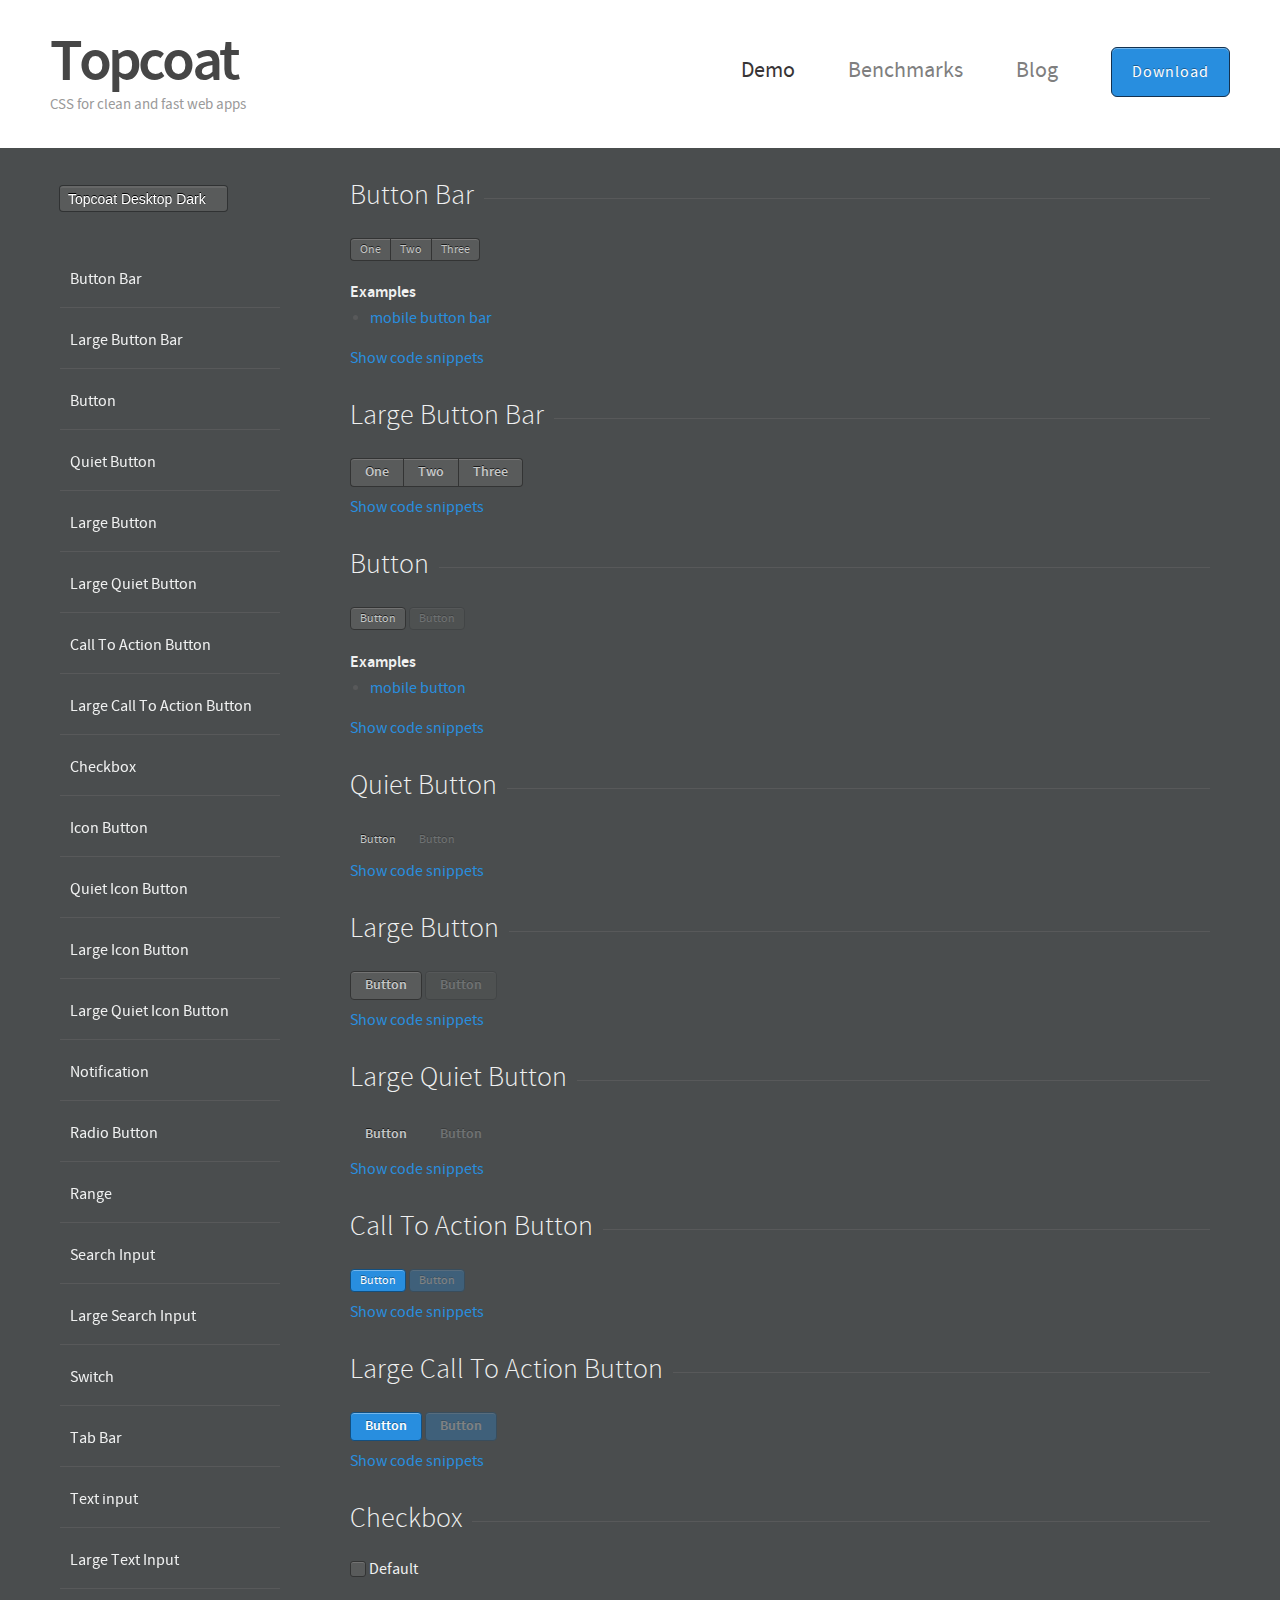
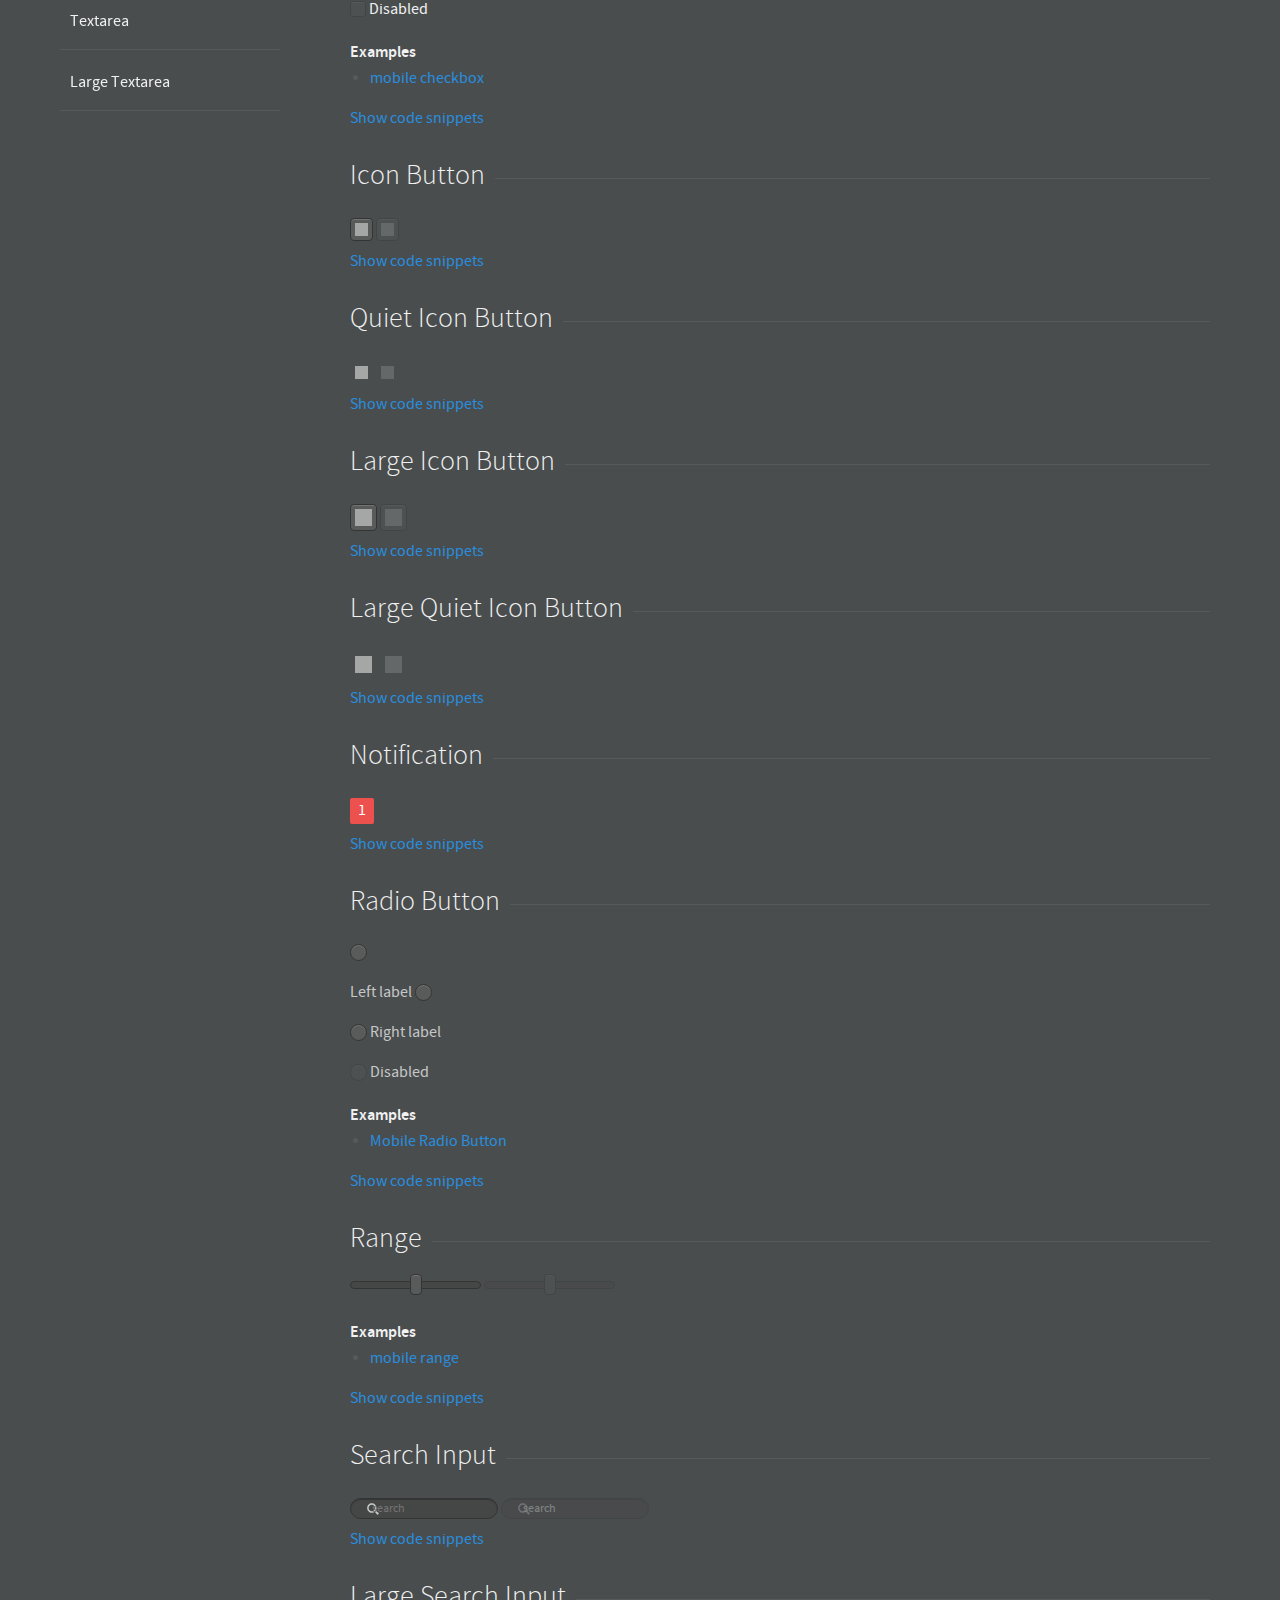
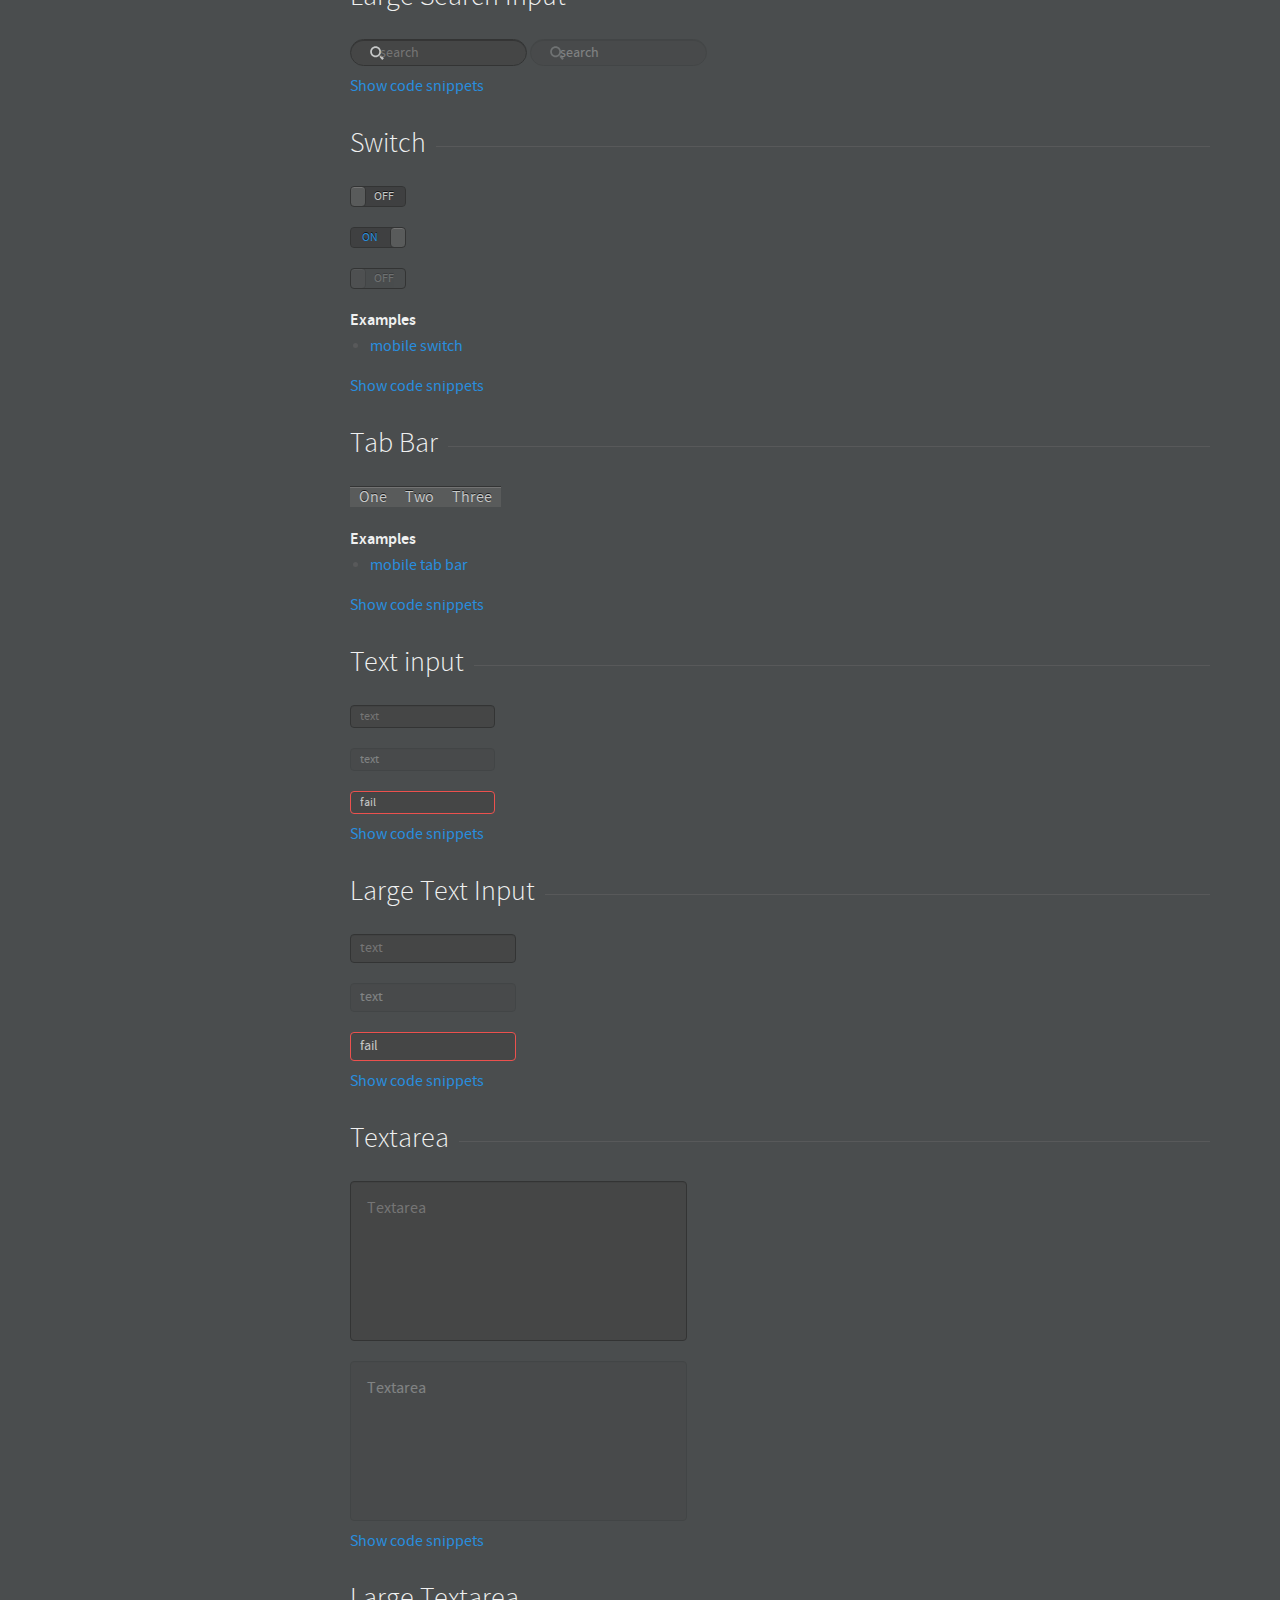
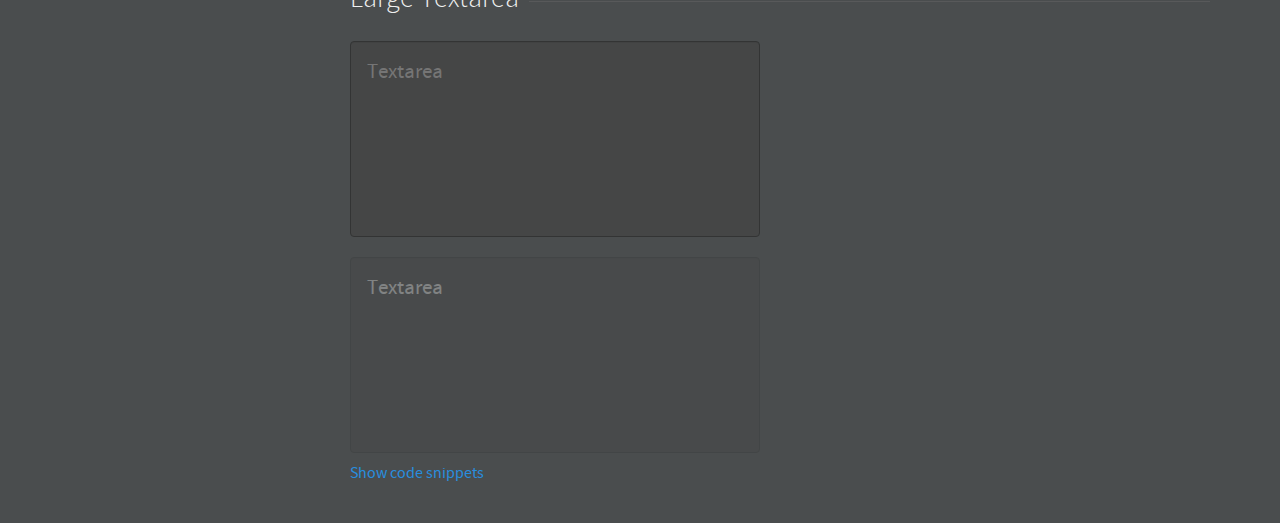
<file: demo/index.html>
<!DOCTYPE html>
<html>
  <head>
    <meta charset="utf-8">
    <meta http-equiv="X-UA-Compatible" content="IE=edge,chrome=1">
    <title>Topcoat</title>
    <meta name="viewport" content="user-scalable=no,initial-scale = 1.0,maximum-scale = 1.0">
    <link rel="stylesheet" type="text/css" href="fonts/stylesheet.css">
    <link rel="stylesheet" type="text/css" href="../css/topcoat-desktop-dark.css">
    <link rel="stylesheet" type="text/css" href="css/main.css">
    <link rel="stylesheet" type="text/css" href="css/brackets.css"><!--[if lt IE 9]>
    <script src="//html5shiv.googlecode.com/svn/trunk/html5.js"></script><![endif]-->
  </head>
  <body class="dark">
    <div id="wrapper">
      <div class="max-width">
        <div id="sideNav">
          <nav class="site">
            <ul>
              <li><a href="http://topcoat.io">Home</a></li>
              <li class="selected"><a href="http://topcoat.io/topcoat">Demo</a></li>
              <li><a href="http://bench.topcoat.io/">Benchmarks</a></li>
              <li><a href="http://topcoat.io/blog">Blog</a></li>
            </ul>
          </nav>
          <div class="combo">
            <select class="docNav">
              <option value="index.html" selected="selected">Topcoat Desktop Dark</option>
              <option value="topcoat-desktop-light.html">Topcoat Desktop Light</option>
              <option value="topcoat-mobile-dark.html">Topcoat Mobile Dark</option>
              <option value="topcoat-mobile-light.html">Topcoat Mobile Light</option>
            </select>
          </div>
          <div id="pageNav">
            <ul>
              <li><a href="#button-bar">Button Bar</a></li>
              <li><a href="#large-buttonbar">Large Button Bar</a></li>
              <li><a href="#button">Button</a></li>
              <li><a href="#quiet-button">Quiet Button</a></li>
              <li><a href="#large-button">Large Button</a></li>
              <li><a href="#large-quietbutton">Large Quiet Button</a></li>
              <li><a href="#call-toaction button">Call To Action Button</a></li>
              <li><a href="#large-callto action button">Large Call To Action Button</a></li>
              <li><a href="#checkbox">Checkbox</a></li>
              <li><a href="#icon-button">Icon Button</a></li>
              <li><a href="#quiet-iconbutton">Quiet Icon Button</a></li>
              <li><a href="#large-iconbutton">Large Icon Button</a></li>
              <li><a href="#large-quieticon button">Large Quiet Icon Button</a></li>
              <li><a href="#notification">Notification</a></li>
              <li><a href="#radio-button">Radio Button</a></li>
              <li><a href="#range">Range</a></li>
              <li><a href="#search-input">Search Input</a></li>
              <li><a href="#large-searchinput">Large Search Input</a></li>
              <li><a href="#switch">Switch</a></li>
              <li><a href="#tab-bar">Tab Bar</a></li>
              <li><a href="#text-input">Text input</a></li>
              <li><a href="#large-textinput">Large Text Input</a></li>
              <li><a href="#textarea">Textarea</a></li>
              <li><a href="#large-textarea">Large Textarea</a></li>
            </ul>
          </div>
        </div>
      </div>
      <div id="site">
        <header id="main-header">
          <div class="max-width">
            <hgroup>
              <h1><a href="http://topcoat.io">Topcoat</a></h1>
              <p>CSS for clean and fast web apps</p>
            </hgroup>
            <nav>
              <ul>
                <li class="selected"><a href="http://topcoat.io/topcoat">Demo</a></li>
                <li><a href="http://bench.topcoat.io/">Benchmarks</a></li>
                <li><a href="http://topcoat.io/blog">Blog</a></li>
                <li><a id="download-btn" href="https://github.com/topcoat/topcoat/archive/v0.8.0.zip" onclick="_gaq.push(['_trackEvent', 'download', 'click',,, false]);">Download</a></li>
              </ul>
            </nav><a id="slide-menu-button" class="topcoat-icon-button--large--quiet"><span class="topcoat-icon--large topcoat-icon--menu-stack"></span></a>
          </div>
        </header>
        <div id="content" class="max-width">
          <article id="button-bar" class="component">
            <header>
              <h2>Button Bar</h2>
            </header>
            <section class="component"><div class="topcoat-button-bar">  <div class="topcoat-button-bar__item">    <button class="topcoat-button-bar__button">One</button>  </div>  <div class="topcoat-button-bar__item">    <button class="topcoat-button-bar__button">Two</button>  </div>  <div class="topcoat-button-bar__item">    <button class="topcoat-button-bar__button">Three</button>  </div></div></section>
            <section class="examples">
              <h4>Examples</h4>
              <ul>
                <li><a href="http://codepen.io/Topcoat/pen/kdKyg">mobile button bar</a></li>
              </ul>
            </section>
            <footer>
              <div class="showcode"><a href="#">Show code snippets</a></div>
              <section class="code">
                <div>
                  <h3>HTML</h3>
                  <pre class="html"><code data-language="html">&lt;div class=&quot;topcoat-button-bar&quot;&gt;  &lt;div class=&quot;topcoat-button-bar__item&quot;&gt;    &lt;button class=&quot;topcoat-button-bar__button&quot;&gt;One&lt;/button&gt;  &lt;/div&gt;  &lt;div class=&quot;topcoat-button-bar__item&quot;&gt;    &lt;button class=&quot;topcoat-button-bar__button&quot;&gt;Two&lt;/button&gt;  &lt;/div&gt;  &lt;div class=&quot;topcoat-button-bar__item&quot;&gt;    &lt;button class=&quot;topcoat-button-bar__button&quot;&gt;Three&lt;/button&gt;  &lt;/div&gt;&lt;/div&gt;</code></pre>
                </div>
                <div>
                  <h3>CSS</h3>
                  <pre class="css"><code data-language="css">
.topcoat-button-bar &gt; .topcoat-button-bar__item:first-child {
  border-top-left-radius: 4px;
  border-bottom-left-radius: 4px;
}

.topcoat-button-bar &gt; .topcoat-button-bar__item:last-child {
  border-top-right-radius: 4px;
  border-bottom-right-radius: 4px;
}

.topcoat-button-bar__item:first-child &gt; .topcoat-button-bar__button,
.topcoat-button-bar__item:first-child &gt; .topcoat-button-bar__button--large {
  border-right: none;
}

.topcoat-button-bar__item:last-child &gt; .topcoat-button-bar__button,
.topcoat-button-bar__item:last-child &gt; .topcoat-button-bar__button--large {
  border-left: none;
}

.topcoat-button-bar__button {
  border-radius: inherit;
}

.topcoat-button-bar__button:focus,
.topcoat-button-bar__button--large:focus {
  z-index: 1;
}
</code></pre>
                </div>
              </section>
            </footer>
          </article>
          <article id="large-buttonbar" class="component">
            <header>
              <h2>Large Button Bar</h2>
            </header>
            <section class="component"><div class="topcoat-button-bar">  <div class="topcoat-button-bar__item">    <button class="topcoat-button-bar__button--large">One</button>  </div>  <div class="topcoat-button-bar__item">    <button class="topcoat-button-bar__button--large">Two</button>  </div>  <div class="topcoat-button-bar__item">    <button class="topcoat-button-bar__button--large">Three</button>  </div></div></section>
            <footer>
              <div class="showcode"><a href="#">Show code snippets</a></div>
              <section class="code">
                <div>
                  <h3>HTML</h3>
                  <pre class="html"><code data-language="html">&lt;div class=&quot;topcoat-button-bar&quot;&gt;  &lt;div class=&quot;topcoat-button-bar__item&quot;&gt;    &lt;button class=&quot;topcoat-button-bar__button--large&quot;&gt;One&lt;/button&gt;  &lt;/div&gt;  &lt;div class=&quot;topcoat-button-bar__item&quot;&gt;    &lt;button class=&quot;topcoat-button-bar__button--large&quot;&gt;Two&lt;/button&gt;  &lt;/div&gt;  &lt;div class=&quot;topcoat-button-bar__item&quot;&gt;    &lt;button class=&quot;topcoat-button-bar__button--large&quot;&gt;Three&lt;/button&gt;  &lt;/div&gt;&lt;/div&gt;</code></pre>
                </div>
                <div>
                  <h3>CSS</h3>
                  <pre class="css"><code data-language="css">
.topcoat-button-bar__button--large {
  border-radius: inherit;
}

/**
*
* Copyright 2012 Adobe Systems Inc.;
*
* Licensed under the Apache License, Version 2.0 (the &quot;License&quot;);
* you may not use this file except in compliance with the License.
* You may obtain a copy of the License at
*
* http://www.apache.org/licenses/LICENSE-2.0
*
* Unless required by applicable law or agreed to in writing, software
* distributed under the License is distributed on an &quot;AS IS&quot; BASIS,
* WITHOUT WARRANTIES OR CONDITIONS OF ANY KIND, either express or implied.
* See the License for the specific language governing permissions and
* limitations under the License.
*
*/

.button {
  position: relative;
  display: inline-block;
  vertical-align: top;
  -moz-box-sizing: border-box;
  box-sizing: border-box;
  background-clip: padding-box;
  padding: 0;
  margin: 0;
  font: inherit;
  color: inherit;
  background: transparent;
  border: none;
  cursor: default;
  -webkit-user-select: none;
  -moz-user-select: none;
  -ms-user-select: none;
  user-select: none;
  text-overflow: ellipsis;
  white-space: nowrap;
  overflow: hidden;
  text-decoration: none;
}

.button--quiet {
  background: transparent;
  border: 1px solid transparent;
  box-shadow: none;
}

.button--disabled {
  opacity: 0.3;
  cursor: default;
  pointer-events: none;
}

/**
*
* Copyright 2012 Adobe Systems Inc.;
*
* Licensed under the Apache License, Version 2.0 (the &quot;License&quot;);
* you may not use this file except in compliance with the License.
* You may obtain a copy of the License at
*
* http://www.apache.org/licenses/LICENSE-2.0
*
* Unless required by applicable law or agreed to in writing, software
* distributed under the License is distributed on an &quot;AS IS&quot; BASIS,
* WITHOUT WARRANTIES OR CONDITIONS OF ANY KIND, either express or implied.
* See the License for the specific language governing permissions and
* limitations under the License.
*
*/

/**
*
* Copyright 2012 Adobe Systems Inc.;
*
* Licensed under the Apache License, Version 2.0 (the &quot;License&quot;);
* you may not use this file except in compliance with the License.
* You may obtain a copy of the License at
*
* http://www.apache.org/licenses/LICENSE-2.0
*
* Unless required by applicable law or agreed to in writing, software
* distributed under the License is distributed on an &quot;AS IS&quot; BASIS,
* WITHOUT WARRANTIES OR CONDITIONS OF ANY KIND, either express or implied.
* See the License for the specific language governing permissions and
* limitations under the License.
*
*/

/**
*
* Copyright 2012 Adobe Systems Inc.;
*
* Licensed under the Apache License, Version 2.0 (the &quot;License&quot;);
* you may not use this file except in compliance with the License.
* You may obtain a copy of the License at
*
* http://www.apache.org/licenses/LICENSE-2.0
*
* Unless required by applicable law or agreed to in writing, software
* distributed under the License is distributed on an &quot;AS IS&quot; BASIS,
* WITHOUT WARRANTIES OR CONDITIONS OF ANY KIND, either express or implied.
* See the License for the specific language governing permissions and
* limitations under the License.
*
*/

.button,
.topcoat-button,
.topcoat-button--quiet,
.topcoat-button--large,
.topcoat-button--large--quiet,
.topcoat-button--cta,
.topcoat-button--large--cta {
  position: relative;
  display: inline-block;
  vertical-align: top;
  -moz-box-sizing: border-box;
  box-sizing: border-box;
  background-clip: padding-box;
  padding: 0;
  margin: 0;
  font: inherit;
  color: inherit;
  background: transparent;
  border: none;
  cursor: default;
  -webkit-user-select: none;
  -moz-user-select: none;
  -ms-user-select: none;
  user-select: none;
  text-overflow: ellipsis;
  white-space: nowrap;
  overflow: hidden;
  text-decoration: none;
}

.button--quiet {
  background: transparent;
  border: 1px solid transparent;
  box-shadow: none;
}

.button--disabled,
.topcoat-button:disabled,
.topcoat-button--quiet:disabled,
.topcoat-button--large:disabled,
.topcoat-button--large--quiet:disabled,
.topcoat-button--cta:disabled,
.topcoat-button--large--cta:disabled {
  opacity: 0.3;
  cursor: default;
  pointer-events: none;
}
</code></pre>
                </div>
              </section>
            </footer>
          </article>
          <article id="button" class="component">
            <header>
              <h2>Button</h2>
            </header>
            <section class="component"><button class="topcoat-button">Button</button><button class="topcoat-button" disabled>Button</button></section>
            <section class="examples">
              <h4>Examples</h4>
              <ul>
                <li><a href="http://codepen.io/Topcoat/pen/DpKtf">mobile button</a></li>
              </ul>
            </section>
            <footer>
              <div class="showcode"><a href="#">Show code snippets</a></div>
              <section class="code">
                <div>
                  <h3>HTML</h3>
                  <pre class="html"><code data-language="html">&lt;button class=&quot;topcoat-button&quot;&gt;Button&lt;/button&gt;&lt;button class=&quot;topcoat-button&quot; disabled&gt;Button&lt;/button&gt;</code></pre>
                </div>
                <div>
                  <h3>CSS</h3>
                  <pre class="css"><code data-language="css">
.topcoat-button,
.topcoat-button--quiet,
.topcoat-button--large,
.topcoat-button--large--quiet,
.topcoat-button--cta,
.topcoat-button--large--cta {
  padding: 0 0.563rem;
  font-size: 12px;
  line-height: 1.313rem;
  letter-spacing: 0;
  color: #c6c8c8;
  text-shadow: 0 -1px rgba(0,0,0,0.69);
  vertical-align: top;
  background-color: #595b5b;
  box-shadow: inset 0 1px #737373;
  border: 1px solid #333434;
  border-radius: 4px;
}

.topcoat-button:hover,
.topcoat-button--quiet:hover,
.topcoat-button--large:hover,
.topcoat-button--large--quiet:hover {
  background-color: #626465;
}

.topcoat-button:focus,
.topcoat-button--quiet:focus,
.topcoat-button--quiet:hover:focus,
.topcoat-button--large:focus,
.topcoat-button--large--quiet:focus,
.topcoat-button--large--quiet:hover:focus,
.topcoat-button--cta:focus,
.topcoat-button--large--cta:focus {
  border: 1px solid #0036ff;
  box-shadow: inset 0 1px rgba(255,255,255,0.36), 0 0 0 2px #6fb5f1;
  outline: 0;
}

.topcoat-button:active,
.topcoat-button--large:active {
  border: 1px solid #333434;
  background-color: #3f4041;
  box-shadow: inset 0 1px rgba(0,0,0,0.05);
}
</code></pre>
                </div>
              </section>
            </footer>
          </article>
          <article id="quiet-button" class="component">
            <header>
              <h2>Quiet Button</h2>
            </header>
            <section class="component"><button class="topcoat-button--quiet">Button</button><button class="topcoat-button--quiet" disabled>Button</button></section>
            <footer>
              <div class="showcode"><a href="#">Show code snippets</a></div>
              <section class="code">
                <div>
                  <h3>HTML</h3>
                  <pre class="html"><code data-language="html">&lt;button class=&quot;topcoat-button--quiet&quot;&gt;Button&lt;/button&gt;&lt;button class=&quot;topcoat-button--quiet&quot; disabled&gt;Button&lt;/button&gt;</code></pre>
                </div>
                <div>
                  <h3>CSS</h3>
                  <pre class="css"><code data-language="css">
.topcoat-button--quiet {
  background: transparent;
  border: 1px solid transparent;
  box-shadow: none;
}

.topcoat-button--quiet:hover,
.topcoat-button--large--quiet:hover {
  text-shadow: 0 -1px rgba(0,0,0,0.69);
  border: 1px solid #333434;
  box-shadow: inset 0 1px #737373;
}

.topcoat-button--quiet:active,
.topcoat-button--quiet:focus:active,
.topcoat-button--large--quiet:active,
.topcoat-button--large--quiet:focus:active {
  color: #c6c8c8;
  text-shadow: 0 -1px rgba(0,0,0,0.69);
  background-color: #3f4041;
  border: 1px solid #333434;
  box-shadow: inset 0 1px rgba(0,0,0,0.05);
}
</code></pre>
                </div>
              </section>
            </footer>
          </article>
          <article id="large-button" class="component">
            <header>
              <h2>Large Button</h2>
            </header>
            <section class="component"><button class="topcoat-button--large" >Button</button><button class="topcoat-button--large" disabled>Button</button></section>
            <footer>
              <div class="showcode"><a href="#">Show code snippets</a></div>
              <section class="code">
                <div>
                  <h3>HTML</h3>
                  <pre class="html"><code data-language="html">&lt;button class=&quot;topcoat-button--large&quot; &gt;Button&lt;/button&gt;&lt;button class=&quot;topcoat-button--large&quot; disabled&gt;Button&lt;/button&gt;</code></pre>
                </div>
                <div>
                  <h3>CSS</h3>
                  <pre class="css"><code data-language="css">
.topcoat-button--large,
.topcoat-button--large--quiet {
  font-size: 0.875rem;
  font-weight: 600;
  line-height: 1.688rem;
  padding: 0 0.875rem;
}
</code></pre>
                </div>
              </section>
            </footer>
          </article>
          <article id="large-quietbutton" class="component">
            <header>
              <h2>Large Quiet Button</h2>
            </header>
            <section class="component"><button class="topcoat-button--large--quiet" >Button</button><button class="topcoat-button--large--quiet" disabled>Button</button></section>
            <footer>
              <div class="showcode"><a href="#">Show code snippets</a></div>
              <section class="code">
                <div>
                  <h3>HTML</h3>
                  <pre class="html"><code data-language="html">&lt;button class=&quot;topcoat-button--large--quiet&quot; &gt;Button&lt;/button&gt;&lt;button class=&quot;topcoat-button--large--quiet&quot; disabled&gt;Button&lt;/button&gt;</code></pre>
                </div>
                <div>
                  <h3>CSS</h3>
                  <pre class="css"><code data-language="css">
.topcoat-button--large--quiet {
  background: transparent;
  border: 1px solid transparent;
  box-shadow: none;
}
</code></pre>
                </div>
              </section>
            </footer>
          </article>
          <article id="call-toaction button" class="component">
            <header>
              <h2>Call To Action Button</h2>
            </header>
            <section class="component"><button class="topcoat-button--cta" >Button</button><button class="topcoat-button--cta" disabled>Button</button></section>
            <footer>
              <div class="showcode"><a href="#">Show code snippets</a></div>
              <section class="code">
                <div>
                  <h3>HTML</h3>
                  <pre class="html"><code data-language="html">&lt;button class=&quot;topcoat-button--cta&quot; &gt;Button&lt;/button&gt;&lt;button class=&quot;topcoat-button--cta&quot; disabled&gt;Button&lt;/button&gt;</code></pre>
                </div>
                <div>
                  <h3>CSS</h3>
                  <pre class="css"><code data-language="css">
.topcoat-button--cta,
.topcoat-button--large--cta {
  border: 1px solid #134f7f;
  background-color: #288edf;
  box-shadow: inset 0 1px rgba(255,255,255,0.36);
  color: #fff;
  font-weight: 500;
  text-shadow: 0 -1px rgba(0,0,0,0.36);
}

.topcoat-button--cta:hover,
.topcoat-button--large--cta:hover {
  background-color: #4ca1e4;
}

.topcoat-button--cta:active,
.topcoat-button--large--cta:active {
  background-color: #1e7dc8;
  box-shadow: inset 0 1px rgba(0,0,0,0.12);
}
</code></pre>
                </div>
              </section>
            </footer>
          </article>
          <article id="large-callto action button" class="component">
            <header>
              <h2>Large Call To Action Button</h2>
            </header>
            <section class="component"><button class="topcoat-button--large--cta" >Button</button><button class="topcoat-button--large--cta" disabled>Button</button></section>
            <footer>
              <div class="showcode"><a href="#">Show code snippets</a></div>
              <section class="code">
                <div>
                  <h3>HTML</h3>
                  <pre class="html"><code data-language="html">&lt;button class=&quot;topcoat-button--large--cta&quot; &gt;Button&lt;/button&gt;&lt;button class=&quot;topcoat-button--large--cta&quot; disabled&gt;Button&lt;/button&gt;</code></pre>
                </div>
                <div>
                  <h3>CSS</h3>
                  <pre class="css"><code data-language="css">
.topcoat-button--large--cta {
  font-size: 0.875rem;
  font-weight: 600;
  line-height: 1.688rem;
  padding: 0 0.875rem;
}

/**
*
* Copyright 2012 Adobe Systems Inc.;
*
* Licensed under the Apache License, Version 2.0 (the &quot;License&quot;);
* you may not use this file except in compliance with the License.
* You may obtain a copy of the License at
*
* http://www.apache.org/licenses/LICENSE-2.0
*
* Unless required by applicable law or agreed to in writing, software
* distributed under the License is distributed on an &quot;AS IS&quot; BASIS,
* WITHOUT WARRANTIES OR CONDITIONS OF ANY KIND, either express or implied.
* See the License for the specific language governing permissions and
* limitations under the License.
*
*/

input[type=&quot;checkbox&quot;] {
  position: absolute;
  overflow: hidden;
  padding: 0;
  border: 0;
  opacity: 0.001;
  z-index: 1;
  vertical-align: top;
  outline: none;
}

.checkbox {
  -moz-box-sizing: border-box;
  box-sizing: border-box;
  background-clip: padding-box;
  position: relative;
  display: inline-block;
  vertical-align: top;
  cursor: default;
  -webkit-user-select: none;
  -moz-user-select: none;
  -ms-user-select: none;
  user-select: none;
}

.checkbox__label {
  position: relative;
  display: inline-block;
  vertical-align: top;
  cursor: default;
  -webkit-user-select: none;
  -moz-user-select: none;
  -ms-user-select: none;
  user-select: none;
}

.checkbox--disabled {
  opacity: 0.3;
  cursor: default;
  pointer-events: none;
}

.checkbox:before,
.checkbox:after {
  content: '';
  position: absolute;
}

.checkbox:before {
  -moz-box-sizing: border-box;
  box-sizing: border-box;
  background-clip: padding-box;
}

/**
*
* Copyright 2012 Adobe Systems Inc.;
*
* Licensed under the Apache License, Version 2.0 (the &quot;License&quot;);
* you may not use this file except in compliance with the License.
* You may obtain a copy of the License at
*
* http://www.apache.org/licenses/LICENSE-2.0
*
* Unless required by applicable law or agreed to in writing, software
* distributed under the License is distributed on an &quot;AS IS&quot; BASIS,
* WITHOUT WARRANTIES OR CONDITIONS OF ANY KIND, either express or implied.
* See the License for the specific language governing permissions and
* limitations under the License.
*
*/

/**
*
* Copyright 2012 Adobe Systems Inc.;
*
* Licensed under the Apache License, Version 2.0 (the &quot;License&quot;);
* you may not use this file except in compliance with the License.
* You may obtain a copy of the License at
*
* http://www.apache.org/licenses/LICENSE-2.0
*
* Unless required by applicable law or agreed to in writing, software
* distributed under the License is distributed on an &quot;AS IS&quot; BASIS,
* WITHOUT WARRANTIES OR CONDITIONS OF ANY KIND, either express or implied.
* See the License for the specific language governing permissions and
* limitations under the License.
*
*/

/**
*
* Copyright 2012 Adobe Systems Inc.;
*
* Licensed under the Apache License, Version 2.0 (the &quot;License&quot;);
* you may not use this file except in compliance with the License.
* You may obtain a copy of the License at
*
* http://www.apache.org/licenses/LICENSE-2.0
*
* Unless required by applicable law or agreed to in writing, software
* distributed under the License is distributed on an &quot;AS IS&quot; BASIS,
* WITHOUT WARRANTIES OR CONDITIONS OF ANY KIND, either express or implied.
* See the License for the specific language governing permissions and
* limitations under the License.
*
*/

input[type=&quot;checkbox&quot;] {
  position: absolute;
  overflow: hidden;
  padding: 0;
  border: 0;
  opacity: 0.001;
  z-index: 1;
  vertical-align: top;
  outline: none;
}

.checkbox,
.topcoat-checkbox__checkmark {
  -moz-box-sizing: border-box;
  box-sizing: border-box;
  background-clip: padding-box;
  position: relative;
  display: inline-block;
  vertical-align: top;
  cursor: default;
  -webkit-user-select: none;
  -moz-user-select: none;
  -ms-user-select: none;
  user-select: none;
}

.checkbox__label,
.topcoat-checkbox {
  position: relative;
  display: inline-block;
  vertical-align: top;
  cursor: default;
  -webkit-user-select: none;
  -moz-user-select: none;
  -ms-user-select: none;
  user-select: none;
}

.checkbox--disabled,
input[type=&quot;checkbox&quot;]:disabled + .topcoat-checkbox__checkmark {
  opacity: 0.3;
  cursor: default;
  pointer-events: none;
}

.checkbox:before,
.checkbox:after,
.topcoat-checkbox__checkmark:before,
.topcoat-checkbox__checkmark:after {
  content: '';
  position: absolute;
}

.checkbox:before,
.topcoat-checkbox__checkmark:before {
  -moz-box-sizing: border-box;
  box-sizing: border-box;
  background-clip: padding-box;
}
</code></pre>
                </div>
              </section>
            </footer>
          </article>
          <article id="checkbox" class="component">
            <header>
              <h2>Checkbox</h2>
            </header>
            <section class="component"><label class="topcoat-checkbox">  <input type="checkbox">  <div class="topcoat-checkbox__checkmark"></div>  Default</label><br><br><label class="topcoat-checkbox">  <input type="checkbox" disabled>  <div class="topcoat-checkbox__checkmark"></div>  Disabled</label></section>
            <section class="examples">
              <h4>Examples</h4>
              <ul>
                <li><a href="http://codepen.io/Topcoat/pen/piHcs">mobile checkbox</a></li>
              </ul>
            </section>
            <footer>
              <div class="showcode"><a href="#">Show code snippets</a></div>
              <section class="code">
                <div>
                  <h3>HTML</h3>
                  <pre class="html"><code data-language="html">&lt;label class=&quot;topcoat-checkbox&quot;&gt;  &lt;input type=&quot;checkbox&quot;&gt;  &lt;div class=&quot;topcoat-checkbox__checkmark&quot;&gt;&lt;/div&gt;  Default&lt;/label&gt;&lt;br&gt;&lt;br&gt;&lt;label class=&quot;topcoat-checkbox&quot;&gt;  &lt;input type=&quot;checkbox&quot; disabled&gt;  &lt;div class=&quot;topcoat-checkbox__checkmark&quot;&gt;&lt;/div&gt;  Disabled&lt;/label&gt;</code></pre>
                </div>
                <div>
                  <h3>CSS</h3>
                  <pre class="css"><code data-language="css">
.topcoat-checkbox__checkmark {
  height: 1rem;
}

input[type=&quot;checkbox&quot;] {
  height: 1rem;
  width: 1rem;
  margin-top: 0;
  margin-right: -1rem;
  margin-bottom: -1rem;
  margin-left: 0;
}

input[type=&quot;checkbox&quot;]:checked + .topcoat-checkbox__checkmark:after {
  opacity: 1;
}

.topcoat-checkbox {
  line-height: 1rem;
}

.topcoat-checkbox__checkmark:before {
  width: 1rem;
  height: 1rem;
  background: #595b5b;
  border: 1px solid #333434;
  border-radius: 3px;
  box-shadow: inset 0 1px #737373;
}

.topcoat-checkbox__checkmark {
  width: 1rem;
  height: 1rem;
}

.topcoat-checkbox__checkmark:after {
  top: 2px;
  left: 1px;
  opacity: 0;
  width: 14px;
  height: 4px;
  background: transparent;
  border: 7px solid #c6c8c8;
  border-width: 3px;
  border-top: none;
  border-right: none;
  border-radius: 1px;
  -webkit-transform: rotate(-50deg);
  -ms-transform: rotate(-50deg);
  transform: rotate(-50deg);
}

input[type=&quot;checkbox&quot;]:focus + .topcoat-checkbox__checkmark:before {
  border: 1px solid #0036ff;
  box-shadow: inset 0 1px rgba(255,255,255,0.36), 0 0 0 2px #6fb5f1;
}

input[type=&quot;checkbox&quot;]:active + .topcoat-checkbox__checkmark:before {
  border: 1px solid #333434;
  background-color: #3f4041;
  box-shadow: inset 0 1px rgba(0,0,0,0.05);
}

input[type=&quot;checkbox&quot;]:disabled:active + .topcoat-checkbox__checkmark:before {
  border: 1px solid #333434;
  background: #595b5b;
  box-shadow: inset 0 1px #737373;
}

/**
*
* Copyright 2012 Adobe Systems Inc.;
*
* Licensed under the Apache License, Version 2.0 (the &quot;License&quot;);
* you may not use this file except in compliance with the License.
* You may obtain a copy of the License at
*
* http://www.apache.org/licenses/LICENSE-2.0
*
* Unless required by applicable law or agreed to in writing, software
* distributed under the License is distributed on an &quot;AS IS&quot; BASIS,
* WITHOUT WARRANTIES OR CONDITIONS OF ANY KIND, either express or implied.
* See the License for the specific language governing permissions and
* limitations under the License.
*
*/

/**
*
* Copyright 2012 Adobe Systems Inc.;
*
* Licensed under the Apache License, Version 2.0 (the &quot;License&quot;);
* you may not use this file except in compliance with the License.
* You may obtain a copy of the License at
*
* http://www.apache.org/licenses/LICENSE-2.0
*
* Unless required by applicable law or agreed to in writing, software
* distributed under the License is distributed on an &quot;AS IS&quot; BASIS,
* WITHOUT WARRANTIES OR CONDITIONS OF ANY KIND, either express or implied.
* See the License for the specific language governing permissions and
* limitations under the License.
*
*/

.button,
.topcoat-icon-button,
.topcoat-icon-button--quiet,
.topcoat-icon-button--large,
.topcoat-icon-button--large--quiet {
  position: relative;
  display: inline-block;
  vertical-align: top;
  -moz-box-sizing: border-box;
  box-sizing: border-box;
  background-clip: padding-box;
  padding: 0;
  margin: 0;
  font: inherit;
  color: inherit;
  background: transparent;
  border: none;
  cursor: default;
  -webkit-user-select: none;
  -moz-user-select: none;
  -ms-user-select: none;
  user-select: none;
  text-overflow: ellipsis;
  white-space: nowrap;
  overflow: hidden;
  text-decoration: none;
}

.button--quiet {
  background: transparent;
  border: 1px solid transparent;
  box-shadow: none;
}

.button--disabled,
.topcoat-icon-button:disabled,
.topcoat-icon-button--quiet:disabled,
.topcoat-icon-button--large:disabled,
.topcoat-icon-button--large--quiet:disabled {
  opacity: 0.3;
  cursor: default;
  pointer-events: none;
}
</code></pre>
                </div>
              </section>
            </footer>
          </article>
          <article id="icon-button" class="component">
            <header>
              <h2>Icon Button</h2>
            </header>
            <section class="component"><button class="topcoat-icon-button">  <span class="topcoat-icon" style="background-color:#A5A7A7;"></span></button><button class="topcoat-icon-button" disabled>  <span class="topcoat-icon" style="background-color:#A5A7A7;"></span></button></section>
            <footer>
              <div class="showcode"><a href="#">Show code snippets</a></div>
              <section class="code">
                <div>
                  <h3>HTML</h3>
                  <pre class="html"><code data-language="html">&lt;button class=&quot;topcoat-icon-button&quot;&gt;  &lt;span class=&quot;topcoat-icon&quot; style=&quot;background-color:#A5A7A7;&quot;&gt;&lt;/span&gt;&lt;/button&gt;&lt;button class=&quot;topcoat-icon-button&quot; disabled&gt;  &lt;span class=&quot;topcoat-icon&quot; style=&quot;background-color:#A5A7A7;&quot;&gt;&lt;/span&gt;&lt;/button&gt;</code></pre>
                </div>
                <div>
                  <h3>CSS</h3>
                  <pre class="css"><code data-language="css">
.topcoat-icon-button,
.topcoat-icon-button--quiet,
.topcoat-icon-button--large,
.topcoat-icon-button--large--quiet {
  padding: 0 0.25rem;
  line-height: 1.313rem;
  letter-spacing: 0;
  color: #c6c8c8;
  text-shadow: 0 -1px rgba(0,0,0,0.69);
  vertical-align: baseline;
  background-color: #595b5b;
  box-shadow: inset 0 1px #737373;
  border: 1px solid #333434;
  border-radius: 4px;
}

.topcoat-icon-button:hover,
.topcoat-icon-button--quiet:hover,
.topcoat-icon-button--large:hover,
.topcoat-icon-button--large--quiet:hover {
  background-color: #626465;
}

.topcoat-icon-button:focus,
.topcoat-icon-button--quiet:focus,
.topcoat-icon-button--quiet:hover:focus,
.topcoat-icon-button--large:focus,
.topcoat-icon-button--large--quiet:focus,
.topcoat-icon-button--large--quiet:hover:focus {
  border: 1px solid #0036ff;
  box-shadow: inset 0 1px rgba(255,255,255,0.36), 0 0 0 2px #6fb5f1;
  outline: 0;
}

.topcoat-icon-button:active,
.topcoat-icon-button--large:active {
  border: 1px solid #333434;
  background-color: #3f4041;
  box-shadow: inset 0 1px rgba(0,0,0,0.05);
}
</code></pre>
                </div>
              </section>
            </footer>
          </article>
          <article id="quiet-iconbutton" class="component">
            <header>
              <h2>Quiet Icon Button</h2>
            </header>
            <section class="component"><button class="topcoat-icon-button--quiet">  <span class="topcoat-icon" style="background-color:#A5A7A7;"></span></button><button class="topcoat-icon-button--quiet" disabled>  <span class="topcoat-icon" style="background-color:#A5A7A7;"></span></button></section>
            <footer>
              <div class="showcode"><a href="#">Show code snippets</a></div>
              <section class="code">
                <div>
                  <h3>HTML</h3>
                  <pre class="html"><code data-language="html">&lt;button class=&quot;topcoat-icon-button--quiet&quot;&gt;  &lt;span class=&quot;topcoat-icon&quot; style=&quot;background-color:#A5A7A7;&quot;&gt;&lt;/span&gt;&lt;/button&gt;&lt;button class=&quot;topcoat-icon-button--quiet&quot; disabled&gt;  &lt;span class=&quot;topcoat-icon&quot; style=&quot;background-color:#A5A7A7;&quot;&gt;&lt;/span&gt;&lt;/button&gt;</code></pre>
                </div>
                <div>
                  <h3>CSS</h3>
                  <pre class="css"><code data-language="css">
.topcoat-icon-button--quiet {
  background: transparent;
  border: 1px solid transparent;
  box-shadow: none;
}

.topcoat-icon-button--quiet:hover,
.topcoat-icon-button--large--quiet:hover {
  text-shadow: 0 -1px rgba(0,0,0,0.69);
  border: 1px solid #333434;
  box-shadow: inset 0 1px #737373;
}

.topcoat-icon-button--quiet:active,
.topcoat-icon-button--quiet:focus:active,
.topcoat-icon-button--large--quiet:active,
.topcoat-icon-button--large--quiet:focus:active {
  color: #c6c8c8;
  text-shadow: 0 -1px rgba(0,0,0,0.69);
  background-color: #3f4041;
  border: 1px solid #333434;
  box-shadow: inset 0 1px rgba(0,0,0,0.05);
}
</code></pre>
                </div>
              </section>
            </footer>
          </article>
          <article id="large-iconbutton" class="component">
            <header>
              <h2>Large Icon Button</h2>
            </header>
            <section class="component"><button class="topcoat-icon-button--large">  <span class="topcoat-icon--large" style="background-color:#A5A7A7;"></span></button><button class="topcoat-icon-button--large" disabled>  <span class="topcoat-icon--large" style="background-color:#A5A7A7;"></span></button></section>
            <footer>
              <div class="showcode"><a href="#">Show code snippets</a></div>
              <section class="code">
                <div>
                  <h3>HTML</h3>
                  <pre class="html"><code data-language="html">&lt;button class=&quot;topcoat-icon-button--large&quot;&gt;  &lt;span class=&quot;topcoat-icon--large&quot; style=&quot;background-color:#A5A7A7;&quot;&gt;&lt;/span&gt;&lt;/button&gt;&lt;button class=&quot;topcoat-icon-button--large&quot; disabled&gt;  &lt;span class=&quot;topcoat-icon--large&quot; style=&quot;background-color:#A5A7A7;&quot;&gt;&lt;/span&gt;&lt;/button&gt;</code></pre>
                </div>
                <div>
                  <h3>CSS</h3>
                  <pre class="css"><code data-language="css">
.topcoat-icon-button--large,
.topcoat-icon-button--large--quiet {
  width: 1.688rem;
  height: 1.688rem;
  line-height: 1.688rem;
}
</code></pre>
                </div>
              </section>
            </footer>
          </article>
          <article id="large-quieticon button" class="component">
            <header>
              <h2>Large Quiet Icon Button</h2>
            </header>
            <section class="component"><button class="topcoat-icon-button--large--quiet">  <span class="topcoat-icon--large" style="background-color:#A5A7A7;"></span></button><button class="topcoat-icon-button--large--quiet" disabled>  <span class="topcoat-icon--large" style="background-color:#A5A7A7;"></span></button></section>
            <footer>
              <div class="showcode"><a href="#">Show code snippets</a></div>
              <section class="code">
                <div>
                  <h3>HTML</h3>
                  <pre class="html"><code data-language="html">&lt;button class=&quot;topcoat-icon-button--large--quiet&quot;&gt;  &lt;span class=&quot;topcoat-icon--large&quot; style=&quot;background-color:#A5A7A7;&quot;&gt;&lt;/span&gt;&lt;/button&gt;&lt;button class=&quot;topcoat-icon-button--large--quiet&quot; disabled&gt;  &lt;span class=&quot;topcoat-icon--large&quot; style=&quot;background-color:#A5A7A7;&quot;&gt;&lt;/span&gt;&lt;/button&gt;</code></pre>
                </div>
                <div>
                  <h3>CSS</h3>
                  <pre class="css"><code data-language="css">
.topcoat-icon-button--large--quiet {
  background: transparent;
  border: 1px solid transparent;
  box-shadow: none;
}

.topcoat-icon,
.topcoat-icon--large {
  position: relative;
  display: inline-block;
  vertical-align: top;
  overflow: hidden;
  width: 0.81406rem;
  height: 0.81406rem;
  vertical-align: middle;
  top: -1px;
}

.topcoat-icon--large {
  width: 1.06344rem;
  height: 1.06344rem;
  top: -2px;
}

/**
*
* Copyright 2012 Adobe Systems Inc.;
*
* Licensed under the Apache License, Version 2.0 (the &quot;License&quot;);
* you may not use this file except in compliance with the License.
* You may obtain a copy of the License at
*
* http://www.apache.org/licenses/LICENSE-2.0
*
* Unless required by applicable law or agreed to in writing, software
* distributed under the License is distributed on an &quot;AS IS&quot; BASIS,
* WITHOUT WARRANTIES OR CONDITIONS OF ANY KIND, either express or implied.
* See the License for the specific language governing permissions and
* limitations under the License.
*
*/

/**
*
* Copyright 2012 Adobe Systems Inc.;
*
* Licensed under the Apache License, Version 2.0 (the &quot;License&quot;);
* you may not use this file except in compliance with the License.
* You may obtain a copy of the License at
*
* http://www.apache.org/licenses/LICENSE-2.0
*
* Unless required by applicable law or agreed to in writing, software
* distributed under the License is distributed on an &quot;AS IS&quot; BASIS,
* WITHOUT WARRANTIES OR CONDITIONS OF ANY KIND, either express or implied.
* See the License for the specific language governing permissions and
* limitations under the License.
*
*/

.input {
  padding: 0;
  margin: 0;
  font: inherit;
  color: inherit;
  background: transparent;
  border: none;
  -moz-box-sizing: border-box;
  box-sizing: border-box;
  background-clip: padding-box;
  vertical-align: top;
  outline: none;
}

.input:disabled {
  opacity: 0.3;
  cursor: default;
  pointer-events: none;
}

/**
*
* Copyright 2012 Adobe Systems Inc.;
*
* Licensed under the Apache License, Version 2.0 (the &quot;License&quot;);
* you may not use this file except in compliance with the License.
* You may obtain a copy of the License at
*
* http://www.apache.org/licenses/LICENSE-2.0
*
* Unless required by applicable law or agreed to in writing, software
* distributed under the License is distributed on an &quot;AS IS&quot; BASIS,
* WITHOUT WARRANTIES OR CONDITIONS OF ANY KIND, either express or implied.
* See the License for the specific language governing permissions and
* limitations under the License.
*
*/

/**
*
* Copyright 2012 Adobe Systems Inc.;
*
* Licensed under the Apache License, Version 2.0 (the &quot;License&quot;);
* you may not use this file except in compliance with the License.
* You may obtain a copy of the License at
*
* http://www.apache.org/licenses/LICENSE-2.0
*
* Unless required by applicable law or agreed to in writing, software
* distributed under the License is distributed on an &quot;AS IS&quot; BASIS,
* WITHOUT WARRANTIES OR CONDITIONS OF ANY KIND, either express or implied.
* See the License for the specific language governing permissions and
* limitations under the License.
*
*/

.list {
  padding: 0;
  margin: 0;
  font: inherit;
  color: inherit;
  background: transparent;
  border: none;
  cursor: default;
  -webkit-user-select: none;
  -moz-user-select: none;
  -ms-user-select: none;
  user-select: none;
  overflow: auto;
  -webkit-overflow-scrolling: touch;
}

.list__header {
  margin: 0;
}

.list__container {
  padding: 0;
  margin: 0;
  list-style-type: none;
}

.list__item {
  margin: 0;
  padding: 0;
}

/**
*
* Copyright 2012 Adobe Systems Inc.;
*
* Licensed under the Apache License, Version 2.0 (the &quot;License&quot;);
* you may not use this file except in compliance with the License.
* You may obtain a copy of the License at
*
* http://www.apache.org/licenses/LICENSE-2.0
*
* Unless required by applicable law or agreed to in writing, software
* distributed under the License is distributed on an &quot;AS IS&quot; BASIS,
* WITHOUT WARRANTIES OR CONDITIONS OF ANY KIND, either express or implied.
* See the License for the specific language governing permissions and
* limitations under the License.
*
*/

/**
*
* Copyright 2012 Adobe Systems Inc.;
*
* Licensed under the Apache License, Version 2.0 (the &quot;License&quot;);
* you may not use this file except in compliance with the License.
* You may obtain a copy of the License at
*
* http://www.apache.org/licenses/LICENSE-2.0
*
* Unless required by applicable law or agreed to in writing, software
* distributed under the License is distributed on an &quot;AS IS&quot; BASIS,
* WITHOUT WARRANTIES OR CONDITIONS OF ANY KIND, either express or implied.
* See the License for the specific language governing permissions and
* limitations under the License.
*
*/

.navigation-bar {
  -moz-box-sizing: border-box;
  box-sizing: border-box;
  background-clip: padding-box;
  white-space: nowrap;
  overflow: hidden;
  word-spacing: 0;
  padding: 0;
  margin: 0;
  font: inherit;
  color: inherit;
  background: transparent;
  border: none;
  cursor: default;
  -webkit-user-select: none;
  -moz-user-select: none;
  -ms-user-select: none;
  user-select: none;
}

.navigation-bar__item {
  -moz-box-sizing: border-box;
  box-sizing: border-box;
  background-clip: padding-box;
  position: relative;
  display: inline-block;
  vertical-align: top;
  padding: 0;
  margin: 0;
  font: inherit;
  color: inherit;
  background: transparent;
  border: none;
}

.navigation-bar__title {
  padding: 0;
  margin: 0;
  font: inherit;
  color: inherit;
  background: transparent;
  border: none;
  text-overflow: ellipsis;
  white-space: nowrap;
  overflow: hidden;
}

/*
Copyright 2012 Adobe Systems Inc.;
Licensed under the Apache License, Version 2.0 (the &quot;License&quot;);
you may not use this file except in compliance with the License.
You may obtain a copy of the License at

http://www.apache.org/licenses/LICENSE-2.0

Unless required by applicable law or agreed to in writing, software
distributed under the License is distributed on an &quot;AS IS&quot; BASIS,
WITHOUT WARRANTIES OR CONDITIONS OF ANY KIND, either express or implied.
See the License for the specific language governing permissions and
limitations under the License.
*/

/**
*
* Copyright 2012 Adobe Systems Inc.;
*
* Licensed under the Apache License, Version 2.0 (the &quot;License&quot;);
* you may not use this file except in compliance with the License.
* You may obtain a copy of the License at
*
* http://www.apache.org/licenses/LICENSE-2.0
*
* Unless required by applicable law or agreed to in writing, software
* distributed under the License is distributed on an &quot;AS IS&quot; BASIS,
* WITHOUT WARRANTIES OR CONDITIONS OF ANY KIND, either express or implied.
* See the License for the specific language governing permissions and
* limitations under the License.
*
*/

.notification {
  position: relative;
  display: inline-block;
  vertical-align: top;
  -moz-box-sizing: border-box;
  box-sizing: border-box;
  background-clip: padding-box;
  padding: 0;
  margin: 0;
  font: inherit;
  color: inherit;
  background: transparent;
  border: none;
  cursor: default;
  -webkit-user-select: none;
  -moz-user-select: none;
  -ms-user-select: none;
  user-select: none;
  text-overflow: ellipsis;
  white-space: nowrap;
  overflow: hidden;
  text-decoration: none;
}

/*
Copyright 2012 Adobe Systems Inc.;
Licensed under the Apache License, Version 2.0 (the &quot;License&quot;);
you may not use this file except in compliance with the License.
You may obtain a copy of the License at

http://www.apache.org/licenses/LICENSE-2.0

Unless required by applicable law or agreed to in writing, software
distributed under the License is distributed on an &quot;AS IS&quot; BASIS,
WITHOUT WARRANTIES OR CONDITIONS OF ANY KIND, either express or implied.
See the License for the specific language governing permissions and
limitations under the License.
*/

/**
*
* Copyright 2012 Adobe Systems Inc.;
*
* Licensed under the Apache License, Version 2.0 (the &quot;License&quot;);
* you may not use this file except in compliance with the License.
* You may obtain a copy of the License at
*
* http://www.apache.org/licenses/LICENSE-2.0
*
* Unless required by applicable law or agreed to in writing, software
* distributed under the License is distributed on an &quot;AS IS&quot; BASIS,
* WITHOUT WARRANTIES OR CONDITIONS OF ANY KIND, either express or implied.
* See the License for the specific language governing permissions and
* limitations under the License.
*
*/

.notification,
.topcoat-notification {
  position: relative;
  display: inline-block;
  vertical-align: top;
  -moz-box-sizing: border-box;
  box-sizing: border-box;
  background-clip: padding-box;
  padding: 0;
  margin: 0;
  font: inherit;
  color: inherit;
  background: transparent;
  border: none;
  cursor: default;
  -webkit-user-select: none;
  -moz-user-select: none;
  -ms-user-select: none;
  user-select: none;
  text-overflow: ellipsis;
  white-space: nowrap;
  overflow: hidden;
  text-decoration: none;
}
</code></pre>
                </div>
              </section>
            </footer>
          </article>
          <article id="notification" class="component">
            <header>
              <h2>Notification</h2>
            </header>
            <section class="component"><span class="topcoat-notification">1</span></section>
            <footer>
              <div class="showcode"><a href="#">Show code snippets</a></div>
              <section class="code">
                <div>
                  <h3>HTML</h3>
                  <pre class="html"><code data-language="html">&lt;span class=&quot;topcoat-notification&quot;&gt;1&lt;/span&gt;</code></pre>
                </div>
                <div>
                  <h3>CSS</h3>
                  <pre class="css"><code data-language="css">
.topcoat-notification {
  padding: 0.15em 0.5em 0.2em;
  border-radius: 2px;
  background-color: #ec514e;
  color: #fff;
}

/**
*
* Copyright 2012 Adobe Systems Inc.;
*
* Licensed under the Apache License, Version 2.0 (the &quot;License&quot;);
* you may not use this file except in compliance with the License.
* You may obtain a copy of the License at
*
* http://www.apache.org/licenses/LICENSE-2.0
*
* Unless required by applicable law or agreed to in writing, software
* distributed under the License is distributed on an &quot;AS IS&quot; BASIS,
* WITHOUT WARRANTIES OR CONDITIONS OF ANY KIND, either express or implied.
* See the License for the specific language governing permissions and
* limitations under the License.
*
*/

/**
*
* Copyright 2012 Adobe Systems Inc.;
*
* Licensed under the Apache License, Version 2.0 (the &quot;License&quot;);
* you may not use this file except in compliance with the License.
* You may obtain a copy of the License at
*
* http://www.apache.org/licenses/LICENSE-2.0
*
* Unless required by applicable law or agreed to in writing, software
* distributed under the License is distributed on an &quot;AS IS&quot; BASIS,
* WITHOUT WARRANTIES OR CONDITIONS OF ANY KIND, either express or implied.
* See the License for the specific language governing permissions and
* limitations under the License.
*
*/

input[type=&quot;radio&quot;] {
  position: absolute;
  overflow: hidden;
  padding: 0;
  border: 0;
  opacity: 0.001;
  z-index: 1;
  vertical-align: top;
  outline: none;
}

.radio-button {
  -moz-box-sizing: border-box;
  box-sizing: border-box;
  background-clip: padding-box;
  position: relative;
  display: inline-block;
  vertical-align: top;
  cursor: default;
  -webkit-user-select: none;
  -moz-user-select: none;
  -ms-user-select: none;
  user-select: none;
}

.radio-button__label {
  position: relative;
  display: inline-block;
  vertical-align: top;
  cursor: default;
  -webkit-user-select: none;
  -moz-user-select: none;
  -ms-user-select: none;
  user-select: none;
}

.radio-button:before,
.radio-button:after {
  content: '';
  position: absolute;
  border-radius: 100%;
}

.radio-button:after {
  top: 50%;
  left: 50%;
  -webkit-transform: translate(-50%, -50%);
  -ms-transform: translate(-50%, -50%);
  transform: translate(-50%, -50%);
}

.radio-button:before {
  -moz-box-sizing: border-box;
  box-sizing: border-box;
  background-clip: padding-box;
}

.radio-button--disabled {
  opacity: 0.3;
  cursor: default;
  pointer-events: none;
}

/**
*
* Copyright 2012 Adobe Systems Inc.;
*
* Licensed under the Apache License, Version 2.0 (the &quot;License&quot;);
* you may not use this file except in compliance with the License.
* You may obtain a copy of the License at
*
* http://www.apache.org/licenses/LICENSE-2.0
*
* Unless required by applicable law or agreed to in writing, software
* distributed under the License is distributed on an &quot;AS IS&quot; BASIS,
* WITHOUT WARRANTIES OR CONDITIONS OF ANY KIND, either express or implied.
* See the License for the specific language governing permissions and
* limitations under the License.
*
*/

/**
*
* Copyright 2012 Adobe Systems Inc.;
*
* Licensed under the Apache License, Version 2.0 (the &quot;License&quot;);
* you may not use this file except in compliance with the License.
* You may obtain a copy of the License at
*
* http://www.apache.org/licenses/LICENSE-2.0
*
* Unless required by applicable law or agreed to in writing, software
* distributed under the License is distributed on an &quot;AS IS&quot; BASIS,
* WITHOUT WARRANTIES OR CONDITIONS OF ANY KIND, either express or implied.
* See the License for the specific language governing permissions and
* limitations under the License.
*
*/

input[type=&quot;radio&quot;] {
  position: absolute;
  overflow: hidden;
  padding: 0;
  border: 0;
  opacity: 0.001;
  z-index: 1;
  vertical-align: top;
  outline: none;
}

.radio-button,
.topcoat-radio-button__checkmark {
  -moz-box-sizing: border-box;
  box-sizing: border-box;
  background-clip: padding-box;
  position: relative;
  display: inline-block;
  vertical-align: top;
  cursor: default;
  -webkit-user-select: none;
  -moz-user-select: none;
  -ms-user-select: none;
  user-select: none;
}

.radio-button__label,
.topcoat-radio-button {
  position: relative;
  display: inline-block;
  vertical-align: top;
  cursor: default;
  -webkit-user-select: none;
  -moz-user-select: none;
  -ms-user-select: none;
  user-select: none;
}

.radio-button:before,
.radio-button:after,
.topcoat-radio-button__checkmark:before,
.topcoat-radio-button__checkmark:after {
  content: '';
  position: absolute;
  border-radius: 100%;
}

.radio-button:after,
.topcoat-radio-button__checkmark:after {
  top: 50%;
  left: 50%;
  -webkit-transform: translate(-50%, -50%);
  -ms-transform: translate(-50%, -50%);
  transform: translate(-50%, -50%);
}

.radio-button:before,
.topcoat-radio-button__checkmark:before {
  -moz-box-sizing: border-box;
  box-sizing: border-box;
  background-clip: padding-box;
}

.radio-button--disabled,
input[type=&quot;radio&quot;]:disabled + .topcoat-radio-button__checkmark {
  opacity: 0.3;
  cursor: default;
  pointer-events: none;
}
</code></pre>
                </div>
              </section>
            </footer>
          </article>
          <article id="radio-button" class="component">
            <header>
              <h2>Radio Button</h2>
            </header>
            <section class="component"><!-- NO LABEL --><label class="topcoat-radio-button">  <input type="radio" name="topcoat">  <div class="topcoat-radio-button__checkmark"></div></label><br><br><!-- LEFT LABEL --><label class="topcoat-radio-button">  Left label  <input type="radio" name="topcoat">  <div class="topcoat-radio-button__checkmark"></div></label><br><br><!-- RIGHT LABEL --><label class="topcoat-radio-button">  <input type="radio" name="topcoat">  <div class="topcoat-radio-button__checkmark"></div>  Right label</label><br><br><!-- DISABLED --><label class="topcoat-radio-button">  <input type="radio" name="topcoat" Disabled>  <div class="topcoat-radio-button__checkmark"></div>  Disabled</label></section>
            <section class="examples">
              <h4>Examples</h4>
              <ul>
                <li><a href="http://codepen.io/Topcoat/pen/HDcJj">Mobile Radio Button</a></li>
              </ul>
            </section>
            <footer>
              <div class="showcode"><a href="#">Show code snippets</a></div>
              <section class="code">
                <div>
                  <h3>HTML</h3>
                  <pre class="html"><code data-language="html">&lt;!-- NO LABEL --&gt;&lt;label class=&quot;topcoat-radio-button&quot;&gt;  &lt;input type=&quot;radio&quot; name=&quot;topcoat&quot;&gt;  &lt;div class=&quot;topcoat-radio-button__checkmark&quot;&gt;&lt;/div&gt;&lt;/label&gt;&lt;br&gt;&lt;br&gt;&lt;!-- LEFT LABEL --&gt;&lt;label class=&quot;topcoat-radio-button&quot;&gt;  Left label  &lt;input type=&quot;radio&quot; name=&quot;topcoat&quot;&gt;  &lt;div class=&quot;topcoat-radio-button__checkmark&quot;&gt;&lt;/div&gt;&lt;/label&gt;&lt;br&gt;&lt;br&gt;&lt;!-- RIGHT LABEL --&gt;&lt;label class=&quot;topcoat-radio-button&quot;&gt;  &lt;input type=&quot;radio&quot; name=&quot;topcoat&quot;&gt;  &lt;div class=&quot;topcoat-radio-button__checkmark&quot;&gt;&lt;/div&gt;  Right label&lt;/label&gt;&lt;br&gt;&lt;br&gt;&lt;!-- DISABLED --&gt;&lt;label class=&quot;topcoat-radio-button&quot;&gt;  &lt;input type=&quot;radio&quot; name=&quot;topcoat&quot; Disabled&gt;  &lt;div class=&quot;topcoat-radio-button__checkmark&quot;&gt;&lt;/div&gt;  Disabled&lt;/label&gt;</code></pre>
                </div>
                <div>
                  <h3>CSS</h3>
                  <pre class="css"><code data-language="css">
input[type=&quot;radio&quot;] {
  height: 1.063rem;
  width: 1.063rem;
  margin-top: 0;
  margin-right: -1.063rem;
  margin-bottom: -1.063rem;
  margin-left: 0;
}

input[type=&quot;radio&quot;]:checked + .topcoat-radio-button__checkmark:after {
  opacity: 1;
}

.topcoat-radio-button {
  color: #c6c8c8;
  line-height: 1.063rem;
}

.topcoat-radio-button__checkmark:before {
  width: 1.063rem;
  height: 1.063rem;
  background: #595b5b;
  border: 1px solid #333434;
  box-shadow: inset 0 1px #737373;
}

.topcoat-radio-button__checkmark {
  position: relative;
  width: 1.063rem;
  height: 1.063rem;
}

.topcoat-radio-button__checkmark:after {
  opacity: 0;
  width: 0.313rem;
  height: 0.313rem;
  background: #c6c8c8;
  border: 1px solid rgba(0,0,0,0.05);
  box-shadow: 0 1px rgba(255,255,255,0.1);
  -webkit-transform: none;
  -ms-transform: none;
  transform: none;
  top: 0.313rem;
  left: 0.313rem;
}

input[type=&quot;radio&quot;]:focus + .topcoat-radio-button__checkmark:before {
  border: 1px solid #0036ff;
  box-shadow: inset 0 1px rgba(255,255,255,0.36), 0 0 0 2px #6fb5f1;
}

input[type=&quot;radio&quot;]:active + .topcoat-radio-button__checkmark:before {
  border: 1px solid #333434;
  background-color: #3f4041;
  box-shadow: inset 0 1px rgba(0,0,0,0.05);
}

input[type=&quot;radio&quot;]:disabled:active + .topcoat-radio-button__checkmark:before {
  border: 1px solid #333434;
  background: #595b5b;
  box-shadow: inset 0 1px #737373;
}

/*
Copyright 2012 Adobe Systems Inc.;
Licensed under the Apache License, Version 2.0 (the &quot;License&quot;);
you may not use this file except in compliance with the License.
You may obtain a copy of the License at

http://www.apache.org/licenses/LICENSE-2.0

Unless required by applicable law or agreed to in writing, software
distributed under the License is distributed on an &quot;AS IS&quot; BASIS,
WITHOUT WARRANTIES OR CONDITIONS OF ANY KIND, either express or implied.
See the License for the specific language governing permissions and
limitations under the License.
*/

/*
Copyright 2012 Adobe Systems Inc.;
Licensed under the Apache License, Version 2.0 (the &quot;License&quot;);
you may not use this file except in compliance with the License.
You may obtain a copy of the License at

http://www.apache.org/licenses/LICENSE-2.0

Unless required by applicable law or agreed to in writing, software
distributed under the License is distributed on an &quot;AS IS&quot; BASIS,
WITHOUT WARRANTIES OR CONDITIONS OF ANY KIND, either express or implied.
See the License for the specific language governing permissions and
limitations under the License.
*/

.range {
  padding: 0;
  margin: 0;
  font: inherit;
  color: inherit;
  background: transparent;
  border: none;
  -moz-box-sizing: border-box;
  box-sizing: border-box;
  background-clip: padding-box;
  vertical-align: top;
  outline: none;
  -webkit-appearance: none;
}

.range__thumb {
  cursor: pointer;
}

.range__thumb--webkit {
  cursor: pointer;
  -webkit-appearance: none;
}

.range:disabled {
  opacity: 0.3;
  cursor: default;
  pointer-events: none;
}

/*
Copyright 2012 Adobe Systems Inc.;
Licensed under the Apache License, Version 2.0 (the &quot;License&quot;);
you may not use this file except in compliance with the License.
You may obtain a copy of the License at

http://www.apache.org/licenses/LICENSE-2.0

Unless required by applicable law or agreed to in writing, software
distributed under the License is distributed on an &quot;AS IS&quot; BASIS,
WITHOUT WARRANTIES OR CONDITIONS OF ANY KIND, either express or implied.
See the License for the specific language governing permissions and
limitations under the License.
*/

/*
Copyright 2012 Adobe Systems Inc.;
Licensed under the Apache License, Version 2.0 (the &quot;License&quot;);
you may not use this file except in compliance with the License.
You may obtain a copy of the License at

http://www.apache.org/licenses/LICENSE-2.0

Unless required by applicable law or agreed to in writing, software
distributed under the License is distributed on an &quot;AS IS&quot; BASIS,
WITHOUT WARRANTIES OR CONDITIONS OF ANY KIND, either express or implied.
See the License for the specific language governing permissions and
limitations under the License.
*/

.range,
.topcoat-range {
  padding: 0;
  margin: 0;
  font: inherit;
  color: inherit;
  background: transparent;
  border: none;
  -moz-box-sizing: border-box;
  box-sizing: border-box;
  background-clip: padding-box;
  vertical-align: top;
  outline: none;
  -webkit-appearance: none;
}

.range__thumb,
.topcoat-range::-moz-range-thumb {
  cursor: pointer;
}

.range__thumb--webkit,
.topcoat-range::-webkit-slider-thumb {
  cursor: pointer;
  -webkit-appearance: none;
}

.range:disabled,
.topcoat-range:disabled {
  opacity: 0.3;
  cursor: default;
  pointer-events: none;
}
</code></pre>
                </div>
              </section>
            </footer>
          </article>
          <article id="range" class="component">
            <header>
              <h2>Range</h2>
            </header>
            <section class="component"><input type="range" class="topcoat-range"><input type="range" class="topcoat-range" disabled></section>
            <section class="examples">
              <h4>Examples</h4>
              <ul>
                <li><a href="http://codepen.io/Topcoat/pen/BskEn">mobile range</a></li>
              </ul>
            </section>
            <footer>
              <div class="showcode"><a href="#">Show code snippets</a></div>
              <section class="code">
                <div>
                  <h3>HTML</h3>
                  <pre class="html"><code data-language="html">&lt;input type=&quot;range&quot; class=&quot;topcoat-range&quot;&gt;&lt;input type=&quot;range&quot; class=&quot;topcoat-range&quot; disabled&gt;</code></pre>
                </div>
                <div>
                  <h3>CSS</h3>
                  <pre class="css"><code data-language="css">
.topcoat-range {
  border-radius: 4px;
  border: 1px solid #333434;
  background-color: #454646;
  height: 0.5rem;
  border-radius: 15px;
}

.topcoat-range::-moz-range-track {
  border-radius: 4px;
  border: 1px solid #333434;
  background-color: #454646;
  height: 0.5rem;
  border-radius: 15px;
}

.topcoat-range::-webkit-slider-thumb {
  height: 1.313rem;
  width: 0.75rem;
  background-color: #595b5b;
  border: 1px solid #333434;
  border-radius: 4px;
  box-shadow: inset 0 1px #737373;
}

.topcoat-range::-moz-range-thumb {
  height: 1.313rem;
  width: 0.75rem;
  background-color: #595b5b;
  border: 1px solid #333434;
  border-radius: 4px;
  box-shadow: inset 0 1px #737373;
}

.topcoat-range:focus::-webkit-slider-thumb {
  border: 1px solid #0036ff;
  box-shadow: inset 0 1px rgba(255,255,255,0.36), 0 0 0 2px #6fb5f1;
}

.topcoat-range:focus::-moz-range-thumb {
  border: 1px solid #0036ff;
  box-shadow: inset 0 1px rgba(255,255,255,0.36), 0 0 0 2px #6fb5f1;
}

.topcoat-range:active::-webkit-slider-thumb {
  border: 1px solid #333434;
  box-shadow: inset 0 1px #737373;
}

.topcoat-range:active::-moz-range-thumb {
  border: 1px solid #333434;
  box-shadow: inset 0 1px #737373;
}

/**
*
* Copyright 2012 Adobe Systems Inc.;
*
* Licensed under the Apache License, Version 2.0 (the &quot;License&quot;);
* you may not use this file except in compliance with the License.
* You may obtain a copy of the License at
*
* http://www.apache.org/licenses/LICENSE-2.0
*
* Unless required by applicable law or agreed to in writing, software
* distributed under the License is distributed on an &quot;AS IS&quot; BASIS,
* WITHOUT WARRANTIES OR CONDITIONS OF ANY KIND, either express or implied.
* See the License for the specific language governing permissions and
* limitations under the License.
*
*/

/**
*
* Copyright 2012 Adobe Systems Inc.;
*
* Licensed under the Apache License, Version 2.0 (the &quot;License&quot;);
* you may not use this file except in compliance with the License.
* You may obtain a copy of the License at
*
* http://www.apache.org/licenses/LICENSE-2.0
*
* Unless required by applicable law or agreed to in writing, software
* distributed under the License is distributed on an &quot;AS IS&quot; BASIS,
* WITHOUT WARRANTIES OR CONDITIONS OF ANY KIND, either express or implied.
* See the License for the specific language governing permissions and
* limitations under the License.
*
*/

.search-input {
  padding: 0;
  margin: 0;
  font: inherit;
  color: inherit;
  background: transparent;
  border: none;
  -moz-box-sizing: border-box;
  box-sizing: border-box;
  background-clip: padding-box;
  vertical-align: top;
  outline: none;
  -webkit-appearance: none;
}

input[type=&quot;search&quot;]::-webkit-search-cancel-button {
  -webkit-appearance: none;
}

.search-input:disabled {
  opacity: 0.3;
  cursor: default;
  pointer-events: none;
}

/**
*
* Copyright 2012 Adobe Systems Inc.;
*
* Licensed under the Apache License, Version 2.0 (the &quot;License&quot;);
* you may not use this file except in compliance with the License.
* You may obtain a copy of the License at
*
* http://www.apache.org/licenses/LICENSE-2.0
*
* Unless required by applicable law or agreed to in writing, software
* distributed under the License is distributed on an &quot;AS IS&quot; BASIS,
* WITHOUT WARRANTIES OR CONDITIONS OF ANY KIND, either express or implied.
* See the License for the specific language governing permissions and
* limitations under the License.
*
*/

/**
*
* Copyright 2012 Adobe Systems Inc.;
*
* Licensed under the Apache License, Version 2.0 (the &quot;License&quot;);
* you may not use this file except in compliance with the License.
* You may obtain a copy of the License at
*
* http://www.apache.org/licenses/LICENSE-2.0
*
* Unless required by applicable law or agreed to in writing, software
* distributed under the License is distributed on an &quot;AS IS&quot; BASIS,
* WITHOUT WARRANTIES OR CONDITIONS OF ANY KIND, either express or implied.
* See the License for the specific language governing permissions and
* limitations under the License.
*
*/

.search-input,
.topcoat-search-input,
.topcoat-search-input--large {
  padding: 0;
  margin: 0;
  font: inherit;
  color: inherit;
  background: transparent;
  border: none;
  -moz-box-sizing: border-box;
  box-sizing: border-box;
  background-clip: padding-box;
  vertical-align: top;
  outline: none;
  -webkit-appearance: none;
}

input[type=&quot;search&quot;]::-webkit-search-cancel-button {
  -webkit-appearance: none;
}

.search-input:disabled,
.topcoat-search-input:disabled,
.topcoat-search-input--large:disabled {
  opacity: 0.3;
  cursor: default;
  pointer-events: none;
}
</code></pre>
                </div>
              </section>
            </footer>
          </article>
          <article id="search-input" class="component">
            <header>
              <h2>Search Input</h2>
            </header>
            <section class="component"><input type="search" value="" placeholder="search" class="topcoat-search-input"><input type="search" value="" placeholder="search" class="topcoat-search-input" disabled></section>
            <footer>
              <div class="showcode"><a href="#">Show code snippets</a></div>
              <section class="code">
                <div>
                  <h3>HTML</h3>
                  <pre class="html"><code data-language="html">&lt;input type=&quot;search&quot; value=&quot;&quot; placeholder=&quot;search&quot; class=&quot;topcoat-search-input&quot;&gt;&lt;input type=&quot;search&quot; value=&quot;&quot; placeholder=&quot;search&quot; class=&quot;topcoat-search-input&quot; disabled&gt;</code></pre>
                </div>
                <div>
                  <h3>CSS</h3>
                  <pre class="css"><code data-language="css">
.topcoat-search-input,
.topcoat-search-input--large {
  line-height: 1.313rem;
  height: 1.313rem;
  font-size: 12px;
  border: 1px solid #333434;
  background-color: #454646;
  box-shadow: inset 0 1px 0 rgba(0,0,0,0.23);
  color: #c6c8c8;
  padding: 0 0 0 1.3rem;
  border-radius: 15px;
  background-image: url(&quot;../img/search.svg&quot;);
  background-position: 1rem center;
  background-repeat: no-repeat;
  background-size: 12px;
}

.topcoat-search-input:focus,
.topcoat-search-input--large:focus {
  background-color: #595b5b;
  color: #fff;
  border: 1px solid #0036ff;
  box-shadow: inset 0 1px 0 rgba(0,0,0,0.23), 0 0 0 2px #6fb5f1;
}

.topcoat-search-input::-webkit-search-cancel-button,
.topcoat-search-input::-webkit-search-decoration,
.topcoat-search-input--large::-webkit-search-cancel-button,
.topcoat-search-input--large::-webkit-search-decoration {
  margin-right: 5px;
}

.topcoat-search-input:focus::-webkit-input-placeholder,
.topcoat-search-input:focus::-webkit-input-placeholder {
  color: #c6c8c8;
}

.topcoat-search-input:disabled::-webkit-input-placeholder {
  color: #fff;
}

.topcoat-search-input:disabled::-moz-placeholder {
  color: #fff;
}

.topcoat-search-input:disabled:-ms-input-placeholder {
  color: #fff;
}
</code></pre>
                </div>
              </section>
            </footer>
          </article>
          <article id="large-searchinput" class="component">
            <header>
              <h2>Large Search Input</h2>
            </header>
            <section class="component"><input type="search" value="" placeholder="search" class="topcoat-search-input--large"><input type="search" value="" placeholder="search" class="topcoat-search-input--large" disabled></section>
            <footer>
              <div class="showcode"><a href="#">Show code snippets</a></div>
              <section class="code">
                <div>
                  <h3>HTML</h3>
                  <pre class="html"><code data-language="html">&lt;input type=&quot;search&quot; value=&quot;&quot; placeholder=&quot;search&quot; class=&quot;topcoat-search-input--large&quot;&gt;&lt;input type=&quot;search&quot; value=&quot;&quot; placeholder=&quot;search&quot; class=&quot;topcoat-search-input--large&quot; disabled&gt;</code></pre>
                </div>
                <div>
                  <h3>CSS</h3>
                  <pre class="css"><code data-language="css">
.topcoat-search-input--large {
  line-height: 1.688rem;
  height: 1.688rem;
  font-size: 0.875rem;
  font-weight: 400;
  padding: 0 0 0 1.8rem;
  border-radius: 25px;
  background-position: 1.2rem center;
  background-size: 0.875rem;
}

.topcoat-search-input--large:disabled {
  color: #fff;
}

.topcoat-search-input--large:disabled::-webkit-input-placeholder {
  color: #fff;
}

.topcoat-search-input--large:disabled::-moz-placeholder {
  color: #fff;
}

.topcoat-search-input--large:disabled:-ms-input-placeholder {
  color: #fff;
}

/**
*
* Copyright 2012 Adobe Systems Inc.;
*
* Licensed under the Apache License, Version 2.0 (the &quot;License&quot;);
* you may not use this file except in compliance with the License.
* You may obtain a copy of the License at
*
* http://www.apache.org/licenses/LICENSE-2.0
*
* Unless required by applicable law or agreed to in writing, software
* distributed under the License is distributed on an &quot;AS IS&quot; BASIS,
* WITHOUT WARRANTIES OR CONDITIONS OF ANY KIND, either express or implied.
* See the License for the specific language governing permissions and
* limitations under the License.
*
*/

/**
*
* Copyright 2012 Adobe Systems Inc.;
*
* Licensed under the Apache License, Version 2.0 (the &quot;License&quot;);
* you may not use this file except in compliance with the License.
* You may obtain a copy of the License at
*
* http://www.apache.org/licenses/LICENSE-2.0
*
* Unless required by applicable law or agreed to in writing, software
* distributed under the License is distributed on an &quot;AS IS&quot; BASIS,
* WITHOUT WARRANTIES OR CONDITIONS OF ANY KIND, either express or implied.
* See the License for the specific language governing permissions and
* limitations under the License.
*
*/

.switch {
  position: relative;
  display: inline-block;
  vertical-align: top;
  -moz-box-sizing: border-box;
  box-sizing: border-box;
  background-clip: padding-box;
}

.switch__input {
  position: absolute;
  overflow: hidden;
  padding: 0;
  border: 0;
  opacity: 0.001;
  z-index: 1;
  vertical-align: top;
  outline: none;
}

.switch__toggle {
  position: relative;
  display: inline-block;
  vertical-align: top;
  -moz-box-sizing: border-box;
  box-sizing: border-box;
  background-clip: padding-box;
  padding: 0;
  margin: 0;
  font: inherit;
  color: inherit;
  background: transparent;
  border: none;
  cursor: default;
  -webkit-user-select: none;
  -moz-user-select: none;
  -ms-user-select: none;
  user-select: none;
}

.switch__toggle:before,
.switch__toggle:after {
  content: '';
  position: absolute;
  z-index: -1;
  -moz-box-sizing: border-box;
  box-sizing: border-box;
  background-clip: padding-box;
}

.switch--disabled {
  opacity: 0.3;
  cursor: default;
  pointer-events: none;
}

/**
*
* Copyright 2012 Adobe Systems Inc.;
*
* Licensed under the Apache License, Version 2.0 (the &quot;License&quot;);
* you may not use this file except in compliance with the License.
* You may obtain a copy of the License at
*
* http://www.apache.org/licenses/LICENSE-2.0
*
* Unless required by applicable law or agreed to in writing, software
* distributed under the License is distributed on an &quot;AS IS&quot; BASIS,
* WITHOUT WARRANTIES OR CONDITIONS OF ANY KIND, either express or implied.
* See the License for the specific language governing permissions and
* limitations under the License.
*
*/

/**
*
* Copyright 2012 Adobe Systems Inc.;
*
* Licensed under the Apache License, Version 2.0 (the &quot;License&quot;);
* you may not use this file except in compliance with the License.
* You may obtain a copy of the License at
*
* http://www.apache.org/licenses/LICENSE-2.0
*
* Unless required by applicable law or agreed to in writing, software
* distributed under the License is distributed on an &quot;AS IS&quot; BASIS,
* WITHOUT WARRANTIES OR CONDITIONS OF ANY KIND, either express or implied.
* See the License for the specific language governing permissions and
* limitations under the License.
*
*/

.switch,
.topcoat-switch {
  position: relative;
  display: inline-block;
  vertical-align: top;
  -moz-box-sizing: border-box;
  box-sizing: border-box;
  background-clip: padding-box;
}

.switch__input,
.topcoat-switch__input {
  position: absolute;
  overflow: hidden;
  padding: 0;
  border: 0;
  opacity: 0.001;
  z-index: 1;
  vertical-align: top;
  outline: none;
}

.switch__toggle,
.topcoat-switch__toggle {
  position: relative;
  display: inline-block;
  vertical-align: top;
  -moz-box-sizing: border-box;
  box-sizing: border-box;
  background-clip: padding-box;
  padding: 0;
  margin: 0;
  font: inherit;
  color: inherit;
  background: transparent;
  border: none;
  cursor: default;
  -webkit-user-select: none;
  -moz-user-select: none;
  -ms-user-select: none;
  user-select: none;
}

.switch__toggle:before,
.switch__toggle:after,
.topcoat-switch__toggle:before,
.topcoat-switch__toggle:after {
  content: '';
  position: absolute;
  z-index: -1;
  -moz-box-sizing: border-box;
  box-sizing: border-box;
  background-clip: padding-box;
}

.switch--disabled,
.topcoat-switch__input:disabled + .topcoat-switch__toggle {
  opacity: 0.3;
  cursor: default;
  pointer-events: none;
}
</code></pre>
                </div>
              </section>
            </footer>
          </article>
          <article id="switch" class="component">
            <header>
              <h2>Switch</h2>
            </header>
            <section class="component"><label class="topcoat-switch">  <input type="checkbox" class="topcoat-switch__input">  <div class="topcoat-switch__toggle"></div></label><br><br><label class="topcoat-switch">  <input type="checkbox" class="topcoat-switch__input" checked>  <div class="topcoat-switch__toggle"></div></label><br><br><label class="topcoat-switch">  <input type="checkbox" class="topcoat-switch__input" disabled>  <div class="topcoat-switch__toggle"></div></label></section>
            <section class="examples">
              <h4>Examples</h4>
              <ul>
                <li><a href="http://codepen.io/Topcoat/pen/upxds">mobile switch</a></li>
              </ul>
            </section>
            <footer>
              <div class="showcode"><a href="#">Show code snippets</a></div>
              <section class="code">
                <div>
                  <h3>HTML</h3>
                  <pre class="html"><code data-language="html">&lt;label class=&quot;topcoat-switch&quot;&gt;  &lt;input type=&quot;checkbox&quot; class=&quot;topcoat-switch__input&quot;&gt;  &lt;div class=&quot;topcoat-switch__toggle&quot;&gt;&lt;/div&gt;&lt;/label&gt;&lt;br&gt;&lt;br&gt;&lt;label class=&quot;topcoat-switch&quot;&gt;  &lt;input type=&quot;checkbox&quot; class=&quot;topcoat-switch__input&quot; checked&gt;  &lt;div class=&quot;topcoat-switch__toggle&quot;&gt;&lt;/div&gt;&lt;/label&gt;&lt;br&gt;&lt;br&gt;&lt;label class=&quot;topcoat-switch&quot;&gt;  &lt;input type=&quot;checkbox&quot; class=&quot;topcoat-switch__input&quot; disabled&gt;  &lt;div class=&quot;topcoat-switch__toggle&quot;&gt;&lt;/div&gt;&lt;/label&gt;</code></pre>
                </div>
                <div>
                  <h3>CSS</h3>
                  <pre class="css"><code data-language="css">
.topcoat-switch {
  font-size: 12px;
  padding: 0 0.563rem;
  border-radius: 4px;
  border: 1px solid #333434;
  overflow: hidden;
  width: 3.5rem;
}

.topcoat-switch__toggle:before,
.topcoat-switch__toggle:after {
  top: -1px;
  width: 2.6rem;
}

.topcoat-switch__toggle:before {
  content: 'ON';
  color: #288edf;
  background-color: #3f4041;
  right: 0.8rem;
  padding-left: 0.75rem;
}

.topcoat-switch__toggle {
  line-height: 1.313rem;
  height: 1.313rem;
  width: 1rem;
  border-radius: 4px;
  color: #c6c8c8;
  text-shadow: 0 -1px rgba(0,0,0,0.69);
  background-color: #595b5b;
  border: 1px solid #333434;
  margin-left: -0.6rem;
  margin-bottom: -1px;
  margin-top: -1px;
  box-shadow: inset 0 1px #737373;
  -webkit-transition: margin-left 0.05s ease-in-out;
  transition: margin-left 0.05s ease-in-out;
}

.topcoat-switch__toggle:after {
  content: 'OFF';
  background-color: #3f4041;
  left: 0.8rem;
  padding-left: 0.6rem;
}

.topcoat-switch__input:checked + .topcoat-switch__toggle {
  margin-left: 1.85rem;
}

.topcoat-switch__input:active + .topcoat-switch__toggle {
  border: 1px solid #333434;
  box-shadow: inset 0 1px #737373;
}

.topcoat-switch__input:focus + .topcoat-switch__toggle {
  border: 1px solid #0036ff;
  box-shadow: 0 0 0 2px #6fb5f1;
}

.topcoat-switch__input:disabled + .topcoat-switch__toggle:after,
.topcoat-switch__input:disabled + .topcoat-switch__toggle:before {
  background: transparent;
}

/**
*
* Copyright 2012 Adobe Systems Inc.;
*
* Licensed under the Apache License, Version 2.0 (the &quot;License&quot;);
* you may not use this file except in compliance with the License.
* You may obtain a copy of the License at
*
* http://www.apache.org/licenses/LICENSE-2.0
*
* Unless required by applicable law or agreed to in writing, software
* distributed under the License is distributed on an &quot;AS IS&quot; BASIS,
* WITHOUT WARRANTIES OR CONDITIONS OF ANY KIND, either express or implied.
* See the License for the specific language governing permissions and
* limitations under the License.
*
*/

/**
*
* Copyright 2012 Adobe Systems Inc.;
*
* Licensed under the Apache License, Version 2.0 (the &quot;License&quot;);
* you may not use this file except in compliance with the License.
* You may obtain a copy of the License at
*
* http://www.apache.org/licenses/LICENSE-2.0
*
* Unless required by applicable law or agreed to in writing, software
* distributed under the License is distributed on an &quot;AS IS&quot; BASIS,
* WITHOUT WARRANTIES OR CONDITIONS OF ANY KIND, either express or implied.
* See the License for the specific language governing permissions and
* limitations under the License.
*
*/

.button,
.topcoat-tab-bar__button {
  position: relative;
  display: inline-block;
  vertical-align: top;
  -moz-box-sizing: border-box;
  box-sizing: border-box;
  background-clip: padding-box;
  padding: 0;
  margin: 0;
  font: inherit;
  color: inherit;
  background: transparent;
  border: none;
  cursor: default;
  -webkit-user-select: none;
  -moz-user-select: none;
  -ms-user-select: none;
  user-select: none;
  text-overflow: ellipsis;
  white-space: nowrap;
  overflow: hidden;
  text-decoration: none;
}

.button--quiet {
  background: transparent;
  border: 1px solid transparent;
  box-shadow: none;
}

.button--disabled,
.topcoat-tab-bar__button:disabled {
  opacity: 0.3;
  cursor: default;
  pointer-events: none;
}

.button-bar,
.topcoat-tab-bar {
  display: table;
  table-layout: fixed;
  white-space: nowrap;
  margin: 0;
  padding: 0;
}

.button-bar__item,
.topcoat-tab-bar__item {
  display: table-cell;
  width: auto;
  border-radius: 0;
}

.button-bar__item &gt; input,
.topcoat-tab-bar__item &gt; input {
  position: absolute;
  overflow: hidden;
  padding: 0;
  border: 0;
  opacity: 0.001;
  z-index: 1;
  vertical-align: top;
  outline: none;
}

.button-bar__button {
  border-radius: inherit;
}

.button-bar__item:disabled {
  opacity: 0.3;
  cursor: default;
  pointer-events: none;
}
</code></pre>
                </div>
              </section>
            </footer>
          </article>
          <article id="tab-bar" class="component">
            <header>
              <h2>Tab Bar</h2>
            </header>
            <section class="component"><div class="topcoat-tab-bar">  <label class="topcoat-tab-bar__item">    <input type="radio" name="tab-bar">    <button class="topcoat-tab-bar__button">One</button>  </label>  <label class="topcoat-tab-bar__item">    <input type="radio" name="tab-bar">    <button class="topcoat-tab-bar__button">Two</button>  </label>  <label class="topcoat-tab-bar__item">    <input type="radio" name="tab-bar">    <button class="topcoat-tab-bar__button">Three</button>  </label></div></section>
            <section class="examples">
              <h4>Examples</h4>
              <ul>
                <li><a href="http://codepen.io/Topcoat/pen/rJICF">mobile tab bar</a></li>
              </ul>
            </section>
            <footer>
              <div class="showcode"><a href="#">Show code snippets</a></div>
              <section class="code">
                <div>
                  <h3>HTML</h3>
                  <pre class="html"><code data-language="html">&lt;div class=&quot;topcoat-tab-bar&quot;&gt;  &lt;label class=&quot;topcoat-tab-bar__item&quot;&gt;    &lt;input type=&quot;radio&quot; name=&quot;tab-bar&quot;&gt;    &lt;button class=&quot;topcoat-tab-bar__button&quot;&gt;One&lt;/button&gt;  &lt;/label&gt;  &lt;label class=&quot;topcoat-tab-bar__item&quot;&gt;    &lt;input type=&quot;radio&quot; name=&quot;tab-bar&quot;&gt;    &lt;button class=&quot;topcoat-tab-bar__button&quot;&gt;Two&lt;/button&gt;  &lt;/label&gt;  &lt;label class=&quot;topcoat-tab-bar__item&quot;&gt;    &lt;input type=&quot;radio&quot; name=&quot;tab-bar&quot;&gt;    &lt;button class=&quot;topcoat-tab-bar__button&quot;&gt;Three&lt;/button&gt;  &lt;/label&gt;&lt;/div&gt;</code></pre>
                </div>
                <div>
                  <h3>CSS</h3>
                  <pre class="css"><code data-language="css">
.topcoat-tab-bar__button {
  padding: 0 0.563rem;
  height: 1.313rem;
  line-height: 1.313rem;
  letter-spacing: 0;
  color: #c6c8c8;
  text-shadow: 0 -1px rgba(0,0,0,0.69);
  vertical-align: top;
  background-color: #595b5b;
  box-shadow: inset 0 1px #737373;
  border-top: 1px solid #333434;
}

.topcoat-tab-bar__button:active,
.topcoat-tab-bar__button--large:active,
:checked + .topcoat-tab-bar__button {
  color: #288edf;
  background-color: #3f4041;
  box-shadow: inset 0 0 1px rgba(0,0,0,0.05);
}

.topcoat-tab-bar__button:focus,
.topcoat-tab-bar__button--large:focus {
  z-index: 1;
  box-shadow: inset 0 1px rgba(255,255,255,0.36), 0 0 0 2px #6fb5f1;
  outline: 0;
}

/**
*
* Copyright 2012 Adobe Systems Inc.;
*
* Licensed under the Apache License, Version 2.0 (the &quot;License&quot;);
* you may not use this file except in compliance with the License.
* You may obtain a copy of the License at
*
* http://www.apache.org/licenses/LICENSE-2.0
*
* Unless required by applicable law or agreed to in writing, software
* distributed under the License is distributed on an &quot;AS IS&quot; BASIS,
* WITHOUT WARRANTIES OR CONDITIONS OF ANY KIND, either express or implied.
* See the License for the specific language governing permissions and
* limitations under the License.
*
*/

/**
*
* Copyright 2012 Adobe Systems Inc.;
*
* Licensed under the Apache License, Version 2.0 (the &quot;License&quot;);
* you may not use this file except in compliance with the License.
* You may obtain a copy of the License at
*
* http://www.apache.org/licenses/LICENSE-2.0
*
* Unless required by applicable law or agreed to in writing, software
* distributed under the License is distributed on an &quot;AS IS&quot; BASIS,
* WITHOUT WARRANTIES OR CONDITIONS OF ANY KIND, either express or implied.
* See the License for the specific language governing permissions and
* limitations under the License.
*
*/

.input,
.topcoat-text-input,
.topcoat-text-input--large {
  padding: 0;
  margin: 0;
  font: inherit;
  color: inherit;
  background: transparent;
  border: none;
  -moz-box-sizing: border-box;
  box-sizing: border-box;
  background-clip: padding-box;
  vertical-align: top;
  outline: none;
}

.input:disabled,
.topcoat-text-input:disabled,
.topcoat-text-input--large:disabled {
  opacity: 0.3;
  cursor: default;
  pointer-events: none;
}
</code></pre>
                </div>
              </section>
            </footer>
          </article>
          <article id="text-input" class="component">
            <header>
              <h2>Text input</h2>
            </header>
            <section class="component"><input type="text" class="topcoat-text-input" placeholder="text" value=""><br><br><input type="text" class="topcoat-text-input" placeholder="text" value="" disabled><br><br><input type="text" class="topcoat-text-input" placeholder="text" value="fail" pattern="not-fail"></section>
            <footer>
              <div class="showcode"><a href="#">Show code snippets</a></div>
              <section class="code">
                <div>
                  <h3>HTML</h3>
                  <pre class="html"><code data-language="html">&lt;input type=&quot;text&quot; class=&quot;topcoat-text-input&quot; placeholder=&quot;text&quot; value=&quot;&quot;&gt;&lt;br&gt;&lt;br&gt;&lt;input type=&quot;text&quot; class=&quot;topcoat-text-input&quot; placeholder=&quot;text&quot; value=&quot;&quot; disabled&gt;&lt;br&gt;&lt;br&gt;&lt;input type=&quot;text&quot; class=&quot;topcoat-text-input&quot; placeholder=&quot;text&quot; value=&quot;fail&quot; pattern=&quot;not-fail&quot;&gt;</code></pre>
                </div>
                <div>
                  <h3>CSS</h3>
                  <pre class="css"><code data-language="css">
.topcoat-text-input,
.topcoat-text-input--large {
  line-height: 1.313rem;
  font-size: 12px;
  letter-spacing: 0;
  padding: 0 0.563rem;
  border: 1px solid #333434;
  border-radius: 4px;
  background-color: #454646;
  box-shadow: inset 0 1px rgba(0,0,0,0.05);
  color: #c6c8c8;
  vertical-align: top;
}

.topcoat-text-input:focus,
.topcoat-text-input--large:focus {
  background-color: #595b5b;
  color: #fff;
  border: 1px solid #0036ff;
  box-shadow: 0 0 0 2px #6fb5f1;
}

.topcoat-text-input:disabled::-webkit-input-placeholder {
  color: #fff;
}

.topcoat-text-input:disabled::-moz-placeholder {
  color: #fff;
}

.topcoat-text-input:disabled:-ms-input-placeholder {
  color: #fff;
}

.topcoat-text-input:invalid {
  border: 1px solid #ec514e;
}
</code></pre>
                </div>
              </section>
            </footer>
          </article>
          <article id="large-textinput" class="component">
            <header>
              <h2>Large Text Input</h2>
            </header>
            <section class="component"><input type="text" class="topcoat-text-input--large" value="" placeholder="text"><br><br><input type="text" class="topcoat-text-input--large" value="" placeholder="text" disabled><br><br><input type="text" class="topcoat-text-input--large" placeholder="text" value="fail" pattern="not-fail"></section>
            <footer>
              <div class="showcode"><a href="#">Show code snippets</a></div>
              <section class="code">
                <div>
                  <h3>HTML</h3>
                  <pre class="html"><code data-language="html">&lt;input type=&quot;text&quot; class=&quot;topcoat-text-input--large&quot; value=&quot;&quot; placeholder=&quot;text&quot;&gt;&lt;br&gt;&lt;br&gt;&lt;input type=&quot;text&quot; class=&quot;topcoat-text-input--large&quot; value=&quot;&quot; placeholder=&quot;text&quot; disabled&gt;&lt;br&gt;&lt;br&gt;&lt;input type=&quot;text&quot; class=&quot;topcoat-text-input--large&quot; placeholder=&quot;text&quot; value=&quot;fail&quot; pattern=&quot;not-fail&quot;&gt;</code></pre>
                </div>
                <div>
                  <h3>CSS</h3>
                  <pre class="css"><code data-language="css">
.topcoat-text-input--large {
  line-height: 1.688rem;
  font-size: 0.875rem;
}

.topcoat-text-input--large:disabled {
  color: #fff;
}

.topcoat-text-input--large:disabled::-webkit-input-placeholder {
  color: #fff;
}

.topcoat-text-input--large:disabled::-moz-placeholder {
  color: #fff;
}

.topcoat-text-input--large:disabled:-ms-input-placeholder {
  color: #fff;
}

.topcoat-text-input--large:invalid {
  border: 1px solid #ec514e;
}

/**
*
* Copyright 2012 Adobe Systems Inc.;
*
* Licensed under the Apache License, Version 2.0 (the &quot;License&quot;);
* you may not use this file except in compliance with the License.
* You may obtain a copy of the License at
*
* http://www.apache.org/licenses/LICENSE-2.0
*
* Unless required by applicable law or agreed to in writing, software
* distributed under the License is distributed on an &quot;AS IS&quot; BASIS,
* WITHOUT WARRANTIES OR CONDITIONS OF ANY KIND, either express or implied.
* See the License for the specific language governing permissions and
* limitations under the License.
*
*/

/**
*
* Copyright 2012 Adobe Systems Inc.;
*
* Licensed under the Apache License, Version 2.0 (the &quot;License&quot;);
* you may not use this file except in compliance with the License.
* You may obtain a copy of the License at
*
* http://www.apache.org/licenses/LICENSE-2.0
*
* Unless required by applicable law or agreed to in writing, software
* distributed under the License is distributed on an &quot;AS IS&quot; BASIS,
* WITHOUT WARRANTIES OR CONDITIONS OF ANY KIND, either express or implied.
* See the License for the specific language governing permissions and
* limitations under the License.
*
*/

.textarea {
  -moz-box-sizing: border-box;
  box-sizing: border-box;
  background-clip: padding-box;
  padding: 0;
  margin: 0;
  font: inherit;
  color: inherit;
  background: transparent;
  border: none;
  vertical-align: top;
  resize: none;
  outline: none;
}

.textarea:disabled {
  opacity: 0.3;
  cursor: default;
  pointer-events: none;
}

/**
*
* Copyright 2012 Adobe Systems Inc.;
*
* Licensed under the Apache License, Version 2.0 (the &quot;License&quot;);
* you may not use this file except in compliance with the License.
* You may obtain a copy of the License at
*
* http://www.apache.org/licenses/LICENSE-2.0
*
* Unless required by applicable law or agreed to in writing, software
* distributed under the License is distributed on an &quot;AS IS&quot; BASIS,
* WITHOUT WARRANTIES OR CONDITIONS OF ANY KIND, either express or implied.
* See the License for the specific language governing permissions and
* limitations under the License.
*
*/

/**
*
* Copyright 2012 Adobe Systems Inc.;
*
* Licensed under the Apache License, Version 2.0 (the &quot;License&quot;);
* you may not use this file except in compliance with the License.
* You may obtain a copy of the License at
*
* http://www.apache.org/licenses/LICENSE-2.0
*
* Unless required by applicable law or agreed to in writing, software
* distributed under the License is distributed on an &quot;AS IS&quot; BASIS,
* WITHOUT WARRANTIES OR CONDITIONS OF ANY KIND, either express or implied.
* See the License for the specific language governing permissions and
* limitations under the License.
*
*/

.textarea,
.topcoat-textarea,
.topcoat-textarea--large {
  -moz-box-sizing: border-box;
  box-sizing: border-box;
  background-clip: padding-box;
  padding: 0;
  margin: 0;
  font: inherit;
  color: inherit;
  background: transparent;
  border: none;
  vertical-align: top;
  resize: none;
  outline: none;
}

.textarea:disabled,
.topcoat-textarea:disabled,
.topcoat-textarea--large:disabled {
  opacity: 0.3;
  cursor: default;
  pointer-events: none;
}
</code></pre>
                </div>
              </section>
            </footer>
          </article>
          <article id="textarea" class="component">
            <header>
              <h2>Textarea</h2>
            </header>
            <section class="component"><textarea class="topcoat-textarea" rows="6" cols="36" placeholder="Textarea"></textarea><br><br><textarea class="topcoat-textarea" rows="6" cols="36" placeholder="Textarea" disabled></textarea></section>
            <footer>
              <div class="showcode"><a href="#">Show code snippets</a></div>
              <section class="code">
                <div>
                  <h3>HTML</h3>
                  <pre class="html"><code data-language="html">&lt;textarea class=&quot;topcoat-textarea&quot; rows=&quot;6&quot; cols=&quot;36&quot; placeholder=&quot;Textarea&quot;&gt;&lt;/textarea&gt;&lt;br&gt;&lt;br&gt;&lt;textarea class=&quot;topcoat-textarea&quot; rows=&quot;6&quot; cols=&quot;36&quot; placeholder=&quot;Textarea&quot; disabled&gt;&lt;/textarea&gt;</code></pre>
                </div>
                <div>
                  <h3>CSS</h3>
                  <pre class="css"><code data-language="css">
.topcoat-textarea,
.topcoat-textarea--large {
  padding: 1rem;
  font-size: 1rem;
  font-weight: 400;
  border-radius: 4px;
  line-height: 1.313rem;
  border: 1px solid #333434;
  background-color: #454646;
  box-shadow: inset 0 1px rgba(0,0,0,0.05);
  color: #c6c8c8;
  letter-spacing: 0;
}

.topcoat-textarea:focus,
.topcoat-textarea--large:focus {
  background-color: #595b5b;
  color: #fff;
  border: 1px solid #0036ff;
  box-shadow: 0 0 0 2px #6fb5f1;
}

.topcoat-textarea:disabled::-webkit-input-placeholder {
  color: #fff;
}

.topcoat-textarea:disabled::-moz-placeholder {
  color: #fff;
}

.topcoat-textarea:disabled:-ms-input-placeholder {
  color: #fff;
}
</code></pre>
                </div>
              </section>
            </footer>
          </article>
          <article id="large-textarea" class="component">
            <header>
              <h2>Large Textarea</h2>
            </header>
            <section class="component"><textarea class="topcoat-textarea--large" rows="6" cols="36" placeholder="Textarea"></textarea><br><br><textarea class="topcoat-textarea--large" rows="6" cols="36" placeholder="Textarea" disabled></textarea></section>
            <footer>
              <div class="showcode"><a href="#">Show code snippets</a></div>
              <section class="code">
                <div>
                  <h3>HTML</h3>
                  <pre class="html"><code data-language="html">&lt;textarea class=&quot;topcoat-textarea--large&quot; rows=&quot;6&quot; cols=&quot;36&quot; placeholder=&quot;Textarea&quot;&gt;&lt;/textarea&gt;&lt;br&gt;&lt;br&gt;&lt;textarea class=&quot;topcoat-textarea--large&quot; rows=&quot;6&quot; cols=&quot;36&quot; placeholder=&quot;Textarea&quot; disabled&gt;&lt;/textarea&gt;</code></pre>
                </div>
                <div>
                  <h3>CSS</h3>
                  <pre class="css"><code data-language="css">
.topcoat-textarea--large {
  font-size: 1.3rem;
  line-height: 1.688rem;
}

.topcoat-textarea--large:disabled {
  color: #fff;
}

.topcoat-textarea--large:disabled::-webkit-input-placeholder {
  color: #fff;
}

.topcoat-textarea--large:disabled::-moz-placeholder {
  color: #fff;
}

.topcoat-textarea--large:disabled:-ms-input-placeholder {
  color: #fff;
}

@font-face {
  font-family: &quot;Source Sans&quot;;
  src: url(&quot;../font/SourceSansPro-Regular.otf&quot;);
}

@font-face {
  font-family: &quot;Source Sans&quot;;
  src: url(&quot;../font/SourceSansPro-Light.otf&quot;);
  font-weight: 200;
}

@font-face {
  font-family: &quot;Source Sans&quot;;
  src: url(&quot;../font/SourceSansPro-Semibold.otf&quot;);
  font-weight: 600;
}

body {
  margin: 0;
  padding: 0;
  background: #4b4d4e;
  color: #000;
  font: 16px &quot;Source Sans&quot;, helvetica, arial, sans-serif;
  font-weight: 400;
}

:focus {
  outline-color: transparent;
  outline-style: none;
}

.topcoat-icon--menu-stack {
  background: url(&quot;../img/hamburger_light.svg&quot;) no-repeat;
  background-size: cover;
}

.quarter {
  width: 25%;
}

.half {
  width: 50%;
}

.three-quarters {
  width: 75%;
}

.third {
  width: 33.333%;
}

.two-thirds {
  width: 66.666%;
}

.full {
  width: 100%;
}

.left {
  text-align: left;
}

.center {
  text-align: center;
}

.right {
  text-align: right;
}

.reset-ui {
  -moz-box-sizing: border-box;
  box-sizing: border-box;
  background-clip: padding-box;
  position: relative;
  display: inline-block;
  vertical-align: top;
  padding: 0;
  margin: 0;
  font: inherit;
  color: inherit;
  background: transparent;
  border: none;
  cursor: default;
  -webkit-user-select: none;
  -moz-user-select: none;
  -ms-user-select: none;
  user-select: none;
  text-overflow: ellipsis;
  white-space: nowrap;
  overflow: hidden;
}

/* This file should include color and image variables corresponding to the dark theme */

/* ---------- colors ---------- */

/* ---------- darken ---------- */

/* ---------- lighten ---------- */

/* ---------- alphas ---------- */

/* ---------- thickness ---------- */

/* ---------- shadows ---------- */

/* Icons */

/* Navigation Bar */

/* Text Input */

/* List */

/* Overlay */

/* Progress bar */

/* Checkbox */

/* Range input */

/* Radio Button */

/* Tab bar */

/* Switch */

/* Icon Button */

/* Navigation bar */

/* List */

/* Search Input */

/* Textarea */

/* Checkbox */

/* Radio */

/* Range input */

/* Search Input */

/* Switch */

/* This file should include color and image variables corresponding to the light theme */

/* ---------- colors ---------- */

/* ---------- darken ---------- */

/* ---------- lighten ---------- */

/* ---------- alphas ---------- */

/* ---------- thickness ---------- */

/* ---------- shadows ---------- */

/* Secondary colors (based on colors above)

Everything below this line should be calculated using the variables above. This area is for people that want to totally customize everything. Have fun, bros!

*/

/* Icons */

/* Navigation Bar */

/* Text Input */

/* List */

/* Overlay */

/* Progress bar */

/* Checkbox */

/* Range input */

/* Radio Button */

/* Tab bar */

/* Switch */

/* Containers */

/* Icon Button */

/* Navigation bar */

/* List */

/* Search Input */

/* Text Area */

/* Checkbox */

/* Radio */

/* Range input */

/* Search Input */

/* Switch */

/* Call To Action */

/* Text Input */

/* Radio input */

/* Overlay */

/* Textarea */

/* Progress bar container */

/* Progress bar progress */

/* Switch */

/* Notification */

/* Search */</code></pre>
                </div>
              </section>
            </footer>
          </article>
        </div>
        <footer></footer>
      </div>
    </div>
    <script src="js/rainbow-custom.min.js"></script>
    <script src="js/main.js"></script>
  </body>
</html>
</file>
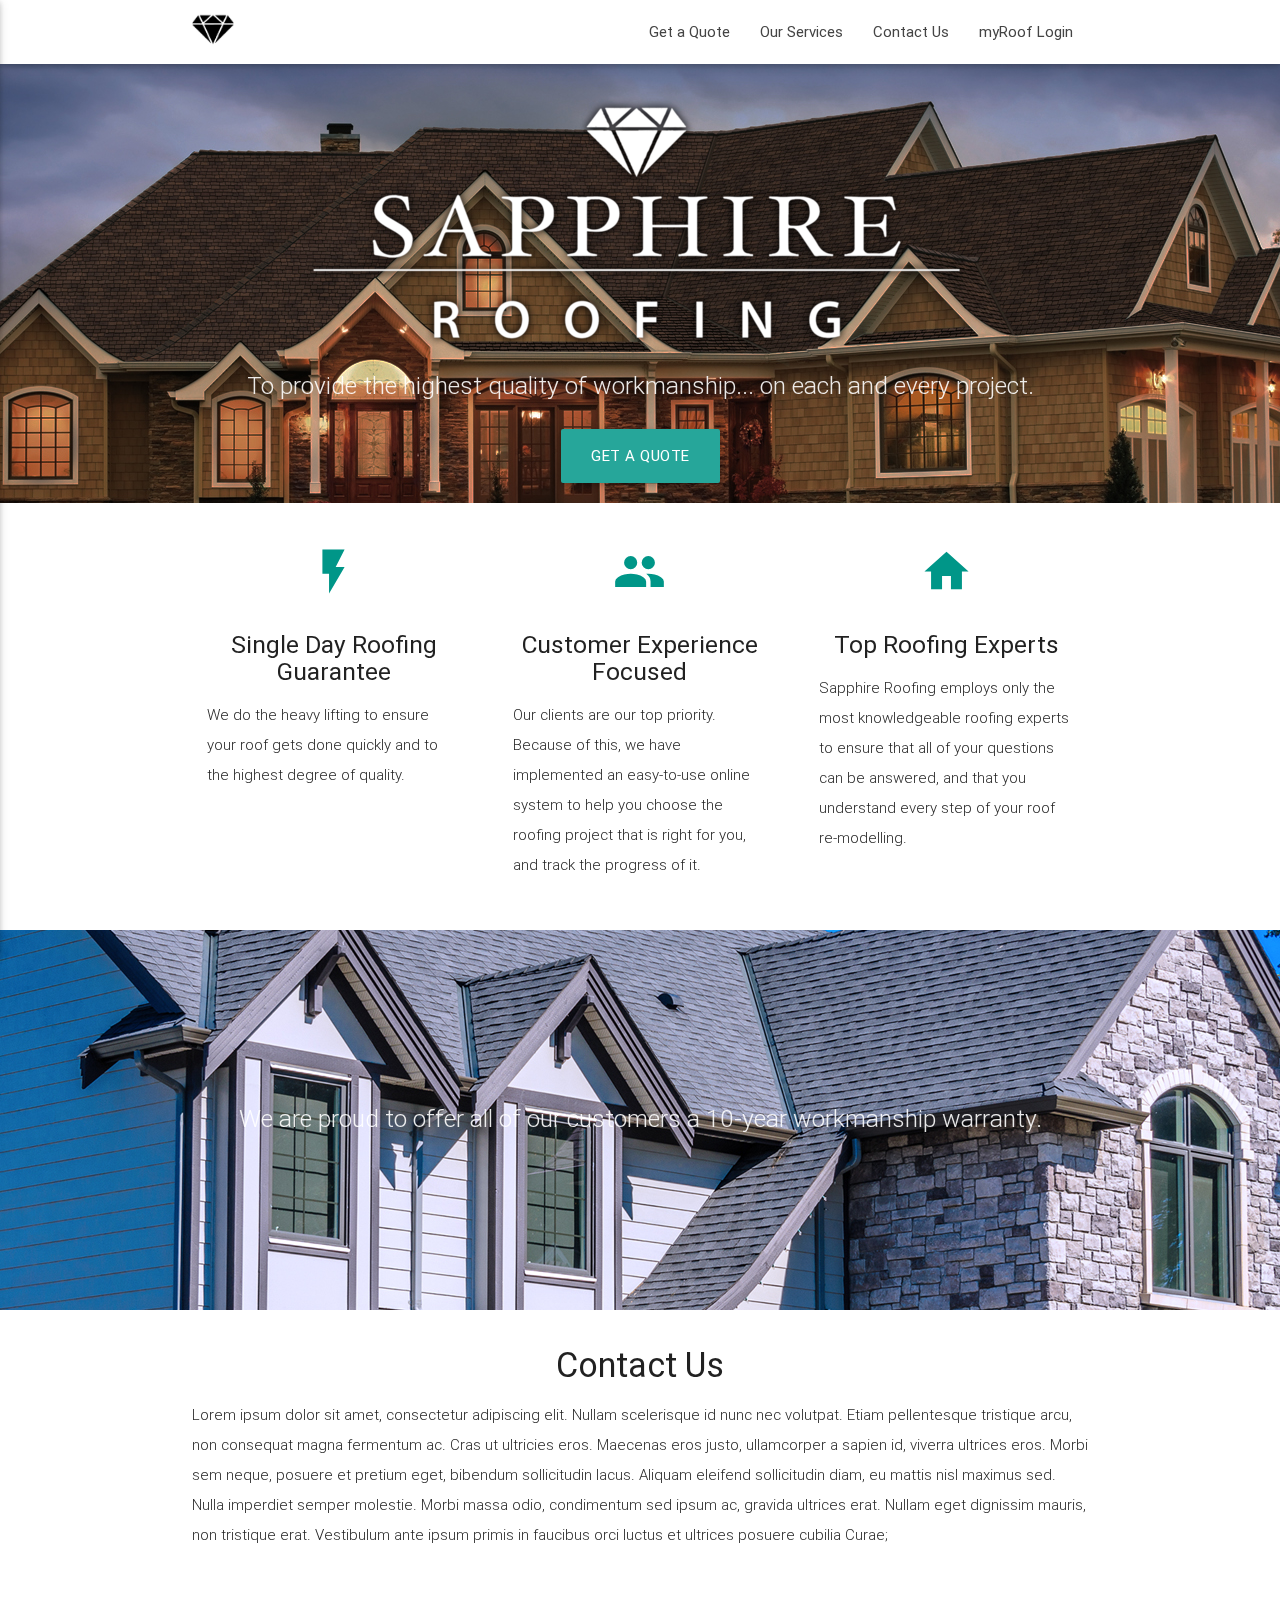
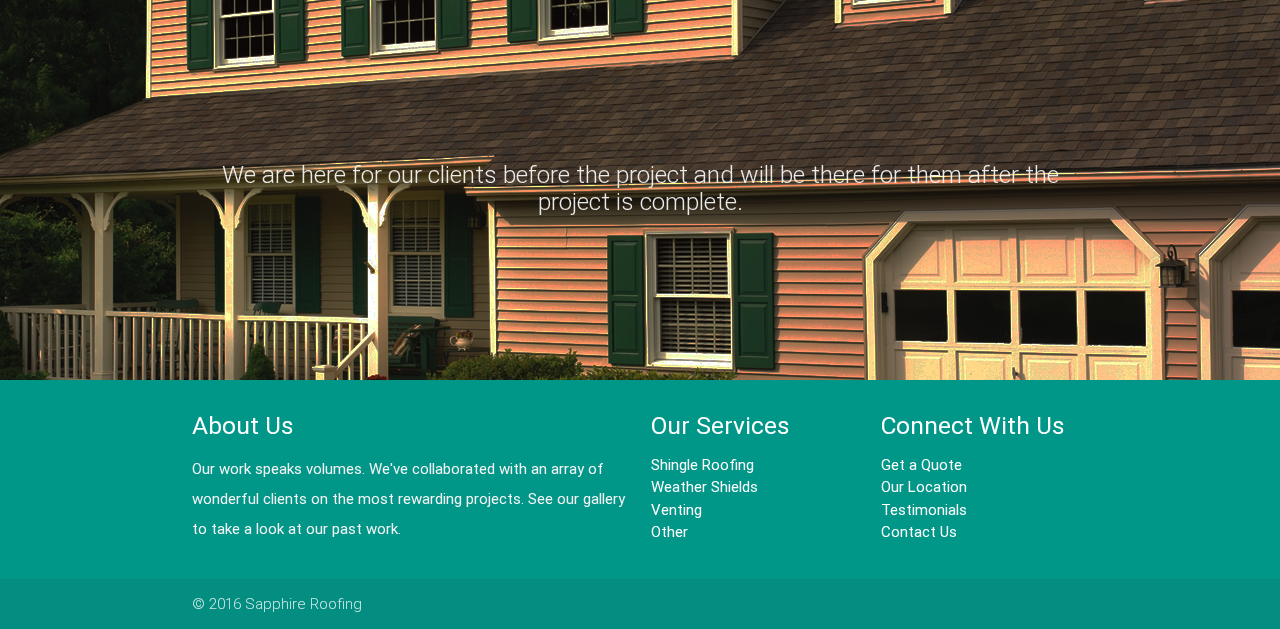
<file: home/index.html>
<!DOCTYPE html>
<html lang="en">
<head>
  <meta http-equiv="Content-Type" content="text/html; charset=UTF-8"/>
  <meta name="viewport" content="width=device-width, initial-scale=1, maximum-scale=1.0, user-scalable=no"/>
  <title>Sapphire Roofing</title>

  <!-- CSS  -->
  <link href="https://fonts.googleapis.com/icon?family=Material+Icons" rel="stylesheet">
  <link href="css/materialize.css" type="text/css" rel="stylesheet" media="screen,projection"/>
  <link href="css/style.css" type="text/css" rel="stylesheet" media="screen,projection"/>
</head>
<body>
  <nav class="white" role="navigation">
    <div class="nav-wrapper container">
      <a id="logo-container" href="#" class="brand-logo">
        <img src="logo_small.jpg" style="height: 50px;"/>
      </a>
      <ul class="right hide-on-med-and-down">
        <li><a href="#">Get a Quote</a></li>
        <li><a href="#">Our Services</a></li>
        <li><a href="#">Contact Us</a></li>
        <li><a href="#">myRoof Login</a></li>
      </ul>

      <ul id="nav-mobile" class="side-nav">
        <li><a href="#">Get a Quote</a></li>
        <li><a href="#">Our Services</a></li>
        <li><a href="#">Contact Us</a></li>
        <li><a href="#">myRoof Login</a></li>
      </ul>
      <a href="#" data-activates="nav-mobile" class="button-collapse"><i class="material-icons">menu</i></a>
    </div>
  </nav>

  <div id="index-banner" class="parallax-container">
    <div class="section no-pad-bot">
      <div class="container">
        <br><br>
        <div class="center-align">
          <img src="logo_large.png" style="max-width: 80%"/>
        </div>
        <div class="row center">
          <h5 class="header col s12 light">To provide the highest quality of workmanship... on each and every project.</h5>
        </div>
        <div class="row center">
          <a href="#" id="download-button" class="btn-large waves-effect waves-light teal lighten-1">Get A Quote</a>
        </div>
        <br><br>

      </div>
    </div>
    <div class="parallax"><img src="background1.jpg" alt="Unsplashed background img 1"></div>
  </div>


  <div class="container">
    <div class="section">

      <!--   Icon Section   -->
      <div class="row">
        <div class="col s12 m4">
          <div class="icon-block">
            <h2 class="center teal-text"><i class="material-icons">flash_on</i></h2>
            <h5 class="center">Single Day Roofing Guarantee</h5>

            <p class="light">We do the heavy lifting to ensure your roof gets done quickly and to the highest degree of quality.</p>
          </div>
        </div>

        <div class="col s12 m4">
          <div class="icon-block">
            <h2 class="center teal-text"><i class="material-icons">group</i></h2>
            <h5 class="center">Customer Experience Focused</h5>

            <p class="light">Our clients are our top priority. Because of this, we have implemented an easy-to-use online system to help you choose the roofing project that is right for you, and track the progress of it.</p>
          </div>
        </div>

        <div class="col s12 m4">
          <div class="icon-block">
            <h2 class="center teal-text"><i class="material-icons">home</i></h2>
            <h5 class="center">Top Roofing Experts</h5>

            <p class="light">Sapphire Roofing employs only the most knowledgeable roofing experts to ensure that all of your questions can be answered, and that you understand every step of your roof re-modelling.</p>
          </div>
        </div>
      </div>

    </div>
  </div>


  <div class="parallax-container valign-wrapper">
    <div class="section no-pad-bot">
      <div class="container">
        <div class="row center">
          <h5 class="header col s12 light">We are proud to offer all of our customers a 10-year workmanship warranty.</h5>
        </div>
      </div>
    </div>
    <div class="parallax"><img src="background2.jpg" alt="Unsplashed background img 2"></div>
  </div>

  <div class="container">
    <div class="section">

      <div class="row">
        <div class="col s12 center">
          <h3><i class="mdi-content-send brown-text"></i></h3>
          <h4>Contact Us</h4>
          <p class="left-align light">Lorem ipsum dolor sit amet, consectetur adipiscing elit. Nullam scelerisque id nunc nec volutpat. Etiam pellentesque tristique arcu, non consequat magna fermentum ac. Cras ut ultricies eros. Maecenas eros justo, ullamcorper a sapien id, viverra ultrices eros. Morbi sem neque, posuere et pretium eget, bibendum sollicitudin lacus. Aliquam eleifend sollicitudin diam, eu mattis nisl maximus sed. Nulla imperdiet semper molestie. Morbi massa odio, condimentum sed ipsum ac, gravida ultrices erat. Nullam eget dignissim mauris, non tristique erat. Vestibulum ante ipsum primis in faucibus orci luctus et ultrices posuere cubilia Curae;</p>
        </div>
      </div>

    </div>
  </div>


  <div class="parallax-container valign-wrapper">
    <div class="section no-pad-bot">
      <div class="container">
        <div class="row center">
          <h5 class="header col s12 light">We are here for our clients before the project and will be there for them after the project is complete.</h5>
        </div>
      </div>
    </div>
    <div class="parallax"><img src="background3.jpg" alt="Unsplashed background img 3"></div>
  </div>

  <footer class="page-footer teal">
    <div class="container">
      <div class="row">
        <div class="col l6 s12">
          <h5 class="white-text">About Us</h5>
          <p class="grey-text text-lighten-4">Our work speaks volumes. We've collaborated with an array of wonderful clients on the most rewarding projects. See our gallery to take a look at our past work.</p>


        </div>
        <div class="col l3 s12">
          <h5 class="white-text">Our Services</h5>
          <ul>
            <li><a class="white-text" href="#!">Shingle Roofing</a></li>
            <li><a class="white-text" href="#!">Weather Shields</a></li>
            <li><a class="white-text" href="#!">Venting</a></li>
            <li><a class="white-text" href="#!">Other</a></li>
          </ul>
        </div>
        <div class="col l3 s12">
          <h5 class="white-text">Connect With Us</h5>
          <ul>
            <li><a class="white-text" href="#!">Get a Quote</a></li>
            <li><a class="white-text" href="#!">Our Location</a></li>
            <li><a class="white-text" href="#!">Testimonials</a></li>
            <li><a class="white-text" href="#!">Contact Us</a></li>
          </ul>
        </div>
      </div>
    </div>
    <div class="footer-copyright">
      <div class="container">
        &copy; 2016 Sapphire Roofing
      </div>
    </div>
  </footer>


  <!--  Scripts-->
  <script src="https://code.jquery.com/jquery-2.1.1.min.js"></script>
  <script src="js/materialize.js"></script>
  <script src="js/init.js"></script>

  </body>
</html>
</file>
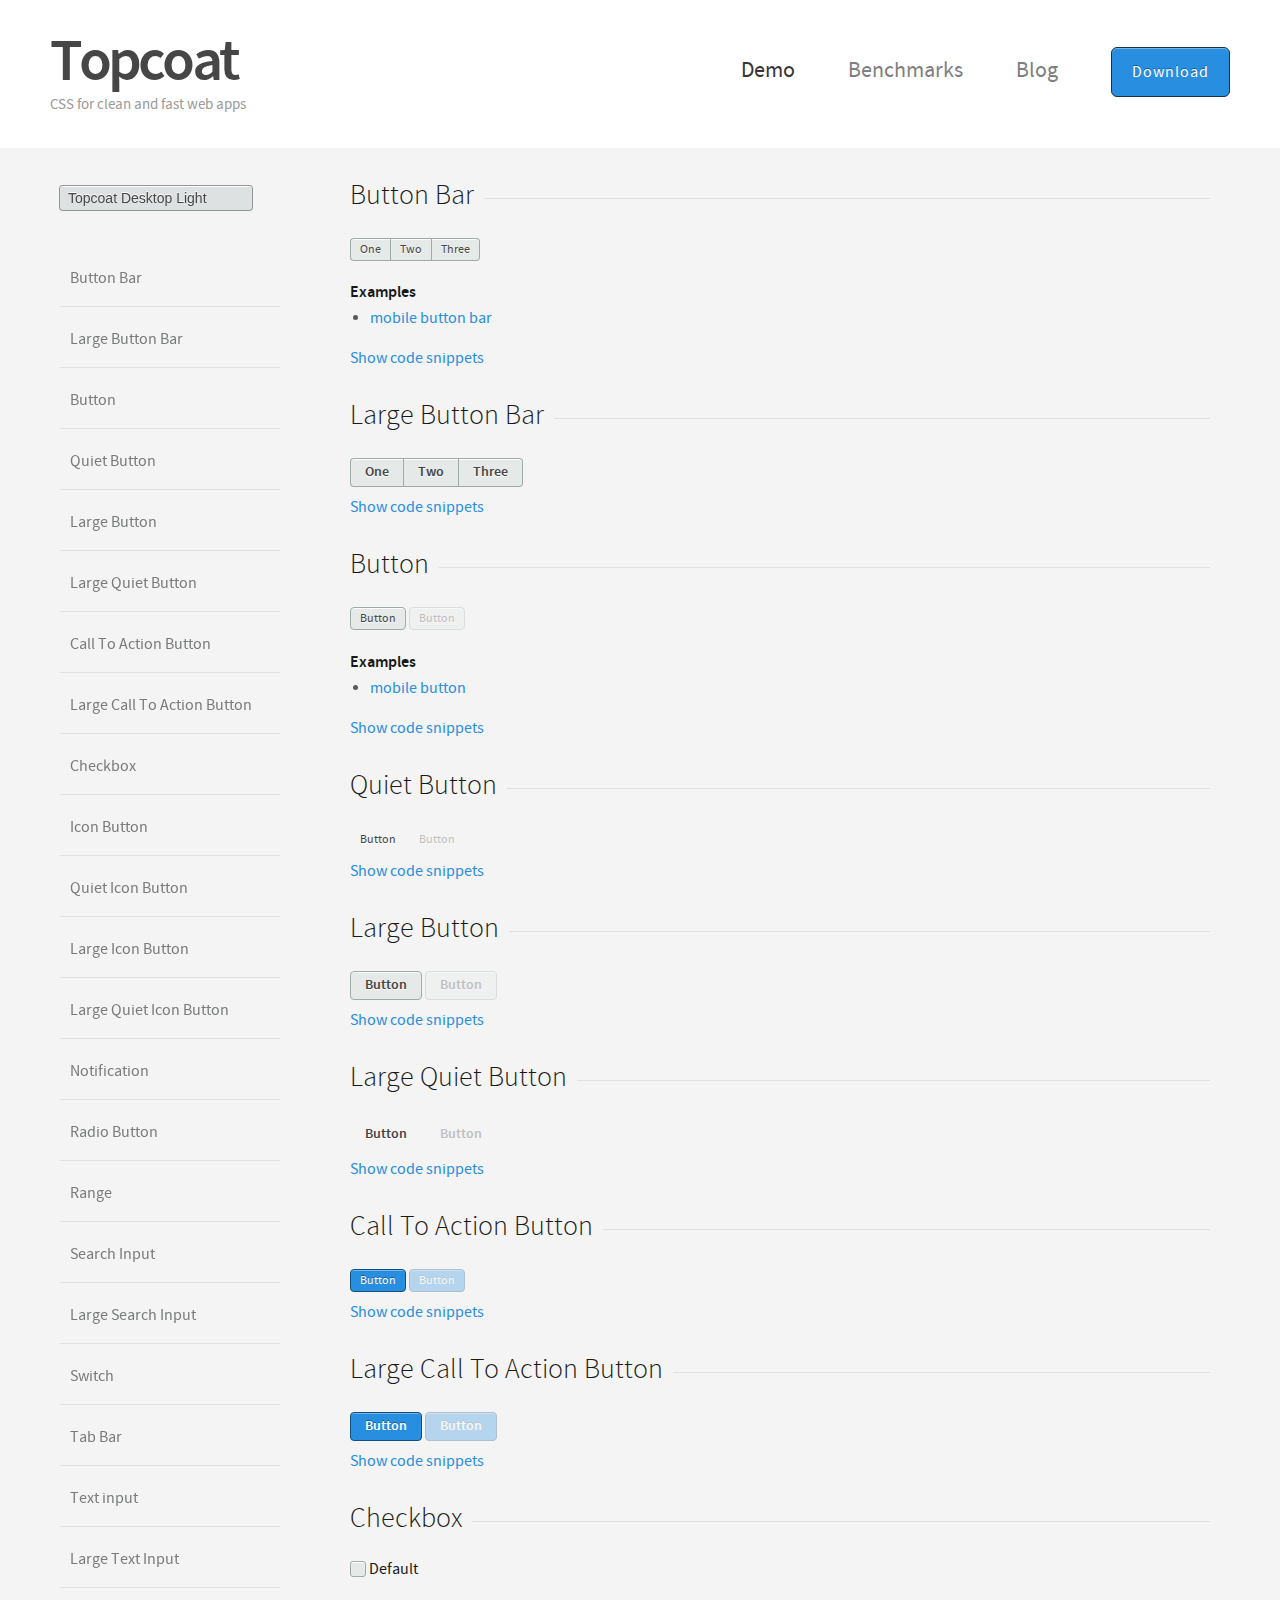
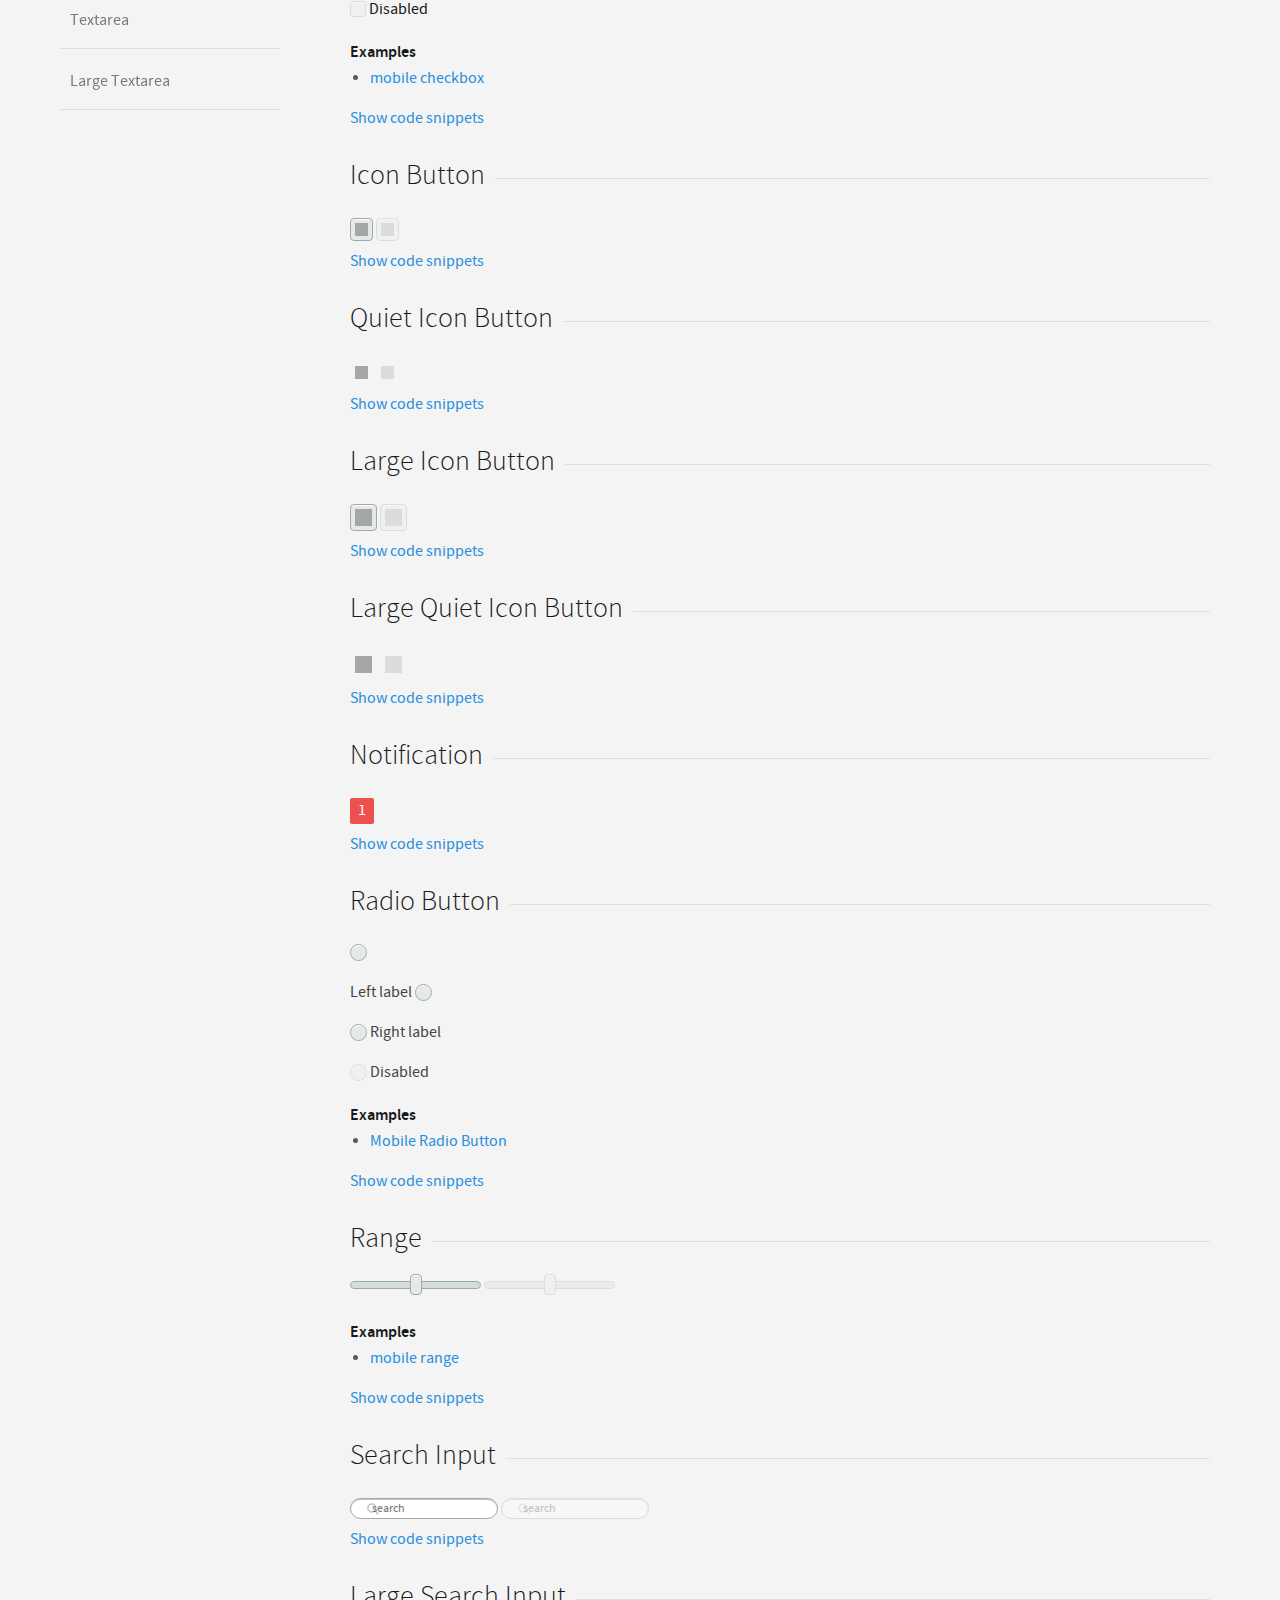
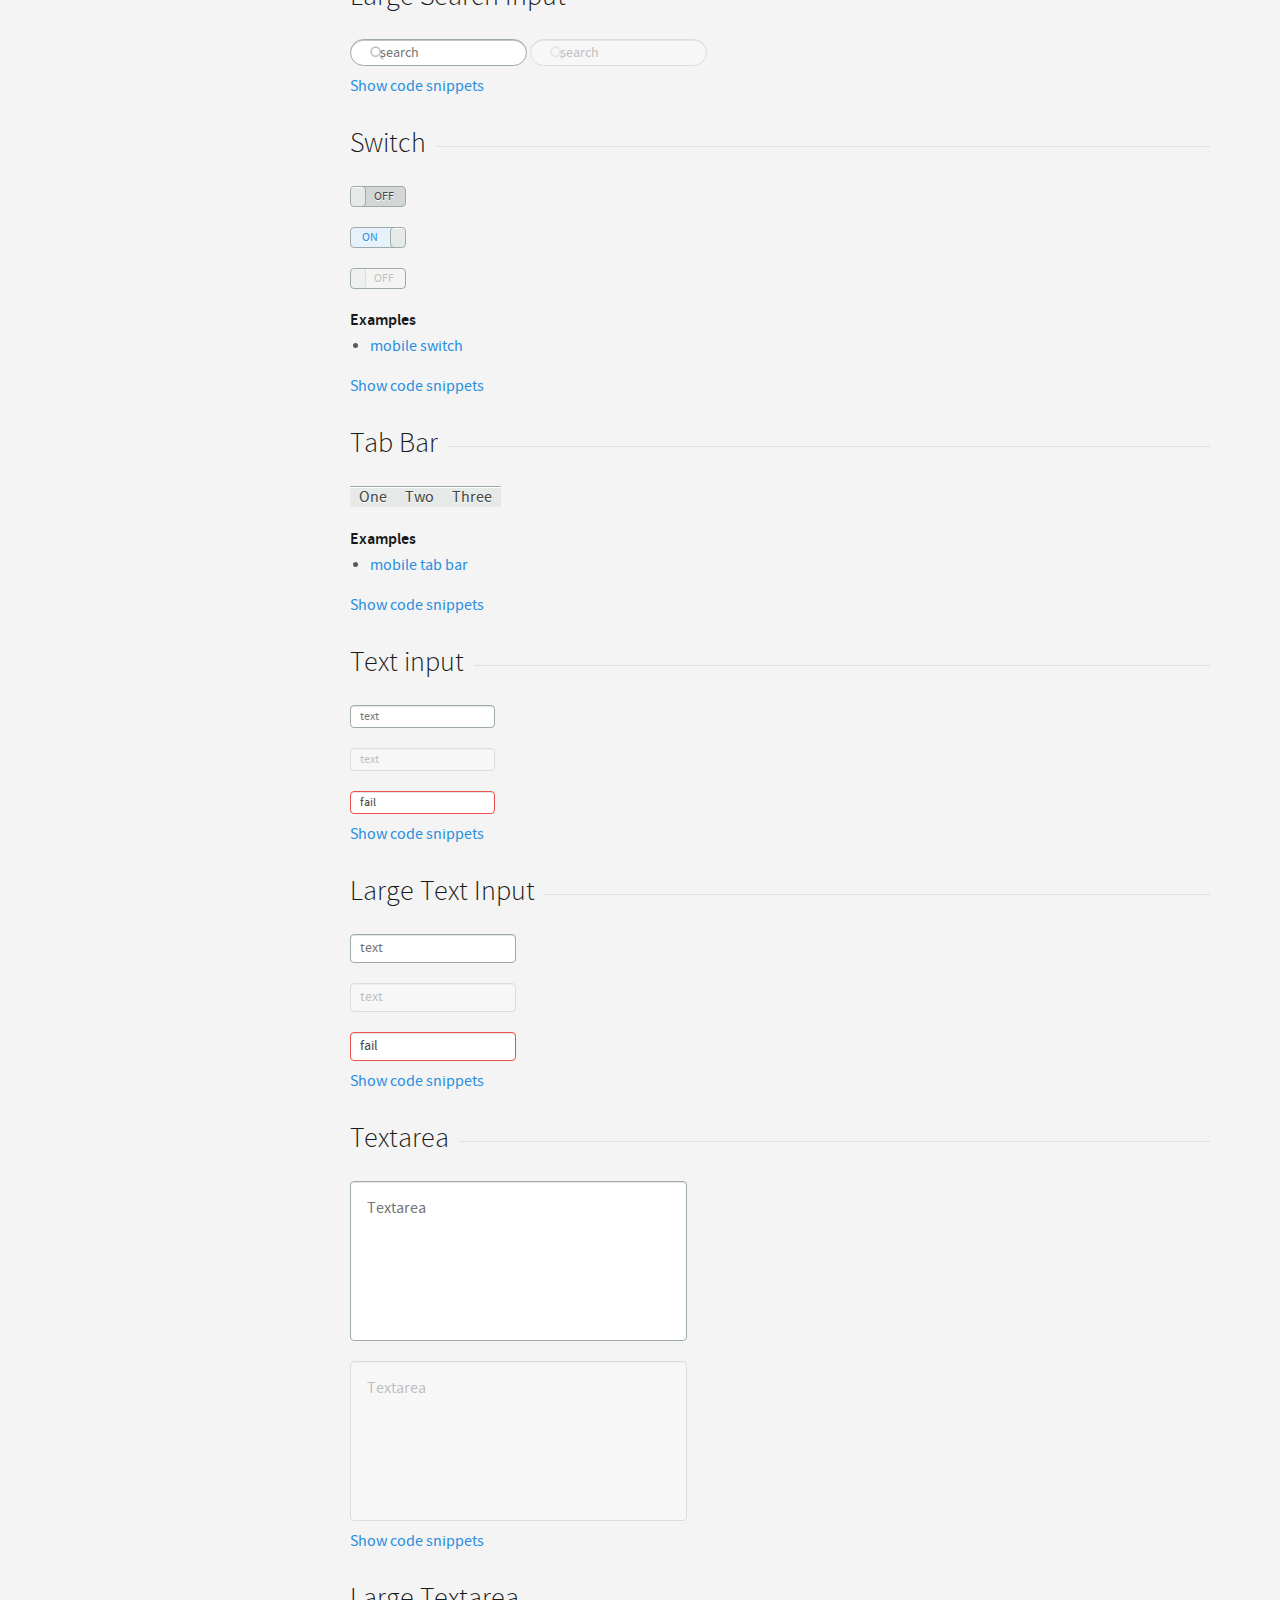
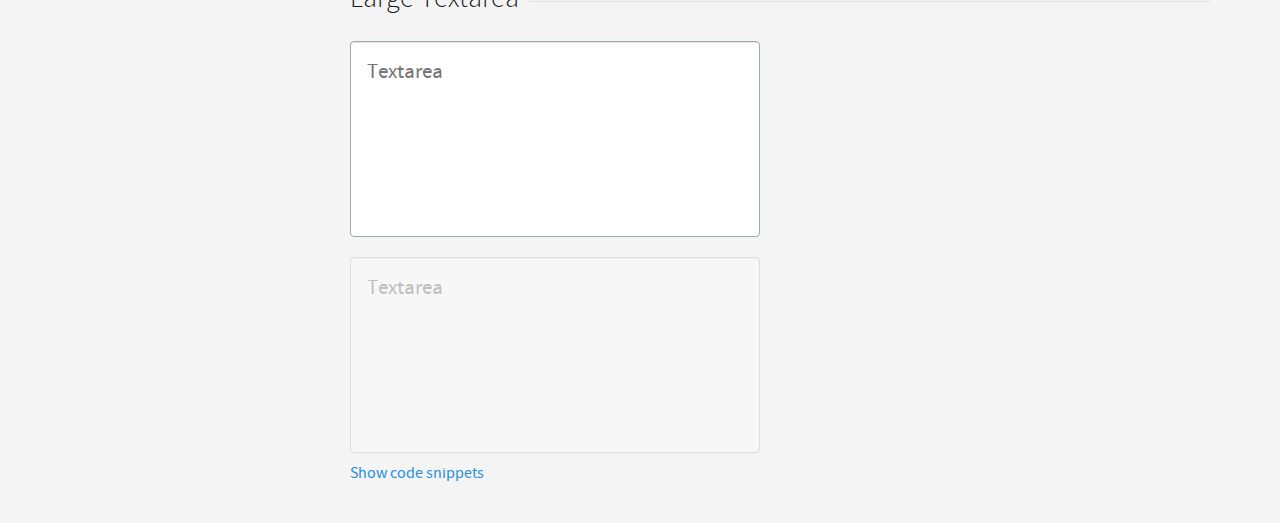
<file: demo/topcoat-desktop-light.html>
<!DOCTYPE html>
<html>
  <head>
    <meta charset="utf-8">
    <meta http-equiv="X-UA-Compatible" content="IE=edge,chrome=1">
    <title>Topcoat</title>
    <meta name="viewport" content="user-scalable=no,initial-scale = 1.0,maximum-scale = 1.0">
    <link rel="stylesheet" type="text/css" href="fonts/stylesheet.css">
    <link rel="stylesheet" type="text/css" href="../css/topcoat-desktop-light.css">
    <link rel="stylesheet" type="text/css" href="css/main.css">
    <link rel="stylesheet" type="text/css" href="css/brackets.css"><!--[if lt IE 9]>
    <script src="//html5shiv.googlecode.com/svn/trunk/html5.js"></script><![endif]-->
  </head>
  <body class="light">
    <div id="wrapper">
      <div class="max-width">
        <div id="sideNav">
          <nav class="site">
            <ul>
              <li><a href="http://topcoat.io">Home</a></li>
              <li class="selected"><a href="http://topcoat.io/topcoat">Demo</a></li>
              <li><a href="http://bench.topcoat.io/">Benchmarks</a></li>
              <li><a href="http://topcoat.io/blog">Blog</a></li>
            </ul>
          </nav>
          <div class="combo">
            <select class="docNav">
              <option value="index.html">Topcoat Desktop Dark</option>
              <option value="topcoat-desktop-light.html" selected="selected">Topcoat Desktop Light</option>
              <option value="topcoat-mobile-dark.html">Topcoat Mobile Dark</option>
              <option value="topcoat-mobile-light.html">Topcoat Mobile Light</option>
            </select>
          </div>
          <div id="pageNav">
            <ul>
              <li><a href="#button-bar">Button Bar</a></li>
              <li><a href="#large-buttonbar">Large Button Bar</a></li>
              <li><a href="#button">Button</a></li>
              <li><a href="#quiet-button">Quiet Button</a></li>
              <li><a href="#large-button">Large Button</a></li>
              <li><a href="#large-quietbutton">Large Quiet Button</a></li>
              <li><a href="#call-toaction button">Call To Action Button</a></li>
              <li><a href="#large-callto action button">Large Call To Action Button</a></li>
              <li><a href="#checkbox">Checkbox</a></li>
              <li><a href="#icon-button">Icon Button</a></li>
              <li><a href="#quiet-iconbutton">Quiet Icon Button</a></li>
              <li><a href="#large-iconbutton">Large Icon Button</a></li>
              <li><a href="#large-quieticon button">Large Quiet Icon Button</a></li>
              <li><a href="#notification">Notification</a></li>
              <li><a href="#radio-button">Radio Button</a></li>
              <li><a href="#range">Range</a></li>
              <li><a href="#search-input">Search Input</a></li>
              <li><a href="#large-searchinput">Large Search Input</a></li>
              <li><a href="#switch">Switch</a></li>
              <li><a href="#tab-bar">Tab Bar</a></li>
              <li><a href="#text-input">Text input</a></li>
              <li><a href="#large-textinput">Large Text Input</a></li>
              <li><a href="#textarea">Textarea</a></li>
              <li><a href="#large-textarea">Large Textarea</a></li>
            </ul>
          </div>
        </div>
      </div>
      <div id="site">
        <header id="main-header">
          <div class="max-width">
            <hgroup>
              <h1><a href="http://topcoat.io">Topcoat</a></h1>
              <p>CSS for clean and fast web apps</p>
            </hgroup>
            <nav>
              <ul>
                <li class="selected"><a href="http://topcoat.io/topcoat">Demo</a></li>
                <li><a href="http://bench.topcoat.io/">Benchmarks</a></li>
                <li><a href="http://topcoat.io/blog">Blog</a></li>
                <li><a id="download-btn" href="https://github.com/topcoat/topcoat/archive/v0.8.0.zip" onclick="_gaq.push(['_trackEvent', 'download', 'click',,, false]);">Download</a></li>
              </ul>
            </nav><a id="slide-menu-button" class="topcoat-icon-button--large--quiet"><span class="topcoat-icon--large topcoat-icon--menu-stack"></span></a>
          </div>
        </header>
        <div id="content" class="max-width">
          <article id="button-bar" class="component">
            <header>
              <h2>Button Bar</h2>
            </header>
            <section class="component"><div class="topcoat-button-bar">  <div class="topcoat-button-bar__item">    <button class="topcoat-button-bar__button">One</button>  </div>  <div class="topcoat-button-bar__item">    <button class="topcoat-button-bar__button">Two</button>  </div>  <div class="topcoat-button-bar__item">    <button class="topcoat-button-bar__button">Three</button>  </div></div></section>
            <section class="examples">
              <h4>Examples</h4>
              <ul>
                <li><a href="http://codepen.io/Topcoat/pen/kdKyg">mobile button bar</a></li>
              </ul>
            </section>
            <footer>
              <div class="showcode"><a href="#">Show code snippets</a></div>
              <section class="code">
                <div>
                  <h3>HTML</h3>
                  <pre class="html"><code data-language="html">&lt;div class=&quot;topcoat-button-bar&quot;&gt;  &lt;div class=&quot;topcoat-button-bar__item&quot;&gt;    &lt;button class=&quot;topcoat-button-bar__button&quot;&gt;One&lt;/button&gt;  &lt;/div&gt;  &lt;div class=&quot;topcoat-button-bar__item&quot;&gt;    &lt;button class=&quot;topcoat-button-bar__button&quot;&gt;Two&lt;/button&gt;  &lt;/div&gt;  &lt;div class=&quot;topcoat-button-bar__item&quot;&gt;    &lt;button class=&quot;topcoat-button-bar__button&quot;&gt;Three&lt;/button&gt;  &lt;/div&gt;&lt;/div&gt;</code></pre>
                </div>
                <div>
                  <h3>CSS</h3>
                  <pre class="css"><code data-language="css">
.topcoat-button-bar &gt; .topcoat-button-bar__item:first-child {
  border-top-left-radius: 4px;
  border-bottom-left-radius: 4px;
}

.topcoat-button-bar &gt; .topcoat-button-bar__item:last-child {
  border-top-right-radius: 4px;
  border-bottom-right-radius: 4px;
}

.topcoat-button-bar__item:first-child &gt; .topcoat-button-bar__button,
.topcoat-button-bar__item:first-child &gt; .topcoat-button-bar__button--large {
  border-right: none;
}

.topcoat-button-bar__item:last-child &gt; .topcoat-button-bar__button,
.topcoat-button-bar__item:last-child &gt; .topcoat-button-bar__button--large {
  border-left: none;
}

.topcoat-button-bar__button {
  border-radius: inherit;
}

.topcoat-button-bar__button:focus,
.topcoat-button-bar__button--large:focus {
  z-index: 1;
}
</code></pre>
                </div>
              </section>
            </footer>
          </article>
          <article id="large-buttonbar" class="component">
            <header>
              <h2>Large Button Bar</h2>
            </header>
            <section class="component"><div class="topcoat-button-bar">  <div class="topcoat-button-bar__item">    <button class="topcoat-button-bar__button--large">One</button>  </div>  <div class="topcoat-button-bar__item">    <button class="topcoat-button-bar__button--large">Two</button>  </div>  <div class="topcoat-button-bar__item">    <button class="topcoat-button-bar__button--large">Three</button>  </div></div></section>
            <footer>
              <div class="showcode"><a href="#">Show code snippets</a></div>
              <section class="code">
                <div>
                  <h3>HTML</h3>
                  <pre class="html"><code data-language="html">&lt;div class=&quot;topcoat-button-bar&quot;&gt;  &lt;div class=&quot;topcoat-button-bar__item&quot;&gt;    &lt;button class=&quot;topcoat-button-bar__button--large&quot;&gt;One&lt;/button&gt;  &lt;/div&gt;  &lt;div class=&quot;topcoat-button-bar__item&quot;&gt;    &lt;button class=&quot;topcoat-button-bar__button--large&quot;&gt;Two&lt;/button&gt;  &lt;/div&gt;  &lt;div class=&quot;topcoat-button-bar__item&quot;&gt;    &lt;button class=&quot;topcoat-button-bar__button--large&quot;&gt;Three&lt;/button&gt;  &lt;/div&gt;&lt;/div&gt;</code></pre>
                </div>
                <div>
                  <h3>CSS</h3>
                  <pre class="css"><code data-language="css">
.topcoat-button-bar__button--large {
  border-radius: inherit;
}

/**
*
* Copyright 2012 Adobe Systems Inc.;
*
* Licensed under the Apache License, Version 2.0 (the &quot;License&quot;);
* you may not use this file except in compliance with the License.
* You may obtain a copy of the License at
*
* http://www.apache.org/licenses/LICENSE-2.0
*
* Unless required by applicable law or agreed to in writing, software
* distributed under the License is distributed on an &quot;AS IS&quot; BASIS,
* WITHOUT WARRANTIES OR CONDITIONS OF ANY KIND, either express or implied.
* See the License for the specific language governing permissions and
* limitations under the License.
*
*/

.button {
  position: relative;
  display: inline-block;
  vertical-align: top;
  -moz-box-sizing: border-box;
  box-sizing: border-box;
  background-clip: padding-box;
  padding: 0;
  margin: 0;
  font: inherit;
  color: inherit;
  background: transparent;
  border: none;
  cursor: default;
  -webkit-user-select: none;
  -moz-user-select: none;
  -ms-user-select: none;
  user-select: none;
  text-overflow: ellipsis;
  white-space: nowrap;
  overflow: hidden;
  text-decoration: none;
}

.button--quiet {
  background: transparent;
  border: 1px solid transparent;
  box-shadow: none;
}

.button--disabled {
  opacity: 0.3;
  cursor: default;
  pointer-events: none;
}

/**
*
* Copyright 2012 Adobe Systems Inc.;
*
* Licensed under the Apache License, Version 2.0 (the &quot;License&quot;);
* you may not use this file except in compliance with the License.
* You may obtain a copy of the License at
*
* http://www.apache.org/licenses/LICENSE-2.0
*
* Unless required by applicable law or agreed to in writing, software
* distributed under the License is distributed on an &quot;AS IS&quot; BASIS,
* WITHOUT WARRANTIES OR CONDITIONS OF ANY KIND, either express or implied.
* See the License for the specific language governing permissions and
* limitations under the License.
*
*/

/**
*
* Copyright 2012 Adobe Systems Inc.;
*
* Licensed under the Apache License, Version 2.0 (the &quot;License&quot;);
* you may not use this file except in compliance with the License.
* You may obtain a copy of the License at
*
* http://www.apache.org/licenses/LICENSE-2.0
*
* Unless required by applicable law or agreed to in writing, software
* distributed under the License is distributed on an &quot;AS IS&quot; BASIS,
* WITHOUT WARRANTIES OR CONDITIONS OF ANY KIND, either express or implied.
* See the License for the specific language governing permissions and
* limitations under the License.
*
*/

/**
*
* Copyright 2012 Adobe Systems Inc.;
*
* Licensed under the Apache License, Version 2.0 (the &quot;License&quot;);
* you may not use this file except in compliance with the License.
* You may obtain a copy of the License at
*
* http://www.apache.org/licenses/LICENSE-2.0
*
* Unless required by applicable law or agreed to in writing, software
* distributed under the License is distributed on an &quot;AS IS&quot; BASIS,
* WITHOUT WARRANTIES OR CONDITIONS OF ANY KIND, either express or implied.
* See the License for the specific language governing permissions and
* limitations under the License.
*
*/

.button,
.topcoat-button,
.topcoat-button--quiet,
.topcoat-button--large,
.topcoat-button--large--quiet,
.topcoat-button--cta,
.topcoat-button--large--cta {
  position: relative;
  display: inline-block;
  vertical-align: top;
  -moz-box-sizing: border-box;
  box-sizing: border-box;
  background-clip: padding-box;
  padding: 0;
  margin: 0;
  font: inherit;
  color: inherit;
  background: transparent;
  border: none;
  cursor: default;
  -webkit-user-select: none;
  -moz-user-select: none;
  -ms-user-select: none;
  user-select: none;
  text-overflow: ellipsis;
  white-space: nowrap;
  overflow: hidden;
  text-decoration: none;
}

.button--quiet {
  background: transparent;
  border: 1px solid transparent;
  box-shadow: none;
}

.button--disabled,
.topcoat-button:disabled,
.topcoat-button--quiet:disabled,
.topcoat-button--large:disabled,
.topcoat-button--large--quiet:disabled,
.topcoat-button--cta:disabled,
.topcoat-button--large--cta:disabled {
  opacity: 0.3;
  cursor: default;
  pointer-events: none;
}
</code></pre>
                </div>
              </section>
            </footer>
          </article>
          <article id="button" class="component">
            <header>
              <h2>Button</h2>
            </header>
            <section class="component"><button class="topcoat-button">Button</button><button class="topcoat-button" disabled>Button</button></section>
            <section class="examples">
              <h4>Examples</h4>
              <ul>
                <li><a href="http://codepen.io/Topcoat/pen/DpKtf">mobile button</a></li>
              </ul>
            </section>
            <footer>
              <div class="showcode"><a href="#">Show code snippets</a></div>
              <section class="code">
                <div>
                  <h3>HTML</h3>
                  <pre class="html"><code data-language="html">&lt;button class=&quot;topcoat-button&quot;&gt;Button&lt;/button&gt;&lt;button class=&quot;topcoat-button&quot; disabled&gt;Button&lt;/button&gt;</code></pre>
                </div>
                <div>
                  <h3>CSS</h3>
                  <pre class="css"><code data-language="css">
.topcoat-button,
.topcoat-button--quiet,
.topcoat-button--large,
.topcoat-button--large--quiet,
.topcoat-button--cta,
.topcoat-button--large--cta {
  padding: 0 0.563rem;
  font-size: 12px;
  line-height: 1.313rem;
  letter-spacing: 0;
  color: #454545;
  text-shadow: 0 1px #fff;
  vertical-align: top;
  background-color: #e5e9e8;
  box-shadow: inset 0 1px #fff;
  border: 1px solid #9daca9;
  border-radius: 4px;
}

.topcoat-button:hover,
.topcoat-button--quiet:hover,
.topcoat-button--large:hover,
.topcoat-button--large--quiet:hover {
  background-color: #eff1f1;
}

.topcoat-button:focus,
.topcoat-button--quiet:focus,
.topcoat-button--quiet:hover:focus,
.topcoat-button--large:focus,
.topcoat-button--large--quiet:focus,
.topcoat-button--large--quiet:hover:focus,
.topcoat-button--cta:focus,
.topcoat-button--large--cta:focus {
  border: 1px solid #0036ff;
  box-shadow: inset 0 1px rgba(255,255,255,0.36), 0 0 0 2px #6fb5f1;
  outline: 0;
}

.topcoat-button:active,
.topcoat-button--large:active {
  border: 1px solid #9daca9;
  background-color: #d2d6d6;
  box-shadow: inset 0 1px rgba(0,0,0,0.1);
}
</code></pre>
                </div>
              </section>
            </footer>
          </article>
          <article id="quiet-button" class="component">
            <header>
              <h2>Quiet Button</h2>
            </header>
            <section class="component"><button class="topcoat-button--quiet">Button</button><button class="topcoat-button--quiet" disabled>Button</button></section>
            <footer>
              <div class="showcode"><a href="#">Show code snippets</a></div>
              <section class="code">
                <div>
                  <h3>HTML</h3>
                  <pre class="html"><code data-language="html">&lt;button class=&quot;topcoat-button--quiet&quot;&gt;Button&lt;/button&gt;&lt;button class=&quot;topcoat-button--quiet&quot; disabled&gt;Button&lt;/button&gt;</code></pre>
                </div>
                <div>
                  <h3>CSS</h3>
                  <pre class="css"><code data-language="css">
.topcoat-button--quiet {
  background: transparent;
  border: 1px solid transparent;
  box-shadow: none;
}

.topcoat-button--quiet:hover,
.topcoat-button--large--quiet:hover {
  text-shadow: 0 1px #fff;
  border: 1px solid #9daca9;
  box-shadow: inset 0 1px #fff;
}

.topcoat-button--quiet:active,
.topcoat-button--quiet:focus:active,
.topcoat-button--large--quiet:active,
.topcoat-button--large--quiet:focus:active {
  color: #454545;
  text-shadow: 0 1px #fff;
  background-color: #d2d6d6;
  border: 1px solid #9daca9;
  box-shadow: inset 0 1px rgba(0,0,0,0.1);
}
</code></pre>
                </div>
              </section>
            </footer>
          </article>
          <article id="large-button" class="component">
            <header>
              <h2>Large Button</h2>
            </header>
            <section class="component"><button class="topcoat-button--large" >Button</button><button class="topcoat-button--large" disabled>Button</button></section>
            <footer>
              <div class="showcode"><a href="#">Show code snippets</a></div>
              <section class="code">
                <div>
                  <h3>HTML</h3>
                  <pre class="html"><code data-language="html">&lt;button class=&quot;topcoat-button--large&quot; &gt;Button&lt;/button&gt;&lt;button class=&quot;topcoat-button--large&quot; disabled&gt;Button&lt;/button&gt;</code></pre>
                </div>
                <div>
                  <h3>CSS</h3>
                  <pre class="css"><code data-language="css">
.topcoat-button--large,
.topcoat-button--large--quiet {
  font-size: 0.875rem;
  font-weight: 600;
  line-height: 1.688rem;
  padding: 0 0.875rem;
}
</code></pre>
                </div>
              </section>
            </footer>
          </article>
          <article id="large-quietbutton" class="component">
            <header>
              <h2>Large Quiet Button</h2>
            </header>
            <section class="component"><button class="topcoat-button--large--quiet" >Button</button><button class="topcoat-button--large--quiet" disabled>Button</button></section>
            <footer>
              <div class="showcode"><a href="#">Show code snippets</a></div>
              <section class="code">
                <div>
                  <h3>HTML</h3>
                  <pre class="html"><code data-language="html">&lt;button class=&quot;topcoat-button--large--quiet&quot; &gt;Button&lt;/button&gt;&lt;button class=&quot;topcoat-button--large--quiet&quot; disabled&gt;Button&lt;/button&gt;</code></pre>
                </div>
                <div>
                  <h3>CSS</h3>
                  <pre class="css"><code data-language="css">
.topcoat-button--large--quiet {
  background: transparent;
  border: 1px solid transparent;
  box-shadow: none;
}
</code></pre>
                </div>
              </section>
            </footer>
          </article>
          <article id="call-toaction button" class="component">
            <header>
              <h2>Call To Action Button</h2>
            </header>
            <section class="component"><button class="topcoat-button--cta" >Button</button><button class="topcoat-button--cta" disabled>Button</button></section>
            <footer>
              <div class="showcode"><a href="#">Show code snippets</a></div>
              <section class="code">
                <div>
                  <h3>HTML</h3>
                  <pre class="html"><code data-language="html">&lt;button class=&quot;topcoat-button--cta&quot; &gt;Button&lt;/button&gt;&lt;button class=&quot;topcoat-button--cta&quot; disabled&gt;Button&lt;/button&gt;</code></pre>
                </div>
                <div>
                  <h3>CSS</h3>
                  <pre class="css"><code data-language="css">
.topcoat-button--cta,
.topcoat-button--large--cta {
  border: 1px solid #134f7f;
  background-color: #288edf;
  box-shadow: inset 0 1px rgba(255,255,255,0.36);
  color: #fff;
  font-weight: 500;
  text-shadow: 0 -1px rgba(0,0,0,0.36);
}

.topcoat-button--cta:hover,
.topcoat-button--large--cta:hover {
  background-color: #4ca1e4;
}

.topcoat-button--cta:active,
.topcoat-button--large--cta:active {
  background-color: #1e7dc8;
  box-shadow: inset 0 1px rgba(0,0,0,0.12);
}
</code></pre>
                </div>
              </section>
            </footer>
          </article>
          <article id="large-callto action button" class="component">
            <header>
              <h2>Large Call To Action Button</h2>
            </header>
            <section class="component"><button class="topcoat-button--large--cta" >Button</button><button class="topcoat-button--large--cta" disabled>Button</button></section>
            <footer>
              <div class="showcode"><a href="#">Show code snippets</a></div>
              <section class="code">
                <div>
                  <h3>HTML</h3>
                  <pre class="html"><code data-language="html">&lt;button class=&quot;topcoat-button--large--cta&quot; &gt;Button&lt;/button&gt;&lt;button class=&quot;topcoat-button--large--cta&quot; disabled&gt;Button&lt;/button&gt;</code></pre>
                </div>
                <div>
                  <h3>CSS</h3>
                  <pre class="css"><code data-language="css">
.topcoat-button--large--cta {
  font-size: 0.875rem;
  font-weight: 600;
  line-height: 1.688rem;
  padding: 0 0.875rem;
}

/**
*
* Copyright 2012 Adobe Systems Inc.;
*
* Licensed under the Apache License, Version 2.0 (the &quot;License&quot;);
* you may not use this file except in compliance with the License.
* You may obtain a copy of the License at
*
* http://www.apache.org/licenses/LICENSE-2.0
*
* Unless required by applicable law or agreed to in writing, software
* distributed under the License is distributed on an &quot;AS IS&quot; BASIS,
* WITHOUT WARRANTIES OR CONDITIONS OF ANY KIND, either express or implied.
* See the License for the specific language governing permissions and
* limitations under the License.
*
*/

input[type=&quot;checkbox&quot;] {
  position: absolute;
  overflow: hidden;
  padding: 0;
  border: 0;
  opacity: 0.001;
  z-index: 1;
  vertical-align: top;
  outline: none;
}

.checkbox {
  -moz-box-sizing: border-box;
  box-sizing: border-box;
  background-clip: padding-box;
  position: relative;
  display: inline-block;
  vertical-align: top;
  cursor: default;
  -webkit-user-select: none;
  -moz-user-select: none;
  -ms-user-select: none;
  user-select: none;
}

.checkbox__label {
  position: relative;
  display: inline-block;
  vertical-align: top;
  cursor: default;
  -webkit-user-select: none;
  -moz-user-select: none;
  -ms-user-select: none;
  user-select: none;
}

.checkbox--disabled {
  opacity: 0.3;
  cursor: default;
  pointer-events: none;
}

.checkbox:before,
.checkbox:after {
  content: '';
  position: absolute;
}

.checkbox:before {
  -moz-box-sizing: border-box;
  box-sizing: border-box;
  background-clip: padding-box;
}

/**
*
* Copyright 2012 Adobe Systems Inc.;
*
* Licensed under the Apache License, Version 2.0 (the &quot;License&quot;);
* you may not use this file except in compliance with the License.
* You may obtain a copy of the License at
*
* http://www.apache.org/licenses/LICENSE-2.0
*
* Unless required by applicable law or agreed to in writing, software
* distributed under the License is distributed on an &quot;AS IS&quot; BASIS,
* WITHOUT WARRANTIES OR CONDITIONS OF ANY KIND, either express or implied.
* See the License for the specific language governing permissions and
* limitations under the License.
*
*/

/**
*
* Copyright 2012 Adobe Systems Inc.;
*
* Licensed under the Apache License, Version 2.0 (the &quot;License&quot;);
* you may not use this file except in compliance with the License.
* You may obtain a copy of the License at
*
* http://www.apache.org/licenses/LICENSE-2.0
*
* Unless required by applicable law or agreed to in writing, software
* distributed under the License is distributed on an &quot;AS IS&quot; BASIS,
* WITHOUT WARRANTIES OR CONDITIONS OF ANY KIND, either express or implied.
* See the License for the specific language governing permissions and
* limitations under the License.
*
*/

/**
*
* Copyright 2012 Adobe Systems Inc.;
*
* Licensed under the Apache License, Version 2.0 (the &quot;License&quot;);
* you may not use this file except in compliance with the License.
* You may obtain a copy of the License at
*
* http://www.apache.org/licenses/LICENSE-2.0
*
* Unless required by applicable law or agreed to in writing, software
* distributed under the License is distributed on an &quot;AS IS&quot; BASIS,
* WITHOUT WARRANTIES OR CONDITIONS OF ANY KIND, either express or implied.
* See the License for the specific language governing permissions and
* limitations under the License.
*
*/

input[type=&quot;checkbox&quot;] {
  position: absolute;
  overflow: hidden;
  padding: 0;
  border: 0;
  opacity: 0.001;
  z-index: 1;
  vertical-align: top;
  outline: none;
}

.checkbox,
.topcoat-checkbox__checkmark {
  -moz-box-sizing: border-box;
  box-sizing: border-box;
  background-clip: padding-box;
  position: relative;
  display: inline-block;
  vertical-align: top;
  cursor: default;
  -webkit-user-select: none;
  -moz-user-select: none;
  -ms-user-select: none;
  user-select: none;
}

.checkbox__label,
.topcoat-checkbox {
  position: relative;
  display: inline-block;
  vertical-align: top;
  cursor: default;
  -webkit-user-select: none;
  -moz-user-select: none;
  -ms-user-select: none;
  user-select: none;
}

.checkbox--disabled,
input[type=&quot;checkbox&quot;]:disabled + .topcoat-checkbox__checkmark {
  opacity: 0.3;
  cursor: default;
  pointer-events: none;
}

.checkbox:before,
.checkbox:after,
.topcoat-checkbox__checkmark:before,
.topcoat-checkbox__checkmark:after {
  content: '';
  position: absolute;
}

.checkbox:before,
.topcoat-checkbox__checkmark:before {
  -moz-box-sizing: border-box;
  box-sizing: border-box;
  background-clip: padding-box;
}
</code></pre>
                </div>
              </section>
            </footer>
          </article>
          <article id="checkbox" class="component">
            <header>
              <h2>Checkbox</h2>
            </header>
            <section class="component"><label class="topcoat-checkbox">  <input type="checkbox">  <div class="topcoat-checkbox__checkmark"></div>  Default</label><br><br><label class="topcoat-checkbox">  <input type="checkbox" disabled>  <div class="topcoat-checkbox__checkmark"></div>  Disabled</label></section>
            <section class="examples">
              <h4>Examples</h4>
              <ul>
                <li><a href="http://codepen.io/Topcoat/pen/piHcs">mobile checkbox</a></li>
              </ul>
            </section>
            <footer>
              <div class="showcode"><a href="#">Show code snippets</a></div>
              <section class="code">
                <div>
                  <h3>HTML</h3>
                  <pre class="html"><code data-language="html">&lt;label class=&quot;topcoat-checkbox&quot;&gt;  &lt;input type=&quot;checkbox&quot;&gt;  &lt;div class=&quot;topcoat-checkbox__checkmark&quot;&gt;&lt;/div&gt;  Default&lt;/label&gt;&lt;br&gt;&lt;br&gt;&lt;label class=&quot;topcoat-checkbox&quot;&gt;  &lt;input type=&quot;checkbox&quot; disabled&gt;  &lt;div class=&quot;topcoat-checkbox__checkmark&quot;&gt;&lt;/div&gt;  Disabled&lt;/label&gt;</code></pre>
                </div>
                <div>
                  <h3>CSS</h3>
                  <pre class="css"><code data-language="css">
.topcoat-checkbox__checkmark {
  height: 1rem;
}

input[type=&quot;checkbox&quot;] {
  height: 1rem;
  width: 1rem;
  margin-top: 0;
  margin-right: -1rem;
  margin-bottom: -1rem;
  margin-left: 0;
}

input[type=&quot;checkbox&quot;]:checked + .topcoat-checkbox__checkmark:after {
  opacity: 1;
}

.topcoat-checkbox {
  line-height: 1rem;
}

.topcoat-checkbox__checkmark:before {
  width: 1rem;
  height: 1rem;
  background: #e5e9e8;
  border: 1px solid #9daca9;
  border-radius: 3px;
  box-shadow: inset 0 1px #fff;
}

.topcoat-checkbox__checkmark {
  width: 1rem;
  height: 1rem;
}

.topcoat-checkbox__checkmark:after {
  top: 2px;
  left: 1px;
  opacity: 0;
  width: 14px;
  height: 4px;
  background: transparent;
  border: 7px solid #454545;
  border-width: 3px;
  border-top: none;
  border-right: none;
  border-radius: 1px;
  -webkit-transform: rotate(-50deg);
  -ms-transform: rotate(-50deg);
  transform: rotate(-50deg);
}

input[type=&quot;checkbox&quot;]:focus + .topcoat-checkbox__checkmark:before {
  border: 1px solid #0036ff;
  box-shadow: inset 0 1px rgba(255,255,255,0.36), 0 0 0 2px #6fb5f1;
}

input[type=&quot;checkbox&quot;]:active + .topcoat-checkbox__checkmark:before {
  border: 1px solid #9daca9;
  background-color: #d2d6d6;
  box-shadow: inset 0 1px rgba(0,0,0,0.1);
}

input[type=&quot;checkbox&quot;]:disabled:active + .topcoat-checkbox__checkmark:before {
  border: 1px solid #9daca9;
  background: #e5e9e8;
  box-shadow: inset 0 1px #fff;
}

/**
*
* Copyright 2012 Adobe Systems Inc.;
*
* Licensed under the Apache License, Version 2.0 (the &quot;License&quot;);
* you may not use this file except in compliance with the License.
* You may obtain a copy of the License at
*
* http://www.apache.org/licenses/LICENSE-2.0
*
* Unless required by applicable law or agreed to in writing, software
* distributed under the License is distributed on an &quot;AS IS&quot; BASIS,
* WITHOUT WARRANTIES OR CONDITIONS OF ANY KIND, either express or implied.
* See the License for the specific language governing permissions and
* limitations under the License.
*
*/

/**
*
* Copyright 2012 Adobe Systems Inc.;
*
* Licensed under the Apache License, Version 2.0 (the &quot;License&quot;);
* you may not use this file except in compliance with the License.
* You may obtain a copy of the License at
*
* http://www.apache.org/licenses/LICENSE-2.0
*
* Unless required by applicable law or agreed to in writing, software
* distributed under the License is distributed on an &quot;AS IS&quot; BASIS,
* WITHOUT WARRANTIES OR CONDITIONS OF ANY KIND, either express or implied.
* See the License for the specific language governing permissions and
* limitations under the License.
*
*/

.button,
.topcoat-icon-button,
.topcoat-icon-button--quiet,
.topcoat-icon-button--large,
.topcoat-icon-button--large--quiet {
  position: relative;
  display: inline-block;
  vertical-align: top;
  -moz-box-sizing: border-box;
  box-sizing: border-box;
  background-clip: padding-box;
  padding: 0;
  margin: 0;
  font: inherit;
  color: inherit;
  background: transparent;
  border: none;
  cursor: default;
  -webkit-user-select: none;
  -moz-user-select: none;
  -ms-user-select: none;
  user-select: none;
  text-overflow: ellipsis;
  white-space: nowrap;
  overflow: hidden;
  text-decoration: none;
}

.button--quiet {
  background: transparent;
  border: 1px solid transparent;
  box-shadow: none;
}

.button--disabled,
.topcoat-icon-button:disabled,
.topcoat-icon-button--quiet:disabled,
.topcoat-icon-button--large:disabled,
.topcoat-icon-button--large--quiet:disabled {
  opacity: 0.3;
  cursor: default;
  pointer-events: none;
}
</code></pre>
                </div>
              </section>
            </footer>
          </article>
          <article id="icon-button" class="component">
            <header>
              <h2>Icon Button</h2>
            </header>
            <section class="component"><button class="topcoat-icon-button">  <span class="topcoat-icon" style="background-color:#A5A7A7;"></span></button><button class="topcoat-icon-button" disabled>  <span class="topcoat-icon" style="background-color:#A5A7A7;"></span></button></section>
            <footer>
              <div class="showcode"><a href="#">Show code snippets</a></div>
              <section class="code">
                <div>
                  <h3>HTML</h3>
                  <pre class="html"><code data-language="html">&lt;button class=&quot;topcoat-icon-button&quot;&gt;  &lt;span class=&quot;topcoat-icon&quot; style=&quot;background-color:#A5A7A7;&quot;&gt;&lt;/span&gt;&lt;/button&gt;&lt;button class=&quot;topcoat-icon-button&quot; disabled&gt;  &lt;span class=&quot;topcoat-icon&quot; style=&quot;background-color:#A5A7A7;&quot;&gt;&lt;/span&gt;&lt;/button&gt;</code></pre>
                </div>
                <div>
                  <h3>CSS</h3>
                  <pre class="css"><code data-language="css">
.topcoat-icon-button,
.topcoat-icon-button--quiet,
.topcoat-icon-button--large,
.topcoat-icon-button--large--quiet {
  padding: 0 0.25rem;
  line-height: 1.313rem;
  letter-spacing: 0;
  color: #454545;
  text-shadow: 0 1px #fff;
  vertical-align: baseline;
  background-color: #e5e9e8;
  box-shadow: inset 0 1px #fff;
  border: 1px solid #9daca9;
  border-radius: 4px;
}

.topcoat-icon-button:hover,
.topcoat-icon-button--quiet:hover,
.topcoat-icon-button--large:hover,
.topcoat-icon-button--large--quiet:hover {
  background-color: #eff1f1;
}

.topcoat-icon-button:focus,
.topcoat-icon-button--quiet:focus,
.topcoat-icon-button--quiet:hover:focus,
.topcoat-icon-button--large:focus,
.topcoat-icon-button--large--quiet:focus,
.topcoat-icon-button--large--quiet:hover:focus {
  border: 1px solid #0036ff;
  box-shadow: inset 0 1px rgba(255,255,255,0.36), 0 0 0 2px #6fb5f1;
  outline: 0;
}

.topcoat-icon-button:active,
.topcoat-icon-button--large:active {
  border: 1px solid #9daca9;
  background-color: #d2d6d6;
  box-shadow: inset 0 1px rgba(0,0,0,0.1);
}
</code></pre>
                </div>
              </section>
            </footer>
          </article>
          <article id="quiet-iconbutton" class="component">
            <header>
              <h2>Quiet Icon Button</h2>
            </header>
            <section class="component"><button class="topcoat-icon-button--quiet">  <span class="topcoat-icon" style="background-color:#A5A7A7;"></span></button><button class="topcoat-icon-button--quiet" disabled>  <span class="topcoat-icon" style="background-color:#A5A7A7;"></span></button></section>
            <footer>
              <div class="showcode"><a href="#">Show code snippets</a></div>
              <section class="code">
                <div>
                  <h3>HTML</h3>
                  <pre class="html"><code data-language="html">&lt;button class=&quot;topcoat-icon-button--quiet&quot;&gt;  &lt;span class=&quot;topcoat-icon&quot; style=&quot;background-color:#A5A7A7;&quot;&gt;&lt;/span&gt;&lt;/button&gt;&lt;button class=&quot;topcoat-icon-button--quiet&quot; disabled&gt;  &lt;span class=&quot;topcoat-icon&quot; style=&quot;background-color:#A5A7A7;&quot;&gt;&lt;/span&gt;&lt;/button&gt;</code></pre>
                </div>
                <div>
                  <h3>CSS</h3>
                  <pre class="css"><code data-language="css">
.topcoat-icon-button--quiet {
  background: transparent;
  border: 1px solid transparent;
  box-shadow: none;
}

.topcoat-icon-button--quiet:hover,
.topcoat-icon-button--large--quiet:hover {
  text-shadow: 0 1px #fff;
  border: 1px solid #9daca9;
  box-shadow: inset 0 1px #fff;
}

.topcoat-icon-button--quiet:active,
.topcoat-icon-button--quiet:focus:active,
.topcoat-icon-button--large--quiet:active,
.topcoat-icon-button--large--quiet:focus:active {
  color: #454545;
  text-shadow: 0 1px #fff;
  background-color: #d2d6d6;
  border: 1px solid #9daca9;
  box-shadow: inset 0 1px rgba(0,0,0,0.1);
}
</code></pre>
                </div>
              </section>
            </footer>
          </article>
          <article id="large-iconbutton" class="component">
            <header>
              <h2>Large Icon Button</h2>
            </header>
            <section class="component"><button class="topcoat-icon-button--large">  <span class="topcoat-icon--large" style="background-color:#A5A7A7;"></span></button><button class="topcoat-icon-button--large" disabled>  <span class="topcoat-icon--large" style="background-color:#A5A7A7;"></span></button></section>
            <footer>
              <div class="showcode"><a href="#">Show code snippets</a></div>
              <section class="code">
                <div>
                  <h3>HTML</h3>
                  <pre class="html"><code data-language="html">&lt;button class=&quot;topcoat-icon-button--large&quot;&gt;  &lt;span class=&quot;topcoat-icon--large&quot; style=&quot;background-color:#A5A7A7;&quot;&gt;&lt;/span&gt;&lt;/button&gt;&lt;button class=&quot;topcoat-icon-button--large&quot; disabled&gt;  &lt;span class=&quot;topcoat-icon--large&quot; style=&quot;background-color:#A5A7A7;&quot;&gt;&lt;/span&gt;&lt;/button&gt;</code></pre>
                </div>
                <div>
                  <h3>CSS</h3>
                  <pre class="css"><code data-language="css">
.topcoat-icon-button--large,
.topcoat-icon-button--large--quiet {
  width: 1.688rem;
  height: 1.688rem;
  line-height: 1.688rem;
}
</code></pre>
                </div>
              </section>
            </footer>
          </article>
          <article id="large-quieticon button" class="component">
            <header>
              <h2>Large Quiet Icon Button</h2>
            </header>
            <section class="component"><button class="topcoat-icon-button--large--quiet">  <span class="topcoat-icon--large" style="background-color:#A5A7A7;"></span></button><button class="topcoat-icon-button--large--quiet" disabled>  <span class="topcoat-icon--large" style="background-color:#A5A7A7;"></span></button></section>
            <footer>
              <div class="showcode"><a href="#">Show code snippets</a></div>
              <section class="code">
                <div>
                  <h3>HTML</h3>
                  <pre class="html"><code data-language="html">&lt;button class=&quot;topcoat-icon-button--large--quiet&quot;&gt;  &lt;span class=&quot;topcoat-icon--large&quot; style=&quot;background-color:#A5A7A7;&quot;&gt;&lt;/span&gt;&lt;/button&gt;&lt;button class=&quot;topcoat-icon-button--large--quiet&quot; disabled&gt;  &lt;span class=&quot;topcoat-icon--large&quot; style=&quot;background-color:#A5A7A7;&quot;&gt;&lt;/span&gt;&lt;/button&gt;</code></pre>
                </div>
                <div>
                  <h3>CSS</h3>
                  <pre class="css"><code data-language="css">
.topcoat-icon-button--large--quiet {
  background: transparent;
  border: 1px solid transparent;
  box-shadow: none;
}

.topcoat-icon,
.topcoat-icon--large {
  position: relative;
  display: inline-block;
  vertical-align: top;
  overflow: hidden;
  width: 0.81406rem;
  height: 0.81406rem;
  vertical-align: middle;
  top: -1px;
}

.topcoat-icon--large {
  width: 1.06344rem;
  height: 1.06344rem;
  top: -2px;
}

/**
*
* Copyright 2012 Adobe Systems Inc.;
*
* Licensed under the Apache License, Version 2.0 (the &quot;License&quot;);
* you may not use this file except in compliance with the License.
* You may obtain a copy of the License at
*
* http://www.apache.org/licenses/LICENSE-2.0
*
* Unless required by applicable law or agreed to in writing, software
* distributed under the License is distributed on an &quot;AS IS&quot; BASIS,
* WITHOUT WARRANTIES OR CONDITIONS OF ANY KIND, either express or implied.
* See the License for the specific language governing permissions and
* limitations under the License.
*
*/

/**
*
* Copyright 2012 Adobe Systems Inc.;
*
* Licensed under the Apache License, Version 2.0 (the &quot;License&quot;);
* you may not use this file except in compliance with the License.
* You may obtain a copy of the License at
*
* http://www.apache.org/licenses/LICENSE-2.0
*
* Unless required by applicable law or agreed to in writing, software
* distributed under the License is distributed on an &quot;AS IS&quot; BASIS,
* WITHOUT WARRANTIES OR CONDITIONS OF ANY KIND, either express or implied.
* See the License for the specific language governing permissions and
* limitations under the License.
*
*/

.input {
  padding: 0;
  margin: 0;
  font: inherit;
  color: inherit;
  background: transparent;
  border: none;
  -moz-box-sizing: border-box;
  box-sizing: border-box;
  background-clip: padding-box;
  vertical-align: top;
  outline: none;
}

.input:disabled {
  opacity: 0.3;
  cursor: default;
  pointer-events: none;
}

/**
*
* Copyright 2012 Adobe Systems Inc.;
*
* Licensed under the Apache License, Version 2.0 (the &quot;License&quot;);
* you may not use this file except in compliance with the License.
* You may obtain a copy of the License at
*
* http://www.apache.org/licenses/LICENSE-2.0
*
* Unless required by applicable law or agreed to in writing, software
* distributed under the License is distributed on an &quot;AS IS&quot; BASIS,
* WITHOUT WARRANTIES OR CONDITIONS OF ANY KIND, either express or implied.
* See the License for the specific language governing permissions and
* limitations under the License.
*
*/

/**
*
* Copyright 2012 Adobe Systems Inc.;
*
* Licensed under the Apache License, Version 2.0 (the &quot;License&quot;);
* you may not use this file except in compliance with the License.
* You may obtain a copy of the License at
*
* http://www.apache.org/licenses/LICENSE-2.0
*
* Unless required by applicable law or agreed to in writing, software
* distributed under the License is distributed on an &quot;AS IS&quot; BASIS,
* WITHOUT WARRANTIES OR CONDITIONS OF ANY KIND, either express or implied.
* See the License for the specific language governing permissions and
* limitations under the License.
*
*/

.list {
  padding: 0;
  margin: 0;
  font: inherit;
  color: inherit;
  background: transparent;
  border: none;
  cursor: default;
  -webkit-user-select: none;
  -moz-user-select: none;
  -ms-user-select: none;
  user-select: none;
  overflow: auto;
  -webkit-overflow-scrolling: touch;
}

.list__header {
  margin: 0;
}

.list__container {
  padding: 0;
  margin: 0;
  list-style-type: none;
}

.list__item {
  margin: 0;
  padding: 0;
}

/**
*
* Copyright 2012 Adobe Systems Inc.;
*
* Licensed under the Apache License, Version 2.0 (the &quot;License&quot;);
* you may not use this file except in compliance with the License.
* You may obtain a copy of the License at
*
* http://www.apache.org/licenses/LICENSE-2.0
*
* Unless required by applicable law or agreed to in writing, software
* distributed under the License is distributed on an &quot;AS IS&quot; BASIS,
* WITHOUT WARRANTIES OR CONDITIONS OF ANY KIND, either express or implied.
* See the License for the specific language governing permissions and
* limitations under the License.
*
*/

/**
*
* Copyright 2012 Adobe Systems Inc.;
*
* Licensed under the Apache License, Version 2.0 (the &quot;License&quot;);
* you may not use this file except in compliance with the License.
* You may obtain a copy of the License at
*
* http://www.apache.org/licenses/LICENSE-2.0
*
* Unless required by applicable law or agreed to in writing, software
* distributed under the License is distributed on an &quot;AS IS&quot; BASIS,
* WITHOUT WARRANTIES OR CONDITIONS OF ANY KIND, either express or implied.
* See the License for the specific language governing permissions and
* limitations under the License.
*
*/

.navigation-bar {
  -moz-box-sizing: border-box;
  box-sizing: border-box;
  background-clip: padding-box;
  white-space: nowrap;
  overflow: hidden;
  word-spacing: 0;
  padding: 0;
  margin: 0;
  font: inherit;
  color: inherit;
  background: transparent;
  border: none;
  cursor: default;
  -webkit-user-select: none;
  -moz-user-select: none;
  -ms-user-select: none;
  user-select: none;
}

.navigation-bar__item {
  -moz-box-sizing: border-box;
  box-sizing: border-box;
  background-clip: padding-box;
  position: relative;
  display: inline-block;
  vertical-align: top;
  padding: 0;
  margin: 0;
  font: inherit;
  color: inherit;
  background: transparent;
  border: none;
}

.navigation-bar__title {
  padding: 0;
  margin: 0;
  font: inherit;
  color: inherit;
  background: transparent;
  border: none;
  text-overflow: ellipsis;
  white-space: nowrap;
  overflow: hidden;
}

/*
Copyright 2012 Adobe Systems Inc.;
Licensed under the Apache License, Version 2.0 (the &quot;License&quot;);
you may not use this file except in compliance with the License.
You may obtain a copy of the License at

http://www.apache.org/licenses/LICENSE-2.0

Unless required by applicable law or agreed to in writing, software
distributed under the License is distributed on an &quot;AS IS&quot; BASIS,
WITHOUT WARRANTIES OR CONDITIONS OF ANY KIND, either express or implied.
See the License for the specific language governing permissions and
limitations under the License.
*/

/**
*
* Copyright 2012 Adobe Systems Inc.;
*
* Licensed under the Apache License, Version 2.0 (the &quot;License&quot;);
* you may not use this file except in compliance with the License.
* You may obtain a copy of the License at
*
* http://www.apache.org/licenses/LICENSE-2.0
*
* Unless required by applicable law or agreed to in writing, software
* distributed under the License is distributed on an &quot;AS IS&quot; BASIS,
* WITHOUT WARRANTIES OR CONDITIONS OF ANY KIND, either express or implied.
* See the License for the specific language governing permissions and
* limitations under the License.
*
*/

.notification {
  position: relative;
  display: inline-block;
  vertical-align: top;
  -moz-box-sizing: border-box;
  box-sizing: border-box;
  background-clip: padding-box;
  padding: 0;
  margin: 0;
  font: inherit;
  color: inherit;
  background: transparent;
  border: none;
  cursor: default;
  -webkit-user-select: none;
  -moz-user-select: none;
  -ms-user-select: none;
  user-select: none;
  text-overflow: ellipsis;
  white-space: nowrap;
  overflow: hidden;
  text-decoration: none;
}

/*
Copyright 2012 Adobe Systems Inc.;
Licensed under the Apache License, Version 2.0 (the &quot;License&quot;);
you may not use this file except in compliance with the License.
You may obtain a copy of the License at

http://www.apache.org/licenses/LICENSE-2.0

Unless required by applicable law or agreed to in writing, software
distributed under the License is distributed on an &quot;AS IS&quot; BASIS,
WITHOUT WARRANTIES OR CONDITIONS OF ANY KIND, either express or implied.
See the License for the specific language governing permissions and
limitations under the License.
*/

/**
*
* Copyright 2012 Adobe Systems Inc.;
*
* Licensed under the Apache License, Version 2.0 (the &quot;License&quot;);
* you may not use this file except in compliance with the License.
* You may obtain a copy of the License at
*
* http://www.apache.org/licenses/LICENSE-2.0
*
* Unless required by applicable law or agreed to in writing, software
* distributed under the License is distributed on an &quot;AS IS&quot; BASIS,
* WITHOUT WARRANTIES OR CONDITIONS OF ANY KIND, either express or implied.
* See the License for the specific language governing permissions and
* limitations under the License.
*
*/

.notification,
.topcoat-notification {
  position: relative;
  display: inline-block;
  vertical-align: top;
  -moz-box-sizing: border-box;
  box-sizing: border-box;
  background-clip: padding-box;
  padding: 0;
  margin: 0;
  font: inherit;
  color: inherit;
  background: transparent;
  border: none;
  cursor: default;
  -webkit-user-select: none;
  -moz-user-select: none;
  -ms-user-select: none;
  user-select: none;
  text-overflow: ellipsis;
  white-space: nowrap;
  overflow: hidden;
  text-decoration: none;
}
</code></pre>
                </div>
              </section>
            </footer>
          </article>
          <article id="notification" class="component">
            <header>
              <h2>Notification</h2>
            </header>
            <section class="component"><span class="topcoat-notification">1</span></section>
            <footer>
              <div class="showcode"><a href="#">Show code snippets</a></div>
              <section class="code">
                <div>
                  <h3>HTML</h3>
                  <pre class="html"><code data-language="html">&lt;span class=&quot;topcoat-notification&quot;&gt;1&lt;/span&gt;</code></pre>
                </div>
                <div>
                  <h3>CSS</h3>
                  <pre class="css"><code data-language="css">
.topcoat-notification {
  padding: 0.15em 0.5em 0.2em;
  border-radius: 2px;
  background-color: #ec514e;
  color: #fff;
}

/**
*
* Copyright 2012 Adobe Systems Inc.;
*
* Licensed under the Apache License, Version 2.0 (the &quot;License&quot;);
* you may not use this file except in compliance with the License.
* You may obtain a copy of the License at
*
* http://www.apache.org/licenses/LICENSE-2.0
*
* Unless required by applicable law or agreed to in writing, software
* distributed under the License is distributed on an &quot;AS IS&quot; BASIS,
* WITHOUT WARRANTIES OR CONDITIONS OF ANY KIND, either express or implied.
* See the License for the specific language governing permissions and
* limitations under the License.
*
*/

/**
*
* Copyright 2012 Adobe Systems Inc.;
*
* Licensed under the Apache License, Version 2.0 (the &quot;License&quot;);
* you may not use this file except in compliance with the License.
* You may obtain a copy of the License at
*
* http://www.apache.org/licenses/LICENSE-2.0
*
* Unless required by applicable law or agreed to in writing, software
* distributed under the License is distributed on an &quot;AS IS&quot; BASIS,
* WITHOUT WARRANTIES OR CONDITIONS OF ANY KIND, either express or implied.
* See the License for the specific language governing permissions and
* limitations under the License.
*
*/

input[type=&quot;radio&quot;] {
  position: absolute;
  overflow: hidden;
  padding: 0;
  border: 0;
  opacity: 0.001;
  z-index: 1;
  vertical-align: top;
  outline: none;
}

.radio-button {
  -moz-box-sizing: border-box;
  box-sizing: border-box;
  background-clip: padding-box;
  position: relative;
  display: inline-block;
  vertical-align: top;
  cursor: default;
  -webkit-user-select: none;
  -moz-user-select: none;
  -ms-user-select: none;
  user-select: none;
}

.radio-button__label {
  position: relative;
  display: inline-block;
  vertical-align: top;
  cursor: default;
  -webkit-user-select: none;
  -moz-user-select: none;
  -ms-user-select: none;
  user-select: none;
}

.radio-button:before,
.radio-button:after {
  content: '';
  position: absolute;
  border-radius: 100%;
}

.radio-button:after {
  top: 50%;
  left: 50%;
  -webkit-transform: translate(-50%, -50%);
  -ms-transform: translate(-50%, -50%);
  transform: translate(-50%, -50%);
}

.radio-button:before {
  -moz-box-sizing: border-box;
  box-sizing: border-box;
  background-clip: padding-box;
}

.radio-button--disabled {
  opacity: 0.3;
  cursor: default;
  pointer-events: none;
}

/**
*
* Copyright 2012 Adobe Systems Inc.;
*
* Licensed under the Apache License, Version 2.0 (the &quot;License&quot;);
* you may not use this file except in compliance with the License.
* You may obtain a copy of the License at
*
* http://www.apache.org/licenses/LICENSE-2.0
*
* Unless required by applicable law or agreed to in writing, software
* distributed under the License is distributed on an &quot;AS IS&quot; BASIS,
* WITHOUT WARRANTIES OR CONDITIONS OF ANY KIND, either express or implied.
* See the License for the specific language governing permissions and
* limitations under the License.
*
*/

/**
*
* Copyright 2012 Adobe Systems Inc.;
*
* Licensed under the Apache License, Version 2.0 (the &quot;License&quot;);
* you may not use this file except in compliance with the License.
* You may obtain a copy of the License at
*
* http://www.apache.org/licenses/LICENSE-2.0
*
* Unless required by applicable law or agreed to in writing, software
* distributed under the License is distributed on an &quot;AS IS&quot; BASIS,
* WITHOUT WARRANTIES OR CONDITIONS OF ANY KIND, either express or implied.
* See the License for the specific language governing permissions and
* limitations under the License.
*
*/

input[type=&quot;radio&quot;] {
  position: absolute;
  overflow: hidden;
  padding: 0;
  border: 0;
  opacity: 0.001;
  z-index: 1;
  vertical-align: top;
  outline: none;
}

.radio-button,
.topcoat-radio-button__checkmark {
  -moz-box-sizing: border-box;
  box-sizing: border-box;
  background-clip: padding-box;
  position: relative;
  display: inline-block;
  vertical-align: top;
  cursor: default;
  -webkit-user-select: none;
  -moz-user-select: none;
  -ms-user-select: none;
  user-select: none;
}

.radio-button__label,
.topcoat-radio-button {
  position: relative;
  display: inline-block;
  vertical-align: top;
  cursor: default;
  -webkit-user-select: none;
  -moz-user-select: none;
  -ms-user-select: none;
  user-select: none;
}

.radio-button:before,
.radio-button:after,
.topcoat-radio-button__checkmark:before,
.topcoat-radio-button__checkmark:after {
  content: '';
  position: absolute;
  border-radius: 100%;
}

.radio-button:after,
.topcoat-radio-button__checkmark:after {
  top: 50%;
  left: 50%;
  -webkit-transform: translate(-50%, -50%);
  -ms-transform: translate(-50%, -50%);
  transform: translate(-50%, -50%);
}

.radio-button:before,
.topcoat-radio-button__checkmark:before {
  -moz-box-sizing: border-box;
  box-sizing: border-box;
  background-clip: padding-box;
}

.radio-button--disabled,
input[type=&quot;radio&quot;]:disabled + .topcoat-radio-button__checkmark {
  opacity: 0.3;
  cursor: default;
  pointer-events: none;
}
</code></pre>
                </div>
              </section>
            </footer>
          </article>
          <article id="radio-button" class="component">
            <header>
              <h2>Radio Button</h2>
            </header>
            <section class="component"><!-- NO LABEL --><label class="topcoat-radio-button">  <input type="radio" name="topcoat">  <div class="topcoat-radio-button__checkmark"></div></label><br><br><!-- LEFT LABEL --><label class="topcoat-radio-button">  Left label  <input type="radio" name="topcoat">  <div class="topcoat-radio-button__checkmark"></div></label><br><br><!-- RIGHT LABEL --><label class="topcoat-radio-button">  <input type="radio" name="topcoat">  <div class="topcoat-radio-button__checkmark"></div>  Right label</label><br><br><!-- DISABLED --><label class="topcoat-radio-button">  <input type="radio" name="topcoat" Disabled>  <div class="topcoat-radio-button__checkmark"></div>  Disabled</label></section>
            <section class="examples">
              <h4>Examples</h4>
              <ul>
                <li><a href="http://codepen.io/Topcoat/pen/HDcJj">Mobile Radio Button</a></li>
              </ul>
            </section>
            <footer>
              <div class="showcode"><a href="#">Show code snippets</a></div>
              <section class="code">
                <div>
                  <h3>HTML</h3>
                  <pre class="html"><code data-language="html">&lt;!-- NO LABEL --&gt;&lt;label class=&quot;topcoat-radio-button&quot;&gt;  &lt;input type=&quot;radio&quot; name=&quot;topcoat&quot;&gt;  &lt;div class=&quot;topcoat-radio-button__checkmark&quot;&gt;&lt;/div&gt;&lt;/label&gt;&lt;br&gt;&lt;br&gt;&lt;!-- LEFT LABEL --&gt;&lt;label class=&quot;topcoat-radio-button&quot;&gt;  Left label  &lt;input type=&quot;radio&quot; name=&quot;topcoat&quot;&gt;  &lt;div class=&quot;topcoat-radio-button__checkmark&quot;&gt;&lt;/div&gt;&lt;/label&gt;&lt;br&gt;&lt;br&gt;&lt;!-- RIGHT LABEL --&gt;&lt;label class=&quot;topcoat-radio-button&quot;&gt;  &lt;input type=&quot;radio&quot; name=&quot;topcoat&quot;&gt;  &lt;div class=&quot;topcoat-radio-button__checkmark&quot;&gt;&lt;/div&gt;  Right label&lt;/label&gt;&lt;br&gt;&lt;br&gt;&lt;!-- DISABLED --&gt;&lt;label class=&quot;topcoat-radio-button&quot;&gt;  &lt;input type=&quot;radio&quot; name=&quot;topcoat&quot; Disabled&gt;  &lt;div class=&quot;topcoat-radio-button__checkmark&quot;&gt;&lt;/div&gt;  Disabled&lt;/label&gt;</code></pre>
                </div>
                <div>
                  <h3>CSS</h3>
                  <pre class="css"><code data-language="css">
input[type=&quot;radio&quot;] {
  height: 1.063rem;
  width: 1.063rem;
  margin-top: 0;
  margin-right: -1.063rem;
  margin-bottom: -1.063rem;
  margin-left: 0;
}

input[type=&quot;radio&quot;]:checked + .topcoat-radio-button__checkmark:after {
  opacity: 1;
}

.topcoat-radio-button {
  color: #454545;
  line-height: 1.063rem;
}

.topcoat-radio-button__checkmark:before {
  width: 1.063rem;
  height: 1.063rem;
  background: #e5e9e8;
  border: 1px solid #9daca9;
  box-shadow: inset 0 1px #fff;
}

.topcoat-radio-button__checkmark {
  position: relative;
  width: 1.063rem;
  height: 1.063rem;
}

.topcoat-radio-button__checkmark:after {
  opacity: 0;
  width: 0.313rem;
  height: 0.313rem;
  background: #454545;
  border: 1px solid rgba(0,0,0,0.1);
  box-shadow: 0 1px rgba(255,255,255,0.5);
  -webkit-transform: none;
  -ms-transform: none;
  transform: none;
  top: 0.313rem;
  left: 0.313rem;
}

input[type=&quot;radio&quot;]:focus + .topcoat-radio-button__checkmark:before {
  border: 1px solid #0036ff;
  box-shadow: inset 0 1px rgba(255,255,255,0.36), 0 0 0 2px #6fb5f1;
}

input[type=&quot;radio&quot;]:active + .topcoat-radio-button__checkmark:before {
  border: 1px solid #9daca9;
  background-color: #d2d6d6;
  box-shadow: inset 0 1px rgba(0,0,0,0.1);
}

input[type=&quot;radio&quot;]:disabled:active + .topcoat-radio-button__checkmark:before {
  border: 1px solid #9daca9;
  background: #e5e9e8;
  box-shadow: inset 0 1px #fff;
}

/*
Copyright 2012 Adobe Systems Inc.;
Licensed under the Apache License, Version 2.0 (the &quot;License&quot;);
you may not use this file except in compliance with the License.
You may obtain a copy of the License at

http://www.apache.org/licenses/LICENSE-2.0

Unless required by applicable law or agreed to in writing, software
distributed under the License is distributed on an &quot;AS IS&quot; BASIS,
WITHOUT WARRANTIES OR CONDITIONS OF ANY KIND, either express or implied.
See the License for the specific language governing permissions and
limitations under the License.
*/

/*
Copyright 2012 Adobe Systems Inc.;
Licensed under the Apache License, Version 2.0 (the &quot;License&quot;);
you may not use this file except in compliance with the License.
You may obtain a copy of the License at

http://www.apache.org/licenses/LICENSE-2.0

Unless required by applicable law or agreed to in writing, software
distributed under the License is distributed on an &quot;AS IS&quot; BASIS,
WITHOUT WARRANTIES OR CONDITIONS OF ANY KIND, either express or implied.
See the License for the specific language governing permissions and
limitations under the License.
*/

.range {
  padding: 0;
  margin: 0;
  font: inherit;
  color: inherit;
  background: transparent;
  border: none;
  -moz-box-sizing: border-box;
  box-sizing: border-box;
  background-clip: padding-box;
  vertical-align: top;
  outline: none;
  -webkit-appearance: none;
}

.range__thumb {
  cursor: pointer;
}

.range__thumb--webkit {
  cursor: pointer;
  -webkit-appearance: none;
}

.range:disabled {
  opacity: 0.3;
  cursor: default;
  pointer-events: none;
}

/*
Copyright 2012 Adobe Systems Inc.;
Licensed under the Apache License, Version 2.0 (the &quot;License&quot;);
you may not use this file except in compliance with the License.
You may obtain a copy of the License at

http://www.apache.org/licenses/LICENSE-2.0

Unless required by applicable law or agreed to in writing, software
distributed under the License is distributed on an &quot;AS IS&quot; BASIS,
WITHOUT WARRANTIES OR CONDITIONS OF ANY KIND, either express or implied.
See the License for the specific language governing permissions and
limitations under the License.
*/

/*
Copyright 2012 Adobe Systems Inc.;
Licensed under the Apache License, Version 2.0 (the &quot;License&quot;);
you may not use this file except in compliance with the License.
You may obtain a copy of the License at

http://www.apache.org/licenses/LICENSE-2.0

Unless required by applicable law or agreed to in writing, software
distributed under the License is distributed on an &quot;AS IS&quot; BASIS,
WITHOUT WARRANTIES OR CONDITIONS OF ANY KIND, either express or implied.
See the License for the specific language governing permissions and
limitations under the License.
*/

.range,
.topcoat-range {
  padding: 0;
  margin: 0;
  font: inherit;
  color: inherit;
  background: transparent;
  border: none;
  -moz-box-sizing: border-box;
  box-sizing: border-box;
  background-clip: padding-box;
  vertical-align: top;
  outline: none;
  -webkit-appearance: none;
}

.range__thumb,
.topcoat-range::-moz-range-thumb {
  cursor: pointer;
}

.range__thumb--webkit,
.topcoat-range::-webkit-slider-thumb {
  cursor: pointer;
  -webkit-appearance: none;
}

.range:disabled,
.topcoat-range:disabled {
  opacity: 0.3;
  cursor: default;
  pointer-events: none;
}
</code></pre>
                </div>
              </section>
            </footer>
          </article>
          <article id="range" class="component">
            <header>
              <h2>Range</h2>
            </header>
            <section class="component"><input type="range" class="topcoat-range"><input type="range" class="topcoat-range" disabled></section>
            <section class="examples">
              <h4>Examples</h4>
              <ul>
                <li><a href="http://codepen.io/Topcoat/pen/BskEn">mobile range</a></li>
              </ul>
            </section>
            <footer>
              <div class="showcode"><a href="#">Show code snippets</a></div>
              <section class="code">
                <div>
                  <h3>HTML</h3>
                  <pre class="html"><code data-language="html">&lt;input type=&quot;range&quot; class=&quot;topcoat-range&quot;&gt;&lt;input type=&quot;range&quot; class=&quot;topcoat-range&quot; disabled&gt;</code></pre>
                </div>
                <div>
                  <h3>CSS</h3>
                  <pre class="css"><code data-language="css">
.topcoat-range {
  border-radius: 4px;
  border: 1px solid #9daca9;
  background-color: #d6dcdb;
  height: 0.5rem;
  border-radius: 15px;
}

.topcoat-range::-moz-range-track {
  border-radius: 4px;
  border: 1px solid #9daca9;
  background-color: #d6dcdb;
  height: 0.5rem;
  border-radius: 15px;
}

.topcoat-range::-webkit-slider-thumb {
  height: 1.313rem;
  width: 0.75rem;
  background-color: #e5e9e8;
  border: 1px solid #9daca9;
  border-radius: 4px;
  box-shadow: inset 0 1px #fff;
}

.topcoat-range::-moz-range-thumb {
  height: 1.313rem;
  width: 0.75rem;
  background-color: #e5e9e8;
  border: 1px solid #9daca9;
  border-radius: 4px;
  box-shadow: inset 0 1px #fff;
}

.topcoat-range:focus::-webkit-slider-thumb {
  border: 1px solid #0036ff;
  box-shadow: inset 0 1px rgba(255,255,255,0.36), 0 0 0 2px #6fb5f1;
}

.topcoat-range:focus::-moz-range-thumb {
  border: 1px solid #0036ff;
  box-shadow: inset 0 1px rgba(255,255,255,0.36), 0 0 0 2px #6fb5f1;
}

.topcoat-range:active::-webkit-slider-thumb {
  border: 1px solid #9daca9;
  box-shadow: inset 0 1px #fff;
}

.topcoat-range:active::-moz-range-thumb {
  border: 1px solid #9daca9;
  box-shadow: inset 0 1px #fff;
}

/**
*
* Copyright 2012 Adobe Systems Inc.;
*
* Licensed under the Apache License, Version 2.0 (the &quot;License&quot;);
* you may not use this file except in compliance with the License.
* You may obtain a copy of the License at
*
* http://www.apache.org/licenses/LICENSE-2.0
*
* Unless required by applicable law or agreed to in writing, software
* distributed under the License is distributed on an &quot;AS IS&quot; BASIS,
* WITHOUT WARRANTIES OR CONDITIONS OF ANY KIND, either express or implied.
* See the License for the specific language governing permissions and
* limitations under the License.
*
*/

/**
*
* Copyright 2012 Adobe Systems Inc.;
*
* Licensed under the Apache License, Version 2.0 (the &quot;License&quot;);
* you may not use this file except in compliance with the License.
* You may obtain a copy of the License at
*
* http://www.apache.org/licenses/LICENSE-2.0
*
* Unless required by applicable law or agreed to in writing, software
* distributed under the License is distributed on an &quot;AS IS&quot; BASIS,
* WITHOUT WARRANTIES OR CONDITIONS OF ANY KIND, either express or implied.
* See the License for the specific language governing permissions and
* limitations under the License.
*
*/

.search-input {
  padding: 0;
  margin: 0;
  font: inherit;
  color: inherit;
  background: transparent;
  border: none;
  -moz-box-sizing: border-box;
  box-sizing: border-box;
  background-clip: padding-box;
  vertical-align: top;
  outline: none;
  -webkit-appearance: none;
}

input[type=&quot;search&quot;]::-webkit-search-cancel-button {
  -webkit-appearance: none;
}

.search-input:disabled {
  opacity: 0.3;
  cursor: default;
  pointer-events: none;
}

/**
*
* Copyright 2012 Adobe Systems Inc.;
*
* Licensed under the Apache License, Version 2.0 (the &quot;License&quot;);
* you may not use this file except in compliance with the License.
* You may obtain a copy of the License at
*
* http://www.apache.org/licenses/LICENSE-2.0
*
* Unless required by applicable law or agreed to in writing, software
* distributed under the License is distributed on an &quot;AS IS&quot; BASIS,
* WITHOUT WARRANTIES OR CONDITIONS OF ANY KIND, either express or implied.
* See the License for the specific language governing permissions and
* limitations under the License.
*
*/

/**
*
* Copyright 2012 Adobe Systems Inc.;
*
* Licensed under the Apache License, Version 2.0 (the &quot;License&quot;);
* you may not use this file except in compliance with the License.
* You may obtain a copy of the License at
*
* http://www.apache.org/licenses/LICENSE-2.0
*
* Unless required by applicable law or agreed to in writing, software
* distributed under the License is distributed on an &quot;AS IS&quot; BASIS,
* WITHOUT WARRANTIES OR CONDITIONS OF ANY KIND, either express or implied.
* See the License for the specific language governing permissions and
* limitations under the License.
*
*/

.search-input,
.topcoat-search-input,
.topcoat-search-input--large {
  padding: 0;
  margin: 0;
  font: inherit;
  color: inherit;
  background: transparent;
  border: none;
  -moz-box-sizing: border-box;
  box-sizing: border-box;
  background-clip: padding-box;
  vertical-align: top;
  outline: none;
  -webkit-appearance: none;
}

input[type=&quot;search&quot;]::-webkit-search-cancel-button {
  -webkit-appearance: none;
}

.search-input:disabled,
.topcoat-search-input:disabled,
.topcoat-search-input--large:disabled {
  opacity: 0.3;
  cursor: default;
  pointer-events: none;
}
</code></pre>
                </div>
              </section>
            </footer>
          </article>
          <article id="search-input" class="component">
            <header>
              <h2>Search Input</h2>
            </header>
            <section class="component"><input type="search" value="" placeholder="search" class="topcoat-search-input"><input type="search" value="" placeholder="search" class="topcoat-search-input" disabled></section>
            <footer>
              <div class="showcode"><a href="#">Show code snippets</a></div>
              <section class="code">
                <div>
                  <h3>HTML</h3>
                  <pre class="html"><code data-language="html">&lt;input type=&quot;search&quot; value=&quot;&quot; placeholder=&quot;search&quot; class=&quot;topcoat-search-input&quot;&gt;&lt;input type=&quot;search&quot; value=&quot;&quot; placeholder=&quot;search&quot; class=&quot;topcoat-search-input&quot; disabled&gt;</code></pre>
                </div>
                <div>
                  <h3>CSS</h3>
                  <pre class="css"><code data-language="css">
.topcoat-search-input,
.topcoat-search-input--large {
  line-height: 1.313rem;
  height: 1.313rem;
  font-size: 12px;
  border: 1px solid #9daca9;
  background-color: #fff;
  box-shadow: inset 0 1px 0 rgba(0,0,0,0.23);
  color: #454545;
  padding: 0 0 0 1.3rem;
  border-radius: 15px;
  background-image: url(&quot;../img/search.svg&quot;);
  background-position: 1rem center;
  background-repeat: no-repeat;
  background-size: 12px;
}

.topcoat-search-input:focus,
.topcoat-search-input--large:focus {
  background-color: #fff;
  color: #454545;
  border: 1px solid #0036ff;
  box-shadow: inset 0 1px 0 rgba(0,0,0,0.23), 0 0 0 2px #6fb5f1;
}

.topcoat-search-input::-webkit-search-cancel-button,
.topcoat-search-input::-webkit-search-decoration,
.topcoat-search-input--large::-webkit-search-cancel-button,
.topcoat-search-input--large::-webkit-search-decoration {
  margin-right: 5px;
}

.topcoat-search-input:focus::-webkit-input-placeholder,
.topcoat-search-input:focus::-webkit-input-placeholder {
  color: #c6c8c8;
}

.topcoat-search-input:disabled::-webkit-input-placeholder {
  color: #454545;
}

.topcoat-search-input:disabled::-moz-placeholder {
  color: #454545;
}

.topcoat-search-input:disabled:-ms-input-placeholder {
  color: #454545;
}
</code></pre>
                </div>
              </section>
            </footer>
          </article>
          <article id="large-searchinput" class="component">
            <header>
              <h2>Large Search Input</h2>
            </header>
            <section class="component"><input type="search" value="" placeholder="search" class="topcoat-search-input--large"><input type="search" value="" placeholder="search" class="topcoat-search-input--large" disabled></section>
            <footer>
              <div class="showcode"><a href="#">Show code snippets</a></div>
              <section class="code">
                <div>
                  <h3>HTML</h3>
                  <pre class="html"><code data-language="html">&lt;input type=&quot;search&quot; value=&quot;&quot; placeholder=&quot;search&quot; class=&quot;topcoat-search-input--large&quot;&gt;&lt;input type=&quot;search&quot; value=&quot;&quot; placeholder=&quot;search&quot; class=&quot;topcoat-search-input--large&quot; disabled&gt;</code></pre>
                </div>
                <div>
                  <h3>CSS</h3>
                  <pre class="css"><code data-language="css">
.topcoat-search-input--large {
  line-height: 1.688rem;
  height: 1.688rem;
  font-size: 0.875rem;
  font-weight: 400;
  padding: 0 0 0 1.8rem;
  border-radius: 25px;
  background-position: 1.2rem center;
  background-size: 0.875rem;
}

.topcoat-search-input--large:disabled {
  color: #454545;
}

.topcoat-search-input--large:disabled::-webkit-input-placeholder {
  color: #454545;
}

.topcoat-search-input--large:disabled::-moz-placeholder {
  color: #454545;
}

.topcoat-search-input--large:disabled:-ms-input-placeholder {
  color: #454545;
}

/**
*
* Copyright 2012 Adobe Systems Inc.;
*
* Licensed under the Apache License, Version 2.0 (the &quot;License&quot;);
* you may not use this file except in compliance with the License.
* You may obtain a copy of the License at
*
* http://www.apache.org/licenses/LICENSE-2.0
*
* Unless required by applicable law or agreed to in writing, software
* distributed under the License is distributed on an &quot;AS IS&quot; BASIS,
* WITHOUT WARRANTIES OR CONDITIONS OF ANY KIND, either express or implied.
* See the License for the specific language governing permissions and
* limitations under the License.
*
*/

/**
*
* Copyright 2012 Adobe Systems Inc.;
*
* Licensed under the Apache License, Version 2.0 (the &quot;License&quot;);
* you may not use this file except in compliance with the License.
* You may obtain a copy of the License at
*
* http://www.apache.org/licenses/LICENSE-2.0
*
* Unless required by applicable law or agreed to in writing, software
* distributed under the License is distributed on an &quot;AS IS&quot; BASIS,
* WITHOUT WARRANTIES OR CONDITIONS OF ANY KIND, either express or implied.
* See the License for the specific language governing permissions and
* limitations under the License.
*
*/

.switch {
  position: relative;
  display: inline-block;
  vertical-align: top;
  -moz-box-sizing: border-box;
  box-sizing: border-box;
  background-clip: padding-box;
}

.switch__input {
  position: absolute;
  overflow: hidden;
  padding: 0;
  border: 0;
  opacity: 0.001;
  z-index: 1;
  vertical-align: top;
  outline: none;
}

.switch__toggle {
  position: relative;
  display: inline-block;
  vertical-align: top;
  -moz-box-sizing: border-box;
  box-sizing: border-box;
  background-clip: padding-box;
  padding: 0;
  margin: 0;
  font: inherit;
  color: inherit;
  background: transparent;
  border: none;
  cursor: default;
  -webkit-user-select: none;
  -moz-user-select: none;
  -ms-user-select: none;
  user-select: none;
}

.switch__toggle:before,
.switch__toggle:after {
  content: '';
  position: absolute;
  z-index: -1;
  -moz-box-sizing: border-box;
  box-sizing: border-box;
  background-clip: padding-box;
}

.switch--disabled {
  opacity: 0.3;
  cursor: default;
  pointer-events: none;
}

/**
*
* Copyright 2012 Adobe Systems Inc.;
*
* Licensed under the Apache License, Version 2.0 (the &quot;License&quot;);
* you may not use this file except in compliance with the License.
* You may obtain a copy of the License at
*
* http://www.apache.org/licenses/LICENSE-2.0
*
* Unless required by applicable law or agreed to in writing, software
* distributed under the License is distributed on an &quot;AS IS&quot; BASIS,
* WITHOUT WARRANTIES OR CONDITIONS OF ANY KIND, either express or implied.
* See the License for the specific language governing permissions and
* limitations under the License.
*
*/

/**
*
* Copyright 2012 Adobe Systems Inc.;
*
* Licensed under the Apache License, Version 2.0 (the &quot;License&quot;);
* you may not use this file except in compliance with the License.
* You may obtain a copy of the License at
*
* http://www.apache.org/licenses/LICENSE-2.0
*
* Unless required by applicable law or agreed to in writing, software
* distributed under the License is distributed on an &quot;AS IS&quot; BASIS,
* WITHOUT WARRANTIES OR CONDITIONS OF ANY KIND, either express or implied.
* See the License for the specific language governing permissions and
* limitations under the License.
*
*/

.switch,
.topcoat-switch {
  position: relative;
  display: inline-block;
  vertical-align: top;
  -moz-box-sizing: border-box;
  box-sizing: border-box;
  background-clip: padding-box;
}

.switch__input,
.topcoat-switch__input {
  position: absolute;
  overflow: hidden;
  padding: 0;
  border: 0;
  opacity: 0.001;
  z-index: 1;
  vertical-align: top;
  outline: none;
}

.switch__toggle,
.topcoat-switch__toggle {
  position: relative;
  display: inline-block;
  vertical-align: top;
  -moz-box-sizing: border-box;
  box-sizing: border-box;
  background-clip: padding-box;
  padding: 0;
  margin: 0;
  font: inherit;
  color: inherit;
  background: transparent;
  border: none;
  cursor: default;
  -webkit-user-select: none;
  -moz-user-select: none;
  -ms-user-select: none;
  user-select: none;
}

.switch__toggle:before,
.switch__toggle:after,
.topcoat-switch__toggle:before,
.topcoat-switch__toggle:after {
  content: '';
  position: absolute;
  z-index: -1;
  -moz-box-sizing: border-box;
  box-sizing: border-box;
  background-clip: padding-box;
}

.switch--disabled,
.topcoat-switch__input:disabled + .topcoat-switch__toggle {
  opacity: 0.3;
  cursor: default;
  pointer-events: none;
}
</code></pre>
                </div>
              </section>
            </footer>
          </article>
          <article id="switch" class="component">
            <header>
              <h2>Switch</h2>
            </header>
            <section class="component"><label class="topcoat-switch">  <input type="checkbox" class="topcoat-switch__input">  <div class="topcoat-switch__toggle"></div></label><br><br><label class="topcoat-switch">  <input type="checkbox" class="topcoat-switch__input" checked>  <div class="topcoat-switch__toggle"></div></label><br><br><label class="topcoat-switch">  <input type="checkbox" class="topcoat-switch__input" disabled>  <div class="topcoat-switch__toggle"></div></label></section>
            <section class="examples">
              <h4>Examples</h4>
              <ul>
                <li><a href="http://codepen.io/Topcoat/pen/upxds">mobile switch</a></li>
              </ul>
            </section>
            <footer>
              <div class="showcode"><a href="#">Show code snippets</a></div>
              <section class="code">
                <div>
                  <h3>HTML</h3>
                  <pre class="html"><code data-language="html">&lt;label class=&quot;topcoat-switch&quot;&gt;  &lt;input type=&quot;checkbox&quot; class=&quot;topcoat-switch__input&quot;&gt;  &lt;div class=&quot;topcoat-switch__toggle&quot;&gt;&lt;/div&gt;&lt;/label&gt;&lt;br&gt;&lt;br&gt;&lt;label class=&quot;topcoat-switch&quot;&gt;  &lt;input type=&quot;checkbox&quot; class=&quot;topcoat-switch__input&quot; checked&gt;  &lt;div class=&quot;topcoat-switch__toggle&quot;&gt;&lt;/div&gt;&lt;/label&gt;&lt;br&gt;&lt;br&gt;&lt;label class=&quot;topcoat-switch&quot;&gt;  &lt;input type=&quot;checkbox&quot; class=&quot;topcoat-switch__input&quot; disabled&gt;  &lt;div class=&quot;topcoat-switch__toggle&quot;&gt;&lt;/div&gt;&lt;/label&gt;</code></pre>
                </div>
                <div>
                  <h3>CSS</h3>
                  <pre class="css"><code data-language="css">
.topcoat-switch {
  font-size: 12px;
  padding: 0 0.563rem;
  border-radius: 4px;
  border: 1px solid #9daca9;
  overflow: hidden;
  width: 3.5rem;
}

.topcoat-switch__toggle:before,
.topcoat-switch__toggle:after {
  top: -1px;
  width: 2.6rem;
}

.topcoat-switch__toggle:before {
  content: 'ON';
  color: #288edf;
  background-color: #e5f1fb;
  right: 0.8rem;
  padding-left: 0.75rem;
}

.topcoat-switch__toggle {
  line-height: 1.313rem;
  height: 1.313rem;
  width: 1rem;
  border-radius: 4px;
  color: #454545;
  text-shadow: 0 1px #fff;
  background-color: #e5e9e8;
  border: 1px solid #9daca9;
  margin-left: -0.6rem;
  margin-bottom: -1px;
  margin-top: -1px;
  box-shadow: inset 0 1px #fff;
  -webkit-transition: margin-left 0.05s ease-in-out;
  transition: margin-left 0.05s ease-in-out;
}

.topcoat-switch__toggle:after {
  content: 'OFF';
  background-color: #d2d6d6;
  left: 0.8rem;
  padding-left: 0.6rem;
}

.topcoat-switch__input:checked + .topcoat-switch__toggle {
  margin-left: 1.85rem;
}

.topcoat-switch__input:active + .topcoat-switch__toggle {
  border: 1px solid #9daca9;
  box-shadow: inset 0 1px #fff;
}

.topcoat-switch__input:focus + .topcoat-switch__toggle {
  border: 1px solid #0036ff;
  box-shadow: 0 0 0 2px #6fb5f1;
}

.topcoat-switch__input:disabled + .topcoat-switch__toggle:after,
.topcoat-switch__input:disabled + .topcoat-switch__toggle:before {
  background: transparent;
}

/**
*
* Copyright 2012 Adobe Systems Inc.;
*
* Licensed under the Apache License, Version 2.0 (the &quot;License&quot;);
* you may not use this file except in compliance with the License.
* You may obtain a copy of the License at
*
* http://www.apache.org/licenses/LICENSE-2.0
*
* Unless required by applicable law or agreed to in writing, software
* distributed under the License is distributed on an &quot;AS IS&quot; BASIS,
* WITHOUT WARRANTIES OR CONDITIONS OF ANY KIND, either express or implied.
* See the License for the specific language governing permissions and
* limitations under the License.
*
*/

/**
*
* Copyright 2012 Adobe Systems Inc.;
*
* Licensed under the Apache License, Version 2.0 (the &quot;License&quot;);
* you may not use this file except in compliance with the License.
* You may obtain a copy of the License at
*
* http://www.apache.org/licenses/LICENSE-2.0
*
* Unless required by applicable law or agreed to in writing, software
* distributed under the License is distributed on an &quot;AS IS&quot; BASIS,
* WITHOUT WARRANTIES OR CONDITIONS OF ANY KIND, either express or implied.
* See the License for the specific language governing permissions and
* limitations under the License.
*
*/

.button,
.topcoat-tab-bar__button {
  position: relative;
  display: inline-block;
  vertical-align: top;
  -moz-box-sizing: border-box;
  box-sizing: border-box;
  background-clip: padding-box;
  padding: 0;
  margin: 0;
  font: inherit;
  color: inherit;
  background: transparent;
  border: none;
  cursor: default;
  -webkit-user-select: none;
  -moz-user-select: none;
  -ms-user-select: none;
  user-select: none;
  text-overflow: ellipsis;
  white-space: nowrap;
  overflow: hidden;
  text-decoration: none;
}

.button--quiet {
  background: transparent;
  border: 1px solid transparent;
  box-shadow: none;
}

.button--disabled,
.topcoat-tab-bar__button:disabled {
  opacity: 0.3;
  cursor: default;
  pointer-events: none;
}

.button-bar,
.topcoat-tab-bar {
  display: table;
  table-layout: fixed;
  white-space: nowrap;
  margin: 0;
  padding: 0;
}

.button-bar__item,
.topcoat-tab-bar__item {
  display: table-cell;
  width: auto;
  border-radius: 0;
}

.button-bar__item &gt; input,
.topcoat-tab-bar__item &gt; input {
  position: absolute;
  overflow: hidden;
  padding: 0;
  border: 0;
  opacity: 0.001;
  z-index: 1;
  vertical-align: top;
  outline: none;
}

.button-bar__button {
  border-radius: inherit;
}

.button-bar__item:disabled {
  opacity: 0.3;
  cursor: default;
  pointer-events: none;
}
</code></pre>
                </div>
              </section>
            </footer>
          </article>
          <article id="tab-bar" class="component">
            <header>
              <h2>Tab Bar</h2>
            </header>
            <section class="component"><div class="topcoat-tab-bar">  <label class="topcoat-tab-bar__item">    <input type="radio" name="tab-bar">    <button class="topcoat-tab-bar__button">One</button>  </label>  <label class="topcoat-tab-bar__item">    <input type="radio" name="tab-bar">    <button class="topcoat-tab-bar__button">Two</button>  </label>  <label class="topcoat-tab-bar__item">    <input type="radio" name="tab-bar">    <button class="topcoat-tab-bar__button">Three</button>  </label></div></section>
            <section class="examples">
              <h4>Examples</h4>
              <ul>
                <li><a href="http://codepen.io/Topcoat/pen/rJICF">mobile tab bar</a></li>
              </ul>
            </section>
            <footer>
              <div class="showcode"><a href="#">Show code snippets</a></div>
              <section class="code">
                <div>
                  <h3>HTML</h3>
                  <pre class="html"><code data-language="html">&lt;div class=&quot;topcoat-tab-bar&quot;&gt;  &lt;label class=&quot;topcoat-tab-bar__item&quot;&gt;    &lt;input type=&quot;radio&quot; name=&quot;tab-bar&quot;&gt;    &lt;button class=&quot;topcoat-tab-bar__button&quot;&gt;One&lt;/button&gt;  &lt;/label&gt;  &lt;label class=&quot;topcoat-tab-bar__item&quot;&gt;    &lt;input type=&quot;radio&quot; name=&quot;tab-bar&quot;&gt;    &lt;button class=&quot;topcoat-tab-bar__button&quot;&gt;Two&lt;/button&gt;  &lt;/label&gt;  &lt;label class=&quot;topcoat-tab-bar__item&quot;&gt;    &lt;input type=&quot;radio&quot; name=&quot;tab-bar&quot;&gt;    &lt;button class=&quot;topcoat-tab-bar__button&quot;&gt;Three&lt;/button&gt;  &lt;/label&gt;&lt;/div&gt;</code></pre>
                </div>
                <div>
                  <h3>CSS</h3>
                  <pre class="css"><code data-language="css">
.topcoat-tab-bar__button {
  padding: 0 0.563rem;
  height: 1.313rem;
  line-height: 1.313rem;
  letter-spacing: 0;
  color: #454545;
  text-shadow: 0 1px #fff;
  vertical-align: top;
  background-color: #e5e9e8;
  box-shadow: inset 0 1px #fff;
  border-top: 1px solid #9daca9;
}

.topcoat-tab-bar__button:active,
.topcoat-tab-bar__button--large:active,
:checked + .topcoat-tab-bar__button {
  color: #288edf;
  background-color: #e5f1fb;
  box-shadow: inset 0 0 1px rgba(0,0,0,0.1);
}

.topcoat-tab-bar__button:focus,
.topcoat-tab-bar__button--large:focus {
  z-index: 1;
  box-shadow: inset 0 1px rgba(255,255,255,0.36), 0 0 0 2px #6fb5f1;
  outline: 0;
}

/**
*
* Copyright 2012 Adobe Systems Inc.;
*
* Licensed under the Apache License, Version 2.0 (the &quot;License&quot;);
* you may not use this file except in compliance with the License.
* You may obtain a copy of the License at
*
* http://www.apache.org/licenses/LICENSE-2.0
*
* Unless required by applicable law or agreed to in writing, software
* distributed under the License is distributed on an &quot;AS IS&quot; BASIS,
* WITHOUT WARRANTIES OR CONDITIONS OF ANY KIND, either express or implied.
* See the License for the specific language governing permissions and
* limitations under the License.
*
*/

/**
*
* Copyright 2012 Adobe Systems Inc.;
*
* Licensed under the Apache License, Version 2.0 (the &quot;License&quot;);
* you may not use this file except in compliance with the License.
* You may obtain a copy of the License at
*
* http://www.apache.org/licenses/LICENSE-2.0
*
* Unless required by applicable law or agreed to in writing, software
* distributed under the License is distributed on an &quot;AS IS&quot; BASIS,
* WITHOUT WARRANTIES OR CONDITIONS OF ANY KIND, either express or implied.
* See the License for the specific language governing permissions and
* limitations under the License.
*
*/

.input,
.topcoat-text-input,
.topcoat-text-input--large {
  padding: 0;
  margin: 0;
  font: inherit;
  color: inherit;
  background: transparent;
  border: none;
  -moz-box-sizing: border-box;
  box-sizing: border-box;
  background-clip: padding-box;
  vertical-align: top;
  outline: none;
}

.input:disabled,
.topcoat-text-input:disabled,
.topcoat-text-input--large:disabled {
  opacity: 0.3;
  cursor: default;
  pointer-events: none;
}
</code></pre>
                </div>
              </section>
            </footer>
          </article>
          <article id="text-input" class="component">
            <header>
              <h2>Text input</h2>
            </header>
            <section class="component"><input type="text" class="topcoat-text-input" placeholder="text" value=""><br><br><input type="text" class="topcoat-text-input" placeholder="text" value="" disabled><br><br><input type="text" class="topcoat-text-input" placeholder="text" value="fail" pattern="not-fail"></section>
            <footer>
              <div class="showcode"><a href="#">Show code snippets</a></div>
              <section class="code">
                <div>
                  <h3>HTML</h3>
                  <pre class="html"><code data-language="html">&lt;input type=&quot;text&quot; class=&quot;topcoat-text-input&quot; placeholder=&quot;text&quot; value=&quot;&quot;&gt;&lt;br&gt;&lt;br&gt;&lt;input type=&quot;text&quot; class=&quot;topcoat-text-input&quot; placeholder=&quot;text&quot; value=&quot;&quot; disabled&gt;&lt;br&gt;&lt;br&gt;&lt;input type=&quot;text&quot; class=&quot;topcoat-text-input&quot; placeholder=&quot;text&quot; value=&quot;fail&quot; pattern=&quot;not-fail&quot;&gt;</code></pre>
                </div>
                <div>
                  <h3>CSS</h3>
                  <pre class="css"><code data-language="css">
.topcoat-text-input,
.topcoat-text-input--large {
  line-height: 1.313rem;
  font-size: 12px;
  letter-spacing: 0;
  padding: 0 0.563rem;
  border: 1px solid #9daca9;
  border-radius: 4px;
  background-color: #fff;
  box-shadow: inset 0 1px rgba(0,0,0,0.1);
  color: #454545;
  vertical-align: top;
}

.topcoat-text-input:focus,
.topcoat-text-input--large:focus {
  background-color: #fff;
  color: #454545;
  border: 1px solid #0036ff;
  box-shadow: 0 0 0 2px #6fb5f1;
}

.topcoat-text-input:disabled::-webkit-input-placeholder {
  color: #454545;
}

.topcoat-text-input:disabled::-moz-placeholder {
  color: #454545;
}

.topcoat-text-input:disabled:-ms-input-placeholder {
  color: #454545;
}

.topcoat-text-input:invalid {
  border: 1px solid #ec514e;
}
</code></pre>
                </div>
              </section>
            </footer>
          </article>
          <article id="large-textinput" class="component">
            <header>
              <h2>Large Text Input</h2>
            </header>
            <section class="component"><input type="text" class="topcoat-text-input--large" value="" placeholder="text"><br><br><input type="text" class="topcoat-text-input--large" value="" placeholder="text" disabled><br><br><input type="text" class="topcoat-text-input--large" placeholder="text" value="fail" pattern="not-fail"></section>
            <footer>
              <div class="showcode"><a href="#">Show code snippets</a></div>
              <section class="code">
                <div>
                  <h3>HTML</h3>
                  <pre class="html"><code data-language="html">&lt;input type=&quot;text&quot; class=&quot;topcoat-text-input--large&quot; value=&quot;&quot; placeholder=&quot;text&quot;&gt;&lt;br&gt;&lt;br&gt;&lt;input type=&quot;text&quot; class=&quot;topcoat-text-input--large&quot; value=&quot;&quot; placeholder=&quot;text&quot; disabled&gt;&lt;br&gt;&lt;br&gt;&lt;input type=&quot;text&quot; class=&quot;topcoat-text-input--large&quot; placeholder=&quot;text&quot; value=&quot;fail&quot; pattern=&quot;not-fail&quot;&gt;</code></pre>
                </div>
                <div>
                  <h3>CSS</h3>
                  <pre class="css"><code data-language="css">
.topcoat-text-input--large {
  line-height: 1.688rem;
  font-size: 0.875rem;
}

.topcoat-text-input--large:disabled {
  color: #454545;
}

.topcoat-text-input--large:disabled::-webkit-input-placeholder {
  color: #454545;
}

.topcoat-text-input--large:disabled::-moz-placeholder {
  color: #454545;
}

.topcoat-text-input--large:disabled:-ms-input-placeholder {
  color: #454545;
}

.topcoat-text-input--large:invalid {
  border: 1px solid #ec514e;
}

/**
*
* Copyright 2012 Adobe Systems Inc.;
*
* Licensed under the Apache License, Version 2.0 (the &quot;License&quot;);
* you may not use this file except in compliance with the License.
* You may obtain a copy of the License at
*
* http://www.apache.org/licenses/LICENSE-2.0
*
* Unless required by applicable law or agreed to in writing, software
* distributed under the License is distributed on an &quot;AS IS&quot; BASIS,
* WITHOUT WARRANTIES OR CONDITIONS OF ANY KIND, either express or implied.
* See the License for the specific language governing permissions and
* limitations under the License.
*
*/

/**
*
* Copyright 2012 Adobe Systems Inc.;
*
* Licensed under the Apache License, Version 2.0 (the &quot;License&quot;);
* you may not use this file except in compliance with the License.
* You may obtain a copy of the License at
*
* http://www.apache.org/licenses/LICENSE-2.0
*
* Unless required by applicable law or agreed to in writing, software
* distributed under the License is distributed on an &quot;AS IS&quot; BASIS,
* WITHOUT WARRANTIES OR CONDITIONS OF ANY KIND, either express or implied.
* See the License for the specific language governing permissions and
* limitations under the License.
*
*/

.textarea {
  -moz-box-sizing: border-box;
  box-sizing: border-box;
  background-clip: padding-box;
  padding: 0;
  margin: 0;
  font: inherit;
  color: inherit;
  background: transparent;
  border: none;
  vertical-align: top;
  resize: none;
  outline: none;
}

.textarea:disabled {
  opacity: 0.3;
  cursor: default;
  pointer-events: none;
}

/**
*
* Copyright 2012 Adobe Systems Inc.;
*
* Licensed under the Apache License, Version 2.0 (the &quot;License&quot;);
* you may not use this file except in compliance with the License.
* You may obtain a copy of the License at
*
* http://www.apache.org/licenses/LICENSE-2.0
*
* Unless required by applicable law or agreed to in writing, software
* distributed under the License is distributed on an &quot;AS IS&quot; BASIS,
* WITHOUT WARRANTIES OR CONDITIONS OF ANY KIND, either express or implied.
* See the License for the specific language governing permissions and
* limitations under the License.
*
*/

/**
*
* Copyright 2012 Adobe Systems Inc.;
*
* Licensed under the Apache License, Version 2.0 (the &quot;License&quot;);
* you may not use this file except in compliance with the License.
* You may obtain a copy of the License at
*
* http://www.apache.org/licenses/LICENSE-2.0
*
* Unless required by applicable law or agreed to in writing, software
* distributed under the License is distributed on an &quot;AS IS&quot; BASIS,
* WITHOUT WARRANTIES OR CONDITIONS OF ANY KIND, either express or implied.
* See the License for the specific language governing permissions and
* limitations under the License.
*
*/

.textarea,
.topcoat-textarea,
.topcoat-textarea--large {
  -moz-box-sizing: border-box;
  box-sizing: border-box;
  background-clip: padding-box;
  padding: 0;
  margin: 0;
  font: inherit;
  color: inherit;
  background: transparent;
  border: none;
  vertical-align: top;
  resize: none;
  outline: none;
}

.textarea:disabled,
.topcoat-textarea:disabled,
.topcoat-textarea--large:disabled {
  opacity: 0.3;
  cursor: default;
  pointer-events: none;
}
</code></pre>
                </div>
              </section>
            </footer>
          </article>
          <article id="textarea" class="component">
            <header>
              <h2>Textarea</h2>
            </header>
            <section class="component"><textarea class="topcoat-textarea" rows="6" cols="36" placeholder="Textarea"></textarea><br><br><textarea class="topcoat-textarea" rows="6" cols="36" placeholder="Textarea" disabled></textarea></section>
            <footer>
              <div class="showcode"><a href="#">Show code snippets</a></div>
              <section class="code">
                <div>
                  <h3>HTML</h3>
                  <pre class="html"><code data-language="html">&lt;textarea class=&quot;topcoat-textarea&quot; rows=&quot;6&quot; cols=&quot;36&quot; placeholder=&quot;Textarea&quot;&gt;&lt;/textarea&gt;&lt;br&gt;&lt;br&gt;&lt;textarea class=&quot;topcoat-textarea&quot; rows=&quot;6&quot; cols=&quot;36&quot; placeholder=&quot;Textarea&quot; disabled&gt;&lt;/textarea&gt;</code></pre>
                </div>
                <div>
                  <h3>CSS</h3>
                  <pre class="css"><code data-language="css">
.topcoat-textarea,
.topcoat-textarea--large {
  padding: 1rem;
  font-size: 1rem;
  font-weight: 400;
  border-radius: 4px;
  line-height: 1.313rem;
  border: 1px solid #9daca9;
  background-color: #fff;
  box-shadow: inset 0 1px rgba(0,0,0,0.1);
  color: #454545;
  letter-spacing: 0;
}

.topcoat-textarea:focus,
.topcoat-textarea--large:focus {
  background-color: #fff;
  color: #454545;
  border: 1px solid #0036ff;
  box-shadow: 0 0 0 2px #6fb5f1;
}

.topcoat-textarea:disabled::-webkit-input-placeholder {
  color: #454545;
}

.topcoat-textarea:disabled::-moz-placeholder {
  color: #454545;
}

.topcoat-textarea:disabled:-ms-input-placeholder {
  color: #454545;
}
</code></pre>
                </div>
              </section>
            </footer>
          </article>
          <article id="large-textarea" class="component">
            <header>
              <h2>Large Textarea</h2>
            </header>
            <section class="component"><textarea class="topcoat-textarea--large" rows="6" cols="36" placeholder="Textarea"></textarea><br><br><textarea class="topcoat-textarea--large" rows="6" cols="36" placeholder="Textarea" disabled></textarea></section>
            <footer>
              <div class="showcode"><a href="#">Show code snippets</a></div>
              <section class="code">
                <div>
                  <h3>HTML</h3>
                  <pre class="html"><code data-language="html">&lt;textarea class=&quot;topcoat-textarea--large&quot; rows=&quot;6&quot; cols=&quot;36&quot; placeholder=&quot;Textarea&quot;&gt;&lt;/textarea&gt;&lt;br&gt;&lt;br&gt;&lt;textarea class=&quot;topcoat-textarea--large&quot; rows=&quot;6&quot; cols=&quot;36&quot; placeholder=&quot;Textarea&quot; disabled&gt;&lt;/textarea&gt;</code></pre>
                </div>
                <div>
                  <h3>CSS</h3>
                  <pre class="css"><code data-language="css">
.topcoat-textarea--large {
  font-size: 1.3rem;
  line-height: 1.688rem;
}

.topcoat-textarea--large:disabled {
  color: #454545;
}

.topcoat-textarea--large:disabled::-webkit-input-placeholder {
  color: #454545;
}

.topcoat-textarea--large:disabled::-moz-placeholder {
  color: #454545;
}

.topcoat-textarea--large:disabled:-ms-input-placeholder {
  color: #454545;
}

@font-face {
  font-family: &quot;Source Sans&quot;;
  src: url(&quot;../font/SourceSansPro-Regular.otf&quot;);
}

@font-face {
  font-family: &quot;Source Sans&quot;;
  src: url(&quot;../font/SourceSansPro-Light.otf&quot;);
  font-weight: 200;
}

@font-face {
  font-family: &quot;Source Sans&quot;;
  src: url(&quot;../font/SourceSansPro-Semibold.otf&quot;);
  font-weight: 600;
}

body {
  margin: 0;
  padding: 0;
  background: #dfe2e2;
  color: #000;
  font: 16px &quot;Source Sans&quot;, helvetica, arial, sans-serif;
  font-weight: 400;
}

:focus {
  outline-color: transparent;
  outline-style: none;
}

.topcoat-icon--menu-stack {
  background: url(&quot;../img/hamburger_dark.svg&quot;) no-repeat;
  background-size: cover;
}

.quarter {
  width: 25%;
}

.half {
  width: 50%;
}

.three-quarters {
  width: 75%;
}

.third {
  width: 33.333%;
}

.two-thirds {
  width: 66.666%;
}

.full {
  width: 100%;
}

.left {
  text-align: left;
}

.center {
  text-align: center;
}

.right {
  text-align: right;
}

.reset-ui {
  -moz-box-sizing: border-box;
  box-sizing: border-box;
  background-clip: padding-box;
  position: relative;
  display: inline-block;
  vertical-align: top;
  padding: 0;
  margin: 0;
  font: inherit;
  color: inherit;
  background: transparent;
  border: none;
  cursor: default;
  -webkit-user-select: none;
  -moz-user-select: none;
  -ms-user-select: none;
  user-select: none;
  text-overflow: ellipsis;
  white-space: nowrap;
  overflow: hidden;
}

/* This file should include color and image variables corresponding to the dark theme */

/* ---------- colors ---------- */

/* ---------- darken ---------- */

/* ---------- lighten ---------- */

/* ---------- alphas ---------- */

/* ---------- thickness ---------- */

/* ---------- shadows ---------- */

/* Icons */

/* Navigation Bar */

/* Text Input */

/* List */

/* Overlay */

/* Progress bar */

/* Checkbox */

/* Range input */

/* Radio Button */

/* Tab bar */

/* Switch */

/* Icon Button */

/* Navigation bar */

/* List */

/* Search Input */

/* Textarea */

/* Checkbox */

/* Radio */

/* Range input */

/* Search Input */

/* Switch */

/* This file should include color and image variables corresponding to the light theme */

/* ---------- colors ---------- */

/* ---------- darken ---------- */

/* ---------- lighten ---------- */

/* ---------- alphas ---------- */

/* ---------- thickness ---------- */

/* ---------- shadows ---------- */

/* Secondary colors (based on colors above)

Everything below this line should be calculated using the variables above. This area is for people that want to totally customize everything. Have fun, bros!

*/

/* Icons */

/* Navigation Bar */

/* Text Input */

/* List */

/* Overlay */

/* Progress bar */

/* Checkbox */

/* Range input */

/* Radio Button */

/* Tab bar */

/* Switch */

/* Containers */

/* Icon Button */

/* Navigation bar */

/* List */

/* Search Input */

/* Text Area */

/* Checkbox */

/* Radio */

/* Range input */

/* Search Input */

/* Switch */

/* Call To Action */

/* Text Input */

/* Radio input */

/* Overlay */

/* Textarea */

/* Progress bar container */

/* Progress bar progress */

/* Switch */

/* Notification */

/* Search */</code></pre>
                </div>
              </section>
            </footer>
          </article>
        </div>
        <footer></footer>
      </div>
    </div>
    <script src="js/rainbow-custom.min.js"></script>
    <script src="js/main.js"></script>
  </body>
</html>
</file>
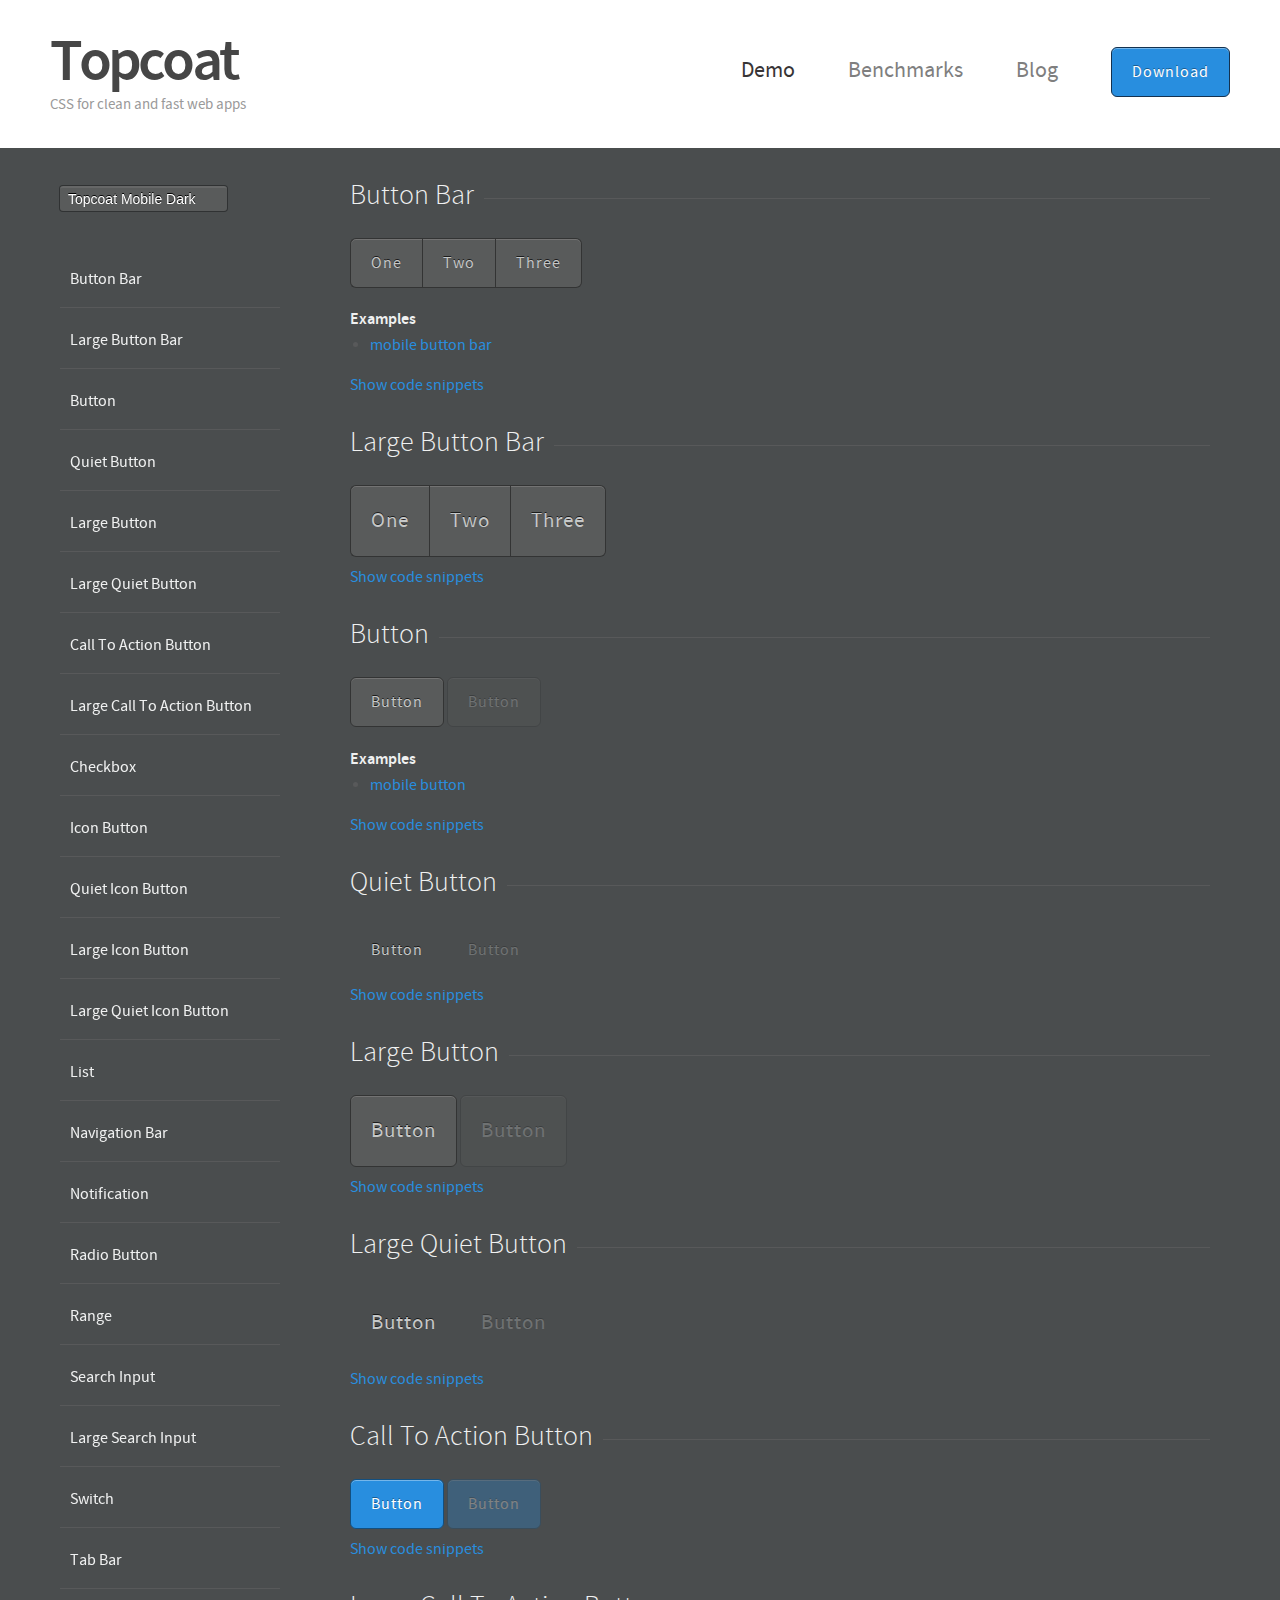
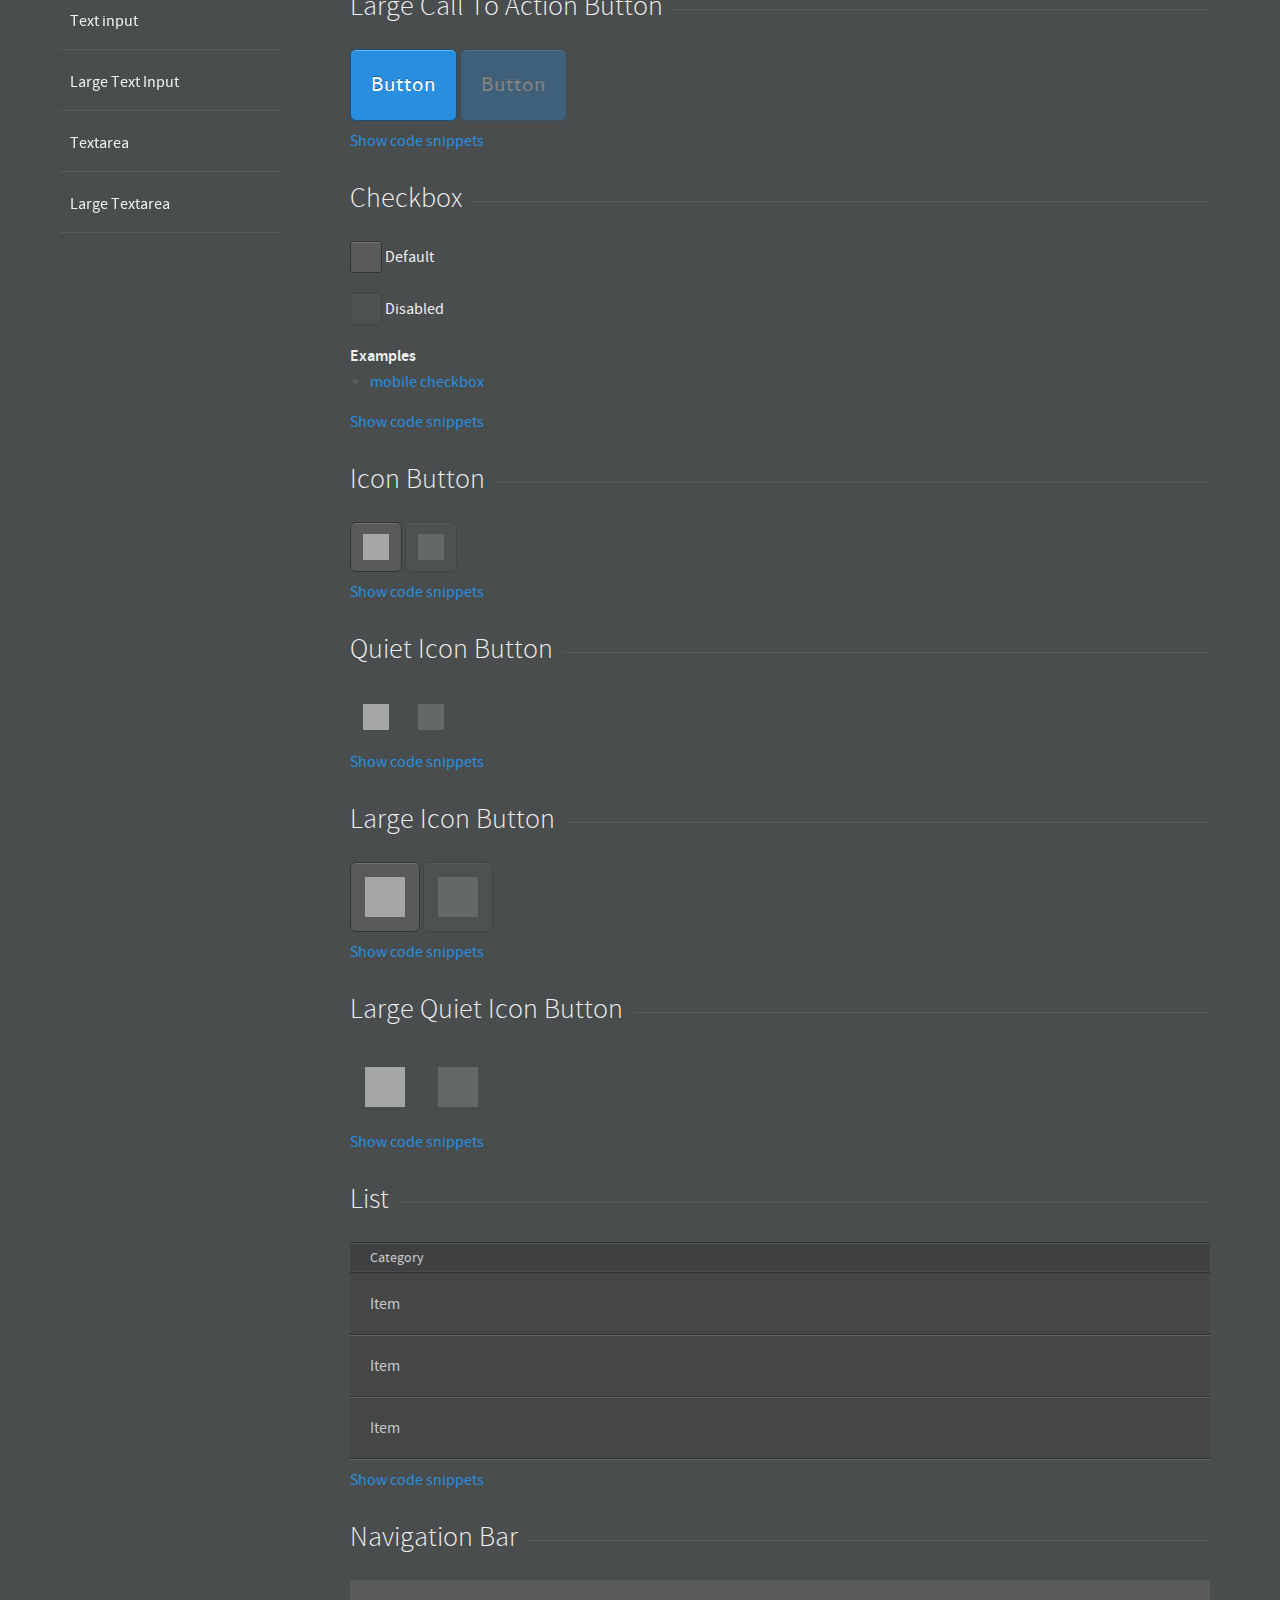
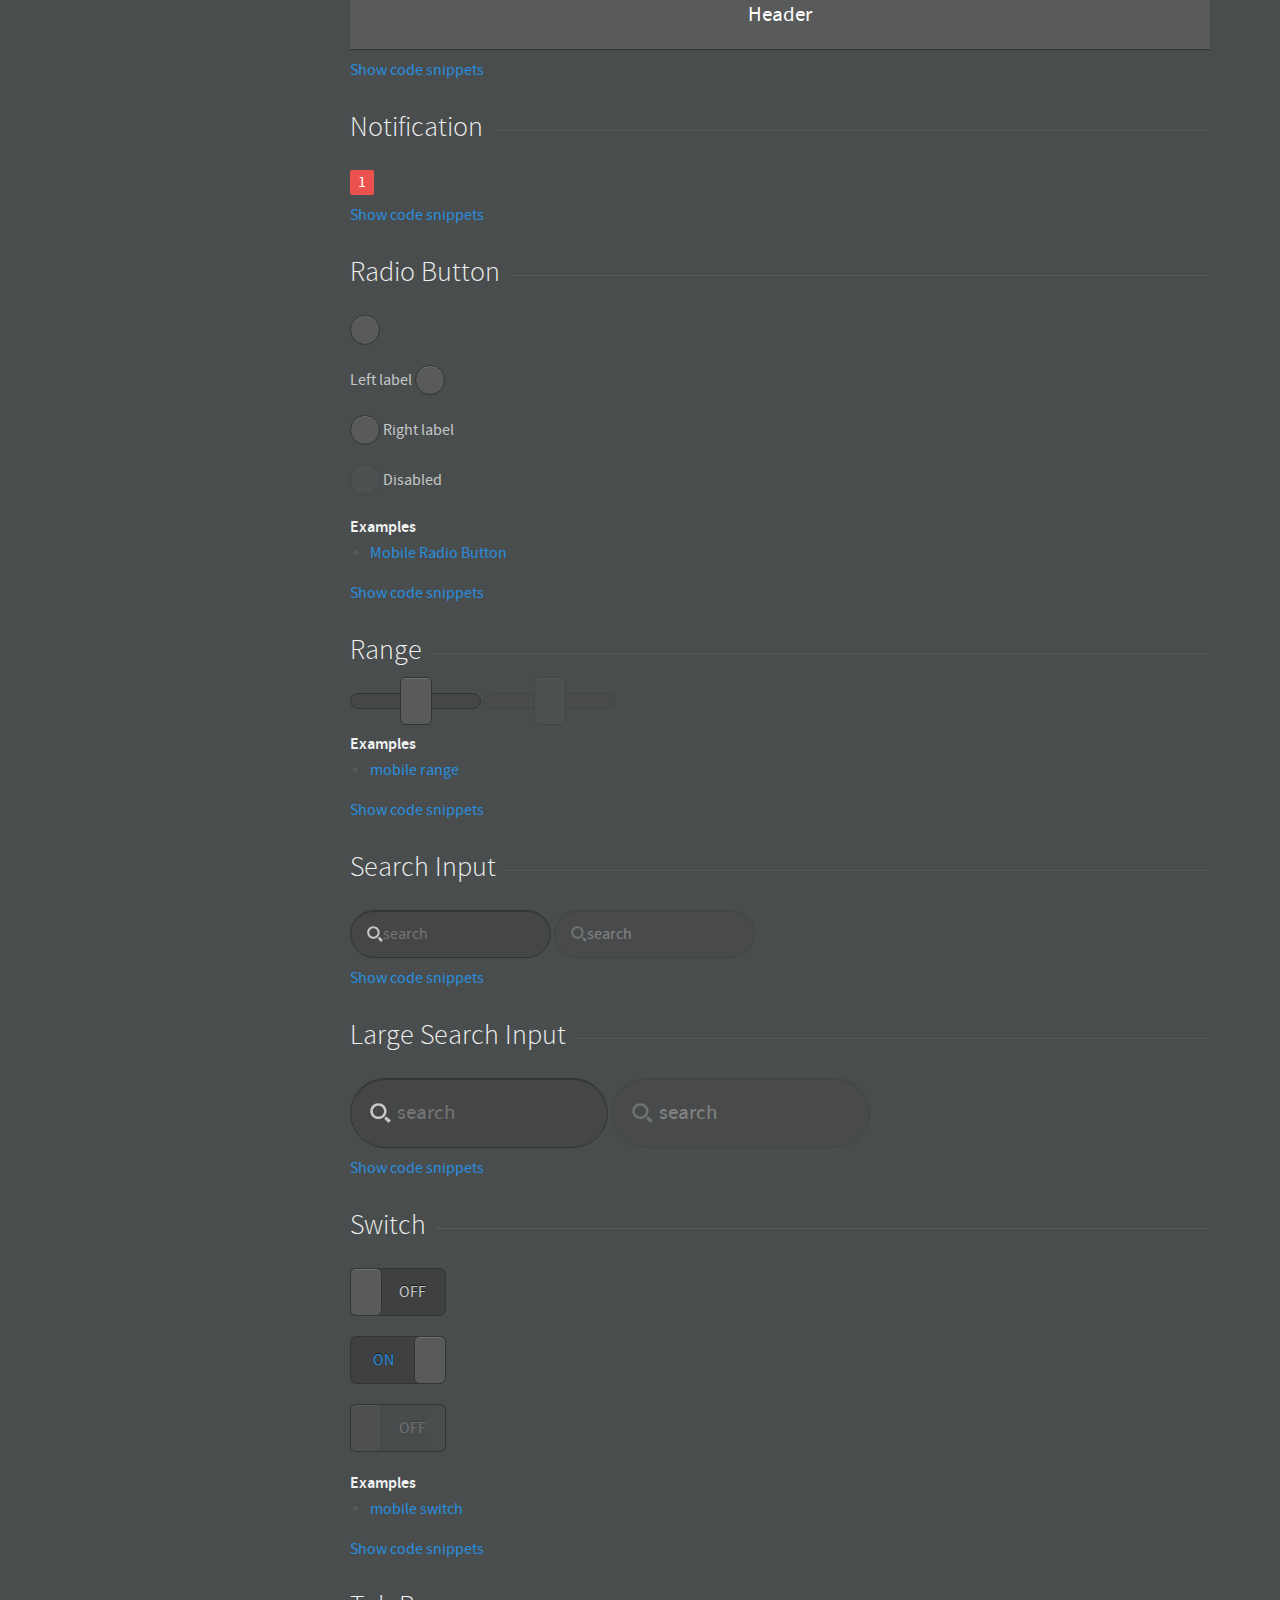
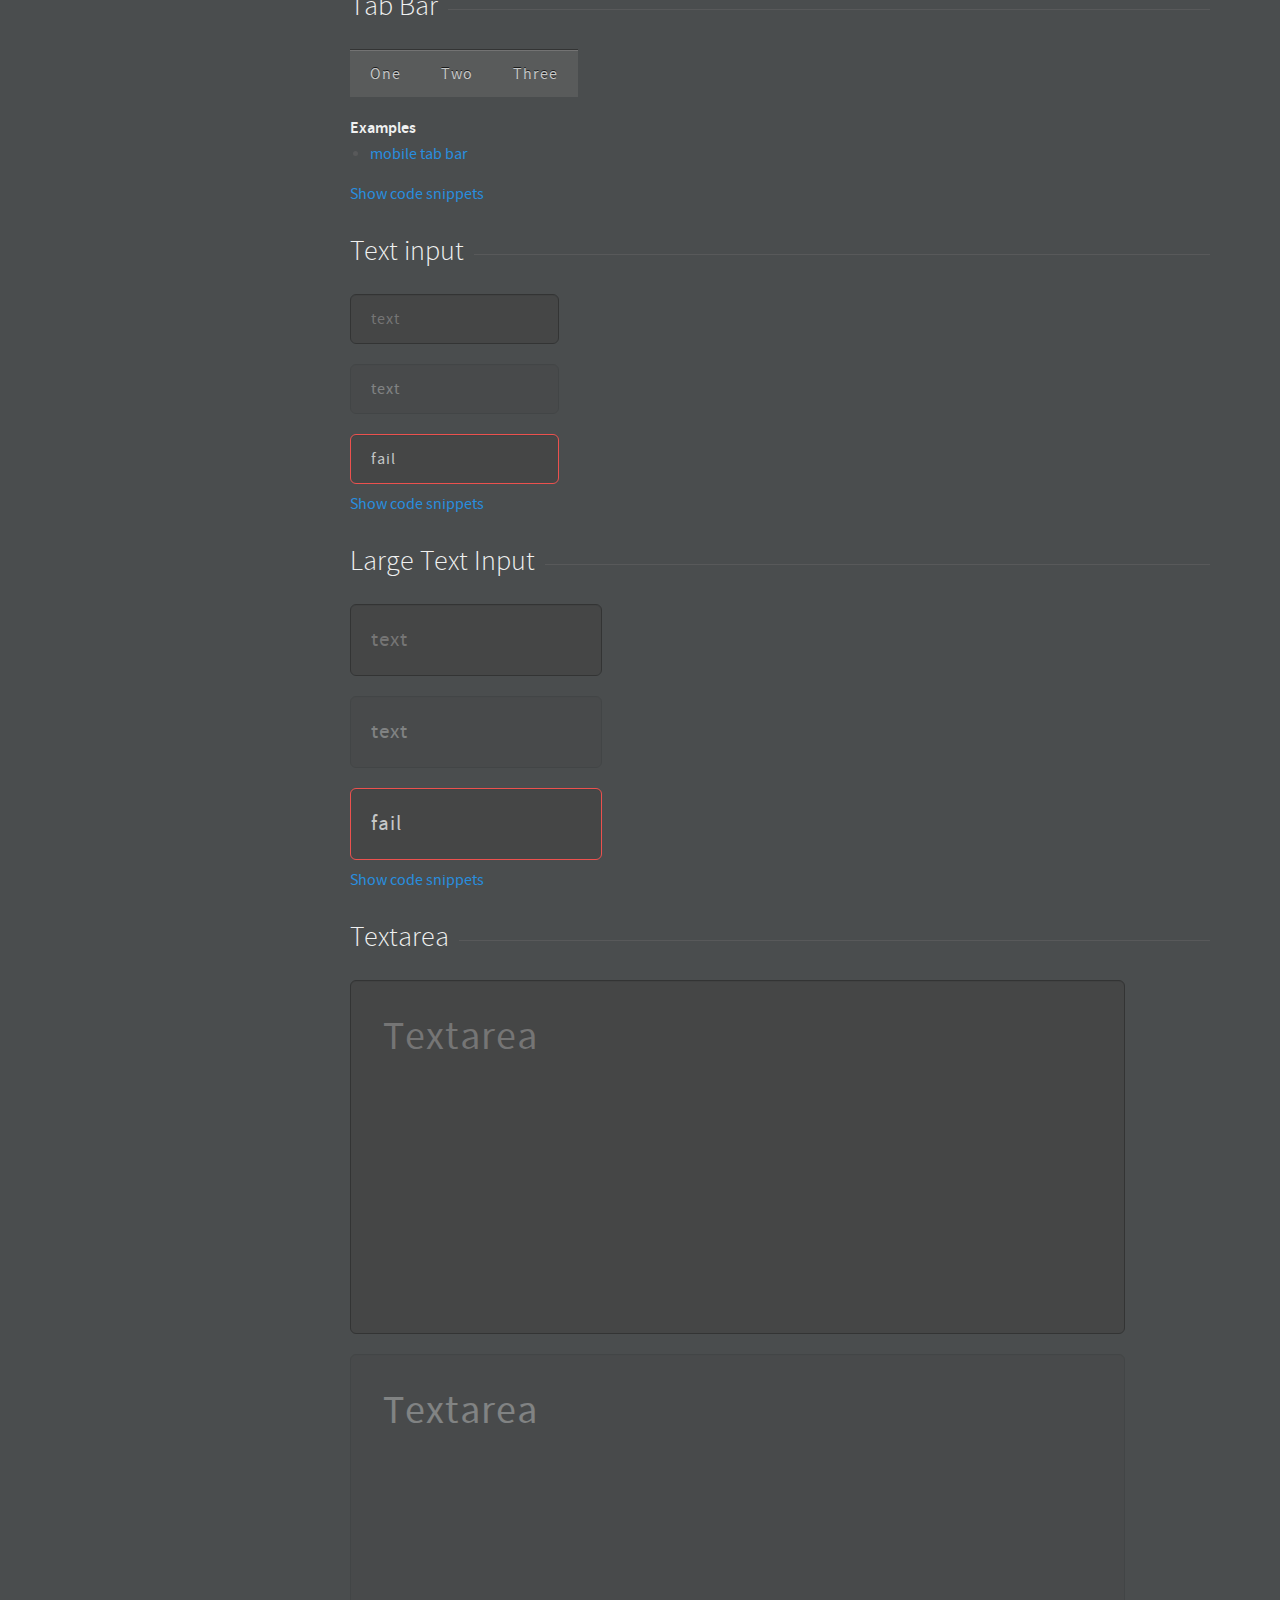
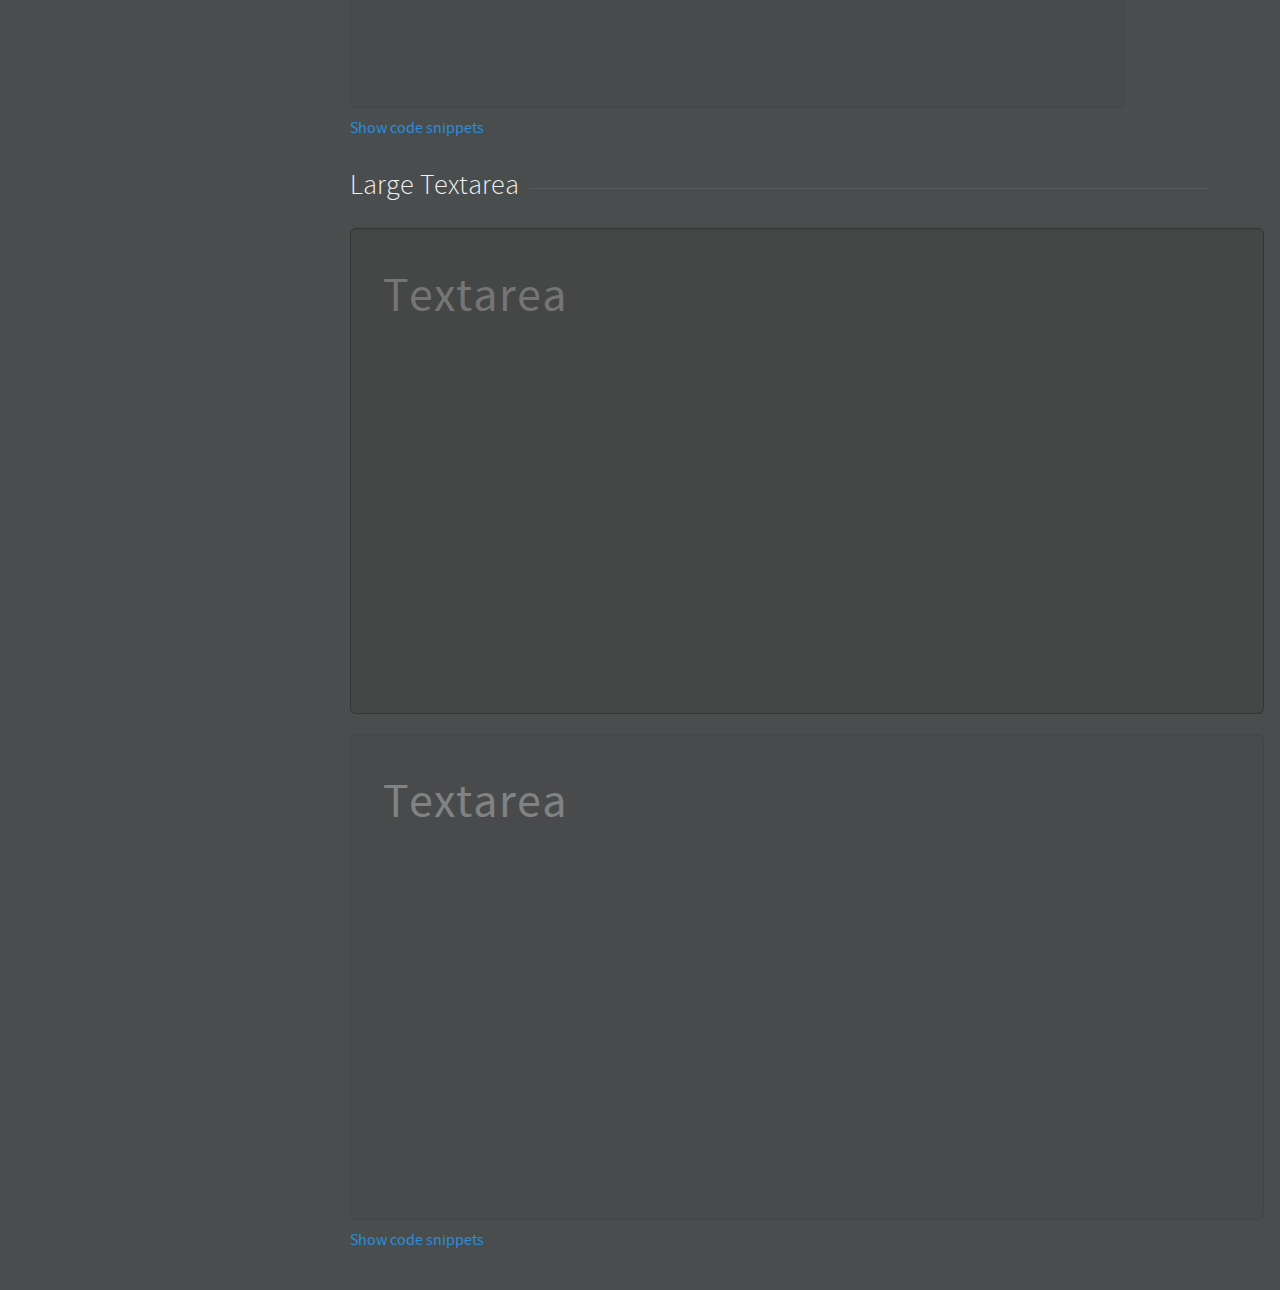
<file: demo/topcoat-mobile-dark.html>
<!DOCTYPE html>
<html>
  <head>
    <meta charset="utf-8">
    <meta http-equiv="X-UA-Compatible" content="IE=edge,chrome=1">
    <title>Topcoat</title>
    <meta name="viewport" content="user-scalable=no,initial-scale = 1.0,maximum-scale = 1.0">
    <link rel="stylesheet" type="text/css" href="fonts/stylesheet.css">
    <link rel="stylesheet" type="text/css" href="../css/topcoat-mobile-dark.css">
    <link rel="stylesheet" type="text/css" href="css/main.css">
    <link rel="stylesheet" type="text/css" href="css/brackets.css"><!--[if lt IE 9]>
    <script src="//html5shiv.googlecode.com/svn/trunk/html5.js"></script><![endif]-->
  </head>
  <body class="dark">
    <div id="wrapper">
      <div class="max-width">
        <div id="sideNav">
          <nav class="site">
            <ul>
              <li><a href="http://topcoat.io">Home</a></li>
              <li class="selected"><a href="http://topcoat.io/topcoat">Demo</a></li>
              <li><a href="http://bench.topcoat.io/">Benchmarks</a></li>
              <li><a href="http://topcoat.io/blog">Blog</a></li>
            </ul>
          </nav>
          <div class="combo">
            <select class="docNav">
              <option value="index.html">Topcoat Desktop Dark</option>
              <option value="topcoat-desktop-light.html">Topcoat Desktop Light</option>
              <option value="topcoat-mobile-dark.html" selected="selected">Topcoat Mobile Dark</option>
              <option value="topcoat-mobile-light.html">Topcoat Mobile Light</option>
            </select>
          </div>
          <div id="pageNav">
            <ul>
              <li><a href="#button-bar">Button Bar</a></li>
              <li><a href="#large-buttonbar">Large Button Bar</a></li>
              <li><a href="#button">Button</a></li>
              <li><a href="#quiet-button">Quiet Button</a></li>
              <li><a href="#large-button">Large Button</a></li>
              <li><a href="#large-quietbutton">Large Quiet Button</a></li>
              <li><a href="#call-toaction button">Call To Action Button</a></li>
              <li><a href="#large-callto action button">Large Call To Action Button</a></li>
              <li><a href="#checkbox">Checkbox</a></li>
              <li><a href="#icon-button">Icon Button</a></li>
              <li><a href="#quiet-iconbutton">Quiet Icon Button</a></li>
              <li><a href="#large-iconbutton">Large Icon Button</a></li>
              <li><a href="#large-quieticon button">Large Quiet Icon Button</a></li>
              <li><a href="#list">List</a></li>
              <li><a href="#navigation-bar">Navigation Bar</a></li>
              <li><a href="#notification">Notification</a></li>
              <li><a href="#radio-button">Radio Button</a></li>
              <li><a href="#range">Range</a></li>
              <li><a href="#search-input">Search Input</a></li>
              <li><a href="#large-searchinput">Large Search Input</a></li>
              <li><a href="#switch">Switch</a></li>
              <li><a href="#tab-bar">Tab Bar</a></li>
              <li><a href="#text-input">Text input</a></li>
              <li><a href="#large-textinput">Large Text Input</a></li>
              <li><a href="#textarea">Textarea</a></li>
              <li><a href="#large-textarea">Large Textarea</a></li>
            </ul>
          </div>
        </div>
      </div>
      <div id="site">
        <header id="main-header">
          <div class="max-width">
            <hgroup>
              <h1><a href="http://topcoat.io">Topcoat</a></h1>
              <p>CSS for clean and fast web apps</p>
            </hgroup>
            <nav>
              <ul>
                <li class="selected"><a href="http://topcoat.io/topcoat">Demo</a></li>
                <li><a href="http://bench.topcoat.io/">Benchmarks</a></li>
                <li><a href="http://topcoat.io/blog">Blog</a></li>
                <li><a id="download-btn" href="https://github.com/topcoat/topcoat/archive/v0.8.0.zip" onclick="_gaq.push(['_trackEvent', 'download', 'click',,, false]);">Download</a></li>
              </ul>
            </nav><a id="slide-menu-button" class="topcoat-icon-button--large--quiet"><span class="topcoat-icon--large topcoat-icon--menu-stack"></span></a>
          </div>
        </header>
        <div id="content" class="max-width">
          <article id="button-bar" class="component">
            <header>
              <h2>Button Bar</h2>
            </header>
            <section class="component"><div class="topcoat-button-bar">  <div class="topcoat-button-bar__item">    <button class="topcoat-button-bar__button">One</button>  </div>  <div class="topcoat-button-bar__item">    <button class="topcoat-button-bar__button">Two</button>  </div>  <div class="topcoat-button-bar__item">    <button class="topcoat-button-bar__button">Three</button>  </div></div></section>
            <section class="examples">
              <h4>Examples</h4>
              <ul>
                <li><a href="http://codepen.io/Topcoat/pen/kdKyg">mobile button bar</a></li>
              </ul>
            </section>
            <footer>
              <div class="showcode"><a href="#">Show code snippets</a></div>
              <section class="code">
                <div>
                  <h3>HTML</h3>
                  <pre class="html"><code data-language="html">&lt;div class=&quot;topcoat-button-bar&quot;&gt;  &lt;div class=&quot;topcoat-button-bar__item&quot;&gt;    &lt;button class=&quot;topcoat-button-bar__button&quot;&gt;One&lt;/button&gt;  &lt;/div&gt;  &lt;div class=&quot;topcoat-button-bar__item&quot;&gt;    &lt;button class=&quot;topcoat-button-bar__button&quot;&gt;Two&lt;/button&gt;  &lt;/div&gt;  &lt;div class=&quot;topcoat-button-bar__item&quot;&gt;    &lt;button class=&quot;topcoat-button-bar__button&quot;&gt;Three&lt;/button&gt;  &lt;/div&gt;&lt;/div&gt;</code></pre>
                </div>
                <div>
                  <h3>CSS</h3>
                  <pre class="css"><code data-language="css">
.topcoat-button-bar &gt; .topcoat-button-bar__item:first-child {
  border-top-left-radius: 6px;
  border-bottom-left-radius: 6px;
}

.topcoat-button-bar &gt; .topcoat-button-bar__item:last-child {
  border-top-right-radius: 6px;
  border-bottom-right-radius: 6px;
}

.topcoat-button-bar__item:first-child &gt; .topcoat-button-bar__button,
.topcoat-button-bar__item:first-child &gt; .topcoat-button-bar__button--large {
  border-right: none;
}

.topcoat-button-bar__item:last-child &gt; .topcoat-button-bar__button,
.topcoat-button-bar__item:last-child &gt; .topcoat-button-bar__button--large {
  border-left: none;
}

.topcoat-button-bar__button {
  border-radius: inherit;
}

.topcoat-button-bar__button:focus,
.topcoat-button-bar__button--large:focus {
  z-index: 1;
}
</code></pre>
                </div>
              </section>
            </footer>
          </article>
          <article id="large-buttonbar" class="component">
            <header>
              <h2>Large Button Bar</h2>
            </header>
            <section class="component"><div class="topcoat-button-bar">  <div class="topcoat-button-bar__item">    <button class="topcoat-button-bar__button--large">One</button>  </div>  <div class="topcoat-button-bar__item">    <button class="topcoat-button-bar__button--large">Two</button>  </div>  <div class="topcoat-button-bar__item">    <button class="topcoat-button-bar__button--large">Three</button>  </div></div></section>
            <footer>
              <div class="showcode"><a href="#">Show code snippets</a></div>
              <section class="code">
                <div>
                  <h3>HTML</h3>
                  <pre class="html"><code data-language="html">&lt;div class=&quot;topcoat-button-bar&quot;&gt;  &lt;div class=&quot;topcoat-button-bar__item&quot;&gt;    &lt;button class=&quot;topcoat-button-bar__button--large&quot;&gt;One&lt;/button&gt;  &lt;/div&gt;  &lt;div class=&quot;topcoat-button-bar__item&quot;&gt;    &lt;button class=&quot;topcoat-button-bar__button--large&quot;&gt;Two&lt;/button&gt;  &lt;/div&gt;  &lt;div class=&quot;topcoat-button-bar__item&quot;&gt;    &lt;button class=&quot;topcoat-button-bar__button--large&quot;&gt;Three&lt;/button&gt;  &lt;/div&gt;&lt;/div&gt;</code></pre>
                </div>
                <div>
                  <h3>CSS</h3>
                  <pre class="css"><code data-language="css">
.topcoat-button-bar__button--large {
  border-radius: inherit;
}

/**
*
* Copyright 2012 Adobe Systems Inc.;
*
* Licensed under the Apache License, Version 2.0 (the &quot;License&quot;);
* you may not use this file except in compliance with the License.
* You may obtain a copy of the License at
*
* http://www.apache.org/licenses/LICENSE-2.0
*
* Unless required by applicable law or agreed to in writing, software
* distributed under the License is distributed on an &quot;AS IS&quot; BASIS,
* WITHOUT WARRANTIES OR CONDITIONS OF ANY KIND, either express or implied.
* See the License for the specific language governing permissions and
* limitations under the License.
*
*/

.button {
  position: relative;
  display: inline-block;
  vertical-align: top;
  -moz-box-sizing: border-box;
  box-sizing: border-box;
  background-clip: padding-box;
  padding: 0;
  margin: 0;
  font: inherit;
  color: inherit;
  background: transparent;
  border: none;
  cursor: default;
  -webkit-user-select: none;
  -moz-user-select: none;
  -ms-user-select: none;
  user-select: none;
  text-overflow: ellipsis;
  white-space: nowrap;
  overflow: hidden;
  text-decoration: none;
}

.button--quiet {
  background: transparent;
  border: 1px solid transparent;
  box-shadow: none;
}

.button--disabled {
  opacity: 0.3;
  cursor: default;
  pointer-events: none;
}

/**
*
* Copyright 2012 Adobe Systems Inc.;
*
* Licensed under the Apache License, Version 2.0 (the &quot;License&quot;);
* you may not use this file except in compliance with the License.
* You may obtain a copy of the License at
*
* http://www.apache.org/licenses/LICENSE-2.0
*
* Unless required by applicable law or agreed to in writing, software
* distributed under the License is distributed on an &quot;AS IS&quot; BASIS,
* WITHOUT WARRANTIES OR CONDITIONS OF ANY KIND, either express or implied.
* See the License for the specific language governing permissions and
* limitations under the License.
*
*/

/**
*
* Copyright 2012 Adobe Systems Inc.;
*
* Licensed under the Apache License, Version 2.0 (the &quot;License&quot;);
* you may not use this file except in compliance with the License.
* You may obtain a copy of the License at
*
* http://www.apache.org/licenses/LICENSE-2.0
*
* Unless required by applicable law or agreed to in writing, software
* distributed under the License is distributed on an &quot;AS IS&quot; BASIS,
* WITHOUT WARRANTIES OR CONDITIONS OF ANY KIND, either express or implied.
* See the License for the specific language governing permissions and
* limitations under the License.
*
*/

/**
*
* Copyright 2012 Adobe Systems Inc.;
*
* Licensed under the Apache License, Version 2.0 (the &quot;License&quot;);
* you may not use this file except in compliance with the License.
* You may obtain a copy of the License at
*
* http://www.apache.org/licenses/LICENSE-2.0
*
* Unless required by applicable law or agreed to in writing, software
* distributed under the License is distributed on an &quot;AS IS&quot; BASIS,
* WITHOUT WARRANTIES OR CONDITIONS OF ANY KIND, either express or implied.
* See the License for the specific language governing permissions and
* limitations under the License.
*
*/

.button,
.topcoat-button,
.topcoat-button--quiet,
.topcoat-button--large,
.topcoat-button--large--quiet,
.topcoat-button--cta,
.topcoat-button--large--cta {
  position: relative;
  display: inline-block;
  vertical-align: top;
  -moz-box-sizing: border-box;
  box-sizing: border-box;
  background-clip: padding-box;
  padding: 0;
  margin: 0;
  font: inherit;
  color: inherit;
  background: transparent;
  border: none;
  cursor: default;
  -webkit-user-select: none;
  -moz-user-select: none;
  -ms-user-select: none;
  user-select: none;
  text-overflow: ellipsis;
  white-space: nowrap;
  overflow: hidden;
  text-decoration: none;
}

.button--quiet {
  background: transparent;
  border: 1px solid transparent;
  box-shadow: none;
}

.button--disabled,
.topcoat-button:disabled,
.topcoat-button--quiet:disabled,
.topcoat-button--large:disabled,
.topcoat-button--large--quiet:disabled,
.topcoat-button--cta:disabled,
.topcoat-button--large--cta:disabled {
  opacity: 0.3;
  cursor: default;
  pointer-events: none;
}
</code></pre>
                </div>
              </section>
            </footer>
          </article>
          <article id="button" class="component">
            <header>
              <h2>Button</h2>
            </header>
            <section class="component"><button class="topcoat-button">Button</button><button class="topcoat-button" disabled>Button</button></section>
            <section class="examples">
              <h4>Examples</h4>
              <ul>
                <li><a href="http://codepen.io/Topcoat/pen/DpKtf">mobile button</a></li>
              </ul>
            </section>
            <footer>
              <div class="showcode"><a href="#">Show code snippets</a></div>
              <section class="code">
                <div>
                  <h3>HTML</h3>
                  <pre class="html"><code data-language="html">&lt;button class=&quot;topcoat-button&quot;&gt;Button&lt;/button&gt;&lt;button class=&quot;topcoat-button&quot; disabled&gt;Button&lt;/button&gt;</code></pre>
                </div>
                <div>
                  <h3>CSS</h3>
                  <pre class="css"><code data-language="css">
.topcoat-button,
.topcoat-button--quiet,
.topcoat-button--large,
.topcoat-button--large--quiet,
.topcoat-button--cta,
.topcoat-button--large--cta {
  padding: 0 1.25rem;
  font-size: 16px;
  line-height: 3rem;
  letter-spacing: 1px;
  color: #c6c8c8;
  text-shadow: 0 -1px rgba(0,0,0,0.69);
  vertical-align: top;
  background-color: #595b5b;
  box-shadow: inset 0 1px #737373;
  border: 1px solid #333434;
  border-radius: 6px;
}

.topcoat-button:hover,
.topcoat-button--quiet:hover,
.topcoat-button--large:hover,
.topcoat-button--large--quiet:hover {
  background-color: #626465;
}

.topcoat-button:focus,
.topcoat-button--quiet:focus,
.topcoat-button--quiet:hover:focus,
.topcoat-button--large:focus,
.topcoat-button--large--quiet:focus,
.topcoat-button--large--quiet:hover:focus,
.topcoat-button--cta:focus,
.topcoat-button--large--cta:focus {
  border: 1px solid #0036ff;
  box-shadow: inset 0 1px rgba(255,255,255,0.36), 0 0 0 2px #6fb5f1;
  outline: 0;
}

.topcoat-button:active,
.topcoat-button--large:active {
  border: 1px solid #333434;
  background-color: #3f4041;
  box-shadow: inset 0 1px rgba(0,0,0,0.05);
}
</code></pre>
                </div>
              </section>
            </footer>
          </article>
          <article id="quiet-button" class="component">
            <header>
              <h2>Quiet Button</h2>
            </header>
            <section class="component"><button class="topcoat-button--quiet">Button</button><button class="topcoat-button--quiet" disabled>Button</button></section>
            <footer>
              <div class="showcode"><a href="#">Show code snippets</a></div>
              <section class="code">
                <div>
                  <h3>HTML</h3>
                  <pre class="html"><code data-language="html">&lt;button class=&quot;topcoat-button--quiet&quot;&gt;Button&lt;/button&gt;&lt;button class=&quot;topcoat-button--quiet&quot; disabled&gt;Button&lt;/button&gt;</code></pre>
                </div>
                <div>
                  <h3>CSS</h3>
                  <pre class="css"><code data-language="css">
.topcoat-button--quiet {
  background: transparent;
  border: 1px solid transparent;
  box-shadow: none;
}

.topcoat-button--quiet:hover,
.topcoat-button--large--quiet:hover {
  text-shadow: 0 -1px rgba(0,0,0,0.69);
  border: 1px solid #333434;
  box-shadow: inset 0 1px #737373;
}

.topcoat-button--quiet:active,
.topcoat-button--quiet:focus:active,
.topcoat-button--large--quiet:active,
.topcoat-button--large--quiet:focus:active {
  color: #c6c8c8;
  text-shadow: 0 -1px rgba(0,0,0,0.69);
  background-color: #3f4041;
  border: 1px solid #333434;
  box-shadow: inset 0 1px rgba(0,0,0,0.05);
}
</code></pre>
                </div>
              </section>
            </footer>
          </article>
          <article id="large-button" class="component">
            <header>
              <h2>Large Button</h2>
            </header>
            <section class="component"><button class="topcoat-button--large" >Button</button><button class="topcoat-button--large" disabled>Button</button></section>
            <footer>
              <div class="showcode"><a href="#">Show code snippets</a></div>
              <section class="code">
                <div>
                  <h3>HTML</h3>
                  <pre class="html"><code data-language="html">&lt;button class=&quot;topcoat-button--large&quot; &gt;Button&lt;/button&gt;&lt;button class=&quot;topcoat-button--large&quot; disabled&gt;Button&lt;/button&gt;</code></pre>
                </div>
                <div>
                  <h3>CSS</h3>
                  <pre class="css"><code data-language="css">
.topcoat-button--large,
.topcoat-button--large--quiet {
  font-size: 1.3rem;
  font-weight: 400;
  line-height: 4.375rem;
  padding: 0 1.25rem;
}
</code></pre>
                </div>
              </section>
            </footer>
          </article>
          <article id="large-quietbutton" class="component">
            <header>
              <h2>Large Quiet Button</h2>
            </header>
            <section class="component"><button class="topcoat-button--large--quiet" >Button</button><button class="topcoat-button--large--quiet" disabled>Button</button></section>
            <footer>
              <div class="showcode"><a href="#">Show code snippets</a></div>
              <section class="code">
                <div>
                  <h3>HTML</h3>
                  <pre class="html"><code data-language="html">&lt;button class=&quot;topcoat-button--large--quiet&quot; &gt;Button&lt;/button&gt;&lt;button class=&quot;topcoat-button--large--quiet&quot; disabled&gt;Button&lt;/button&gt;</code></pre>
                </div>
                <div>
                  <h3>CSS</h3>
                  <pre class="css"><code data-language="css">
.topcoat-button--large--quiet {
  background: transparent;
  border: 1px solid transparent;
  box-shadow: none;
}
</code></pre>
                </div>
              </section>
            </footer>
          </article>
          <article id="call-toaction button" class="component">
            <header>
              <h2>Call To Action Button</h2>
            </header>
            <section class="component"><button class="topcoat-button--cta" >Button</button><button class="topcoat-button--cta" disabled>Button</button></section>
            <footer>
              <div class="showcode"><a href="#">Show code snippets</a></div>
              <section class="code">
                <div>
                  <h3>HTML</h3>
                  <pre class="html"><code data-language="html">&lt;button class=&quot;topcoat-button--cta&quot; &gt;Button&lt;/button&gt;&lt;button class=&quot;topcoat-button--cta&quot; disabled&gt;Button&lt;/button&gt;</code></pre>
                </div>
                <div>
                  <h3>CSS</h3>
                  <pre class="css"><code data-language="css">
.topcoat-button--cta,
.topcoat-button--large--cta {
  border: 1px solid #134f7f;
  background-color: #288edf;
  box-shadow: inset 0 1px rgba(255,255,255,0.36);
  color: #fff;
  font-weight: 500;
  text-shadow: 0 -1px rgba(0,0,0,0.36);
}

.topcoat-button--cta:hover,
.topcoat-button--large--cta:hover {
  background-color: #4ca1e4;
}

.topcoat-button--cta:active,
.topcoat-button--large--cta:active {
  background-color: #1e7dc8;
  box-shadow: inset 0 1px rgba(0,0,0,0.12);
}
</code></pre>
                </div>
              </section>
            </footer>
          </article>
          <article id="large-callto action button" class="component">
            <header>
              <h2>Large Call To Action Button</h2>
            </header>
            <section class="component"><button class="topcoat-button--large--cta" >Button</button><button class="topcoat-button--large--cta" disabled>Button</button></section>
            <footer>
              <div class="showcode"><a href="#">Show code snippets</a></div>
              <section class="code">
                <div>
                  <h3>HTML</h3>
                  <pre class="html"><code data-language="html">&lt;button class=&quot;topcoat-button--large--cta&quot; &gt;Button&lt;/button&gt;&lt;button class=&quot;topcoat-button--large--cta&quot; disabled&gt;Button&lt;/button&gt;</code></pre>
                </div>
                <div>
                  <h3>CSS</h3>
                  <pre class="css"><code data-language="css">
.topcoat-button--large--cta {
  font-size: 1.3rem;
  font-weight: 400;
  line-height: 4.375rem;
  padding: 0 1.25rem;
}

/**
*
* Copyright 2012 Adobe Systems Inc.;
*
* Licensed under the Apache License, Version 2.0 (the &quot;License&quot;);
* you may not use this file except in compliance with the License.
* You may obtain a copy of the License at
*
* http://www.apache.org/licenses/LICENSE-2.0
*
* Unless required by applicable law or agreed to in writing, software
* distributed under the License is distributed on an &quot;AS IS&quot; BASIS,
* WITHOUT WARRANTIES OR CONDITIONS OF ANY KIND, either express or implied.
* See the License for the specific language governing permissions and
* limitations under the License.
*
*/

input[type=&quot;checkbox&quot;] {
  position: absolute;
  overflow: hidden;
  padding: 0;
  border: 0;
  opacity: 0.001;
  z-index: 1;
  vertical-align: top;
  outline: none;
}

.checkbox {
  -moz-box-sizing: border-box;
  box-sizing: border-box;
  background-clip: padding-box;
  position: relative;
  display: inline-block;
  vertical-align: top;
  cursor: default;
  -webkit-user-select: none;
  -moz-user-select: none;
  -ms-user-select: none;
  user-select: none;
}

.checkbox__label {
  position: relative;
  display: inline-block;
  vertical-align: top;
  cursor: default;
  -webkit-user-select: none;
  -moz-user-select: none;
  -ms-user-select: none;
  user-select: none;
}

.checkbox--disabled {
  opacity: 0.3;
  cursor: default;
  pointer-events: none;
}

.checkbox:before,
.checkbox:after {
  content: '';
  position: absolute;
}

.checkbox:before {
  -moz-box-sizing: border-box;
  box-sizing: border-box;
  background-clip: padding-box;
}

/**
*
* Copyright 2012 Adobe Systems Inc.;
*
* Licensed under the Apache License, Version 2.0 (the &quot;License&quot;);
* you may not use this file except in compliance with the License.
* You may obtain a copy of the License at
*
* http://www.apache.org/licenses/LICENSE-2.0
*
* Unless required by applicable law or agreed to in writing, software
* distributed under the License is distributed on an &quot;AS IS&quot; BASIS,
* WITHOUT WARRANTIES OR CONDITIONS OF ANY KIND, either express or implied.
* See the License for the specific language governing permissions and
* limitations under the License.
*
*/

/**
*
* Copyright 2012 Adobe Systems Inc.;
*
* Licensed under the Apache License, Version 2.0 (the &quot;License&quot;);
* you may not use this file except in compliance with the License.
* You may obtain a copy of the License at
*
* http://www.apache.org/licenses/LICENSE-2.0
*
* Unless required by applicable law or agreed to in writing, software
* distributed under the License is distributed on an &quot;AS IS&quot; BASIS,
* WITHOUT WARRANTIES OR CONDITIONS OF ANY KIND, either express or implied.
* See the License for the specific language governing permissions and
* limitations under the License.
*
*/

/**
*
* Copyright 2012 Adobe Systems Inc.;
*
* Licensed under the Apache License, Version 2.0 (the &quot;License&quot;);
* you may not use this file except in compliance with the License.
* You may obtain a copy of the License at
*
* http://www.apache.org/licenses/LICENSE-2.0
*
* Unless required by applicable law or agreed to in writing, software
* distributed under the License is distributed on an &quot;AS IS&quot; BASIS,
* WITHOUT WARRANTIES OR CONDITIONS OF ANY KIND, either express or implied.
* See the License for the specific language governing permissions and
* limitations under the License.
*
*/

input[type=&quot;checkbox&quot;] {
  position: absolute;
  overflow: hidden;
  padding: 0;
  border: 0;
  opacity: 0.001;
  z-index: 1;
  vertical-align: top;
  outline: none;
}

.checkbox,
.topcoat-checkbox__checkmark {
  -moz-box-sizing: border-box;
  box-sizing: border-box;
  background-clip: padding-box;
  position: relative;
  display: inline-block;
  vertical-align: top;
  cursor: default;
  -webkit-user-select: none;
  -moz-user-select: none;
  -ms-user-select: none;
  user-select: none;
}

.checkbox__label,
.topcoat-checkbox {
  position: relative;
  display: inline-block;
  vertical-align: top;
  cursor: default;
  -webkit-user-select: none;
  -moz-user-select: none;
  -ms-user-select: none;
  user-select: none;
}

.checkbox--disabled,
input[type=&quot;checkbox&quot;]:disabled + .topcoat-checkbox__checkmark {
  opacity: 0.3;
  cursor: default;
  pointer-events: none;
}

.checkbox:before,
.checkbox:after,
.topcoat-checkbox__checkmark:before,
.topcoat-checkbox__checkmark:after {
  content: '';
  position: absolute;
}

.checkbox:before,
.topcoat-checkbox__checkmark:before {
  -moz-box-sizing: border-box;
  box-sizing: border-box;
  background-clip: padding-box;
}
</code></pre>
                </div>
              </section>
            </footer>
          </article>
          <article id="checkbox" class="component">
            <header>
              <h2>Checkbox</h2>
            </header>
            <section class="component"><label class="topcoat-checkbox">  <input type="checkbox">  <div class="topcoat-checkbox__checkmark"></div>  Default</label><br><br><label class="topcoat-checkbox">  <input type="checkbox" disabled>  <div class="topcoat-checkbox__checkmark"></div>  Disabled</label></section>
            <section class="examples">
              <h4>Examples</h4>
              <ul>
                <li><a href="http://codepen.io/Topcoat/pen/piHcs">mobile checkbox</a></li>
              </ul>
            </section>
            <footer>
              <div class="showcode"><a href="#">Show code snippets</a></div>
              <section class="code">
                <div>
                  <h3>HTML</h3>
                  <pre class="html"><code data-language="html">&lt;label class=&quot;topcoat-checkbox&quot;&gt;  &lt;input type=&quot;checkbox&quot;&gt;  &lt;div class=&quot;topcoat-checkbox__checkmark&quot;&gt;&lt;/div&gt;  Default&lt;/label&gt;&lt;br&gt;&lt;br&gt;&lt;label class=&quot;topcoat-checkbox&quot;&gt;  &lt;input type=&quot;checkbox&quot; disabled&gt;  &lt;div class=&quot;topcoat-checkbox__checkmark&quot;&gt;&lt;/div&gt;  Disabled&lt;/label&gt;</code></pre>
                </div>
                <div>
                  <h3>CSS</h3>
                  <pre class="css"><code data-language="css">
.topcoat-checkbox__checkmark {
  height: 2rem;
}

input[type=&quot;checkbox&quot;] {
  height: 2rem;
  width: 2rem;
  margin-top: 0;
  margin-right: -2rem;
  margin-bottom: -2rem;
  margin-left: 0;
}

input[type=&quot;checkbox&quot;]:checked + .topcoat-checkbox__checkmark:after {
  opacity: 1;
}

.topcoat-checkbox {
  line-height: 2rem;
}

.topcoat-checkbox__checkmark:before {
  width: 2rem;
  height: 2rem;
  background: #595b5b;
  border: 1px solid #333434;
  border-radius: 3px;
  box-shadow: inset 0 1px #737373;
}

.topcoat-checkbox__checkmark {
  width: 2rem;
  height: 2rem;
}

.topcoat-checkbox__checkmark:after {
  top: 1px;
  left: 2px;
  opacity: 0;
  width: 28px;
  height: 11px;
  background: transparent;
  border: 7px solid #c6c8c8;
  border-width: 7px;
  border-top: none;
  border-right: none;
  border-radius: 2px;
  -webkit-transform: rotate(-50deg);
  -ms-transform: rotate(-50deg);
  transform: rotate(-50deg);
}

input[type=&quot;checkbox&quot;]:focus + .topcoat-checkbox__checkmark:before {
  border: 1px solid #0036ff;
  box-shadow: inset 0 1px rgba(255,255,255,0.36), 0 0 0 2px #6fb5f1;
}

input[type=&quot;checkbox&quot;]:active + .topcoat-checkbox__checkmark:before {
  border: 1px solid #333434;
  background-color: #3f4041;
  box-shadow: inset 0 1px rgba(0,0,0,0.05);
}

input[type=&quot;checkbox&quot;]:disabled:active + .topcoat-checkbox__checkmark:before {
  border: 1px solid #333434;
  background: #595b5b;
  box-shadow: inset 0 1px #737373;
}

/**
*
* Copyright 2012 Adobe Systems Inc.;
*
* Licensed under the Apache License, Version 2.0 (the &quot;License&quot;);
* you may not use this file except in compliance with the License.
* You may obtain a copy of the License at
*
* http://www.apache.org/licenses/LICENSE-2.0
*
* Unless required by applicable law or agreed to in writing, software
* distributed under the License is distributed on an &quot;AS IS&quot; BASIS,
* WITHOUT WARRANTIES OR CONDITIONS OF ANY KIND, either express or implied.
* See the License for the specific language governing permissions and
* limitations under the License.
*
*/

/**
*
* Copyright 2012 Adobe Systems Inc.;
*
* Licensed under the Apache License, Version 2.0 (the &quot;License&quot;);
* you may not use this file except in compliance with the License.
* You may obtain a copy of the License at
*
* http://www.apache.org/licenses/LICENSE-2.0
*
* Unless required by applicable law or agreed to in writing, software
* distributed under the License is distributed on an &quot;AS IS&quot; BASIS,
* WITHOUT WARRANTIES OR CONDITIONS OF ANY KIND, either express or implied.
* See the License for the specific language governing permissions and
* limitations under the License.
*
*/

.button,
.topcoat-icon-button,
.topcoat-icon-button--quiet,
.topcoat-icon-button--large,
.topcoat-icon-button--large--quiet {
  position: relative;
  display: inline-block;
  vertical-align: top;
  -moz-box-sizing: border-box;
  box-sizing: border-box;
  background-clip: padding-box;
  padding: 0;
  margin: 0;
  font: inherit;
  color: inherit;
  background: transparent;
  border: none;
  cursor: default;
  -webkit-user-select: none;
  -moz-user-select: none;
  -ms-user-select: none;
  user-select: none;
  text-overflow: ellipsis;
  white-space: nowrap;
  overflow: hidden;
  text-decoration: none;
}

.button--quiet {
  background: transparent;
  border: 1px solid transparent;
  box-shadow: none;
}

.button--disabled,
.topcoat-icon-button:disabled,
.topcoat-icon-button--quiet:disabled,
.topcoat-icon-button--large:disabled,
.topcoat-icon-button--large--quiet:disabled {
  opacity: 0.3;
  cursor: default;
  pointer-events: none;
}
</code></pre>
                </div>
              </section>
            </footer>
          </article>
          <article id="icon-button" class="component">
            <header>
              <h2>Icon Button</h2>
            </header>
            <section class="component"><button class="topcoat-icon-button">  <span class="topcoat-icon" style="background-color:#A5A7A7;"></span></button><button class="topcoat-icon-button" disabled>  <span class="topcoat-icon" style="background-color:#A5A7A7;"></span></button></section>
            <footer>
              <div class="showcode"><a href="#">Show code snippets</a></div>
              <section class="code">
                <div>
                  <h3>HTML</h3>
                  <pre class="html"><code data-language="html">&lt;button class=&quot;topcoat-icon-button&quot;&gt;  &lt;span class=&quot;topcoat-icon&quot; style=&quot;background-color:#A5A7A7;&quot;&gt;&lt;/span&gt;&lt;/button&gt;&lt;button class=&quot;topcoat-icon-button&quot; disabled&gt;  &lt;span class=&quot;topcoat-icon&quot; style=&quot;background-color:#A5A7A7;&quot;&gt;&lt;/span&gt;&lt;/button&gt;</code></pre>
                </div>
                <div>
                  <h3>CSS</h3>
                  <pre class="css"><code data-language="css">
.topcoat-icon-button,
.topcoat-icon-button--quiet,
.topcoat-icon-button--large,
.topcoat-icon-button--large--quiet {
  padding: 0 0.75rem;
  line-height: 3rem;
  letter-spacing: 1px;
  color: #c6c8c8;
  text-shadow: 0 -1px rgba(0,0,0,0.69);
  vertical-align: baseline;
  background-color: #595b5b;
  box-shadow: inset 0 1px #737373;
  border: 1px solid #333434;
  border-radius: 6px;
}

.topcoat-icon-button:hover,
.topcoat-icon-button--quiet:hover,
.topcoat-icon-button--large:hover,
.topcoat-icon-button--large--quiet:hover {
  background-color: #626465;
}

.topcoat-icon-button:focus,
.topcoat-icon-button--quiet:focus,
.topcoat-icon-button--quiet:hover:focus,
.topcoat-icon-button--large:focus,
.topcoat-icon-button--large--quiet:focus,
.topcoat-icon-button--large--quiet:hover:focus {
  border: 1px solid #0036ff;
  box-shadow: inset 0 1px rgba(255,255,255,0.36), 0 0 0 2px #6fb5f1;
  outline: 0;
}

.topcoat-icon-button:active,
.topcoat-icon-button--large:active {
  border: 1px solid #333434;
  background-color: #3f4041;
  box-shadow: inset 0 1px rgba(0,0,0,0.05);
}
</code></pre>
                </div>
              </section>
            </footer>
          </article>
          <article id="quiet-iconbutton" class="component">
            <header>
              <h2>Quiet Icon Button</h2>
            </header>
            <section class="component"><button class="topcoat-icon-button--quiet">  <span class="topcoat-icon" style="background-color:#A5A7A7;"></span></button><button class="topcoat-icon-button--quiet" disabled>  <span class="topcoat-icon" style="background-color:#A5A7A7;"></span></button></section>
            <footer>
              <div class="showcode"><a href="#">Show code snippets</a></div>
              <section class="code">
                <div>
                  <h3>HTML</h3>
                  <pre class="html"><code data-language="html">&lt;button class=&quot;topcoat-icon-button--quiet&quot;&gt;  &lt;span class=&quot;topcoat-icon&quot; style=&quot;background-color:#A5A7A7;&quot;&gt;&lt;/span&gt;&lt;/button&gt;&lt;button class=&quot;topcoat-icon-button--quiet&quot; disabled&gt;  &lt;span class=&quot;topcoat-icon&quot; style=&quot;background-color:#A5A7A7;&quot;&gt;&lt;/span&gt;&lt;/button&gt;</code></pre>
                </div>
                <div>
                  <h3>CSS</h3>
                  <pre class="css"><code data-language="css">
.topcoat-icon-button--quiet {
  background: transparent;
  border: 1px solid transparent;
  box-shadow: none;
}

.topcoat-icon-button--quiet:hover,
.topcoat-icon-button--large--quiet:hover {
  text-shadow: 0 -1px rgba(0,0,0,0.69);
  border: 1px solid #333434;
  box-shadow: inset 0 1px #737373;
}

.topcoat-icon-button--quiet:active,
.topcoat-icon-button--quiet:focus:active,
.topcoat-icon-button--large--quiet:active,
.topcoat-icon-button--large--quiet:focus:active {
  color: #c6c8c8;
  text-shadow: 0 -1px rgba(0,0,0,0.69);
  background-color: #3f4041;
  border: 1px solid #333434;
  box-shadow: inset 0 1px rgba(0,0,0,0.05);
}
</code></pre>
                </div>
              </section>
            </footer>
          </article>
          <article id="large-iconbutton" class="component">
            <header>
              <h2>Large Icon Button</h2>
            </header>
            <section class="component"><button class="topcoat-icon-button--large">  <span class="topcoat-icon--large" style="background-color:#A5A7A7;"></span></button><button class="topcoat-icon-button--large" disabled>  <span class="topcoat-icon--large" style="background-color:#A5A7A7;"></span></button></section>
            <footer>
              <div class="showcode"><a href="#">Show code snippets</a></div>
              <section class="code">
                <div>
                  <h3>HTML</h3>
                  <pre class="html"><code data-language="html">&lt;button class=&quot;topcoat-icon-button--large&quot;&gt;  &lt;span class=&quot;topcoat-icon--large&quot; style=&quot;background-color:#A5A7A7;&quot;&gt;&lt;/span&gt;&lt;/button&gt;&lt;button class=&quot;topcoat-icon-button--large&quot; disabled&gt;  &lt;span class=&quot;topcoat-icon--large&quot; style=&quot;background-color:#A5A7A7;&quot;&gt;&lt;/span&gt;&lt;/button&gt;</code></pre>
                </div>
                <div>
                  <h3>CSS</h3>
                  <pre class="css"><code data-language="css">
.topcoat-icon-button--large,
.topcoat-icon-button--large--quiet {
  width: 4.375rem;
  height: 4.375rem;
  line-height: 4.375rem;
}
</code></pre>
                </div>
              </section>
            </footer>
          </article>
          <article id="large-quieticon button" class="component">
            <header>
              <h2>Large Quiet Icon Button</h2>
            </header>
            <section class="component"><button class="topcoat-icon-button--large--quiet">  <span class="topcoat-icon--large" style="background-color:#A5A7A7;"></span></button><button class="topcoat-icon-button--large--quiet" disabled>  <span class="topcoat-icon--large" style="background-color:#A5A7A7;"></span></button></section>
            <footer>
              <div class="showcode"><a href="#">Show code snippets</a></div>
              <section class="code">
                <div>
                  <h3>HTML</h3>
                  <pre class="html"><code data-language="html">&lt;button class=&quot;topcoat-icon-button--large--quiet&quot;&gt;  &lt;span class=&quot;topcoat-icon--large&quot; style=&quot;background-color:#A5A7A7;&quot;&gt;&lt;/span&gt;&lt;/button&gt;&lt;button class=&quot;topcoat-icon-button--large--quiet&quot; disabled&gt;  &lt;span class=&quot;topcoat-icon--large&quot; style=&quot;background-color:#A5A7A7;&quot;&gt;&lt;/span&gt;&lt;/button&gt;</code></pre>
                </div>
                <div>
                  <h3>CSS</h3>
                  <pre class="css"><code data-language="css">
.topcoat-icon-button--large--quiet {
  background: transparent;
  border: 1px solid transparent;
  box-shadow: none;
}

.topcoat-icon,
.topcoat-icon--large {
  position: relative;
  display: inline-block;
  vertical-align: top;
  overflow: hidden;
  width: 1.62rem;
  height: 1.62rem;
  vertical-align: middle;
  top: -1px;
}

.topcoat-icon--large {
  width: 2.499999998125rem;
  height: 2.499999998125rem;
  top: -2px;
}

/**
*
* Copyright 2012 Adobe Systems Inc.;
*
* Licensed under the Apache License, Version 2.0 (the &quot;License&quot;);
* you may not use this file except in compliance with the License.
* You may obtain a copy of the License at
*
* http://www.apache.org/licenses/LICENSE-2.0
*
* Unless required by applicable law or agreed to in writing, software
* distributed under the License is distributed on an &quot;AS IS&quot; BASIS,
* WITHOUT WARRANTIES OR CONDITIONS OF ANY KIND, either express or implied.
* See the License for the specific language governing permissions and
* limitations under the License.
*
*/

/**
*
* Copyright 2012 Adobe Systems Inc.;
*
* Licensed under the Apache License, Version 2.0 (the &quot;License&quot;);
* you may not use this file except in compliance with the License.
* You may obtain a copy of the License at
*
* http://www.apache.org/licenses/LICENSE-2.0
*
* Unless required by applicable law or agreed to in writing, software
* distributed under the License is distributed on an &quot;AS IS&quot; BASIS,
* WITHOUT WARRANTIES OR CONDITIONS OF ANY KIND, either express or implied.
* See the License for the specific language governing permissions and
* limitations under the License.
*
*/

.input {
  padding: 0;
  margin: 0;
  font: inherit;
  color: inherit;
  background: transparent;
  border: none;
  -moz-box-sizing: border-box;
  box-sizing: border-box;
  background-clip: padding-box;
  vertical-align: top;
  outline: none;
}

.input:disabled {
  opacity: 0.3;
  cursor: default;
  pointer-events: none;
}

/**
*
* Copyright 2012 Adobe Systems Inc.;
*
* Licensed under the Apache License, Version 2.0 (the &quot;License&quot;);
* you may not use this file except in compliance with the License.
* You may obtain a copy of the License at
*
* http://www.apache.org/licenses/LICENSE-2.0
*
* Unless required by applicable law or agreed to in writing, software
* distributed under the License is distributed on an &quot;AS IS&quot; BASIS,
* WITHOUT WARRANTIES OR CONDITIONS OF ANY KIND, either express or implied.
* See the License for the specific language governing permissions and
* limitations under the License.
*
*/

/**
*
* Copyright 2012 Adobe Systems Inc.;
*
* Licensed under the Apache License, Version 2.0 (the &quot;License&quot;);
* you may not use this file except in compliance with the License.
* You may obtain a copy of the License at
*
* http://www.apache.org/licenses/LICENSE-2.0
*
* Unless required by applicable law or agreed to in writing, software
* distributed under the License is distributed on an &quot;AS IS&quot; BASIS,
* WITHOUT WARRANTIES OR CONDITIONS OF ANY KIND, either express or implied.
* See the License for the specific language governing permissions and
* limitations under the License.
*
*/

.list {
  padding: 0;
  margin: 0;
  font: inherit;
  color: inherit;
  background: transparent;
  border: none;
  cursor: default;
  -webkit-user-select: none;
  -moz-user-select: none;
  -ms-user-select: none;
  user-select: none;
  overflow: auto;
  -webkit-overflow-scrolling: touch;
}

.list__header {
  margin: 0;
}

.list__container {
  padding: 0;
  margin: 0;
  list-style-type: none;
}

.list__item {
  margin: 0;
  padding: 0;
}

/**
*
* Copyright 2012 Adobe Systems Inc.;
*
* Licensed under the Apache License, Version 2.0 (the &quot;License&quot;);
* you may not use this file except in compliance with the License.
* You may obtain a copy of the License at
*
* http://www.apache.org/licenses/LICENSE-2.0
*
* Unless required by applicable law or agreed to in writing, software
* distributed under the License is distributed on an &quot;AS IS&quot; BASIS,
* WITHOUT WARRANTIES OR CONDITIONS OF ANY KIND, either express or implied.
* See the License for the specific language governing permissions and
* limitations under the License.
*
*/

/**
*
* Copyright 2012 Adobe Systems Inc.;
*
* Licensed under the Apache License, Version 2.0 (the &quot;License&quot;);
* you may not use this file except in compliance with the License.
* You may obtain a copy of the License at
*
* http://www.apache.org/licenses/LICENSE-2.0
*
* Unless required by applicable law or agreed to in writing, software
* distributed under the License is distributed on an &quot;AS IS&quot; BASIS,
* WITHOUT WARRANTIES OR CONDITIONS OF ANY KIND, either express or implied.
* See the License for the specific language governing permissions and
* limitations under the License.
*
*/

.list,
.topcoat-list {
  padding: 0;
  margin: 0;
  font: inherit;
  color: inherit;
  background: transparent;
  border: none;
  cursor: default;
  -webkit-user-select: none;
  -moz-user-select: none;
  -ms-user-select: none;
  user-select: none;
  overflow: auto;
  -webkit-overflow-scrolling: touch;
}

.list__header,
.topcoat-list__header {
  margin: 0;
}

.list__container,
.topcoat-list__container {
  padding: 0;
  margin: 0;
  list-style-type: none;
}

.list__item,
.topcoat-list__item {
  margin: 0;
  padding: 0;
}
</code></pre>
                </div>
              </section>
            </footer>
          </article>
          <article id="list" class="component">
            <header>
              <h2>List</h2>
            </header>
            <section class="component"><div class="topcoat-list">  <h3 class="topcoat-list__header">Category</h3>  <ul class="topcoat-list__container">    <li class="topcoat-list__item">      Item    </li>    <li class="topcoat-list__item">      Item    </li>    <li class="topcoat-list__item">      Item    </li>  </ul></div></section>
            <footer>
              <div class="showcode"><a href="#">Show code snippets</a></div>
              <section class="code">
                <div>
                  <h3>HTML</h3>
                  <pre class="html"><code data-language="html">&lt;div class=&quot;topcoat-list&quot;&gt;  &lt;h3 class=&quot;topcoat-list__header&quot;&gt;Category&lt;/h3&gt;  &lt;ul class=&quot;topcoat-list__container&quot;&gt;    &lt;li class=&quot;topcoat-list__item&quot;&gt;      Item    &lt;/li&gt;    &lt;li class=&quot;topcoat-list__item&quot;&gt;      Item    &lt;/li&gt;    &lt;li class=&quot;topcoat-list__item&quot;&gt;      Item    &lt;/li&gt;  &lt;/ul&gt;&lt;/div&gt;</code></pre>
                </div>
                <div>
                  <h3>CSS</h3>
                  <pre class="css"><code data-language="css">
.topcoat-list {
  border-top: 1px solid #333434;
  border-bottom: 1px solid #616363;
  background-color: #454646;
}

.topcoat-list__header {
  padding: 4px 20px;
  font-size: 0.9em;
  font-weight: 400;
  background-color: #3f4041;
  color: #c6c8c8;
  text-shadow: 0 1px 0 rgba(255,255,255,0.1);
  border-top: 1px solid rgba(255,255,255,0.1);
  border-bottom: 1px solid rgba(255,255,255,0.05);
}

.topcoat-list__container {
  border-top: 1px solid #333434;
  color: #c6c8c8;
}

.topcoat-list__item {
  padding: 1.25rem;
  border-top: 1px solid #616363;
  border-bottom: 1px solid #333434;
}

.topcoat-list__item:first-child {
  border-top: 1px solid rgba(0,0,0,0.05);
}

/**
*
* Copyright 2012 Adobe Systems Inc.;
*
* Licensed under the Apache License, Version 2.0 (the &quot;License&quot;);
* you may not use this file except in compliance with the License.
* You may obtain a copy of the License at
*
* http://www.apache.org/licenses/LICENSE-2.0
*
* Unless required by applicable law or agreed to in writing, software
* distributed under the License is distributed on an &quot;AS IS&quot; BASIS,
* WITHOUT WARRANTIES OR CONDITIONS OF ANY KIND, either express or implied.
* See the License for the specific language governing permissions and
* limitations under the License.
*
*/

/**
*
* Copyright 2012 Adobe Systems Inc.;
*
* Licensed under the Apache License, Version 2.0 (the &quot;License&quot;);
* you may not use this file except in compliance with the License.
* You may obtain a copy of the License at
*
* http://www.apache.org/licenses/LICENSE-2.0
*
* Unless required by applicable law or agreed to in writing, software
* distributed under the License is distributed on an &quot;AS IS&quot; BASIS,
* WITHOUT WARRANTIES OR CONDITIONS OF ANY KIND, either express or implied.
* See the License for the specific language governing permissions and
* limitations under the License.
*
*/

.navigation-bar {
  -moz-box-sizing: border-box;
  box-sizing: border-box;
  background-clip: padding-box;
  white-space: nowrap;
  overflow: hidden;
  word-spacing: 0;
  padding: 0;
  margin: 0;
  font: inherit;
  color: inherit;
  background: transparent;
  border: none;
  cursor: default;
  -webkit-user-select: none;
  -moz-user-select: none;
  -ms-user-select: none;
  user-select: none;
}

.navigation-bar__item {
  -moz-box-sizing: border-box;
  box-sizing: border-box;
  background-clip: padding-box;
  position: relative;
  display: inline-block;
  vertical-align: top;
  padding: 0;
  margin: 0;
  font: inherit;
  color: inherit;
  background: transparent;
  border: none;
}

.navigation-bar__title {
  padding: 0;
  margin: 0;
  font: inherit;
  color: inherit;
  background: transparent;
  border: none;
  text-overflow: ellipsis;
  white-space: nowrap;
  overflow: hidden;
}

/**
*
* Copyright 2012 Adobe Systems Inc.;
*
* Licensed under the Apache License, Version 2.0 (the &quot;License&quot;);
* you may not use this file except in compliance with the License.
* You may obtain a copy of the License at
*
* http://www.apache.org/licenses/LICENSE-2.0
*
* Unless required by applicable law or agreed to in writing, software
* distributed under the License is distributed on an &quot;AS IS&quot; BASIS,
* WITHOUT WARRANTIES OR CONDITIONS OF ANY KIND, either express or implied.
* See the License for the specific language governing permissions and
* limitations under the License.
*
*/

/**
*
* Copyright 2012 Adobe Systems Inc.;
*
* Licensed under the Apache License, Version 2.0 (the &quot;License&quot;);
* you may not use this file except in compliance with the License.
* You may obtain a copy of the License at
*
* http://www.apache.org/licenses/LICENSE-2.0
*
* Unless required by applicable law or agreed to in writing, software
* distributed under the License is distributed on an &quot;AS IS&quot; BASIS,
* WITHOUT WARRANTIES OR CONDITIONS OF ANY KIND, either express or implied.
* See the License for the specific language governing permissions and
* limitations under the License.
*
*/

.navigation-bar,
.topcoat-navigation-bar {
  -moz-box-sizing: border-box;
  box-sizing: border-box;
  background-clip: padding-box;
  white-space: nowrap;
  overflow: hidden;
  word-spacing: 0;
  padding: 0;
  margin: 0;
  font: inherit;
  color: inherit;
  background: transparent;
  border: none;
  cursor: default;
  -webkit-user-select: none;
  -moz-user-select: none;
  -ms-user-select: none;
  user-select: none;
}

.navigation-bar__item,
.topcoat-navigation-bar__item {
  -moz-box-sizing: border-box;
  box-sizing: border-box;
  background-clip: padding-box;
  position: relative;
  display: inline-block;
  vertical-align: top;
  padding: 0;
  margin: 0;
  font: inherit;
  color: inherit;
  background: transparent;
  border: none;
}

.navigation-bar__title,
.topcoat-navigation-bar__title {
  padding: 0;
  margin: 0;
  font: inherit;
  color: inherit;
  background: transparent;
  border: none;
  text-overflow: ellipsis;
  white-space: nowrap;
  overflow: hidden;
}
</code></pre>
                </div>
              </section>
            </footer>
          </article>
          <article id="navigation-bar" class="component">
            <header>
              <h2>Navigation Bar</h2>
            </header>
            <section class="component"><div class="topcoat-navigation-bar">    <div class="topcoat-navigation-bar__item center full">        <h1 class="topcoat-navigation-bar__title">Header</h1>    </div></div></section>
            <footer>
              <div class="showcode"><a href="#">Show code snippets</a></div>
              <section class="code">
                <div>
                  <h3>HTML</h3>
                  <pre class="html"><code data-language="html">&lt;div class=&quot;topcoat-navigation-bar&quot;&gt;    &lt;div class=&quot;topcoat-navigation-bar__item center full&quot;&gt;        &lt;h1 class=&quot;topcoat-navigation-bar__title&quot;&gt;Header&lt;/h1&gt;    &lt;/div&gt;&lt;/div&gt;</code></pre>
                </div>
                <div>
                  <h3>CSS</h3>
                  <pre class="css"><code data-language="css">
.topcoat-navigation-bar {
  height: 4.375rem;
  padding-left: 1rem;
  padding-right: 1rem;
  background: #595b5b;
  color: #fff;
  box-shadow: inset 0 -1px #333434, 0 1px #454646;
}

.topcoat-navigation-bar__item {
  margin: 0;
  line-height: 4.375rem;
  vertical-align: top;
}

.topcoat-navigation-bar__title {
  font-size: 1.3rem;
  font-weight: 400;
  color: #fff;
}

/*
Copyright 2012 Adobe Systems Inc.;
Licensed under the Apache License, Version 2.0 (the &quot;License&quot;);
you may not use this file except in compliance with the License.
You may obtain a copy of the License at

http://www.apache.org/licenses/LICENSE-2.0

Unless required by applicable law or agreed to in writing, software
distributed under the License is distributed on an &quot;AS IS&quot; BASIS,
WITHOUT WARRANTIES OR CONDITIONS OF ANY KIND, either express or implied.
See the License for the specific language governing permissions and
limitations under the License.
*/

/**
*
* Copyright 2012 Adobe Systems Inc.;
*
* Licensed under the Apache License, Version 2.0 (the &quot;License&quot;);
* you may not use this file except in compliance with the License.
* You may obtain a copy of the License at
*
* http://www.apache.org/licenses/LICENSE-2.0
*
* Unless required by applicable law or agreed to in writing, software
* distributed under the License is distributed on an &quot;AS IS&quot; BASIS,
* WITHOUT WARRANTIES OR CONDITIONS OF ANY KIND, either express or implied.
* See the License for the specific language governing permissions and
* limitations under the License.
*
*/

.notification {
  position: relative;
  display: inline-block;
  vertical-align: top;
  -moz-box-sizing: border-box;
  box-sizing: border-box;
  background-clip: padding-box;
  padding: 0;
  margin: 0;
  font: inherit;
  color: inherit;
  background: transparent;
  border: none;
  cursor: default;
  -webkit-user-select: none;
  -moz-user-select: none;
  -ms-user-select: none;
  user-select: none;
  text-overflow: ellipsis;
  white-space: nowrap;
  overflow: hidden;
  text-decoration: none;
}

/*
Copyright 2012 Adobe Systems Inc.;
Licensed under the Apache License, Version 2.0 (the &quot;License&quot;);
you may not use this file except in compliance with the License.
You may obtain a copy of the License at

http://www.apache.org/licenses/LICENSE-2.0

Unless required by applicable law or agreed to in writing, software
distributed under the License is distributed on an &quot;AS IS&quot; BASIS,
WITHOUT WARRANTIES OR CONDITIONS OF ANY KIND, either express or implied.
See the License for the specific language governing permissions and
limitations under the License.
*/

/**
*
* Copyright 2012 Adobe Systems Inc.;
*
* Licensed under the Apache License, Version 2.0 (the &quot;License&quot;);
* you may not use this file except in compliance with the License.
* You may obtain a copy of the License at
*
* http://www.apache.org/licenses/LICENSE-2.0
*
* Unless required by applicable law or agreed to in writing, software
* distributed under the License is distributed on an &quot;AS IS&quot; BASIS,
* WITHOUT WARRANTIES OR CONDITIONS OF ANY KIND, either express or implied.
* See the License for the specific language governing permissions and
* limitations under the License.
*
*/

.notification,
.topcoat-notification {
  position: relative;
  display: inline-block;
  vertical-align: top;
  -moz-box-sizing: border-box;
  box-sizing: border-box;
  background-clip: padding-box;
  padding: 0;
  margin: 0;
  font: inherit;
  color: inherit;
  background: transparent;
  border: none;
  cursor: default;
  -webkit-user-select: none;
  -moz-user-select: none;
  -ms-user-select: none;
  user-select: none;
  text-overflow: ellipsis;
  white-space: nowrap;
  overflow: hidden;
  text-decoration: none;
}
</code></pre>
                </div>
              </section>
            </footer>
          </article>
          <article id="notification" class="component">
            <header>
              <h2>Notification</h2>
            </header>
            <section class="component"><span class="topcoat-notification">1</span></section>
            <footer>
              <div class="showcode"><a href="#">Show code snippets</a></div>
              <section class="code">
                <div>
                  <h3>HTML</h3>
                  <pre class="html"><code data-language="html">&lt;span class=&quot;topcoat-notification&quot;&gt;1&lt;/span&gt;</code></pre>
                </div>
                <div>
                  <h3>CSS</h3>
                  <pre class="css"><code data-language="css">
.topcoat-notification {
  padding: 0.15em 0.5em 0.2em;
  border-radius: 2px;
  background-color: #ec514e;
  color: #fff;
}

/**
*
* Copyright 2012 Adobe Systems Inc.;
*
* Licensed under the Apache License, Version 2.0 (the &quot;License&quot;);
* you may not use this file except in compliance with the License.
* You may obtain a copy of the License at
*
* http://www.apache.org/licenses/LICENSE-2.0
*
* Unless required by applicable law or agreed to in writing, software
* distributed under the License is distributed on an &quot;AS IS&quot; BASIS,
* WITHOUT WARRANTIES OR CONDITIONS OF ANY KIND, either express or implied.
* See the License for the specific language governing permissions and
* limitations under the License.
*
*/

/**
*
* Copyright 2012 Adobe Systems Inc.;
*
* Licensed under the Apache License, Version 2.0 (the &quot;License&quot;);
* you may not use this file except in compliance with the License.
* You may obtain a copy of the License at
*
* http://www.apache.org/licenses/LICENSE-2.0
*
* Unless required by applicable law or agreed to in writing, software
* distributed under the License is distributed on an &quot;AS IS&quot; BASIS,
* WITHOUT WARRANTIES OR CONDITIONS OF ANY KIND, either express or implied.
* See the License for the specific language governing permissions and
* limitations under the License.
*
*/

input[type=&quot;radio&quot;] {
  position: absolute;
  overflow: hidden;
  padding: 0;
  border: 0;
  opacity: 0.001;
  z-index: 1;
  vertical-align: top;
  outline: none;
}

.radio-button {
  -moz-box-sizing: border-box;
  box-sizing: border-box;
  background-clip: padding-box;
  position: relative;
  display: inline-block;
  vertical-align: top;
  cursor: default;
  -webkit-user-select: none;
  -moz-user-select: none;
  -ms-user-select: none;
  user-select: none;
}

.radio-button__label {
  position: relative;
  display: inline-block;
  vertical-align: top;
  cursor: default;
  -webkit-user-select: none;
  -moz-user-select: none;
  -ms-user-select: none;
  user-select: none;
}

.radio-button:before,
.radio-button:after {
  content: '';
  position: absolute;
  border-radius: 100%;
}

.radio-button:after {
  top: 50%;
  left: 50%;
  -webkit-transform: translate(-50%, -50%);
  -ms-transform: translate(-50%, -50%);
  transform: translate(-50%, -50%);
}

.radio-button:before {
  -moz-box-sizing: border-box;
  box-sizing: border-box;
  background-clip: padding-box;
}

.radio-button--disabled {
  opacity: 0.3;
  cursor: default;
  pointer-events: none;
}

/**
*
* Copyright 2012 Adobe Systems Inc.;
*
* Licensed under the Apache License, Version 2.0 (the &quot;License&quot;);
* you may not use this file except in compliance with the License.
* You may obtain a copy of the License at
*
* http://www.apache.org/licenses/LICENSE-2.0
*
* Unless required by applicable law or agreed to in writing, software
* distributed under the License is distributed on an &quot;AS IS&quot; BASIS,
* WITHOUT WARRANTIES OR CONDITIONS OF ANY KIND, either express or implied.
* See the License for the specific language governing permissions and
* limitations under the License.
*
*/

/**
*
* Copyright 2012 Adobe Systems Inc.;
*
* Licensed under the Apache License, Version 2.0 (the &quot;License&quot;);
* you may not use this file except in compliance with the License.
* You may obtain a copy of the License at
*
* http://www.apache.org/licenses/LICENSE-2.0
*
* Unless required by applicable law or agreed to in writing, software
* distributed under the License is distributed on an &quot;AS IS&quot; BASIS,
* WITHOUT WARRANTIES OR CONDITIONS OF ANY KIND, either express or implied.
* See the License for the specific language governing permissions and
* limitations under the License.
*
*/

input[type=&quot;radio&quot;] {
  position: absolute;
  overflow: hidden;
  padding: 0;
  border: 0;
  opacity: 0.001;
  z-index: 1;
  vertical-align: top;
  outline: none;
}

.radio-button,
.topcoat-radio-button__checkmark {
  -moz-box-sizing: border-box;
  box-sizing: border-box;
  background-clip: padding-box;
  position: relative;
  display: inline-block;
  vertical-align: top;
  cursor: default;
  -webkit-user-select: none;
  -moz-user-select: none;
  -ms-user-select: none;
  user-select: none;
}

.radio-button__label,
.topcoat-radio-button {
  position: relative;
  display: inline-block;
  vertical-align: top;
  cursor: default;
  -webkit-user-select: none;
  -moz-user-select: none;
  -ms-user-select: none;
  user-select: none;
}

.radio-button:before,
.radio-button:after,
.topcoat-radio-button__checkmark:before,
.topcoat-radio-button__checkmark:after {
  content: '';
  position: absolute;
  border-radius: 100%;
}

.radio-button:after,
.topcoat-radio-button__checkmark:after {
  top: 50%;
  left: 50%;
  -webkit-transform: translate(-50%, -50%);
  -ms-transform: translate(-50%, -50%);
  transform: translate(-50%, -50%);
}

.radio-button:before,
.topcoat-radio-button__checkmark:before {
  -moz-box-sizing: border-box;
  box-sizing: border-box;
  background-clip: padding-box;
}

.radio-button--disabled,
input[type=&quot;radio&quot;]:disabled + .topcoat-radio-button__checkmark {
  opacity: 0.3;
  cursor: default;
  pointer-events: none;
}
</code></pre>
                </div>
              </section>
            </footer>
          </article>
          <article id="radio-button" class="component">
            <header>
              <h2>Radio Button</h2>
            </header>
            <section class="component"><!-- NO LABEL --><label class="topcoat-radio-button">  <input type="radio" name="topcoat">  <div class="topcoat-radio-button__checkmark"></div></label><br><br><!-- LEFT LABEL --><label class="topcoat-radio-button">  Left label  <input type="radio" name="topcoat">  <div class="topcoat-radio-button__checkmark"></div></label><br><br><!-- RIGHT LABEL --><label class="topcoat-radio-button">  <input type="radio" name="topcoat">  <div class="topcoat-radio-button__checkmark"></div>  Right label</label><br><br><!-- DISABLED --><label class="topcoat-radio-button">  <input type="radio" name="topcoat" Disabled>  <div class="topcoat-radio-button__checkmark"></div>  Disabled</label></section>
            <section class="examples">
              <h4>Examples</h4>
              <ul>
                <li><a href="http://codepen.io/Topcoat/pen/HDcJj">Mobile Radio Button</a></li>
              </ul>
            </section>
            <footer>
              <div class="showcode"><a href="#">Show code snippets</a></div>
              <section class="code">
                <div>
                  <h3>HTML</h3>
                  <pre class="html"><code data-language="html">&lt;!-- NO LABEL --&gt;&lt;label class=&quot;topcoat-radio-button&quot;&gt;  &lt;input type=&quot;radio&quot; name=&quot;topcoat&quot;&gt;  &lt;div class=&quot;topcoat-radio-button__checkmark&quot;&gt;&lt;/div&gt;&lt;/label&gt;&lt;br&gt;&lt;br&gt;&lt;!-- LEFT LABEL --&gt;&lt;label class=&quot;topcoat-radio-button&quot;&gt;  Left label  &lt;input type=&quot;radio&quot; name=&quot;topcoat&quot;&gt;  &lt;div class=&quot;topcoat-radio-button__checkmark&quot;&gt;&lt;/div&gt;&lt;/label&gt;&lt;br&gt;&lt;br&gt;&lt;!-- RIGHT LABEL --&gt;&lt;label class=&quot;topcoat-radio-button&quot;&gt;  &lt;input type=&quot;radio&quot; name=&quot;topcoat&quot;&gt;  &lt;div class=&quot;topcoat-radio-button__checkmark&quot;&gt;&lt;/div&gt;  Right label&lt;/label&gt;&lt;br&gt;&lt;br&gt;&lt;!-- DISABLED --&gt;&lt;label class=&quot;topcoat-radio-button&quot;&gt;  &lt;input type=&quot;radio&quot; name=&quot;topcoat&quot; Disabled&gt;  &lt;div class=&quot;topcoat-radio-button__checkmark&quot;&gt;&lt;/div&gt;  Disabled&lt;/label&gt;</code></pre>
                </div>
                <div>
                  <h3>CSS</h3>
                  <pre class="css"><code data-language="css">
input[type=&quot;radio&quot;] {
  height: 1.875rem;
  width: 1.875rem;
  margin-top: 0;
  margin-right: -1.875rem;
  margin-bottom: -1.875rem;
  margin-left: 0;
}

input[type=&quot;radio&quot;]:checked + .topcoat-radio-button__checkmark:after {
  opacity: 1;
}

.topcoat-radio-button {
  color: #c6c8c8;
  line-height: 1.875rem;
}

.topcoat-radio-button__checkmark:before {
  width: 1.875rem;
  height: 1.875rem;
  background: #595b5b;
  border: 1px solid #333434;
  box-shadow: inset 0 1px #737373;
}

.topcoat-radio-button__checkmark {
  position: relative;
  width: 1.875rem;
  height: 1.875rem;
}

.topcoat-radio-button__checkmark:after {
  opacity: 0;
  width: 0.875rem;
  height: 0.875rem;
  background: #c6c8c8;
  border: 1px solid rgba(0,0,0,0.05);
  box-shadow: 0 1px rgba(255,255,255,0.1);
  -webkit-transform: none;
  -ms-transform: none;
  transform: none;
  top: 7px;
  left: 7px;
}

input[type=&quot;radio&quot;]:focus + .topcoat-radio-button__checkmark:before {
  border: 1px solid #0036ff;
  box-shadow: inset 0 1px rgba(255,255,255,0.36), 0 0 0 2px #6fb5f1;
}

input[type=&quot;radio&quot;]:active + .topcoat-radio-button__checkmark:before {
  border: 1px solid #333434;
  background-color: #3f4041;
  box-shadow: inset 0 1px rgba(0,0,0,0.05);
}

input[type=&quot;radio&quot;]:disabled:active + .topcoat-radio-button__checkmark:before {
  border: 1px solid #333434;
  background: #595b5b;
  box-shadow: inset 0 1px #737373;
}

/*
Copyright 2012 Adobe Systems Inc.;
Licensed under the Apache License, Version 2.0 (the &quot;License&quot;);
you may not use this file except in compliance with the License.
You may obtain a copy of the License at

http://www.apache.org/licenses/LICENSE-2.0

Unless required by applicable law or agreed to in writing, software
distributed under the License is distributed on an &quot;AS IS&quot; BASIS,
WITHOUT WARRANTIES OR CONDITIONS OF ANY KIND, either express or implied.
See the License for the specific language governing permissions and
limitations under the License.
*/

/*
Copyright 2012 Adobe Systems Inc.;
Licensed under the Apache License, Version 2.0 (the &quot;License&quot;);
you may not use this file except in compliance with the License.
You may obtain a copy of the License at

http://www.apache.org/licenses/LICENSE-2.0

Unless required by applicable law or agreed to in writing, software
distributed under the License is distributed on an &quot;AS IS&quot; BASIS,
WITHOUT WARRANTIES OR CONDITIONS OF ANY KIND, either express or implied.
See the License for the specific language governing permissions and
limitations under the License.
*/

.range {
  padding: 0;
  margin: 0;
  font: inherit;
  color: inherit;
  background: transparent;
  border: none;
  -moz-box-sizing: border-box;
  box-sizing: border-box;
  background-clip: padding-box;
  vertical-align: top;
  outline: none;
  -webkit-appearance: none;
}

.range__thumb {
  cursor: pointer;
}

.range__thumb--webkit {
  cursor: pointer;
  -webkit-appearance: none;
}

.range:disabled {
  opacity: 0.3;
  cursor: default;
  pointer-events: none;
}

/*
Copyright 2012 Adobe Systems Inc.;
Licensed under the Apache License, Version 2.0 (the &quot;License&quot;);
you may not use this file except in compliance with the License.
You may obtain a copy of the License at

http://www.apache.org/licenses/LICENSE-2.0

Unless required by applicable law or agreed to in writing, software
distributed under the License is distributed on an &quot;AS IS&quot; BASIS,
WITHOUT WARRANTIES OR CONDITIONS OF ANY KIND, either express or implied.
See the License for the specific language governing permissions and
limitations under the License.
*/

/*
Copyright 2012 Adobe Systems Inc.;
Licensed under the Apache License, Version 2.0 (the &quot;License&quot;);
you may not use this file except in compliance with the License.
You may obtain a copy of the License at

http://www.apache.org/licenses/LICENSE-2.0

Unless required by applicable law or agreed to in writing, software
distributed under the License is distributed on an &quot;AS IS&quot; BASIS,
WITHOUT WARRANTIES OR CONDITIONS OF ANY KIND, either express or implied.
See the License for the specific language governing permissions and
limitations under the License.
*/

.range,
.topcoat-range {
  padding: 0;
  margin: 0;
  font: inherit;
  color: inherit;
  background: transparent;
  border: none;
  -moz-box-sizing: border-box;
  box-sizing: border-box;
  background-clip: padding-box;
  vertical-align: top;
  outline: none;
  -webkit-appearance: none;
}

.range__thumb,
.topcoat-range::-moz-range-thumb {
  cursor: pointer;
}

.range__thumb--webkit,
.topcoat-range::-webkit-slider-thumb {
  cursor: pointer;
  -webkit-appearance: none;
}

.range:disabled,
.topcoat-range:disabled {
  opacity: 0.3;
  cursor: default;
  pointer-events: none;
}
</code></pre>
                </div>
              </section>
            </footer>
          </article>
          <article id="range" class="component">
            <header>
              <h2>Range</h2>
            </header>
            <section class="component"><input type="range" class="topcoat-range"><input type="range" class="topcoat-range" disabled></section>
            <section class="examples">
              <h4>Examples</h4>
              <ul>
                <li><a href="http://codepen.io/Topcoat/pen/BskEn">mobile range</a></li>
              </ul>
            </section>
            <footer>
              <div class="showcode"><a href="#">Show code snippets</a></div>
              <section class="code">
                <div>
                  <h3>HTML</h3>
                  <pre class="html"><code data-language="html">&lt;input type=&quot;range&quot; class=&quot;topcoat-range&quot;&gt;&lt;input type=&quot;range&quot; class=&quot;topcoat-range&quot; disabled&gt;</code></pre>
                </div>
                <div>
                  <h3>CSS</h3>
                  <pre class="css"><code data-language="css">
.topcoat-range {
  border-radius: 6px;
  border: 1px solid #333434;
  background-color: #454646;
  height: 1rem;
  border-radius: 30px;
}

.topcoat-range::-moz-range-track {
  border-radius: 6px;
  border: 1px solid #333434;
  background-color: #454646;
  height: 1rem;
  border-radius: 30px;
}

.topcoat-range::-webkit-slider-thumb {
  height: 3rem;
  width: 2rem;
  background-color: #595b5b;
  border: 1px solid #333434;
  border-radius: 6px;
  box-shadow: inset 0 1px #737373;
}

.topcoat-range::-moz-range-thumb {
  height: 3rem;
  width: 2rem;
  background-color: #595b5b;
  border: 1px solid #333434;
  border-radius: 6px;
  box-shadow: inset 0 1px #737373;
}

.topcoat-range:focus::-webkit-slider-thumb {
  border: 1px solid #0036ff;
  box-shadow: inset 0 1px rgba(255,255,255,0.36), 0 0 0 2px #6fb5f1;
}

.topcoat-range:focus::-moz-range-thumb {
  border: 1px solid #0036ff;
  box-shadow: inset 0 1px rgba(255,255,255,0.36), 0 0 0 2px #6fb5f1;
}

.topcoat-range:active::-webkit-slider-thumb {
  border: 1px solid #333434;
  box-shadow: inset 0 1px #737373;
}

.topcoat-range:active::-moz-range-thumb {
  border: 1px solid #333434;
  box-shadow: inset 0 1px #737373;
}

/**
*
* Copyright 2012 Adobe Systems Inc.;
*
* Licensed under the Apache License, Version 2.0 (the &quot;License&quot;);
* you may not use this file except in compliance with the License.
* You may obtain a copy of the License at
*
* http://www.apache.org/licenses/LICENSE-2.0
*
* Unless required by applicable law or agreed to in writing, software
* distributed under the License is distributed on an &quot;AS IS&quot; BASIS,
* WITHOUT WARRANTIES OR CONDITIONS OF ANY KIND, either express or implied.
* See the License for the specific language governing permissions and
* limitations under the License.
*
*/

/**
*
* Copyright 2012 Adobe Systems Inc.;
*
* Licensed under the Apache License, Version 2.0 (the &quot;License&quot;);
* you may not use this file except in compliance with the License.
* You may obtain a copy of the License at
*
* http://www.apache.org/licenses/LICENSE-2.0
*
* Unless required by applicable law or agreed to in writing, software
* distributed under the License is distributed on an &quot;AS IS&quot; BASIS,
* WITHOUT WARRANTIES OR CONDITIONS OF ANY KIND, either express or implied.
* See the License for the specific language governing permissions and
* limitations under the License.
*
*/

.search-input {
  padding: 0;
  margin: 0;
  font: inherit;
  color: inherit;
  background: transparent;
  border: none;
  -moz-box-sizing: border-box;
  box-sizing: border-box;
  background-clip: padding-box;
  vertical-align: top;
  outline: none;
  -webkit-appearance: none;
}

input[type=&quot;search&quot;]::-webkit-search-cancel-button {
  -webkit-appearance: none;
}

.search-input:disabled {
  opacity: 0.3;
  cursor: default;
  pointer-events: none;
}

/**
*
* Copyright 2012 Adobe Systems Inc.;
*
* Licensed under the Apache License, Version 2.0 (the &quot;License&quot;);
* you may not use this file except in compliance with the License.
* You may obtain a copy of the License at
*
* http://www.apache.org/licenses/LICENSE-2.0
*
* Unless required by applicable law or agreed to in writing, software
* distributed under the License is distributed on an &quot;AS IS&quot; BASIS,
* WITHOUT WARRANTIES OR CONDITIONS OF ANY KIND, either express or implied.
* See the License for the specific language governing permissions and
* limitations under the License.
*
*/

/**
*
* Copyright 2012 Adobe Systems Inc.;
*
* Licensed under the Apache License, Version 2.0 (the &quot;License&quot;);
* you may not use this file except in compliance with the License.
* You may obtain a copy of the License at
*
* http://www.apache.org/licenses/LICENSE-2.0
*
* Unless required by applicable law or agreed to in writing, software
* distributed under the License is distributed on an &quot;AS IS&quot; BASIS,
* WITHOUT WARRANTIES OR CONDITIONS OF ANY KIND, either express or implied.
* See the License for the specific language governing permissions and
* limitations under the License.
*
*/

.search-input,
.topcoat-search-input,
.topcoat-search-input--large {
  padding: 0;
  margin: 0;
  font: inherit;
  color: inherit;
  background: transparent;
  border: none;
  -moz-box-sizing: border-box;
  box-sizing: border-box;
  background-clip: padding-box;
  vertical-align: top;
  outline: none;
  -webkit-appearance: none;
}

input[type=&quot;search&quot;]::-webkit-search-cancel-button {
  -webkit-appearance: none;
}

.search-input:disabled,
.topcoat-search-input:disabled,
.topcoat-search-input--large:disabled {
  opacity: 0.3;
  cursor: default;
  pointer-events: none;
}
</code></pre>
                </div>
              </section>
            </footer>
          </article>
          <article id="search-input" class="component">
            <header>
              <h2>Search Input</h2>
            </header>
            <section class="component"><input type="search" value="" placeholder="search" class="topcoat-search-input"><input type="search" value="" placeholder="search" class="topcoat-search-input" disabled></section>
            <footer>
              <div class="showcode"><a href="#">Show code snippets</a></div>
              <section class="code">
                <div>
                  <h3>HTML</h3>
                  <pre class="html"><code data-language="html">&lt;input type=&quot;search&quot; value=&quot;&quot; placeholder=&quot;search&quot; class=&quot;topcoat-search-input&quot;&gt;&lt;input type=&quot;search&quot; value=&quot;&quot; placeholder=&quot;search&quot; class=&quot;topcoat-search-input&quot; disabled&gt;</code></pre>
                </div>
                <div>
                  <h3>CSS</h3>
                  <pre class="css"><code data-language="css">
.topcoat-search-input,
.topcoat-search-input--large {
  line-height: 3rem;
  height: 3rem;
  font-size: 16px;
  border: 1px solid #333434;
  background-color: #454646;
  box-shadow: inset 0 1px 0 rgba(0,0,0,0.23);
  color: #c6c8c8;
  padding: 0 0 0 2rem;
  border-radius: 30px;
  background-image: url(&quot;../img/search.svg&quot;);
  background-position: 1rem center;
  background-repeat: no-repeat;
  background-size: 16px;
}

.topcoat-search-input:focus,
.topcoat-search-input--large:focus {
  background-color: #595b5b;
  color: #fff;
  border: 1px solid #0036ff;
  box-shadow: inset 0 1px 0 rgba(0,0,0,0.23), 0 0 0 2px #6fb5f1;
}

.topcoat-search-input::-webkit-search-cancel-button,
.topcoat-search-input::-webkit-search-decoration,
.topcoat-search-input--large::-webkit-search-cancel-button,
.topcoat-search-input--large::-webkit-search-decoration {
  margin-right: 5px;
}

.topcoat-search-input:focus::-webkit-input-placeholder,
.topcoat-search-input:focus::-webkit-input-placeholder {
  color: #c6c8c8;
}

.topcoat-search-input:disabled::-webkit-input-placeholder {
  color: #fff;
}

.topcoat-search-input:disabled::-moz-placeholder {
  color: #fff;
}

.topcoat-search-input:disabled:-ms-input-placeholder {
  color: #fff;
}
</code></pre>
                </div>
              </section>
            </footer>
          </article>
          <article id="large-searchinput" class="component">
            <header>
              <h2>Large Search Input</h2>
            </header>
            <section class="component"><input type="search" value="" placeholder="search" class="topcoat-search-input--large"><input type="search" value="" placeholder="search" class="topcoat-search-input--large" disabled></section>
            <footer>
              <div class="showcode"><a href="#">Show code snippets</a></div>
              <section class="code">
                <div>
                  <h3>HTML</h3>
                  <pre class="html"><code data-language="html">&lt;input type=&quot;search&quot; value=&quot;&quot; placeholder=&quot;search&quot; class=&quot;topcoat-search-input--large&quot;&gt;&lt;input type=&quot;search&quot; value=&quot;&quot; placeholder=&quot;search&quot; class=&quot;topcoat-search-input--large&quot; disabled&gt;</code></pre>
                </div>
                <div>
                  <h3>CSS</h3>
                  <pre class="css"><code data-language="css">
.topcoat-search-input--large {
  line-height: 4.375rem;
  height: 4.375rem;
  font-size: 1.3rem;
  font-weight: 400;
  padding: 0 0 0 2.9rem;
  border-radius: 40px;
  background-position: 1.2rem center;
  background-size: 1.3rem;
}

.topcoat-search-input--large:disabled {
  color: #fff;
}

.topcoat-search-input--large:disabled::-webkit-input-placeholder {
  color: #fff;
}

.topcoat-search-input--large:disabled::-moz-placeholder {
  color: #fff;
}

.topcoat-search-input--large:disabled:-ms-input-placeholder {
  color: #fff;
}

/**
*
* Copyright 2012 Adobe Systems Inc.;
*
* Licensed under the Apache License, Version 2.0 (the &quot;License&quot;);
* you may not use this file except in compliance with the License.
* You may obtain a copy of the License at
*
* http://www.apache.org/licenses/LICENSE-2.0
*
* Unless required by applicable law or agreed to in writing, software
* distributed under the License is distributed on an &quot;AS IS&quot; BASIS,
* WITHOUT WARRANTIES OR CONDITIONS OF ANY KIND, either express or implied.
* See the License for the specific language governing permissions and
* limitations under the License.
*
*/

/**
*
* Copyright 2012 Adobe Systems Inc.;
*
* Licensed under the Apache License, Version 2.0 (the &quot;License&quot;);
* you may not use this file except in compliance with the License.
* You may obtain a copy of the License at
*
* http://www.apache.org/licenses/LICENSE-2.0
*
* Unless required by applicable law or agreed to in writing, software
* distributed under the License is distributed on an &quot;AS IS&quot; BASIS,
* WITHOUT WARRANTIES OR CONDITIONS OF ANY KIND, either express or implied.
* See the License for the specific language governing permissions and
* limitations under the License.
*
*/

.switch {
  position: relative;
  display: inline-block;
  vertical-align: top;
  -moz-box-sizing: border-box;
  box-sizing: border-box;
  background-clip: padding-box;
}

.switch__input {
  position: absolute;
  overflow: hidden;
  padding: 0;
  border: 0;
  opacity: 0.001;
  z-index: 1;
  vertical-align: top;
  outline: none;
}

.switch__toggle {
  position: relative;
  display: inline-block;
  vertical-align: top;
  -moz-box-sizing: border-box;
  box-sizing: border-box;
  background-clip: padding-box;
  padding: 0;
  margin: 0;
  font: inherit;
  color: inherit;
  background: transparent;
  border: none;
  cursor: default;
  -webkit-user-select: none;
  -moz-user-select: none;
  -ms-user-select: none;
  user-select: none;
}

.switch__toggle:before,
.switch__toggle:after {
  content: '';
  position: absolute;
  z-index: -1;
  -moz-box-sizing: border-box;
  box-sizing: border-box;
  background-clip: padding-box;
}

.switch--disabled {
  opacity: 0.3;
  cursor: default;
  pointer-events: none;
}

/**
*
* Copyright 2012 Adobe Systems Inc.;
*
* Licensed under the Apache License, Version 2.0 (the &quot;License&quot;);
* you may not use this file except in compliance with the License.
* You may obtain a copy of the License at
*
* http://www.apache.org/licenses/LICENSE-2.0
*
* Unless required by applicable law or agreed to in writing, software
* distributed under the License is distributed on an &quot;AS IS&quot; BASIS,
* WITHOUT WARRANTIES OR CONDITIONS OF ANY KIND, either express or implied.
* See the License for the specific language governing permissions and
* limitations under the License.
*
*/

/**
*
* Copyright 2012 Adobe Systems Inc.;
*
* Licensed under the Apache License, Version 2.0 (the &quot;License&quot;);
* you may not use this file except in compliance with the License.
* You may obtain a copy of the License at
*
* http://www.apache.org/licenses/LICENSE-2.0
*
* Unless required by applicable law or agreed to in writing, software
* distributed under the License is distributed on an &quot;AS IS&quot; BASIS,
* WITHOUT WARRANTIES OR CONDITIONS OF ANY KIND, either express or implied.
* See the License for the specific language governing permissions and
* limitations under the License.
*
*/

.switch,
.topcoat-switch {
  position: relative;
  display: inline-block;
  vertical-align: top;
  -moz-box-sizing: border-box;
  box-sizing: border-box;
  background-clip: padding-box;
}

.switch__input,
.topcoat-switch__input {
  position: absolute;
  overflow: hidden;
  padding: 0;
  border: 0;
  opacity: 0.001;
  z-index: 1;
  vertical-align: top;
  outline: none;
}

.switch__toggle,
.topcoat-switch__toggle {
  position: relative;
  display: inline-block;
  vertical-align: top;
  -moz-box-sizing: border-box;
  box-sizing: border-box;
  background-clip: padding-box;
  padding: 0;
  margin: 0;
  font: inherit;
  color: inherit;
  background: transparent;
  border: none;
  cursor: default;
  -webkit-user-select: none;
  -moz-user-select: none;
  -ms-user-select: none;
  user-select: none;
}

.switch__toggle:before,
.switch__toggle:after,
.topcoat-switch__toggle:before,
.topcoat-switch__toggle:after {
  content: '';
  position: absolute;
  z-index: -1;
  -moz-box-sizing: border-box;
  box-sizing: border-box;
  background-clip: padding-box;
}

.switch--disabled,
.topcoat-switch__input:disabled + .topcoat-switch__toggle {
  opacity: 0.3;
  cursor: default;
  pointer-events: none;
}
</code></pre>
                </div>
              </section>
            </footer>
          </article>
          <article id="switch" class="component">
            <header>
              <h2>Switch</h2>
            </header>
            <section class="component"><label class="topcoat-switch">  <input type="checkbox" class="topcoat-switch__input">  <div class="topcoat-switch__toggle"></div></label><br><br><label class="topcoat-switch">  <input type="checkbox" class="topcoat-switch__input" checked>  <div class="topcoat-switch__toggle"></div></label><br><br><label class="topcoat-switch">  <input type="checkbox" class="topcoat-switch__input" disabled>  <div class="topcoat-switch__toggle"></div></label></section>
            <section class="examples">
              <h4>Examples</h4>
              <ul>
                <li><a href="http://codepen.io/Topcoat/pen/upxds">mobile switch</a></li>
              </ul>
            </section>
            <footer>
              <div class="showcode"><a href="#">Show code snippets</a></div>
              <section class="code">
                <div>
                  <h3>HTML</h3>
                  <pre class="html"><code data-language="html">&lt;label class=&quot;topcoat-switch&quot;&gt;  &lt;input type=&quot;checkbox&quot; class=&quot;topcoat-switch__input&quot;&gt;  &lt;div class=&quot;topcoat-switch__toggle&quot;&gt;&lt;/div&gt;&lt;/label&gt;&lt;br&gt;&lt;br&gt;&lt;label class=&quot;topcoat-switch&quot;&gt;  &lt;input type=&quot;checkbox&quot; class=&quot;topcoat-switch__input&quot; checked&gt;  &lt;div class=&quot;topcoat-switch__toggle&quot;&gt;&lt;/div&gt;&lt;/label&gt;&lt;br&gt;&lt;br&gt;&lt;label class=&quot;topcoat-switch&quot;&gt;  &lt;input type=&quot;checkbox&quot; class=&quot;topcoat-switch__input&quot; disabled&gt;  &lt;div class=&quot;topcoat-switch__toggle&quot;&gt;&lt;/div&gt;&lt;/label&gt;</code></pre>
                </div>
                <div>
                  <h3>CSS</h3>
                  <pre class="css"><code data-language="css">
.topcoat-switch {
  font-size: 16px;
  padding: 0 1.25rem;
  border-radius: 6px;
  border: 1px solid #333434;
  overflow: hidden;
  width: 6rem;
}

.topcoat-switch__toggle:before,
.topcoat-switch__toggle:after {
  top: -1px;
  width: 5rem;
}

.topcoat-switch__toggle:before {
  content: 'ON';
  color: #288edf;
  background-color: #3f4041;
  right: 1rem;
  padding-left: 1.5rem;
}

.topcoat-switch__toggle {
  line-height: 3rem;
  height: 3rem;
  width: 2rem;
  border-radius: 6px;
  color: #c6c8c8;
  text-shadow: 0 -1px rgba(0,0,0,0.69);
  background-color: #595b5b;
  border: 1px solid #333434;
  margin-left: -1.3rem;
  margin-bottom: -1px;
  margin-top: -1px;
  box-shadow: inset 0 1px #737373;
  -webkit-transition: margin-left 0.05s ease-in-out;
  transition: margin-left 0.05s ease-in-out;
}

.topcoat-switch__toggle:after {
  content: 'OFF';
  background-color: #3f4041;
  left: 1rem;
  padding-left: 2rem;
}

.topcoat-switch__input:checked + .topcoat-switch__toggle {
  margin-left: 2.7rem;
}

.topcoat-switch__input:active + .topcoat-switch__toggle {
  border: 1px solid #333434;
  box-shadow: inset 0 1px #737373;
}

.topcoat-switch__input:focus + .topcoat-switch__toggle {
  border: 1px solid #0036ff;
  box-shadow: 0 0 0 2px #6fb5f1;
}

.topcoat-switch__input:disabled + .topcoat-switch__toggle:after,
.topcoat-switch__input:disabled + .topcoat-switch__toggle:before {
  background: transparent;
}

/**
*
* Copyright 2012 Adobe Systems Inc.;
*
* Licensed under the Apache License, Version 2.0 (the &quot;License&quot;);
* you may not use this file except in compliance with the License.
* You may obtain a copy of the License at
*
* http://www.apache.org/licenses/LICENSE-2.0
*
* Unless required by applicable law or agreed to in writing, software
* distributed under the License is distributed on an &quot;AS IS&quot; BASIS,
* WITHOUT WARRANTIES OR CONDITIONS OF ANY KIND, either express or implied.
* See the License for the specific language governing permissions and
* limitations under the License.
*
*/

/**
*
* Copyright 2012 Adobe Systems Inc.;
*
* Licensed under the Apache License, Version 2.0 (the &quot;License&quot;);
* you may not use this file except in compliance with the License.
* You may obtain a copy of the License at
*
* http://www.apache.org/licenses/LICENSE-2.0
*
* Unless required by applicable law or agreed to in writing, software
* distributed under the License is distributed on an &quot;AS IS&quot; BASIS,
* WITHOUT WARRANTIES OR CONDITIONS OF ANY KIND, either express or implied.
* See the License for the specific language governing permissions and
* limitations under the License.
*
*/

.button,
.topcoat-tab-bar__button {
  position: relative;
  display: inline-block;
  vertical-align: top;
  -moz-box-sizing: border-box;
  box-sizing: border-box;
  background-clip: padding-box;
  padding: 0;
  margin: 0;
  font: inherit;
  color: inherit;
  background: transparent;
  border: none;
  cursor: default;
  -webkit-user-select: none;
  -moz-user-select: none;
  -ms-user-select: none;
  user-select: none;
  text-overflow: ellipsis;
  white-space: nowrap;
  overflow: hidden;
  text-decoration: none;
}

.button--quiet {
  background: transparent;
  border: 1px solid transparent;
  box-shadow: none;
}

.button--disabled,
.topcoat-tab-bar__button:disabled {
  opacity: 0.3;
  cursor: default;
  pointer-events: none;
}

.button-bar,
.topcoat-tab-bar {
  display: table;
  table-layout: fixed;
  white-space: nowrap;
  margin: 0;
  padding: 0;
}

.button-bar__item,
.topcoat-tab-bar__item {
  display: table-cell;
  width: auto;
  border-radius: 0;
}

.button-bar__item &gt; input,
.topcoat-tab-bar__item &gt; input {
  position: absolute;
  overflow: hidden;
  padding: 0;
  border: 0;
  opacity: 0.001;
  z-index: 1;
  vertical-align: top;
  outline: none;
}

.button-bar__button {
  border-radius: inherit;
}

.button-bar__item:disabled {
  opacity: 0.3;
  cursor: default;
  pointer-events: none;
}
</code></pre>
                </div>
              </section>
            </footer>
          </article>
          <article id="tab-bar" class="component">
            <header>
              <h2>Tab Bar</h2>
            </header>
            <section class="component"><div class="topcoat-tab-bar">  <label class="topcoat-tab-bar__item">    <input type="radio" name="tab-bar">    <button class="topcoat-tab-bar__button">One</button>  </label>  <label class="topcoat-tab-bar__item">    <input type="radio" name="tab-bar">    <button class="topcoat-tab-bar__button">Two</button>  </label>  <label class="topcoat-tab-bar__item">    <input type="radio" name="tab-bar">    <button class="topcoat-tab-bar__button">Three</button>  </label></div></section>
            <section class="examples">
              <h4>Examples</h4>
              <ul>
                <li><a href="http://codepen.io/Topcoat/pen/rJICF">mobile tab bar</a></li>
              </ul>
            </section>
            <footer>
              <div class="showcode"><a href="#">Show code snippets</a></div>
              <section class="code">
                <div>
                  <h3>HTML</h3>
                  <pre class="html"><code data-language="html">&lt;div class=&quot;topcoat-tab-bar&quot;&gt;  &lt;label class=&quot;topcoat-tab-bar__item&quot;&gt;    &lt;input type=&quot;radio&quot; name=&quot;tab-bar&quot;&gt;    &lt;button class=&quot;topcoat-tab-bar__button&quot;&gt;One&lt;/button&gt;  &lt;/label&gt;  &lt;label class=&quot;topcoat-tab-bar__item&quot;&gt;    &lt;input type=&quot;radio&quot; name=&quot;tab-bar&quot;&gt;    &lt;button class=&quot;topcoat-tab-bar__button&quot;&gt;Two&lt;/button&gt;  &lt;/label&gt;  &lt;label class=&quot;topcoat-tab-bar__item&quot;&gt;    &lt;input type=&quot;radio&quot; name=&quot;tab-bar&quot;&gt;    &lt;button class=&quot;topcoat-tab-bar__button&quot;&gt;Three&lt;/button&gt;  &lt;/label&gt;&lt;/div&gt;</code></pre>
                </div>
                <div>
                  <h3>CSS</h3>
                  <pre class="css"><code data-language="css">
.topcoat-tab-bar__button {
  padding: 0 1.25rem;
  height: 3rem;
  line-height: 3rem;
  letter-spacing: 1px;
  color: #c6c8c8;
  text-shadow: 0 -1px rgba(0,0,0,0.69);
  vertical-align: top;
  background-color: #595b5b;
  box-shadow: inset 0 1px #737373;
  border-top: 1px solid #333434;
}

.topcoat-tab-bar__button:active,
.topcoat-tab-bar__button--large:active,
:checked + .topcoat-tab-bar__button {
  color: #288edf;
  background-color: #3f4041;
  box-shadow: inset 0 0 1px rgba(0,0,0,0.05);
}

.topcoat-tab-bar__button:focus,
.topcoat-tab-bar__button--large:focus {
  z-index: 1;
  box-shadow: inset 0 1px rgba(255,255,255,0.36), 0 0 0 2px #6fb5f1;
  outline: 0;
}

/**
*
* Copyright 2012 Adobe Systems Inc.;
*
* Licensed under the Apache License, Version 2.0 (the &quot;License&quot;);
* you may not use this file except in compliance with the License.
* You may obtain a copy of the License at
*
* http://www.apache.org/licenses/LICENSE-2.0
*
* Unless required by applicable law or agreed to in writing, software
* distributed under the License is distributed on an &quot;AS IS&quot; BASIS,
* WITHOUT WARRANTIES OR CONDITIONS OF ANY KIND, either express or implied.
* See the License for the specific language governing permissions and
* limitations under the License.
*
*/

/**
*
* Copyright 2012 Adobe Systems Inc.;
*
* Licensed under the Apache License, Version 2.0 (the &quot;License&quot;);
* you may not use this file except in compliance with the License.
* You may obtain a copy of the License at
*
* http://www.apache.org/licenses/LICENSE-2.0
*
* Unless required by applicable law or agreed to in writing, software
* distributed under the License is distributed on an &quot;AS IS&quot; BASIS,
* WITHOUT WARRANTIES OR CONDITIONS OF ANY KIND, either express or implied.
* See the License for the specific language governing permissions and
* limitations under the License.
*
*/

.input,
.topcoat-text-input,
.topcoat-text-input--large {
  padding: 0;
  margin: 0;
  font: inherit;
  color: inherit;
  background: transparent;
  border: none;
  -moz-box-sizing: border-box;
  box-sizing: border-box;
  background-clip: padding-box;
  vertical-align: top;
  outline: none;
}

.input:disabled,
.topcoat-text-input:disabled,
.topcoat-text-input--large:disabled {
  opacity: 0.3;
  cursor: default;
  pointer-events: none;
}
</code></pre>
                </div>
              </section>
            </footer>
          </article>
          <article id="text-input" class="component">
            <header>
              <h2>Text input</h2>
            </header>
            <section class="component"><input type="text" class="topcoat-text-input" placeholder="text" value=""><br><br><input type="text" class="topcoat-text-input" placeholder="text" value="" disabled><br><br><input type="text" class="topcoat-text-input" placeholder="text" value="fail" pattern="not-fail"></section>
            <footer>
              <div class="showcode"><a href="#">Show code snippets</a></div>
              <section class="code">
                <div>
                  <h3>HTML</h3>
                  <pre class="html"><code data-language="html">&lt;input type=&quot;text&quot; class=&quot;topcoat-text-input&quot; placeholder=&quot;text&quot; value=&quot;&quot;&gt;&lt;br&gt;&lt;br&gt;&lt;input type=&quot;text&quot; class=&quot;topcoat-text-input&quot; placeholder=&quot;text&quot; value=&quot;&quot; disabled&gt;&lt;br&gt;&lt;br&gt;&lt;input type=&quot;text&quot; class=&quot;topcoat-text-input&quot; placeholder=&quot;text&quot; value=&quot;fail&quot; pattern=&quot;not-fail&quot;&gt;</code></pre>
                </div>
                <div>
                  <h3>CSS</h3>
                  <pre class="css"><code data-language="css">
.topcoat-text-input,
.topcoat-text-input--large {
  line-height: 3rem;
  font-size: 16px;
  letter-spacing: 1px;
  padding: 0 1.25rem;
  border: 1px solid #333434;
  border-radius: 6px;
  background-color: #454646;
  box-shadow: inset 0 1px rgba(0,0,0,0.05);
  color: #c6c8c8;
  vertical-align: top;
}

.topcoat-text-input:focus,
.topcoat-text-input--large:focus {
  background-color: #595b5b;
  color: #fff;
  border: 1px solid #0036ff;
  box-shadow: 0 0 0 2px #6fb5f1;
}

.topcoat-text-input:disabled::-webkit-input-placeholder {
  color: #fff;
}

.topcoat-text-input:disabled::-moz-placeholder {
  color: #fff;
}

.topcoat-text-input:disabled:-ms-input-placeholder {
  color: #fff;
}

.topcoat-text-input:invalid {
  border: 1px solid #ec514e;
}
</code></pre>
                </div>
              </section>
            </footer>
          </article>
          <article id="large-textinput" class="component">
            <header>
              <h2>Large Text Input</h2>
            </header>
            <section class="component"><input type="text" class="topcoat-text-input--large" value="" placeholder="text"><br><br><input type="text" class="topcoat-text-input--large" value="" placeholder="text" disabled><br><br><input type="text" class="topcoat-text-input--large" placeholder="text" value="fail" pattern="not-fail"></section>
            <footer>
              <div class="showcode"><a href="#">Show code snippets</a></div>
              <section class="code">
                <div>
                  <h3>HTML</h3>
                  <pre class="html"><code data-language="html">&lt;input type=&quot;text&quot; class=&quot;topcoat-text-input--large&quot; value=&quot;&quot; placeholder=&quot;text&quot;&gt;&lt;br&gt;&lt;br&gt;&lt;input type=&quot;text&quot; class=&quot;topcoat-text-input--large&quot; value=&quot;&quot; placeholder=&quot;text&quot; disabled&gt;&lt;br&gt;&lt;br&gt;&lt;input type=&quot;text&quot; class=&quot;topcoat-text-input--large&quot; placeholder=&quot;text&quot; value=&quot;fail&quot; pattern=&quot;not-fail&quot;&gt;</code></pre>
                </div>
                <div>
                  <h3>CSS</h3>
                  <pre class="css"><code data-language="css">
.topcoat-text-input--large {
  line-height: 4.375rem;
  font-size: 1.3rem;
}

.topcoat-text-input--large:disabled {
  color: #fff;
}

.topcoat-text-input--large:disabled::-webkit-input-placeholder {
  color: #fff;
}

.topcoat-text-input--large:disabled::-moz-placeholder {
  color: #fff;
}

.topcoat-text-input--large:disabled:-ms-input-placeholder {
  color: #fff;
}

.topcoat-text-input--large:invalid {
  border: 1px solid #ec514e;
}

/**
*
* Copyright 2012 Adobe Systems Inc.;
*
* Licensed under the Apache License, Version 2.0 (the &quot;License&quot;);
* you may not use this file except in compliance with the License.
* You may obtain a copy of the License at
*
* http://www.apache.org/licenses/LICENSE-2.0
*
* Unless required by applicable law or agreed to in writing, software
* distributed under the License is distributed on an &quot;AS IS&quot; BASIS,
* WITHOUT WARRANTIES OR CONDITIONS OF ANY KIND, either express or implied.
* See the License for the specific language governing permissions and
* limitations under the License.
*
*/

/**
*
* Copyright 2012 Adobe Systems Inc.;
*
* Licensed under the Apache License, Version 2.0 (the &quot;License&quot;);
* you may not use this file except in compliance with the License.
* You may obtain a copy of the License at
*
* http://www.apache.org/licenses/LICENSE-2.0
*
* Unless required by applicable law or agreed to in writing, software
* distributed under the License is distributed on an &quot;AS IS&quot; BASIS,
* WITHOUT WARRANTIES OR CONDITIONS OF ANY KIND, either express or implied.
* See the License for the specific language governing permissions and
* limitations under the License.
*
*/

.textarea {
  -moz-box-sizing: border-box;
  box-sizing: border-box;
  background-clip: padding-box;
  padding: 0;
  margin: 0;
  font: inherit;
  color: inherit;
  background: transparent;
  border: none;
  vertical-align: top;
  resize: none;
  outline: none;
}

.textarea:disabled {
  opacity: 0.3;
  cursor: default;
  pointer-events: none;
}

/**
*
* Copyright 2012 Adobe Systems Inc.;
*
* Licensed under the Apache License, Version 2.0 (the &quot;License&quot;);
* you may not use this file except in compliance with the License.
* You may obtain a copy of the License at
*
* http://www.apache.org/licenses/LICENSE-2.0
*
* Unless required by applicable law or agreed to in writing, software
* distributed under the License is distributed on an &quot;AS IS&quot; BASIS,
* WITHOUT WARRANTIES OR CONDITIONS OF ANY KIND, either express or implied.
* See the License for the specific language governing permissions and
* limitations under the License.
*
*/

/**
*
* Copyright 2012 Adobe Systems Inc.;
*
* Licensed under the Apache License, Version 2.0 (the &quot;License&quot;);
* you may not use this file except in compliance with the License.
* You may obtain a copy of the License at
*
* http://www.apache.org/licenses/LICENSE-2.0
*
* Unless required by applicable law or agreed to in writing, software
* distributed under the License is distributed on an &quot;AS IS&quot; BASIS,
* WITHOUT WARRANTIES OR CONDITIONS OF ANY KIND, either express or implied.
* See the License for the specific language governing permissions and
* limitations under the License.
*
*/

.textarea,
.topcoat-textarea,
.topcoat-textarea--large {
  -moz-box-sizing: border-box;
  box-sizing: border-box;
  background-clip: padding-box;
  padding: 0;
  margin: 0;
  font: inherit;
  color: inherit;
  background: transparent;
  border: none;
  vertical-align: top;
  resize: none;
  outline: none;
}

.textarea:disabled,
.topcoat-textarea:disabled,
.topcoat-textarea--large:disabled {
  opacity: 0.3;
  cursor: default;
  pointer-events: none;
}
</code></pre>
                </div>
              </section>
            </footer>
          </article>
          <article id="textarea" class="component">
            <header>
              <h2>Textarea</h2>
            </header>
            <section class="component"><textarea class="topcoat-textarea" rows="6" cols="36" placeholder="Textarea"></textarea><br><br><textarea class="topcoat-textarea" rows="6" cols="36" placeholder="Textarea" disabled></textarea></section>
            <footer>
              <div class="showcode"><a href="#">Show code snippets</a></div>
              <section class="code">
                <div>
                  <h3>HTML</h3>
                  <pre class="html"><code data-language="html">&lt;textarea class=&quot;topcoat-textarea&quot; rows=&quot;6&quot; cols=&quot;36&quot; placeholder=&quot;Textarea&quot;&gt;&lt;/textarea&gt;&lt;br&gt;&lt;br&gt;&lt;textarea class=&quot;topcoat-textarea&quot; rows=&quot;6&quot; cols=&quot;36&quot; placeholder=&quot;Textarea&quot; disabled&gt;&lt;/textarea&gt;</code></pre>
                </div>
                <div>
                  <h3>CSS</h3>
                  <pre class="css"><code data-language="css">
.topcoat-textarea,
.topcoat-textarea--large {
  padding: 2rem;
  font-size: 2.5rem;
  font-weight: 400;
  border-radius: 6px;
  line-height: 3rem;
  border: 1px solid #333434;
  background-color: #454646;
  box-shadow: inset 0 1px rgba(0,0,0,0.05);
  color: #c6c8c8;
  letter-spacing: 1px;
}

.topcoat-textarea:focus,
.topcoat-textarea--large:focus {
  background-color: #595b5b;
  color: #fff;
  border: 1px solid #0036ff;
  box-shadow: 0 0 0 2px #6fb5f1;
}

.topcoat-textarea:disabled::-webkit-input-placeholder {
  color: #fff;
}

.topcoat-textarea:disabled::-moz-placeholder {
  color: #fff;
}

.topcoat-textarea:disabled:-ms-input-placeholder {
  color: #fff;
}
</code></pre>
                </div>
              </section>
            </footer>
          </article>
          <article id="large-textarea" class="component">
            <header>
              <h2>Large Textarea</h2>
            </header>
            <section class="component"><textarea class="topcoat-textarea--large" rows="6" cols="36" placeholder="Textarea"></textarea><br><br><textarea class="topcoat-textarea--large" rows="6" cols="36" placeholder="Textarea" disabled></textarea></section>
            <footer>
              <div class="showcode"><a href="#">Show code snippets</a></div>
              <section class="code">
                <div>
                  <h3>HTML</h3>
                  <pre class="html"><code data-language="html">&lt;textarea class=&quot;topcoat-textarea--large&quot; rows=&quot;6&quot; cols=&quot;36&quot; placeholder=&quot;Textarea&quot;&gt;&lt;/textarea&gt;&lt;br&gt;&lt;br&gt;&lt;textarea class=&quot;topcoat-textarea--large&quot; rows=&quot;6&quot; cols=&quot;36&quot; placeholder=&quot;Textarea&quot; disabled&gt;&lt;/textarea&gt;</code></pre>
                </div>
                <div>
                  <h3>CSS</h3>
                  <pre class="css"><code data-language="css">
.topcoat-textarea--large {
  font-size: 3rem;
  line-height: 4.375rem;
}

.topcoat-textarea--large:disabled {
  color: #fff;
}

.topcoat-textarea--large:disabled::-webkit-input-placeholder {
  color: #fff;
}

.topcoat-textarea--large:disabled::-moz-placeholder {
  color: #fff;
}

.topcoat-textarea--large:disabled:-ms-input-placeholder {
  color: #fff;
}

@font-face {
  font-family: &quot;Source Sans&quot;;
  src: url(&quot;../font/SourceSansPro-Regular.otf&quot;);
}

@font-face {
  font-family: &quot;Source Sans&quot;;
  src: url(&quot;../font/SourceSansPro-Light.otf&quot;);
  font-weight: 200;
}

@font-face {
  font-family: &quot;Source Sans&quot;;
  src: url(&quot;../font/SourceSansPro-Semibold.otf&quot;);
  font-weight: 600;
}

body {
  margin: 0;
  padding: 0;
  background: #4b4d4e;
  color: #000;
  font: 16px &quot;Source Sans&quot;, helvetica, arial, sans-serif;
  font-weight: 400;
}

:focus {
  outline-color: transparent;
  outline-style: none;
}

.topcoat-icon--menu-stack {
  background: url(&quot;../img/hamburger_light.svg&quot;) no-repeat;
  background-size: cover;
}

.quarter {
  width: 25%;
}

.half {
  width: 50%;
}

.three-quarters {
  width: 75%;
}

.third {
  width: 33.333%;
}

.two-thirds {
  width: 66.666%;
}

.full {
  width: 100%;
}

.left {
  text-align: left;
}

.center {
  text-align: center;
}

.right {
  text-align: right;
}

.reset-ui {
  -moz-box-sizing: border-box;
  box-sizing: border-box;
  background-clip: padding-box;
  position: relative;
  display: inline-block;
  vertical-align: top;
  padding: 0;
  margin: 0;
  font: inherit;
  color: inherit;
  background: transparent;
  border: none;
  cursor: default;
  -webkit-user-select: none;
  -moz-user-select: none;
  -ms-user-select: none;
  user-select: none;
  text-overflow: ellipsis;
  white-space: nowrap;
  overflow: hidden;
}

/* This file should include color and image variables corresponding to the dark theme */

/* ---------- colors ---------- */

/* ---------- darken ---------- */

/* ---------- lighten ---------- */

/* ---------- alphas ---------- */

/* ---------- thickness ---------- */

/* ---------- shadows ---------- */

/* Icons */

/* Navigation Bar */

/* Text Input */

/* List */

/* Overlay */

/* Progress bar */

/* Checkbox */

/* Range input */

/* Radio Button */

/* Tab bar */

/* Switch */

/* Icon Button */

/* Navigation bar */

/* List */

/* Search Input */

/* Textarea */

/* Checkbox */

/* Radio */

/* Range input */

/* Search Input */

/* Switch */

/* This file should include color and image variables corresponding to the light theme */

/* ---------- colors ---------- */

/* ---------- darken ---------- */

/* ---------- lighten ---------- */

/* ---------- alphas ---------- */

/* ---------- thickness ---------- */

/* ---------- shadows ---------- */

/* Secondary colors (based on colors above)

Everything below this line should be calculated using the variables above. This area is for people that want to totally customize everything. Have fun, bros!

*/

/* Icons */

/* Navigation Bar */

/* Text Input */

/* List */

/* Overlay */

/* Progress bar */

/* Checkbox */

/* Range input */

/* Radio Button */

/* Tab bar */

/* Switch */

/* Containers */

/* Icon Button */

/* Navigation bar */

/* List */

/* Search Input */

/* Text Area */

/* Checkbox */

/* Radio */

/* Range input */

/* Search Input */

/* Switch */

/* Call To Action */

/* Text Input */

/* Radio input */

/* Overlay */

/* Textarea */

/* Progress bar container */

/* Progress bar progress */

/* Switch */

/* Notification */

/* Search */</code></pre>
                </div>
              </section>
            </footer>
          </article>
        </div>
        <footer></footer>
      </div>
    </div>
    <script src="js/rainbow-custom.min.js"></script>
    <script src="js/main.js"></script>
  </body>
</html>
</file>
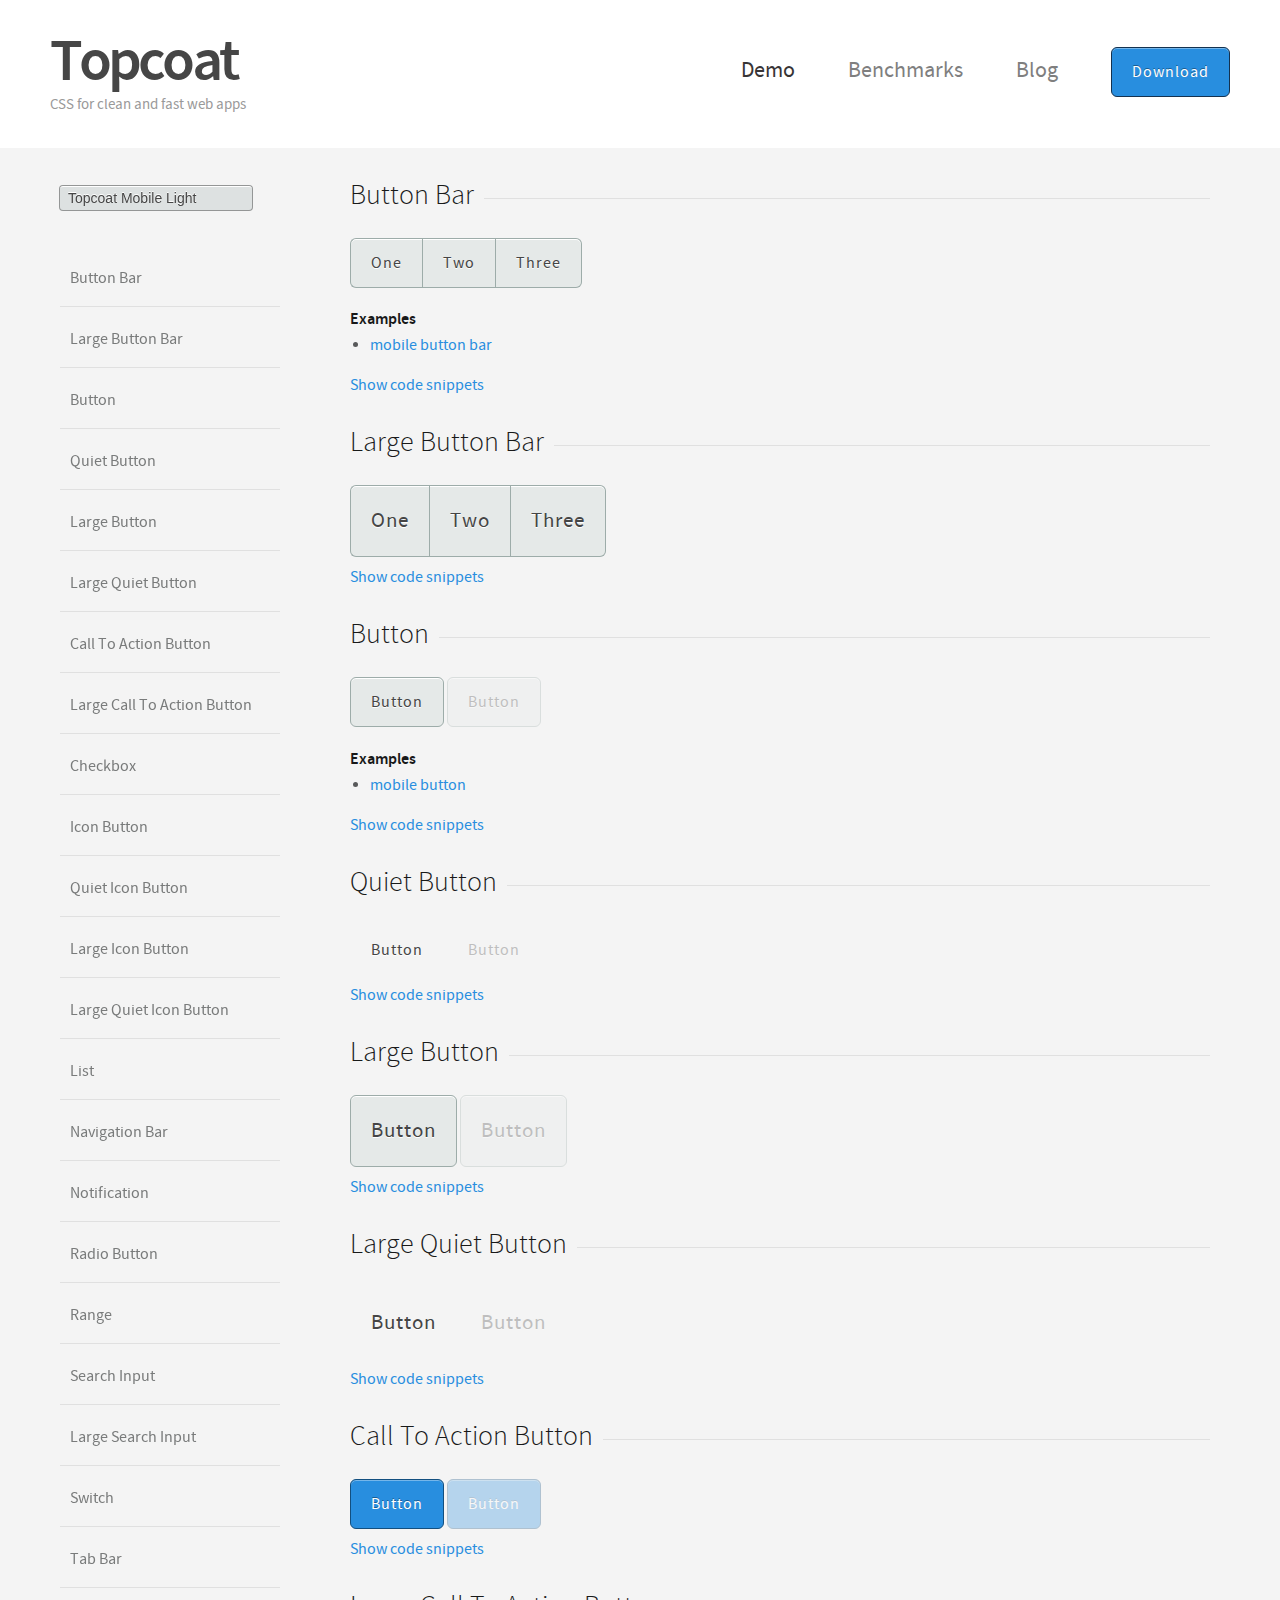
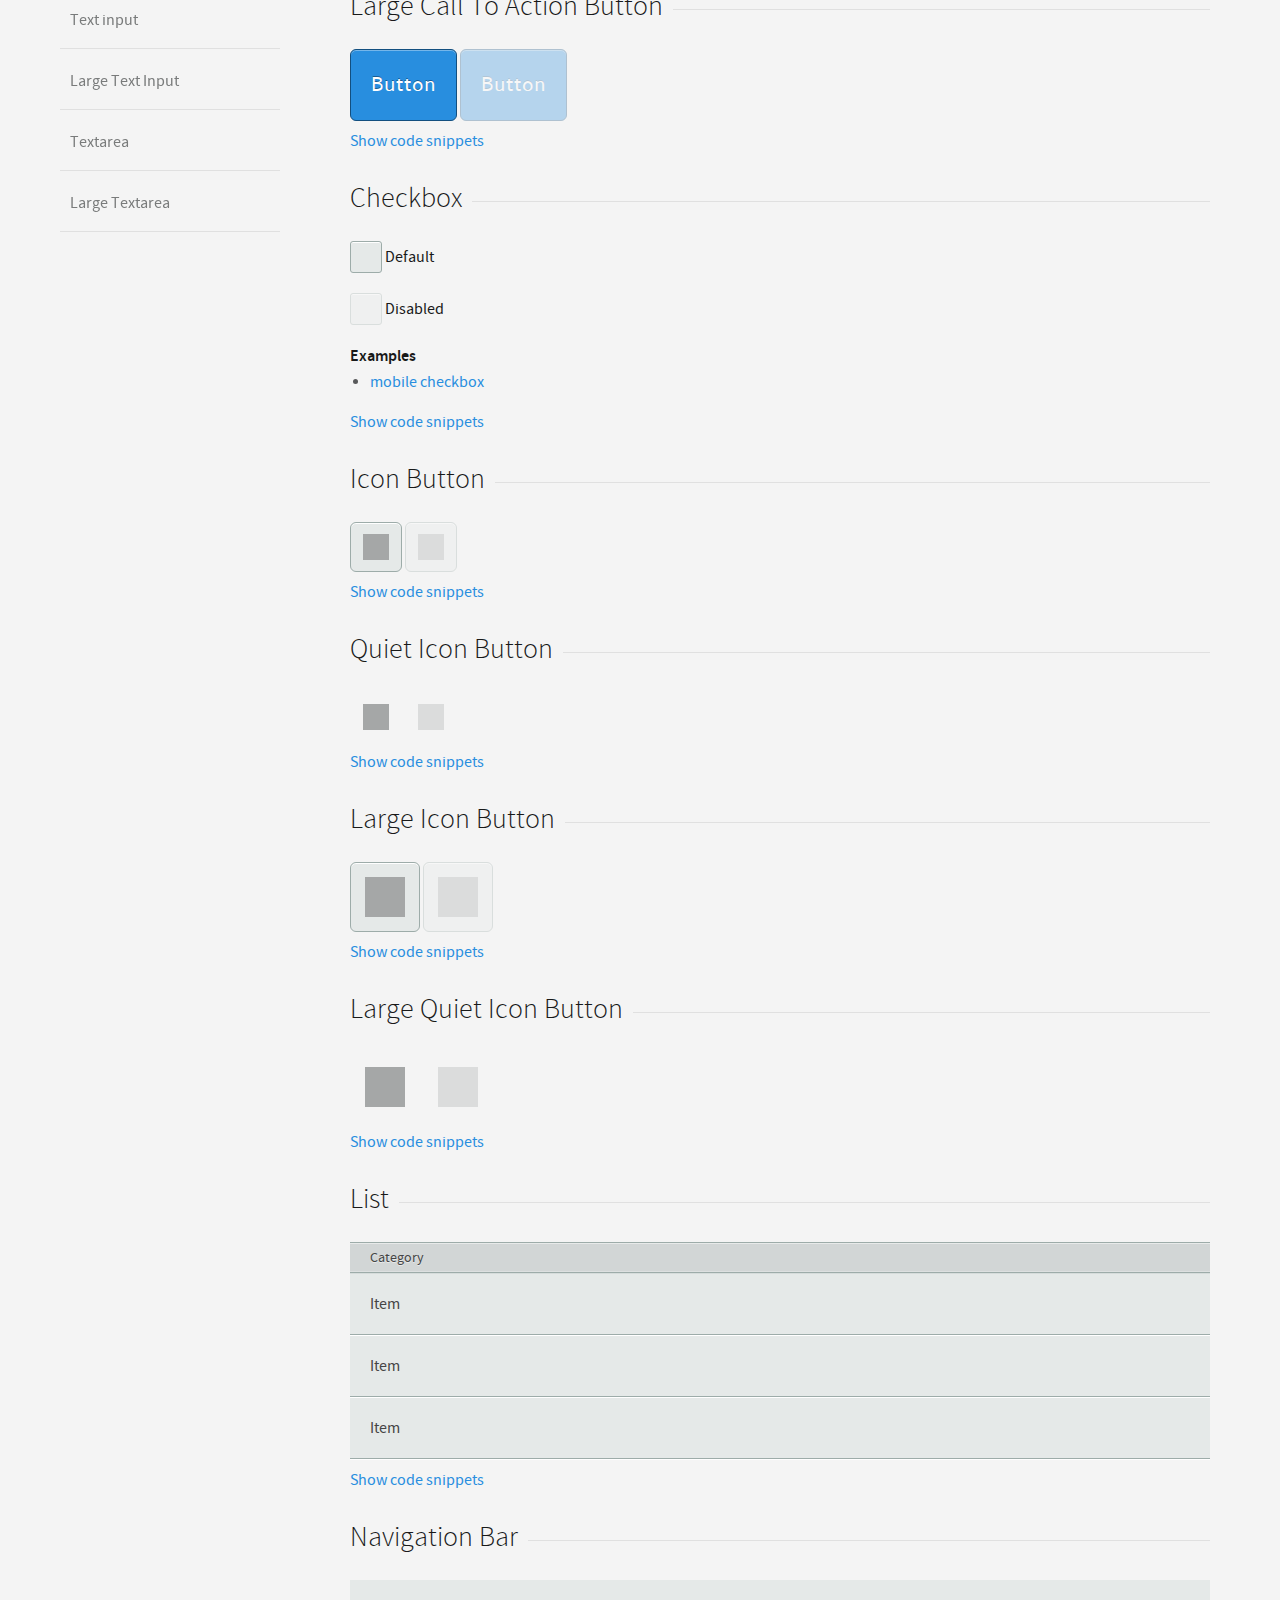
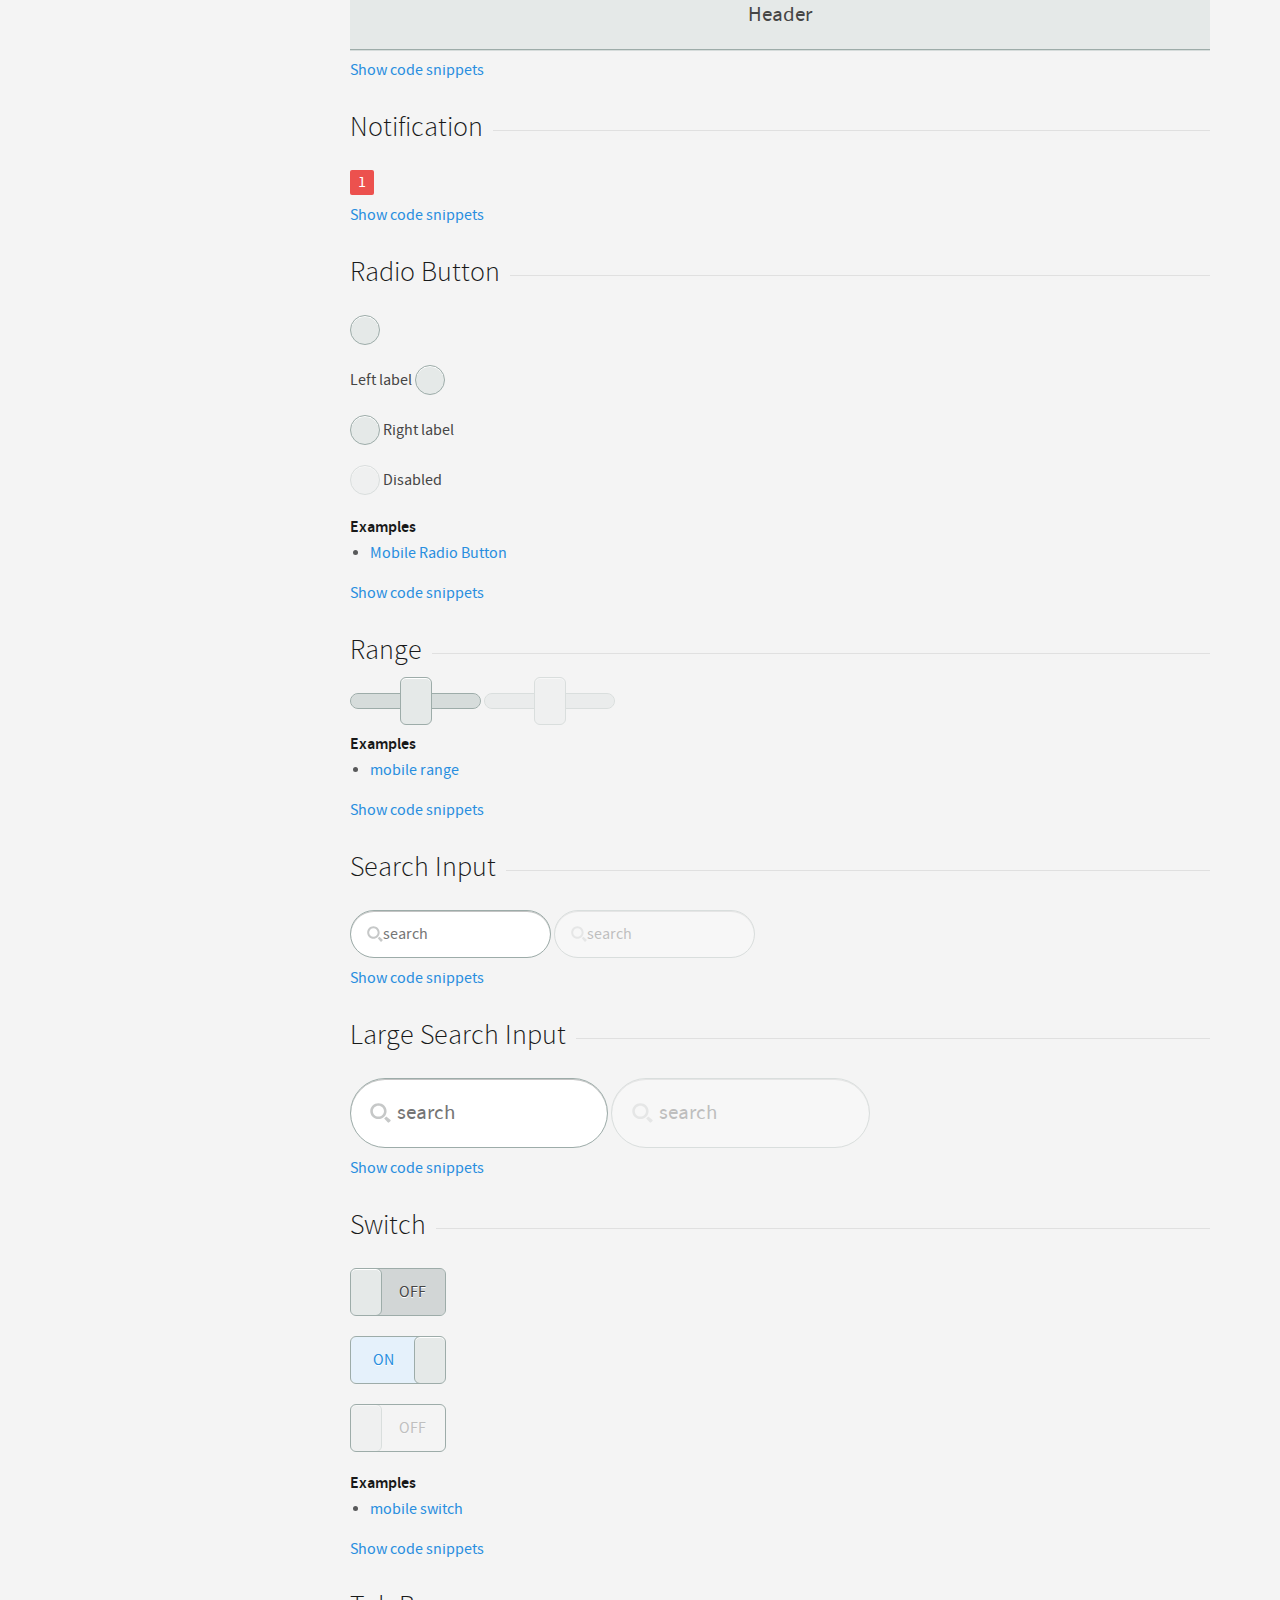
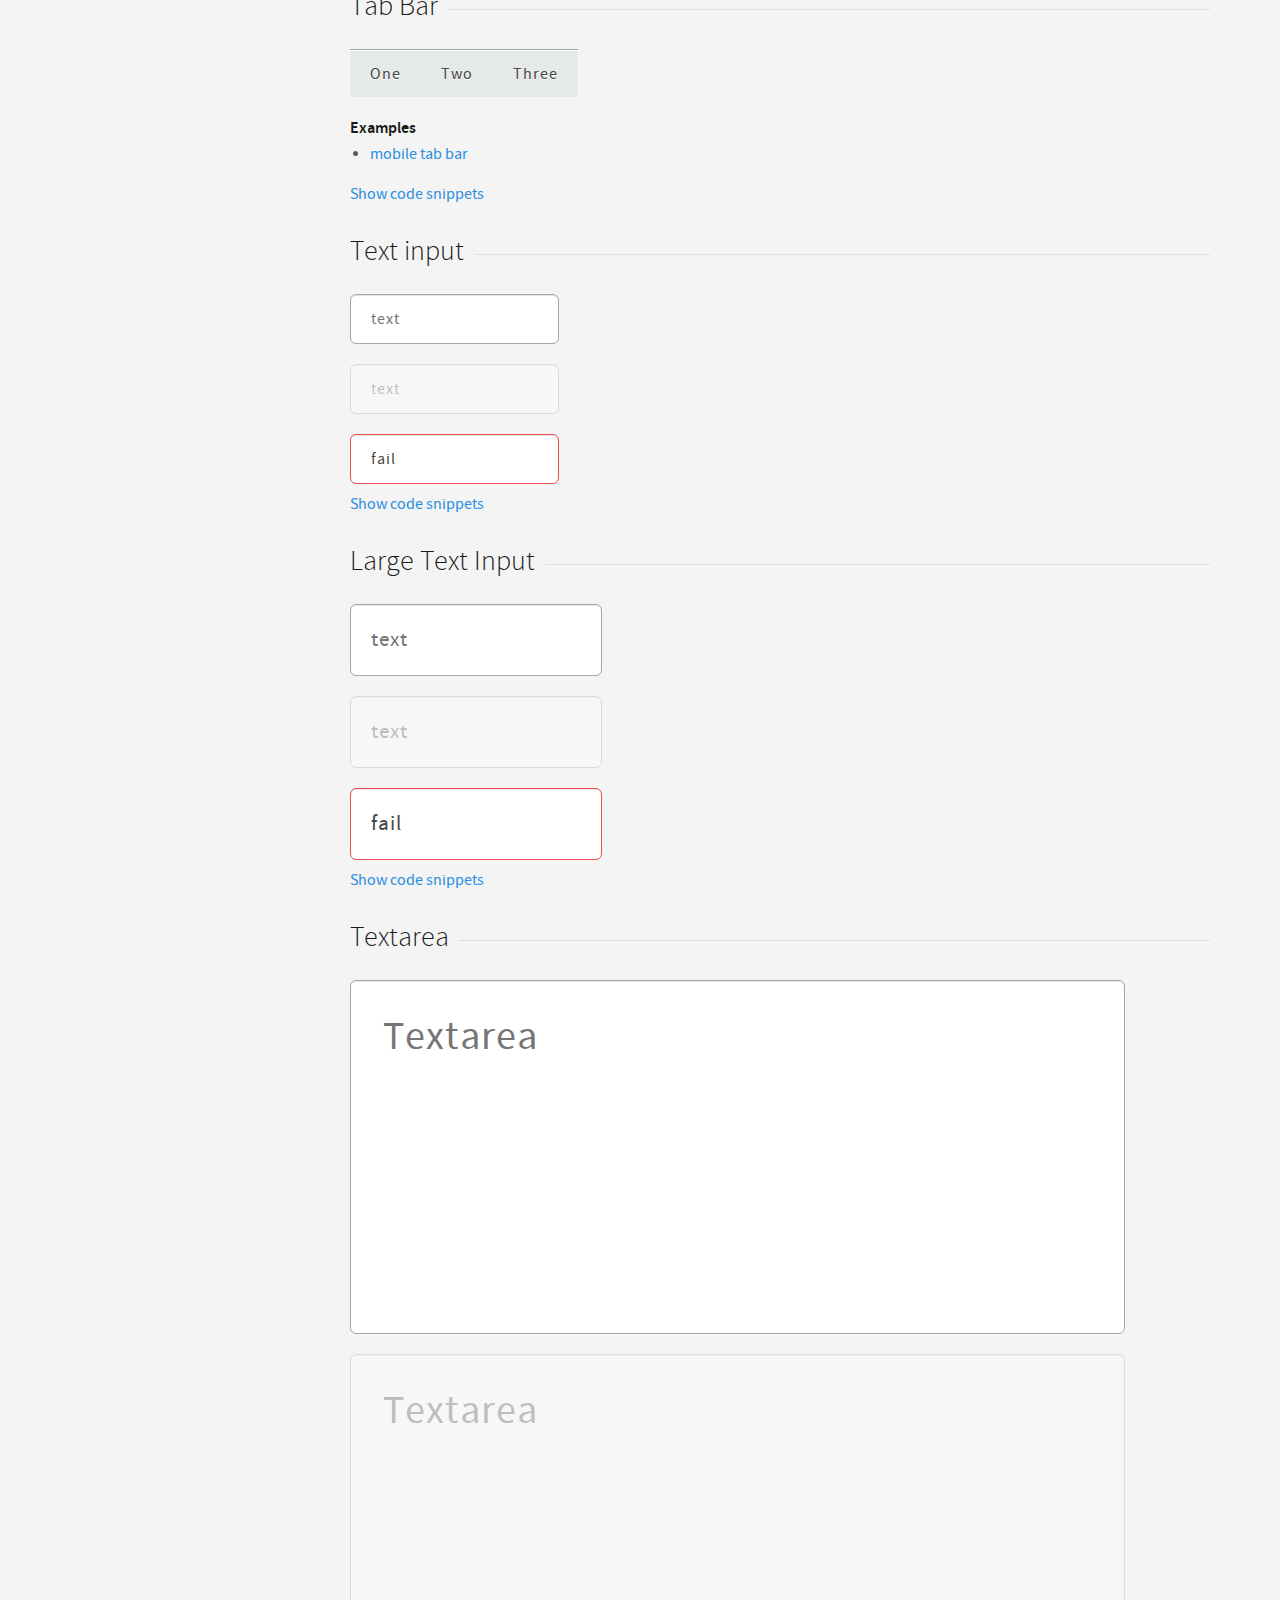
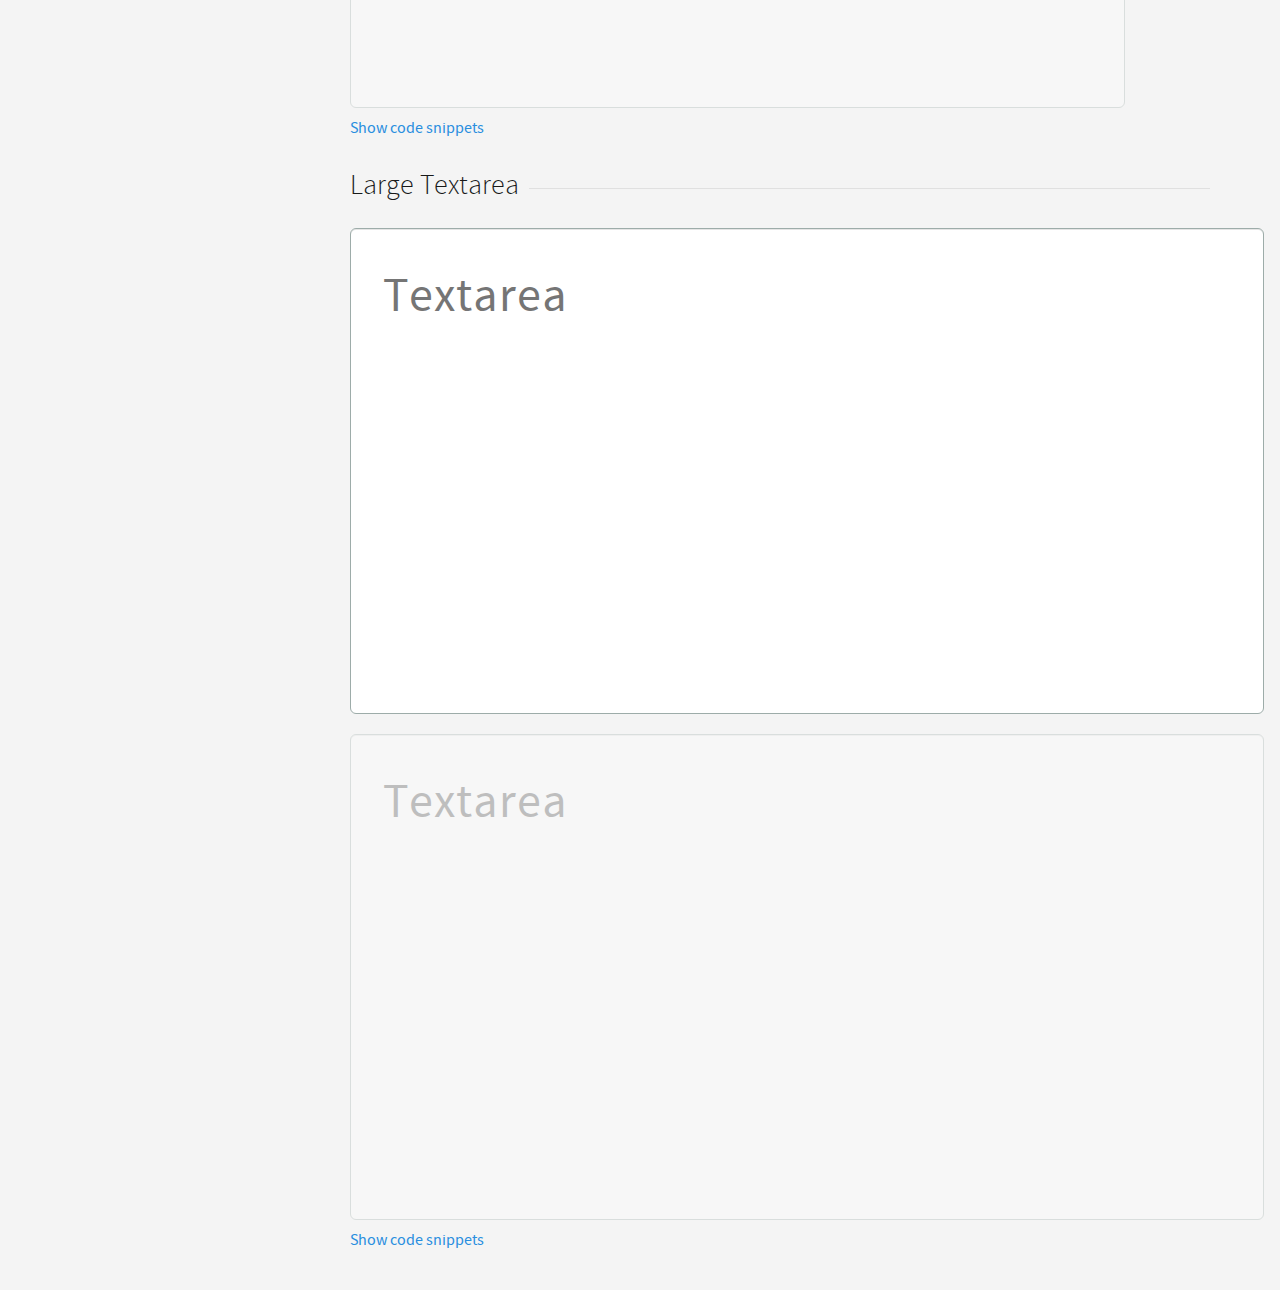
<file: demo/topcoat-mobile-light.html>
<!DOCTYPE html>
<html>
  <head>
    <meta charset="utf-8">
    <meta http-equiv="X-UA-Compatible" content="IE=edge,chrome=1">
    <title>Topcoat</title>
    <meta name="viewport" content="user-scalable=no,initial-scale = 1.0,maximum-scale = 1.0">
    <link rel="stylesheet" type="text/css" href="fonts/stylesheet.css">
    <link rel="stylesheet" type="text/css" href="../css/topcoat-mobile-light.css">
    <link rel="stylesheet" type="text/css" href="css/main.css">
    <link rel="stylesheet" type="text/css" href="css/brackets.css"><!--[if lt IE 9]>
    <script src="//html5shiv.googlecode.com/svn/trunk/html5.js"></script><![endif]-->
  </head>
  <body class="light">
    <div id="wrapper">
      <div class="max-width">
        <div id="sideNav">
          <nav class="site">
            <ul>
              <li><a href="http://topcoat.io">Home</a></li>
              <li class="selected"><a href="http://topcoat.io/topcoat">Demo</a></li>
              <li><a href="http://bench.topcoat.io/">Benchmarks</a></li>
              <li><a href="http://topcoat.io/blog">Blog</a></li>
            </ul>
          </nav>
          <div class="combo">
            <select class="docNav">
              <option value="index.html">Topcoat Desktop Dark</option>
              <option value="topcoat-desktop-light.html">Topcoat Desktop Light</option>
              <option value="topcoat-mobile-dark.html">Topcoat Mobile Dark</option>
              <option value="topcoat-mobile-light.html" selected="selected">Topcoat Mobile Light</option>
            </select>
          </div>
          <div id="pageNav">
            <ul>
              <li><a href="#button-bar">Button Bar</a></li>
              <li><a href="#large-buttonbar">Large Button Bar</a></li>
              <li><a href="#button">Button</a></li>
              <li><a href="#quiet-button">Quiet Button</a></li>
              <li><a href="#large-button">Large Button</a></li>
              <li><a href="#large-quietbutton">Large Quiet Button</a></li>
              <li><a href="#call-toaction button">Call To Action Button</a></li>
              <li><a href="#large-callto action button">Large Call To Action Button</a></li>
              <li><a href="#checkbox">Checkbox</a></li>
              <li><a href="#icon-button">Icon Button</a></li>
              <li><a href="#quiet-iconbutton">Quiet Icon Button</a></li>
              <li><a href="#large-iconbutton">Large Icon Button</a></li>
              <li><a href="#large-quieticon button">Large Quiet Icon Button</a></li>
              <li><a href="#list">List</a></li>
              <li><a href="#navigation-bar">Navigation Bar</a></li>
              <li><a href="#notification">Notification</a></li>
              <li><a href="#radio-button">Radio Button</a></li>
              <li><a href="#range">Range</a></li>
              <li><a href="#search-input">Search Input</a></li>
              <li><a href="#large-searchinput">Large Search Input</a></li>
              <li><a href="#switch">Switch</a></li>
              <li><a href="#tab-bar">Tab Bar</a></li>
              <li><a href="#text-input">Text input</a></li>
              <li><a href="#large-textinput">Large Text Input</a></li>
              <li><a href="#textarea">Textarea</a></li>
              <li><a href="#large-textarea">Large Textarea</a></li>
            </ul>
          </div>
        </div>
      </div>
      <div id="site">
        <header id="main-header">
          <div class="max-width">
            <hgroup>
              <h1><a href="http://topcoat.io">Topcoat</a></h1>
              <p>CSS for clean and fast web apps</p>
            </hgroup>
            <nav>
              <ul>
                <li class="selected"><a href="http://topcoat.io/topcoat">Demo</a></li>
                <li><a href="http://bench.topcoat.io/">Benchmarks</a></li>
                <li><a href="http://topcoat.io/blog">Blog</a></li>
                <li><a id="download-btn" href="https://github.com/topcoat/topcoat/archive/v0.8.0.zip" onclick="_gaq.push(['_trackEvent', 'download', 'click',,, false]);">Download</a></li>
              </ul>
            </nav><a id="slide-menu-button" class="topcoat-icon-button--large--quiet"><span class="topcoat-icon--large topcoat-icon--menu-stack"></span></a>
          </div>
        </header>
        <div id="content" class="max-width">
          <article id="button-bar" class="component">
            <header>
              <h2>Button Bar</h2>
            </header>
            <section class="component"><div class="topcoat-button-bar">  <div class="topcoat-button-bar__item">    <button class="topcoat-button-bar__button">One</button>  </div>  <div class="topcoat-button-bar__item">    <button class="topcoat-button-bar__button">Two</button>  </div>  <div class="topcoat-button-bar__item">    <button class="topcoat-button-bar__button">Three</button>  </div></div></section>
            <section class="examples">
              <h4>Examples</h4>
              <ul>
                <li><a href="http://codepen.io/Topcoat/pen/kdKyg">mobile button bar</a></li>
              </ul>
            </section>
            <footer>
              <div class="showcode"><a href="#">Show code snippets</a></div>
              <section class="code">
                <div>
                  <h3>HTML</h3>
                  <pre class="html"><code data-language="html">&lt;div class=&quot;topcoat-button-bar&quot;&gt;  &lt;div class=&quot;topcoat-button-bar__item&quot;&gt;    &lt;button class=&quot;topcoat-button-bar__button&quot;&gt;One&lt;/button&gt;  &lt;/div&gt;  &lt;div class=&quot;topcoat-button-bar__item&quot;&gt;    &lt;button class=&quot;topcoat-button-bar__button&quot;&gt;Two&lt;/button&gt;  &lt;/div&gt;  &lt;div class=&quot;topcoat-button-bar__item&quot;&gt;    &lt;button class=&quot;topcoat-button-bar__button&quot;&gt;Three&lt;/button&gt;  &lt;/div&gt;&lt;/div&gt;</code></pre>
                </div>
                <div>
                  <h3>CSS</h3>
                  <pre class="css"><code data-language="css">
.topcoat-button-bar &gt; .topcoat-button-bar__item:first-child {
  border-top-left-radius: 6px;
  border-bottom-left-radius: 6px;
}

.topcoat-button-bar &gt; .topcoat-button-bar__item:last-child {
  border-top-right-radius: 6px;
  border-bottom-right-radius: 6px;
}

.topcoat-button-bar__item:first-child &gt; .topcoat-button-bar__button,
.topcoat-button-bar__item:first-child &gt; .topcoat-button-bar__button--large {
  border-right: none;
}

.topcoat-button-bar__item:last-child &gt; .topcoat-button-bar__button,
.topcoat-button-bar__item:last-child &gt; .topcoat-button-bar__button--large {
  border-left: none;
}

.topcoat-button-bar__button {
  border-radius: inherit;
}

.topcoat-button-bar__button:focus,
.topcoat-button-bar__button--large:focus {
  z-index: 1;
}
</code></pre>
                </div>
              </section>
            </footer>
          </article>
          <article id="large-buttonbar" class="component">
            <header>
              <h2>Large Button Bar</h2>
            </header>
            <section class="component"><div class="topcoat-button-bar">  <div class="topcoat-button-bar__item">    <button class="topcoat-button-bar__button--large">One</button>  </div>  <div class="topcoat-button-bar__item">    <button class="topcoat-button-bar__button--large">Two</button>  </div>  <div class="topcoat-button-bar__item">    <button class="topcoat-button-bar__button--large">Three</button>  </div></div></section>
            <footer>
              <div class="showcode"><a href="#">Show code snippets</a></div>
              <section class="code">
                <div>
                  <h3>HTML</h3>
                  <pre class="html"><code data-language="html">&lt;div class=&quot;topcoat-button-bar&quot;&gt;  &lt;div class=&quot;topcoat-button-bar__item&quot;&gt;    &lt;button class=&quot;topcoat-button-bar__button--large&quot;&gt;One&lt;/button&gt;  &lt;/div&gt;  &lt;div class=&quot;topcoat-button-bar__item&quot;&gt;    &lt;button class=&quot;topcoat-button-bar__button--large&quot;&gt;Two&lt;/button&gt;  &lt;/div&gt;  &lt;div class=&quot;topcoat-button-bar__item&quot;&gt;    &lt;button class=&quot;topcoat-button-bar__button--large&quot;&gt;Three&lt;/button&gt;  &lt;/div&gt;&lt;/div&gt;</code></pre>
                </div>
                <div>
                  <h3>CSS</h3>
                  <pre class="css"><code data-language="css">
.topcoat-button-bar__button--large {
  border-radius: inherit;
}

/**
*
* Copyright 2012 Adobe Systems Inc.;
*
* Licensed under the Apache License, Version 2.0 (the &quot;License&quot;);
* you may not use this file except in compliance with the License.
* You may obtain a copy of the License at
*
* http://www.apache.org/licenses/LICENSE-2.0
*
* Unless required by applicable law or agreed to in writing, software
* distributed under the License is distributed on an &quot;AS IS&quot; BASIS,
* WITHOUT WARRANTIES OR CONDITIONS OF ANY KIND, either express or implied.
* See the License for the specific language governing permissions and
* limitations under the License.
*
*/

.button {
  position: relative;
  display: inline-block;
  vertical-align: top;
  -moz-box-sizing: border-box;
  box-sizing: border-box;
  background-clip: padding-box;
  padding: 0;
  margin: 0;
  font: inherit;
  color: inherit;
  background: transparent;
  border: none;
  cursor: default;
  -webkit-user-select: none;
  -moz-user-select: none;
  -ms-user-select: none;
  user-select: none;
  text-overflow: ellipsis;
  white-space: nowrap;
  overflow: hidden;
  text-decoration: none;
}

.button--quiet {
  background: transparent;
  border: 1px solid transparent;
  box-shadow: none;
}

.button--disabled {
  opacity: 0.3;
  cursor: default;
  pointer-events: none;
}

/**
*
* Copyright 2012 Adobe Systems Inc.;
*
* Licensed under the Apache License, Version 2.0 (the &quot;License&quot;);
* you may not use this file except in compliance with the License.
* You may obtain a copy of the License at
*
* http://www.apache.org/licenses/LICENSE-2.0
*
* Unless required by applicable law or agreed to in writing, software
* distributed under the License is distributed on an &quot;AS IS&quot; BASIS,
* WITHOUT WARRANTIES OR CONDITIONS OF ANY KIND, either express or implied.
* See the License for the specific language governing permissions and
* limitations under the License.
*
*/

/**
*
* Copyright 2012 Adobe Systems Inc.;
*
* Licensed under the Apache License, Version 2.0 (the &quot;License&quot;);
* you may not use this file except in compliance with the License.
* You may obtain a copy of the License at
*
* http://www.apache.org/licenses/LICENSE-2.0
*
* Unless required by applicable law or agreed to in writing, software
* distributed under the License is distributed on an &quot;AS IS&quot; BASIS,
* WITHOUT WARRANTIES OR CONDITIONS OF ANY KIND, either express or implied.
* See the License for the specific language governing permissions and
* limitations under the License.
*
*/

/**
*
* Copyright 2012 Adobe Systems Inc.;
*
* Licensed under the Apache License, Version 2.0 (the &quot;License&quot;);
* you may not use this file except in compliance with the License.
* You may obtain a copy of the License at
*
* http://www.apache.org/licenses/LICENSE-2.0
*
* Unless required by applicable law or agreed to in writing, software
* distributed under the License is distributed on an &quot;AS IS&quot; BASIS,
* WITHOUT WARRANTIES OR CONDITIONS OF ANY KIND, either express or implied.
* See the License for the specific language governing permissions and
* limitations under the License.
*
*/

.button,
.topcoat-button,
.topcoat-button--quiet,
.topcoat-button--large,
.topcoat-button--large--quiet,
.topcoat-button--cta,
.topcoat-button--large--cta {
  position: relative;
  display: inline-block;
  vertical-align: top;
  -moz-box-sizing: border-box;
  box-sizing: border-box;
  background-clip: padding-box;
  padding: 0;
  margin: 0;
  font: inherit;
  color: inherit;
  background: transparent;
  border: none;
  cursor: default;
  -webkit-user-select: none;
  -moz-user-select: none;
  -ms-user-select: none;
  user-select: none;
  text-overflow: ellipsis;
  white-space: nowrap;
  overflow: hidden;
  text-decoration: none;
}

.button--quiet {
  background: transparent;
  border: 1px solid transparent;
  box-shadow: none;
}

.button--disabled,
.topcoat-button:disabled,
.topcoat-button--quiet:disabled,
.topcoat-button--large:disabled,
.topcoat-button--large--quiet:disabled,
.topcoat-button--cta:disabled,
.topcoat-button--large--cta:disabled {
  opacity: 0.3;
  cursor: default;
  pointer-events: none;
}
</code></pre>
                </div>
              </section>
            </footer>
          </article>
          <article id="button" class="component">
            <header>
              <h2>Button</h2>
            </header>
            <section class="component"><button class="topcoat-button">Button</button><button class="topcoat-button" disabled>Button</button></section>
            <section class="examples">
              <h4>Examples</h4>
              <ul>
                <li><a href="http://codepen.io/Topcoat/pen/DpKtf">mobile button</a></li>
              </ul>
            </section>
            <footer>
              <div class="showcode"><a href="#">Show code snippets</a></div>
              <section class="code">
                <div>
                  <h3>HTML</h3>
                  <pre class="html"><code data-language="html">&lt;button class=&quot;topcoat-button&quot;&gt;Button&lt;/button&gt;&lt;button class=&quot;topcoat-button&quot; disabled&gt;Button&lt;/button&gt;</code></pre>
                </div>
                <div>
                  <h3>CSS</h3>
                  <pre class="css"><code data-language="css">
.topcoat-button,
.topcoat-button--quiet,
.topcoat-button--large,
.topcoat-button--large--quiet,
.topcoat-button--cta,
.topcoat-button--large--cta {
  padding: 0 1.25rem;
  font-size: 16px;
  line-height: 3rem;
  letter-spacing: 1px;
  color: #454545;
  text-shadow: 0 1px #fff;
  vertical-align: top;
  background-color: #e5e9e8;
  box-shadow: inset 0 1px #fff;
  border: 1px solid #9daca9;
  border-radius: 6px;
}

.topcoat-button:hover,
.topcoat-button--quiet:hover,
.topcoat-button--large:hover,
.topcoat-button--large--quiet:hover {
  background-color: #eff1f1;
}

.topcoat-button:focus,
.topcoat-button--quiet:focus,
.topcoat-button--quiet:hover:focus,
.topcoat-button--large:focus,
.topcoat-button--large--quiet:focus,
.topcoat-button--large--quiet:hover:focus,
.topcoat-button--cta:focus,
.topcoat-button--large--cta:focus {
  border: 1px solid #0036ff;
  box-shadow: inset 0 1px rgba(255,255,255,0.36), 0 0 0 2px #6fb5f1;
  outline: 0;
}

.topcoat-button:active,
.topcoat-button--large:active {
  border: 1px solid #9daca9;
  background-color: #d2d6d6;
  box-shadow: inset 0 1px rgba(0,0,0,0.1);
}
</code></pre>
                </div>
              </section>
            </footer>
          </article>
          <article id="quiet-button" class="component">
            <header>
              <h2>Quiet Button</h2>
            </header>
            <section class="component"><button class="topcoat-button--quiet">Button</button><button class="topcoat-button--quiet" disabled>Button</button></section>
            <footer>
              <div class="showcode"><a href="#">Show code snippets</a></div>
              <section class="code">
                <div>
                  <h3>HTML</h3>
                  <pre class="html"><code data-language="html">&lt;button class=&quot;topcoat-button--quiet&quot;&gt;Button&lt;/button&gt;&lt;button class=&quot;topcoat-button--quiet&quot; disabled&gt;Button&lt;/button&gt;</code></pre>
                </div>
                <div>
                  <h3>CSS</h3>
                  <pre class="css"><code data-language="css">
.topcoat-button--quiet {
  background: transparent;
  border: 1px solid transparent;
  box-shadow: none;
}

.topcoat-button--quiet:hover,
.topcoat-button--large--quiet:hover {
  text-shadow: 0 1px #fff;
  border: 1px solid #9daca9;
  box-shadow: inset 0 1px #fff;
}

.topcoat-button--quiet:active,
.topcoat-button--quiet:focus:active,
.topcoat-button--large--quiet:active,
.topcoat-button--large--quiet:focus:active {
  color: #454545;
  text-shadow: 0 1px #fff;
  background-color: #d2d6d6;
  border: 1px solid #9daca9;
  box-shadow: inset 0 1px rgba(0,0,0,0.1);
}
</code></pre>
                </div>
              </section>
            </footer>
          </article>
          <article id="large-button" class="component">
            <header>
              <h2>Large Button</h2>
            </header>
            <section class="component"><button class="topcoat-button--large" >Button</button><button class="topcoat-button--large" disabled>Button</button></section>
            <footer>
              <div class="showcode"><a href="#">Show code snippets</a></div>
              <section class="code">
                <div>
                  <h3>HTML</h3>
                  <pre class="html"><code data-language="html">&lt;button class=&quot;topcoat-button--large&quot; &gt;Button&lt;/button&gt;&lt;button class=&quot;topcoat-button--large&quot; disabled&gt;Button&lt;/button&gt;</code></pre>
                </div>
                <div>
                  <h3>CSS</h3>
                  <pre class="css"><code data-language="css">
.topcoat-button--large,
.topcoat-button--large--quiet {
  font-size: 1.3rem;
  font-weight: 400;
  line-height: 4.375rem;
  padding: 0 1.25rem;
}
</code></pre>
                </div>
              </section>
            </footer>
          </article>
          <article id="large-quietbutton" class="component">
            <header>
              <h2>Large Quiet Button</h2>
            </header>
            <section class="component"><button class="topcoat-button--large--quiet" >Button</button><button class="topcoat-button--large--quiet" disabled>Button</button></section>
            <footer>
              <div class="showcode"><a href="#">Show code snippets</a></div>
              <section class="code">
                <div>
                  <h3>HTML</h3>
                  <pre class="html"><code data-language="html">&lt;button class=&quot;topcoat-button--large--quiet&quot; &gt;Button&lt;/button&gt;&lt;button class=&quot;topcoat-button--large--quiet&quot; disabled&gt;Button&lt;/button&gt;</code></pre>
                </div>
                <div>
                  <h3>CSS</h3>
                  <pre class="css"><code data-language="css">
.topcoat-button--large--quiet {
  background: transparent;
  border: 1px solid transparent;
  box-shadow: none;
}
</code></pre>
                </div>
              </section>
            </footer>
          </article>
          <article id="call-toaction button" class="component">
            <header>
              <h2>Call To Action Button</h2>
            </header>
            <section class="component"><button class="topcoat-button--cta" >Button</button><button class="topcoat-button--cta" disabled>Button</button></section>
            <footer>
              <div class="showcode"><a href="#">Show code snippets</a></div>
              <section class="code">
                <div>
                  <h3>HTML</h3>
                  <pre class="html"><code data-language="html">&lt;button class=&quot;topcoat-button--cta&quot; &gt;Button&lt;/button&gt;&lt;button class=&quot;topcoat-button--cta&quot; disabled&gt;Button&lt;/button&gt;</code></pre>
                </div>
                <div>
                  <h3>CSS</h3>
                  <pre class="css"><code data-language="css">
.topcoat-button--cta,
.topcoat-button--large--cta {
  border: 1px solid #134f7f;
  background-color: #288edf;
  box-shadow: inset 0 1px rgba(255,255,255,0.36);
  color: #fff;
  font-weight: 500;
  text-shadow: 0 -1px rgba(0,0,0,0.36);
}

.topcoat-button--cta:hover,
.topcoat-button--large--cta:hover {
  background-color: #4ca1e4;
}

.topcoat-button--cta:active,
.topcoat-button--large--cta:active {
  background-color: #1e7dc8;
  box-shadow: inset 0 1px rgba(0,0,0,0.12);
}
</code></pre>
                </div>
              </section>
            </footer>
          </article>
          <article id="large-callto action button" class="component">
            <header>
              <h2>Large Call To Action Button</h2>
            </header>
            <section class="component"><button class="topcoat-button--large--cta" >Button</button><button class="topcoat-button--large--cta" disabled>Button</button></section>
            <footer>
              <div class="showcode"><a href="#">Show code snippets</a></div>
              <section class="code">
                <div>
                  <h3>HTML</h3>
                  <pre class="html"><code data-language="html">&lt;button class=&quot;topcoat-button--large--cta&quot; &gt;Button&lt;/button&gt;&lt;button class=&quot;topcoat-button--large--cta&quot; disabled&gt;Button&lt;/button&gt;</code></pre>
                </div>
                <div>
                  <h3>CSS</h3>
                  <pre class="css"><code data-language="css">
.topcoat-button--large--cta {
  font-size: 1.3rem;
  font-weight: 400;
  line-height: 4.375rem;
  padding: 0 1.25rem;
}

/**
*
* Copyright 2012 Adobe Systems Inc.;
*
* Licensed under the Apache License, Version 2.0 (the &quot;License&quot;);
* you may not use this file except in compliance with the License.
* You may obtain a copy of the License at
*
* http://www.apache.org/licenses/LICENSE-2.0
*
* Unless required by applicable law or agreed to in writing, software
* distributed under the License is distributed on an &quot;AS IS&quot; BASIS,
* WITHOUT WARRANTIES OR CONDITIONS OF ANY KIND, either express or implied.
* See the License for the specific language governing permissions and
* limitations under the License.
*
*/

input[type=&quot;checkbox&quot;] {
  position: absolute;
  overflow: hidden;
  padding: 0;
  border: 0;
  opacity: 0.001;
  z-index: 1;
  vertical-align: top;
  outline: none;
}

.checkbox {
  -moz-box-sizing: border-box;
  box-sizing: border-box;
  background-clip: padding-box;
  position: relative;
  display: inline-block;
  vertical-align: top;
  cursor: default;
  -webkit-user-select: none;
  -moz-user-select: none;
  -ms-user-select: none;
  user-select: none;
}

.checkbox__label {
  position: relative;
  display: inline-block;
  vertical-align: top;
  cursor: default;
  -webkit-user-select: none;
  -moz-user-select: none;
  -ms-user-select: none;
  user-select: none;
}

.checkbox--disabled {
  opacity: 0.3;
  cursor: default;
  pointer-events: none;
}

.checkbox:before,
.checkbox:after {
  content: '';
  position: absolute;
}

.checkbox:before {
  -moz-box-sizing: border-box;
  box-sizing: border-box;
  background-clip: padding-box;
}

/**
*
* Copyright 2012 Adobe Systems Inc.;
*
* Licensed under the Apache License, Version 2.0 (the &quot;License&quot;);
* you may not use this file except in compliance with the License.
* You may obtain a copy of the License at
*
* http://www.apache.org/licenses/LICENSE-2.0
*
* Unless required by applicable law or agreed to in writing, software
* distributed under the License is distributed on an &quot;AS IS&quot; BASIS,
* WITHOUT WARRANTIES OR CONDITIONS OF ANY KIND, either express or implied.
* See the License for the specific language governing permissions and
* limitations under the License.
*
*/

/**
*
* Copyright 2012 Adobe Systems Inc.;
*
* Licensed under the Apache License, Version 2.0 (the &quot;License&quot;);
* you may not use this file except in compliance with the License.
* You may obtain a copy of the License at
*
* http://www.apache.org/licenses/LICENSE-2.0
*
* Unless required by applicable law or agreed to in writing, software
* distributed under the License is distributed on an &quot;AS IS&quot; BASIS,
* WITHOUT WARRANTIES OR CONDITIONS OF ANY KIND, either express or implied.
* See the License for the specific language governing permissions and
* limitations under the License.
*
*/

/**
*
* Copyright 2012 Adobe Systems Inc.;
*
* Licensed under the Apache License, Version 2.0 (the &quot;License&quot;);
* you may not use this file except in compliance with the License.
* You may obtain a copy of the License at
*
* http://www.apache.org/licenses/LICENSE-2.0
*
* Unless required by applicable law or agreed to in writing, software
* distributed under the License is distributed on an &quot;AS IS&quot; BASIS,
* WITHOUT WARRANTIES OR CONDITIONS OF ANY KIND, either express or implied.
* See the License for the specific language governing permissions and
* limitations under the License.
*
*/

input[type=&quot;checkbox&quot;] {
  position: absolute;
  overflow: hidden;
  padding: 0;
  border: 0;
  opacity: 0.001;
  z-index: 1;
  vertical-align: top;
  outline: none;
}

.checkbox,
.topcoat-checkbox__checkmark {
  -moz-box-sizing: border-box;
  box-sizing: border-box;
  background-clip: padding-box;
  position: relative;
  display: inline-block;
  vertical-align: top;
  cursor: default;
  -webkit-user-select: none;
  -moz-user-select: none;
  -ms-user-select: none;
  user-select: none;
}

.checkbox__label,
.topcoat-checkbox {
  position: relative;
  display: inline-block;
  vertical-align: top;
  cursor: default;
  -webkit-user-select: none;
  -moz-user-select: none;
  -ms-user-select: none;
  user-select: none;
}

.checkbox--disabled,
input[type=&quot;checkbox&quot;]:disabled + .topcoat-checkbox__checkmark {
  opacity: 0.3;
  cursor: default;
  pointer-events: none;
}

.checkbox:before,
.checkbox:after,
.topcoat-checkbox__checkmark:before,
.topcoat-checkbox__checkmark:after {
  content: '';
  position: absolute;
}

.checkbox:before,
.topcoat-checkbox__checkmark:before {
  -moz-box-sizing: border-box;
  box-sizing: border-box;
  background-clip: padding-box;
}
</code></pre>
                </div>
              </section>
            </footer>
          </article>
          <article id="checkbox" class="component">
            <header>
              <h2>Checkbox</h2>
            </header>
            <section class="component"><label class="topcoat-checkbox">  <input type="checkbox">  <div class="topcoat-checkbox__checkmark"></div>  Default</label><br><br><label class="topcoat-checkbox">  <input type="checkbox" disabled>  <div class="topcoat-checkbox__checkmark"></div>  Disabled</label></section>
            <section class="examples">
              <h4>Examples</h4>
              <ul>
                <li><a href="http://codepen.io/Topcoat/pen/piHcs">mobile checkbox</a></li>
              </ul>
            </section>
            <footer>
              <div class="showcode"><a href="#">Show code snippets</a></div>
              <section class="code">
                <div>
                  <h3>HTML</h3>
                  <pre class="html"><code data-language="html">&lt;label class=&quot;topcoat-checkbox&quot;&gt;  &lt;input type=&quot;checkbox&quot;&gt;  &lt;div class=&quot;topcoat-checkbox__checkmark&quot;&gt;&lt;/div&gt;  Default&lt;/label&gt;&lt;br&gt;&lt;br&gt;&lt;label class=&quot;topcoat-checkbox&quot;&gt;  &lt;input type=&quot;checkbox&quot; disabled&gt;  &lt;div class=&quot;topcoat-checkbox__checkmark&quot;&gt;&lt;/div&gt;  Disabled&lt;/label&gt;</code></pre>
                </div>
                <div>
                  <h3>CSS</h3>
                  <pre class="css"><code data-language="css">
.topcoat-checkbox__checkmark {
  height: 2rem;
}

input[type=&quot;checkbox&quot;] {
  height: 2rem;
  width: 2rem;
  margin-top: 0;
  margin-right: -2rem;
  margin-bottom: -2rem;
  margin-left: 0;
}

input[type=&quot;checkbox&quot;]:checked + .topcoat-checkbox__checkmark:after {
  opacity: 1;
}

.topcoat-checkbox {
  line-height: 2rem;
}

.topcoat-checkbox__checkmark:before {
  width: 2rem;
  height: 2rem;
  background: #e5e9e8;
  border: 1px solid #9daca9;
  border-radius: 3px;
  box-shadow: inset 0 1px #fff;
}

.topcoat-checkbox__checkmark {
  width: 2rem;
  height: 2rem;
}

.topcoat-checkbox__checkmark:after {
  top: 1px;
  left: 2px;
  opacity: 0;
  width: 28px;
  height: 11px;
  background: transparent;
  border: 7px solid #454545;
  border-width: 7px;
  border-top: none;
  border-right: none;
  border-radius: 2px;
  -webkit-transform: rotate(-50deg);
  -ms-transform: rotate(-50deg);
  transform: rotate(-50deg);
}

input[type=&quot;checkbox&quot;]:focus + .topcoat-checkbox__checkmark:before {
  border: 1px solid #0036ff;
  box-shadow: inset 0 1px rgba(255,255,255,0.36), 0 0 0 2px #6fb5f1;
}

input[type=&quot;checkbox&quot;]:active + .topcoat-checkbox__checkmark:before {
  border: 1px solid #9daca9;
  background-color: #d2d6d6;
  box-shadow: inset 0 1px rgba(0,0,0,0.1);
}

input[type=&quot;checkbox&quot;]:disabled:active + .topcoat-checkbox__checkmark:before {
  border: 1px solid #9daca9;
  background: #e5e9e8;
  box-shadow: inset 0 1px #fff;
}

/**
*
* Copyright 2012 Adobe Systems Inc.;
*
* Licensed under the Apache License, Version 2.0 (the &quot;License&quot;);
* you may not use this file except in compliance with the License.
* You may obtain a copy of the License at
*
* http://www.apache.org/licenses/LICENSE-2.0
*
* Unless required by applicable law or agreed to in writing, software
* distributed under the License is distributed on an &quot;AS IS&quot; BASIS,
* WITHOUT WARRANTIES OR CONDITIONS OF ANY KIND, either express or implied.
* See the License for the specific language governing permissions and
* limitations under the License.
*
*/

/**
*
* Copyright 2012 Adobe Systems Inc.;
*
* Licensed under the Apache License, Version 2.0 (the &quot;License&quot;);
* you may not use this file except in compliance with the License.
* You may obtain a copy of the License at
*
* http://www.apache.org/licenses/LICENSE-2.0
*
* Unless required by applicable law or agreed to in writing, software
* distributed under the License is distributed on an &quot;AS IS&quot; BASIS,
* WITHOUT WARRANTIES OR CONDITIONS OF ANY KIND, either express or implied.
* See the License for the specific language governing permissions and
* limitations under the License.
*
*/

.button,
.topcoat-icon-button,
.topcoat-icon-button--quiet,
.topcoat-icon-button--large,
.topcoat-icon-button--large--quiet {
  position: relative;
  display: inline-block;
  vertical-align: top;
  -moz-box-sizing: border-box;
  box-sizing: border-box;
  background-clip: padding-box;
  padding: 0;
  margin: 0;
  font: inherit;
  color: inherit;
  background: transparent;
  border: none;
  cursor: default;
  -webkit-user-select: none;
  -moz-user-select: none;
  -ms-user-select: none;
  user-select: none;
  text-overflow: ellipsis;
  white-space: nowrap;
  overflow: hidden;
  text-decoration: none;
}

.button--quiet {
  background: transparent;
  border: 1px solid transparent;
  box-shadow: none;
}

.button--disabled,
.topcoat-icon-button:disabled,
.topcoat-icon-button--quiet:disabled,
.topcoat-icon-button--large:disabled,
.topcoat-icon-button--large--quiet:disabled {
  opacity: 0.3;
  cursor: default;
  pointer-events: none;
}
</code></pre>
                </div>
              </section>
            </footer>
          </article>
          <article id="icon-button" class="component">
            <header>
              <h2>Icon Button</h2>
            </header>
            <section class="component"><button class="topcoat-icon-button">  <span class="topcoat-icon" style="background-color:#A5A7A7;"></span></button><button class="topcoat-icon-button" disabled>  <span class="topcoat-icon" style="background-color:#A5A7A7;"></span></button></section>
            <footer>
              <div class="showcode"><a href="#">Show code snippets</a></div>
              <section class="code">
                <div>
                  <h3>HTML</h3>
                  <pre class="html"><code data-language="html">&lt;button class=&quot;topcoat-icon-button&quot;&gt;  &lt;span class=&quot;topcoat-icon&quot; style=&quot;background-color:#A5A7A7;&quot;&gt;&lt;/span&gt;&lt;/button&gt;&lt;button class=&quot;topcoat-icon-button&quot; disabled&gt;  &lt;span class=&quot;topcoat-icon&quot; style=&quot;background-color:#A5A7A7;&quot;&gt;&lt;/span&gt;&lt;/button&gt;</code></pre>
                </div>
                <div>
                  <h3>CSS</h3>
                  <pre class="css"><code data-language="css">
.topcoat-icon-button,
.topcoat-icon-button--quiet,
.topcoat-icon-button--large,
.topcoat-icon-button--large--quiet {
  padding: 0 0.75rem;
  line-height: 3rem;
  letter-spacing: 1px;
  color: #454545;
  text-shadow: 0 1px #fff;
  vertical-align: baseline;
  background-color: #e5e9e8;
  box-shadow: inset 0 1px #fff;
  border: 1px solid #9daca9;
  border-radius: 6px;
}

.topcoat-icon-button:hover,
.topcoat-icon-button--quiet:hover,
.topcoat-icon-button--large:hover,
.topcoat-icon-button--large--quiet:hover {
  background-color: #eff1f1;
}

.topcoat-icon-button:focus,
.topcoat-icon-button--quiet:focus,
.topcoat-icon-button--quiet:hover:focus,
.topcoat-icon-button--large:focus,
.topcoat-icon-button--large--quiet:focus,
.topcoat-icon-button--large--quiet:hover:focus {
  border: 1px solid #0036ff;
  box-shadow: inset 0 1px rgba(255,255,255,0.36), 0 0 0 2px #6fb5f1;
  outline: 0;
}

.topcoat-icon-button:active,
.topcoat-icon-button--large:active {
  border: 1px solid #9daca9;
  background-color: #d2d6d6;
  box-shadow: inset 0 1px rgba(0,0,0,0.1);
}
</code></pre>
                </div>
              </section>
            </footer>
          </article>
          <article id="quiet-iconbutton" class="component">
            <header>
              <h2>Quiet Icon Button</h2>
            </header>
            <section class="component"><button class="topcoat-icon-button--quiet">  <span class="topcoat-icon" style="background-color:#A5A7A7;"></span></button><button class="topcoat-icon-button--quiet" disabled>  <span class="topcoat-icon" style="background-color:#A5A7A7;"></span></button></section>
            <footer>
              <div class="showcode"><a href="#">Show code snippets</a></div>
              <section class="code">
                <div>
                  <h3>HTML</h3>
                  <pre class="html"><code data-language="html">&lt;button class=&quot;topcoat-icon-button--quiet&quot;&gt;  &lt;span class=&quot;topcoat-icon&quot; style=&quot;background-color:#A5A7A7;&quot;&gt;&lt;/span&gt;&lt;/button&gt;&lt;button class=&quot;topcoat-icon-button--quiet&quot; disabled&gt;  &lt;span class=&quot;topcoat-icon&quot; style=&quot;background-color:#A5A7A7;&quot;&gt;&lt;/span&gt;&lt;/button&gt;</code></pre>
                </div>
                <div>
                  <h3>CSS</h3>
                  <pre class="css"><code data-language="css">
.topcoat-icon-button--quiet {
  background: transparent;
  border: 1px solid transparent;
  box-shadow: none;
}

.topcoat-icon-button--quiet:hover,
.topcoat-icon-button--large--quiet:hover {
  text-shadow: 0 1px #fff;
  border: 1px solid #9daca9;
  box-shadow: inset 0 1px #fff;
}

.topcoat-icon-button--quiet:active,
.topcoat-icon-button--quiet:focus:active,
.topcoat-icon-button--large--quiet:active,
.topcoat-icon-button--large--quiet:focus:active {
  color: #454545;
  text-shadow: 0 1px #fff;
  background-color: #d2d6d6;
  border: 1px solid #9daca9;
  box-shadow: inset 0 1px rgba(0,0,0,0.1);
}
</code></pre>
                </div>
              </section>
            </footer>
          </article>
          <article id="large-iconbutton" class="component">
            <header>
              <h2>Large Icon Button</h2>
            </header>
            <section class="component"><button class="topcoat-icon-button--large">  <span class="topcoat-icon--large" style="background-color:#A5A7A7;"></span></button><button class="topcoat-icon-button--large" disabled>  <span class="topcoat-icon--large" style="background-color:#A5A7A7;"></span></button></section>
            <footer>
              <div class="showcode"><a href="#">Show code snippets</a></div>
              <section class="code">
                <div>
                  <h3>HTML</h3>
                  <pre class="html"><code data-language="html">&lt;button class=&quot;topcoat-icon-button--large&quot;&gt;  &lt;span class=&quot;topcoat-icon--large&quot; style=&quot;background-color:#A5A7A7;&quot;&gt;&lt;/span&gt;&lt;/button&gt;&lt;button class=&quot;topcoat-icon-button--large&quot; disabled&gt;  &lt;span class=&quot;topcoat-icon--large&quot; style=&quot;background-color:#A5A7A7;&quot;&gt;&lt;/span&gt;&lt;/button&gt;</code></pre>
                </div>
                <div>
                  <h3>CSS</h3>
                  <pre class="css"><code data-language="css">
.topcoat-icon-button--large,
.topcoat-icon-button--large--quiet {
  width: 4.375rem;
  height: 4.375rem;
  line-height: 4.375rem;
}
</code></pre>
                </div>
              </section>
            </footer>
          </article>
          <article id="large-quieticon button" class="component">
            <header>
              <h2>Large Quiet Icon Button</h2>
            </header>
            <section class="component"><button class="topcoat-icon-button--large--quiet">  <span class="topcoat-icon--large" style="background-color:#A5A7A7;"></span></button><button class="topcoat-icon-button--large--quiet" disabled>  <span class="topcoat-icon--large" style="background-color:#A5A7A7;"></span></button></section>
            <footer>
              <div class="showcode"><a href="#">Show code snippets</a></div>
              <section class="code">
                <div>
                  <h3>HTML</h3>
                  <pre class="html"><code data-language="html">&lt;button class=&quot;topcoat-icon-button--large--quiet&quot;&gt;  &lt;span class=&quot;topcoat-icon--large&quot; style=&quot;background-color:#A5A7A7;&quot;&gt;&lt;/span&gt;&lt;/button&gt;&lt;button class=&quot;topcoat-icon-button--large--quiet&quot; disabled&gt;  &lt;span class=&quot;topcoat-icon--large&quot; style=&quot;background-color:#A5A7A7;&quot;&gt;&lt;/span&gt;&lt;/button&gt;</code></pre>
                </div>
                <div>
                  <h3>CSS</h3>
                  <pre class="css"><code data-language="css">
.topcoat-icon-button--large--quiet {
  background: transparent;
  border: 1px solid transparent;
  box-shadow: none;
}

.topcoat-icon,
.topcoat-icon--large {
  position: relative;
  display: inline-block;
  vertical-align: top;
  overflow: hidden;
  width: 1.62rem;
  height: 1.62rem;
  vertical-align: middle;
  top: -1px;
}

.topcoat-icon--large {
  width: 2.499999998125rem;
  height: 2.499999998125rem;
  top: -2px;
}

/**
*
* Copyright 2012 Adobe Systems Inc.;
*
* Licensed under the Apache License, Version 2.0 (the &quot;License&quot;);
* you may not use this file except in compliance with the License.
* You may obtain a copy of the License at
*
* http://www.apache.org/licenses/LICENSE-2.0
*
* Unless required by applicable law or agreed to in writing, software
* distributed under the License is distributed on an &quot;AS IS&quot; BASIS,
* WITHOUT WARRANTIES OR CONDITIONS OF ANY KIND, either express or implied.
* See the License for the specific language governing permissions and
* limitations under the License.
*
*/

/**
*
* Copyright 2012 Adobe Systems Inc.;
*
* Licensed under the Apache License, Version 2.0 (the &quot;License&quot;);
* you may not use this file except in compliance with the License.
* You may obtain a copy of the License at
*
* http://www.apache.org/licenses/LICENSE-2.0
*
* Unless required by applicable law or agreed to in writing, software
* distributed under the License is distributed on an &quot;AS IS&quot; BASIS,
* WITHOUT WARRANTIES OR CONDITIONS OF ANY KIND, either express or implied.
* See the License for the specific language governing permissions and
* limitations under the License.
*
*/

.input {
  padding: 0;
  margin: 0;
  font: inherit;
  color: inherit;
  background: transparent;
  border: none;
  -moz-box-sizing: border-box;
  box-sizing: border-box;
  background-clip: padding-box;
  vertical-align: top;
  outline: none;
}

.input:disabled {
  opacity: 0.3;
  cursor: default;
  pointer-events: none;
}

/**
*
* Copyright 2012 Adobe Systems Inc.;
*
* Licensed under the Apache License, Version 2.0 (the &quot;License&quot;);
* you may not use this file except in compliance with the License.
* You may obtain a copy of the License at
*
* http://www.apache.org/licenses/LICENSE-2.0
*
* Unless required by applicable law or agreed to in writing, software
* distributed under the License is distributed on an &quot;AS IS&quot; BASIS,
* WITHOUT WARRANTIES OR CONDITIONS OF ANY KIND, either express or implied.
* See the License for the specific language governing permissions and
* limitations under the License.
*
*/

/**
*
* Copyright 2012 Adobe Systems Inc.;
*
* Licensed under the Apache License, Version 2.0 (the &quot;License&quot;);
* you may not use this file except in compliance with the License.
* You may obtain a copy of the License at
*
* http://www.apache.org/licenses/LICENSE-2.0
*
* Unless required by applicable law or agreed to in writing, software
* distributed under the License is distributed on an &quot;AS IS&quot; BASIS,
* WITHOUT WARRANTIES OR CONDITIONS OF ANY KIND, either express or implied.
* See the License for the specific language governing permissions and
* limitations under the License.
*
*/

.list {
  padding: 0;
  margin: 0;
  font: inherit;
  color: inherit;
  background: transparent;
  border: none;
  cursor: default;
  -webkit-user-select: none;
  -moz-user-select: none;
  -ms-user-select: none;
  user-select: none;
  overflow: auto;
  -webkit-overflow-scrolling: touch;
}

.list__header {
  margin: 0;
}

.list__container {
  padding: 0;
  margin: 0;
  list-style-type: none;
}

.list__item {
  margin: 0;
  padding: 0;
}

/**
*
* Copyright 2012 Adobe Systems Inc.;
*
* Licensed under the Apache License, Version 2.0 (the &quot;License&quot;);
* you may not use this file except in compliance with the License.
* You may obtain a copy of the License at
*
* http://www.apache.org/licenses/LICENSE-2.0
*
* Unless required by applicable law or agreed to in writing, software
* distributed under the License is distributed on an &quot;AS IS&quot; BASIS,
* WITHOUT WARRANTIES OR CONDITIONS OF ANY KIND, either express or implied.
* See the License for the specific language governing permissions and
* limitations under the License.
*
*/

/**
*
* Copyright 2012 Adobe Systems Inc.;
*
* Licensed under the Apache License, Version 2.0 (the &quot;License&quot;);
* you may not use this file except in compliance with the License.
* You may obtain a copy of the License at
*
* http://www.apache.org/licenses/LICENSE-2.0
*
* Unless required by applicable law or agreed to in writing, software
* distributed under the License is distributed on an &quot;AS IS&quot; BASIS,
* WITHOUT WARRANTIES OR CONDITIONS OF ANY KIND, either express or implied.
* See the License for the specific language governing permissions and
* limitations under the License.
*
*/

.list,
.topcoat-list {
  padding: 0;
  margin: 0;
  font: inherit;
  color: inherit;
  background: transparent;
  border: none;
  cursor: default;
  -webkit-user-select: none;
  -moz-user-select: none;
  -ms-user-select: none;
  user-select: none;
  overflow: auto;
  -webkit-overflow-scrolling: touch;
}

.list__header,
.topcoat-list__header {
  margin: 0;
}

.list__container,
.topcoat-list__container {
  padding: 0;
  margin: 0;
  list-style-type: none;
}

.list__item,
.topcoat-list__item {
  margin: 0;
  padding: 0;
}
</code></pre>
                </div>
              </section>
            </footer>
          </article>
          <article id="list" class="component">
            <header>
              <h2>List</h2>
            </header>
            <section class="component"><div class="topcoat-list">  <h3 class="topcoat-list__header">Category</h3>  <ul class="topcoat-list__container">    <li class="topcoat-list__item">      Item    </li>    <li class="topcoat-list__item">      Item    </li>    <li class="topcoat-list__item">      Item    </li>  </ul></div></section>
            <footer>
              <div class="showcode"><a href="#">Show code snippets</a></div>
              <section class="code">
                <div>
                  <h3>HTML</h3>
                  <pre class="html"><code data-language="html">&lt;div class=&quot;topcoat-list&quot;&gt;  &lt;h3 class=&quot;topcoat-list__header&quot;&gt;Category&lt;/h3&gt;  &lt;ul class=&quot;topcoat-list__container&quot;&gt;    &lt;li class=&quot;topcoat-list__item&quot;&gt;      Item    &lt;/li&gt;    &lt;li class=&quot;topcoat-list__item&quot;&gt;      Item    &lt;/li&gt;    &lt;li class=&quot;topcoat-list__item&quot;&gt;      Item    &lt;/li&gt;  &lt;/ul&gt;&lt;/div&gt;</code></pre>
                </div>
                <div>
                  <h3>CSS</h3>
                  <pre class="css"><code data-language="css">
.topcoat-list {
  border-top: 1px solid #9daca9;
  border-bottom: 1px solid #fff;
  background-color: #e5e9e8;
}

.topcoat-list__header {
  padding: 4px 20px;
  font-size: 0.9em;
  font-weight: 400;
  background-color: #d2d6d6;
  color: #454545;
  text-shadow: 0 1px 0 rgba(255,255,255,0.5);
  border-top: 1px solid rgba(255,255,255,0.5);
  border-bottom: 1px solid rgba(255,255,255,0.23);
}

.topcoat-list__container {
  border-top: 1px solid #9daca9;
  color: #454545;
}

.topcoat-list__item {
  padding: 1.25rem;
  border-top: 1px solid #fff;
  border-bottom: 1px solid #9daca9;
}

.topcoat-list__item:first-child {
  border-top: 1px solid #d6dcdb;
}

/**
*
* Copyright 2012 Adobe Systems Inc.;
*
* Licensed under the Apache License, Version 2.0 (the &quot;License&quot;);
* you may not use this file except in compliance with the License.
* You may obtain a copy of the License at
*
* http://www.apache.org/licenses/LICENSE-2.0
*
* Unless required by applicable law or agreed to in writing, software
* distributed under the License is distributed on an &quot;AS IS&quot; BASIS,
* WITHOUT WARRANTIES OR CONDITIONS OF ANY KIND, either express or implied.
* See the License for the specific language governing permissions and
* limitations under the License.
*
*/

/**
*
* Copyright 2012 Adobe Systems Inc.;
*
* Licensed under the Apache License, Version 2.0 (the &quot;License&quot;);
* you may not use this file except in compliance with the License.
* You may obtain a copy of the License at
*
* http://www.apache.org/licenses/LICENSE-2.0
*
* Unless required by applicable law or agreed to in writing, software
* distributed under the License is distributed on an &quot;AS IS&quot; BASIS,
* WITHOUT WARRANTIES OR CONDITIONS OF ANY KIND, either express or implied.
* See the License for the specific language governing permissions and
* limitations under the License.
*
*/

.navigation-bar {
  -moz-box-sizing: border-box;
  box-sizing: border-box;
  background-clip: padding-box;
  white-space: nowrap;
  overflow: hidden;
  word-spacing: 0;
  padding: 0;
  margin: 0;
  font: inherit;
  color: inherit;
  background: transparent;
  border: none;
  cursor: default;
  -webkit-user-select: none;
  -moz-user-select: none;
  -ms-user-select: none;
  user-select: none;
}

.navigation-bar__item {
  -moz-box-sizing: border-box;
  box-sizing: border-box;
  background-clip: padding-box;
  position: relative;
  display: inline-block;
  vertical-align: top;
  padding: 0;
  margin: 0;
  font: inherit;
  color: inherit;
  background: transparent;
  border: none;
}

.navigation-bar__title {
  padding: 0;
  margin: 0;
  font: inherit;
  color: inherit;
  background: transparent;
  border: none;
  text-overflow: ellipsis;
  white-space: nowrap;
  overflow: hidden;
}

/**
*
* Copyright 2012 Adobe Systems Inc.;
*
* Licensed under the Apache License, Version 2.0 (the &quot;License&quot;);
* you may not use this file except in compliance with the License.
* You may obtain a copy of the License at
*
* http://www.apache.org/licenses/LICENSE-2.0
*
* Unless required by applicable law or agreed to in writing, software
* distributed under the License is distributed on an &quot;AS IS&quot; BASIS,
* WITHOUT WARRANTIES OR CONDITIONS OF ANY KIND, either express or implied.
* See the License for the specific language governing permissions and
* limitations under the License.
*
*/

/**
*
* Copyright 2012 Adobe Systems Inc.;
*
* Licensed under the Apache License, Version 2.0 (the &quot;License&quot;);
* you may not use this file except in compliance with the License.
* You may obtain a copy of the License at
*
* http://www.apache.org/licenses/LICENSE-2.0
*
* Unless required by applicable law or agreed to in writing, software
* distributed under the License is distributed on an &quot;AS IS&quot; BASIS,
* WITHOUT WARRANTIES OR CONDITIONS OF ANY KIND, either express or implied.
* See the License for the specific language governing permissions and
* limitations under the License.
*
*/

.navigation-bar,
.topcoat-navigation-bar {
  -moz-box-sizing: border-box;
  box-sizing: border-box;
  background-clip: padding-box;
  white-space: nowrap;
  overflow: hidden;
  word-spacing: 0;
  padding: 0;
  margin: 0;
  font: inherit;
  color: inherit;
  background: transparent;
  border: none;
  cursor: default;
  -webkit-user-select: none;
  -moz-user-select: none;
  -ms-user-select: none;
  user-select: none;
}

.navigation-bar__item,
.topcoat-navigation-bar__item {
  -moz-box-sizing: border-box;
  box-sizing: border-box;
  background-clip: padding-box;
  position: relative;
  display: inline-block;
  vertical-align: top;
  padding: 0;
  margin: 0;
  font: inherit;
  color: inherit;
  background: transparent;
  border: none;
}

.navigation-bar__title,
.topcoat-navigation-bar__title {
  padding: 0;
  margin: 0;
  font: inherit;
  color: inherit;
  background: transparent;
  border: none;
  text-overflow: ellipsis;
  white-space: nowrap;
  overflow: hidden;
}
</code></pre>
                </div>
              </section>
            </footer>
          </article>
          <article id="navigation-bar" class="component">
            <header>
              <h2>Navigation Bar</h2>
            </header>
            <section class="component"><div class="topcoat-navigation-bar">    <div class="topcoat-navigation-bar__item center full">        <h1 class="topcoat-navigation-bar__title">Header</h1>    </div></div></section>
            <footer>
              <div class="showcode"><a href="#">Show code snippets</a></div>
              <section class="code">
                <div>
                  <h3>HTML</h3>
                  <pre class="html"><code data-language="html">&lt;div class=&quot;topcoat-navigation-bar&quot;&gt;    &lt;div class=&quot;topcoat-navigation-bar__item center full&quot;&gt;        &lt;h1 class=&quot;topcoat-navigation-bar__title&quot;&gt;Header&lt;/h1&gt;    &lt;/div&gt;&lt;/div&gt;</code></pre>
                </div>
                <div>
                  <h3>CSS</h3>
                  <pre class="css"><code data-language="css">
.topcoat-navigation-bar {
  height: 4.375rem;
  padding-left: 1rem;
  padding-right: 1rem;
  background: #e5e9e8;
  color: #454545;
  box-shadow: inset 0 -1px #9daca9, 0 1px #d6dcdb;
}

.topcoat-navigation-bar__item {
  margin: 0;
  line-height: 4.375rem;
  vertical-align: top;
}

.topcoat-navigation-bar__title {
  font-size: 1.3rem;
  font-weight: 400;
  color: #454545;
}

/*
Copyright 2012 Adobe Systems Inc.;
Licensed under the Apache License, Version 2.0 (the &quot;License&quot;);
you may not use this file except in compliance with the License.
You may obtain a copy of the License at

http://www.apache.org/licenses/LICENSE-2.0

Unless required by applicable law or agreed to in writing, software
distributed under the License is distributed on an &quot;AS IS&quot; BASIS,
WITHOUT WARRANTIES OR CONDITIONS OF ANY KIND, either express or implied.
See the License for the specific language governing permissions and
limitations under the License.
*/

/**
*
* Copyright 2012 Adobe Systems Inc.;
*
* Licensed under the Apache License, Version 2.0 (the &quot;License&quot;);
* you may not use this file except in compliance with the License.
* You may obtain a copy of the License at
*
* http://www.apache.org/licenses/LICENSE-2.0
*
* Unless required by applicable law or agreed to in writing, software
* distributed under the License is distributed on an &quot;AS IS&quot; BASIS,
* WITHOUT WARRANTIES OR CONDITIONS OF ANY KIND, either express or implied.
* See the License for the specific language governing permissions and
* limitations under the License.
*
*/

.notification {
  position: relative;
  display: inline-block;
  vertical-align: top;
  -moz-box-sizing: border-box;
  box-sizing: border-box;
  background-clip: padding-box;
  padding: 0;
  margin: 0;
  font: inherit;
  color: inherit;
  background: transparent;
  border: none;
  cursor: default;
  -webkit-user-select: none;
  -moz-user-select: none;
  -ms-user-select: none;
  user-select: none;
  text-overflow: ellipsis;
  white-space: nowrap;
  overflow: hidden;
  text-decoration: none;
}

/*
Copyright 2012 Adobe Systems Inc.;
Licensed under the Apache License, Version 2.0 (the &quot;License&quot;);
you may not use this file except in compliance with the License.
You may obtain a copy of the License at

http://www.apache.org/licenses/LICENSE-2.0

Unless required by applicable law or agreed to in writing, software
distributed under the License is distributed on an &quot;AS IS&quot; BASIS,
WITHOUT WARRANTIES OR CONDITIONS OF ANY KIND, either express or implied.
See the License for the specific language governing permissions and
limitations under the License.
*/

/**
*
* Copyright 2012 Adobe Systems Inc.;
*
* Licensed under the Apache License, Version 2.0 (the &quot;License&quot;);
* you may not use this file except in compliance with the License.
* You may obtain a copy of the License at
*
* http://www.apache.org/licenses/LICENSE-2.0
*
* Unless required by applicable law or agreed to in writing, software
* distributed under the License is distributed on an &quot;AS IS&quot; BASIS,
* WITHOUT WARRANTIES OR CONDITIONS OF ANY KIND, either express or implied.
* See the License for the specific language governing permissions and
* limitations under the License.
*
*/

.notification,
.topcoat-notification {
  position: relative;
  display: inline-block;
  vertical-align: top;
  -moz-box-sizing: border-box;
  box-sizing: border-box;
  background-clip: padding-box;
  padding: 0;
  margin: 0;
  font: inherit;
  color: inherit;
  background: transparent;
  border: none;
  cursor: default;
  -webkit-user-select: none;
  -moz-user-select: none;
  -ms-user-select: none;
  user-select: none;
  text-overflow: ellipsis;
  white-space: nowrap;
  overflow: hidden;
  text-decoration: none;
}
</code></pre>
                </div>
              </section>
            </footer>
          </article>
          <article id="notification" class="component">
            <header>
              <h2>Notification</h2>
            </header>
            <section class="component"><span class="topcoat-notification">1</span></section>
            <footer>
              <div class="showcode"><a href="#">Show code snippets</a></div>
              <section class="code">
                <div>
                  <h3>HTML</h3>
                  <pre class="html"><code data-language="html">&lt;span class=&quot;topcoat-notification&quot;&gt;1&lt;/span&gt;</code></pre>
                </div>
                <div>
                  <h3>CSS</h3>
                  <pre class="css"><code data-language="css">
.topcoat-notification {
  padding: 0.15em 0.5em 0.2em;
  border-radius: 2px;
  background-color: #ec514e;
  color: #fff;
}

/**
*
* Copyright 2012 Adobe Systems Inc.;
*
* Licensed under the Apache License, Version 2.0 (the &quot;License&quot;);
* you may not use this file except in compliance with the License.
* You may obtain a copy of the License at
*
* http://www.apache.org/licenses/LICENSE-2.0
*
* Unless required by applicable law or agreed to in writing, software
* distributed under the License is distributed on an &quot;AS IS&quot; BASIS,
* WITHOUT WARRANTIES OR CONDITIONS OF ANY KIND, either express or implied.
* See the License for the specific language governing permissions and
* limitations under the License.
*
*/

/**
*
* Copyright 2012 Adobe Systems Inc.;
*
* Licensed under the Apache License, Version 2.0 (the &quot;License&quot;);
* you may not use this file except in compliance with the License.
* You may obtain a copy of the License at
*
* http://www.apache.org/licenses/LICENSE-2.0
*
* Unless required by applicable law or agreed to in writing, software
* distributed under the License is distributed on an &quot;AS IS&quot; BASIS,
* WITHOUT WARRANTIES OR CONDITIONS OF ANY KIND, either express or implied.
* See the License for the specific language governing permissions and
* limitations under the License.
*
*/

input[type=&quot;radio&quot;] {
  position: absolute;
  overflow: hidden;
  padding: 0;
  border: 0;
  opacity: 0.001;
  z-index: 1;
  vertical-align: top;
  outline: none;
}

.radio-button {
  -moz-box-sizing: border-box;
  box-sizing: border-box;
  background-clip: padding-box;
  position: relative;
  display: inline-block;
  vertical-align: top;
  cursor: default;
  -webkit-user-select: none;
  -moz-user-select: none;
  -ms-user-select: none;
  user-select: none;
}

.radio-button__label {
  position: relative;
  display: inline-block;
  vertical-align: top;
  cursor: default;
  -webkit-user-select: none;
  -moz-user-select: none;
  -ms-user-select: none;
  user-select: none;
}

.radio-button:before,
.radio-button:after {
  content: '';
  position: absolute;
  border-radius: 100%;
}

.radio-button:after {
  top: 50%;
  left: 50%;
  -webkit-transform: translate(-50%, -50%);
  -ms-transform: translate(-50%, -50%);
  transform: translate(-50%, -50%);
}

.radio-button:before {
  -moz-box-sizing: border-box;
  box-sizing: border-box;
  background-clip: padding-box;
}

.radio-button--disabled {
  opacity: 0.3;
  cursor: default;
  pointer-events: none;
}

/**
*
* Copyright 2012 Adobe Systems Inc.;
*
* Licensed under the Apache License, Version 2.0 (the &quot;License&quot;);
* you may not use this file except in compliance with the License.
* You may obtain a copy of the License at
*
* http://www.apache.org/licenses/LICENSE-2.0
*
* Unless required by applicable law or agreed to in writing, software
* distributed under the License is distributed on an &quot;AS IS&quot; BASIS,
* WITHOUT WARRANTIES OR CONDITIONS OF ANY KIND, either express or implied.
* See the License for the specific language governing permissions and
* limitations under the License.
*
*/

/**
*
* Copyright 2012 Adobe Systems Inc.;
*
* Licensed under the Apache License, Version 2.0 (the &quot;License&quot;);
* you may not use this file except in compliance with the License.
* You may obtain a copy of the License at
*
* http://www.apache.org/licenses/LICENSE-2.0
*
* Unless required by applicable law or agreed to in writing, software
* distributed under the License is distributed on an &quot;AS IS&quot; BASIS,
* WITHOUT WARRANTIES OR CONDITIONS OF ANY KIND, either express or implied.
* See the License for the specific language governing permissions and
* limitations under the License.
*
*/

input[type=&quot;radio&quot;] {
  position: absolute;
  overflow: hidden;
  padding: 0;
  border: 0;
  opacity: 0.001;
  z-index: 1;
  vertical-align: top;
  outline: none;
}

.radio-button,
.topcoat-radio-button__checkmark {
  -moz-box-sizing: border-box;
  box-sizing: border-box;
  background-clip: padding-box;
  position: relative;
  display: inline-block;
  vertical-align: top;
  cursor: default;
  -webkit-user-select: none;
  -moz-user-select: none;
  -ms-user-select: none;
  user-select: none;
}

.radio-button__label,
.topcoat-radio-button {
  position: relative;
  display: inline-block;
  vertical-align: top;
  cursor: default;
  -webkit-user-select: none;
  -moz-user-select: none;
  -ms-user-select: none;
  user-select: none;
}

.radio-button:before,
.radio-button:after,
.topcoat-radio-button__checkmark:before,
.topcoat-radio-button__checkmark:after {
  content: '';
  position: absolute;
  border-radius: 100%;
}

.radio-button:after,
.topcoat-radio-button__checkmark:after {
  top: 50%;
  left: 50%;
  -webkit-transform: translate(-50%, -50%);
  -ms-transform: translate(-50%, -50%);
  transform: translate(-50%, -50%);
}

.radio-button:before,
.topcoat-radio-button__checkmark:before {
  -moz-box-sizing: border-box;
  box-sizing: border-box;
  background-clip: padding-box;
}

.radio-button--disabled,
input[type=&quot;radio&quot;]:disabled + .topcoat-radio-button__checkmark {
  opacity: 0.3;
  cursor: default;
  pointer-events: none;
}
</code></pre>
                </div>
              </section>
            </footer>
          </article>
          <article id="radio-button" class="component">
            <header>
              <h2>Radio Button</h2>
            </header>
            <section class="component"><!-- NO LABEL --><label class="topcoat-radio-button">  <input type="radio" name="topcoat">  <div class="topcoat-radio-button__checkmark"></div></label><br><br><!-- LEFT LABEL --><label class="topcoat-radio-button">  Left label  <input type="radio" name="topcoat">  <div class="topcoat-radio-button__checkmark"></div></label><br><br><!-- RIGHT LABEL --><label class="topcoat-radio-button">  <input type="radio" name="topcoat">  <div class="topcoat-radio-button__checkmark"></div>  Right label</label><br><br><!-- DISABLED --><label class="topcoat-radio-button">  <input type="radio" name="topcoat" Disabled>  <div class="topcoat-radio-button__checkmark"></div>  Disabled</label></section>
            <section class="examples">
              <h4>Examples</h4>
              <ul>
                <li><a href="http://codepen.io/Topcoat/pen/HDcJj">Mobile Radio Button</a></li>
              </ul>
            </section>
            <footer>
              <div class="showcode"><a href="#">Show code snippets</a></div>
              <section class="code">
                <div>
                  <h3>HTML</h3>
                  <pre class="html"><code data-language="html">&lt;!-- NO LABEL --&gt;&lt;label class=&quot;topcoat-radio-button&quot;&gt;  &lt;input type=&quot;radio&quot; name=&quot;topcoat&quot;&gt;  &lt;div class=&quot;topcoat-radio-button__checkmark&quot;&gt;&lt;/div&gt;&lt;/label&gt;&lt;br&gt;&lt;br&gt;&lt;!-- LEFT LABEL --&gt;&lt;label class=&quot;topcoat-radio-button&quot;&gt;  Left label  &lt;input type=&quot;radio&quot; name=&quot;topcoat&quot;&gt;  &lt;div class=&quot;topcoat-radio-button__checkmark&quot;&gt;&lt;/div&gt;&lt;/label&gt;&lt;br&gt;&lt;br&gt;&lt;!-- RIGHT LABEL --&gt;&lt;label class=&quot;topcoat-radio-button&quot;&gt;  &lt;input type=&quot;radio&quot; name=&quot;topcoat&quot;&gt;  &lt;div class=&quot;topcoat-radio-button__checkmark&quot;&gt;&lt;/div&gt;  Right label&lt;/label&gt;&lt;br&gt;&lt;br&gt;&lt;!-- DISABLED --&gt;&lt;label class=&quot;topcoat-radio-button&quot;&gt;  &lt;input type=&quot;radio&quot; name=&quot;topcoat&quot; Disabled&gt;  &lt;div class=&quot;topcoat-radio-button__checkmark&quot;&gt;&lt;/div&gt;  Disabled&lt;/label&gt;</code></pre>
                </div>
                <div>
                  <h3>CSS</h3>
                  <pre class="css"><code data-language="css">
input[type=&quot;radio&quot;] {
  height: 1.875rem;
  width: 1.875rem;
  margin-top: 0;
  margin-right: -1.875rem;
  margin-bottom: -1.875rem;
  margin-left: 0;
}

input[type=&quot;radio&quot;]:checked + .topcoat-radio-button__checkmark:after {
  opacity: 1;
}

.topcoat-radio-button {
  color: #454545;
  line-height: 1.875rem;
}

.topcoat-radio-button__checkmark:before {
  width: 1.875rem;
  height: 1.875rem;
  background: #e5e9e8;
  border: 1px solid #9daca9;
  box-shadow: inset 0 1px #fff;
}

.topcoat-radio-button__checkmark {
  position: relative;
  width: 1.875rem;
  height: 1.875rem;
}

.topcoat-radio-button__checkmark:after {
  opacity: 0;
  width: 0.875rem;
  height: 0.875rem;
  background: #454545;
  border: 1px solid rgba(0,0,0,0.1);
  box-shadow: 0 1px rgba(255,255,255,0.5);
  -webkit-transform: none;
  -ms-transform: none;
  transform: none;
  top: 7px;
  left: 7px;
}

input[type=&quot;radio&quot;]:focus + .topcoat-radio-button__checkmark:before {
  border: 1px solid #0036ff;
  box-shadow: inset 0 1px rgba(255,255,255,0.36), 0 0 0 2px #6fb5f1;
}

input[type=&quot;radio&quot;]:active + .topcoat-radio-button__checkmark:before {
  border: 1px solid #9daca9;
  background-color: #d2d6d6;
  box-shadow: inset 0 1px rgba(0,0,0,0.1);
}

input[type=&quot;radio&quot;]:disabled:active + .topcoat-radio-button__checkmark:before {
  border: 1px solid #9daca9;
  background: #e5e9e8;
  box-shadow: inset 0 1px #fff;
}

/*
Copyright 2012 Adobe Systems Inc.;
Licensed under the Apache License, Version 2.0 (the &quot;License&quot;);
you may not use this file except in compliance with the License.
You may obtain a copy of the License at

http://www.apache.org/licenses/LICENSE-2.0

Unless required by applicable law or agreed to in writing, software
distributed under the License is distributed on an &quot;AS IS&quot; BASIS,
WITHOUT WARRANTIES OR CONDITIONS OF ANY KIND, either express or implied.
See the License for the specific language governing permissions and
limitations under the License.
*/

/*
Copyright 2012 Adobe Systems Inc.;
Licensed under the Apache License, Version 2.0 (the &quot;License&quot;);
you may not use this file except in compliance with the License.
You may obtain a copy of the License at

http://www.apache.org/licenses/LICENSE-2.0

Unless required by applicable law or agreed to in writing, software
distributed under the License is distributed on an &quot;AS IS&quot; BASIS,
WITHOUT WARRANTIES OR CONDITIONS OF ANY KIND, either express or implied.
See the License for the specific language governing permissions and
limitations under the License.
*/

.range {
  padding: 0;
  margin: 0;
  font: inherit;
  color: inherit;
  background: transparent;
  border: none;
  -moz-box-sizing: border-box;
  box-sizing: border-box;
  background-clip: padding-box;
  vertical-align: top;
  outline: none;
  -webkit-appearance: none;
}

.range__thumb {
  cursor: pointer;
}

.range__thumb--webkit {
  cursor: pointer;
  -webkit-appearance: none;
}

.range:disabled {
  opacity: 0.3;
  cursor: default;
  pointer-events: none;
}

/*
Copyright 2012 Adobe Systems Inc.;
Licensed under the Apache License, Version 2.0 (the &quot;License&quot;);
you may not use this file except in compliance with the License.
You may obtain a copy of the License at

http://www.apache.org/licenses/LICENSE-2.0

Unless required by applicable law or agreed to in writing, software
distributed under the License is distributed on an &quot;AS IS&quot; BASIS,
WITHOUT WARRANTIES OR CONDITIONS OF ANY KIND, either express or implied.
See the License for the specific language governing permissions and
limitations under the License.
*/

/*
Copyright 2012 Adobe Systems Inc.;
Licensed under the Apache License, Version 2.0 (the &quot;License&quot;);
you may not use this file except in compliance with the License.
You may obtain a copy of the License at

http://www.apache.org/licenses/LICENSE-2.0

Unless required by applicable law or agreed to in writing, software
distributed under the License is distributed on an &quot;AS IS&quot; BASIS,
WITHOUT WARRANTIES OR CONDITIONS OF ANY KIND, either express or implied.
See the License for the specific language governing permissions and
limitations under the License.
*/

.range,
.topcoat-range {
  padding: 0;
  margin: 0;
  font: inherit;
  color: inherit;
  background: transparent;
  border: none;
  -moz-box-sizing: border-box;
  box-sizing: border-box;
  background-clip: padding-box;
  vertical-align: top;
  outline: none;
  -webkit-appearance: none;
}

.range__thumb,
.topcoat-range::-moz-range-thumb {
  cursor: pointer;
}

.range__thumb--webkit,
.topcoat-range::-webkit-slider-thumb {
  cursor: pointer;
  -webkit-appearance: none;
}

.range:disabled,
.topcoat-range:disabled {
  opacity: 0.3;
  cursor: default;
  pointer-events: none;
}
</code></pre>
                </div>
              </section>
            </footer>
          </article>
          <article id="range" class="component">
            <header>
              <h2>Range</h2>
            </header>
            <section class="component"><input type="range" class="topcoat-range"><input type="range" class="topcoat-range" disabled></section>
            <section class="examples">
              <h4>Examples</h4>
              <ul>
                <li><a href="http://codepen.io/Topcoat/pen/BskEn">mobile range</a></li>
              </ul>
            </section>
            <footer>
              <div class="showcode"><a href="#">Show code snippets</a></div>
              <section class="code">
                <div>
                  <h3>HTML</h3>
                  <pre class="html"><code data-language="html">&lt;input type=&quot;range&quot; class=&quot;topcoat-range&quot;&gt;&lt;input type=&quot;range&quot; class=&quot;topcoat-range&quot; disabled&gt;</code></pre>
                </div>
                <div>
                  <h3>CSS</h3>
                  <pre class="css"><code data-language="css">
.topcoat-range {
  border-radius: 6px;
  border: 1px solid #9daca9;
  background-color: #d6dcdb;
  height: 1rem;
  border-radius: 30px;
}

.topcoat-range::-moz-range-track {
  border-radius: 6px;
  border: 1px solid #9daca9;
  background-color: #d6dcdb;
  height: 1rem;
  border-radius: 30px;
}

.topcoat-range::-webkit-slider-thumb {
  height: 3rem;
  width: 2rem;
  background-color: #e5e9e8;
  border: 1px solid #9daca9;
  border-radius: 6px;
  box-shadow: inset 0 1px #fff;
}

.topcoat-range::-moz-range-thumb {
  height: 3rem;
  width: 2rem;
  background-color: #e5e9e8;
  border: 1px solid #9daca9;
  border-radius: 6px;
  box-shadow: inset 0 1px #fff;
}

.topcoat-range:focus::-webkit-slider-thumb {
  border: 1px solid #0036ff;
  box-shadow: inset 0 1px rgba(255,255,255,0.36), 0 0 0 2px #6fb5f1;
}

.topcoat-range:focus::-moz-range-thumb {
  border: 1px solid #0036ff;
  box-shadow: inset 0 1px rgba(255,255,255,0.36), 0 0 0 2px #6fb5f1;
}

.topcoat-range:active::-webkit-slider-thumb {
  border: 1px solid #9daca9;
  box-shadow: inset 0 1px #fff;
}

.topcoat-range:active::-moz-range-thumb {
  border: 1px solid #9daca9;
  box-shadow: inset 0 1px #fff;
}

/**
*
* Copyright 2012 Adobe Systems Inc.;
*
* Licensed under the Apache License, Version 2.0 (the &quot;License&quot;);
* you may not use this file except in compliance with the License.
* You may obtain a copy of the License at
*
* http://www.apache.org/licenses/LICENSE-2.0
*
* Unless required by applicable law or agreed to in writing, software
* distributed under the License is distributed on an &quot;AS IS&quot; BASIS,
* WITHOUT WARRANTIES OR CONDITIONS OF ANY KIND, either express or implied.
* See the License for the specific language governing permissions and
* limitations under the License.
*
*/

/**
*
* Copyright 2012 Adobe Systems Inc.;
*
* Licensed under the Apache License, Version 2.0 (the &quot;License&quot;);
* you may not use this file except in compliance with the License.
* You may obtain a copy of the License at
*
* http://www.apache.org/licenses/LICENSE-2.0
*
* Unless required by applicable law or agreed to in writing, software
* distributed under the License is distributed on an &quot;AS IS&quot; BASIS,
* WITHOUT WARRANTIES OR CONDITIONS OF ANY KIND, either express or implied.
* See the License for the specific language governing permissions and
* limitations under the License.
*
*/

.search-input {
  padding: 0;
  margin: 0;
  font: inherit;
  color: inherit;
  background: transparent;
  border: none;
  -moz-box-sizing: border-box;
  box-sizing: border-box;
  background-clip: padding-box;
  vertical-align: top;
  outline: none;
  -webkit-appearance: none;
}

input[type=&quot;search&quot;]::-webkit-search-cancel-button {
  -webkit-appearance: none;
}

.search-input:disabled {
  opacity: 0.3;
  cursor: default;
  pointer-events: none;
}

/**
*
* Copyright 2012 Adobe Systems Inc.;
*
* Licensed under the Apache License, Version 2.0 (the &quot;License&quot;);
* you may not use this file except in compliance with the License.
* You may obtain a copy of the License at
*
* http://www.apache.org/licenses/LICENSE-2.0
*
* Unless required by applicable law or agreed to in writing, software
* distributed under the License is distributed on an &quot;AS IS&quot; BASIS,
* WITHOUT WARRANTIES OR CONDITIONS OF ANY KIND, either express or implied.
* See the License for the specific language governing permissions and
* limitations under the License.
*
*/

/**
*
* Copyright 2012 Adobe Systems Inc.;
*
* Licensed under the Apache License, Version 2.0 (the &quot;License&quot;);
* you may not use this file except in compliance with the License.
* You may obtain a copy of the License at
*
* http://www.apache.org/licenses/LICENSE-2.0
*
* Unless required by applicable law or agreed to in writing, software
* distributed under the License is distributed on an &quot;AS IS&quot; BASIS,
* WITHOUT WARRANTIES OR CONDITIONS OF ANY KIND, either express or implied.
* See the License for the specific language governing permissions and
* limitations under the License.
*
*/

.search-input,
.topcoat-search-input,
.topcoat-search-input--large {
  padding: 0;
  margin: 0;
  font: inherit;
  color: inherit;
  background: transparent;
  border: none;
  -moz-box-sizing: border-box;
  box-sizing: border-box;
  background-clip: padding-box;
  vertical-align: top;
  outline: none;
  -webkit-appearance: none;
}

input[type=&quot;search&quot;]::-webkit-search-cancel-button {
  -webkit-appearance: none;
}

.search-input:disabled,
.topcoat-search-input:disabled,
.topcoat-search-input--large:disabled {
  opacity: 0.3;
  cursor: default;
  pointer-events: none;
}
</code></pre>
                </div>
              </section>
            </footer>
          </article>
          <article id="search-input" class="component">
            <header>
              <h2>Search Input</h2>
            </header>
            <section class="component"><input type="search" value="" placeholder="search" class="topcoat-search-input"><input type="search" value="" placeholder="search" class="topcoat-search-input" disabled></section>
            <footer>
              <div class="showcode"><a href="#">Show code snippets</a></div>
              <section class="code">
                <div>
                  <h3>HTML</h3>
                  <pre class="html"><code data-language="html">&lt;input type=&quot;search&quot; value=&quot;&quot; placeholder=&quot;search&quot; class=&quot;topcoat-search-input&quot;&gt;&lt;input type=&quot;search&quot; value=&quot;&quot; placeholder=&quot;search&quot; class=&quot;topcoat-search-input&quot; disabled&gt;</code></pre>
                </div>
                <div>
                  <h3>CSS</h3>
                  <pre class="css"><code data-language="css">
.topcoat-search-input,
.topcoat-search-input--large {
  line-height: 3rem;
  height: 3rem;
  font-size: 16px;
  border: 1px solid #9daca9;
  background-color: #fff;
  box-shadow: inset 0 1px 0 rgba(0,0,0,0.23);
  color: #454545;
  padding: 0 0 0 2rem;
  border-radius: 30px;
  background-image: url(&quot;../img/search.svg&quot;);
  background-position: 1rem center;
  background-repeat: no-repeat;
  background-size: 16px;
}

.topcoat-search-input:focus,
.topcoat-search-input--large:focus {
  background-color: #fff;
  color: #454545;
  border: 1px solid #0036ff;
  box-shadow: inset 0 1px 0 rgba(0,0,0,0.23), 0 0 0 2px #6fb5f1;
}

.topcoat-search-input::-webkit-search-cancel-button,
.topcoat-search-input::-webkit-search-decoration,
.topcoat-search-input--large::-webkit-search-cancel-button,
.topcoat-search-input--large::-webkit-search-decoration {
  margin-right: 5px;
}

.topcoat-search-input:focus::-webkit-input-placeholder,
.topcoat-search-input:focus::-webkit-input-placeholder {
  color: #c6c8c8;
}

.topcoat-search-input:disabled::-webkit-input-placeholder {
  color: #454545;
}

.topcoat-search-input:disabled::-moz-placeholder {
  color: #454545;
}

.topcoat-search-input:disabled:-ms-input-placeholder {
  color: #454545;
}
</code></pre>
                </div>
              </section>
            </footer>
          </article>
          <article id="large-searchinput" class="component">
            <header>
              <h2>Large Search Input</h2>
            </header>
            <section class="component"><input type="search" value="" placeholder="search" class="topcoat-search-input--large"><input type="search" value="" placeholder="search" class="topcoat-search-input--large" disabled></section>
            <footer>
              <div class="showcode"><a href="#">Show code snippets</a></div>
              <section class="code">
                <div>
                  <h3>HTML</h3>
                  <pre class="html"><code data-language="html">&lt;input type=&quot;search&quot; value=&quot;&quot; placeholder=&quot;search&quot; class=&quot;topcoat-search-input--large&quot;&gt;&lt;input type=&quot;search&quot; value=&quot;&quot; placeholder=&quot;search&quot; class=&quot;topcoat-search-input--large&quot; disabled&gt;</code></pre>
                </div>
                <div>
                  <h3>CSS</h3>
                  <pre class="css"><code data-language="css">
.topcoat-search-input--large {
  line-height: 4.375rem;
  height: 4.375rem;
  font-size: 1.3rem;
  font-weight: 400;
  padding: 0 0 0 2.9rem;
  border-radius: 40px;
  background-position: 1.2rem center;
  background-size: 1.3rem;
}

.topcoat-search-input--large:disabled {
  color: #454545;
}

.topcoat-search-input--large:disabled::-webkit-input-placeholder {
  color: #454545;
}

.topcoat-search-input--large:disabled::-moz-placeholder {
  color: #454545;
}

.topcoat-search-input--large:disabled:-ms-input-placeholder {
  color: #454545;
}

/**
*
* Copyright 2012 Adobe Systems Inc.;
*
* Licensed under the Apache License, Version 2.0 (the &quot;License&quot;);
* you may not use this file except in compliance with the License.
* You may obtain a copy of the License at
*
* http://www.apache.org/licenses/LICENSE-2.0
*
* Unless required by applicable law or agreed to in writing, software
* distributed under the License is distributed on an &quot;AS IS&quot; BASIS,
* WITHOUT WARRANTIES OR CONDITIONS OF ANY KIND, either express or implied.
* See the License for the specific language governing permissions and
* limitations under the License.
*
*/

/**
*
* Copyright 2012 Adobe Systems Inc.;
*
* Licensed under the Apache License, Version 2.0 (the &quot;License&quot;);
* you may not use this file except in compliance with the License.
* You may obtain a copy of the License at
*
* http://www.apache.org/licenses/LICENSE-2.0
*
* Unless required by applicable law or agreed to in writing, software
* distributed under the License is distributed on an &quot;AS IS&quot; BASIS,
* WITHOUT WARRANTIES OR CONDITIONS OF ANY KIND, either express or implied.
* See the License for the specific language governing permissions and
* limitations under the License.
*
*/

.switch {
  position: relative;
  display: inline-block;
  vertical-align: top;
  -moz-box-sizing: border-box;
  box-sizing: border-box;
  background-clip: padding-box;
}

.switch__input {
  position: absolute;
  overflow: hidden;
  padding: 0;
  border: 0;
  opacity: 0.001;
  z-index: 1;
  vertical-align: top;
  outline: none;
}

.switch__toggle {
  position: relative;
  display: inline-block;
  vertical-align: top;
  -moz-box-sizing: border-box;
  box-sizing: border-box;
  background-clip: padding-box;
  padding: 0;
  margin: 0;
  font: inherit;
  color: inherit;
  background: transparent;
  border: none;
  cursor: default;
  -webkit-user-select: none;
  -moz-user-select: none;
  -ms-user-select: none;
  user-select: none;
}

.switch__toggle:before,
.switch__toggle:after {
  content: '';
  position: absolute;
  z-index: -1;
  -moz-box-sizing: border-box;
  box-sizing: border-box;
  background-clip: padding-box;
}

.switch--disabled {
  opacity: 0.3;
  cursor: default;
  pointer-events: none;
}

/**
*
* Copyright 2012 Adobe Systems Inc.;
*
* Licensed under the Apache License, Version 2.0 (the &quot;License&quot;);
* you may not use this file except in compliance with the License.
* You may obtain a copy of the License at
*
* http://www.apache.org/licenses/LICENSE-2.0
*
* Unless required by applicable law or agreed to in writing, software
* distributed under the License is distributed on an &quot;AS IS&quot; BASIS,
* WITHOUT WARRANTIES OR CONDITIONS OF ANY KIND, either express or implied.
* See the License for the specific language governing permissions and
* limitations under the License.
*
*/

/**
*
* Copyright 2012 Adobe Systems Inc.;
*
* Licensed under the Apache License, Version 2.0 (the &quot;License&quot;);
* you may not use this file except in compliance with the License.
* You may obtain a copy of the License at
*
* http://www.apache.org/licenses/LICENSE-2.0
*
* Unless required by applicable law or agreed to in writing, software
* distributed under the License is distributed on an &quot;AS IS&quot; BASIS,
* WITHOUT WARRANTIES OR CONDITIONS OF ANY KIND, either express or implied.
* See the License for the specific language governing permissions and
* limitations under the License.
*
*/

.switch,
.topcoat-switch {
  position: relative;
  display: inline-block;
  vertical-align: top;
  -moz-box-sizing: border-box;
  box-sizing: border-box;
  background-clip: padding-box;
}

.switch__input,
.topcoat-switch__input {
  position: absolute;
  overflow: hidden;
  padding: 0;
  border: 0;
  opacity: 0.001;
  z-index: 1;
  vertical-align: top;
  outline: none;
}

.switch__toggle,
.topcoat-switch__toggle {
  position: relative;
  display: inline-block;
  vertical-align: top;
  -moz-box-sizing: border-box;
  box-sizing: border-box;
  background-clip: padding-box;
  padding: 0;
  margin: 0;
  font: inherit;
  color: inherit;
  background: transparent;
  border: none;
  cursor: default;
  -webkit-user-select: none;
  -moz-user-select: none;
  -ms-user-select: none;
  user-select: none;
}

.switch__toggle:before,
.switch__toggle:after,
.topcoat-switch__toggle:before,
.topcoat-switch__toggle:after {
  content: '';
  position: absolute;
  z-index: -1;
  -moz-box-sizing: border-box;
  box-sizing: border-box;
  background-clip: padding-box;
}

.switch--disabled,
.topcoat-switch__input:disabled + .topcoat-switch__toggle {
  opacity: 0.3;
  cursor: default;
  pointer-events: none;
}
</code></pre>
                </div>
              </section>
            </footer>
          </article>
          <article id="switch" class="component">
            <header>
              <h2>Switch</h2>
            </header>
            <section class="component"><label class="topcoat-switch">  <input type="checkbox" class="topcoat-switch__input">  <div class="topcoat-switch__toggle"></div></label><br><br><label class="topcoat-switch">  <input type="checkbox" class="topcoat-switch__input" checked>  <div class="topcoat-switch__toggle"></div></label><br><br><label class="topcoat-switch">  <input type="checkbox" class="topcoat-switch__input" disabled>  <div class="topcoat-switch__toggle"></div></label></section>
            <section class="examples">
              <h4>Examples</h4>
              <ul>
                <li><a href="http://codepen.io/Topcoat/pen/upxds">mobile switch</a></li>
              </ul>
            </section>
            <footer>
              <div class="showcode"><a href="#">Show code snippets</a></div>
              <section class="code">
                <div>
                  <h3>HTML</h3>
                  <pre class="html"><code data-language="html">&lt;label class=&quot;topcoat-switch&quot;&gt;  &lt;input type=&quot;checkbox&quot; class=&quot;topcoat-switch__input&quot;&gt;  &lt;div class=&quot;topcoat-switch__toggle&quot;&gt;&lt;/div&gt;&lt;/label&gt;&lt;br&gt;&lt;br&gt;&lt;label class=&quot;topcoat-switch&quot;&gt;  &lt;input type=&quot;checkbox&quot; class=&quot;topcoat-switch__input&quot; checked&gt;  &lt;div class=&quot;topcoat-switch__toggle&quot;&gt;&lt;/div&gt;&lt;/label&gt;&lt;br&gt;&lt;br&gt;&lt;label class=&quot;topcoat-switch&quot;&gt;  &lt;input type=&quot;checkbox&quot; class=&quot;topcoat-switch__input&quot; disabled&gt;  &lt;div class=&quot;topcoat-switch__toggle&quot;&gt;&lt;/div&gt;&lt;/label&gt;</code></pre>
                </div>
                <div>
                  <h3>CSS</h3>
                  <pre class="css"><code data-language="css">
.topcoat-switch {
  font-size: 16px;
  padding: 0 1.25rem;
  border-radius: 6px;
  border: 1px solid #9daca9;
  overflow: hidden;
  width: 6rem;
}

.topcoat-switch__toggle:before,
.topcoat-switch__toggle:after {
  top: -1px;
  width: 5rem;
}

.topcoat-switch__toggle:before {
  content: 'ON';
  color: #288edf;
  background-color: #e5f1fb;
  right: 1rem;
  padding-left: 1.5rem;
}

.topcoat-switch__toggle {
  line-height: 3rem;
  height: 3rem;
  width: 2rem;
  border-radius: 6px;
  color: #454545;
  text-shadow: 0 1px #fff;
  background-color: #e5e9e8;
  border: 1px solid #9daca9;
  margin-left: -1.3rem;
  margin-bottom: -1px;
  margin-top: -1px;
  box-shadow: inset 0 1px #fff;
  -webkit-transition: margin-left 0.05s ease-in-out;
  transition: margin-left 0.05s ease-in-out;
}

.topcoat-switch__toggle:after {
  content: 'OFF';
  background-color: #d2d6d6;
  left: 1rem;
  padding-left: 2rem;
}

.topcoat-switch__input:checked + .topcoat-switch__toggle {
  margin-left: 2.7rem;
}

.topcoat-switch__input:active + .topcoat-switch__toggle {
  border: 1px solid #9daca9;
  box-shadow: inset 0 1px #fff;
}

.topcoat-switch__input:focus + .topcoat-switch__toggle {
  border: 1px solid #0036ff;
  box-shadow: 0 0 0 2px #6fb5f1;
}

.topcoat-switch__input:disabled + .topcoat-switch__toggle:after,
.topcoat-switch__input:disabled + .topcoat-switch__toggle:before {
  background: transparent;
}

/**
*
* Copyright 2012 Adobe Systems Inc.;
*
* Licensed under the Apache License, Version 2.0 (the &quot;License&quot;);
* you may not use this file except in compliance with the License.
* You may obtain a copy of the License at
*
* http://www.apache.org/licenses/LICENSE-2.0
*
* Unless required by applicable law or agreed to in writing, software
* distributed under the License is distributed on an &quot;AS IS&quot; BASIS,
* WITHOUT WARRANTIES OR CONDITIONS OF ANY KIND, either express or implied.
* See the License for the specific language governing permissions and
* limitations under the License.
*
*/

/**
*
* Copyright 2012 Adobe Systems Inc.;
*
* Licensed under the Apache License, Version 2.0 (the &quot;License&quot;);
* you may not use this file except in compliance with the License.
* You may obtain a copy of the License at
*
* http://www.apache.org/licenses/LICENSE-2.0
*
* Unless required by applicable law or agreed to in writing, software
* distributed under the License is distributed on an &quot;AS IS&quot; BASIS,
* WITHOUT WARRANTIES OR CONDITIONS OF ANY KIND, either express or implied.
* See the License for the specific language governing permissions and
* limitations under the License.
*
*/

.button,
.topcoat-tab-bar__button {
  position: relative;
  display: inline-block;
  vertical-align: top;
  -moz-box-sizing: border-box;
  box-sizing: border-box;
  background-clip: padding-box;
  padding: 0;
  margin: 0;
  font: inherit;
  color: inherit;
  background: transparent;
  border: none;
  cursor: default;
  -webkit-user-select: none;
  -moz-user-select: none;
  -ms-user-select: none;
  user-select: none;
  text-overflow: ellipsis;
  white-space: nowrap;
  overflow: hidden;
  text-decoration: none;
}

.button--quiet {
  background: transparent;
  border: 1px solid transparent;
  box-shadow: none;
}

.button--disabled,
.topcoat-tab-bar__button:disabled {
  opacity: 0.3;
  cursor: default;
  pointer-events: none;
}

.button-bar,
.topcoat-tab-bar {
  display: table;
  table-layout: fixed;
  white-space: nowrap;
  margin: 0;
  padding: 0;
}

.button-bar__item,
.topcoat-tab-bar__item {
  display: table-cell;
  width: auto;
  border-radius: 0;
}

.button-bar__item &gt; input,
.topcoat-tab-bar__item &gt; input {
  position: absolute;
  overflow: hidden;
  padding: 0;
  border: 0;
  opacity: 0.001;
  z-index: 1;
  vertical-align: top;
  outline: none;
}

.button-bar__button {
  border-radius: inherit;
}

.button-bar__item:disabled {
  opacity: 0.3;
  cursor: default;
  pointer-events: none;
}
</code></pre>
                </div>
              </section>
            </footer>
          </article>
          <article id="tab-bar" class="component">
            <header>
              <h2>Tab Bar</h2>
            </header>
            <section class="component"><div class="topcoat-tab-bar">  <label class="topcoat-tab-bar__item">    <input type="radio" name="tab-bar">    <button class="topcoat-tab-bar__button">One</button>  </label>  <label class="topcoat-tab-bar__item">    <input type="radio" name="tab-bar">    <button class="topcoat-tab-bar__button">Two</button>  </label>  <label class="topcoat-tab-bar__item">    <input type="radio" name="tab-bar">    <button class="topcoat-tab-bar__button">Three</button>  </label></div></section>
            <section class="examples">
              <h4>Examples</h4>
              <ul>
                <li><a href="http://codepen.io/Topcoat/pen/rJICF">mobile tab bar</a></li>
              </ul>
            </section>
            <footer>
              <div class="showcode"><a href="#">Show code snippets</a></div>
              <section class="code">
                <div>
                  <h3>HTML</h3>
                  <pre class="html"><code data-language="html">&lt;div class=&quot;topcoat-tab-bar&quot;&gt;  &lt;label class=&quot;topcoat-tab-bar__item&quot;&gt;    &lt;input type=&quot;radio&quot; name=&quot;tab-bar&quot;&gt;    &lt;button class=&quot;topcoat-tab-bar__button&quot;&gt;One&lt;/button&gt;  &lt;/label&gt;  &lt;label class=&quot;topcoat-tab-bar__item&quot;&gt;    &lt;input type=&quot;radio&quot; name=&quot;tab-bar&quot;&gt;    &lt;button class=&quot;topcoat-tab-bar__button&quot;&gt;Two&lt;/button&gt;  &lt;/label&gt;  &lt;label class=&quot;topcoat-tab-bar__item&quot;&gt;    &lt;input type=&quot;radio&quot; name=&quot;tab-bar&quot;&gt;    &lt;button class=&quot;topcoat-tab-bar__button&quot;&gt;Three&lt;/button&gt;  &lt;/label&gt;&lt;/div&gt;</code></pre>
                </div>
                <div>
                  <h3>CSS</h3>
                  <pre class="css"><code data-language="css">
.topcoat-tab-bar__button {
  padding: 0 1.25rem;
  height: 3rem;
  line-height: 3rem;
  letter-spacing: 1px;
  color: #454545;
  text-shadow: 0 1px #fff;
  vertical-align: top;
  background-color: #e5e9e8;
  box-shadow: inset 0 1px #fff;
  border-top: 1px solid #9daca9;
}

.topcoat-tab-bar__button:active,
.topcoat-tab-bar__button--large:active,
:checked + .topcoat-tab-bar__button {
  color: #288edf;
  background-color: #e5f1fb;
  box-shadow: inset 0 0 1px rgba(0,0,0,0.1);
}

.topcoat-tab-bar__button:focus,
.topcoat-tab-bar__button--large:focus {
  z-index: 1;
  box-shadow: inset 0 1px rgba(255,255,255,0.36), 0 0 0 2px #6fb5f1;
  outline: 0;
}

/**
*
* Copyright 2012 Adobe Systems Inc.;
*
* Licensed under the Apache License, Version 2.0 (the &quot;License&quot;);
* you may not use this file except in compliance with the License.
* You may obtain a copy of the License at
*
* http://www.apache.org/licenses/LICENSE-2.0
*
* Unless required by applicable law or agreed to in writing, software
* distributed under the License is distributed on an &quot;AS IS&quot; BASIS,
* WITHOUT WARRANTIES OR CONDITIONS OF ANY KIND, either express or implied.
* See the License for the specific language governing permissions and
* limitations under the License.
*
*/

/**
*
* Copyright 2012 Adobe Systems Inc.;
*
* Licensed under the Apache License, Version 2.0 (the &quot;License&quot;);
* you may not use this file except in compliance with the License.
* You may obtain a copy of the License at
*
* http://www.apache.org/licenses/LICENSE-2.0
*
* Unless required by applicable law or agreed to in writing, software
* distributed under the License is distributed on an &quot;AS IS&quot; BASIS,
* WITHOUT WARRANTIES OR CONDITIONS OF ANY KIND, either express or implied.
* See the License for the specific language governing permissions and
* limitations under the License.
*
*/

.input,
.topcoat-text-input,
.topcoat-text-input--large {
  padding: 0;
  margin: 0;
  font: inherit;
  color: inherit;
  background: transparent;
  border: none;
  -moz-box-sizing: border-box;
  box-sizing: border-box;
  background-clip: padding-box;
  vertical-align: top;
  outline: none;
}

.input:disabled,
.topcoat-text-input:disabled,
.topcoat-text-input--large:disabled {
  opacity: 0.3;
  cursor: default;
  pointer-events: none;
}
</code></pre>
                </div>
              </section>
            </footer>
          </article>
          <article id="text-input" class="component">
            <header>
              <h2>Text input</h2>
            </header>
            <section class="component"><input type="text" class="topcoat-text-input" placeholder="text" value=""><br><br><input type="text" class="topcoat-text-input" placeholder="text" value="" disabled><br><br><input type="text" class="topcoat-text-input" placeholder="text" value="fail" pattern="not-fail"></section>
            <footer>
              <div class="showcode"><a href="#">Show code snippets</a></div>
              <section class="code">
                <div>
                  <h3>HTML</h3>
                  <pre class="html"><code data-language="html">&lt;input type=&quot;text&quot; class=&quot;topcoat-text-input&quot; placeholder=&quot;text&quot; value=&quot;&quot;&gt;&lt;br&gt;&lt;br&gt;&lt;input type=&quot;text&quot; class=&quot;topcoat-text-input&quot; placeholder=&quot;text&quot; value=&quot;&quot; disabled&gt;&lt;br&gt;&lt;br&gt;&lt;input type=&quot;text&quot; class=&quot;topcoat-text-input&quot; placeholder=&quot;text&quot; value=&quot;fail&quot; pattern=&quot;not-fail&quot;&gt;</code></pre>
                </div>
                <div>
                  <h3>CSS</h3>
                  <pre class="css"><code data-language="css">
.topcoat-text-input,
.topcoat-text-input--large {
  line-height: 3rem;
  font-size: 16px;
  letter-spacing: 1px;
  padding: 0 1.25rem;
  border: 1px solid #9daca9;
  border-radius: 6px;
  background-color: #fff;
  box-shadow: inset 0 1px rgba(0,0,0,0.1);
  color: #454545;
  vertical-align: top;
}

.topcoat-text-input:focus,
.topcoat-text-input--large:focus {
  background-color: #fff;
  color: #454545;
  border: 1px solid #0036ff;
  box-shadow: 0 0 0 2px #6fb5f1;
}

.topcoat-text-input:disabled::-webkit-input-placeholder {
  color: #454545;
}

.topcoat-text-input:disabled::-moz-placeholder {
  color: #454545;
}

.topcoat-text-input:disabled:-ms-input-placeholder {
  color: #454545;
}

.topcoat-text-input:invalid {
  border: 1px solid #ec514e;
}
</code></pre>
                </div>
              </section>
            </footer>
          </article>
          <article id="large-textinput" class="component">
            <header>
              <h2>Large Text Input</h2>
            </header>
            <section class="component"><input type="text" class="topcoat-text-input--large" value="" placeholder="text"><br><br><input type="text" class="topcoat-text-input--large" value="" placeholder="text" disabled><br><br><input type="text" class="topcoat-text-input--large" placeholder="text" value="fail" pattern="not-fail"></section>
            <footer>
              <div class="showcode"><a href="#">Show code snippets</a></div>
              <section class="code">
                <div>
                  <h3>HTML</h3>
                  <pre class="html"><code data-language="html">&lt;input type=&quot;text&quot; class=&quot;topcoat-text-input--large&quot; value=&quot;&quot; placeholder=&quot;text&quot;&gt;&lt;br&gt;&lt;br&gt;&lt;input type=&quot;text&quot; class=&quot;topcoat-text-input--large&quot; value=&quot;&quot; placeholder=&quot;text&quot; disabled&gt;&lt;br&gt;&lt;br&gt;&lt;input type=&quot;text&quot; class=&quot;topcoat-text-input--large&quot; placeholder=&quot;text&quot; value=&quot;fail&quot; pattern=&quot;not-fail&quot;&gt;</code></pre>
                </div>
                <div>
                  <h3>CSS</h3>
                  <pre class="css"><code data-language="css">
.topcoat-text-input--large {
  line-height: 4.375rem;
  font-size: 1.3rem;
}

.topcoat-text-input--large:disabled {
  color: #454545;
}

.topcoat-text-input--large:disabled::-webkit-input-placeholder {
  color: #454545;
}

.topcoat-text-input--large:disabled::-moz-placeholder {
  color: #454545;
}

.topcoat-text-input--large:disabled:-ms-input-placeholder {
  color: #454545;
}

.topcoat-text-input--large:invalid {
  border: 1px solid #ec514e;
}

/**
*
* Copyright 2012 Adobe Systems Inc.;
*
* Licensed under the Apache License, Version 2.0 (the &quot;License&quot;);
* you may not use this file except in compliance with the License.
* You may obtain a copy of the License at
*
* http://www.apache.org/licenses/LICENSE-2.0
*
* Unless required by applicable law or agreed to in writing, software
* distributed under the License is distributed on an &quot;AS IS&quot; BASIS,
* WITHOUT WARRANTIES OR CONDITIONS OF ANY KIND, either express or implied.
* See the License for the specific language governing permissions and
* limitations under the License.
*
*/

/**
*
* Copyright 2012 Adobe Systems Inc.;
*
* Licensed under the Apache License, Version 2.0 (the &quot;License&quot;);
* you may not use this file except in compliance with the License.
* You may obtain a copy of the License at
*
* http://www.apache.org/licenses/LICENSE-2.0
*
* Unless required by applicable law or agreed to in writing, software
* distributed under the License is distributed on an &quot;AS IS&quot; BASIS,
* WITHOUT WARRANTIES OR CONDITIONS OF ANY KIND, either express or implied.
* See the License for the specific language governing permissions and
* limitations under the License.
*
*/

.textarea {
  -moz-box-sizing: border-box;
  box-sizing: border-box;
  background-clip: padding-box;
  padding: 0;
  margin: 0;
  font: inherit;
  color: inherit;
  background: transparent;
  border: none;
  vertical-align: top;
  resize: none;
  outline: none;
}

.textarea:disabled {
  opacity: 0.3;
  cursor: default;
  pointer-events: none;
}

/**
*
* Copyright 2012 Adobe Systems Inc.;
*
* Licensed under the Apache License, Version 2.0 (the &quot;License&quot;);
* you may not use this file except in compliance with the License.
* You may obtain a copy of the License at
*
* http://www.apache.org/licenses/LICENSE-2.0
*
* Unless required by applicable law or agreed to in writing, software
* distributed under the License is distributed on an &quot;AS IS&quot; BASIS,
* WITHOUT WARRANTIES OR CONDITIONS OF ANY KIND, either express or implied.
* See the License for the specific language governing permissions and
* limitations under the License.
*
*/

/**
*
* Copyright 2012 Adobe Systems Inc.;
*
* Licensed under the Apache License, Version 2.0 (the &quot;License&quot;);
* you may not use this file except in compliance with the License.
* You may obtain a copy of the License at
*
* http://www.apache.org/licenses/LICENSE-2.0
*
* Unless required by applicable law or agreed to in writing, software
* distributed under the License is distributed on an &quot;AS IS&quot; BASIS,
* WITHOUT WARRANTIES OR CONDITIONS OF ANY KIND, either express or implied.
* See the License for the specific language governing permissions and
* limitations under the License.
*
*/

.textarea,
.topcoat-textarea,
.topcoat-textarea--large {
  -moz-box-sizing: border-box;
  box-sizing: border-box;
  background-clip: padding-box;
  padding: 0;
  margin: 0;
  font: inherit;
  color: inherit;
  background: transparent;
  border: none;
  vertical-align: top;
  resize: none;
  outline: none;
}

.textarea:disabled,
.topcoat-textarea:disabled,
.topcoat-textarea--large:disabled {
  opacity: 0.3;
  cursor: default;
  pointer-events: none;
}
</code></pre>
                </div>
              </section>
            </footer>
          </article>
          <article id="textarea" class="component">
            <header>
              <h2>Textarea</h2>
            </header>
            <section class="component"><textarea class="topcoat-textarea" rows="6" cols="36" placeholder="Textarea"></textarea><br><br><textarea class="topcoat-textarea" rows="6" cols="36" placeholder="Textarea" disabled></textarea></section>
            <footer>
              <div class="showcode"><a href="#">Show code snippets</a></div>
              <section class="code">
                <div>
                  <h3>HTML</h3>
                  <pre class="html"><code data-language="html">&lt;textarea class=&quot;topcoat-textarea&quot; rows=&quot;6&quot; cols=&quot;36&quot; placeholder=&quot;Textarea&quot;&gt;&lt;/textarea&gt;&lt;br&gt;&lt;br&gt;&lt;textarea class=&quot;topcoat-textarea&quot; rows=&quot;6&quot; cols=&quot;36&quot; placeholder=&quot;Textarea&quot; disabled&gt;&lt;/textarea&gt;</code></pre>
                </div>
                <div>
                  <h3>CSS</h3>
                  <pre class="css"><code data-language="css">
.topcoat-textarea,
.topcoat-textarea--large {
  padding: 2rem;
  font-size: 2.5rem;
  font-weight: 400;
  border-radius: 6px;
  line-height: 3rem;
  border: 1px solid #9daca9;
  background-color: #fff;
  box-shadow: inset 0 1px rgba(0,0,0,0.1);
  color: #454545;
  letter-spacing: 1px;
}

.topcoat-textarea:focus,
.topcoat-textarea--large:focus {
  background-color: #fff;
  color: #454545;
  border: 1px solid #0036ff;
  box-shadow: 0 0 0 2px #6fb5f1;
}

.topcoat-textarea:disabled::-webkit-input-placeholder {
  color: #454545;
}

.topcoat-textarea:disabled::-moz-placeholder {
  color: #454545;
}

.topcoat-textarea:disabled:-ms-input-placeholder {
  color: #454545;
}
</code></pre>
                </div>
              </section>
            </footer>
          </article>
          <article id="large-textarea" class="component">
            <header>
              <h2>Large Textarea</h2>
            </header>
            <section class="component"><textarea class="topcoat-textarea--large" rows="6" cols="36" placeholder="Textarea"></textarea><br><br><textarea class="topcoat-textarea--large" rows="6" cols="36" placeholder="Textarea" disabled></textarea></section>
            <footer>
              <div class="showcode"><a href="#">Show code snippets</a></div>
              <section class="code">
                <div>
                  <h3>HTML</h3>
                  <pre class="html"><code data-language="html">&lt;textarea class=&quot;topcoat-textarea--large&quot; rows=&quot;6&quot; cols=&quot;36&quot; placeholder=&quot;Textarea&quot;&gt;&lt;/textarea&gt;&lt;br&gt;&lt;br&gt;&lt;textarea class=&quot;topcoat-textarea--large&quot; rows=&quot;6&quot; cols=&quot;36&quot; placeholder=&quot;Textarea&quot; disabled&gt;&lt;/textarea&gt;</code></pre>
                </div>
                <div>
                  <h3>CSS</h3>
                  <pre class="css"><code data-language="css">
.topcoat-textarea--large {
  font-size: 3rem;
  line-height: 4.375rem;
}

.topcoat-textarea--large:disabled {
  color: #454545;
}

.topcoat-textarea--large:disabled::-webkit-input-placeholder {
  color: #454545;
}

.topcoat-textarea--large:disabled::-moz-placeholder {
  color: #454545;
}

.topcoat-textarea--large:disabled:-ms-input-placeholder {
  color: #454545;
}

@font-face {
  font-family: &quot;Source Sans&quot;;
  src: url(&quot;../font/SourceSansPro-Regular.otf&quot;);
}

@font-face {
  font-family: &quot;Source Sans&quot;;
  src: url(&quot;../font/SourceSansPro-Light.otf&quot;);
  font-weight: 200;
}

@font-face {
  font-family: &quot;Source Sans&quot;;
  src: url(&quot;../font/SourceSansPro-Semibold.otf&quot;);
  font-weight: 600;
}

body {
  margin: 0;
  padding: 0;
  background: #dfe2e2;
  color: #000;
  font: 16px &quot;Source Sans&quot;, helvetica, arial, sans-serif;
  font-weight: 400;
}

:focus {
  outline-color: transparent;
  outline-style: none;
}

.topcoat-icon--menu-stack {
  background: url(&quot;../img/hamburger_dark.svg&quot;) no-repeat;
  background-size: cover;
}

.quarter {
  width: 25%;
}

.half {
  width: 50%;
}

.three-quarters {
  width: 75%;
}

.third {
  width: 33.333%;
}

.two-thirds {
  width: 66.666%;
}

.full {
  width: 100%;
}

.left {
  text-align: left;
}

.center {
  text-align: center;
}

.right {
  text-align: right;
}

.reset-ui {
  -moz-box-sizing: border-box;
  box-sizing: border-box;
  background-clip: padding-box;
  position: relative;
  display: inline-block;
  vertical-align: top;
  padding: 0;
  margin: 0;
  font: inherit;
  color: inherit;
  background: transparent;
  border: none;
  cursor: default;
  -webkit-user-select: none;
  -moz-user-select: none;
  -ms-user-select: none;
  user-select: none;
  text-overflow: ellipsis;
  white-space: nowrap;
  overflow: hidden;
}

/* This file should include color and image variables corresponding to the dark theme */

/* ---------- colors ---------- */

/* ---------- darken ---------- */

/* ---------- lighten ---------- */

/* ---------- alphas ---------- */

/* ---------- thickness ---------- */

/* ---------- shadows ---------- */

/* Icons */

/* Navigation Bar */

/* Text Input */

/* List */

/* Overlay */

/* Progress bar */

/* Checkbox */

/* Range input */

/* Radio Button */

/* Tab bar */

/* Switch */

/* Icon Button */

/* Navigation bar */

/* List */

/* Search Input */

/* Textarea */

/* Checkbox */

/* Radio */

/* Range input */

/* Search Input */

/* Switch */

/* This file should include color and image variables corresponding to the light theme */

/* ---------- colors ---------- */

/* ---------- darken ---------- */

/* ---------- lighten ---------- */

/* ---------- alphas ---------- */

/* ---------- thickness ---------- */

/* ---------- shadows ---------- */

/* Secondary colors (based on colors above)

Everything below this line should be calculated using the variables above. This area is for people that want to totally customize everything. Have fun, bros!

*/

/* Icons */

/* Navigation Bar */

/* Text Input */

/* List */

/* Overlay */

/* Progress bar */

/* Checkbox */

/* Range input */

/* Radio Button */

/* Tab bar */

/* Switch */

/* Containers */

/* Icon Button */

/* Navigation bar */

/* List */

/* Search Input */

/* Text Area */

/* Checkbox */

/* Radio */

/* Range input */

/* Search Input */

/* Switch */

/* Call To Action */

/* Text Input */

/* Radio input */

/* Overlay */

/* Textarea */

/* Progress bar container */

/* Progress bar progress */

/* Switch */

/* Notification */

/* Search */</code></pre>
                </div>
              </section>
            </footer>
          </article>
        </div>
        <footer></footer>
      </div>
    </div>
    <script src="js/rainbow-custom.min.js"></script>
    <script src="js/main.js"></script>
  </body>
</html>
</file>
<file: demo/fonts/stylesheet.css>
@font-face {
    font-family: 'source-sans-pro';
    src: url('sourcesanspro-light-webfont.eot');
    src: url('sourcesanspro-light-webfont.eot?#iefix') format('embedded-opentype'),
         url('sourcesanspro-light-webfont.woff') format('woff'),
         url('sourcesanspro-light-webfont.ttf') format('truetype'),
         url('sourcesanspro-light-webfont.svg#source_sans_prolight') format('svg');
    font-weight: 300;
    font-style: normal;

}




@font-face {
    font-family: 'source-sans-pro';
    src: url('sourcesanspro-regular-webfont.eot');
    src: url('sourcesanspro-regular-webfont.eot?#iefix') format('embedded-opentype'),
         url('sourcesanspro-regular-webfont.woff') format('woff'),
         url('sourcesanspro-regular-webfont.ttf') format('truetype'),
         url('sourcesanspro-regular-webfont.svg#source_sans_proregular') format('svg');
    font-weight: 400;
    font-style: normal;

}




@font-face {
    font-family: 'source-sans-pro';
    src: url('sourcesanspro-semibold-webfont.eot');
    src: url('sourcesanspro-semibold-webfont.eot?#iefix') format('embedded-opentype'),
         url('sourcesanspro-semibold-webfont.woff') format('woff'),
         url('sourcesanspro-semibold-webfont.ttf') format('truetype'),
         url('sourcesanspro-semibold-webfont.svg#source_sans_prosemibold') format('svg');
    font-weight: 600;
    font-style: normal;

}




@font-face {
    font-family: 'source-code-pro';
    src: url('sourcecodepro-regular-webfont.eot');
    src: url('sourcecodepro-regular-webfont.eot?#iefix') format('embedded-opentype'),
         url('sourcecodepro-regular-webfont.woff') format('woff'),
         url('sourcecodepro-regular-webfont.ttf') format('truetype'),
         url('sourcecodepro-regular-webfont.svg#source_code_proregular') format('svg');
    font-weight: normal;
    font-style: normal;

}
</file>
<file: css/topcoat-desktop-dark.css>
/**
*
* Copyright 2012 Adobe Systems Inc.;
*
* Licensed under the Apache License, Version 2.0 (the "License");
* you may not use this file except in compliance with the License.
* You may obtain a copy of the License at
*
* http://www.apache.org/licenses/LICENSE-2.0
*
* Unless required by applicable law or agreed to in writing, software
* distributed under the License is distributed on an "AS IS" BASIS,
* WITHOUT WARRANTIES OR CONDITIONS OF ANY KIND, either express or implied.
* See the License for the specific language governing permissions and
* limitations under the License.
*
*/

.button-bar {
  display: table;
  table-layout: fixed;
  white-space: nowrap;
  margin: 0;
  padding: 0;
}

.button-bar__item {
  display: table-cell;
  width: auto;
  border-radius: 0;
}

.button-bar__item > input {
  position: absolute;
  overflow: hidden;
  padding: 0;
  border: 0;
  opacity: 0.001;
  z-index: 1;
  vertical-align: top;
  outline: none;
}

.button-bar__button {
  border-radius: inherit;
}

.button-bar__item:disabled {
  opacity: 0.3;
  cursor: default;
  pointer-events: none;
}

/**
*
* Copyright 2012 Adobe Systems Inc.;
*
* Licensed under the Apache License, Version 2.0 (the "License");
* you may not use this file except in compliance with the License.
* You may obtain a copy of the License at
*
* http://www.apache.org/licenses/LICENSE-2.0
*
* Unless required by applicable law or agreed to in writing, software
* distributed under the License is distributed on an "AS IS" BASIS,
* WITHOUT WARRANTIES OR CONDITIONS OF ANY KIND, either express or implied.
* See the License for the specific language governing permissions and
* limitations under the License.
*
*/

/**
*
* Copyright 2012 Adobe Systems Inc.;
*
* Licensed under the Apache License, Version 2.0 (the "License");
* you may not use this file except in compliance with the License.
* You may obtain a copy of the License at
*
* http://www.apache.org/licenses/LICENSE-2.0
*
* Unless required by applicable law or agreed to in writing, software
* distributed under the License is distributed on an "AS IS" BASIS,
* WITHOUT WARRANTIES OR CONDITIONS OF ANY KIND, either express or implied.
* See the License for the specific language governing permissions and
* limitations under the License.
*
*/

/**
*
* Copyright 2012 Adobe Systems Inc.;
*
* Licensed under the Apache License, Version 2.0 (the "License");
* you may not use this file except in compliance with the License.
* You may obtain a copy of the License at
*
* http://www.apache.org/licenses/LICENSE-2.0
*
* Unless required by applicable law or agreed to in writing, software
* distributed under the License is distributed on an "AS IS" BASIS,
* WITHOUT WARRANTIES OR CONDITIONS OF ANY KIND, either express or implied.
* See the License for the specific language governing permissions and
* limitations under the License.
*
*/

.button,
.topcoat-button,
.topcoat-button--quiet,
.topcoat-button--large,
.topcoat-button--large--quiet,
.topcoat-button--cta,
.topcoat-button--large--cta,
.topcoat-button-bar__button,
.topcoat-button-bar__button--large {
  position: relative;
  display: inline-block;
  vertical-align: top;
  -moz-box-sizing: border-box;
  box-sizing: border-box;
  background-clip: padding-box;
  padding: 0;
  margin: 0;
  font: inherit;
  color: inherit;
  background: transparent;
  border: none;
  cursor: default;
  -webkit-user-select: none;
  -moz-user-select: none;
  -ms-user-select: none;
  user-select: none;
  text-overflow: ellipsis;
  white-space: nowrap;
  overflow: hidden;
  text-decoration: none;
}

.button--quiet {
  background: transparent;
  border: 1px solid transparent;
  box-shadow: none;
}

.button--disabled,
.topcoat-button:disabled,
.topcoat-button--quiet:disabled,
.topcoat-button--large:disabled,
.topcoat-button--large--quiet:disabled,
.topcoat-button--cta:disabled,
.topcoat-button--large--cta:disabled,
.topcoat-button-bar__button:disabled,
.topcoat-button-bar__button--large:disabled {
  opacity: 0.3;
  cursor: default;
  pointer-events: none;
}

.topcoat-button,
.topcoat-button--quiet,
.topcoat-button--large,
.topcoat-button--large--quiet,
.topcoat-button--cta,
.topcoat-button--large--cta,
.topcoat-button-bar__button,
.topcoat-button-bar__button--large {
  padding: 0 0.563rem;
  font-size: 12px;
  line-height: 1.313rem;
  letter-spacing: 0;
  color: #c6c8c8;
  text-shadow: 0 -1px rgba(0,0,0,0.69);
  vertical-align: top;
  background-color: #595b5b;
  box-shadow: inset 0 1px #737373;
  border: 1px solid #333434;
  border-radius: 4px;
}

.topcoat-button:hover,
.topcoat-button--quiet:hover,
.topcoat-button--large:hover,
.topcoat-button--large--quiet:hover,
.topcoat-button-bar__button:hover,
.topcoat-button-bar__button--large:hover {
  background-color: #626465;
}

.topcoat-button:focus,
.topcoat-button--quiet:focus,
.topcoat-button--quiet:hover:focus,
.topcoat-button--large:focus,
.topcoat-button--large--quiet:focus,
.topcoat-button--large--quiet:hover:focus,
.topcoat-button--cta:focus,
.topcoat-button--large--cta:focus,
.topcoat-button-bar__button:focus,
.topcoat-button-bar__button--large:focus {
  border: 1px solid #0036ff;
  box-shadow: inset 0 1px rgba(255,255,255,0.36), 0 0 0 2px #6fb5f1;
  outline: 0;
}

.topcoat-button:active,
.topcoat-button--large:active,
.topcoat-button-bar__button:active,
.topcoat-button-bar__button--large:active,
:checked + .topcoat-button-bar__button {
  border: 1px solid #333434;
  background-color: #3f4041;
  box-shadow: inset 0 1px rgba(0,0,0,0.05);
}

.topcoat-button--quiet {
  background: transparent;
  border: 1px solid transparent;
  box-shadow: none;
}

.topcoat-button--quiet:hover,
.topcoat-button--large--quiet:hover {
  text-shadow: 0 -1px rgba(0,0,0,0.69);
  border: 1px solid #333434;
  box-shadow: inset 0 1px #737373;
}

.topcoat-button--quiet:active,
.topcoat-button--quiet:focus:active,
.topcoat-button--large--quiet:active,
.topcoat-button--large--quiet:focus:active {
  color: #c6c8c8;
  text-shadow: 0 -1px rgba(0,0,0,0.69);
  background-color: #3f4041;
  border: 1px solid #333434;
  box-shadow: inset 0 1px rgba(0,0,0,0.05);
}

.topcoat-button--large,
.topcoat-button--large--quiet,
.topcoat-button-bar__button--large {
  font-size: 0.875rem;
  font-weight: 600;
  line-height: 1.688rem;
  padding: 0 0.875rem;
}

.topcoat-button--large--quiet {
  background: transparent;
  border: 1px solid transparent;
  box-shadow: none;
}

.topcoat-button--cta,
.topcoat-button--large--cta {
  border: 1px solid #134f7f;
  background-color: #288edf;
  box-shadow: inset 0 1px rgba(255,255,255,0.36);
  color: #fff;
  font-weight: 500;
  text-shadow: 0 -1px rgba(0,0,0,0.36);
}

.topcoat-button--cta:hover,
.topcoat-button--large--cta:hover {
  background-color: #4ca1e4;
}

.topcoat-button--cta:active,
.topcoat-button--large--cta:active {
  background-color: #1e7dc8;
  box-shadow: inset 0 1px rgba(0,0,0,0.12);
}

.topcoat-button--large--cta {
  font-size: 0.875rem;
  font-weight: 600;
  line-height: 1.688rem;
  padding: 0 0.875rem;
}

.button-bar,
.topcoat-button-bar {
  display: table;
  table-layout: fixed;
  white-space: nowrap;
  margin: 0;
  padding: 0;
}

.button-bar__item,
.topcoat-button-bar__item {
  display: table-cell;
  width: auto;
  border-radius: 0;
}

.button-bar__item > input,
.topcoat-button-bar__item > input {
  position: absolute;
  overflow: hidden;
  padding: 0;
  border: 0;
  opacity: 0.001;
  z-index: 1;
  vertical-align: top;
  outline: none;
}

.button-bar__button {
  border-radius: inherit;
}

.button-bar__item:disabled {
  opacity: 0.3;
  cursor: default;
  pointer-events: none;
}

/* topdoc
  name: Button Bar
  description: Component of grouped buttons
  modifiers:
    :disabled: Disabled state
  markup:
    <div class="topcoat-button-bar">
      <div class="topcoat-button-bar__item">
        <button class="topcoat-button-bar__button">One</button>
      </div>
      <div class="topcoat-button-bar__item">
        <button class="topcoat-button-bar__button">Two</button>
      </div>
      <div class="topcoat-button-bar__item">
        <button class="topcoat-button-bar__button">Three</button>
      </div>
    </div>
  examples:
    mobile button bar: http://codepen.io/Topcoat/pen/kdKyg
  tags:
    - desktop
    - light
    - dark
    - mobile
    - button
    - group
    - bar
*/

.topcoat-button-bar > .topcoat-button-bar__item:first-child {
  border-top-left-radius: 4px;
  border-bottom-left-radius: 4px;
}

.topcoat-button-bar > .topcoat-button-bar__item:last-child {
  border-top-right-radius: 4px;
  border-bottom-right-radius: 4px;
}

.topcoat-button-bar__item:first-child > .topcoat-button-bar__button,
.topcoat-button-bar__item:first-child > .topcoat-button-bar__button--large {
  border-right: none;
}

.topcoat-button-bar__item:last-child > .topcoat-button-bar__button,
.topcoat-button-bar__item:last-child > .topcoat-button-bar__button--large {
  border-left: none;
}

.topcoat-button-bar__button {
  border-radius: inherit;
}

.topcoat-button-bar__button:focus,
.topcoat-button-bar__button--large:focus {
  z-index: 1;
}

/* topdoc
  name: Large Button Bar
  description: A button bar, only larger
  modifiers:
    :disabled: Disabled state
  markup:
    <div class="topcoat-button-bar">
      <div class="topcoat-button-bar__item">
        <button class="topcoat-button-bar__button--large">One</button>
      </div>
      <div class="topcoat-button-bar__item">
        <button class="topcoat-button-bar__button--large">Two</button>
      </div>
      <div class="topcoat-button-bar__item">
        <button class="topcoat-button-bar__button--large">Three</button>
      </div>
    </div>
  tags:
    - desktop
    - light
    - dark
    - mobile
    - button
    - group
    - bar
    - large
*/

.topcoat-button-bar__button--large {
  border-radius: inherit;
}

/**
*
* Copyright 2012 Adobe Systems Inc.;
*
* Licensed under the Apache License, Version 2.0 (the "License");
* you may not use this file except in compliance with the License.
* You may obtain a copy of the License at
*
* http://www.apache.org/licenses/LICENSE-2.0
*
* Unless required by applicable law or agreed to in writing, software
* distributed under the License is distributed on an "AS IS" BASIS,
* WITHOUT WARRANTIES OR CONDITIONS OF ANY KIND, either express or implied.
* See the License for the specific language governing permissions and
* limitations under the License.
*
*/

.button {
  position: relative;
  display: inline-block;
  vertical-align: top;
  -moz-box-sizing: border-box;
  box-sizing: border-box;
  background-clip: padding-box;
  padding: 0;
  margin: 0;
  font: inherit;
  color: inherit;
  background: transparent;
  border: none;
  cursor: default;
  -webkit-user-select: none;
  -moz-user-select: none;
  -ms-user-select: none;
  user-select: none;
  text-overflow: ellipsis;
  white-space: nowrap;
  overflow: hidden;
  text-decoration: none;
}

.button--quiet {
  background: transparent;
  border: 1px solid transparent;
  box-shadow: none;
}

.button--disabled {
  opacity: 0.3;
  cursor: default;
  pointer-events: none;
}

/**
*
* Copyright 2012 Adobe Systems Inc.;
*
* Licensed under the Apache License, Version 2.0 (the "License");
* you may not use this file except in compliance with the License.
* You may obtain a copy of the License at
*
* http://www.apache.org/licenses/LICENSE-2.0
*
* Unless required by applicable law or agreed to in writing, software
* distributed under the License is distributed on an "AS IS" BASIS,
* WITHOUT WARRANTIES OR CONDITIONS OF ANY KIND, either express or implied.
* See the License for the specific language governing permissions and
* limitations under the License.
*
*/

/**
*
* Copyright 2012 Adobe Systems Inc.;
*
* Licensed under the Apache License, Version 2.0 (the "License");
* you may not use this file except in compliance with the License.
* You may obtain a copy of the License at
*
* http://www.apache.org/licenses/LICENSE-2.0
*
* Unless required by applicable law or agreed to in writing, software
* distributed under the License is distributed on an "AS IS" BASIS,
* WITHOUT WARRANTIES OR CONDITIONS OF ANY KIND, either express or implied.
* See the License for the specific language governing permissions and
* limitations under the License.
*
*/

/**
*
* Copyright 2012 Adobe Systems Inc.;
*
* Licensed under the Apache License, Version 2.0 (the "License");
* you may not use this file except in compliance with the License.
* You may obtain a copy of the License at
*
* http://www.apache.org/licenses/LICENSE-2.0
*
* Unless required by applicable law or agreed to in writing, software
* distributed under the License is distributed on an "AS IS" BASIS,
* WITHOUT WARRANTIES OR CONDITIONS OF ANY KIND, either express or implied.
* See the License for the specific language governing permissions and
* limitations under the License.
*
*/

.button,
.topcoat-button,
.topcoat-button--quiet,
.topcoat-button--large,
.topcoat-button--large--quiet,
.topcoat-button--cta,
.topcoat-button--large--cta {
  position: relative;
  display: inline-block;
  vertical-align: top;
  -moz-box-sizing: border-box;
  box-sizing: border-box;
  background-clip: padding-box;
  padding: 0;
  margin: 0;
  font: inherit;
  color: inherit;
  background: transparent;
  border: none;
  cursor: default;
  -webkit-user-select: none;
  -moz-user-select: none;
  -ms-user-select: none;
  user-select: none;
  text-overflow: ellipsis;
  white-space: nowrap;
  overflow: hidden;
  text-decoration: none;
}

.button--quiet {
  background: transparent;
  border: 1px solid transparent;
  box-shadow: none;
}

.button--disabled,
.topcoat-button:disabled,
.topcoat-button--quiet:disabled,
.topcoat-button--large:disabled,
.topcoat-button--large--quiet:disabled,
.topcoat-button--cta:disabled,
.topcoat-button--large--cta:disabled {
  opacity: 0.3;
  cursor: default;
  pointer-events: none;
}

/* topdoc
  name: Button
  description: A simple button
  modifiers:
    :active: Active state
    :disabled: Disabled state
    :hover: Hover state
    :focus: Focused
  markup:
    <button class="topcoat-button">Button</button>
    <button class="topcoat-button" disabled>Button</button>
  examples:
    mobile button: http://codepen.io/Topcoat/pen/DpKtf
  tags:
    - desktop
    - light
    - mobile
    - button
*/

.topcoat-button,
.topcoat-button--quiet,
.topcoat-button--large,
.topcoat-button--large--quiet,
.topcoat-button--cta,
.topcoat-button--large--cta {
  padding: 0 0.563rem;
  font-size: 12px;
  line-height: 1.313rem;
  letter-spacing: 0;
  color: #c6c8c8;
  text-shadow: 0 -1px rgba(0,0,0,0.69);
  vertical-align: top;
  background-color: #595b5b;
  box-shadow: inset 0 1px #737373;
  border: 1px solid #333434;
  border-radius: 4px;
}

.topcoat-button:hover,
.topcoat-button--quiet:hover,
.topcoat-button--large:hover,
.topcoat-button--large--quiet:hover {
  background-color: #626465;
}

.topcoat-button:focus,
.topcoat-button--quiet:focus,
.topcoat-button--quiet:hover:focus,
.topcoat-button--large:focus,
.topcoat-button--large--quiet:focus,
.topcoat-button--large--quiet:hover:focus,
.topcoat-button--cta:focus,
.topcoat-button--large--cta:focus {
  border: 1px solid #0036ff;
  box-shadow: inset 0 1px rgba(255,255,255,0.36), 0 0 0 2px #6fb5f1;
  outline: 0;
}

.topcoat-button:active,
.topcoat-button--large:active {
  border: 1px solid #333434;
  background-color: #3f4041;
  box-shadow: inset 0 1px rgba(0,0,0,0.05);
}

/* topdoc
  name: Quiet Button
  description: A simple, yet quiet button
  modifiers:
    :active: Quiet button active state
    :disabled: Disabled state
    :hover: Hover state
    :focus: Focused
  markup:
    <button class="topcoat-button--quiet">Button</button>
    <button class="topcoat-button--quiet" disabled>Button</button>
  tags:
    - desktop
    - light
    - mobile
    - button
    - quiet
*/

.topcoat-button--quiet {
  background: transparent;
  border: 1px solid transparent;
  box-shadow: none;
}

.topcoat-button--quiet:hover,
.topcoat-button--large--quiet:hover {
  text-shadow: 0 -1px rgba(0,0,0,0.69);
  border: 1px solid #333434;
  box-shadow: inset 0 1px #737373;
}

.topcoat-button--quiet:active,
.topcoat-button--quiet:focus:active,
.topcoat-button--large--quiet:active,
.topcoat-button--large--quiet:focus:active {
  color: #c6c8c8;
  text-shadow: 0 -1px rgba(0,0,0,0.69);
  background-color: #3f4041;
  border: 1px solid #333434;
  box-shadow: inset 0 1px rgba(0,0,0,0.05);
}

/* topdoc
  name: Large Button
  description: A big ol button
  modifiers:
    :active: Active state
    :disabled: Disabled state
    :hover: Hover state
    :focus: Focused
  markup:
    <button class="topcoat-button--large" >Button</button>
    <button class="topcoat-button--large" disabled>Button</button>
  tags:
    - desktop
    - light
    - mobile
    - button
    - large
*/

.topcoat-button--large,
.topcoat-button--large--quiet {
  font-size: 0.875rem;
  font-weight: 600;
  line-height: 1.688rem;
  padding: 0 0.875rem;
}

/* topdoc
  name: Large Quiet Button
  description: A large, yet quiet button
  modifiers:
    :active: Active state
    :disabled: Disabled state
    :hover: Hover state
    :focus: Focused
  markup:
    <button class="topcoat-button--large--quiet" >Button</button>
    <button class="topcoat-button--large--quiet" disabled>Button</button>
  tags:
    - desktop
    - light
    - mobile
    - button
    - large
    - quiet
*/

.topcoat-button--large--quiet {
  background: transparent;
  border: 1px solid transparent;
  box-shadow: none;
}

/* topdoc
  name: Call To Action Button
  description: A CALL TO ARMS, er, ACTION!
  modifiers:
    :active: Active state
    :disabled: Disabled state
    :hover: Hover state
    :focus: Focused
  markup:
    <button class="topcoat-button--cta" >Button</button>
    <button class="topcoat-button--cta" disabled>Button</button>
  tags:
    - desktop
    - light
    - mobile
    - button
    - call to action
*/

.topcoat-button--cta,
.topcoat-button--large--cta {
  border: 1px solid #134f7f;
  background-color: #288edf;
  box-shadow: inset 0 1px rgba(255,255,255,0.36);
  color: #fff;
  font-weight: 500;
  text-shadow: 0 -1px rgba(0,0,0,0.36);
}

.topcoat-button--cta:hover,
.topcoat-button--large--cta:hover {
  background-color: #4ca1e4;
}

.topcoat-button--cta:active,
.topcoat-button--large--cta:active {
  background-color: #1e7dc8;
  box-shadow: inset 0 1px rgba(0,0,0,0.12);
}

/* topdoc
  name: Large Call To Action Button
  description: Like call to action, but bigger
  modifiers:
    :active: Active state
    :disabled: Disabled state
    :hover: Hover state
    :focus: Focused
  markup:
    <button class="topcoat-button--large--cta" >Button</button>
    <button class="topcoat-button--large--cta" disabled>Button</button>
  tags:
    - desktop
    - light
    - mobile
    - button
    - large
    - call to action
*/

.topcoat-button--large--cta {
  font-size: 0.875rem;
  font-weight: 600;
  line-height: 1.688rem;
  padding: 0 0.875rem;
}

/**
*
* Copyright 2012 Adobe Systems Inc.;
*
* Licensed under the Apache License, Version 2.0 (the "License");
* you may not use this file except in compliance with the License.
* You may obtain a copy of the License at
*
* http://www.apache.org/licenses/LICENSE-2.0
*
* Unless required by applicable law or agreed to in writing, software
* distributed under the License is distributed on an "AS IS" BASIS,
* WITHOUT WARRANTIES OR CONDITIONS OF ANY KIND, either express or implied.
* See the License for the specific language governing permissions and
* limitations under the License.
*
*/

input[type="checkbox"] {
  position: absolute;
  overflow: hidden;
  padding: 0;
  border: 0;
  opacity: 0.001;
  z-index: 1;
  vertical-align: top;
  outline: none;
}

.checkbox {
  -moz-box-sizing: border-box;
  box-sizing: border-box;
  background-clip: padding-box;
  position: relative;
  display: inline-block;
  vertical-align: top;
  cursor: default;
  -webkit-user-select: none;
  -moz-user-select: none;
  -ms-user-select: none;
  user-select: none;
}

.checkbox__label {
  position: relative;
  display: inline-block;
  vertical-align: top;
  cursor: default;
  -webkit-user-select: none;
  -moz-user-select: none;
  -ms-user-select: none;
  user-select: none;
}

.checkbox--disabled {
  opacity: 0.3;
  cursor: default;
  pointer-events: none;
}

.checkbox:before,
.checkbox:after {
  content: '';
  position: absolute;
}

.checkbox:before {
  -moz-box-sizing: border-box;
  box-sizing: border-box;
  background-clip: padding-box;
}

/**
*
* Copyright 2012 Adobe Systems Inc.;
*
* Licensed under the Apache License, Version 2.0 (the "License");
* you may not use this file except in compliance with the License.
* You may obtain a copy of the License at
*
* http://www.apache.org/licenses/LICENSE-2.0
*
* Unless required by applicable law or agreed to in writing, software
* distributed under the License is distributed on an "AS IS" BASIS,
* WITHOUT WARRANTIES OR CONDITIONS OF ANY KIND, either express or implied.
* See the License for the specific language governing permissions and
* limitations under the License.
*
*/

/**
*
* Copyright 2012 Adobe Systems Inc.;
*
* Licensed under the Apache License, Version 2.0 (the "License");
* you may not use this file except in compliance with the License.
* You may obtain a copy of the License at
*
* http://www.apache.org/licenses/LICENSE-2.0
*
* Unless required by applicable law or agreed to in writing, software
* distributed under the License is distributed on an "AS IS" BASIS,
* WITHOUT WARRANTIES OR CONDITIONS OF ANY KIND, either express or implied.
* See the License for the specific language governing permissions and
* limitations under the License.
*
*/

/**
*
* Copyright 2012 Adobe Systems Inc.;
*
* Licensed under the Apache License, Version 2.0 (the "License");
* you may not use this file except in compliance with the License.
* You may obtain a copy of the License at
*
* http://www.apache.org/licenses/LICENSE-2.0
*
* Unless required by applicable law or agreed to in writing, software
* distributed under the License is distributed on an "AS IS" BASIS,
* WITHOUT WARRANTIES OR CONDITIONS OF ANY KIND, either express or implied.
* See the License for the specific language governing permissions and
* limitations under the License.
*
*/

input[type="checkbox"] {
  position: absolute;
  overflow: hidden;
  padding: 0;
  border: 0;
  opacity: 0.001;
  z-index: 1;
  vertical-align: top;
  outline: none;
}

.checkbox,
.topcoat-checkbox__checkmark {
  -moz-box-sizing: border-box;
  box-sizing: border-box;
  background-clip: padding-box;
  position: relative;
  display: inline-block;
  vertical-align: top;
  cursor: default;
  -webkit-user-select: none;
  -moz-user-select: none;
  -ms-user-select: none;
  user-select: none;
}

.checkbox__label,
.topcoat-checkbox {
  position: relative;
  display: inline-block;
  vertical-align: top;
  cursor: default;
  -webkit-user-select: none;
  -moz-user-select: none;
  -ms-user-select: none;
  user-select: none;
}

.checkbox--disabled,
input[type="checkbox"]:disabled + .topcoat-checkbox__checkmark {
  opacity: 0.3;
  cursor: default;
  pointer-events: none;
}

.checkbox:before,
.checkbox:after,
.topcoat-checkbox__checkmark:before,
.topcoat-checkbox__checkmark:after {
  content: '';
  position: absolute;
}

.checkbox:before,
.topcoat-checkbox__checkmark:before {
  -moz-box-sizing: border-box;
  box-sizing: border-box;
  background-clip: padding-box;
}

/* topdoc
  name: Checkbox
  description: Default skin for Topcoat checkbox
  modifiers:
    :focus: Focus state
    :disabled: Disabled state
  markup:
    <label class="topcoat-checkbox">
      <input type="checkbox">
      <div class="topcoat-checkbox__checkmark"></div>
      Default
    </label>
    <br>
    <br>
    <label class="topcoat-checkbox">
      <input type="checkbox" disabled>
      <div class="topcoat-checkbox__checkmark"></div>
      Disabled
    </label>
  examples:
    mobile checkbox: http://codepen.io/Topcoat/pen/piHcs
  tags:
    - desktop
    - light
    - mobile
    - checkbox
*/

.topcoat-checkbox__checkmark {
  height: 1rem;
}

input[type="checkbox"] {
  height: 1rem;
  width: 1rem;
  margin-top: 0;
  margin-right: -1rem;
  margin-bottom: -1rem;
  margin-left: 0;
}

input[type="checkbox"]:checked + .topcoat-checkbox__checkmark:after {
  opacity: 1;
}

.topcoat-checkbox {
  line-height: 1rem;
}

.topcoat-checkbox__checkmark:before {
  width: 1rem;
  height: 1rem;
  background: #595b5b;
  border: 1px solid #333434;
  border-radius: 3px;
  box-shadow: inset 0 1px #737373;
}

.topcoat-checkbox__checkmark {
  width: 1rem;
  height: 1rem;
}

.topcoat-checkbox__checkmark:after {
  top: 2px;
  left: 1px;
  opacity: 0;
  width: 14px;
  height: 4px;
  background: transparent;
  border: 7px solid #c6c8c8;
  border-width: 3px;
  border-top: none;
  border-right: none;
  border-radius: 1px;
  -webkit-transform: rotate(-50deg);
  -ms-transform: rotate(-50deg);
  transform: rotate(-50deg);
}

input[type="checkbox"]:focus + .topcoat-checkbox__checkmark:before {
  border: 1px solid #0036ff;
  box-shadow: inset 0 1px rgba(255,255,255,0.36), 0 0 0 2px #6fb5f1;
}

input[type="checkbox"]:active + .topcoat-checkbox__checkmark:before {
  border: 1px solid #333434;
  background-color: #3f4041;
  box-shadow: inset 0 1px rgba(0,0,0,0.05);
}

input[type="checkbox"]:disabled:active + .topcoat-checkbox__checkmark:before {
  border: 1px solid #333434;
  background: #595b5b;
  box-shadow: inset 0 1px #737373;
}

/**
*
* Copyright 2012 Adobe Systems Inc.;
*
* Licensed under the Apache License, Version 2.0 (the "License");
* you may not use this file except in compliance with the License.
* You may obtain a copy of the License at
*
* http://www.apache.org/licenses/LICENSE-2.0
*
* Unless required by applicable law or agreed to in writing, software
* distributed under the License is distributed on an "AS IS" BASIS,
* WITHOUT WARRANTIES OR CONDITIONS OF ANY KIND, either express or implied.
* See the License for the specific language governing permissions and
* limitations under the License.
*
*/

/**
*
* Copyright 2012 Adobe Systems Inc.;
*
* Licensed under the Apache License, Version 2.0 (the "License");
* you may not use this file except in compliance with the License.
* You may obtain a copy of the License at
*
* http://www.apache.org/licenses/LICENSE-2.0
*
* Unless required by applicable law or agreed to in writing, software
* distributed under the License is distributed on an "AS IS" BASIS,
* WITHOUT WARRANTIES OR CONDITIONS OF ANY KIND, either express or implied.
* See the License for the specific language governing permissions and
* limitations under the License.
*
*/

.button,
.topcoat-icon-button,
.topcoat-icon-button--quiet,
.topcoat-icon-button--large,
.topcoat-icon-button--large--quiet {
  position: relative;
  display: inline-block;
  vertical-align: top;
  -moz-box-sizing: border-box;
  box-sizing: border-box;
  background-clip: padding-box;
  padding: 0;
  margin: 0;
  font: inherit;
  color: inherit;
  background: transparent;
  border: none;
  cursor: default;
  -webkit-user-select: none;
  -moz-user-select: none;
  -ms-user-select: none;
  user-select: none;
  text-overflow: ellipsis;
  white-space: nowrap;
  overflow: hidden;
  text-decoration: none;
}

.button--quiet {
  background: transparent;
  border: 1px solid transparent;
  box-shadow: none;
}

.button--disabled,
.topcoat-icon-button:disabled,
.topcoat-icon-button--quiet:disabled,
.topcoat-icon-button--large:disabled,
.topcoat-icon-button--large--quiet:disabled {
  opacity: 0.3;
  cursor: default;
  pointer-events: none;
}

/* topdoc
  name: Icon Button
  description: Like button, but it has an icon.
  modifiers:
    :active: Active state
    :disabled: Disabled state
    :hover: Hover state
    :focus: Focused
  markup:
    <button class="topcoat-icon-button">
      <span class="topcoat-icon" style="background-color:#A5A7A7;"></span>
    </button>
    <button class="topcoat-icon-button" disabled>
      <span class="topcoat-icon" style="background-color:#A5A7A7;"></span>
    </button>
  tags:
    - desktop
    - light
    - mobile
    - button
    - icon
*/

.topcoat-icon-button,
.topcoat-icon-button--quiet,
.topcoat-icon-button--large,
.topcoat-icon-button--large--quiet {
  padding: 0 0.25rem;
  line-height: 1.313rem;
  letter-spacing: 0;
  color: #c6c8c8;
  text-shadow: 0 -1px rgba(0,0,0,0.69);
  vertical-align: baseline;
  background-color: #595b5b;
  box-shadow: inset 0 1px #737373;
  border: 1px solid #333434;
  border-radius: 4px;
}

.topcoat-icon-button:hover,
.topcoat-icon-button--quiet:hover,
.topcoat-icon-button--large:hover,
.topcoat-icon-button--large--quiet:hover {
  background-color: #626465;
}

.topcoat-icon-button:focus,
.topcoat-icon-button--quiet:focus,
.topcoat-icon-button--quiet:hover:focus,
.topcoat-icon-button--large:focus,
.topcoat-icon-button--large--quiet:focus,
.topcoat-icon-button--large--quiet:hover:focus {
  border: 1px solid #0036ff;
  box-shadow: inset 0 1px rgba(255,255,255,0.36), 0 0 0 2px #6fb5f1;
  outline: 0;
}

.topcoat-icon-button:active,
.topcoat-icon-button--large:active {
  border: 1px solid #333434;
  background-color: #3f4041;
  box-shadow: inset 0 1px rgba(0,0,0,0.05);
}

/* topdoc
  name: Quiet Icon Button
  description: Like quiet button, but it has an icon.
  modifiers:
    :active: Active state
    :disabled: Disabled state
    :hover: Hover state
    :focus: Focused
  markup:
    <button class="topcoat-icon-button--quiet">
      <span class="topcoat-icon" style="background-color:#A5A7A7;"></span>
    </button>
    <button class="topcoat-icon-button--quiet" disabled>
      <span class="topcoat-icon" style="background-color:#A5A7A7;"></span>
    </button>
  tags:
    - desktop
    - light
    - mobile
    - button
    - icon
    - quiet
*/

.topcoat-icon-button--quiet {
  background: transparent;
  border: 1px solid transparent;
  box-shadow: none;
}

.topcoat-icon-button--quiet:hover,
.topcoat-icon-button--large--quiet:hover {
  text-shadow: 0 -1px rgba(0,0,0,0.69);
  border: 1px solid #333434;
  box-shadow: inset 0 1px #737373;
}

.topcoat-icon-button--quiet:active,
.topcoat-icon-button--quiet:focus:active,
.topcoat-icon-button--large--quiet:active,
.topcoat-icon-button--large--quiet:focus:active {
  color: #c6c8c8;
  text-shadow: 0 -1px rgba(0,0,0,0.69);
  background-color: #3f4041;
  border: 1px solid #333434;
  box-shadow: inset 0 1px rgba(0,0,0,0.05);
}

/* topdoc
  name: Large Icon Button
  description: Like large button, but it has an icon.
  modifiers:
    :active: Active state
    :disabled: Disabled state
    :hover: Hover state
    :focus: Focused
  markup:
    <button class="topcoat-icon-button--large">
      <span class="topcoat-icon--large" style="background-color:#A5A7A7;"></span>
    </button>
    <button class="topcoat-icon-button--large" disabled>
      <span class="topcoat-icon--large" style="background-color:#A5A7A7;"></span>
    </button>
  tags:
    - desktop
    - light
    - mobile
    - button
    - icon
    - large
*/

.topcoat-icon-button--large,
.topcoat-icon-button--large--quiet {
  width: 1.688rem;
  height: 1.688rem;
  line-height: 1.688rem;
}

/* topdoc
  name: Large Quiet Icon Button
  description: Like large button, but it has an icon and this one is quiet.
  modifiers:
    :active: Active state
    :disabled: Disabled state
    :hover: Hover state
  markup:
    <button class="topcoat-icon-button--large--quiet">
      <span class="topcoat-icon--large" style="background-color:#A5A7A7;"></span>
    </button>
    <button class="topcoat-icon-button--large--quiet" disabled>
      <span class="topcoat-icon--large" style="background-color:#A5A7A7;"></span>
    </button>
  tags:
    - desktop
    - light
    - mobile
    - button
    - icon
    - large
    - quiet
*/

.topcoat-icon-button--large--quiet {
  background: transparent;
  border: 1px solid transparent;
  box-shadow: none;
}

.topcoat-icon,
.topcoat-icon--large {
  position: relative;
  display: inline-block;
  vertical-align: top;
  overflow: hidden;
  width: 0.81406rem;
  height: 0.81406rem;
  vertical-align: middle;
  top: -1px;
}

.topcoat-icon--large {
  width: 1.06344rem;
  height: 1.06344rem;
  top: -2px;
}

/**
*
* Copyright 2012 Adobe Systems Inc.;
*
* Licensed under the Apache License, Version 2.0 (the "License");
* you may not use this file except in compliance with the License.
* You may obtain a copy of the License at
*
* http://www.apache.org/licenses/LICENSE-2.0
*
* Unless required by applicable law or agreed to in writing, software
* distributed under the License is distributed on an "AS IS" BASIS,
* WITHOUT WARRANTIES OR CONDITIONS OF ANY KIND, either express or implied.
* See the License for the specific language governing permissions and
* limitations under the License.
*
*/

/**
*
* Copyright 2012 Adobe Systems Inc.;
*
* Licensed under the Apache License, Version 2.0 (the "License");
* you may not use this file except in compliance with the License.
* You may obtain a copy of the License at
*
* http://www.apache.org/licenses/LICENSE-2.0
*
* Unless required by applicable law or agreed to in writing, software
* distributed under the License is distributed on an "AS IS" BASIS,
* WITHOUT WARRANTIES OR CONDITIONS OF ANY KIND, either express or implied.
* See the License for the specific language governing permissions and
* limitations under the License.
*
*/

.input {
  padding: 0;
  margin: 0;
  font: inherit;
  color: inherit;
  background: transparent;
  border: none;
  -moz-box-sizing: border-box;
  box-sizing: border-box;
  background-clip: padding-box;
  vertical-align: top;
  outline: none;
}

.input:disabled {
  opacity: 0.3;
  cursor: default;
  pointer-events: none;
}

/**
*
* Copyright 2012 Adobe Systems Inc.;
*
* Licensed under the Apache License, Version 2.0 (the "License");
* you may not use this file except in compliance with the License.
* You may obtain a copy of the License at
*
* http://www.apache.org/licenses/LICENSE-2.0
*
* Unless required by applicable law or agreed to in writing, software
* distributed under the License is distributed on an "AS IS" BASIS,
* WITHOUT WARRANTIES OR CONDITIONS OF ANY KIND, either express or implied.
* See the License for the specific language governing permissions and
* limitations under the License.
*
*/

/**
*
* Copyright 2012 Adobe Systems Inc.;
*
* Licensed under the Apache License, Version 2.0 (the "License");
* you may not use this file except in compliance with the License.
* You may obtain a copy of the License at
*
* http://www.apache.org/licenses/LICENSE-2.0
*
* Unless required by applicable law or agreed to in writing, software
* distributed under the License is distributed on an "AS IS" BASIS,
* WITHOUT WARRANTIES OR CONDITIONS OF ANY KIND, either express or implied.
* See the License for the specific language governing permissions and
* limitations under the License.
*
*/

.list {
  padding: 0;
  margin: 0;
  font: inherit;
  color: inherit;
  background: transparent;
  border: none;
  cursor: default;
  -webkit-user-select: none;
  -moz-user-select: none;
  -ms-user-select: none;
  user-select: none;
  overflow: auto;
  -webkit-overflow-scrolling: touch;
}

.list__header {
  margin: 0;
}

.list__container {
  padding: 0;
  margin: 0;
  list-style-type: none;
}

.list__item {
  margin: 0;
  padding: 0;
}

/**
*
* Copyright 2012 Adobe Systems Inc.;
*
* Licensed under the Apache License, Version 2.0 (the "License");
* you may not use this file except in compliance with the License.
* You may obtain a copy of the License at
*
* http://www.apache.org/licenses/LICENSE-2.0
*
* Unless required by applicable law or agreed to in writing, software
* distributed under the License is distributed on an "AS IS" BASIS,
* WITHOUT WARRANTIES OR CONDITIONS OF ANY KIND, either express or implied.
* See the License for the specific language governing permissions and
* limitations under the License.
*
*/

/**
*
* Copyright 2012 Adobe Systems Inc.;
*
* Licensed under the Apache License, Version 2.0 (the "License");
* you may not use this file except in compliance with the License.
* You may obtain a copy of the License at
*
* http://www.apache.org/licenses/LICENSE-2.0
*
* Unless required by applicable law or agreed to in writing, software
* distributed under the License is distributed on an "AS IS" BASIS,
* WITHOUT WARRANTIES OR CONDITIONS OF ANY KIND, either express or implied.
* See the License for the specific language governing permissions and
* limitations under the License.
*
*/

.navigation-bar {
  -moz-box-sizing: border-box;
  box-sizing: border-box;
  background-clip: padding-box;
  white-space: nowrap;
  overflow: hidden;
  word-spacing: 0;
  padding: 0;
  margin: 0;
  font: inherit;
  color: inherit;
  background: transparent;
  border: none;
  cursor: default;
  -webkit-user-select: none;
  -moz-user-select: none;
  -ms-user-select: none;
  user-select: none;
}

.navigation-bar__item {
  -moz-box-sizing: border-box;
  box-sizing: border-box;
  background-clip: padding-box;
  position: relative;
  display: inline-block;
  vertical-align: top;
  padding: 0;
  margin: 0;
  font: inherit;
  color: inherit;
  background: transparent;
  border: none;
}

.navigation-bar__title {
  padding: 0;
  margin: 0;
  font: inherit;
  color: inherit;
  background: transparent;
  border: none;
  text-overflow: ellipsis;
  white-space: nowrap;
  overflow: hidden;
}

/*
Copyright 2012 Adobe Systems Inc.;
Licensed under the Apache License, Version 2.0 (the "License");
you may not use this file except in compliance with the License.
You may obtain a copy of the License at

http://www.apache.org/licenses/LICENSE-2.0

Unless required by applicable law or agreed to in writing, software
distributed under the License is distributed on an "AS IS" BASIS,
WITHOUT WARRANTIES OR CONDITIONS OF ANY KIND, either express or implied.
See the License for the specific language governing permissions and
limitations under the License.
*/

/**
*
* Copyright 2012 Adobe Systems Inc.;
*
* Licensed under the Apache License, Version 2.0 (the "License");
* you may not use this file except in compliance with the License.
* You may obtain a copy of the License at
*
* http://www.apache.org/licenses/LICENSE-2.0
*
* Unless required by applicable law or agreed to in writing, software
* distributed under the License is distributed on an "AS IS" BASIS,
* WITHOUT WARRANTIES OR CONDITIONS OF ANY KIND, either express or implied.
* See the License for the specific language governing permissions and
* limitations under the License.
*
*/

.notification {
  position: relative;
  display: inline-block;
  vertical-align: top;
  -moz-box-sizing: border-box;
  box-sizing: border-box;
  background-clip: padding-box;
  padding: 0;
  margin: 0;
  font: inherit;
  color: inherit;
  background: transparent;
  border: none;
  cursor: default;
  -webkit-user-select: none;
  -moz-user-select: none;
  -ms-user-select: none;
  user-select: none;
  text-overflow: ellipsis;
  white-space: nowrap;
  overflow: hidden;
  text-decoration: none;
}

/*
Copyright 2012 Adobe Systems Inc.;
Licensed under the Apache License, Version 2.0 (the "License");
you may not use this file except in compliance with the License.
You may obtain a copy of the License at

http://www.apache.org/licenses/LICENSE-2.0

Unless required by applicable law or agreed to in writing, software
distributed under the License is distributed on an "AS IS" BASIS,
WITHOUT WARRANTIES OR CONDITIONS OF ANY KIND, either express or implied.
See the License for the specific language governing permissions and
limitations under the License.
*/

/**
*
* Copyright 2012 Adobe Systems Inc.;
*
* Licensed under the Apache License, Version 2.0 (the "License");
* you may not use this file except in compliance with the License.
* You may obtain a copy of the License at
*
* http://www.apache.org/licenses/LICENSE-2.0
*
* Unless required by applicable law or agreed to in writing, software
* distributed under the License is distributed on an "AS IS" BASIS,
* WITHOUT WARRANTIES OR CONDITIONS OF ANY KIND, either express or implied.
* See the License for the specific language governing permissions and
* limitations under the License.
*
*/

.notification,
.topcoat-notification {
  position: relative;
  display: inline-block;
  vertical-align: top;
  -moz-box-sizing: border-box;
  box-sizing: border-box;
  background-clip: padding-box;
  padding: 0;
  margin: 0;
  font: inherit;
  color: inherit;
  background: transparent;
  border: none;
  cursor: default;
  -webkit-user-select: none;
  -moz-user-select: none;
  -ms-user-select: none;
  user-select: none;
  text-overflow: ellipsis;
  white-space: nowrap;
  overflow: hidden;
  text-decoration: none;
}

/* topdoc
  name: Notification
  description: Notification badge
  markup:
    <span class="topcoat-notification">1</span>
  tags:
    - desktop
    - light
    - mobile
    - notification
*/

.topcoat-notification {
  padding: 0.15em 0.5em 0.2em;
  border-radius: 2px;
  background-color: #ec514e;
  color: #fff;
}

/**
*
* Copyright 2012 Adobe Systems Inc.;
*
* Licensed under the Apache License, Version 2.0 (the "License");
* you may not use this file except in compliance with the License.
* You may obtain a copy of the License at
*
* http://www.apache.org/licenses/LICENSE-2.0
*
* Unless required by applicable law or agreed to in writing, software
* distributed under the License is distributed on an "AS IS" BASIS,
* WITHOUT WARRANTIES OR CONDITIONS OF ANY KIND, either express or implied.
* See the License for the specific language governing permissions and
* limitations under the License.
*
*/

/**
*
* Copyright 2012 Adobe Systems Inc.;
*
* Licensed under the Apache License, Version 2.0 (the "License");
* you may not use this file except in compliance with the License.
* You may obtain a copy of the License at
*
* http://www.apache.org/licenses/LICENSE-2.0
*
* Unless required by applicable law or agreed to in writing, software
* distributed under the License is distributed on an "AS IS" BASIS,
* WITHOUT WARRANTIES OR CONDITIONS OF ANY KIND, either express or implied.
* See the License for the specific language governing permissions and
* limitations under the License.
*
*/

input[type="radio"] {
  position: absolute;
  overflow: hidden;
  padding: 0;
  border: 0;
  opacity: 0.001;
  z-index: 1;
  vertical-align: top;
  outline: none;
}

.radio-button {
  -moz-box-sizing: border-box;
  box-sizing: border-box;
  background-clip: padding-box;
  position: relative;
  display: inline-block;
  vertical-align: top;
  cursor: default;
  -webkit-user-select: none;
  -moz-user-select: none;
  -ms-user-select: none;
  user-select: none;
}

.radio-button__label {
  position: relative;
  display: inline-block;
  vertical-align: top;
  cursor: default;
  -webkit-user-select: none;
  -moz-user-select: none;
  -ms-user-select: none;
  user-select: none;
}

.radio-button:before,
.radio-button:after {
  content: '';
  position: absolute;
  border-radius: 100%;
}

.radio-button:after {
  top: 50%;
  left: 50%;
  -webkit-transform: translate(-50%, -50%);
  -ms-transform: translate(-50%, -50%);
  transform: translate(-50%, -50%);
}

.radio-button:before {
  -moz-box-sizing: border-box;
  box-sizing: border-box;
  background-clip: padding-box;
}

.radio-button--disabled {
  opacity: 0.3;
  cursor: default;
  pointer-events: none;
}

/**
*
* Copyright 2012 Adobe Systems Inc.;
*
* Licensed under the Apache License, Version 2.0 (the "License");
* you may not use this file except in compliance with the License.
* You may obtain a copy of the License at
*
* http://www.apache.org/licenses/LICENSE-2.0
*
* Unless required by applicable law or agreed to in writing, software
* distributed under the License is distributed on an "AS IS" BASIS,
* WITHOUT WARRANTIES OR CONDITIONS OF ANY KIND, either express or implied.
* See the License for the specific language governing permissions and
* limitations under the License.
*
*/

/**
*
* Copyright 2012 Adobe Systems Inc.;
*
* Licensed under the Apache License, Version 2.0 (the "License");
* you may not use this file except in compliance with the License.
* You may obtain a copy of the License at
*
* http://www.apache.org/licenses/LICENSE-2.0
*
* Unless required by applicable law or agreed to in writing, software
* distributed under the License is distributed on an "AS IS" BASIS,
* WITHOUT WARRANTIES OR CONDITIONS OF ANY KIND, either express or implied.
* See the License for the specific language governing permissions and
* limitations under the License.
*
*/

input[type="radio"] {
  position: absolute;
  overflow: hidden;
  padding: 0;
  border: 0;
  opacity: 0.001;
  z-index: 1;
  vertical-align: top;
  outline: none;
}

.radio-button,
.topcoat-radio-button__checkmark {
  -moz-box-sizing: border-box;
  box-sizing: border-box;
  background-clip: padding-box;
  position: relative;
  display: inline-block;
  vertical-align: top;
  cursor: default;
  -webkit-user-select: none;
  -moz-user-select: none;
  -ms-user-select: none;
  user-select: none;
}

.radio-button__label,
.topcoat-radio-button {
  position: relative;
  display: inline-block;
  vertical-align: top;
  cursor: default;
  -webkit-user-select: none;
  -moz-user-select: none;
  -ms-user-select: none;
  user-select: none;
}

.radio-button:before,
.radio-button:after,
.topcoat-radio-button__checkmark:before,
.topcoat-radio-button__checkmark:after {
  content: '';
  position: absolute;
  border-radius: 100%;
}

.radio-button:after,
.topcoat-radio-button__checkmark:after {
  top: 50%;
  left: 50%;
  -webkit-transform: translate(-50%, -50%);
  -ms-transform: translate(-50%, -50%);
  transform: translate(-50%, -50%);
}

.radio-button:before,
.topcoat-radio-button__checkmark:before {
  -moz-box-sizing: border-box;
  box-sizing: border-box;
  background-clip: padding-box;
}

.radio-button--disabled,
input[type="radio"]:disabled + .topcoat-radio-button__checkmark {
  opacity: 0.3;
  cursor: default;
  pointer-events: none;
}

/* topdoc
  name: Radio Button
  description: A button that can play music, but usually just plays ads.
  modifiers:
  markup:
    <!-- NO LABEL -->
    <label class="topcoat-radio-button">
      <input type="radio" name="topcoat">
      <div class="topcoat-radio-button__checkmark"></div>
    </label>
    <br>
    <br>
    <!-- LEFT LABEL -->
    <label class="topcoat-radio-button">
      Left label
      <input type="radio" name="topcoat">
      <div class="topcoat-radio-button__checkmark"></div>
    </label>
    <br>
    <br>
    <!-- RIGHT LABEL -->
    <label class="topcoat-radio-button">
      <input type="radio" name="topcoat">
      <div class="topcoat-radio-button__checkmark"></div>
      Right label
    </label>
    <br>
    <br>
    <!-- DISABLED -->
    <label class="topcoat-radio-button">
      <input type="radio" name="topcoat" Disabled>
      <div class="topcoat-radio-button__checkmark"></div>
      Disabled
    </label>
  examples:
    Mobile Radio Button: http://codepen.io/Topcoat/pen/HDcJj
  tags:
    - desktop
    - light
    - mobile
    - Radio
*/

input[type="radio"] {
  height: 1.063rem;
  width: 1.063rem;
  margin-top: 0;
  margin-right: -1.063rem;
  margin-bottom: -1.063rem;
  margin-left: 0;
}

input[type="radio"]:checked + .topcoat-radio-button__checkmark:after {
  opacity: 1;
}

.topcoat-radio-button {
  color: #c6c8c8;
  line-height: 1.063rem;
}

.topcoat-radio-button__checkmark:before {
  width: 1.063rem;
  height: 1.063rem;
  background: #595b5b;
  border: 1px solid #333434;
  box-shadow: inset 0 1px #737373;
}

.topcoat-radio-button__checkmark {
  position: relative;
  width: 1.063rem;
  height: 1.063rem;
}

.topcoat-radio-button__checkmark:after {
  opacity: 0;
  width: 0.313rem;
  height: 0.313rem;
  background: #c6c8c8;
  border: 1px solid rgba(0,0,0,0.05);
  box-shadow: 0 1px rgba(255,255,255,0.1);
  -webkit-transform: none;
  -ms-transform: none;
  transform: none;
  top: 0.313rem;
  left: 0.313rem;
}

input[type="radio"]:focus + .topcoat-radio-button__checkmark:before {
  border: 1px solid #0036ff;
  box-shadow: inset 0 1px rgba(255,255,255,0.36), 0 0 0 2px #6fb5f1;
}

input[type="radio"]:active + .topcoat-radio-button__checkmark:before {
  border: 1px solid #333434;
  background-color: #3f4041;
  box-shadow: inset 0 1px rgba(0,0,0,0.05);
}

input[type="radio"]:disabled:active + .topcoat-radio-button__checkmark:before {
  border: 1px solid #333434;
  background: #595b5b;
  box-shadow: inset 0 1px #737373;
}

/*
Copyright 2012 Adobe Systems Inc.;
Licensed under the Apache License, Version 2.0 (the "License");
you may not use this file except in compliance with the License.
You may obtain a copy of the License at

http://www.apache.org/licenses/LICENSE-2.0

Unless required by applicable law or agreed to in writing, software
distributed under the License is distributed on an "AS IS" BASIS,
WITHOUT WARRANTIES OR CONDITIONS OF ANY KIND, either express or implied.
See the License for the specific language governing permissions and
limitations under the License.
*/

/*
Copyright 2012 Adobe Systems Inc.;
Licensed under the Apache License, Version 2.0 (the "License");
you may not use this file except in compliance with the License.
You may obtain a copy of the License at

http://www.apache.org/licenses/LICENSE-2.0

Unless required by applicable law or agreed to in writing, software
distributed under the License is distributed on an "AS IS" BASIS,
WITHOUT WARRANTIES OR CONDITIONS OF ANY KIND, either express or implied.
See the License for the specific language governing permissions and
limitations under the License.
*/

.range {
  padding: 0;
  margin: 0;
  font: inherit;
  color: inherit;
  background: transparent;
  border: none;
  -moz-box-sizing: border-box;
  box-sizing: border-box;
  background-clip: padding-box;
  vertical-align: top;
  outline: none;
  -webkit-appearance: none;
}

.range__thumb {
  cursor: pointer;
}

.range__thumb--webkit {
  cursor: pointer;
  -webkit-appearance: none;
}

.range:disabled {
  opacity: 0.3;
  cursor: default;
  pointer-events: none;
}

/*
Copyright 2012 Adobe Systems Inc.;
Licensed under the Apache License, Version 2.0 (the "License");
you may not use this file except in compliance with the License.
You may obtain a copy of the License at

http://www.apache.org/licenses/LICENSE-2.0

Unless required by applicable law or agreed to in writing, software
distributed under the License is distributed on an "AS IS" BASIS,
WITHOUT WARRANTIES OR CONDITIONS OF ANY KIND, either express or implied.
See the License for the specific language governing permissions and
limitations under the License.
*/

/*
Copyright 2012 Adobe Systems Inc.;
Licensed under the Apache License, Version 2.0 (the "License");
you may not use this file except in compliance with the License.
You may obtain a copy of the License at

http://www.apache.org/licenses/LICENSE-2.0

Unless required by applicable law or agreed to in writing, software
distributed under the License is distributed on an "AS IS" BASIS,
WITHOUT WARRANTIES OR CONDITIONS OF ANY KIND, either express or implied.
See the License for the specific language governing permissions and
limitations under the License.
*/

.range,
.topcoat-range {
  padding: 0;
  margin: 0;
  font: inherit;
  color: inherit;
  background: transparent;
  border: none;
  -moz-box-sizing: border-box;
  box-sizing: border-box;
  background-clip: padding-box;
  vertical-align: top;
  outline: none;
  -webkit-appearance: none;
}

.range__thumb,
.topcoat-range::-moz-range-thumb {
  cursor: pointer;
}

.range__thumb--webkit,
.topcoat-range::-webkit-slider-thumb {
  cursor: pointer;
  -webkit-appearance: none;
}

.range:disabled,
.topcoat-range:disabled {
  opacity: 0.3;
  cursor: default;
  pointer-events: none;
}

/* topdoc
  name: Range
  description: Range input
  modifiers:
    :active: Active state
    :disabled: Disabled state
    :hover: Hover state
    :focus: Focused
  markup:
    <input type="range" class="topcoat-range">
    <input type="range" class="topcoat-range" disabled>
  examples:
    mobile range: http://codepen.io/Topcoat/pen/BskEn
  tags:
    - desktop
    - mobile
    - range
*/

.topcoat-range {
  border-radius: 4px;
  border: 1px solid #333434;
  background-color: #454646;
  height: 0.5rem;
  border-radius: 15px;
}

.topcoat-range::-moz-range-track {
  border-radius: 4px;
  border: 1px solid #333434;
  background-color: #454646;
  height: 0.5rem;
  border-radius: 15px;
}

.topcoat-range::-webkit-slider-thumb {
  height: 1.313rem;
  width: 0.75rem;
  background-color: #595b5b;
  border: 1px solid #333434;
  border-radius: 4px;
  box-shadow: inset 0 1px #737373;
}

.topcoat-range::-moz-range-thumb {
  height: 1.313rem;
  width: 0.75rem;
  background-color: #595b5b;
  border: 1px solid #333434;
  border-radius: 4px;
  box-shadow: inset 0 1px #737373;
}

.topcoat-range:focus::-webkit-slider-thumb {
  border: 1px solid #0036ff;
  box-shadow: inset 0 1px rgba(255,255,255,0.36), 0 0 0 2px #6fb5f1;
}

.topcoat-range:focus::-moz-range-thumb {
  border: 1px solid #0036ff;
  box-shadow: inset 0 1px rgba(255,255,255,0.36), 0 0 0 2px #6fb5f1;
}

.topcoat-range:active::-webkit-slider-thumb {
  border: 1px solid #333434;
  box-shadow: inset 0 1px #737373;
}

.topcoat-range:active::-moz-range-thumb {
  border: 1px solid #333434;
  box-shadow: inset 0 1px #737373;
}

/**
*
* Copyright 2012 Adobe Systems Inc.;
*
* Licensed under the Apache License, Version 2.0 (the "License");
* you may not use this file except in compliance with the License.
* You may obtain a copy of the License at
*
* http://www.apache.org/licenses/LICENSE-2.0
*
* Unless required by applicable law or agreed to in writing, software
* distributed under the License is distributed on an "AS IS" BASIS,
* WITHOUT WARRANTIES OR CONDITIONS OF ANY KIND, either express or implied.
* See the License for the specific language governing permissions and
* limitations under the License.
*
*/

/**
*
* Copyright 2012 Adobe Systems Inc.;
*
* Licensed under the Apache License, Version 2.0 (the "License");
* you may not use this file except in compliance with the License.
* You may obtain a copy of the License at
*
* http://www.apache.org/licenses/LICENSE-2.0
*
* Unless required by applicable law or agreed to in writing, software
* distributed under the License is distributed on an "AS IS" BASIS,
* WITHOUT WARRANTIES OR CONDITIONS OF ANY KIND, either express or implied.
* See the License for the specific language governing permissions and
* limitations under the License.
*
*/

.search-input {
  padding: 0;
  margin: 0;
  font: inherit;
  color: inherit;
  background: transparent;
  border: none;
  -moz-box-sizing: border-box;
  box-sizing: border-box;
  background-clip: padding-box;
  vertical-align: top;
  outline: none;
  -webkit-appearance: none;
}

input[type="search"]::-webkit-search-cancel-button {
  -webkit-appearance: none;
}

.search-input:disabled {
  opacity: 0.3;
  cursor: default;
  pointer-events: none;
}

/**
*
* Copyright 2012 Adobe Systems Inc.;
*
* Licensed under the Apache License, Version 2.0 (the "License");
* you may not use this file except in compliance with the License.
* You may obtain a copy of the License at
*
* http://www.apache.org/licenses/LICENSE-2.0
*
* Unless required by applicable law or agreed to in writing, software
* distributed under the License is distributed on an "AS IS" BASIS,
* WITHOUT WARRANTIES OR CONDITIONS OF ANY KIND, either express or implied.
* See the License for the specific language governing permissions and
* limitations under the License.
*
*/

/**
*
* Copyright 2012 Adobe Systems Inc.;
*
* Licensed under the Apache License, Version 2.0 (the "License");
* you may not use this file except in compliance with the License.
* You may obtain a copy of the License at
*
* http://www.apache.org/licenses/LICENSE-2.0
*
* Unless required by applicable law or agreed to in writing, software
* distributed under the License is distributed on an "AS IS" BASIS,
* WITHOUT WARRANTIES OR CONDITIONS OF ANY KIND, either express or implied.
* See the License for the specific language governing permissions and
* limitations under the License.
*
*/

.search-input,
.topcoat-search-input,
.topcoat-search-input--large {
  padding: 0;
  margin: 0;
  font: inherit;
  color: inherit;
  background: transparent;
  border: none;
  -moz-box-sizing: border-box;
  box-sizing: border-box;
  background-clip: padding-box;
  vertical-align: top;
  outline: none;
  -webkit-appearance: none;
}

input[type="search"]::-webkit-search-cancel-button {
  -webkit-appearance: none;
}

.search-input:disabled,
.topcoat-search-input:disabled,
.topcoat-search-input--large:disabled {
  opacity: 0.3;
  cursor: default;
  pointer-events: none;
}

/* topdoc
  name: Search Input
  description: A text input designed for searching.
  modifiers:
    :disabled: Disabled state
  markup:
    <input type="search" value="" placeholder="search" class="topcoat-search-input">
    <input type="search" value="" placeholder="search" class="topcoat-search-input" disabled>
  tags:
    - desktop
    - light
    - mobile
    - text
    - input
    - search
    - form
*/

.topcoat-search-input,
.topcoat-search-input--large {
  line-height: 1.313rem;
  height: 1.313rem;
  font-size: 12px;
  border: 1px solid #333434;
  background-color: #454646;
  box-shadow: inset 0 1px 0 rgba(0,0,0,0.23);
  color: #c6c8c8;
  padding: 0 0 0 1.3rem;
  border-radius: 15px;
  background-image: url("../img/search.svg");
  background-position: 1rem center;
  background-repeat: no-repeat;
  background-size: 12px;
}

.topcoat-search-input:focus,
.topcoat-search-input--large:focus {
  background-color: #595b5b;
  color: #fff;
  border: 1px solid #0036ff;
  box-shadow: inset 0 1px 0 rgba(0,0,0,0.23), 0 0 0 2px #6fb5f1;
}

.topcoat-search-input::-webkit-search-cancel-button,
.topcoat-search-input::-webkit-search-decoration,
.topcoat-search-input--large::-webkit-search-cancel-button,
.topcoat-search-input--large::-webkit-search-decoration {
  margin-right: 5px;
}

.topcoat-search-input:focus::-webkit-input-placeholder,
.topcoat-search-input:focus::-webkit-input-placeholder {
  color: #c6c8c8;
}

.topcoat-search-input:disabled::-webkit-input-placeholder {
  color: #fff;
}

.topcoat-search-input:disabled::-moz-placeholder {
  color: #fff;
}

.topcoat-search-input:disabled:-ms-input-placeholder {
  color: #fff;
}

/* topdoc
  name: Large Search Input
  description: A large text input designed for searching.
  modifiers:
    :disabled: Disabled state
  markup:
    <input type="search" value="" placeholder="search" class="topcoat-search-input--large">
    <input type="search" value="" placeholder="search" class="topcoat-search-input--large" disabled>
  tags:
    - desktop
    - light
    - mobile
    - text
    - input
    - search
    - form
    - large
*/

.topcoat-search-input--large {
  line-height: 1.688rem;
  height: 1.688rem;
  font-size: 0.875rem;
  font-weight: 400;
  padding: 0 0 0 1.8rem;
  border-radius: 25px;
  background-position: 1.2rem center;
  background-size: 0.875rem;
}

.topcoat-search-input--large:disabled {
  color: #fff;
}

.topcoat-search-input--large:disabled::-webkit-input-placeholder {
  color: #fff;
}

.topcoat-search-input--large:disabled::-moz-placeholder {
  color: #fff;
}

.topcoat-search-input--large:disabled:-ms-input-placeholder {
  color: #fff;
}

/**
*
* Copyright 2012 Adobe Systems Inc.;
*
* Licensed under the Apache License, Version 2.0 (the "License");
* you may not use this file except in compliance with the License.
* You may obtain a copy of the License at
*
* http://www.apache.org/licenses/LICENSE-2.0
*
* Unless required by applicable law or agreed to in writing, software
* distributed under the License is distributed on an "AS IS" BASIS,
* WITHOUT WARRANTIES OR CONDITIONS OF ANY KIND, either express or implied.
* See the License for the specific language governing permissions and
* limitations under the License.
*
*/

/**
*
* Copyright 2012 Adobe Systems Inc.;
*
* Licensed under the Apache License, Version 2.0 (the "License");
* you may not use this file except in compliance with the License.
* You may obtain a copy of the License at
*
* http://www.apache.org/licenses/LICENSE-2.0
*
* Unless required by applicable law or agreed to in writing, software
* distributed under the License is distributed on an "AS IS" BASIS,
* WITHOUT WARRANTIES OR CONDITIONS OF ANY KIND, either express or implied.
* See the License for the specific language governing permissions and
* limitations under the License.
*
*/

.switch {
  position: relative;
  display: inline-block;
  vertical-align: top;
  -moz-box-sizing: border-box;
  box-sizing: border-box;
  background-clip: padding-box;
}

.switch__input {
  position: absolute;
  overflow: hidden;
  padding: 0;
  border: 0;
  opacity: 0.001;
  z-index: 1;
  vertical-align: top;
  outline: none;
}

.switch__toggle {
  position: relative;
  display: inline-block;
  vertical-align: top;
  -moz-box-sizing: border-box;
  box-sizing: border-box;
  background-clip: padding-box;
  padding: 0;
  margin: 0;
  font: inherit;
  color: inherit;
  background: transparent;
  border: none;
  cursor: default;
  -webkit-user-select: none;
  -moz-user-select: none;
  -ms-user-select: none;
  user-select: none;
}

.switch__toggle:before,
.switch__toggle:after {
  content: '';
  position: absolute;
  z-index: -1;
  -moz-box-sizing: border-box;
  box-sizing: border-box;
  background-clip: padding-box;
}

.switch--disabled {
  opacity: 0.3;
  cursor: default;
  pointer-events: none;
}

/**
*
* Copyright 2012 Adobe Systems Inc.;
*
* Licensed under the Apache License, Version 2.0 (the "License");
* you may not use this file except in compliance with the License.
* You may obtain a copy of the License at
*
* http://www.apache.org/licenses/LICENSE-2.0
*
* Unless required by applicable law or agreed to in writing, software
* distributed under the License is distributed on an "AS IS" BASIS,
* WITHOUT WARRANTIES OR CONDITIONS OF ANY KIND, either express or implied.
* See the License for the specific language governing permissions and
* limitations under the License.
*
*/

/**
*
* Copyright 2012 Adobe Systems Inc.;
*
* Licensed under the Apache License, Version 2.0 (the "License");
* you may not use this file except in compliance with the License.
* You may obtain a copy of the License at
*
* http://www.apache.org/licenses/LICENSE-2.0
*
* Unless required by applicable law or agreed to in writing, software
* distributed under the License is distributed on an "AS IS" BASIS,
* WITHOUT WARRANTIES OR CONDITIONS OF ANY KIND, either express or implied.
* See the License for the specific language governing permissions and
* limitations under the License.
*
*/

.switch,
.topcoat-switch {
  position: relative;
  display: inline-block;
  vertical-align: top;
  -moz-box-sizing: border-box;
  box-sizing: border-box;
  background-clip: padding-box;
}

.switch__input,
.topcoat-switch__input {
  position: absolute;
  overflow: hidden;
  padding: 0;
  border: 0;
  opacity: 0.001;
  z-index: 1;
  vertical-align: top;
  outline: none;
}

.switch__toggle,
.topcoat-switch__toggle {
  position: relative;
  display: inline-block;
  vertical-align: top;
  -moz-box-sizing: border-box;
  box-sizing: border-box;
  background-clip: padding-box;
  padding: 0;
  margin: 0;
  font: inherit;
  color: inherit;
  background: transparent;
  border: none;
  cursor: default;
  -webkit-user-select: none;
  -moz-user-select: none;
  -ms-user-select: none;
  user-select: none;
}

.switch__toggle:before,
.switch__toggle:after,
.topcoat-switch__toggle:before,
.topcoat-switch__toggle:after {
  content: '';
  position: absolute;
  z-index: -1;
  -moz-box-sizing: border-box;
  box-sizing: border-box;
  background-clip: padding-box;
}

.switch--disabled,
.topcoat-switch__input:disabled + .topcoat-switch__toggle {
  opacity: 0.3;
  cursor: default;
  pointer-events: none;
}

/* topdoc
  name: Switch
  description: Default skin for Topcoat switch
  modifiers:
    :focus: Focus state
    :disabled: Disabled state
  markup:
    <label class="topcoat-switch">
      <input type="checkbox" class="topcoat-switch__input">
      <div class="topcoat-switch__toggle"></div>
    </label>
    <br>
    <br>
    <label class="topcoat-switch">
      <input type="checkbox" class="topcoat-switch__input" checked>
      <div class="topcoat-switch__toggle"></div>
    </label>
    <br>
    <br>
    <label class="topcoat-switch">
      <input type="checkbox" class="topcoat-switch__input" disabled>
      <div class="topcoat-switch__toggle"></div>
    </label>
  examples:
    mobile switch: http://codepen.io/Topcoat/pen/upxds
  tags:
    - desktop
    - light
    - mobile
    - switch
*/

.topcoat-switch {
  font-size: 12px;
  padding: 0 0.563rem;
  border-radius: 4px;
  border: 1px solid #333434;
  overflow: hidden;
  width: 3.5rem;
}

.topcoat-switch__toggle:before,
.topcoat-switch__toggle:after {
  top: -1px;
  width: 2.6rem;
}

.topcoat-switch__toggle:before {
  content: 'ON';
  color: #288edf;
  background-color: #3f4041;
  right: 0.8rem;
  padding-left: 0.75rem;
}

.topcoat-switch__toggle {
  line-height: 1.313rem;
  height: 1.313rem;
  width: 1rem;
  border-radius: 4px;
  color: #c6c8c8;
  text-shadow: 0 -1px rgba(0,0,0,0.69);
  background-color: #595b5b;
  border: 1px solid #333434;
  margin-left: -0.6rem;
  margin-bottom: -1px;
  margin-top: -1px;
  box-shadow: inset 0 1px #737373;
  -webkit-transition: margin-left 0.05s ease-in-out;
  transition: margin-left 0.05s ease-in-out;
}

.topcoat-switch__toggle:after {
  content: 'OFF';
  background-color: #3f4041;
  left: 0.8rem;
  padding-left: 0.6rem;
}

.topcoat-switch__input:checked + .topcoat-switch__toggle {
  margin-left: 1.85rem;
}

.topcoat-switch__input:active + .topcoat-switch__toggle {
  border: 1px solid #333434;
  box-shadow: inset 0 1px #737373;
}

.topcoat-switch__input:focus + .topcoat-switch__toggle {
  border: 1px solid #0036ff;
  box-shadow: 0 0 0 2px #6fb5f1;
}

.topcoat-switch__input:disabled + .topcoat-switch__toggle:after,
.topcoat-switch__input:disabled + .topcoat-switch__toggle:before {
  background: transparent;
}

/**
*
* Copyright 2012 Adobe Systems Inc.;
*
* Licensed under the Apache License, Version 2.0 (the "License");
* you may not use this file except in compliance with the License.
* You may obtain a copy of the License at
*
* http://www.apache.org/licenses/LICENSE-2.0
*
* Unless required by applicable law or agreed to in writing, software
* distributed under the License is distributed on an "AS IS" BASIS,
* WITHOUT WARRANTIES OR CONDITIONS OF ANY KIND, either express or implied.
* See the License for the specific language governing permissions and
* limitations under the License.
*
*/

/**
*
* Copyright 2012 Adobe Systems Inc.;
*
* Licensed under the Apache License, Version 2.0 (the "License");
* you may not use this file except in compliance with the License.
* You may obtain a copy of the License at
*
* http://www.apache.org/licenses/LICENSE-2.0
*
* Unless required by applicable law or agreed to in writing, software
* distributed under the License is distributed on an "AS IS" BASIS,
* WITHOUT WARRANTIES OR CONDITIONS OF ANY KIND, either express or implied.
* See the License for the specific language governing permissions and
* limitations under the License.
*
*/

.button,
.topcoat-tab-bar__button {
  position: relative;
  display: inline-block;
  vertical-align: top;
  -moz-box-sizing: border-box;
  box-sizing: border-box;
  background-clip: padding-box;
  padding: 0;
  margin: 0;
  font: inherit;
  color: inherit;
  background: transparent;
  border: none;
  cursor: default;
  -webkit-user-select: none;
  -moz-user-select: none;
  -ms-user-select: none;
  user-select: none;
  text-overflow: ellipsis;
  white-space: nowrap;
  overflow: hidden;
  text-decoration: none;
}

.button--quiet {
  background: transparent;
  border: 1px solid transparent;
  box-shadow: none;
}

.button--disabled,
.topcoat-tab-bar__button:disabled {
  opacity: 0.3;
  cursor: default;
  pointer-events: none;
}

.button-bar,
.topcoat-tab-bar {
  display: table;
  table-layout: fixed;
  white-space: nowrap;
  margin: 0;
  padding: 0;
}

.button-bar__item,
.topcoat-tab-bar__item {
  display: table-cell;
  width: auto;
  border-radius: 0;
}

.button-bar__item > input,
.topcoat-tab-bar__item > input {
  position: absolute;
  overflow: hidden;
  padding: 0;
  border: 0;
  opacity: 0.001;
  z-index: 1;
  vertical-align: top;
  outline: none;
}

.button-bar__button {
  border-radius: inherit;
}

.button-bar__item:disabled {
  opacity: 0.3;
  cursor: default;
  pointer-events: none;
}

/* topdoc
  name: Tab Bar
  description: Component of tab buttons
  modifiers:
    :disabled: Disabled state
  markup:
    <div class="topcoat-tab-bar">
      <label class="topcoat-tab-bar__item">
        <input type="radio" name="tab-bar">
        <button class="topcoat-tab-bar__button">One</button>
      </label>
      <label class="topcoat-tab-bar__item">
        <input type="radio" name="tab-bar">
        <button class="topcoat-tab-bar__button">Two</button>
      </label>
      <label class="topcoat-tab-bar__item">
        <input type="radio" name="tab-bar">
        <button class="topcoat-tab-bar__button">Three</button>
      </label>
    </div>
  examples:
    mobile tab bar: http://codepen.io/Topcoat/pen/rJICF
  tags:
    - desktop
    - light
    - dark
    - mobile
    - tab
    - group
    - bar
*/

.topcoat-tab-bar__button {
  padding: 0 0.563rem;
  height: 1.313rem;
  line-height: 1.313rem;
  letter-spacing: 0;
  color: #c6c8c8;
  text-shadow: 0 -1px rgba(0,0,0,0.69);
  vertical-align: top;
  background-color: #595b5b;
  box-shadow: inset 0 1px #737373;
  border-top: 1px solid #333434;
}

.topcoat-tab-bar__button:active,
.topcoat-tab-bar__button--large:active,
:checked + .topcoat-tab-bar__button {
  color: #288edf;
  background-color: #3f4041;
  box-shadow: inset 0 0 1px rgba(0,0,0,0.05);
}

.topcoat-tab-bar__button:focus,
.topcoat-tab-bar__button--large:focus {
  z-index: 1;
  box-shadow: inset 0 1px rgba(255,255,255,0.36), 0 0 0 2px #6fb5f1;
  outline: 0;
}

/**
*
* Copyright 2012 Adobe Systems Inc.;
*
* Licensed under the Apache License, Version 2.0 (the "License");
* you may not use this file except in compliance with the License.
* You may obtain a copy of the License at
*
* http://www.apache.org/licenses/LICENSE-2.0
*
* Unless required by applicable law or agreed to in writing, software
* distributed under the License is distributed on an "AS IS" BASIS,
* WITHOUT WARRANTIES OR CONDITIONS OF ANY KIND, either express or implied.
* See the License for the specific language governing permissions and
* limitations under the License.
*
*/

/**
*
* Copyright 2012 Adobe Systems Inc.;
*
* Licensed under the Apache License, Version 2.0 (the "License");
* you may not use this file except in compliance with the License.
* You may obtain a copy of the License at
*
* http://www.apache.org/licenses/LICENSE-2.0
*
* Unless required by applicable law or agreed to in writing, software
* distributed under the License is distributed on an "AS IS" BASIS,
* WITHOUT WARRANTIES OR CONDITIONS OF ANY KIND, either express or implied.
* See the License for the specific language governing permissions and
* limitations under the License.
*
*/

.input,
.topcoat-text-input,
.topcoat-text-input--large {
  padding: 0;
  margin: 0;
  font: inherit;
  color: inherit;
  background: transparent;
  border: none;
  -moz-box-sizing: border-box;
  box-sizing: border-box;
  background-clip: padding-box;
  vertical-align: top;
  outline: none;
}

.input:disabled,
.topcoat-text-input:disabled,
.topcoat-text-input--large:disabled {
  opacity: 0.3;
  cursor: default;
  pointer-events: none;
}

/* topdoc
  name: Text input
  description: Topdoc text input
  modifiers:
    :disabled: Disabled state
    :focus: Focused
    :invalid: Hover state
  markup:
    <input type="text" class="topcoat-text-input" placeholder="text" value="">
    <br>
    <br>
    <input type="text" class="topcoat-text-input" placeholder="text" value="" disabled>
    <br>
    <br>
    <input type="text" class="topcoat-text-input" placeholder="text" value="fail" pattern="not-fail">
  tags:
    - desktop
    - mobile
    - text
    - input
*/

.topcoat-text-input,
.topcoat-text-input--large {
  line-height: 1.313rem;
  font-size: 12px;
  letter-spacing: 0;
  padding: 0 0.563rem;
  border: 1px solid #333434;
  border-radius: 4px;
  background-color: #454646;
  box-shadow: inset 0 1px rgba(0,0,0,0.05);
  color: #c6c8c8;
  vertical-align: top;
}

.topcoat-text-input:focus,
.topcoat-text-input--large:focus {
  background-color: #595b5b;
  color: #fff;
  border: 1px solid #0036ff;
  box-shadow: 0 0 0 2px #6fb5f1;
}

.topcoat-text-input:disabled::-webkit-input-placeholder {
  color: #fff;
}

.topcoat-text-input:disabled::-moz-placeholder {
  color: #fff;
}

.topcoat-text-input:disabled:-ms-input-placeholder {
  color: #fff;
}

.topcoat-text-input:invalid {
  border: 1px solid #ec514e;
}

/* topdoc
  name: Large Text Input
  description: A bigger input, still for text.
  modifiers:
    :disabled: Disabled state
    :focus: Focused
    :invalid: Hover state
  markup:
    <input type="text" class="topcoat-text-input--large" value="" placeholder="text">
    <br>
    <br>
    <input type="text" class="topcoat-text-input--large" value="" placeholder="text" disabled>
    <br>
    <br>
    <input type="text" class="topcoat-text-input--large" placeholder="text" value="fail" pattern="not-fail">
  tags:
    - desktop
    - light
    - mobile
    - form
    - input
    - large
*/

.topcoat-text-input--large {
  line-height: 1.688rem;
  font-size: 0.875rem;
}

.topcoat-text-input--large:disabled {
  color: #fff;
}

.topcoat-text-input--large:disabled::-webkit-input-placeholder {
  color: #fff;
}

.topcoat-text-input--large:disabled::-moz-placeholder {
  color: #fff;
}

.topcoat-text-input--large:disabled:-ms-input-placeholder {
  color: #fff;
}

.topcoat-text-input--large:invalid {
  border: 1px solid #ec514e;
}

/**
*
* Copyright 2012 Adobe Systems Inc.;
*
* Licensed under the Apache License, Version 2.0 (the "License");
* you may not use this file except in compliance with the License.
* You may obtain a copy of the License at
*
* http://www.apache.org/licenses/LICENSE-2.0
*
* Unless required by applicable law or agreed to in writing, software
* distributed under the License is distributed on an "AS IS" BASIS,
* WITHOUT WARRANTIES OR CONDITIONS OF ANY KIND, either express or implied.
* See the License for the specific language governing permissions and
* limitations under the License.
*
*/

/**
*
* Copyright 2012 Adobe Systems Inc.;
*
* Licensed under the Apache License, Version 2.0 (the "License");
* you may not use this file except in compliance with the License.
* You may obtain a copy of the License at
*
* http://www.apache.org/licenses/LICENSE-2.0
*
* Unless required by applicable law or agreed to in writing, software
* distributed under the License is distributed on an "AS IS" BASIS,
* WITHOUT WARRANTIES OR CONDITIONS OF ANY KIND, either express or implied.
* See the License for the specific language governing permissions and
* limitations under the License.
*
*/

.textarea {
  -moz-box-sizing: border-box;
  box-sizing: border-box;
  background-clip: padding-box;
  padding: 0;
  margin: 0;
  font: inherit;
  color: inherit;
  background: transparent;
  border: none;
  vertical-align: top;
  resize: none;
  outline: none;
}

.textarea:disabled {
  opacity: 0.3;
  cursor: default;
  pointer-events: none;
}

/**
*
* Copyright 2012 Adobe Systems Inc.;
*
* Licensed under the Apache License, Version 2.0 (the "License");
* you may not use this file except in compliance with the License.
* You may obtain a copy of the License at
*
* http://www.apache.org/licenses/LICENSE-2.0
*
* Unless required by applicable law or agreed to in writing, software
* distributed under the License is distributed on an "AS IS" BASIS,
* WITHOUT WARRANTIES OR CONDITIONS OF ANY KIND, either express or implied.
* See the License for the specific language governing permissions and
* limitations under the License.
*
*/

/**
*
* Copyright 2012 Adobe Systems Inc.;
*
* Licensed under the Apache License, Version 2.0 (the "License");
* you may not use this file except in compliance with the License.
* You may obtain a copy of the License at
*
* http://www.apache.org/licenses/LICENSE-2.0
*
* Unless required by applicable law or agreed to in writing, software
* distributed under the License is distributed on an "AS IS" BASIS,
* WITHOUT WARRANTIES OR CONDITIONS OF ANY KIND, either express or implied.
* See the License for the specific language governing permissions and
* limitations under the License.
*
*/

.textarea,
.topcoat-textarea,
.topcoat-textarea--large {
  -moz-box-sizing: border-box;
  box-sizing: border-box;
  background-clip: padding-box;
  padding: 0;
  margin: 0;
  font: inherit;
  color: inherit;
  background: transparent;
  border: none;
  vertical-align: top;
  resize: none;
  outline: none;
}

.textarea:disabled,
.topcoat-textarea:disabled,
.topcoat-textarea--large:disabled {
  opacity: 0.3;
  cursor: default;
  pointer-events: none;
}

/* topdoc
  name: Textarea
  description: A whole area, just for text.
  modifiers:
    :disabled: Disabled state
  markup:
    <textarea class="topcoat-textarea" rows="6" cols="36" placeholder="Textarea"></textarea>
    <br>
    <br>
    <textarea class="topcoat-textarea" rows="6" cols="36" placeholder="Textarea" disabled></textarea>
  tags:
    - desktop
    - light
    - mobile
    - form
    - input
    - textarea
*/

.topcoat-textarea,
.topcoat-textarea--large {
  padding: 1rem;
  font-size: 1rem;
  font-weight: 400;
  border-radius: 4px;
  line-height: 1.313rem;
  border: 1px solid #333434;
  background-color: #454646;
  box-shadow: inset 0 1px rgba(0,0,0,0.05);
  color: #c6c8c8;
  letter-spacing: 0;
}

.topcoat-textarea:focus,
.topcoat-textarea--large:focus {
  background-color: #595b5b;
  color: #fff;
  border: 1px solid #0036ff;
  box-shadow: 0 0 0 2px #6fb5f1;
}

.topcoat-textarea:disabled::-webkit-input-placeholder {
  color: #fff;
}

.topcoat-textarea:disabled::-moz-placeholder {
  color: #fff;
}

.topcoat-textarea:disabled:-ms-input-placeholder {
  color: #fff;
}

/* topdoc
  name: Large Textarea
  description: A whole area, just for text; now available in large.
  modifiers:
    :disabled: Disabled state
  markup:
    <textarea class="topcoat-textarea--large" rows="6" cols="36" placeholder="Textarea"></textarea>
    <br>
    <br>
    <textarea class="topcoat-textarea--large" rows="6" cols="36" placeholder="Textarea" disabled></textarea>
  tags:
    - desktop
    - light
    - mobile
    - form
    - input
    - textarea
*/

.topcoat-textarea--large {
  font-size: 1.3rem;
  line-height: 1.688rem;
}

.topcoat-textarea--large:disabled {
  color: #fff;
}

.topcoat-textarea--large:disabled::-webkit-input-placeholder {
  color: #fff;
}

.topcoat-textarea--large:disabled::-moz-placeholder {
  color: #fff;
}

.topcoat-textarea--large:disabled:-ms-input-placeholder {
  color: #fff;
}

@font-face {
  font-family: "Source Sans";
  src: url("../font/SourceSansPro-Regular.otf");
}

@font-face {
  font-family: "Source Sans";
  src: url("../font/SourceSansPro-Light.otf");
  font-weight: 200;
}

@font-face {
  font-family: "Source Sans";
  src: url("../font/SourceSansPro-Semibold.otf");
  font-weight: 600;
}

body {
  margin: 0;
  padding: 0;
  background: #4b4d4e;
  color: #000;
  font: 16px "Source Sans", helvetica, arial, sans-serif;
  font-weight: 400;
}

:focus {
  outline-color: transparent;
  outline-style: none;
}

.topcoat-icon--menu-stack {
  background: url("../img/hamburger_light.svg") no-repeat;
  background-size: cover;
}

.quarter {
  width: 25%;
}

.half {
  width: 50%;
}

.three-quarters {
  width: 75%;
}

.third {
  width: 33.333%;
}

.two-thirds {
  width: 66.666%;
}

.full {
  width: 100%;
}

.left {
  text-align: left;
}

.center {
  text-align: center;
}

.right {
  text-align: right;
}

.reset-ui {
  -moz-box-sizing: border-box;
  box-sizing: border-box;
  background-clip: padding-box;
  position: relative;
  display: inline-block;
  vertical-align: top;
  padding: 0;
  margin: 0;
  font: inherit;
  color: inherit;
  background: transparent;
  border: none;
  cursor: default;
  -webkit-user-select: none;
  -moz-user-select: none;
  -ms-user-select: none;
  user-select: none;
  text-overflow: ellipsis;
  white-space: nowrap;
  overflow: hidden;
}

/* This file should include color and image variables corresponding to the dark theme */

/* ---------- colors ---------- */

/* ---------- darken ---------- */

/* ---------- lighten ---------- */

/* ---------- alphas ---------- */

/* ---------- thickness ---------- */

/* ---------- shadows ---------- */

/* Icons */

/* Navigation Bar */

/* Text Input */

/* List */

/* Overlay */

/* Progress bar */

/* Checkbox */

/* Range input */

/* Radio Button */

/* Tab bar */

/* Switch */

/* Icon Button */

/* Navigation bar */

/* List */

/* Search Input */

/* Textarea */

/* Checkbox */

/* Radio */

/* Range input */

/* Search Input */

/* Switch */

/* This file should include color and image variables corresponding to the light theme */

/* ---------- colors ---------- */

/* ---------- darken ---------- */

/* ---------- lighten ---------- */

/* ---------- alphas ---------- */

/* ---------- thickness ---------- */

/* ---------- shadows ---------- */

/* Secondary colors (based on colors above)

Everything below this line should be calculated using the variables above. This area is for people that want to totally customize everything. Have fun, bros!

*/

/* Icons */

/* Navigation Bar */

/* Text Input */

/* List */

/* Overlay */

/* Progress bar */

/* Checkbox */

/* Range input */

/* Radio Button */

/* Tab bar */

/* Switch */

/* Containers */

/* Icon Button */

/* Navigation bar */

/* List */

/* Search Input */

/* Text Area */

/* Checkbox */

/* Radio */

/* Range input */

/* Search Input */

/* Switch */

/* Call To Action */

/* Text Input */

/* Radio input */

/* Overlay */

/* Textarea */

/* Progress bar container */

/* Progress bar progress */

/* Switch */

/* Notification */

/* Search */
</file>
<file: demo/css/main.css>
html,body{
  margin:0;
  padding:0;
  height: 100%;
}
body {
  font-family: source-sans-pro, sans-serif;
  position: relative;
  -webkit-font-smoothing: antialiased;
}
body.light {
  background: #F4F4F4;
}
body.dark {
  color: #F0F1F1;
  background: #4A4D4E;
}
body.light {
  color: #181919;
}

h1 {
  font-weight: 600;
}
#wrapper {
  width: 100%;
  overflow-x: hidden;
  background: inherit;
  position: relative;
}
#site {
  width: 100%;
  position: relative;
  z-index: 10;
  background: inherit;
  left: 0;
  transition: all 0.2s ease-out;
  -webkit-transition: all 0.2s ease-out;
  transform: translate3d(0, 0, 0);
  -webkit-transform: translate3d(0, 0, 0);
}
#site:before{
  position: absolute;
  content: '';
  left: -4px;
  height: 100%;
  width: 4px;
  background: #3B3E3E;
}
#site.open {
  transform: translate3d(250px, 0, 0);
  -webkit-transform: translate3d(250px, 0, 0);
}
pre {
  font-family: source-code-pro, sans-serif;
  font-size: 12px;
}
/* Main Header */
#main-header {
  color: #373435;
  background: #fff;
  height: 98px;
  -moz-box-sizing: border-box;
  box-sizing: border-box;
  padding: 10px 20px;
  position: relative;
}
#main-header hgroup {
  text-align: center;
}
#main-header hgroup h1 {
  font-size: 40px;
  margin: 5px 0 0;
  letter-spacing: -.065em;
  line-height: 1.1em;
}
#main-header hgroup a {
  color: #464646;
  text-decoration: none;
}
#main-header hgroup a:hover {
  color: #000;
}
#main-header hgroup p {
  font-size: 13px;
  color: #999;
  margin: 0;
}
#main-header nav {
  display: none;
}
#slide-menu-button {
  position: absolute;
  top: 20px;
  left: 20px;
  display: inline-block;
  vertical-align: top;
  -webkit-box-sizing: border-box;
  -moz-box-sizing: border-box;
  box-sizing: border-box;
  -webkit-background-clip: padding;
  -moz-background-clip: padding;
  background-clip: padding-box;
  padding: 0;
  margin: 0;
  font: inherit;
  color: inherit;
  background: transparent;
  cursor: default;
  -webkit-user-select: none;
  -moz-user-select: none;
  -ms-user-select: none;
  user-select: none;
  -o-text-overflow: ellipsis;
  text-overflow: ellipsis;
  white-space: nowrap;
  overflow: hidden;
  padding: 0 0.5rem;
  line-height: 2rem;
  letter-spacing: 1px;
  color: #454545;
  text-shadow: 0 1px #fff;
  vertical-align: baseline;
  -webkit-box-shadow: inset 0 1px #fff;
  box-shadow: inset 0 1px #fff;
  -webkit-border-radius: 3px;
  border-radius: 3px;
  width: 2.6rem;
  height: 2.6rem;
  line-height: 2.6rem;
  border: 1px solid transparent;
  -webkit-box-shadow: none;
  box-shadow: none;
}
#slide-menu:disabled,
#slide-menu.is-disabled {
  opacity: 0.3;
  cursor: default;
  pointer-events: none;
}
#slide-menu-button:active,
#slide-menu-button.is-active {
  color: #454545;
  text-shadow: 0 1px #fff;
  background-color: #d3d7d7;
  border: 1px solid #a5a8a8;
  -webkit-box-shadow: inset 0 1px rgba(0,0,0,0.12);
  box-shadow: inset 0 1px rgba(0,0,0,0.12);
}
#slide-menu-button span {
  background-repeat: no-repeat;
  background-image: url([data-uri]);
  -webkit-background-size: cover;
  -moz-background-size: cover;
  background-size: cover;
  position: relative;
  display: inline-block;
  vertical-align: top;
  overflow: hidden;
  vertical-align: middle;
  width: 1.3rem;
  height: 1.3rem;
}
#download-btn {
  display: none;
}
/* Content */
#content {
  width: 100%;
  -moz-box-sizing: border-box;
  box-sizing: border-box;
  padding: 20px;
}
/* Code */
#content section.code {
  display: none;
  background: #FFF;
  border: 1px solid #E0E0E0;
  -moz-box-sizing: border-box;
  box-sizing: border-box;
  padding: 15px;
  font-size: 12px;
  -moz-border-radius: 1px;
  -webkit-border-radius: 1px;
  border-radius: 1px;
  font-weight: 400;
}
article.component {
  padding: 0 0 10px;
}
#content section.code h3 {
  margin: 0;
  font-size: 12px;
  color: #000;
  font-weight: 400;
}
#content header h2 {
  font-weight: 300;
  margin: 10px 0 25px;
  font-size: 20px;
  position: relative;
  display: inline-block;
  padding-right: 10px;
}
body.light #content header h2 {
  background: #F4F4F4;
}
body.dark #content header h2 {
  background: #4A4D4E;
}
#content header{
  position: relative;
}
#content header:before {
  content: '';
  width: 100%;
  display: block;
  position: absolute;
  left: 0;
  top: 23px;
}
body.light #content header:before {
  border-bottom: 1px solid #E0E0E0;
}
body.dark #content header:before {
  border-bottom: 1px solid #58595A;
}
#content pre {
  padding: 0;
  margin: 2px 0 10px;
}
.showcode {
  margin: 10px 0;
}
.showcode a, section.examples a {
  color: #288edf;
  text-decoration: none;
}
.showcode a:hover, section.examples a:hover {
  text-decoration: underline;
}
section.examples ul {
  margin: 0 0 20px;
  padding: 0 0 0 20px;
}
section.examples h4 {
  margin-bottom: 5px;
}
section.examples li {
  color: #58595A;
}
/* Side Nav */
#sideNav {
  background: #4A4D4E;
  position: absolute;
  width: 100%;
  z-index: 1;
  height: 100%;
  left: 0;
}
#sideNav ul {
  list-style: none;
  margin: 0;
  padding: 0;
}
#sideNav li a {
  color: #F0F1F1;
  display: block;
  height: 46px;
  font-size: 16px;
  -moz-box-sizing: border-box;
  box-sizing: border-box;
  padding: 12px 0 0 20px;
  text-decoration: none;
}
#sideNav nav.site, #sideNav .combo {
  border-bottom: 1px solid #58595A;
  -moz-box-sizing: border-box;
  box-sizing: border-box;
  padding: 10px;
  display: block;
}
#pageNav li {
  border-bottom: 1px solid #58595A;
}

select.docNav {
  -moz-border-radius: 3px;
  -webkit-border-radius: 3px;
  border-radius: 3px;
  background: #595B5B;
  background-image: none;
  box-shadow: 0 0 0 1px #303233;
  border: none;
  border-top: 2px solid #666767;
  color: #FFF;
  text-shadow: 0 -1px 0 #000;
  overflow: hidden;
  font-size: 14px;
  -moz-box-sizing: border-box;
  box-sizing: border-box;
  padding: 20px;
  -webkit-appearance: none;
  -moz-appearance: button;
}
@media screen and (min-width: 650px) {
  #site.open {
    transform: translate3d(0, 0, 0);
    -webkit-transform: translate3d(0, 0, 0);
  }
  #main-header nav {
    display: inline-block;
    position: absolute;
    right: 0;
    top: 40px;
  }
  #main-header ul {
    list-style: none;
  }
  #main-header nav li {
    display: inline-block;
    margin: 0 18px;
  }
  #main-header nav li#download-btn {
    display: none;
  }
  #main-header nav li a {
    text-decoration: none;
    font-size: 20px;
    color: #7F7F7F;
  }
  #main-header nav li.selected a {
    color: #373435;
  } 
  #slide-menu-button{
    display: none;
  }
  #main-header hgroup {
    text-align: left;
    position: absolute;
    display: inline-block;
    top: 24px;
  }
  #main-header hgroup h1 {
    font-size: 60px;
  }
  #main-header hgroup p {
    font-size: 15px;
  }
  #main-header {
    color: #373435;
    background: #fff;
    height: 148px;
  }
  #content {
    padding-left: 240px;
  }
  /* Side Nav */
  #sideNav {
    background: transparent;
    width: 220px;
    z-index: 20;
    left: 10px;
    top: 150px;
    height: auto;
  }
  #sideNav nav.site {
    display: none;
  }
  #sideNav .combo {
    border-bottom: none;
    padding: 36px 0;
  }
  #sideNav li a {
    padding: 12px 0 0 10px;
  }
  body.light #sideNav li a {
    color: #797B7B;
  }
  body.light #pageNav li {
    border-bottom: 1px solid #E0E0E0;
  }
  select.docNav {
    background: #595B5B;
    box-shadow: 0 0 0 1px #303233;
    border: none;
    border-top: 2px solid #666767;
    color: #FFF;
    text-shadow: 0 -1px 0 #000;
    padding: 3px 20px 4px 8px;
    -webkit-appearance: none;
  }
  body.light select.docNav {
    box-shadow: 0 0 0 1px #949696;
    background: #DDE1E1;
    border-top: 1px solid #FFF;
    color: #454545;
    text-shadow: 0 -1px 0 #FFF;
    width: 192px;
  }
}
@media screen and (min-width: 880px) {
  #content {
    padding-left: 300px;
  }
  #sideNav li a {
    display: block;
    height: 60px;
    padding: 22px 0 0 10px;
    text-decoration: none;
  }
  #content header h2 {
    font-size: 28px;
  }
  #content header:before {
    top: 30px;
  }
  section.code div {
    display: inline-block;
    width: 48%;
    vertical-align: top;
    -moz-box-sizing: border-box;
    box-sizing: border-box;
  }
  section.code div:first-child {
    padding-right: 5px;
  }
  section.code div:last-child {
    padding-left: 5px;
  }
  .max-width {
    max-width: 1180px;
    position: relative;
    margin: 0 auto;
  }
  header#main-header .max-width {
    top: -10px;
  }
  #main-header nav li a {
    font-size: 22px;
  }
  #main-header nav {
    display: inline-block;
  }

  #main-header nav li {
    margin: 0 25px;
  }
  #main-header nav li:last-child {
    margin-right: 0;
  }
}
@media screen and (min-width: 940px) {
  #main-header nav li#download-btn {
    display: inline-block;
  }
  #main-header nav li a#download-btn{
    position:relative;
    top: -15px;
    display:inline-block;
    box-sizing:border-box;
    -moz-box-sizing:border-box;
    background-clip:padding-box;
    font:inherit;
    background:transparent;
    -webkit-user-select:none;
    -moz-user-select:none;
    user-select:none;
    text-overflow:ellipsis;
    white-space:nowrap;
    overflow:hidden;
    font-size:16px;
    line-height:3rem;
    letter-spacing:1px;
    color:#454545;
    text-shadow:0 1px #fff;
    vertical-align:top;
    background-color:#e5e9e8;
    box-shadow:inset 0 1px #fff;
    border:1px solid #a5a8a8;
    border-radius:6px;
    margin:0;
    padding:0 1.25rem;
  }
  #main-header nav li a#download-btn, #main-header nav li a#download-btn:hover {
    border:1px solid #143250;
    background-color:#288edf;
    box-shadow:inset 0 1px rgba(255,255,255,0.36);
    color:#fff;
    font-weight:500;
    text-shadow:0 -1px rgba(0,0,0,0.36);
  }
  #main-header nav li a#download-btn:hover {
    background-color:#2f9cf3;
  }
  #main-header nav li a#download-btn:active, #main-header nav li a#download-btn.is-active {
    background-color:#0380e8;
    box-shadow:inset 0 1px rgba(0,0,0,0.12);
  }
  #main-header nav li a#download-btn:disabled, #main-header nav li a#download-btn.is-disabled {
    opacity:.3;
    cursor:default;
    pointer-events:none;
  }
}
</file>
<file: demo/css/brackets.css>
/**
 * Brackets theme
 *
 * @author Garth Braithwaite
 * @version 0.0.1
 */
pre {
    word-wrap: break-word;
    padding: 6px 10px;
    line-height: 19px;
    margin-bottom: 20px;
}

pre, code {
    font-family: source-code-pro, 'Source Code Pro', Courier, monospace;
    color: #535353;
}

pre, pre code {
    font-size: 13px;
}

pre .comment {
    color: #A2A2A2;
}

pre .support {
    color: #0086B3;
}

pre .tag, pre .tag-name {
    color: #446FBD;
}

pre .css-property {
    color: #8757AD;
}

pre .css-value, pre .support.namespace {
    color: #F18900;
}
pre .vendor-prefix {
    color: #535353;
}
pre .constant.numeric, pre .keyword.unit {
    color: #738D00;
}
pre .hex-color {
    color: #F18900;
}
pre .entity.class {
    color: #5585C4;
}

pre .entity.id, pre .entity.function {
    color: #900;
}

pre .attribute, pre .variable {
    color: #738D00;
}

pre .string, pre .support.value  {
    color: #8757AD;
}

pre .regexp {
    color: #535353;
}
</file>
<file: css/topcoat-desktop-light.css>
/**
*
* Copyright 2012 Adobe Systems Inc.;
*
* Licensed under the Apache License, Version 2.0 (the "License");
* you may not use this file except in compliance with the License.
* You may obtain a copy of the License at
*
* http://www.apache.org/licenses/LICENSE-2.0
*
* Unless required by applicable law or agreed to in writing, software
* distributed under the License is distributed on an "AS IS" BASIS,
* WITHOUT WARRANTIES OR CONDITIONS OF ANY KIND, either express or implied.
* See the License for the specific language governing permissions and
* limitations under the License.
*
*/

.button-bar {
  display: table;
  table-layout: fixed;
  white-space: nowrap;
  margin: 0;
  padding: 0;
}

.button-bar__item {
  display: table-cell;
  width: auto;
  border-radius: 0;
}

.button-bar__item > input {
  position: absolute;
  overflow: hidden;
  padding: 0;
  border: 0;
  opacity: 0.001;
  z-index: 1;
  vertical-align: top;
  outline: none;
}

.button-bar__button {
  border-radius: inherit;
}

.button-bar__item:disabled {
  opacity: 0.3;
  cursor: default;
  pointer-events: none;
}

/**
*
* Copyright 2012 Adobe Systems Inc.;
*
* Licensed under the Apache License, Version 2.0 (the "License");
* you may not use this file except in compliance with the License.
* You may obtain a copy of the License at
*
* http://www.apache.org/licenses/LICENSE-2.0
*
* Unless required by applicable law or agreed to in writing, software
* distributed under the License is distributed on an "AS IS" BASIS,
* WITHOUT WARRANTIES OR CONDITIONS OF ANY KIND, either express or implied.
* See the License for the specific language governing permissions and
* limitations under the License.
*
*/

/**
*
* Copyright 2012 Adobe Systems Inc.;
*
* Licensed under the Apache License, Version 2.0 (the "License");
* you may not use this file except in compliance with the License.
* You may obtain a copy of the License at
*
* http://www.apache.org/licenses/LICENSE-2.0
*
* Unless required by applicable law or agreed to in writing, software
* distributed under the License is distributed on an "AS IS" BASIS,
* WITHOUT WARRANTIES OR CONDITIONS OF ANY KIND, either express or implied.
* See the License for the specific language governing permissions and
* limitations under the License.
*
*/

/**
*
* Copyright 2012 Adobe Systems Inc.;
*
* Licensed under the Apache License, Version 2.0 (the "License");
* you may not use this file except in compliance with the License.
* You may obtain a copy of the License at
*
* http://www.apache.org/licenses/LICENSE-2.0
*
* Unless required by applicable law or agreed to in writing, software
* distributed under the License is distributed on an "AS IS" BASIS,
* WITHOUT WARRANTIES OR CONDITIONS OF ANY KIND, either express or implied.
* See the License for the specific language governing permissions and
* limitations under the License.
*
*/

.button,
.topcoat-button,
.topcoat-button--quiet,
.topcoat-button--large,
.topcoat-button--large--quiet,
.topcoat-button--cta,
.topcoat-button--large--cta,
.topcoat-button-bar__button,
.topcoat-button-bar__button--large {
  position: relative;
  display: inline-block;
  vertical-align: top;
  -moz-box-sizing: border-box;
  box-sizing: border-box;
  background-clip: padding-box;
  padding: 0;
  margin: 0;
  font: inherit;
  color: inherit;
  background: transparent;
  border: none;
  cursor: default;
  -webkit-user-select: none;
  -moz-user-select: none;
  -ms-user-select: none;
  user-select: none;
  text-overflow: ellipsis;
  white-space: nowrap;
  overflow: hidden;
  text-decoration: none;
}

.button--quiet {
  background: transparent;
  border: 1px solid transparent;
  box-shadow: none;
}

.button--disabled,
.topcoat-button:disabled,
.topcoat-button--quiet:disabled,
.topcoat-button--large:disabled,
.topcoat-button--large--quiet:disabled,
.topcoat-button--cta:disabled,
.topcoat-button--large--cta:disabled,
.topcoat-button-bar__button:disabled,
.topcoat-button-bar__button--large:disabled {
  opacity: 0.3;
  cursor: default;
  pointer-events: none;
}

.topcoat-button,
.topcoat-button--quiet,
.topcoat-button--large,
.topcoat-button--large--quiet,
.topcoat-button--cta,
.topcoat-button--large--cta,
.topcoat-button-bar__button,
.topcoat-button-bar__button--large {
  padding: 0 0.563rem;
  font-size: 12px;
  line-height: 1.313rem;
  letter-spacing: 0;
  color: #454545;
  text-shadow: 0 1px #fff;
  vertical-align: top;
  background-color: #e5e9e8;
  box-shadow: inset 0 1px #fff;
  border: 1px solid #9daca9;
  border-radius: 4px;
}

.topcoat-button:hover,
.topcoat-button--quiet:hover,
.topcoat-button--large:hover,
.topcoat-button--large--quiet:hover,
.topcoat-button-bar__button:hover,
.topcoat-button-bar__button--large:hover {
  background-color: #eff1f1;
}

.topcoat-button:focus,
.topcoat-button--quiet:focus,
.topcoat-button--quiet:hover:focus,
.topcoat-button--large:focus,
.topcoat-button--large--quiet:focus,
.topcoat-button--large--quiet:hover:focus,
.topcoat-button--cta:focus,
.topcoat-button--large--cta:focus,
.topcoat-button-bar__button:focus,
.topcoat-button-bar__button--large:focus {
  border: 1px solid #0036ff;
  box-shadow: inset 0 1px rgba(255,255,255,0.36), 0 0 0 2px #6fb5f1;
  outline: 0;
}

.topcoat-button:active,
.topcoat-button--large:active,
.topcoat-button-bar__button:active,
.topcoat-button-bar__button--large:active,
:checked + .topcoat-button-bar__button {
  border: 1px solid #9daca9;
  background-color: #d2d6d6;
  box-shadow: inset 0 1px rgba(0,0,0,0.1);
}

.topcoat-button--quiet {
  background: transparent;
  border: 1px solid transparent;
  box-shadow: none;
}

.topcoat-button--quiet:hover,
.topcoat-button--large--quiet:hover {
  text-shadow: 0 1px #fff;
  border: 1px solid #9daca9;
  box-shadow: inset 0 1px #fff;
}

.topcoat-button--quiet:active,
.topcoat-button--quiet:focus:active,
.topcoat-button--large--quiet:active,
.topcoat-button--large--quiet:focus:active {
  color: #454545;
  text-shadow: 0 1px #fff;
  background-color: #d2d6d6;
  border: 1px solid #9daca9;
  box-shadow: inset 0 1px rgba(0,0,0,0.1);
}

.topcoat-button--large,
.topcoat-button--large--quiet,
.topcoat-button-bar__button--large {
  font-size: 0.875rem;
  font-weight: 600;
  line-height: 1.688rem;
  padding: 0 0.875rem;
}

.topcoat-button--large--quiet {
  background: transparent;
  border: 1px solid transparent;
  box-shadow: none;
}

.topcoat-button--cta,
.topcoat-button--large--cta {
  border: 1px solid #134f7f;
  background-color: #288edf;
  box-shadow: inset 0 1px rgba(255,255,255,0.36);
  color: #fff;
  font-weight: 500;
  text-shadow: 0 -1px rgba(0,0,0,0.36);
}

.topcoat-button--cta:hover,
.topcoat-button--large--cta:hover {
  background-color: #4ca1e4;
}

.topcoat-button--cta:active,
.topcoat-button--large--cta:active {
  background-color: #1e7dc8;
  box-shadow: inset 0 1px rgba(0,0,0,0.12);
}

.topcoat-button--large--cta {
  font-size: 0.875rem;
  font-weight: 600;
  line-height: 1.688rem;
  padding: 0 0.875rem;
}

.button-bar,
.topcoat-button-bar {
  display: table;
  table-layout: fixed;
  white-space: nowrap;
  margin: 0;
  padding: 0;
}

.button-bar__item,
.topcoat-button-bar__item {
  display: table-cell;
  width: auto;
  border-radius: 0;
}

.button-bar__item > input,
.topcoat-button-bar__item > input {
  position: absolute;
  overflow: hidden;
  padding: 0;
  border: 0;
  opacity: 0.001;
  z-index: 1;
  vertical-align: top;
  outline: none;
}

.button-bar__button {
  border-radius: inherit;
}

.button-bar__item:disabled {
  opacity: 0.3;
  cursor: default;
  pointer-events: none;
}

/* topdoc
  name: Button Bar
  description: Component of grouped buttons
  modifiers:
    :disabled: Disabled state
  markup:
    <div class="topcoat-button-bar">
      <div class="topcoat-button-bar__item">
        <button class="topcoat-button-bar__button">One</button>
      </div>
      <div class="topcoat-button-bar__item">
        <button class="topcoat-button-bar__button">Two</button>
      </div>
      <div class="topcoat-button-bar__item">
        <button class="topcoat-button-bar__button">Three</button>
      </div>
    </div>
  examples:
    mobile button bar: http://codepen.io/Topcoat/pen/kdKyg
  tags:
    - desktop
    - light
    - dark
    - mobile
    - button
    - group
    - bar
*/

.topcoat-button-bar > .topcoat-button-bar__item:first-child {
  border-top-left-radius: 4px;
  border-bottom-left-radius: 4px;
}

.topcoat-button-bar > .topcoat-button-bar__item:last-child {
  border-top-right-radius: 4px;
  border-bottom-right-radius: 4px;
}

.topcoat-button-bar__item:first-child > .topcoat-button-bar__button,
.topcoat-button-bar__item:first-child > .topcoat-button-bar__button--large {
  border-right: none;
}

.topcoat-button-bar__item:last-child > .topcoat-button-bar__button,
.topcoat-button-bar__item:last-child > .topcoat-button-bar__button--large {
  border-left: none;
}

.topcoat-button-bar__button {
  border-radius: inherit;
}

.topcoat-button-bar__button:focus,
.topcoat-button-bar__button--large:focus {
  z-index: 1;
}

/* topdoc
  name: Large Button Bar
  description: A button bar, only larger
  modifiers:
    :disabled: Disabled state
  markup:
    <div class="topcoat-button-bar">
      <div class="topcoat-button-bar__item">
        <button class="topcoat-button-bar__button--large">One</button>
      </div>
      <div class="topcoat-button-bar__item">
        <button class="topcoat-button-bar__button--large">Two</button>
      </div>
      <div class="topcoat-button-bar__item">
        <button class="topcoat-button-bar__button--large">Three</button>
      </div>
    </div>
  tags:
    - desktop
    - light
    - dark
    - mobile
    - button
    - group
    - bar
    - large
*/

.topcoat-button-bar__button--large {
  border-radius: inherit;
}

/**
*
* Copyright 2012 Adobe Systems Inc.;
*
* Licensed under the Apache License, Version 2.0 (the "License");
* you may not use this file except in compliance with the License.
* You may obtain a copy of the License at
*
* http://www.apache.org/licenses/LICENSE-2.0
*
* Unless required by applicable law or agreed to in writing, software
* distributed under the License is distributed on an "AS IS" BASIS,
* WITHOUT WARRANTIES OR CONDITIONS OF ANY KIND, either express or implied.
* See the License for the specific language governing permissions and
* limitations under the License.
*
*/

.button {
  position: relative;
  display: inline-block;
  vertical-align: top;
  -moz-box-sizing: border-box;
  box-sizing: border-box;
  background-clip: padding-box;
  padding: 0;
  margin: 0;
  font: inherit;
  color: inherit;
  background: transparent;
  border: none;
  cursor: default;
  -webkit-user-select: none;
  -moz-user-select: none;
  -ms-user-select: none;
  user-select: none;
  text-overflow: ellipsis;
  white-space: nowrap;
  overflow: hidden;
  text-decoration: none;
}

.button--quiet {
  background: transparent;
  border: 1px solid transparent;
  box-shadow: none;
}

.button--disabled {
  opacity: 0.3;
  cursor: default;
  pointer-events: none;
}

/**
*
* Copyright 2012 Adobe Systems Inc.;
*
* Licensed under the Apache License, Version 2.0 (the "License");
* you may not use this file except in compliance with the License.
* You may obtain a copy of the License at
*
* http://www.apache.org/licenses/LICENSE-2.0
*
* Unless required by applicable law or agreed to in writing, software
* distributed under the License is distributed on an "AS IS" BASIS,
* WITHOUT WARRANTIES OR CONDITIONS OF ANY KIND, either express or implied.
* See the License for the specific language governing permissions and
* limitations under the License.
*
*/

/**
*
* Copyright 2012 Adobe Systems Inc.;
*
* Licensed under the Apache License, Version 2.0 (the "License");
* you may not use this file except in compliance with the License.
* You may obtain a copy of the License at
*
* http://www.apache.org/licenses/LICENSE-2.0
*
* Unless required by applicable law or agreed to in writing, software
* distributed under the License is distributed on an "AS IS" BASIS,
* WITHOUT WARRANTIES OR CONDITIONS OF ANY KIND, either express or implied.
* See the License for the specific language governing permissions and
* limitations under the License.
*
*/

/**
*
* Copyright 2012 Adobe Systems Inc.;
*
* Licensed under the Apache License, Version 2.0 (the "License");
* you may not use this file except in compliance with the License.
* You may obtain a copy of the License at
*
* http://www.apache.org/licenses/LICENSE-2.0
*
* Unless required by applicable law or agreed to in writing, software
* distributed under the License is distributed on an "AS IS" BASIS,
* WITHOUT WARRANTIES OR CONDITIONS OF ANY KIND, either express or implied.
* See the License for the specific language governing permissions and
* limitations under the License.
*
*/

.button,
.topcoat-button,
.topcoat-button--quiet,
.topcoat-button--large,
.topcoat-button--large--quiet,
.topcoat-button--cta,
.topcoat-button--large--cta {
  position: relative;
  display: inline-block;
  vertical-align: top;
  -moz-box-sizing: border-box;
  box-sizing: border-box;
  background-clip: padding-box;
  padding: 0;
  margin: 0;
  font: inherit;
  color: inherit;
  background: transparent;
  border: none;
  cursor: default;
  -webkit-user-select: none;
  -moz-user-select: none;
  -ms-user-select: none;
  user-select: none;
  text-overflow: ellipsis;
  white-space: nowrap;
  overflow: hidden;
  text-decoration: none;
}

.button--quiet {
  background: transparent;
  border: 1px solid transparent;
  box-shadow: none;
}

.button--disabled,
.topcoat-button:disabled,
.topcoat-button--quiet:disabled,
.topcoat-button--large:disabled,
.topcoat-button--large--quiet:disabled,
.topcoat-button--cta:disabled,
.topcoat-button--large--cta:disabled {
  opacity: 0.3;
  cursor: default;
  pointer-events: none;
}

/* topdoc
  name: Button
  description: A simple button
  modifiers:
    :active: Active state
    :disabled: Disabled state
    :hover: Hover state
    :focus: Focused
  markup:
    <button class="topcoat-button">Button</button>
    <button class="topcoat-button" disabled>Button</button>
  examples:
    mobile button: http://codepen.io/Topcoat/pen/DpKtf
  tags:
    - desktop
    - light
    - mobile
    - button
*/

.topcoat-button,
.topcoat-button--quiet,
.topcoat-button--large,
.topcoat-button--large--quiet,
.topcoat-button--cta,
.topcoat-button--large--cta {
  padding: 0 0.563rem;
  font-size: 12px;
  line-height: 1.313rem;
  letter-spacing: 0;
  color: #454545;
  text-shadow: 0 1px #fff;
  vertical-align: top;
  background-color: #e5e9e8;
  box-shadow: inset 0 1px #fff;
  border: 1px solid #9daca9;
  border-radius: 4px;
}

.topcoat-button:hover,
.topcoat-button--quiet:hover,
.topcoat-button--large:hover,
.topcoat-button--large--quiet:hover {
  background-color: #eff1f1;
}

.topcoat-button:focus,
.topcoat-button--quiet:focus,
.topcoat-button--quiet:hover:focus,
.topcoat-button--large:focus,
.topcoat-button--large--quiet:focus,
.topcoat-button--large--quiet:hover:focus,
.topcoat-button--cta:focus,
.topcoat-button--large--cta:focus {
  border: 1px solid #0036ff;
  box-shadow: inset 0 1px rgba(255,255,255,0.36), 0 0 0 2px #6fb5f1;
  outline: 0;
}

.topcoat-button:active,
.topcoat-button--large:active {
  border: 1px solid #9daca9;
  background-color: #d2d6d6;
  box-shadow: inset 0 1px rgba(0,0,0,0.1);
}

/* topdoc
  name: Quiet Button
  description: A simple, yet quiet button
  modifiers:
    :active: Quiet button active state
    :disabled: Disabled state
    :hover: Hover state
    :focus: Focused
  markup:
    <button class="topcoat-button--quiet">Button</button>
    <button class="topcoat-button--quiet" disabled>Button</button>
  tags:
    - desktop
    - light
    - mobile
    - button
    - quiet
*/

.topcoat-button--quiet {
  background: transparent;
  border: 1px solid transparent;
  box-shadow: none;
}

.topcoat-button--quiet:hover,
.topcoat-button--large--quiet:hover {
  text-shadow: 0 1px #fff;
  border: 1px solid #9daca9;
  box-shadow: inset 0 1px #fff;
}

.topcoat-button--quiet:active,
.topcoat-button--quiet:focus:active,
.topcoat-button--large--quiet:active,
.topcoat-button--large--quiet:focus:active {
  color: #454545;
  text-shadow: 0 1px #fff;
  background-color: #d2d6d6;
  border: 1px solid #9daca9;
  box-shadow: inset 0 1px rgba(0,0,0,0.1);
}

/* topdoc
  name: Large Button
  description: A big ol button
  modifiers:
    :active: Active state
    :disabled: Disabled state
    :hover: Hover state
    :focus: Focused
  markup:
    <button class="topcoat-button--large" >Button</button>
    <button class="topcoat-button--large" disabled>Button</button>
  tags:
    - desktop
    - light
    - mobile
    - button
    - large
*/

.topcoat-button--large,
.topcoat-button--large--quiet {
  font-size: 0.875rem;
  font-weight: 600;
  line-height: 1.688rem;
  padding: 0 0.875rem;
}

/* topdoc
  name: Large Quiet Button
  description: A large, yet quiet button
  modifiers:
    :active: Active state
    :disabled: Disabled state
    :hover: Hover state
    :focus: Focused
  markup:
    <button class="topcoat-button--large--quiet" >Button</button>
    <button class="topcoat-button--large--quiet" disabled>Button</button>
  tags:
    - desktop
    - light
    - mobile
    - button
    - large
    - quiet
*/

.topcoat-button--large--quiet {
  background: transparent;
  border: 1px solid transparent;
  box-shadow: none;
}

/* topdoc
  name: Call To Action Button
  description: A CALL TO ARMS, er, ACTION!
  modifiers:
    :active: Active state
    :disabled: Disabled state
    :hover: Hover state
    :focus: Focused
  markup:
    <button class="topcoat-button--cta" >Button</button>
    <button class="topcoat-button--cta" disabled>Button</button>
  tags:
    - desktop
    - light
    - mobile
    - button
    - call to action
*/

.topcoat-button--cta,
.topcoat-button--large--cta {
  border: 1px solid #134f7f;
  background-color: #288edf;
  box-shadow: inset 0 1px rgba(255,255,255,0.36);
  color: #fff;
  font-weight: 500;
  text-shadow: 0 -1px rgba(0,0,0,0.36);
}

.topcoat-button--cta:hover,
.topcoat-button--large--cta:hover {
  background-color: #4ca1e4;
}

.topcoat-button--cta:active,
.topcoat-button--large--cta:active {
  background-color: #1e7dc8;
  box-shadow: inset 0 1px rgba(0,0,0,0.12);
}

/* topdoc
  name: Large Call To Action Button
  description: Like call to action, but bigger
  modifiers:
    :active: Active state
    :disabled: Disabled state
    :hover: Hover state
    :focus: Focused
  markup:
    <button class="topcoat-button--large--cta" >Button</button>
    <button class="topcoat-button--large--cta" disabled>Button</button>
  tags:
    - desktop
    - light
    - mobile
    - button
    - large
    - call to action
*/

.topcoat-button--large--cta {
  font-size: 0.875rem;
  font-weight: 600;
  line-height: 1.688rem;
  padding: 0 0.875rem;
}

/**
*
* Copyright 2012 Adobe Systems Inc.;
*
* Licensed under the Apache License, Version 2.0 (the "License");
* you may not use this file except in compliance with the License.
* You may obtain a copy of the License at
*
* http://www.apache.org/licenses/LICENSE-2.0
*
* Unless required by applicable law or agreed to in writing, software
* distributed under the License is distributed on an "AS IS" BASIS,
* WITHOUT WARRANTIES OR CONDITIONS OF ANY KIND, either express or implied.
* See the License for the specific language governing permissions and
* limitations under the License.
*
*/

input[type="checkbox"] {
  position: absolute;
  overflow: hidden;
  padding: 0;
  border: 0;
  opacity: 0.001;
  z-index: 1;
  vertical-align: top;
  outline: none;
}

.checkbox {
  -moz-box-sizing: border-box;
  box-sizing: border-box;
  background-clip: padding-box;
  position: relative;
  display: inline-block;
  vertical-align: top;
  cursor: default;
  -webkit-user-select: none;
  -moz-user-select: none;
  -ms-user-select: none;
  user-select: none;
}

.checkbox__label {
  position: relative;
  display: inline-block;
  vertical-align: top;
  cursor: default;
  -webkit-user-select: none;
  -moz-user-select: none;
  -ms-user-select: none;
  user-select: none;
}

.checkbox--disabled {
  opacity: 0.3;
  cursor: default;
  pointer-events: none;
}

.checkbox:before,
.checkbox:after {
  content: '';
  position: absolute;
}

.checkbox:before {
  -moz-box-sizing: border-box;
  box-sizing: border-box;
  background-clip: padding-box;
}

/**
*
* Copyright 2012 Adobe Systems Inc.;
*
* Licensed under the Apache License, Version 2.0 (the "License");
* you may not use this file except in compliance with the License.
* You may obtain a copy of the License at
*
* http://www.apache.org/licenses/LICENSE-2.0
*
* Unless required by applicable law or agreed to in writing, software
* distributed under the License is distributed on an "AS IS" BASIS,
* WITHOUT WARRANTIES OR CONDITIONS OF ANY KIND, either express or implied.
* See the License for the specific language governing permissions and
* limitations under the License.
*
*/

/**
*
* Copyright 2012 Adobe Systems Inc.;
*
* Licensed under the Apache License, Version 2.0 (the "License");
* you may not use this file except in compliance with the License.
* You may obtain a copy of the License at
*
* http://www.apache.org/licenses/LICENSE-2.0
*
* Unless required by applicable law or agreed to in writing, software
* distributed under the License is distributed on an "AS IS" BASIS,
* WITHOUT WARRANTIES OR CONDITIONS OF ANY KIND, either express or implied.
* See the License for the specific language governing permissions and
* limitations under the License.
*
*/

/**
*
* Copyright 2012 Adobe Systems Inc.;
*
* Licensed under the Apache License, Version 2.0 (the "License");
* you may not use this file except in compliance with the License.
* You may obtain a copy of the License at
*
* http://www.apache.org/licenses/LICENSE-2.0
*
* Unless required by applicable law or agreed to in writing, software
* distributed under the License is distributed on an "AS IS" BASIS,
* WITHOUT WARRANTIES OR CONDITIONS OF ANY KIND, either express or implied.
* See the License for the specific language governing permissions and
* limitations under the License.
*
*/

input[type="checkbox"] {
  position: absolute;
  overflow: hidden;
  padding: 0;
  border: 0;
  opacity: 0.001;
  z-index: 1;
  vertical-align: top;
  outline: none;
}

.checkbox,
.topcoat-checkbox__checkmark {
  -moz-box-sizing: border-box;
  box-sizing: border-box;
  background-clip: padding-box;
  position: relative;
  display: inline-block;
  vertical-align: top;
  cursor: default;
  -webkit-user-select: none;
  -moz-user-select: none;
  -ms-user-select: none;
  user-select: none;
}

.checkbox__label,
.topcoat-checkbox {
  position: relative;
  display: inline-block;
  vertical-align: top;
  cursor: default;
  -webkit-user-select: none;
  -moz-user-select: none;
  -ms-user-select: none;
  user-select: none;
}

.checkbox--disabled,
input[type="checkbox"]:disabled + .topcoat-checkbox__checkmark {
  opacity: 0.3;
  cursor: default;
  pointer-events: none;
}

.checkbox:before,
.checkbox:after,
.topcoat-checkbox__checkmark:before,
.topcoat-checkbox__checkmark:after {
  content: '';
  position: absolute;
}

.checkbox:before,
.topcoat-checkbox__checkmark:before {
  -moz-box-sizing: border-box;
  box-sizing: border-box;
  background-clip: padding-box;
}

/* topdoc
  name: Checkbox
  description: Default skin for Topcoat checkbox
  modifiers:
    :focus: Focus state
    :disabled: Disabled state
  markup:
    <label class="topcoat-checkbox">
      <input type="checkbox">
      <div class="topcoat-checkbox__checkmark"></div>
      Default
    </label>
    <br>
    <br>
    <label class="topcoat-checkbox">
      <input type="checkbox" disabled>
      <div class="topcoat-checkbox__checkmark"></div>
      Disabled
    </label>
  examples:
    mobile checkbox: http://codepen.io/Topcoat/pen/piHcs
  tags:
    - desktop
    - light
    - mobile
    - checkbox
*/

.topcoat-checkbox__checkmark {
  height: 1rem;
}

input[type="checkbox"] {
  height: 1rem;
  width: 1rem;
  margin-top: 0;
  margin-right: -1rem;
  margin-bottom: -1rem;
  margin-left: 0;
}

input[type="checkbox"]:checked + .topcoat-checkbox__checkmark:after {
  opacity: 1;
}

.topcoat-checkbox {
  line-height: 1rem;
}

.topcoat-checkbox__checkmark:before {
  width: 1rem;
  height: 1rem;
  background: #e5e9e8;
  border: 1px solid #9daca9;
  border-radius: 3px;
  box-shadow: inset 0 1px #fff;
}

.topcoat-checkbox__checkmark {
  width: 1rem;
  height: 1rem;
}

.topcoat-checkbox__checkmark:after {
  top: 2px;
  left: 1px;
  opacity: 0;
  width: 14px;
  height: 4px;
  background: transparent;
  border: 7px solid #454545;
  border-width: 3px;
  border-top: none;
  border-right: none;
  border-radius: 1px;
  -webkit-transform: rotate(-50deg);
  -ms-transform: rotate(-50deg);
  transform: rotate(-50deg);
}

input[type="checkbox"]:focus + .topcoat-checkbox__checkmark:before {
  border: 1px solid #0036ff;
  box-shadow: inset 0 1px rgba(255,255,255,0.36), 0 0 0 2px #6fb5f1;
}

input[type="checkbox"]:active + .topcoat-checkbox__checkmark:before {
  border: 1px solid #9daca9;
  background-color: #d2d6d6;
  box-shadow: inset 0 1px rgba(0,0,0,0.1);
}

input[type="checkbox"]:disabled:active + .topcoat-checkbox__checkmark:before {
  border: 1px solid #9daca9;
  background: #e5e9e8;
  box-shadow: inset 0 1px #fff;
}

/**
*
* Copyright 2012 Adobe Systems Inc.;
*
* Licensed under the Apache License, Version 2.0 (the "License");
* you may not use this file except in compliance with the License.
* You may obtain a copy of the License at
*
* http://www.apache.org/licenses/LICENSE-2.0
*
* Unless required by applicable law or agreed to in writing, software
* distributed under the License is distributed on an "AS IS" BASIS,
* WITHOUT WARRANTIES OR CONDITIONS OF ANY KIND, either express or implied.
* See the License for the specific language governing permissions and
* limitations under the License.
*
*/

/**
*
* Copyright 2012 Adobe Systems Inc.;
*
* Licensed under the Apache License, Version 2.0 (the "License");
* you may not use this file except in compliance with the License.
* You may obtain a copy of the License at
*
* http://www.apache.org/licenses/LICENSE-2.0
*
* Unless required by applicable law or agreed to in writing, software
* distributed under the License is distributed on an "AS IS" BASIS,
* WITHOUT WARRANTIES OR CONDITIONS OF ANY KIND, either express or implied.
* See the License for the specific language governing permissions and
* limitations under the License.
*
*/

.button,
.topcoat-icon-button,
.topcoat-icon-button--quiet,
.topcoat-icon-button--large,
.topcoat-icon-button--large--quiet {
  position: relative;
  display: inline-block;
  vertical-align: top;
  -moz-box-sizing: border-box;
  box-sizing: border-box;
  background-clip: padding-box;
  padding: 0;
  margin: 0;
  font: inherit;
  color: inherit;
  background: transparent;
  border: none;
  cursor: default;
  -webkit-user-select: none;
  -moz-user-select: none;
  -ms-user-select: none;
  user-select: none;
  text-overflow: ellipsis;
  white-space: nowrap;
  overflow: hidden;
  text-decoration: none;
}

.button--quiet {
  background: transparent;
  border: 1px solid transparent;
  box-shadow: none;
}

.button--disabled,
.topcoat-icon-button:disabled,
.topcoat-icon-button--quiet:disabled,
.topcoat-icon-button--large:disabled,
.topcoat-icon-button--large--quiet:disabled {
  opacity: 0.3;
  cursor: default;
  pointer-events: none;
}

/* topdoc
  name: Icon Button
  description: Like button, but it has an icon.
  modifiers:
    :active: Active state
    :disabled: Disabled state
    :hover: Hover state
    :focus: Focused
  markup:
    <button class="topcoat-icon-button">
      <span class="topcoat-icon" style="background-color:#A5A7A7;"></span>
    </button>
    <button class="topcoat-icon-button" disabled>
      <span class="topcoat-icon" style="background-color:#A5A7A7;"></span>
    </button>
  tags:
    - desktop
    - light
    - mobile
    - button
    - icon
*/

.topcoat-icon-button,
.topcoat-icon-button--quiet,
.topcoat-icon-button--large,
.topcoat-icon-button--large--quiet {
  padding: 0 0.25rem;
  line-height: 1.313rem;
  letter-spacing: 0;
  color: #454545;
  text-shadow: 0 1px #fff;
  vertical-align: baseline;
  background-color: #e5e9e8;
  box-shadow: inset 0 1px #fff;
  border: 1px solid #9daca9;
  border-radius: 4px;
}

.topcoat-icon-button:hover,
.topcoat-icon-button--quiet:hover,
.topcoat-icon-button--large:hover,
.topcoat-icon-button--large--quiet:hover {
  background-color: #eff1f1;
}

.topcoat-icon-button:focus,
.topcoat-icon-button--quiet:focus,
.topcoat-icon-button--quiet:hover:focus,
.topcoat-icon-button--large:focus,
.topcoat-icon-button--large--quiet:focus,
.topcoat-icon-button--large--quiet:hover:focus {
  border: 1px solid #0036ff;
  box-shadow: inset 0 1px rgba(255,255,255,0.36), 0 0 0 2px #6fb5f1;
  outline: 0;
}

.topcoat-icon-button:active,
.topcoat-icon-button--large:active {
  border: 1px solid #9daca9;
  background-color: #d2d6d6;
  box-shadow: inset 0 1px rgba(0,0,0,0.1);
}

/* topdoc
  name: Quiet Icon Button
  description: Like quiet button, but it has an icon.
  modifiers:
    :active: Active state
    :disabled: Disabled state
    :hover: Hover state
    :focus: Focused
  markup:
    <button class="topcoat-icon-button--quiet">
      <span class="topcoat-icon" style="background-color:#A5A7A7;"></span>
    </button>
    <button class="topcoat-icon-button--quiet" disabled>
      <span class="topcoat-icon" style="background-color:#A5A7A7;"></span>
    </button>
  tags:
    - desktop
    - light
    - mobile
    - button
    - icon
    - quiet
*/

.topcoat-icon-button--quiet {
  background: transparent;
  border: 1px solid transparent;
  box-shadow: none;
}

.topcoat-icon-button--quiet:hover,
.topcoat-icon-button--large--quiet:hover {
  text-shadow: 0 1px #fff;
  border: 1px solid #9daca9;
  box-shadow: inset 0 1px #fff;
}

.topcoat-icon-button--quiet:active,
.topcoat-icon-button--quiet:focus:active,
.topcoat-icon-button--large--quiet:active,
.topcoat-icon-button--large--quiet:focus:active {
  color: #454545;
  text-shadow: 0 1px #fff;
  background-color: #d2d6d6;
  border: 1px solid #9daca9;
  box-shadow: inset 0 1px rgba(0,0,0,0.1);
}

/* topdoc
  name: Large Icon Button
  description: Like large button, but it has an icon.
  modifiers:
    :active: Active state
    :disabled: Disabled state
    :hover: Hover state
    :focus: Focused
  markup:
    <button class="topcoat-icon-button--large">
      <span class="topcoat-icon--large" style="background-color:#A5A7A7;"></span>
    </button>
    <button class="topcoat-icon-button--large" disabled>
      <span class="topcoat-icon--large" style="background-color:#A5A7A7;"></span>
    </button>
  tags:
    - desktop
    - light
    - mobile
    - button
    - icon
    - large
*/

.topcoat-icon-button--large,
.topcoat-icon-button--large--quiet {
  width: 1.688rem;
  height: 1.688rem;
  line-height: 1.688rem;
}

/* topdoc
  name: Large Quiet Icon Button
  description: Like large button, but it has an icon and this one is quiet.
  modifiers:
    :active: Active state
    :disabled: Disabled state
    :hover: Hover state
  markup:
    <button class="topcoat-icon-button--large--quiet">
      <span class="topcoat-icon--large" style="background-color:#A5A7A7;"></span>
    </button>
    <button class="topcoat-icon-button--large--quiet" disabled>
      <span class="topcoat-icon--large" style="background-color:#A5A7A7;"></span>
    </button>
  tags:
    - desktop
    - light
    - mobile
    - button
    - icon
    - large
    - quiet
*/

.topcoat-icon-button--large--quiet {
  background: transparent;
  border: 1px solid transparent;
  box-shadow: none;
}

.topcoat-icon,
.topcoat-icon--large {
  position: relative;
  display: inline-block;
  vertical-align: top;
  overflow: hidden;
  width: 0.81406rem;
  height: 0.81406rem;
  vertical-align: middle;
  top: -1px;
}

.topcoat-icon--large {
  width: 1.06344rem;
  height: 1.06344rem;
  top: -2px;
}

/**
*
* Copyright 2012 Adobe Systems Inc.;
*
* Licensed under the Apache License, Version 2.0 (the "License");
* you may not use this file except in compliance with the License.
* You may obtain a copy of the License at
*
* http://www.apache.org/licenses/LICENSE-2.0
*
* Unless required by applicable law or agreed to in writing, software
* distributed under the License is distributed on an "AS IS" BASIS,
* WITHOUT WARRANTIES OR CONDITIONS OF ANY KIND, either express or implied.
* See the License for the specific language governing permissions and
* limitations under the License.
*
*/

/**
*
* Copyright 2012 Adobe Systems Inc.;
*
* Licensed under the Apache License, Version 2.0 (the "License");
* you may not use this file except in compliance with the License.
* You may obtain a copy of the License at
*
* http://www.apache.org/licenses/LICENSE-2.0
*
* Unless required by applicable law or agreed to in writing, software
* distributed under the License is distributed on an "AS IS" BASIS,
* WITHOUT WARRANTIES OR CONDITIONS OF ANY KIND, either express or implied.
* See the License for the specific language governing permissions and
* limitations under the License.
*
*/

.input {
  padding: 0;
  margin: 0;
  font: inherit;
  color: inherit;
  background: transparent;
  border: none;
  -moz-box-sizing: border-box;
  box-sizing: border-box;
  background-clip: padding-box;
  vertical-align: top;
  outline: none;
}

.input:disabled {
  opacity: 0.3;
  cursor: default;
  pointer-events: none;
}

/**
*
* Copyright 2012 Adobe Systems Inc.;
*
* Licensed under the Apache License, Version 2.0 (the "License");
* you may not use this file except in compliance with the License.
* You may obtain a copy of the License at
*
* http://www.apache.org/licenses/LICENSE-2.0
*
* Unless required by applicable law or agreed to in writing, software
* distributed under the License is distributed on an "AS IS" BASIS,
* WITHOUT WARRANTIES OR CONDITIONS OF ANY KIND, either express or implied.
* See the License for the specific language governing permissions and
* limitations under the License.
*
*/

/**
*
* Copyright 2012 Adobe Systems Inc.;
*
* Licensed under the Apache License, Version 2.0 (the "License");
* you may not use this file except in compliance with the License.
* You may obtain a copy of the License at
*
* http://www.apache.org/licenses/LICENSE-2.0
*
* Unless required by applicable law or agreed to in writing, software
* distributed under the License is distributed on an "AS IS" BASIS,
* WITHOUT WARRANTIES OR CONDITIONS OF ANY KIND, either express or implied.
* See the License for the specific language governing permissions and
* limitations under the License.
*
*/

.list {
  padding: 0;
  margin: 0;
  font: inherit;
  color: inherit;
  background: transparent;
  border: none;
  cursor: default;
  -webkit-user-select: none;
  -moz-user-select: none;
  -ms-user-select: none;
  user-select: none;
  overflow: auto;
  -webkit-overflow-scrolling: touch;
}

.list__header {
  margin: 0;
}

.list__container {
  padding: 0;
  margin: 0;
  list-style-type: none;
}

.list__item {
  margin: 0;
  padding: 0;
}

/**
*
* Copyright 2012 Adobe Systems Inc.;
*
* Licensed under the Apache License, Version 2.0 (the "License");
* you may not use this file except in compliance with the License.
* You may obtain a copy of the License at
*
* http://www.apache.org/licenses/LICENSE-2.0
*
* Unless required by applicable law or agreed to in writing, software
* distributed under the License is distributed on an "AS IS" BASIS,
* WITHOUT WARRANTIES OR CONDITIONS OF ANY KIND, either express or implied.
* See the License for the specific language governing permissions and
* limitations under the License.
*
*/

/**
*
* Copyright 2012 Adobe Systems Inc.;
*
* Licensed under the Apache License, Version 2.0 (the "License");
* you may not use this file except in compliance with the License.
* You may obtain a copy of the License at
*
* http://www.apache.org/licenses/LICENSE-2.0
*
* Unless required by applicable law or agreed to in writing, software
* distributed under the License is distributed on an "AS IS" BASIS,
* WITHOUT WARRANTIES OR CONDITIONS OF ANY KIND, either express or implied.
* See the License for the specific language governing permissions and
* limitations under the License.
*
*/

.navigation-bar {
  -moz-box-sizing: border-box;
  box-sizing: border-box;
  background-clip: padding-box;
  white-space: nowrap;
  overflow: hidden;
  word-spacing: 0;
  padding: 0;
  margin: 0;
  font: inherit;
  color: inherit;
  background: transparent;
  border: none;
  cursor: default;
  -webkit-user-select: none;
  -moz-user-select: none;
  -ms-user-select: none;
  user-select: none;
}

.navigation-bar__item {
  -moz-box-sizing: border-box;
  box-sizing: border-box;
  background-clip: padding-box;
  position: relative;
  display: inline-block;
  vertical-align: top;
  padding: 0;
  margin: 0;
  font: inherit;
  color: inherit;
  background: transparent;
  border: none;
}

.navigation-bar__title {
  padding: 0;
  margin: 0;
  font: inherit;
  color: inherit;
  background: transparent;
  border: none;
  text-overflow: ellipsis;
  white-space: nowrap;
  overflow: hidden;
}

/*
Copyright 2012 Adobe Systems Inc.;
Licensed under the Apache License, Version 2.0 (the "License");
you may not use this file except in compliance with the License.
You may obtain a copy of the License at

http://www.apache.org/licenses/LICENSE-2.0

Unless required by applicable law or agreed to in writing, software
distributed under the License is distributed on an "AS IS" BASIS,
WITHOUT WARRANTIES OR CONDITIONS OF ANY KIND, either express or implied.
See the License for the specific language governing permissions and
limitations under the License.
*/

/**
*
* Copyright 2012 Adobe Systems Inc.;
*
* Licensed under the Apache License, Version 2.0 (the "License");
* you may not use this file except in compliance with the License.
* You may obtain a copy of the License at
*
* http://www.apache.org/licenses/LICENSE-2.0
*
* Unless required by applicable law or agreed to in writing, software
* distributed under the License is distributed on an "AS IS" BASIS,
* WITHOUT WARRANTIES OR CONDITIONS OF ANY KIND, either express or implied.
* See the License for the specific language governing permissions and
* limitations under the License.
*
*/

.notification {
  position: relative;
  display: inline-block;
  vertical-align: top;
  -moz-box-sizing: border-box;
  box-sizing: border-box;
  background-clip: padding-box;
  padding: 0;
  margin: 0;
  font: inherit;
  color: inherit;
  background: transparent;
  border: none;
  cursor: default;
  -webkit-user-select: none;
  -moz-user-select: none;
  -ms-user-select: none;
  user-select: none;
  text-overflow: ellipsis;
  white-space: nowrap;
  overflow: hidden;
  text-decoration: none;
}

/*
Copyright 2012 Adobe Systems Inc.;
Licensed under the Apache License, Version 2.0 (the "License");
you may not use this file except in compliance with the License.
You may obtain a copy of the License at

http://www.apache.org/licenses/LICENSE-2.0

Unless required by applicable law or agreed to in writing, software
distributed under the License is distributed on an "AS IS" BASIS,
WITHOUT WARRANTIES OR CONDITIONS OF ANY KIND, either express or implied.
See the License for the specific language governing permissions and
limitations under the License.
*/

/**
*
* Copyright 2012 Adobe Systems Inc.;
*
* Licensed under the Apache License, Version 2.0 (the "License");
* you may not use this file except in compliance with the License.
* You may obtain a copy of the License at
*
* http://www.apache.org/licenses/LICENSE-2.0
*
* Unless required by applicable law or agreed to in writing, software
* distributed under the License is distributed on an "AS IS" BASIS,
* WITHOUT WARRANTIES OR CONDITIONS OF ANY KIND, either express or implied.
* See the License for the specific language governing permissions and
* limitations under the License.
*
*/

.notification,
.topcoat-notification {
  position: relative;
  display: inline-block;
  vertical-align: top;
  -moz-box-sizing: border-box;
  box-sizing: border-box;
  background-clip: padding-box;
  padding: 0;
  margin: 0;
  font: inherit;
  color: inherit;
  background: transparent;
  border: none;
  cursor: default;
  -webkit-user-select: none;
  -moz-user-select: none;
  -ms-user-select: none;
  user-select: none;
  text-overflow: ellipsis;
  white-space: nowrap;
  overflow: hidden;
  text-decoration: none;
}

/* topdoc
  name: Notification
  description: Notification badge
  markup:
    <span class="topcoat-notification">1</span>
  tags:
    - desktop
    - light
    - mobile
    - notification
*/

.topcoat-notification {
  padding: 0.15em 0.5em 0.2em;
  border-radius: 2px;
  background-color: #ec514e;
  color: #fff;
}

/**
*
* Copyright 2012 Adobe Systems Inc.;
*
* Licensed under the Apache License, Version 2.0 (the "License");
* you may not use this file except in compliance with the License.
* You may obtain a copy of the License at
*
* http://www.apache.org/licenses/LICENSE-2.0
*
* Unless required by applicable law or agreed to in writing, software
* distributed under the License is distributed on an "AS IS" BASIS,
* WITHOUT WARRANTIES OR CONDITIONS OF ANY KIND, either express or implied.
* See the License for the specific language governing permissions and
* limitations under the License.
*
*/

/**
*
* Copyright 2012 Adobe Systems Inc.;
*
* Licensed under the Apache License, Version 2.0 (the "License");
* you may not use this file except in compliance with the License.
* You may obtain a copy of the License at
*
* http://www.apache.org/licenses/LICENSE-2.0
*
* Unless required by applicable law or agreed to in writing, software
* distributed under the License is distributed on an "AS IS" BASIS,
* WITHOUT WARRANTIES OR CONDITIONS OF ANY KIND, either express or implied.
* See the License for the specific language governing permissions and
* limitations under the License.
*
*/

input[type="radio"] {
  position: absolute;
  overflow: hidden;
  padding: 0;
  border: 0;
  opacity: 0.001;
  z-index: 1;
  vertical-align: top;
  outline: none;
}

.radio-button {
  -moz-box-sizing: border-box;
  box-sizing: border-box;
  background-clip: padding-box;
  position: relative;
  display: inline-block;
  vertical-align: top;
  cursor: default;
  -webkit-user-select: none;
  -moz-user-select: none;
  -ms-user-select: none;
  user-select: none;
}

.radio-button__label {
  position: relative;
  display: inline-block;
  vertical-align: top;
  cursor: default;
  -webkit-user-select: none;
  -moz-user-select: none;
  -ms-user-select: none;
  user-select: none;
}

.radio-button:before,
.radio-button:after {
  content: '';
  position: absolute;
  border-radius: 100%;
}

.radio-button:after {
  top: 50%;
  left: 50%;
  -webkit-transform: translate(-50%, -50%);
  -ms-transform: translate(-50%, -50%);
  transform: translate(-50%, -50%);
}

.radio-button:before {
  -moz-box-sizing: border-box;
  box-sizing: border-box;
  background-clip: padding-box;
}

.radio-button--disabled {
  opacity: 0.3;
  cursor: default;
  pointer-events: none;
}

/**
*
* Copyright 2012 Adobe Systems Inc.;
*
* Licensed under the Apache License, Version 2.0 (the "License");
* you may not use this file except in compliance with the License.
* You may obtain a copy of the License at
*
* http://www.apache.org/licenses/LICENSE-2.0
*
* Unless required by applicable law or agreed to in writing, software
* distributed under the License is distributed on an "AS IS" BASIS,
* WITHOUT WARRANTIES OR CONDITIONS OF ANY KIND, either express or implied.
* See the License for the specific language governing permissions and
* limitations under the License.
*
*/

/**
*
* Copyright 2012 Adobe Systems Inc.;
*
* Licensed under the Apache License, Version 2.0 (the "License");
* you may not use this file except in compliance with the License.
* You may obtain a copy of the License at
*
* http://www.apache.org/licenses/LICENSE-2.0
*
* Unless required by applicable law or agreed to in writing, software
* distributed under the License is distributed on an "AS IS" BASIS,
* WITHOUT WARRANTIES OR CONDITIONS OF ANY KIND, either express or implied.
* See the License for the specific language governing permissions and
* limitations under the License.
*
*/

input[type="radio"] {
  position: absolute;
  overflow: hidden;
  padding: 0;
  border: 0;
  opacity: 0.001;
  z-index: 1;
  vertical-align: top;
  outline: none;
}

.radio-button,
.topcoat-radio-button__checkmark {
  -moz-box-sizing: border-box;
  box-sizing: border-box;
  background-clip: padding-box;
  position: relative;
  display: inline-block;
  vertical-align: top;
  cursor: default;
  -webkit-user-select: none;
  -moz-user-select: none;
  -ms-user-select: none;
  user-select: none;
}

.radio-button__label,
.topcoat-radio-button {
  position: relative;
  display: inline-block;
  vertical-align: top;
  cursor: default;
  -webkit-user-select: none;
  -moz-user-select: none;
  -ms-user-select: none;
  user-select: none;
}

.radio-button:before,
.radio-button:after,
.topcoat-radio-button__checkmark:before,
.topcoat-radio-button__checkmark:after {
  content: '';
  position: absolute;
  border-radius: 100%;
}

.radio-button:after,
.topcoat-radio-button__checkmark:after {
  top: 50%;
  left: 50%;
  -webkit-transform: translate(-50%, -50%);
  -ms-transform: translate(-50%, -50%);
  transform: translate(-50%, -50%);
}

.radio-button:before,
.topcoat-radio-button__checkmark:before {
  -moz-box-sizing: border-box;
  box-sizing: border-box;
  background-clip: padding-box;
}

.radio-button--disabled,
input[type="radio"]:disabled + .topcoat-radio-button__checkmark {
  opacity: 0.3;
  cursor: default;
  pointer-events: none;
}

/* topdoc
  name: Radio Button
  description: A button that can play music, but usually just plays ads.
  modifiers:
  markup:
    <!-- NO LABEL -->
    <label class="topcoat-radio-button">
      <input type="radio" name="topcoat">
      <div class="topcoat-radio-button__checkmark"></div>
    </label>
    <br>
    <br>
    <!-- LEFT LABEL -->
    <label class="topcoat-radio-button">
      Left label
      <input type="radio" name="topcoat">
      <div class="topcoat-radio-button__checkmark"></div>
    </label>
    <br>
    <br>
    <!-- RIGHT LABEL -->
    <label class="topcoat-radio-button">
      <input type="radio" name="topcoat">
      <div class="topcoat-radio-button__checkmark"></div>
      Right label
    </label>
    <br>
    <br>
    <!-- DISABLED -->
    <label class="topcoat-radio-button">
      <input type="radio" name="topcoat" Disabled>
      <div class="topcoat-radio-button__checkmark"></div>
      Disabled
    </label>
  examples:
    Mobile Radio Button: http://codepen.io/Topcoat/pen/HDcJj
  tags:
    - desktop
    - light
    - mobile
    - Radio
*/

input[type="radio"] {
  height: 1.063rem;
  width: 1.063rem;
  margin-top: 0;
  margin-right: -1.063rem;
  margin-bottom: -1.063rem;
  margin-left: 0;
}

input[type="radio"]:checked + .topcoat-radio-button__checkmark:after {
  opacity: 1;
}

.topcoat-radio-button {
  color: #454545;
  line-height: 1.063rem;
}

.topcoat-radio-button__checkmark:before {
  width: 1.063rem;
  height: 1.063rem;
  background: #e5e9e8;
  border: 1px solid #9daca9;
  box-shadow: inset 0 1px #fff;
}

.topcoat-radio-button__checkmark {
  position: relative;
  width: 1.063rem;
  height: 1.063rem;
}

.topcoat-radio-button__checkmark:after {
  opacity: 0;
  width: 0.313rem;
  height: 0.313rem;
  background: #454545;
  border: 1px solid rgba(0,0,0,0.1);
  box-shadow: 0 1px rgba(255,255,255,0.5);
  -webkit-transform: none;
  -ms-transform: none;
  transform: none;
  top: 0.313rem;
  left: 0.313rem;
}

input[type="radio"]:focus + .topcoat-radio-button__checkmark:before {
  border: 1px solid #0036ff;
  box-shadow: inset 0 1px rgba(255,255,255,0.36), 0 0 0 2px #6fb5f1;
}

input[type="radio"]:active + .topcoat-radio-button__checkmark:before {
  border: 1px solid #9daca9;
  background-color: #d2d6d6;
  box-shadow: inset 0 1px rgba(0,0,0,0.1);
}

input[type="radio"]:disabled:active + .topcoat-radio-button__checkmark:before {
  border: 1px solid #9daca9;
  background: #e5e9e8;
  box-shadow: inset 0 1px #fff;
}

/*
Copyright 2012 Adobe Systems Inc.;
Licensed under the Apache License, Version 2.0 (the "License");
you may not use this file except in compliance with the License.
You may obtain a copy of the License at

http://www.apache.org/licenses/LICENSE-2.0

Unless required by applicable law or agreed to in writing, software
distributed under the License is distributed on an "AS IS" BASIS,
WITHOUT WARRANTIES OR CONDITIONS OF ANY KIND, either express or implied.
See the License for the specific language governing permissions and
limitations under the License.
*/

/*
Copyright 2012 Adobe Systems Inc.;
Licensed under the Apache License, Version 2.0 (the "License");
you may not use this file except in compliance with the License.
You may obtain a copy of the License at

http://www.apache.org/licenses/LICENSE-2.0

Unless required by applicable law or agreed to in writing, software
distributed under the License is distributed on an "AS IS" BASIS,
WITHOUT WARRANTIES OR CONDITIONS OF ANY KIND, either express or implied.
See the License for the specific language governing permissions and
limitations under the License.
*/

.range {
  padding: 0;
  margin: 0;
  font: inherit;
  color: inherit;
  background: transparent;
  border: none;
  -moz-box-sizing: border-box;
  box-sizing: border-box;
  background-clip: padding-box;
  vertical-align: top;
  outline: none;
  -webkit-appearance: none;
}

.range__thumb {
  cursor: pointer;
}

.range__thumb--webkit {
  cursor: pointer;
  -webkit-appearance: none;
}

.range:disabled {
  opacity: 0.3;
  cursor: default;
  pointer-events: none;
}

/*
Copyright 2012 Adobe Systems Inc.;
Licensed under the Apache License, Version 2.0 (the "License");
you may not use this file except in compliance with the License.
You may obtain a copy of the License at

http://www.apache.org/licenses/LICENSE-2.0

Unless required by applicable law or agreed to in writing, software
distributed under the License is distributed on an "AS IS" BASIS,
WITHOUT WARRANTIES OR CONDITIONS OF ANY KIND, either express or implied.
See the License for the specific language governing permissions and
limitations under the License.
*/

/*
Copyright 2012 Adobe Systems Inc.;
Licensed under the Apache License, Version 2.0 (the "License");
you may not use this file except in compliance with the License.
You may obtain a copy of the License at

http://www.apache.org/licenses/LICENSE-2.0

Unless required by applicable law or agreed to in writing, software
distributed under the License is distributed on an "AS IS" BASIS,
WITHOUT WARRANTIES OR CONDITIONS OF ANY KIND, either express or implied.
See the License for the specific language governing permissions and
limitations under the License.
*/

.range,
.topcoat-range {
  padding: 0;
  margin: 0;
  font: inherit;
  color: inherit;
  background: transparent;
  border: none;
  -moz-box-sizing: border-box;
  box-sizing: border-box;
  background-clip: padding-box;
  vertical-align: top;
  outline: none;
  -webkit-appearance: none;
}

.range__thumb,
.topcoat-range::-moz-range-thumb {
  cursor: pointer;
}

.range__thumb--webkit,
.topcoat-range::-webkit-slider-thumb {
  cursor: pointer;
  -webkit-appearance: none;
}

.range:disabled,
.topcoat-range:disabled {
  opacity: 0.3;
  cursor: default;
  pointer-events: none;
}

/* topdoc
  name: Range
  description: Range input
  modifiers:
    :active: Active state
    :disabled: Disabled state
    :hover: Hover state
    :focus: Focused
  markup:
    <input type="range" class="topcoat-range">
    <input type="range" class="topcoat-range" disabled>
  examples:
    mobile range: http://codepen.io/Topcoat/pen/BskEn
  tags:
    - desktop
    - mobile
    - range
*/

.topcoat-range {
  border-radius: 4px;
  border: 1px solid #9daca9;
  background-color: #d6dcdb;
  height: 0.5rem;
  border-radius: 15px;
}

.topcoat-range::-moz-range-track {
  border-radius: 4px;
  border: 1px solid #9daca9;
  background-color: #d6dcdb;
  height: 0.5rem;
  border-radius: 15px;
}

.topcoat-range::-webkit-slider-thumb {
  height: 1.313rem;
  width: 0.75rem;
  background-color: #e5e9e8;
  border: 1px solid #9daca9;
  border-radius: 4px;
  box-shadow: inset 0 1px #fff;
}

.topcoat-range::-moz-range-thumb {
  height: 1.313rem;
  width: 0.75rem;
  background-color: #e5e9e8;
  border: 1px solid #9daca9;
  border-radius: 4px;
  box-shadow: inset 0 1px #fff;
}

.topcoat-range:focus::-webkit-slider-thumb {
  border: 1px solid #0036ff;
  box-shadow: inset 0 1px rgba(255,255,255,0.36), 0 0 0 2px #6fb5f1;
}

.topcoat-range:focus::-moz-range-thumb {
  border: 1px solid #0036ff;
  box-shadow: inset 0 1px rgba(255,255,255,0.36), 0 0 0 2px #6fb5f1;
}

.topcoat-range:active::-webkit-slider-thumb {
  border: 1px solid #9daca9;
  box-shadow: inset 0 1px #fff;
}

.topcoat-range:active::-moz-range-thumb {
  border: 1px solid #9daca9;
  box-shadow: inset 0 1px #fff;
}

/**
*
* Copyright 2012 Adobe Systems Inc.;
*
* Licensed under the Apache License, Version 2.0 (the "License");
* you may not use this file except in compliance with the License.
* You may obtain a copy of the License at
*
* http://www.apache.org/licenses/LICENSE-2.0
*
* Unless required by applicable law or agreed to in writing, software
* distributed under the License is distributed on an "AS IS" BASIS,
* WITHOUT WARRANTIES OR CONDITIONS OF ANY KIND, either express or implied.
* See the License for the specific language governing permissions and
* limitations under the License.
*
*/

/**
*
* Copyright 2012 Adobe Systems Inc.;
*
* Licensed under the Apache License, Version 2.0 (the "License");
* you may not use this file except in compliance with the License.
* You may obtain a copy of the License at
*
* http://www.apache.org/licenses/LICENSE-2.0
*
* Unless required by applicable law or agreed to in writing, software
* distributed under the License is distributed on an "AS IS" BASIS,
* WITHOUT WARRANTIES OR CONDITIONS OF ANY KIND, either express or implied.
* See the License for the specific language governing permissions and
* limitations under the License.
*
*/

.search-input {
  padding: 0;
  margin: 0;
  font: inherit;
  color: inherit;
  background: transparent;
  border: none;
  -moz-box-sizing: border-box;
  box-sizing: border-box;
  background-clip: padding-box;
  vertical-align: top;
  outline: none;
  -webkit-appearance: none;
}

input[type="search"]::-webkit-search-cancel-button {
  -webkit-appearance: none;
}

.search-input:disabled {
  opacity: 0.3;
  cursor: default;
  pointer-events: none;
}

/**
*
* Copyright 2012 Adobe Systems Inc.;
*
* Licensed under the Apache License, Version 2.0 (the "License");
* you may not use this file except in compliance with the License.
* You may obtain a copy of the License at
*
* http://www.apache.org/licenses/LICENSE-2.0
*
* Unless required by applicable law or agreed to in writing, software
* distributed under the License is distributed on an "AS IS" BASIS,
* WITHOUT WARRANTIES OR CONDITIONS OF ANY KIND, either express or implied.
* See the License for the specific language governing permissions and
* limitations under the License.
*
*/

/**
*
* Copyright 2012 Adobe Systems Inc.;
*
* Licensed under the Apache License, Version 2.0 (the "License");
* you may not use this file except in compliance with the License.
* You may obtain a copy of the License at
*
* http://www.apache.org/licenses/LICENSE-2.0
*
* Unless required by applicable law or agreed to in writing, software
* distributed under the License is distributed on an "AS IS" BASIS,
* WITHOUT WARRANTIES OR CONDITIONS OF ANY KIND, either express or implied.
* See the License for the specific language governing permissions and
* limitations under the License.
*
*/

.search-input,
.topcoat-search-input,
.topcoat-search-input--large {
  padding: 0;
  margin: 0;
  font: inherit;
  color: inherit;
  background: transparent;
  border: none;
  -moz-box-sizing: border-box;
  box-sizing: border-box;
  background-clip: padding-box;
  vertical-align: top;
  outline: none;
  -webkit-appearance: none;
}

input[type="search"]::-webkit-search-cancel-button {
  -webkit-appearance: none;
}

.search-input:disabled,
.topcoat-search-input:disabled,
.topcoat-search-input--large:disabled {
  opacity: 0.3;
  cursor: default;
  pointer-events: none;
}

/* topdoc
  name: Search Input
  description: A text input designed for searching.
  modifiers:
    :disabled: Disabled state
  markup:
    <input type="search" value="" placeholder="search" class="topcoat-search-input">
    <input type="search" value="" placeholder="search" class="topcoat-search-input" disabled>
  tags:
    - desktop
    - light
    - mobile
    - text
    - input
    - search
    - form
*/

.topcoat-search-input,
.topcoat-search-input--large {
  line-height: 1.313rem;
  height: 1.313rem;
  font-size: 12px;
  border: 1px solid #9daca9;
  background-color: #fff;
  box-shadow: inset 0 1px 0 rgba(0,0,0,0.23);
  color: #454545;
  padding: 0 0 0 1.3rem;
  border-radius: 15px;
  background-image: url("../img/search.svg");
  background-position: 1rem center;
  background-repeat: no-repeat;
  background-size: 12px;
}

.topcoat-search-input:focus,
.topcoat-search-input--large:focus {
  background-color: #fff;
  color: #454545;
  border: 1px solid #0036ff;
  box-shadow: inset 0 1px 0 rgba(0,0,0,0.23), 0 0 0 2px #6fb5f1;
}

.topcoat-search-input::-webkit-search-cancel-button,
.topcoat-search-input::-webkit-search-decoration,
.topcoat-search-input--large::-webkit-search-cancel-button,
.topcoat-search-input--large::-webkit-search-decoration {
  margin-right: 5px;
}

.topcoat-search-input:focus::-webkit-input-placeholder,
.topcoat-search-input:focus::-webkit-input-placeholder {
  color: #c6c8c8;
}

.topcoat-search-input:disabled::-webkit-input-placeholder {
  color: #454545;
}

.topcoat-search-input:disabled::-moz-placeholder {
  color: #454545;
}

.topcoat-search-input:disabled:-ms-input-placeholder {
  color: #454545;
}

/* topdoc
  name: Large Search Input
  description: A large text input designed for searching.
  modifiers:
    :disabled: Disabled state
  markup:
    <input type="search" value="" placeholder="search" class="topcoat-search-input--large">
    <input type="search" value="" placeholder="search" class="topcoat-search-input--large" disabled>
  tags:
    - desktop
    - light
    - mobile
    - text
    - input
    - search
    - form
    - large
*/

.topcoat-search-input--large {
  line-height: 1.688rem;
  height: 1.688rem;
  font-size: 0.875rem;
  font-weight: 400;
  padding: 0 0 0 1.8rem;
  border-radius: 25px;
  background-position: 1.2rem center;
  background-size: 0.875rem;
}

.topcoat-search-input--large:disabled {
  color: #454545;
}

.topcoat-search-input--large:disabled::-webkit-input-placeholder {
  color: #454545;
}

.topcoat-search-input--large:disabled::-moz-placeholder {
  color: #454545;
}

.topcoat-search-input--large:disabled:-ms-input-placeholder {
  color: #454545;
}

/**
*
* Copyright 2012 Adobe Systems Inc.;
*
* Licensed under the Apache License, Version 2.0 (the "License");
* you may not use this file except in compliance with the License.
* You may obtain a copy of the License at
*
* http://www.apache.org/licenses/LICENSE-2.0
*
* Unless required by applicable law or agreed to in writing, software
* distributed under the License is distributed on an "AS IS" BASIS,
* WITHOUT WARRANTIES OR CONDITIONS OF ANY KIND, either express or implied.
* See the License for the specific language governing permissions and
* limitations under the License.
*
*/

/**
*
* Copyright 2012 Adobe Systems Inc.;
*
* Licensed under the Apache License, Version 2.0 (the "License");
* you may not use this file except in compliance with the License.
* You may obtain a copy of the License at
*
* http://www.apache.org/licenses/LICENSE-2.0
*
* Unless required by applicable law or agreed to in writing, software
* distributed under the License is distributed on an "AS IS" BASIS,
* WITHOUT WARRANTIES OR CONDITIONS OF ANY KIND, either express or implied.
* See the License for the specific language governing permissions and
* limitations under the License.
*
*/

.switch {
  position: relative;
  display: inline-block;
  vertical-align: top;
  -moz-box-sizing: border-box;
  box-sizing: border-box;
  background-clip: padding-box;
}

.switch__input {
  position: absolute;
  overflow: hidden;
  padding: 0;
  border: 0;
  opacity: 0.001;
  z-index: 1;
  vertical-align: top;
  outline: none;
}

.switch__toggle {
  position: relative;
  display: inline-block;
  vertical-align: top;
  -moz-box-sizing: border-box;
  box-sizing: border-box;
  background-clip: padding-box;
  padding: 0;
  margin: 0;
  font: inherit;
  color: inherit;
  background: transparent;
  border: none;
  cursor: default;
  -webkit-user-select: none;
  -moz-user-select: none;
  -ms-user-select: none;
  user-select: none;
}

.switch__toggle:before,
.switch__toggle:after {
  content: '';
  position: absolute;
  z-index: -1;
  -moz-box-sizing: border-box;
  box-sizing: border-box;
  background-clip: padding-box;
}

.switch--disabled {
  opacity: 0.3;
  cursor: default;
  pointer-events: none;
}

/**
*
* Copyright 2012 Adobe Systems Inc.;
*
* Licensed under the Apache License, Version 2.0 (the "License");
* you may not use this file except in compliance with the License.
* You may obtain a copy of the License at
*
* http://www.apache.org/licenses/LICENSE-2.0
*
* Unless required by applicable law or agreed to in writing, software
* distributed under the License is distributed on an "AS IS" BASIS,
* WITHOUT WARRANTIES OR CONDITIONS OF ANY KIND, either express or implied.
* See the License for the specific language governing permissions and
* limitations under the License.
*
*/

/**
*
* Copyright 2012 Adobe Systems Inc.;
*
* Licensed under the Apache License, Version 2.0 (the "License");
* you may not use this file except in compliance with the License.
* You may obtain a copy of the License at
*
* http://www.apache.org/licenses/LICENSE-2.0
*
* Unless required by applicable law or agreed to in writing, software
* distributed under the License is distributed on an "AS IS" BASIS,
* WITHOUT WARRANTIES OR CONDITIONS OF ANY KIND, either express or implied.
* See the License for the specific language governing permissions and
* limitations under the License.
*
*/

.switch,
.topcoat-switch {
  position: relative;
  display: inline-block;
  vertical-align: top;
  -moz-box-sizing: border-box;
  box-sizing: border-box;
  background-clip: padding-box;
}

.switch__input,
.topcoat-switch__input {
  position: absolute;
  overflow: hidden;
  padding: 0;
  border: 0;
  opacity: 0.001;
  z-index: 1;
  vertical-align: top;
  outline: none;
}

.switch__toggle,
.topcoat-switch__toggle {
  position: relative;
  display: inline-block;
  vertical-align: top;
  -moz-box-sizing: border-box;
  box-sizing: border-box;
  background-clip: padding-box;
  padding: 0;
  margin: 0;
  font: inherit;
  color: inherit;
  background: transparent;
  border: none;
  cursor: default;
  -webkit-user-select: none;
  -moz-user-select: none;
  -ms-user-select: none;
  user-select: none;
}

.switch__toggle:before,
.switch__toggle:after,
.topcoat-switch__toggle:before,
.topcoat-switch__toggle:after {
  content: '';
  position: absolute;
  z-index: -1;
  -moz-box-sizing: border-box;
  box-sizing: border-box;
  background-clip: padding-box;
}

.switch--disabled,
.topcoat-switch__input:disabled + .topcoat-switch__toggle {
  opacity: 0.3;
  cursor: default;
  pointer-events: none;
}

/* topdoc
  name: Switch
  description: Default skin for Topcoat switch
  modifiers:
    :focus: Focus state
    :disabled: Disabled state
  markup:
    <label class="topcoat-switch">
      <input type="checkbox" class="topcoat-switch__input">
      <div class="topcoat-switch__toggle"></div>
    </label>
    <br>
    <br>
    <label class="topcoat-switch">
      <input type="checkbox" class="topcoat-switch__input" checked>
      <div class="topcoat-switch__toggle"></div>
    </label>
    <br>
    <br>
    <label class="topcoat-switch">
      <input type="checkbox" class="topcoat-switch__input" disabled>
      <div class="topcoat-switch__toggle"></div>
    </label>
  examples:
    mobile switch: http://codepen.io/Topcoat/pen/upxds
  tags:
    - desktop
    - light
    - mobile
    - switch
*/

.topcoat-switch {
  font-size: 12px;
  padding: 0 0.563rem;
  border-radius: 4px;
  border: 1px solid #9daca9;
  overflow: hidden;
  width: 3.5rem;
}

.topcoat-switch__toggle:before,
.topcoat-switch__toggle:after {
  top: -1px;
  width: 2.6rem;
}

.topcoat-switch__toggle:before {
  content: 'ON';
  color: #288edf;
  background-color: #e5f1fb;
  right: 0.8rem;
  padding-left: 0.75rem;
}

.topcoat-switch__toggle {
  line-height: 1.313rem;
  height: 1.313rem;
  width: 1rem;
  border-radius: 4px;
  color: #454545;
  text-shadow: 0 1px #fff;
  background-color: #e5e9e8;
  border: 1px solid #9daca9;
  margin-left: -0.6rem;
  margin-bottom: -1px;
  margin-top: -1px;
  box-shadow: inset 0 1px #fff;
  -webkit-transition: margin-left 0.05s ease-in-out;
  transition: margin-left 0.05s ease-in-out;
}

.topcoat-switch__toggle:after {
  content: 'OFF';
  background-color: #d2d6d6;
  left: 0.8rem;
  padding-left: 0.6rem;
}

.topcoat-switch__input:checked + .topcoat-switch__toggle {
  margin-left: 1.85rem;
}

.topcoat-switch__input:active + .topcoat-switch__toggle {
  border: 1px solid #9daca9;
  box-shadow: inset 0 1px #fff;
}

.topcoat-switch__input:focus + .topcoat-switch__toggle {
  border: 1px solid #0036ff;
  box-shadow: 0 0 0 2px #6fb5f1;
}

.topcoat-switch__input:disabled + .topcoat-switch__toggle:after,
.topcoat-switch__input:disabled + .topcoat-switch__toggle:before {
  background: transparent;
}

/**
*
* Copyright 2012 Adobe Systems Inc.;
*
* Licensed under the Apache License, Version 2.0 (the "License");
* you may not use this file except in compliance with the License.
* You may obtain a copy of the License at
*
* http://www.apache.org/licenses/LICENSE-2.0
*
* Unless required by applicable law or agreed to in writing, software
* distributed under the License is distributed on an "AS IS" BASIS,
* WITHOUT WARRANTIES OR CONDITIONS OF ANY KIND, either express or implied.
* See the License for the specific language governing permissions and
* limitations under the License.
*
*/

/**
*
* Copyright 2012 Adobe Systems Inc.;
*
* Licensed under the Apache License, Version 2.0 (the "License");
* you may not use this file except in compliance with the License.
* You may obtain a copy of the License at
*
* http://www.apache.org/licenses/LICENSE-2.0
*
* Unless required by applicable law or agreed to in writing, software
* distributed under the License is distributed on an "AS IS" BASIS,
* WITHOUT WARRANTIES OR CONDITIONS OF ANY KIND, either express or implied.
* See the License for the specific language governing permissions and
* limitations under the License.
*
*/

.button,
.topcoat-tab-bar__button {
  position: relative;
  display: inline-block;
  vertical-align: top;
  -moz-box-sizing: border-box;
  box-sizing: border-box;
  background-clip: padding-box;
  padding: 0;
  margin: 0;
  font: inherit;
  color: inherit;
  background: transparent;
  border: none;
  cursor: default;
  -webkit-user-select: none;
  -moz-user-select: none;
  -ms-user-select: none;
  user-select: none;
  text-overflow: ellipsis;
  white-space: nowrap;
  overflow: hidden;
  text-decoration: none;
}

.button--quiet {
  background: transparent;
  border: 1px solid transparent;
  box-shadow: none;
}

.button--disabled,
.topcoat-tab-bar__button:disabled {
  opacity: 0.3;
  cursor: default;
  pointer-events: none;
}

.button-bar,
.topcoat-tab-bar {
  display: table;
  table-layout: fixed;
  white-space: nowrap;
  margin: 0;
  padding: 0;
}

.button-bar__item,
.topcoat-tab-bar__item {
  display: table-cell;
  width: auto;
  border-radius: 0;
}

.button-bar__item > input,
.topcoat-tab-bar__item > input {
  position: absolute;
  overflow: hidden;
  padding: 0;
  border: 0;
  opacity: 0.001;
  z-index: 1;
  vertical-align: top;
  outline: none;
}

.button-bar__button {
  border-radius: inherit;
}

.button-bar__item:disabled {
  opacity: 0.3;
  cursor: default;
  pointer-events: none;
}

/* topdoc
  name: Tab Bar
  description: Component of tab buttons
  modifiers:
    :disabled: Disabled state
  markup:
    <div class="topcoat-tab-bar">
      <label class="topcoat-tab-bar__item">
        <input type="radio" name="tab-bar">
        <button class="topcoat-tab-bar__button">One</button>
      </label>
      <label class="topcoat-tab-bar__item">
        <input type="radio" name="tab-bar">
        <button class="topcoat-tab-bar__button">Two</button>
      </label>
      <label class="topcoat-tab-bar__item">
        <input type="radio" name="tab-bar">
        <button class="topcoat-tab-bar__button">Three</button>
      </label>
    </div>
  examples:
    mobile tab bar: http://codepen.io/Topcoat/pen/rJICF
  tags:
    - desktop
    - light
    - dark
    - mobile
    - tab
    - group
    - bar
*/

.topcoat-tab-bar__button {
  padding: 0 0.563rem;
  height: 1.313rem;
  line-height: 1.313rem;
  letter-spacing: 0;
  color: #454545;
  text-shadow: 0 1px #fff;
  vertical-align: top;
  background-color: #e5e9e8;
  box-shadow: inset 0 1px #fff;
  border-top: 1px solid #9daca9;
}

.topcoat-tab-bar__button:active,
.topcoat-tab-bar__button--large:active,
:checked + .topcoat-tab-bar__button {
  color: #288edf;
  background-color: #e5f1fb;
  box-shadow: inset 0 0 1px rgba(0,0,0,0.1);
}

.topcoat-tab-bar__button:focus,
.topcoat-tab-bar__button--large:focus {
  z-index: 1;
  box-shadow: inset 0 1px rgba(255,255,255,0.36), 0 0 0 2px #6fb5f1;
  outline: 0;
}

/**
*
* Copyright 2012 Adobe Systems Inc.;
*
* Licensed under the Apache License, Version 2.0 (the "License");
* you may not use this file except in compliance with the License.
* You may obtain a copy of the License at
*
* http://www.apache.org/licenses/LICENSE-2.0
*
* Unless required by applicable law or agreed to in writing, software
* distributed under the License is distributed on an "AS IS" BASIS,
* WITHOUT WARRANTIES OR CONDITIONS OF ANY KIND, either express or implied.
* See the License for the specific language governing permissions and
* limitations under the License.
*
*/

/**
*
* Copyright 2012 Adobe Systems Inc.;
*
* Licensed under the Apache License, Version 2.0 (the "License");
* you may not use this file except in compliance with the License.
* You may obtain a copy of the License at
*
* http://www.apache.org/licenses/LICENSE-2.0
*
* Unless required by applicable law or agreed to in writing, software
* distributed under the License is distributed on an "AS IS" BASIS,
* WITHOUT WARRANTIES OR CONDITIONS OF ANY KIND, either express or implied.
* See the License for the specific language governing permissions and
* limitations under the License.
*
*/

.input,
.topcoat-text-input,
.topcoat-text-input--large {
  padding: 0;
  margin: 0;
  font: inherit;
  color: inherit;
  background: transparent;
  border: none;
  -moz-box-sizing: border-box;
  box-sizing: border-box;
  background-clip: padding-box;
  vertical-align: top;
  outline: none;
}

.input:disabled,
.topcoat-text-input:disabled,
.topcoat-text-input--large:disabled {
  opacity: 0.3;
  cursor: default;
  pointer-events: none;
}

/* topdoc
  name: Text input
  description: Topdoc text input
  modifiers:
    :disabled: Disabled state
    :focus: Focused
    :invalid: Hover state
  markup:
    <input type="text" class="topcoat-text-input" placeholder="text" value="">
    <br>
    <br>
    <input type="text" class="topcoat-text-input" placeholder="text" value="" disabled>
    <br>
    <br>
    <input type="text" class="topcoat-text-input" placeholder="text" value="fail" pattern="not-fail">
  tags:
    - desktop
    - mobile
    - text
    - input
*/

.topcoat-text-input,
.topcoat-text-input--large {
  line-height: 1.313rem;
  font-size: 12px;
  letter-spacing: 0;
  padding: 0 0.563rem;
  border: 1px solid #9daca9;
  border-radius: 4px;
  background-color: #fff;
  box-shadow: inset 0 1px rgba(0,0,0,0.1);
  color: #454545;
  vertical-align: top;
}

.topcoat-text-input:focus,
.topcoat-text-input--large:focus {
  background-color: #fff;
  color: #454545;
  border: 1px solid #0036ff;
  box-shadow: 0 0 0 2px #6fb5f1;
}

.topcoat-text-input:disabled::-webkit-input-placeholder {
  color: #454545;
}

.topcoat-text-input:disabled::-moz-placeholder {
  color: #454545;
}

.topcoat-text-input:disabled:-ms-input-placeholder {
  color: #454545;
}

.topcoat-text-input:invalid {
  border: 1px solid #ec514e;
}

/* topdoc
  name: Large Text Input
  description: A bigger input, still for text.
  modifiers:
    :disabled: Disabled state
    :focus: Focused
    :invalid: Hover state
  markup:
    <input type="text" class="topcoat-text-input--large" value="" placeholder="text">
    <br>
    <br>
    <input type="text" class="topcoat-text-input--large" value="" placeholder="text" disabled>
    <br>
    <br>
    <input type="text" class="topcoat-text-input--large" placeholder="text" value="fail" pattern="not-fail">
  tags:
    - desktop
    - light
    - mobile
    - form
    - input
    - large
*/

.topcoat-text-input--large {
  line-height: 1.688rem;
  font-size: 0.875rem;
}

.topcoat-text-input--large:disabled {
  color: #454545;
}

.topcoat-text-input--large:disabled::-webkit-input-placeholder {
  color: #454545;
}

.topcoat-text-input--large:disabled::-moz-placeholder {
  color: #454545;
}

.topcoat-text-input--large:disabled:-ms-input-placeholder {
  color: #454545;
}

.topcoat-text-input--large:invalid {
  border: 1px solid #ec514e;
}

/**
*
* Copyright 2012 Adobe Systems Inc.;
*
* Licensed under the Apache License, Version 2.0 (the "License");
* you may not use this file except in compliance with the License.
* You may obtain a copy of the License at
*
* http://www.apache.org/licenses/LICENSE-2.0
*
* Unless required by applicable law or agreed to in writing, software
* distributed under the License is distributed on an "AS IS" BASIS,
* WITHOUT WARRANTIES OR CONDITIONS OF ANY KIND, either express or implied.
* See the License for the specific language governing permissions and
* limitations under the License.
*
*/

/**
*
* Copyright 2012 Adobe Systems Inc.;
*
* Licensed under the Apache License, Version 2.0 (the "License");
* you may not use this file except in compliance with the License.
* You may obtain a copy of the License at
*
* http://www.apache.org/licenses/LICENSE-2.0
*
* Unless required by applicable law or agreed to in writing, software
* distributed under the License is distributed on an "AS IS" BASIS,
* WITHOUT WARRANTIES OR CONDITIONS OF ANY KIND, either express or implied.
* See the License for the specific language governing permissions and
* limitations under the License.
*
*/

.textarea {
  -moz-box-sizing: border-box;
  box-sizing: border-box;
  background-clip: padding-box;
  padding: 0;
  margin: 0;
  font: inherit;
  color: inherit;
  background: transparent;
  border: none;
  vertical-align: top;
  resize: none;
  outline: none;
}

.textarea:disabled {
  opacity: 0.3;
  cursor: default;
  pointer-events: none;
}

/**
*
* Copyright 2012 Adobe Systems Inc.;
*
* Licensed under the Apache License, Version 2.0 (the "License");
* you may not use this file except in compliance with the License.
* You may obtain a copy of the License at
*
* http://www.apache.org/licenses/LICENSE-2.0
*
* Unless required by applicable law or agreed to in writing, software
* distributed under the License is distributed on an "AS IS" BASIS,
* WITHOUT WARRANTIES OR CONDITIONS OF ANY KIND, either express or implied.
* See the License for the specific language governing permissions and
* limitations under the License.
*
*/

/**
*
* Copyright 2012 Adobe Systems Inc.;
*
* Licensed under the Apache License, Version 2.0 (the "License");
* you may not use this file except in compliance with the License.
* You may obtain a copy of the License at
*
* http://www.apache.org/licenses/LICENSE-2.0
*
* Unless required by applicable law or agreed to in writing, software
* distributed under the License is distributed on an "AS IS" BASIS,
* WITHOUT WARRANTIES OR CONDITIONS OF ANY KIND, either express or implied.
* See the License for the specific language governing permissions and
* limitations under the License.
*
*/

.textarea,
.topcoat-textarea,
.topcoat-textarea--large {
  -moz-box-sizing: border-box;
  box-sizing: border-box;
  background-clip: padding-box;
  padding: 0;
  margin: 0;
  font: inherit;
  color: inherit;
  background: transparent;
  border: none;
  vertical-align: top;
  resize: none;
  outline: none;
}

.textarea:disabled,
.topcoat-textarea:disabled,
.topcoat-textarea--large:disabled {
  opacity: 0.3;
  cursor: default;
  pointer-events: none;
}

/* topdoc
  name: Textarea
  description: A whole area, just for text.
  modifiers:
    :disabled: Disabled state
  markup:
    <textarea class="topcoat-textarea" rows="6" cols="36" placeholder="Textarea"></textarea>
    <br>
    <br>
    <textarea class="topcoat-textarea" rows="6" cols="36" placeholder="Textarea" disabled></textarea>
  tags:
    - desktop
    - light
    - mobile
    - form
    - input
    - textarea
*/

.topcoat-textarea,
.topcoat-textarea--large {
  padding: 1rem;
  font-size: 1rem;
  font-weight: 400;
  border-radius: 4px;
  line-height: 1.313rem;
  border: 1px solid #9daca9;
  background-color: #fff;
  box-shadow: inset 0 1px rgba(0,0,0,0.1);
  color: #454545;
  letter-spacing: 0;
}

.topcoat-textarea:focus,
.topcoat-textarea--large:focus {
  background-color: #fff;
  color: #454545;
  border: 1px solid #0036ff;
  box-shadow: 0 0 0 2px #6fb5f1;
}

.topcoat-textarea:disabled::-webkit-input-placeholder {
  color: #454545;
}

.topcoat-textarea:disabled::-moz-placeholder {
  color: #454545;
}

.topcoat-textarea:disabled:-ms-input-placeholder {
  color: #454545;
}

/* topdoc
  name: Large Textarea
  description: A whole area, just for text; now available in large.
  modifiers:
    :disabled: Disabled state
  markup:
    <textarea class="topcoat-textarea--large" rows="6" cols="36" placeholder="Textarea"></textarea>
    <br>
    <br>
    <textarea class="topcoat-textarea--large" rows="6" cols="36" placeholder="Textarea" disabled></textarea>
  tags:
    - desktop
    - light
    - mobile
    - form
    - input
    - textarea
*/

.topcoat-textarea--large {
  font-size: 1.3rem;
  line-height: 1.688rem;
}

.topcoat-textarea--large:disabled {
  color: #454545;
}

.topcoat-textarea--large:disabled::-webkit-input-placeholder {
  color: #454545;
}

.topcoat-textarea--large:disabled::-moz-placeholder {
  color: #454545;
}

.topcoat-textarea--large:disabled:-ms-input-placeholder {
  color: #454545;
}

@font-face {
  font-family: "Source Sans";
  src: url("../font/SourceSansPro-Regular.otf");
}

@font-face {
  font-family: "Source Sans";
  src: url("../font/SourceSansPro-Light.otf");
  font-weight: 200;
}

@font-face {
  font-family: "Source Sans";
  src: url("../font/SourceSansPro-Semibold.otf");
  font-weight: 600;
}

body {
  margin: 0;
  padding: 0;
  background: #dfe2e2;
  color: #000;
  font: 16px "Source Sans", helvetica, arial, sans-serif;
  font-weight: 400;
}

:focus {
  outline-color: transparent;
  outline-style: none;
}

.topcoat-icon--menu-stack {
  background: url("../img/hamburger_dark.svg") no-repeat;
  background-size: cover;
}

.quarter {
  width: 25%;
}

.half {
  width: 50%;
}

.three-quarters {
  width: 75%;
}

.third {
  width: 33.333%;
}

.two-thirds {
  width: 66.666%;
}

.full {
  width: 100%;
}

.left {
  text-align: left;
}

.center {
  text-align: center;
}

.right {
  text-align: right;
}

.reset-ui {
  -moz-box-sizing: border-box;
  box-sizing: border-box;
  background-clip: padding-box;
  position: relative;
  display: inline-block;
  vertical-align: top;
  padding: 0;
  margin: 0;
  font: inherit;
  color: inherit;
  background: transparent;
  border: none;
  cursor: default;
  -webkit-user-select: none;
  -moz-user-select: none;
  -ms-user-select: none;
  user-select: none;
  text-overflow: ellipsis;
  white-space: nowrap;
  overflow: hidden;
}

/* This file should include color and image variables corresponding to the dark theme */

/* ---------- colors ---------- */

/* ---------- darken ---------- */

/* ---------- lighten ---------- */

/* ---------- alphas ---------- */

/* ---------- thickness ---------- */

/* ---------- shadows ---------- */

/* Icons */

/* Navigation Bar */

/* Text Input */

/* List */

/* Overlay */

/* Progress bar */

/* Checkbox */

/* Range input */

/* Radio Button */

/* Tab bar */

/* Switch */

/* Icon Button */

/* Navigation bar */

/* List */

/* Search Input */

/* Textarea */

/* Checkbox */

/* Radio */

/* Range input */

/* Search Input */

/* Switch */

/* This file should include color and image variables corresponding to the light theme */

/* ---------- colors ---------- */

/* ---------- darken ---------- */

/* ---------- lighten ---------- */

/* ---------- alphas ---------- */

/* ---------- thickness ---------- */

/* ---------- shadows ---------- */

/* Secondary colors (based on colors above)

Everything below this line should be calculated using the variables above. This area is for people that want to totally customize everything. Have fun, bros!

*/

/* Icons */

/* Navigation Bar */

/* Text Input */

/* List */

/* Overlay */

/* Progress bar */

/* Checkbox */

/* Range input */

/* Radio Button */

/* Tab bar */

/* Switch */

/* Containers */

/* Icon Button */

/* Navigation bar */

/* List */

/* Search Input */

/* Text Area */

/* Checkbox */

/* Radio */

/* Range input */

/* Search Input */

/* Switch */

/* Call To Action */

/* Text Input */

/* Radio input */

/* Overlay */

/* Textarea */

/* Progress bar container */

/* Progress bar progress */

/* Switch */

/* Notification */

/* Search */
</file>
<file: home/css/style.css>
/* Custom Stylesheet */
/**
 * Use this file to override Materialize files so you can update
 * the core Materialize files in the future
 *
 * Made By MaterializeCSS.com
 */

nav ul a,
nav .brand-logo {
  color: #444;
}

p {
  line-height: 2rem;
}

.button-collapse {
  color: #26a69a;
}

.parallax-container {
  min-height: 380px;
  line-height: 0;
  height: auto;
  color: rgba(255,255,255,.9);
}
  .parallax-container .section {
    width: 100%;
  }

@media only screen and (max-width : 992px) {
  .parallax-container .section {
    position: absolute;
    top: 40%;
  }
  #index-banner .section {
    top: 10%;
  }
}

@media only screen and (max-width : 600px) {
  #index-banner .section {
    top: 0;
  }
}

.icon-block {
  padding: 0 15px;
}
.icon-block .material-icons {
  font-size: inherit;
}

footer.page-footer {
  margin: 0;
}
</file>
<file: css/topcoat-mobile-dark.css>
/**
*
* Copyright 2012 Adobe Systems Inc.;
*
* Licensed under the Apache License, Version 2.0 (the "License");
* you may not use this file except in compliance with the License.
* You may obtain a copy of the License at
*
* http://www.apache.org/licenses/LICENSE-2.0
*
* Unless required by applicable law or agreed to in writing, software
* distributed under the License is distributed on an "AS IS" BASIS,
* WITHOUT WARRANTIES OR CONDITIONS OF ANY KIND, either express or implied.
* See the License for the specific language governing permissions and
* limitations under the License.
*
*/

.button-bar {
  display: table;
  table-layout: fixed;
  white-space: nowrap;
  margin: 0;
  padding: 0;
}

.button-bar__item {
  display: table-cell;
  width: auto;
  border-radius: 0;
}

.button-bar__item > input {
  position: absolute;
  overflow: hidden;
  padding: 0;
  border: 0;
  opacity: 0.001;
  z-index: 1;
  vertical-align: top;
  outline: none;
}

.button-bar__button {
  border-radius: inherit;
}

.button-bar__item:disabled {
  opacity: 0.3;
  cursor: default;
  pointer-events: none;
}

/**
*
* Copyright 2012 Adobe Systems Inc.;
*
* Licensed under the Apache License, Version 2.0 (the "License");
* you may not use this file except in compliance with the License.
* You may obtain a copy of the License at
*
* http://www.apache.org/licenses/LICENSE-2.0
*
* Unless required by applicable law or agreed to in writing, software
* distributed under the License is distributed on an "AS IS" BASIS,
* WITHOUT WARRANTIES OR CONDITIONS OF ANY KIND, either express or implied.
* See the License for the specific language governing permissions and
* limitations under the License.
*
*/

/**
*
* Copyright 2012 Adobe Systems Inc.;
*
* Licensed under the Apache License, Version 2.0 (the "License");
* you may not use this file except in compliance with the License.
* You may obtain a copy of the License at
*
* http://www.apache.org/licenses/LICENSE-2.0
*
* Unless required by applicable law or agreed to in writing, software
* distributed under the License is distributed on an "AS IS" BASIS,
* WITHOUT WARRANTIES OR CONDITIONS OF ANY KIND, either express or implied.
* See the License for the specific language governing permissions and
* limitations under the License.
*
*/

/**
*
* Copyright 2012 Adobe Systems Inc.;
*
* Licensed under the Apache License, Version 2.0 (the "License");
* you may not use this file except in compliance with the License.
* You may obtain a copy of the License at
*
* http://www.apache.org/licenses/LICENSE-2.0
*
* Unless required by applicable law or agreed to in writing, software
* distributed under the License is distributed on an "AS IS" BASIS,
* WITHOUT WARRANTIES OR CONDITIONS OF ANY KIND, either express or implied.
* See the License for the specific language governing permissions and
* limitations under the License.
*
*/

.button,
.topcoat-button,
.topcoat-button--quiet,
.topcoat-button--large,
.topcoat-button--large--quiet,
.topcoat-button--cta,
.topcoat-button--large--cta,
.topcoat-button-bar__button,
.topcoat-button-bar__button--large {
  position: relative;
  display: inline-block;
  vertical-align: top;
  -moz-box-sizing: border-box;
  box-sizing: border-box;
  background-clip: padding-box;
  padding: 0;
  margin: 0;
  font: inherit;
  color: inherit;
  background: transparent;
  border: none;
  cursor: default;
  -webkit-user-select: none;
  -moz-user-select: none;
  -ms-user-select: none;
  user-select: none;
  text-overflow: ellipsis;
  white-space: nowrap;
  overflow: hidden;
  text-decoration: none;
}

.button--quiet {
  background: transparent;
  border: 1px solid transparent;
  box-shadow: none;
}

.button--disabled,
.topcoat-button:disabled,
.topcoat-button--quiet:disabled,
.topcoat-button--large:disabled,
.topcoat-button--large--quiet:disabled,
.topcoat-button--cta:disabled,
.topcoat-button--large--cta:disabled,
.topcoat-button-bar__button:disabled,
.topcoat-button-bar__button--large:disabled {
  opacity: 0.3;
  cursor: default;
  pointer-events: none;
}

.topcoat-button,
.topcoat-button--quiet,
.topcoat-button--large,
.topcoat-button--large--quiet,
.topcoat-button--cta,
.topcoat-button--large--cta,
.topcoat-button-bar__button,
.topcoat-button-bar__button--large {
  padding: 0 1.25rem;
  font-size: 16px;
  line-height: 3rem;
  letter-spacing: 1px;
  color: #c6c8c8;
  text-shadow: 0 -1px rgba(0,0,0,0.69);
  vertical-align: top;
  background-color: #595b5b;
  box-shadow: inset 0 1px #737373;
  border: 1px solid #333434;
  border-radius: 6px;
}

.topcoat-button:hover,
.topcoat-button--quiet:hover,
.topcoat-button--large:hover,
.topcoat-button--large--quiet:hover,
.topcoat-button-bar__button:hover,
.topcoat-button-bar__button--large:hover {
  background-color: #626465;
}

.topcoat-button:focus,
.topcoat-button--quiet:focus,
.topcoat-button--quiet:hover:focus,
.topcoat-button--large:focus,
.topcoat-button--large--quiet:focus,
.topcoat-button--large--quiet:hover:focus,
.topcoat-button--cta:focus,
.topcoat-button--large--cta:focus,
.topcoat-button-bar__button:focus,
.topcoat-button-bar__button--large:focus {
  border: 1px solid #0036ff;
  box-shadow: inset 0 1px rgba(255,255,255,0.36), 0 0 0 2px #6fb5f1;
  outline: 0;
}

.topcoat-button:active,
.topcoat-button--large:active,
.topcoat-button-bar__button:active,
.topcoat-button-bar__button--large:active,
:checked + .topcoat-button-bar__button {
  border: 1px solid #333434;
  background-color: #3f4041;
  box-shadow: inset 0 1px rgba(0,0,0,0.05);
}

.topcoat-button--quiet {
  background: transparent;
  border: 1px solid transparent;
  box-shadow: none;
}

.topcoat-button--quiet:hover,
.topcoat-button--large--quiet:hover {
  text-shadow: 0 -1px rgba(0,0,0,0.69);
  border: 1px solid #333434;
  box-shadow: inset 0 1px #737373;
}

.topcoat-button--quiet:active,
.topcoat-button--quiet:focus:active,
.topcoat-button--large--quiet:active,
.topcoat-button--large--quiet:focus:active {
  color: #c6c8c8;
  text-shadow: 0 -1px rgba(0,0,0,0.69);
  background-color: #3f4041;
  border: 1px solid #333434;
  box-shadow: inset 0 1px rgba(0,0,0,0.05);
}

.topcoat-button--large,
.topcoat-button--large--quiet,
.topcoat-button-bar__button--large {
  font-size: 1.3rem;
  font-weight: 400;
  line-height: 4.375rem;
  padding: 0 1.25rem;
}

.topcoat-button--large--quiet {
  background: transparent;
  border: 1px solid transparent;
  box-shadow: none;
}

.topcoat-button--cta,
.topcoat-button--large--cta {
  border: 1px solid #134f7f;
  background-color: #288edf;
  box-shadow: inset 0 1px rgba(255,255,255,0.36);
  color: #fff;
  font-weight: 500;
  text-shadow: 0 -1px rgba(0,0,0,0.36);
}

.topcoat-button--cta:hover,
.topcoat-button--large--cta:hover {
  background-color: #4ca1e4;
}

.topcoat-button--cta:active,
.topcoat-button--large--cta:active {
  background-color: #1e7dc8;
  box-shadow: inset 0 1px rgba(0,0,0,0.12);
}

.topcoat-button--large--cta {
  font-size: 1.3rem;
  font-weight: 400;
  line-height: 4.375rem;
  padding: 0 1.25rem;
}

.button-bar,
.topcoat-button-bar {
  display: table;
  table-layout: fixed;
  white-space: nowrap;
  margin: 0;
  padding: 0;
}

.button-bar__item,
.topcoat-button-bar__item {
  display: table-cell;
  width: auto;
  border-radius: 0;
}

.button-bar__item > input,
.topcoat-button-bar__item > input {
  position: absolute;
  overflow: hidden;
  padding: 0;
  border: 0;
  opacity: 0.001;
  z-index: 1;
  vertical-align: top;
  outline: none;
}

.button-bar__button {
  border-radius: inherit;
}

.button-bar__item:disabled {
  opacity: 0.3;
  cursor: default;
  pointer-events: none;
}

/* topdoc
  name: Button Bar
  description: Component of grouped buttons
  modifiers:
    :disabled: Disabled state
  markup:
    <div class="topcoat-button-bar">
      <div class="topcoat-button-bar__item">
        <button class="topcoat-button-bar__button">One</button>
      </div>
      <div class="topcoat-button-bar__item">
        <button class="topcoat-button-bar__button">Two</button>
      </div>
      <div class="topcoat-button-bar__item">
        <button class="topcoat-button-bar__button">Three</button>
      </div>
    </div>
  examples:
    mobile button bar: http://codepen.io/Topcoat/pen/kdKyg
  tags:
    - desktop
    - light
    - dark
    - mobile
    - button
    - group
    - bar
*/

.topcoat-button-bar > .topcoat-button-bar__item:first-child {
  border-top-left-radius: 6px;
  border-bottom-left-radius: 6px;
}

.topcoat-button-bar > .topcoat-button-bar__item:last-child {
  border-top-right-radius: 6px;
  border-bottom-right-radius: 6px;
}

.topcoat-button-bar__item:first-child > .topcoat-button-bar__button,
.topcoat-button-bar__item:first-child > .topcoat-button-bar__button--large {
  border-right: none;
}

.topcoat-button-bar__item:last-child > .topcoat-button-bar__button,
.topcoat-button-bar__item:last-child > .topcoat-button-bar__button--large {
  border-left: none;
}

.topcoat-button-bar__button {
  border-radius: inherit;
}

.topcoat-button-bar__button:focus,
.topcoat-button-bar__button--large:focus {
  z-index: 1;
}

/* topdoc
  name: Large Button Bar
  description: A button bar, only larger
  modifiers:
    :disabled: Disabled state
  markup:
    <div class="topcoat-button-bar">
      <div class="topcoat-button-bar__item">
        <button class="topcoat-button-bar__button--large">One</button>
      </div>
      <div class="topcoat-button-bar__item">
        <button class="topcoat-button-bar__button--large">Two</button>
      </div>
      <div class="topcoat-button-bar__item">
        <button class="topcoat-button-bar__button--large">Three</button>
      </div>
    </div>
  tags:
    - desktop
    - light
    - dark
    - mobile
    - button
    - group
    - bar
    - large
*/

.topcoat-button-bar__button--large {
  border-radius: inherit;
}

/**
*
* Copyright 2012 Adobe Systems Inc.;
*
* Licensed under the Apache License, Version 2.0 (the "License");
* you may not use this file except in compliance with the License.
* You may obtain a copy of the License at
*
* http://www.apache.org/licenses/LICENSE-2.0
*
* Unless required by applicable law or agreed to in writing, software
* distributed under the License is distributed on an "AS IS" BASIS,
* WITHOUT WARRANTIES OR CONDITIONS OF ANY KIND, either express or implied.
* See the License for the specific language governing permissions and
* limitations under the License.
*
*/

.button {
  position: relative;
  display: inline-block;
  vertical-align: top;
  -moz-box-sizing: border-box;
  box-sizing: border-box;
  background-clip: padding-box;
  padding: 0;
  margin: 0;
  font: inherit;
  color: inherit;
  background: transparent;
  border: none;
  cursor: default;
  -webkit-user-select: none;
  -moz-user-select: none;
  -ms-user-select: none;
  user-select: none;
  text-overflow: ellipsis;
  white-space: nowrap;
  overflow: hidden;
  text-decoration: none;
}

.button--quiet {
  background: transparent;
  border: 1px solid transparent;
  box-shadow: none;
}

.button--disabled {
  opacity: 0.3;
  cursor: default;
  pointer-events: none;
}

/**
*
* Copyright 2012 Adobe Systems Inc.;
*
* Licensed under the Apache License, Version 2.0 (the "License");
* you may not use this file except in compliance with the License.
* You may obtain a copy of the License at
*
* http://www.apache.org/licenses/LICENSE-2.0
*
* Unless required by applicable law or agreed to in writing, software
* distributed under the License is distributed on an "AS IS" BASIS,
* WITHOUT WARRANTIES OR CONDITIONS OF ANY KIND, either express or implied.
* See the License for the specific language governing permissions and
* limitations under the License.
*
*/

/**
*
* Copyright 2012 Adobe Systems Inc.;
*
* Licensed under the Apache License, Version 2.0 (the "License");
* you may not use this file except in compliance with the License.
* You may obtain a copy of the License at
*
* http://www.apache.org/licenses/LICENSE-2.0
*
* Unless required by applicable law or agreed to in writing, software
* distributed under the License is distributed on an "AS IS" BASIS,
* WITHOUT WARRANTIES OR CONDITIONS OF ANY KIND, either express or implied.
* See the License for the specific language governing permissions and
* limitations under the License.
*
*/

/**
*
* Copyright 2012 Adobe Systems Inc.;
*
* Licensed under the Apache License, Version 2.0 (the "License");
* you may not use this file except in compliance with the License.
* You may obtain a copy of the License at
*
* http://www.apache.org/licenses/LICENSE-2.0
*
* Unless required by applicable law or agreed to in writing, software
* distributed under the License is distributed on an "AS IS" BASIS,
* WITHOUT WARRANTIES OR CONDITIONS OF ANY KIND, either express or implied.
* See the License for the specific language governing permissions and
* limitations under the License.
*
*/

.button,
.topcoat-button,
.topcoat-button--quiet,
.topcoat-button--large,
.topcoat-button--large--quiet,
.topcoat-button--cta,
.topcoat-button--large--cta {
  position: relative;
  display: inline-block;
  vertical-align: top;
  -moz-box-sizing: border-box;
  box-sizing: border-box;
  background-clip: padding-box;
  padding: 0;
  margin: 0;
  font: inherit;
  color: inherit;
  background: transparent;
  border: none;
  cursor: default;
  -webkit-user-select: none;
  -moz-user-select: none;
  -ms-user-select: none;
  user-select: none;
  text-overflow: ellipsis;
  white-space: nowrap;
  overflow: hidden;
  text-decoration: none;
}

.button--quiet {
  background: transparent;
  border: 1px solid transparent;
  box-shadow: none;
}

.button--disabled,
.topcoat-button:disabled,
.topcoat-button--quiet:disabled,
.topcoat-button--large:disabled,
.topcoat-button--large--quiet:disabled,
.topcoat-button--cta:disabled,
.topcoat-button--large--cta:disabled {
  opacity: 0.3;
  cursor: default;
  pointer-events: none;
}

/* topdoc
  name: Button
  description: A simple button
  modifiers:
    :active: Active state
    :disabled: Disabled state
    :hover: Hover state
    :focus: Focused
  markup:
    <button class="topcoat-button">Button</button>
    <button class="topcoat-button" disabled>Button</button>
  examples:
    mobile button: http://codepen.io/Topcoat/pen/DpKtf
  tags:
    - desktop
    - light
    - mobile
    - button
*/

.topcoat-button,
.topcoat-button--quiet,
.topcoat-button--large,
.topcoat-button--large--quiet,
.topcoat-button--cta,
.topcoat-button--large--cta {
  padding: 0 1.25rem;
  font-size: 16px;
  line-height: 3rem;
  letter-spacing: 1px;
  color: #c6c8c8;
  text-shadow: 0 -1px rgba(0,0,0,0.69);
  vertical-align: top;
  background-color: #595b5b;
  box-shadow: inset 0 1px #737373;
  border: 1px solid #333434;
  border-radius: 6px;
}

.topcoat-button:hover,
.topcoat-button--quiet:hover,
.topcoat-button--large:hover,
.topcoat-button--large--quiet:hover {
  background-color: #626465;
}

.topcoat-button:focus,
.topcoat-button--quiet:focus,
.topcoat-button--quiet:hover:focus,
.topcoat-button--large:focus,
.topcoat-button--large--quiet:focus,
.topcoat-button--large--quiet:hover:focus,
.topcoat-button--cta:focus,
.topcoat-button--large--cta:focus {
  border: 1px solid #0036ff;
  box-shadow: inset 0 1px rgba(255,255,255,0.36), 0 0 0 2px #6fb5f1;
  outline: 0;
}

.topcoat-button:active,
.topcoat-button--large:active {
  border: 1px solid #333434;
  background-color: #3f4041;
  box-shadow: inset 0 1px rgba(0,0,0,0.05);
}

/* topdoc
  name: Quiet Button
  description: A simple, yet quiet button
  modifiers:
    :active: Quiet button active state
    :disabled: Disabled state
    :hover: Hover state
    :focus: Focused
  markup:
    <button class="topcoat-button--quiet">Button</button>
    <button class="topcoat-button--quiet" disabled>Button</button>
  tags:
    - desktop
    - light
    - mobile
    - button
    - quiet
*/

.topcoat-button--quiet {
  background: transparent;
  border: 1px solid transparent;
  box-shadow: none;
}

.topcoat-button--quiet:hover,
.topcoat-button--large--quiet:hover {
  text-shadow: 0 -1px rgba(0,0,0,0.69);
  border: 1px solid #333434;
  box-shadow: inset 0 1px #737373;
}

.topcoat-button--quiet:active,
.topcoat-button--quiet:focus:active,
.topcoat-button--large--quiet:active,
.topcoat-button--large--quiet:focus:active {
  color: #c6c8c8;
  text-shadow: 0 -1px rgba(0,0,0,0.69);
  background-color: #3f4041;
  border: 1px solid #333434;
  box-shadow: inset 0 1px rgba(0,0,0,0.05);
}

/* topdoc
  name: Large Button
  description: A big ol button
  modifiers:
    :active: Active state
    :disabled: Disabled state
    :hover: Hover state
    :focus: Focused
  markup:
    <button class="topcoat-button--large" >Button</button>
    <button class="topcoat-button--large" disabled>Button</button>
  tags:
    - desktop
    - light
    - mobile
    - button
    - large
*/

.topcoat-button--large,
.topcoat-button--large--quiet {
  font-size: 1.3rem;
  font-weight: 400;
  line-height: 4.375rem;
  padding: 0 1.25rem;
}

/* topdoc
  name: Large Quiet Button
  description: A large, yet quiet button
  modifiers:
    :active: Active state
    :disabled: Disabled state
    :hover: Hover state
    :focus: Focused
  markup:
    <button class="topcoat-button--large--quiet" >Button</button>
    <button class="topcoat-button--large--quiet" disabled>Button</button>
  tags:
    - desktop
    - light
    - mobile
    - button
    - large
    - quiet
*/

.topcoat-button--large--quiet {
  background: transparent;
  border: 1px solid transparent;
  box-shadow: none;
}

/* topdoc
  name: Call To Action Button
  description: A CALL TO ARMS, er, ACTION!
  modifiers:
    :active: Active state
    :disabled: Disabled state
    :hover: Hover state
    :focus: Focused
  markup:
    <button class="topcoat-button--cta" >Button</button>
    <button class="topcoat-button--cta" disabled>Button</button>
  tags:
    - desktop
    - light
    - mobile
    - button
    - call to action
*/

.topcoat-button--cta,
.topcoat-button--large--cta {
  border: 1px solid #134f7f;
  background-color: #288edf;
  box-shadow: inset 0 1px rgba(255,255,255,0.36);
  color: #fff;
  font-weight: 500;
  text-shadow: 0 -1px rgba(0,0,0,0.36);
}

.topcoat-button--cta:hover,
.topcoat-button--large--cta:hover {
  background-color: #4ca1e4;
}

.topcoat-button--cta:active,
.topcoat-button--large--cta:active {
  background-color: #1e7dc8;
  box-shadow: inset 0 1px rgba(0,0,0,0.12);
}

/* topdoc
  name: Large Call To Action Button
  description: Like call to action, but bigger
  modifiers:
    :active: Active state
    :disabled: Disabled state
    :hover: Hover state
    :focus: Focused
  markup:
    <button class="topcoat-button--large--cta" >Button</button>
    <button class="topcoat-button--large--cta" disabled>Button</button>
  tags:
    - desktop
    - light
    - mobile
    - button
    - large
    - call to action
*/

.topcoat-button--large--cta {
  font-size: 1.3rem;
  font-weight: 400;
  line-height: 4.375rem;
  padding: 0 1.25rem;
}

/**
*
* Copyright 2012 Adobe Systems Inc.;
*
* Licensed under the Apache License, Version 2.0 (the "License");
* you may not use this file except in compliance with the License.
* You may obtain a copy of the License at
*
* http://www.apache.org/licenses/LICENSE-2.0
*
* Unless required by applicable law or agreed to in writing, software
* distributed under the License is distributed on an "AS IS" BASIS,
* WITHOUT WARRANTIES OR CONDITIONS OF ANY KIND, either express or implied.
* See the License for the specific language governing permissions and
* limitations under the License.
*
*/

input[type="checkbox"] {
  position: absolute;
  overflow: hidden;
  padding: 0;
  border: 0;
  opacity: 0.001;
  z-index: 1;
  vertical-align: top;
  outline: none;
}

.checkbox {
  -moz-box-sizing: border-box;
  box-sizing: border-box;
  background-clip: padding-box;
  position: relative;
  display: inline-block;
  vertical-align: top;
  cursor: default;
  -webkit-user-select: none;
  -moz-user-select: none;
  -ms-user-select: none;
  user-select: none;
}

.checkbox__label {
  position: relative;
  display: inline-block;
  vertical-align: top;
  cursor: default;
  -webkit-user-select: none;
  -moz-user-select: none;
  -ms-user-select: none;
  user-select: none;
}

.checkbox--disabled {
  opacity: 0.3;
  cursor: default;
  pointer-events: none;
}

.checkbox:before,
.checkbox:after {
  content: '';
  position: absolute;
}

.checkbox:before {
  -moz-box-sizing: border-box;
  box-sizing: border-box;
  background-clip: padding-box;
}

/**
*
* Copyright 2012 Adobe Systems Inc.;
*
* Licensed under the Apache License, Version 2.0 (the "License");
* you may not use this file except in compliance with the License.
* You may obtain a copy of the License at
*
* http://www.apache.org/licenses/LICENSE-2.0
*
* Unless required by applicable law or agreed to in writing, software
* distributed under the License is distributed on an "AS IS" BASIS,
* WITHOUT WARRANTIES OR CONDITIONS OF ANY KIND, either express or implied.
* See the License for the specific language governing permissions and
* limitations under the License.
*
*/

/**
*
* Copyright 2012 Adobe Systems Inc.;
*
* Licensed under the Apache License, Version 2.0 (the "License");
* you may not use this file except in compliance with the License.
* You may obtain a copy of the License at
*
* http://www.apache.org/licenses/LICENSE-2.0
*
* Unless required by applicable law or agreed to in writing, software
* distributed under the License is distributed on an "AS IS" BASIS,
* WITHOUT WARRANTIES OR CONDITIONS OF ANY KIND, either express or implied.
* See the License for the specific language governing permissions and
* limitations under the License.
*
*/

/**
*
* Copyright 2012 Adobe Systems Inc.;
*
* Licensed under the Apache License, Version 2.0 (the "License");
* you may not use this file except in compliance with the License.
* You may obtain a copy of the License at
*
* http://www.apache.org/licenses/LICENSE-2.0
*
* Unless required by applicable law or agreed to in writing, software
* distributed under the License is distributed on an "AS IS" BASIS,
* WITHOUT WARRANTIES OR CONDITIONS OF ANY KIND, either express or implied.
* See the License for the specific language governing permissions and
* limitations under the License.
*
*/

input[type="checkbox"] {
  position: absolute;
  overflow: hidden;
  padding: 0;
  border: 0;
  opacity: 0.001;
  z-index: 1;
  vertical-align: top;
  outline: none;
}

.checkbox,
.topcoat-checkbox__checkmark {
  -moz-box-sizing: border-box;
  box-sizing: border-box;
  background-clip: padding-box;
  position: relative;
  display: inline-block;
  vertical-align: top;
  cursor: default;
  -webkit-user-select: none;
  -moz-user-select: none;
  -ms-user-select: none;
  user-select: none;
}

.checkbox__label,
.topcoat-checkbox {
  position: relative;
  display: inline-block;
  vertical-align: top;
  cursor: default;
  -webkit-user-select: none;
  -moz-user-select: none;
  -ms-user-select: none;
  user-select: none;
}

.checkbox--disabled,
input[type="checkbox"]:disabled + .topcoat-checkbox__checkmark {
  opacity: 0.3;
  cursor: default;
  pointer-events: none;
}

.checkbox:before,
.checkbox:after,
.topcoat-checkbox__checkmark:before,
.topcoat-checkbox__checkmark:after {
  content: '';
  position: absolute;
}

.checkbox:before,
.topcoat-checkbox__checkmark:before {
  -moz-box-sizing: border-box;
  box-sizing: border-box;
  background-clip: padding-box;
}

/* topdoc
  name: Checkbox
  description: Default skin for Topcoat checkbox
  modifiers:
    :focus: Focus state
    :disabled: Disabled state
  markup:
    <label class="topcoat-checkbox">
      <input type="checkbox">
      <div class="topcoat-checkbox__checkmark"></div>
      Default
    </label>
    <br>
    <br>
    <label class="topcoat-checkbox">
      <input type="checkbox" disabled>
      <div class="topcoat-checkbox__checkmark"></div>
      Disabled
    </label>
  examples:
    mobile checkbox: http://codepen.io/Topcoat/pen/piHcs
  tags:
    - desktop
    - light
    - mobile
    - checkbox
*/

.topcoat-checkbox__checkmark {
  height: 2rem;
}

input[type="checkbox"] {
  height: 2rem;
  width: 2rem;
  margin-top: 0;
  margin-right: -2rem;
  margin-bottom: -2rem;
  margin-left: 0;
}

input[type="checkbox"]:checked + .topcoat-checkbox__checkmark:after {
  opacity: 1;
}

.topcoat-checkbox {
  line-height: 2rem;
}

.topcoat-checkbox__checkmark:before {
  width: 2rem;
  height: 2rem;
  background: #595b5b;
  border: 1px solid #333434;
  border-radius: 3px;
  box-shadow: inset 0 1px #737373;
}

.topcoat-checkbox__checkmark {
  width: 2rem;
  height: 2rem;
}

.topcoat-checkbox__checkmark:after {
  top: 1px;
  left: 2px;
  opacity: 0;
  width: 28px;
  height: 11px;
  background: transparent;
  border: 7px solid #c6c8c8;
  border-width: 7px;
  border-top: none;
  border-right: none;
  border-radius: 2px;
  -webkit-transform: rotate(-50deg);
  -ms-transform: rotate(-50deg);
  transform: rotate(-50deg);
}

input[type="checkbox"]:focus + .topcoat-checkbox__checkmark:before {
  border: 1px solid #0036ff;
  box-shadow: inset 0 1px rgba(255,255,255,0.36), 0 0 0 2px #6fb5f1;
}

input[type="checkbox"]:active + .topcoat-checkbox__checkmark:before {
  border: 1px solid #333434;
  background-color: #3f4041;
  box-shadow: inset 0 1px rgba(0,0,0,0.05);
}

input[type="checkbox"]:disabled:active + .topcoat-checkbox__checkmark:before {
  border: 1px solid #333434;
  background: #595b5b;
  box-shadow: inset 0 1px #737373;
}

/**
*
* Copyright 2012 Adobe Systems Inc.;
*
* Licensed under the Apache License, Version 2.0 (the "License");
* you may not use this file except in compliance with the License.
* You may obtain a copy of the License at
*
* http://www.apache.org/licenses/LICENSE-2.0
*
* Unless required by applicable law or agreed to in writing, software
* distributed under the License is distributed on an "AS IS" BASIS,
* WITHOUT WARRANTIES OR CONDITIONS OF ANY KIND, either express or implied.
* See the License for the specific language governing permissions and
* limitations under the License.
*
*/

/**
*
* Copyright 2012 Adobe Systems Inc.;
*
* Licensed under the Apache License, Version 2.0 (the "License");
* you may not use this file except in compliance with the License.
* You may obtain a copy of the License at
*
* http://www.apache.org/licenses/LICENSE-2.0
*
* Unless required by applicable law or agreed to in writing, software
* distributed under the License is distributed on an "AS IS" BASIS,
* WITHOUT WARRANTIES OR CONDITIONS OF ANY KIND, either express or implied.
* See the License for the specific language governing permissions and
* limitations under the License.
*
*/

.button,
.topcoat-icon-button,
.topcoat-icon-button--quiet,
.topcoat-icon-button--large,
.topcoat-icon-button--large--quiet {
  position: relative;
  display: inline-block;
  vertical-align: top;
  -moz-box-sizing: border-box;
  box-sizing: border-box;
  background-clip: padding-box;
  padding: 0;
  margin: 0;
  font: inherit;
  color: inherit;
  background: transparent;
  border: none;
  cursor: default;
  -webkit-user-select: none;
  -moz-user-select: none;
  -ms-user-select: none;
  user-select: none;
  text-overflow: ellipsis;
  white-space: nowrap;
  overflow: hidden;
  text-decoration: none;
}

.button--quiet {
  background: transparent;
  border: 1px solid transparent;
  box-shadow: none;
}

.button--disabled,
.topcoat-icon-button:disabled,
.topcoat-icon-button--quiet:disabled,
.topcoat-icon-button--large:disabled,
.topcoat-icon-button--large--quiet:disabled {
  opacity: 0.3;
  cursor: default;
  pointer-events: none;
}

/* topdoc
  name: Icon Button
  description: Like button, but it has an icon.
  modifiers:
    :active: Active state
    :disabled: Disabled state
    :hover: Hover state
    :focus: Focused
  markup:
    <button class="topcoat-icon-button">
      <span class="topcoat-icon" style="background-color:#A5A7A7;"></span>
    </button>
    <button class="topcoat-icon-button" disabled>
      <span class="topcoat-icon" style="background-color:#A5A7A7;"></span>
    </button>
  tags:
    - desktop
    - light
    - mobile
    - button
    - icon
*/

.topcoat-icon-button,
.topcoat-icon-button--quiet,
.topcoat-icon-button--large,
.topcoat-icon-button--large--quiet {
  padding: 0 0.75rem;
  line-height: 3rem;
  letter-spacing: 1px;
  color: #c6c8c8;
  text-shadow: 0 -1px rgba(0,0,0,0.69);
  vertical-align: baseline;
  background-color: #595b5b;
  box-shadow: inset 0 1px #737373;
  border: 1px solid #333434;
  border-radius: 6px;
}

.topcoat-icon-button:hover,
.topcoat-icon-button--quiet:hover,
.topcoat-icon-button--large:hover,
.topcoat-icon-button--large--quiet:hover {
  background-color: #626465;
}

.topcoat-icon-button:focus,
.topcoat-icon-button--quiet:focus,
.topcoat-icon-button--quiet:hover:focus,
.topcoat-icon-button--large:focus,
.topcoat-icon-button--large--quiet:focus,
.topcoat-icon-button--large--quiet:hover:focus {
  border: 1px solid #0036ff;
  box-shadow: inset 0 1px rgba(255,255,255,0.36), 0 0 0 2px #6fb5f1;
  outline: 0;
}

.topcoat-icon-button:active,
.topcoat-icon-button--large:active {
  border: 1px solid #333434;
  background-color: #3f4041;
  box-shadow: inset 0 1px rgba(0,0,0,0.05);
}

/* topdoc
  name: Quiet Icon Button
  description: Like quiet button, but it has an icon.
  modifiers:
    :active: Active state
    :disabled: Disabled state
    :hover: Hover state
    :focus: Focused
  markup:
    <button class="topcoat-icon-button--quiet">
      <span class="topcoat-icon" style="background-color:#A5A7A7;"></span>
    </button>
    <button class="topcoat-icon-button--quiet" disabled>
      <span class="topcoat-icon" style="background-color:#A5A7A7;"></span>
    </button>
  tags:
    - desktop
    - light
    - mobile
    - button
    - icon
    - quiet
*/

.topcoat-icon-button--quiet {
  background: transparent;
  border: 1px solid transparent;
  box-shadow: none;
}

.topcoat-icon-button--quiet:hover,
.topcoat-icon-button--large--quiet:hover {
  text-shadow: 0 -1px rgba(0,0,0,0.69);
  border: 1px solid #333434;
  box-shadow: inset 0 1px #737373;
}

.topcoat-icon-button--quiet:active,
.topcoat-icon-button--quiet:focus:active,
.topcoat-icon-button--large--quiet:active,
.topcoat-icon-button--large--quiet:focus:active {
  color: #c6c8c8;
  text-shadow: 0 -1px rgba(0,0,0,0.69);
  background-color: #3f4041;
  border: 1px solid #333434;
  box-shadow: inset 0 1px rgba(0,0,0,0.05);
}

/* topdoc
  name: Large Icon Button
  description: Like large button, but it has an icon.
  modifiers:
    :active: Active state
    :disabled: Disabled state
    :hover: Hover state
    :focus: Focused
  markup:
    <button class="topcoat-icon-button--large">
      <span class="topcoat-icon--large" style="background-color:#A5A7A7;"></span>
    </button>
    <button class="topcoat-icon-button--large" disabled>
      <span class="topcoat-icon--large" style="background-color:#A5A7A7;"></span>
    </button>
  tags:
    - desktop
    - light
    - mobile
    - button
    - icon
    - large
*/

.topcoat-icon-button--large,
.topcoat-icon-button--large--quiet {
  width: 4.375rem;
  height: 4.375rem;
  line-height: 4.375rem;
}

/* topdoc
  name: Large Quiet Icon Button
  description: Like large button, but it has an icon and this one is quiet.
  modifiers:
    :active: Active state
    :disabled: Disabled state
    :hover: Hover state
  markup:
    <button class="topcoat-icon-button--large--quiet">
      <span class="topcoat-icon--large" style="background-color:#A5A7A7;"></span>
    </button>
    <button class="topcoat-icon-button--large--quiet" disabled>
      <span class="topcoat-icon--large" style="background-color:#A5A7A7;"></span>
    </button>
  tags:
    - desktop
    - light
    - mobile
    - button
    - icon
    - large
    - quiet
*/

.topcoat-icon-button--large--quiet {
  background: transparent;
  border: 1px solid transparent;
  box-shadow: none;
}

.topcoat-icon,
.topcoat-icon--large {
  position: relative;
  display: inline-block;
  vertical-align: top;
  overflow: hidden;
  width: 1.62rem;
  height: 1.62rem;
  vertical-align: middle;
  top: -1px;
}

.topcoat-icon--large {
  width: 2.499999998125rem;
  height: 2.499999998125rem;
  top: -2px;
}

/**
*
* Copyright 2012 Adobe Systems Inc.;
*
* Licensed under the Apache License, Version 2.0 (the "License");
* you may not use this file except in compliance with the License.
* You may obtain a copy of the License at
*
* http://www.apache.org/licenses/LICENSE-2.0
*
* Unless required by applicable law or agreed to in writing, software
* distributed under the License is distributed on an "AS IS" BASIS,
* WITHOUT WARRANTIES OR CONDITIONS OF ANY KIND, either express or implied.
* See the License for the specific language governing permissions and
* limitations under the License.
*
*/

/**
*
* Copyright 2012 Adobe Systems Inc.;
*
* Licensed under the Apache License, Version 2.0 (the "License");
* you may not use this file except in compliance with the License.
* You may obtain a copy of the License at
*
* http://www.apache.org/licenses/LICENSE-2.0
*
* Unless required by applicable law or agreed to in writing, software
* distributed under the License is distributed on an "AS IS" BASIS,
* WITHOUT WARRANTIES OR CONDITIONS OF ANY KIND, either express or implied.
* See the License for the specific language governing permissions and
* limitations under the License.
*
*/

.input {
  padding: 0;
  margin: 0;
  font: inherit;
  color: inherit;
  background: transparent;
  border: none;
  -moz-box-sizing: border-box;
  box-sizing: border-box;
  background-clip: padding-box;
  vertical-align: top;
  outline: none;
}

.input:disabled {
  opacity: 0.3;
  cursor: default;
  pointer-events: none;
}

/**
*
* Copyright 2012 Adobe Systems Inc.;
*
* Licensed under the Apache License, Version 2.0 (the "License");
* you may not use this file except in compliance with the License.
* You may obtain a copy of the License at
*
* http://www.apache.org/licenses/LICENSE-2.0
*
* Unless required by applicable law or agreed to in writing, software
* distributed under the License is distributed on an "AS IS" BASIS,
* WITHOUT WARRANTIES OR CONDITIONS OF ANY KIND, either express or implied.
* See the License for the specific language governing permissions and
* limitations under the License.
*
*/

/**
*
* Copyright 2012 Adobe Systems Inc.;
*
* Licensed under the Apache License, Version 2.0 (the "License");
* you may not use this file except in compliance with the License.
* You may obtain a copy of the License at
*
* http://www.apache.org/licenses/LICENSE-2.0
*
* Unless required by applicable law or agreed to in writing, software
* distributed under the License is distributed on an "AS IS" BASIS,
* WITHOUT WARRANTIES OR CONDITIONS OF ANY KIND, either express or implied.
* See the License for the specific language governing permissions and
* limitations under the License.
*
*/

.list {
  padding: 0;
  margin: 0;
  font: inherit;
  color: inherit;
  background: transparent;
  border: none;
  cursor: default;
  -webkit-user-select: none;
  -moz-user-select: none;
  -ms-user-select: none;
  user-select: none;
  overflow: auto;
  -webkit-overflow-scrolling: touch;
}

.list__header {
  margin: 0;
}

.list__container {
  padding: 0;
  margin: 0;
  list-style-type: none;
}

.list__item {
  margin: 0;
  padding: 0;
}

/**
*
* Copyright 2012 Adobe Systems Inc.;
*
* Licensed under the Apache License, Version 2.0 (the "License");
* you may not use this file except in compliance with the License.
* You may obtain a copy of the License at
*
* http://www.apache.org/licenses/LICENSE-2.0
*
* Unless required by applicable law or agreed to in writing, software
* distributed under the License is distributed on an "AS IS" BASIS,
* WITHOUT WARRANTIES OR CONDITIONS OF ANY KIND, either express or implied.
* See the License for the specific language governing permissions and
* limitations under the License.
*
*/

/**
*
* Copyright 2012 Adobe Systems Inc.;
*
* Licensed under the Apache License, Version 2.0 (the "License");
* you may not use this file except in compliance with the License.
* You may obtain a copy of the License at
*
* http://www.apache.org/licenses/LICENSE-2.0
*
* Unless required by applicable law or agreed to in writing, software
* distributed under the License is distributed on an "AS IS" BASIS,
* WITHOUT WARRANTIES OR CONDITIONS OF ANY KIND, either express or implied.
* See the License for the specific language governing permissions and
* limitations under the License.
*
*/

.list,
.topcoat-list {
  padding: 0;
  margin: 0;
  font: inherit;
  color: inherit;
  background: transparent;
  border: none;
  cursor: default;
  -webkit-user-select: none;
  -moz-user-select: none;
  -ms-user-select: none;
  user-select: none;
  overflow: auto;
  -webkit-overflow-scrolling: touch;
}

.list__header,
.topcoat-list__header {
  margin: 0;
}

.list__container,
.topcoat-list__container {
  padding: 0;
  margin: 0;
  list-style-type: none;
}

.list__item,
.topcoat-list__item {
  margin: 0;
  padding: 0;
}

/* topdoc
  name: List
  description: Topcoat default list skin
  markup:
    <div class="topcoat-list">
      <h3 class="topcoat-list__header">Category</h3>
      <ul class="topcoat-list__container">
        <li class="topcoat-list__item">
          Item
        </li>
        <li class="topcoat-list__item">
          Item
        </li>
        <li class="topcoat-list__item">
          Item
        </li>
      </ul>
    </div>
  tags:
    - mobile
    - list
*/

.topcoat-list {
  border-top: 1px solid #333434;
  border-bottom: 1px solid #616363;
  background-color: #454646;
}

.topcoat-list__header {
  padding: 4px 20px;
  font-size: 0.9em;
  font-weight: 400;
  background-color: #3f4041;
  color: #c6c8c8;
  text-shadow: 0 1px 0 rgba(255,255,255,0.1);
  border-top: 1px solid rgba(255,255,255,0.1);
  border-bottom: 1px solid rgba(255,255,255,0.05);
}

.topcoat-list__container {
  border-top: 1px solid #333434;
  color: #c6c8c8;
}

.topcoat-list__item {
  padding: 1.25rem;
  border-top: 1px solid #616363;
  border-bottom: 1px solid #333434;
}

.topcoat-list__item:first-child {
  border-top: 1px solid rgba(0,0,0,0.05);
}

/**
*
* Copyright 2012 Adobe Systems Inc.;
*
* Licensed under the Apache License, Version 2.0 (the "License");
* you may not use this file except in compliance with the License.
* You may obtain a copy of the License at
*
* http://www.apache.org/licenses/LICENSE-2.0
*
* Unless required by applicable law or agreed to in writing, software
* distributed under the License is distributed on an "AS IS" BASIS,
* WITHOUT WARRANTIES OR CONDITIONS OF ANY KIND, either express or implied.
* See the License for the specific language governing permissions and
* limitations under the License.
*
*/

/**
*
* Copyright 2012 Adobe Systems Inc.;
*
* Licensed under the Apache License, Version 2.0 (the "License");
* you may not use this file except in compliance with the License.
* You may obtain a copy of the License at
*
* http://www.apache.org/licenses/LICENSE-2.0
*
* Unless required by applicable law or agreed to in writing, software
* distributed under the License is distributed on an "AS IS" BASIS,
* WITHOUT WARRANTIES OR CONDITIONS OF ANY KIND, either express or implied.
* See the License for the specific language governing permissions and
* limitations under the License.
*
*/

.navigation-bar {
  -moz-box-sizing: border-box;
  box-sizing: border-box;
  background-clip: padding-box;
  white-space: nowrap;
  overflow: hidden;
  word-spacing: 0;
  padding: 0;
  margin: 0;
  font: inherit;
  color: inherit;
  background: transparent;
  border: none;
  cursor: default;
  -webkit-user-select: none;
  -moz-user-select: none;
  -ms-user-select: none;
  user-select: none;
}

.navigation-bar__item {
  -moz-box-sizing: border-box;
  box-sizing: border-box;
  background-clip: padding-box;
  position: relative;
  display: inline-block;
  vertical-align: top;
  padding: 0;
  margin: 0;
  font: inherit;
  color: inherit;
  background: transparent;
  border: none;
}

.navigation-bar__title {
  padding: 0;
  margin: 0;
  font: inherit;
  color: inherit;
  background: transparent;
  border: none;
  text-overflow: ellipsis;
  white-space: nowrap;
  overflow: hidden;
}

/**
*
* Copyright 2012 Adobe Systems Inc.;
*
* Licensed under the Apache License, Version 2.0 (the "License");
* you may not use this file except in compliance with the License.
* You may obtain a copy of the License at
*
* http://www.apache.org/licenses/LICENSE-2.0
*
* Unless required by applicable law or agreed to in writing, software
* distributed under the License is distributed on an "AS IS" BASIS,
* WITHOUT WARRANTIES OR CONDITIONS OF ANY KIND, either express or implied.
* See the License for the specific language governing permissions and
* limitations under the License.
*
*/

/**
*
* Copyright 2012 Adobe Systems Inc.;
*
* Licensed under the Apache License, Version 2.0 (the "License");
* you may not use this file except in compliance with the License.
* You may obtain a copy of the License at
*
* http://www.apache.org/licenses/LICENSE-2.0
*
* Unless required by applicable law or agreed to in writing, software
* distributed under the License is distributed on an "AS IS" BASIS,
* WITHOUT WARRANTIES OR CONDITIONS OF ANY KIND, either express or implied.
* See the License for the specific language governing permissions and
* limitations under the License.
*
*/

.navigation-bar,
.topcoat-navigation-bar {
  -moz-box-sizing: border-box;
  box-sizing: border-box;
  background-clip: padding-box;
  white-space: nowrap;
  overflow: hidden;
  word-spacing: 0;
  padding: 0;
  margin: 0;
  font: inherit;
  color: inherit;
  background: transparent;
  border: none;
  cursor: default;
  -webkit-user-select: none;
  -moz-user-select: none;
  -ms-user-select: none;
  user-select: none;
}

.navigation-bar__item,
.topcoat-navigation-bar__item {
  -moz-box-sizing: border-box;
  box-sizing: border-box;
  background-clip: padding-box;
  position: relative;
  display: inline-block;
  vertical-align: top;
  padding: 0;
  margin: 0;
  font: inherit;
  color: inherit;
  background: transparent;
  border: none;
}

.navigation-bar__title,
.topcoat-navigation-bar__title {
  padding: 0;
  margin: 0;
  font: inherit;
  color: inherit;
  background: transparent;
  border: none;
  text-overflow: ellipsis;
  white-space: nowrap;
  overflow: hidden;
}

/* topdoc
  name: Navigation Bar
  description: A place where navigation goes to drink
  markup:
    <div class="topcoat-navigation-bar">
        <div class="topcoat-navigation-bar__item center full">
            <h1 class="topcoat-navigation-bar__title">Header</h1>
        </div>
    </div>
  tags:
    - desktop
    - light
    - mobile
    - navigation
    - bar
*/

.topcoat-navigation-bar {
  height: 4.375rem;
  padding-left: 1rem;
  padding-right: 1rem;
  background: #595b5b;
  color: #fff;
  box-shadow: inset 0 -1px #333434, 0 1px #454646;
}

.topcoat-navigation-bar__item {
  margin: 0;
  line-height: 4.375rem;
  vertical-align: top;
}

.topcoat-navigation-bar__title {
  font-size: 1.3rem;
  font-weight: 400;
  color: #fff;
}

/*
Copyright 2012 Adobe Systems Inc.;
Licensed under the Apache License, Version 2.0 (the "License");
you may not use this file except in compliance with the License.
You may obtain a copy of the License at

http://www.apache.org/licenses/LICENSE-2.0

Unless required by applicable law or agreed to in writing, software
distributed under the License is distributed on an "AS IS" BASIS,
WITHOUT WARRANTIES OR CONDITIONS OF ANY KIND, either express or implied.
See the License for the specific language governing permissions and
limitations under the License.
*/

/**
*
* Copyright 2012 Adobe Systems Inc.;
*
* Licensed under the Apache License, Version 2.0 (the "License");
* you may not use this file except in compliance with the License.
* You may obtain a copy of the License at
*
* http://www.apache.org/licenses/LICENSE-2.0
*
* Unless required by applicable law or agreed to in writing, software
* distributed under the License is distributed on an "AS IS" BASIS,
* WITHOUT WARRANTIES OR CONDITIONS OF ANY KIND, either express or implied.
* See the License for the specific language governing permissions and
* limitations under the License.
*
*/

.notification {
  position: relative;
  display: inline-block;
  vertical-align: top;
  -moz-box-sizing: border-box;
  box-sizing: border-box;
  background-clip: padding-box;
  padding: 0;
  margin: 0;
  font: inherit;
  color: inherit;
  background: transparent;
  border: none;
  cursor: default;
  -webkit-user-select: none;
  -moz-user-select: none;
  -ms-user-select: none;
  user-select: none;
  text-overflow: ellipsis;
  white-space: nowrap;
  overflow: hidden;
  text-decoration: none;
}

/*
Copyright 2012 Adobe Systems Inc.;
Licensed under the Apache License, Version 2.0 (the "License");
you may not use this file except in compliance with the License.
You may obtain a copy of the License at

http://www.apache.org/licenses/LICENSE-2.0

Unless required by applicable law or agreed to in writing, software
distributed under the License is distributed on an "AS IS" BASIS,
WITHOUT WARRANTIES OR CONDITIONS OF ANY KIND, either express or implied.
See the License for the specific language governing permissions and
limitations under the License.
*/

/**
*
* Copyright 2012 Adobe Systems Inc.;
*
* Licensed under the Apache License, Version 2.0 (the "License");
* you may not use this file except in compliance with the License.
* You may obtain a copy of the License at
*
* http://www.apache.org/licenses/LICENSE-2.0
*
* Unless required by applicable law or agreed to in writing, software
* distributed under the License is distributed on an "AS IS" BASIS,
* WITHOUT WARRANTIES OR CONDITIONS OF ANY KIND, either express or implied.
* See the License for the specific language governing permissions and
* limitations under the License.
*
*/

.notification,
.topcoat-notification {
  position: relative;
  display: inline-block;
  vertical-align: top;
  -moz-box-sizing: border-box;
  box-sizing: border-box;
  background-clip: padding-box;
  padding: 0;
  margin: 0;
  font: inherit;
  color: inherit;
  background: transparent;
  border: none;
  cursor: default;
  -webkit-user-select: none;
  -moz-user-select: none;
  -ms-user-select: none;
  user-select: none;
  text-overflow: ellipsis;
  white-space: nowrap;
  overflow: hidden;
  text-decoration: none;
}

/* topdoc
  name: Notification
  description: Notification badge
  markup:
    <span class="topcoat-notification">1</span>
  tags:
    - desktop
    - light
    - mobile
    - notification
*/

.topcoat-notification {
  padding: 0.15em 0.5em 0.2em;
  border-radius: 2px;
  background-color: #ec514e;
  color: #fff;
}

/**
*
* Copyright 2012 Adobe Systems Inc.;
*
* Licensed under the Apache License, Version 2.0 (the "License");
* you may not use this file except in compliance with the License.
* You may obtain a copy of the License at
*
* http://www.apache.org/licenses/LICENSE-2.0
*
* Unless required by applicable law or agreed to in writing, software
* distributed under the License is distributed on an "AS IS" BASIS,
* WITHOUT WARRANTIES OR CONDITIONS OF ANY KIND, either express or implied.
* See the License for the specific language governing permissions and
* limitations under the License.
*
*/

/**
*
* Copyright 2012 Adobe Systems Inc.;
*
* Licensed under the Apache License, Version 2.0 (the "License");
* you may not use this file except in compliance with the License.
* You may obtain a copy of the License at
*
* http://www.apache.org/licenses/LICENSE-2.0
*
* Unless required by applicable law or agreed to in writing, software
* distributed under the License is distributed on an "AS IS" BASIS,
* WITHOUT WARRANTIES OR CONDITIONS OF ANY KIND, either express or implied.
* See the License for the specific language governing permissions and
* limitations under the License.
*
*/

input[type="radio"] {
  position: absolute;
  overflow: hidden;
  padding: 0;
  border: 0;
  opacity: 0.001;
  z-index: 1;
  vertical-align: top;
  outline: none;
}

.radio-button {
  -moz-box-sizing: border-box;
  box-sizing: border-box;
  background-clip: padding-box;
  position: relative;
  display: inline-block;
  vertical-align: top;
  cursor: default;
  -webkit-user-select: none;
  -moz-user-select: none;
  -ms-user-select: none;
  user-select: none;
}

.radio-button__label {
  position: relative;
  display: inline-block;
  vertical-align: top;
  cursor: default;
  -webkit-user-select: none;
  -moz-user-select: none;
  -ms-user-select: none;
  user-select: none;
}

.radio-button:before,
.radio-button:after {
  content: '';
  position: absolute;
  border-radius: 100%;
}

.radio-button:after {
  top: 50%;
  left: 50%;
  -webkit-transform: translate(-50%, -50%);
  -ms-transform: translate(-50%, -50%);
  transform: translate(-50%, -50%);
}

.radio-button:before {
  -moz-box-sizing: border-box;
  box-sizing: border-box;
  background-clip: padding-box;
}

.radio-button--disabled {
  opacity: 0.3;
  cursor: default;
  pointer-events: none;
}

/**
*
* Copyright 2012 Adobe Systems Inc.;
*
* Licensed under the Apache License, Version 2.0 (the "License");
* you may not use this file except in compliance with the License.
* You may obtain a copy of the License at
*
* http://www.apache.org/licenses/LICENSE-2.0
*
* Unless required by applicable law or agreed to in writing, software
* distributed under the License is distributed on an "AS IS" BASIS,
* WITHOUT WARRANTIES OR CONDITIONS OF ANY KIND, either express or implied.
* See the License for the specific language governing permissions and
* limitations under the License.
*
*/

/**
*
* Copyright 2012 Adobe Systems Inc.;
*
* Licensed under the Apache License, Version 2.0 (the "License");
* you may not use this file except in compliance with the License.
* You may obtain a copy of the License at
*
* http://www.apache.org/licenses/LICENSE-2.0
*
* Unless required by applicable law or agreed to in writing, software
* distributed under the License is distributed on an "AS IS" BASIS,
* WITHOUT WARRANTIES OR CONDITIONS OF ANY KIND, either express or implied.
* See the License for the specific language governing permissions and
* limitations under the License.
*
*/

input[type="radio"] {
  position: absolute;
  overflow: hidden;
  padding: 0;
  border: 0;
  opacity: 0.001;
  z-index: 1;
  vertical-align: top;
  outline: none;
}

.radio-button,
.topcoat-radio-button__checkmark {
  -moz-box-sizing: border-box;
  box-sizing: border-box;
  background-clip: padding-box;
  position: relative;
  display: inline-block;
  vertical-align: top;
  cursor: default;
  -webkit-user-select: none;
  -moz-user-select: none;
  -ms-user-select: none;
  user-select: none;
}

.radio-button__label,
.topcoat-radio-button {
  position: relative;
  display: inline-block;
  vertical-align: top;
  cursor: default;
  -webkit-user-select: none;
  -moz-user-select: none;
  -ms-user-select: none;
  user-select: none;
}

.radio-button:before,
.radio-button:after,
.topcoat-radio-button__checkmark:before,
.topcoat-radio-button__checkmark:after {
  content: '';
  position: absolute;
  border-radius: 100%;
}

.radio-button:after,
.topcoat-radio-button__checkmark:after {
  top: 50%;
  left: 50%;
  -webkit-transform: translate(-50%, -50%);
  -ms-transform: translate(-50%, -50%);
  transform: translate(-50%, -50%);
}

.radio-button:before,
.topcoat-radio-button__checkmark:before {
  -moz-box-sizing: border-box;
  box-sizing: border-box;
  background-clip: padding-box;
}

.radio-button--disabled,
input[type="radio"]:disabled + .topcoat-radio-button__checkmark {
  opacity: 0.3;
  cursor: default;
  pointer-events: none;
}

/* topdoc
  name: Radio Button
  description: A button that can play music, but usually just plays ads.
  modifiers:
  markup:
    <!-- NO LABEL -->
    <label class="topcoat-radio-button">
      <input type="radio" name="topcoat">
      <div class="topcoat-radio-button__checkmark"></div>
    </label>
    <br>
    <br>
    <!-- LEFT LABEL -->
    <label class="topcoat-radio-button">
      Left label
      <input type="radio" name="topcoat">
      <div class="topcoat-radio-button__checkmark"></div>
    </label>
    <br>
    <br>
    <!-- RIGHT LABEL -->
    <label class="topcoat-radio-button">
      <input type="radio" name="topcoat">
      <div class="topcoat-radio-button__checkmark"></div>
      Right label
    </label>
    <br>
    <br>
    <!-- DISABLED -->
    <label class="topcoat-radio-button">
      <input type="radio" name="topcoat" Disabled>
      <div class="topcoat-radio-button__checkmark"></div>
      Disabled
    </label>
  examples:
    Mobile Radio Button: http://codepen.io/Topcoat/pen/HDcJj
  tags:
    - desktop
    - light
    - mobile
    - Radio
*/

input[type="radio"] {
  height: 1.875rem;
  width: 1.875rem;
  margin-top: 0;
  margin-right: -1.875rem;
  margin-bottom: -1.875rem;
  margin-left: 0;
}

input[type="radio"]:checked + .topcoat-radio-button__checkmark:after {
  opacity: 1;
}

.topcoat-radio-button {
  color: #c6c8c8;
  line-height: 1.875rem;
}

.topcoat-radio-button__checkmark:before {
  width: 1.875rem;
  height: 1.875rem;
  background: #595b5b;
  border: 1px solid #333434;
  box-shadow: inset 0 1px #737373;
}

.topcoat-radio-button__checkmark {
  position: relative;
  width: 1.875rem;
  height: 1.875rem;
}

.topcoat-radio-button__checkmark:after {
  opacity: 0;
  width: 0.875rem;
  height: 0.875rem;
  background: #c6c8c8;
  border: 1px solid rgba(0,0,0,0.05);
  box-shadow: 0 1px rgba(255,255,255,0.1);
  -webkit-transform: none;
  -ms-transform: none;
  transform: none;
  top: 7px;
  left: 7px;
}

input[type="radio"]:focus + .topcoat-radio-button__checkmark:before {
  border: 1px solid #0036ff;
  box-shadow: inset 0 1px rgba(255,255,255,0.36), 0 0 0 2px #6fb5f1;
}

input[type="radio"]:active + .topcoat-radio-button__checkmark:before {
  border: 1px solid #333434;
  background-color: #3f4041;
  box-shadow: inset 0 1px rgba(0,0,0,0.05);
}

input[type="radio"]:disabled:active + .topcoat-radio-button__checkmark:before {
  border: 1px solid #333434;
  background: #595b5b;
  box-shadow: inset 0 1px #737373;
}

/*
Copyright 2012 Adobe Systems Inc.;
Licensed under the Apache License, Version 2.0 (the "License");
you may not use this file except in compliance with the License.
You may obtain a copy of the License at

http://www.apache.org/licenses/LICENSE-2.0

Unless required by applicable law or agreed to in writing, software
distributed under the License is distributed on an "AS IS" BASIS,
WITHOUT WARRANTIES OR CONDITIONS OF ANY KIND, either express or implied.
See the License for the specific language governing permissions and
limitations under the License.
*/

/*
Copyright 2012 Adobe Systems Inc.;
Licensed under the Apache License, Version 2.0 (the "License");
you may not use this file except in compliance with the License.
You may obtain a copy of the License at

http://www.apache.org/licenses/LICENSE-2.0

Unless required by applicable law or agreed to in writing, software
distributed under the License is distributed on an "AS IS" BASIS,
WITHOUT WARRANTIES OR CONDITIONS OF ANY KIND, either express or implied.
See the License for the specific language governing permissions and
limitations under the License.
*/

.range {
  padding: 0;
  margin: 0;
  font: inherit;
  color: inherit;
  background: transparent;
  border: none;
  -moz-box-sizing: border-box;
  box-sizing: border-box;
  background-clip: padding-box;
  vertical-align: top;
  outline: none;
  -webkit-appearance: none;
}

.range__thumb {
  cursor: pointer;
}

.range__thumb--webkit {
  cursor: pointer;
  -webkit-appearance: none;
}

.range:disabled {
  opacity: 0.3;
  cursor: default;
  pointer-events: none;
}

/*
Copyright 2012 Adobe Systems Inc.;
Licensed under the Apache License, Version 2.0 (the "License");
you may not use this file except in compliance with the License.
You may obtain a copy of the License at

http://www.apache.org/licenses/LICENSE-2.0

Unless required by applicable law or agreed to in writing, software
distributed under the License is distributed on an "AS IS" BASIS,
WITHOUT WARRANTIES OR CONDITIONS OF ANY KIND, either express or implied.
See the License for the specific language governing permissions and
limitations under the License.
*/

/*
Copyright 2012 Adobe Systems Inc.;
Licensed under the Apache License, Version 2.0 (the "License");
you may not use this file except in compliance with the License.
You may obtain a copy of the License at

http://www.apache.org/licenses/LICENSE-2.0

Unless required by applicable law or agreed to in writing, software
distributed under the License is distributed on an "AS IS" BASIS,
WITHOUT WARRANTIES OR CONDITIONS OF ANY KIND, either express or implied.
See the License for the specific language governing permissions and
limitations under the License.
*/

.range,
.topcoat-range {
  padding: 0;
  margin: 0;
  font: inherit;
  color: inherit;
  background: transparent;
  border: none;
  -moz-box-sizing: border-box;
  box-sizing: border-box;
  background-clip: padding-box;
  vertical-align: top;
  outline: none;
  -webkit-appearance: none;
}

.range__thumb,
.topcoat-range::-moz-range-thumb {
  cursor: pointer;
}

.range__thumb--webkit,
.topcoat-range::-webkit-slider-thumb {
  cursor: pointer;
  -webkit-appearance: none;
}

.range:disabled,
.topcoat-range:disabled {
  opacity: 0.3;
  cursor: default;
  pointer-events: none;
}

/* topdoc
  name: Range
  description: Range input
  modifiers:
    :active: Active state
    :disabled: Disabled state
    :hover: Hover state
    :focus: Focused
  markup:
    <input type="range" class="topcoat-range">
    <input type="range" class="topcoat-range" disabled>
  examples:
    mobile range: http://codepen.io/Topcoat/pen/BskEn
  tags:
    - desktop
    - mobile
    - range
*/

.topcoat-range {
  border-radius: 6px;
  border: 1px solid #333434;
  background-color: #454646;
  height: 1rem;
  border-radius: 30px;
}

.topcoat-range::-moz-range-track {
  border-radius: 6px;
  border: 1px solid #333434;
  background-color: #454646;
  height: 1rem;
  border-radius: 30px;
}

.topcoat-range::-webkit-slider-thumb {
  height: 3rem;
  width: 2rem;
  background-color: #595b5b;
  border: 1px solid #333434;
  border-radius: 6px;
  box-shadow: inset 0 1px #737373;
}

.topcoat-range::-moz-range-thumb {
  height: 3rem;
  width: 2rem;
  background-color: #595b5b;
  border: 1px solid #333434;
  border-radius: 6px;
  box-shadow: inset 0 1px #737373;
}

.topcoat-range:focus::-webkit-slider-thumb {
  border: 1px solid #0036ff;
  box-shadow: inset 0 1px rgba(255,255,255,0.36), 0 0 0 2px #6fb5f1;
}

.topcoat-range:focus::-moz-range-thumb {
  border: 1px solid #0036ff;
  box-shadow: inset 0 1px rgba(255,255,255,0.36), 0 0 0 2px #6fb5f1;
}

.topcoat-range:active::-webkit-slider-thumb {
  border: 1px solid #333434;
  box-shadow: inset 0 1px #737373;
}

.topcoat-range:active::-moz-range-thumb {
  border: 1px solid #333434;
  box-shadow: inset 0 1px #737373;
}

/**
*
* Copyright 2012 Adobe Systems Inc.;
*
* Licensed under the Apache License, Version 2.0 (the "License");
* you may not use this file except in compliance with the License.
* You may obtain a copy of the License at
*
* http://www.apache.org/licenses/LICENSE-2.0
*
* Unless required by applicable law or agreed to in writing, software
* distributed under the License is distributed on an "AS IS" BASIS,
* WITHOUT WARRANTIES OR CONDITIONS OF ANY KIND, either express or implied.
* See the License for the specific language governing permissions and
* limitations under the License.
*
*/

/**
*
* Copyright 2012 Adobe Systems Inc.;
*
* Licensed under the Apache License, Version 2.0 (the "License");
* you may not use this file except in compliance with the License.
* You may obtain a copy of the License at
*
* http://www.apache.org/licenses/LICENSE-2.0
*
* Unless required by applicable law or agreed to in writing, software
* distributed under the License is distributed on an "AS IS" BASIS,
* WITHOUT WARRANTIES OR CONDITIONS OF ANY KIND, either express or implied.
* See the License for the specific language governing permissions and
* limitations under the License.
*
*/

.search-input {
  padding: 0;
  margin: 0;
  font: inherit;
  color: inherit;
  background: transparent;
  border: none;
  -moz-box-sizing: border-box;
  box-sizing: border-box;
  background-clip: padding-box;
  vertical-align: top;
  outline: none;
  -webkit-appearance: none;
}

input[type="search"]::-webkit-search-cancel-button {
  -webkit-appearance: none;
}

.search-input:disabled {
  opacity: 0.3;
  cursor: default;
  pointer-events: none;
}

/**
*
* Copyright 2012 Adobe Systems Inc.;
*
* Licensed under the Apache License, Version 2.0 (the "License");
* you may not use this file except in compliance with the License.
* You may obtain a copy of the License at
*
* http://www.apache.org/licenses/LICENSE-2.0
*
* Unless required by applicable law or agreed to in writing, software
* distributed under the License is distributed on an "AS IS" BASIS,
* WITHOUT WARRANTIES OR CONDITIONS OF ANY KIND, either express or implied.
* See the License for the specific language governing permissions and
* limitations under the License.
*
*/

/**
*
* Copyright 2012 Adobe Systems Inc.;
*
* Licensed under the Apache License, Version 2.0 (the "License");
* you may not use this file except in compliance with the License.
* You may obtain a copy of the License at
*
* http://www.apache.org/licenses/LICENSE-2.0
*
* Unless required by applicable law or agreed to in writing, software
* distributed under the License is distributed on an "AS IS" BASIS,
* WITHOUT WARRANTIES OR CONDITIONS OF ANY KIND, either express or implied.
* See the License for the specific language governing permissions and
* limitations under the License.
*
*/

.search-input,
.topcoat-search-input,
.topcoat-search-input--large {
  padding: 0;
  margin: 0;
  font: inherit;
  color: inherit;
  background: transparent;
  border: none;
  -moz-box-sizing: border-box;
  box-sizing: border-box;
  background-clip: padding-box;
  vertical-align: top;
  outline: none;
  -webkit-appearance: none;
}

input[type="search"]::-webkit-search-cancel-button {
  -webkit-appearance: none;
}

.search-input:disabled,
.topcoat-search-input:disabled,
.topcoat-search-input--large:disabled {
  opacity: 0.3;
  cursor: default;
  pointer-events: none;
}

/* topdoc
  name: Search Input
  description: A text input designed for searching.
  modifiers:
    :disabled: Disabled state
  markup:
    <input type="search" value="" placeholder="search" class="topcoat-search-input">
    <input type="search" value="" placeholder="search" class="topcoat-search-input" disabled>
  tags:
    - desktop
    - light
    - mobile
    - text
    - input
    - search
    - form
*/

.topcoat-search-input,
.topcoat-search-input--large {
  line-height: 3rem;
  height: 3rem;
  font-size: 16px;
  border: 1px solid #333434;
  background-color: #454646;
  box-shadow: inset 0 1px 0 rgba(0,0,0,0.23);
  color: #c6c8c8;
  padding: 0 0 0 2rem;
  border-radius: 30px;
  background-image: url("../img/search.svg");
  background-position: 1rem center;
  background-repeat: no-repeat;
  background-size: 16px;
}

.topcoat-search-input:focus,
.topcoat-search-input--large:focus {
  background-color: #595b5b;
  color: #fff;
  border: 1px solid #0036ff;
  box-shadow: inset 0 1px 0 rgba(0,0,0,0.23), 0 0 0 2px #6fb5f1;
}

.topcoat-search-input::-webkit-search-cancel-button,
.topcoat-search-input::-webkit-search-decoration,
.topcoat-search-input--large::-webkit-search-cancel-button,
.topcoat-search-input--large::-webkit-search-decoration {
  margin-right: 5px;
}

.topcoat-search-input:focus::-webkit-input-placeholder,
.topcoat-search-input:focus::-webkit-input-placeholder {
  color: #c6c8c8;
}

.topcoat-search-input:disabled::-webkit-input-placeholder {
  color: #fff;
}

.topcoat-search-input:disabled::-moz-placeholder {
  color: #fff;
}

.topcoat-search-input:disabled:-ms-input-placeholder {
  color: #fff;
}

/* topdoc
  name: Large Search Input
  description: A large text input designed for searching.
  modifiers:
    :disabled: Disabled state
  markup:
    <input type="search" value="" placeholder="search" class="topcoat-search-input--large">
    <input type="search" value="" placeholder="search" class="topcoat-search-input--large" disabled>
  tags:
    - desktop
    - light
    - mobile
    - text
    - input
    - search
    - form
    - large
*/

.topcoat-search-input--large {
  line-height: 4.375rem;
  height: 4.375rem;
  font-size: 1.3rem;
  font-weight: 400;
  padding: 0 0 0 2.9rem;
  border-radius: 40px;
  background-position: 1.2rem center;
  background-size: 1.3rem;
}

.topcoat-search-input--large:disabled {
  color: #fff;
}

.topcoat-search-input--large:disabled::-webkit-input-placeholder {
  color: #fff;
}

.topcoat-search-input--large:disabled::-moz-placeholder {
  color: #fff;
}

.topcoat-search-input--large:disabled:-ms-input-placeholder {
  color: #fff;
}

/**
*
* Copyright 2012 Adobe Systems Inc.;
*
* Licensed under the Apache License, Version 2.0 (the "License");
* you may not use this file except in compliance with the License.
* You may obtain a copy of the License at
*
* http://www.apache.org/licenses/LICENSE-2.0
*
* Unless required by applicable law or agreed to in writing, software
* distributed under the License is distributed on an "AS IS" BASIS,
* WITHOUT WARRANTIES OR CONDITIONS OF ANY KIND, either express or implied.
* See the License for the specific language governing permissions and
* limitations under the License.
*
*/

/**
*
* Copyright 2012 Adobe Systems Inc.;
*
* Licensed under the Apache License, Version 2.0 (the "License");
* you may not use this file except in compliance with the License.
* You may obtain a copy of the License at
*
* http://www.apache.org/licenses/LICENSE-2.0
*
* Unless required by applicable law or agreed to in writing, software
* distributed under the License is distributed on an "AS IS" BASIS,
* WITHOUT WARRANTIES OR CONDITIONS OF ANY KIND, either express or implied.
* See the License for the specific language governing permissions and
* limitations under the License.
*
*/

.switch {
  position: relative;
  display: inline-block;
  vertical-align: top;
  -moz-box-sizing: border-box;
  box-sizing: border-box;
  background-clip: padding-box;
}

.switch__input {
  position: absolute;
  overflow: hidden;
  padding: 0;
  border: 0;
  opacity: 0.001;
  z-index: 1;
  vertical-align: top;
  outline: none;
}

.switch__toggle {
  position: relative;
  display: inline-block;
  vertical-align: top;
  -moz-box-sizing: border-box;
  box-sizing: border-box;
  background-clip: padding-box;
  padding: 0;
  margin: 0;
  font: inherit;
  color: inherit;
  background: transparent;
  border: none;
  cursor: default;
  -webkit-user-select: none;
  -moz-user-select: none;
  -ms-user-select: none;
  user-select: none;
}

.switch__toggle:before,
.switch__toggle:after {
  content: '';
  position: absolute;
  z-index: -1;
  -moz-box-sizing: border-box;
  box-sizing: border-box;
  background-clip: padding-box;
}

.switch--disabled {
  opacity: 0.3;
  cursor: default;
  pointer-events: none;
}

/**
*
* Copyright 2012 Adobe Systems Inc.;
*
* Licensed under the Apache License, Version 2.0 (the "License");
* you may not use this file except in compliance with the License.
* You may obtain a copy of the License at
*
* http://www.apache.org/licenses/LICENSE-2.0
*
* Unless required by applicable law or agreed to in writing, software
* distributed under the License is distributed on an "AS IS" BASIS,
* WITHOUT WARRANTIES OR CONDITIONS OF ANY KIND, either express or implied.
* See the License for the specific language governing permissions and
* limitations under the License.
*
*/

/**
*
* Copyright 2012 Adobe Systems Inc.;
*
* Licensed under the Apache License, Version 2.0 (the "License");
* you may not use this file except in compliance with the License.
* You may obtain a copy of the License at
*
* http://www.apache.org/licenses/LICENSE-2.0
*
* Unless required by applicable law or agreed to in writing, software
* distributed under the License is distributed on an "AS IS" BASIS,
* WITHOUT WARRANTIES OR CONDITIONS OF ANY KIND, either express or implied.
* See the License for the specific language governing permissions and
* limitations under the License.
*
*/

.switch,
.topcoat-switch {
  position: relative;
  display: inline-block;
  vertical-align: top;
  -moz-box-sizing: border-box;
  box-sizing: border-box;
  background-clip: padding-box;
}

.switch__input,
.topcoat-switch__input {
  position: absolute;
  overflow: hidden;
  padding: 0;
  border: 0;
  opacity: 0.001;
  z-index: 1;
  vertical-align: top;
  outline: none;
}

.switch__toggle,
.topcoat-switch__toggle {
  position: relative;
  display: inline-block;
  vertical-align: top;
  -moz-box-sizing: border-box;
  box-sizing: border-box;
  background-clip: padding-box;
  padding: 0;
  margin: 0;
  font: inherit;
  color: inherit;
  background: transparent;
  border: none;
  cursor: default;
  -webkit-user-select: none;
  -moz-user-select: none;
  -ms-user-select: none;
  user-select: none;
}

.switch__toggle:before,
.switch__toggle:after,
.topcoat-switch__toggle:before,
.topcoat-switch__toggle:after {
  content: '';
  position: absolute;
  z-index: -1;
  -moz-box-sizing: border-box;
  box-sizing: border-box;
  background-clip: padding-box;
}

.switch--disabled,
.topcoat-switch__input:disabled + .topcoat-switch__toggle {
  opacity: 0.3;
  cursor: default;
  pointer-events: none;
}

/* topdoc
  name: Switch
  description: Default skin for Topcoat switch
  modifiers:
    :focus: Focus state
    :disabled: Disabled state
  markup:
    <label class="topcoat-switch">
      <input type="checkbox" class="topcoat-switch__input">
      <div class="topcoat-switch__toggle"></div>
    </label>
    <br>
    <br>
    <label class="topcoat-switch">
      <input type="checkbox" class="topcoat-switch__input" checked>
      <div class="topcoat-switch__toggle"></div>
    </label>
    <br>
    <br>
    <label class="topcoat-switch">
      <input type="checkbox" class="topcoat-switch__input" disabled>
      <div class="topcoat-switch__toggle"></div>
    </label>
  examples:
    mobile switch: http://codepen.io/Topcoat/pen/upxds
  tags:
    - desktop
    - light
    - mobile
    - switch
*/

.topcoat-switch {
  font-size: 16px;
  padding: 0 1.25rem;
  border-radius: 6px;
  border: 1px solid #333434;
  overflow: hidden;
  width: 6rem;
}

.topcoat-switch__toggle:before,
.topcoat-switch__toggle:after {
  top: -1px;
  width: 5rem;
}

.topcoat-switch__toggle:before {
  content: 'ON';
  color: #288edf;
  background-color: #3f4041;
  right: 1rem;
  padding-left: 1.5rem;
}

.topcoat-switch__toggle {
  line-height: 3rem;
  height: 3rem;
  width: 2rem;
  border-radius: 6px;
  color: #c6c8c8;
  text-shadow: 0 -1px rgba(0,0,0,0.69);
  background-color: #595b5b;
  border: 1px solid #333434;
  margin-left: -1.3rem;
  margin-bottom: -1px;
  margin-top: -1px;
  box-shadow: inset 0 1px #737373;
  -webkit-transition: margin-left 0.05s ease-in-out;
  transition: margin-left 0.05s ease-in-out;
}

.topcoat-switch__toggle:after {
  content: 'OFF';
  background-color: #3f4041;
  left: 1rem;
  padding-left: 2rem;
}

.topcoat-switch__input:checked + .topcoat-switch__toggle {
  margin-left: 2.7rem;
}

.topcoat-switch__input:active + .topcoat-switch__toggle {
  border: 1px solid #333434;
  box-shadow: inset 0 1px #737373;
}

.topcoat-switch__input:focus + .topcoat-switch__toggle {
  border: 1px solid #0036ff;
  box-shadow: 0 0 0 2px #6fb5f1;
}

.topcoat-switch__input:disabled + .topcoat-switch__toggle:after,
.topcoat-switch__input:disabled + .topcoat-switch__toggle:before {
  background: transparent;
}

/**
*
* Copyright 2012 Adobe Systems Inc.;
*
* Licensed under the Apache License, Version 2.0 (the "License");
* you may not use this file except in compliance with the License.
* You may obtain a copy of the License at
*
* http://www.apache.org/licenses/LICENSE-2.0
*
* Unless required by applicable law or agreed to in writing, software
* distributed under the License is distributed on an "AS IS" BASIS,
* WITHOUT WARRANTIES OR CONDITIONS OF ANY KIND, either express or implied.
* See the License for the specific language governing permissions and
* limitations under the License.
*
*/

/**
*
* Copyright 2012 Adobe Systems Inc.;
*
* Licensed under the Apache License, Version 2.0 (the "License");
* you may not use this file except in compliance with the License.
* You may obtain a copy of the License at
*
* http://www.apache.org/licenses/LICENSE-2.0
*
* Unless required by applicable law or agreed to in writing, software
* distributed under the License is distributed on an "AS IS" BASIS,
* WITHOUT WARRANTIES OR CONDITIONS OF ANY KIND, either express or implied.
* See the License for the specific language governing permissions and
* limitations under the License.
*
*/

.button,
.topcoat-tab-bar__button {
  position: relative;
  display: inline-block;
  vertical-align: top;
  -moz-box-sizing: border-box;
  box-sizing: border-box;
  background-clip: padding-box;
  padding: 0;
  margin: 0;
  font: inherit;
  color: inherit;
  background: transparent;
  border: none;
  cursor: default;
  -webkit-user-select: none;
  -moz-user-select: none;
  -ms-user-select: none;
  user-select: none;
  text-overflow: ellipsis;
  white-space: nowrap;
  overflow: hidden;
  text-decoration: none;
}

.button--quiet {
  background: transparent;
  border: 1px solid transparent;
  box-shadow: none;
}

.button--disabled,
.topcoat-tab-bar__button:disabled {
  opacity: 0.3;
  cursor: default;
  pointer-events: none;
}

.button-bar,
.topcoat-tab-bar {
  display: table;
  table-layout: fixed;
  white-space: nowrap;
  margin: 0;
  padding: 0;
}

.button-bar__item,
.topcoat-tab-bar__item {
  display: table-cell;
  width: auto;
  border-radius: 0;
}

.button-bar__item > input,
.topcoat-tab-bar__item > input {
  position: absolute;
  overflow: hidden;
  padding: 0;
  border: 0;
  opacity: 0.001;
  z-index: 1;
  vertical-align: top;
  outline: none;
}

.button-bar__button {
  border-radius: inherit;
}

.button-bar__item:disabled {
  opacity: 0.3;
  cursor: default;
  pointer-events: none;
}

/* topdoc
  name: Tab Bar
  description: Component of tab buttons
  modifiers:
    :disabled: Disabled state
  markup:
    <div class="topcoat-tab-bar">
      <label class="topcoat-tab-bar__item">
        <input type="radio" name="tab-bar">
        <button class="topcoat-tab-bar__button">One</button>
      </label>
      <label class="topcoat-tab-bar__item">
        <input type="radio" name="tab-bar">
        <button class="topcoat-tab-bar__button">Two</button>
      </label>
      <label class="topcoat-tab-bar__item">
        <input type="radio" name="tab-bar">
        <button class="topcoat-tab-bar__button">Three</button>
      </label>
    </div>
  examples:
    mobile tab bar: http://codepen.io/Topcoat/pen/rJICF
  tags:
    - desktop
    - light
    - dark
    - mobile
    - tab
    - group
    - bar
*/

.topcoat-tab-bar__button {
  padding: 0 1.25rem;
  height: 3rem;
  line-height: 3rem;
  letter-spacing: 1px;
  color: #c6c8c8;
  text-shadow: 0 -1px rgba(0,0,0,0.69);
  vertical-align: top;
  background-color: #595b5b;
  box-shadow: inset 0 1px #737373;
  border-top: 1px solid #333434;
}

.topcoat-tab-bar__button:active,
.topcoat-tab-bar__button--large:active,
:checked + .topcoat-tab-bar__button {
  color: #288edf;
  background-color: #3f4041;
  box-shadow: inset 0 0 1px rgba(0,0,0,0.05);
}

.topcoat-tab-bar__button:focus,
.topcoat-tab-bar__button--large:focus {
  z-index: 1;
  box-shadow: inset 0 1px rgba(255,255,255,0.36), 0 0 0 2px #6fb5f1;
  outline: 0;
}

/**
*
* Copyright 2012 Adobe Systems Inc.;
*
* Licensed under the Apache License, Version 2.0 (the "License");
* you may not use this file except in compliance with the License.
* You may obtain a copy of the License at
*
* http://www.apache.org/licenses/LICENSE-2.0
*
* Unless required by applicable law or agreed to in writing, software
* distributed under the License is distributed on an "AS IS" BASIS,
* WITHOUT WARRANTIES OR CONDITIONS OF ANY KIND, either express or implied.
* See the License for the specific language governing permissions and
* limitations under the License.
*
*/

/**
*
* Copyright 2012 Adobe Systems Inc.;
*
* Licensed under the Apache License, Version 2.0 (the "License");
* you may not use this file except in compliance with the License.
* You may obtain a copy of the License at
*
* http://www.apache.org/licenses/LICENSE-2.0
*
* Unless required by applicable law or agreed to in writing, software
* distributed under the License is distributed on an "AS IS" BASIS,
* WITHOUT WARRANTIES OR CONDITIONS OF ANY KIND, either express or implied.
* See the License for the specific language governing permissions and
* limitations under the License.
*
*/

.input,
.topcoat-text-input,
.topcoat-text-input--large {
  padding: 0;
  margin: 0;
  font: inherit;
  color: inherit;
  background: transparent;
  border: none;
  -moz-box-sizing: border-box;
  box-sizing: border-box;
  background-clip: padding-box;
  vertical-align: top;
  outline: none;
}

.input:disabled,
.topcoat-text-input:disabled,
.topcoat-text-input--large:disabled {
  opacity: 0.3;
  cursor: default;
  pointer-events: none;
}

/* topdoc
  name: Text input
  description: Topdoc text input
  modifiers:
    :disabled: Disabled state
    :focus: Focused
    :invalid: Hover state
  markup:
    <input type="text" class="topcoat-text-input" placeholder="text" value="">
    <br>
    <br>
    <input type="text" class="topcoat-text-input" placeholder="text" value="" disabled>
    <br>
    <br>
    <input type="text" class="topcoat-text-input" placeholder="text" value="fail" pattern="not-fail">
  tags:
    - desktop
    - mobile
    - text
    - input
*/

.topcoat-text-input,
.topcoat-text-input--large {
  line-height: 3rem;
  font-size: 16px;
  letter-spacing: 1px;
  padding: 0 1.25rem;
  border: 1px solid #333434;
  border-radius: 6px;
  background-color: #454646;
  box-shadow: inset 0 1px rgba(0,0,0,0.05);
  color: #c6c8c8;
  vertical-align: top;
}

.topcoat-text-input:focus,
.topcoat-text-input--large:focus {
  background-color: #595b5b;
  color: #fff;
  border: 1px solid #0036ff;
  box-shadow: 0 0 0 2px #6fb5f1;
}

.topcoat-text-input:disabled::-webkit-input-placeholder {
  color: #fff;
}

.topcoat-text-input:disabled::-moz-placeholder {
  color: #fff;
}

.topcoat-text-input:disabled:-ms-input-placeholder {
  color: #fff;
}

.topcoat-text-input:invalid {
  border: 1px solid #ec514e;
}

/* topdoc
  name: Large Text Input
  description: A bigger input, still for text.
  modifiers:
    :disabled: Disabled state
    :focus: Focused
    :invalid: Hover state
  markup:
    <input type="text" class="topcoat-text-input--large" value="" placeholder="text">
    <br>
    <br>
    <input type="text" class="topcoat-text-input--large" value="" placeholder="text" disabled>
    <br>
    <br>
    <input type="text" class="topcoat-text-input--large" placeholder="text" value="fail" pattern="not-fail">
  tags:
    - desktop
    - light
    - mobile
    - form
    - input
    - large
*/

.topcoat-text-input--large {
  line-height: 4.375rem;
  font-size: 1.3rem;
}

.topcoat-text-input--large:disabled {
  color: #fff;
}

.topcoat-text-input--large:disabled::-webkit-input-placeholder {
  color: #fff;
}

.topcoat-text-input--large:disabled::-moz-placeholder {
  color: #fff;
}

.topcoat-text-input--large:disabled:-ms-input-placeholder {
  color: #fff;
}

.topcoat-text-input--large:invalid {
  border: 1px solid #ec514e;
}

/**
*
* Copyright 2012 Adobe Systems Inc.;
*
* Licensed under the Apache License, Version 2.0 (the "License");
* you may not use this file except in compliance with the License.
* You may obtain a copy of the License at
*
* http://www.apache.org/licenses/LICENSE-2.0
*
* Unless required by applicable law or agreed to in writing, software
* distributed under the License is distributed on an "AS IS" BASIS,
* WITHOUT WARRANTIES OR CONDITIONS OF ANY KIND, either express or implied.
* See the License for the specific language governing permissions and
* limitations under the License.
*
*/

/**
*
* Copyright 2012 Adobe Systems Inc.;
*
* Licensed under the Apache License, Version 2.0 (the "License");
* you may not use this file except in compliance with the License.
* You may obtain a copy of the License at
*
* http://www.apache.org/licenses/LICENSE-2.0
*
* Unless required by applicable law or agreed to in writing, software
* distributed under the License is distributed on an "AS IS" BASIS,
* WITHOUT WARRANTIES OR CONDITIONS OF ANY KIND, either express or implied.
* See the License for the specific language governing permissions and
* limitations under the License.
*
*/

.textarea {
  -moz-box-sizing: border-box;
  box-sizing: border-box;
  background-clip: padding-box;
  padding: 0;
  margin: 0;
  font: inherit;
  color: inherit;
  background: transparent;
  border: none;
  vertical-align: top;
  resize: none;
  outline: none;
}

.textarea:disabled {
  opacity: 0.3;
  cursor: default;
  pointer-events: none;
}

/**
*
* Copyright 2012 Adobe Systems Inc.;
*
* Licensed under the Apache License, Version 2.0 (the "License");
* you may not use this file except in compliance with the License.
* You may obtain a copy of the License at
*
* http://www.apache.org/licenses/LICENSE-2.0
*
* Unless required by applicable law or agreed to in writing, software
* distributed under the License is distributed on an "AS IS" BASIS,
* WITHOUT WARRANTIES OR CONDITIONS OF ANY KIND, either express or implied.
* See the License for the specific language governing permissions and
* limitations under the License.
*
*/

/**
*
* Copyright 2012 Adobe Systems Inc.;
*
* Licensed under the Apache License, Version 2.0 (the "License");
* you may not use this file except in compliance with the License.
* You may obtain a copy of the License at
*
* http://www.apache.org/licenses/LICENSE-2.0
*
* Unless required by applicable law or agreed to in writing, software
* distributed under the License is distributed on an "AS IS" BASIS,
* WITHOUT WARRANTIES OR CONDITIONS OF ANY KIND, either express or implied.
* See the License for the specific language governing permissions and
* limitations under the License.
*
*/

.textarea,
.topcoat-textarea,
.topcoat-textarea--large {
  -moz-box-sizing: border-box;
  box-sizing: border-box;
  background-clip: padding-box;
  padding: 0;
  margin: 0;
  font: inherit;
  color: inherit;
  background: transparent;
  border: none;
  vertical-align: top;
  resize: none;
  outline: none;
}

.textarea:disabled,
.topcoat-textarea:disabled,
.topcoat-textarea--large:disabled {
  opacity: 0.3;
  cursor: default;
  pointer-events: none;
}

/* topdoc
  name: Textarea
  description: A whole area, just for text.
  modifiers:
    :disabled: Disabled state
  markup:
    <textarea class="topcoat-textarea" rows="6" cols="36" placeholder="Textarea"></textarea>
    <br>
    <br>
    <textarea class="topcoat-textarea" rows="6" cols="36" placeholder="Textarea" disabled></textarea>
  tags:
    - desktop
    - light
    - mobile
    - form
    - input
    - textarea
*/

.topcoat-textarea,
.topcoat-textarea--large {
  padding: 2rem;
  font-size: 2.5rem;
  font-weight: 400;
  border-radius: 6px;
  line-height: 3rem;
  border: 1px solid #333434;
  background-color: #454646;
  box-shadow: inset 0 1px rgba(0,0,0,0.05);
  color: #c6c8c8;
  letter-spacing: 1px;
}

.topcoat-textarea:focus,
.topcoat-textarea--large:focus {
  background-color: #595b5b;
  color: #fff;
  border: 1px solid #0036ff;
  box-shadow: 0 0 0 2px #6fb5f1;
}

.topcoat-textarea:disabled::-webkit-input-placeholder {
  color: #fff;
}

.topcoat-textarea:disabled::-moz-placeholder {
  color: #fff;
}

.topcoat-textarea:disabled:-ms-input-placeholder {
  color: #fff;
}

/* topdoc
  name: Large Textarea
  description: A whole area, just for text; now available in large.
  modifiers:
    :disabled: Disabled state
  markup:
    <textarea class="topcoat-textarea--large" rows="6" cols="36" placeholder="Textarea"></textarea>
    <br>
    <br>
    <textarea class="topcoat-textarea--large" rows="6" cols="36" placeholder="Textarea" disabled></textarea>
  tags:
    - desktop
    - light
    - mobile
    - form
    - input
    - textarea
*/

.topcoat-textarea--large {
  font-size: 3rem;
  line-height: 4.375rem;
}

.topcoat-textarea--large:disabled {
  color: #fff;
}

.topcoat-textarea--large:disabled::-webkit-input-placeholder {
  color: #fff;
}

.topcoat-textarea--large:disabled::-moz-placeholder {
  color: #fff;
}

.topcoat-textarea--large:disabled:-ms-input-placeholder {
  color: #fff;
}

@font-face {
  font-family: "Source Sans";
  src: url("../font/SourceSansPro-Regular.otf");
}

@font-face {
  font-family: "Source Sans";
  src: url("../font/SourceSansPro-Light.otf");
  font-weight: 200;
}

@font-face {
  font-family: "Source Sans";
  src: url("../font/SourceSansPro-Semibold.otf");
  font-weight: 600;
}

body {
  margin: 0;
  padding: 0;
  background: #4b4d4e;
  color: #000;
  font: 16px "Source Sans", helvetica, arial, sans-serif;
  font-weight: 400;
}

:focus {
  outline-color: transparent;
  outline-style: none;
}

.topcoat-icon--menu-stack {
  background: url("../img/hamburger_light.svg") no-repeat;
  background-size: cover;
}

.quarter {
  width: 25%;
}

.half {
  width: 50%;
}

.three-quarters {
  width: 75%;
}

.third {
  width: 33.333%;
}

.two-thirds {
  width: 66.666%;
}

.full {
  width: 100%;
}

.left {
  text-align: left;
}

.center {
  text-align: center;
}

.right {
  text-align: right;
}

.reset-ui {
  -moz-box-sizing: border-box;
  box-sizing: border-box;
  background-clip: padding-box;
  position: relative;
  display: inline-block;
  vertical-align: top;
  padding: 0;
  margin: 0;
  font: inherit;
  color: inherit;
  background: transparent;
  border: none;
  cursor: default;
  -webkit-user-select: none;
  -moz-user-select: none;
  -ms-user-select: none;
  user-select: none;
  text-overflow: ellipsis;
  white-space: nowrap;
  overflow: hidden;
}

/* This file should include color and image variables corresponding to the dark theme */

/* ---------- colors ---------- */

/* ---------- darken ---------- */

/* ---------- lighten ---------- */

/* ---------- alphas ---------- */

/* ---------- thickness ---------- */

/* ---------- shadows ---------- */

/* Icons */

/* Navigation Bar */

/* Text Input */

/* List */

/* Overlay */

/* Progress bar */

/* Checkbox */

/* Range input */

/* Radio Button */

/* Tab bar */

/* Switch */

/* Icon Button */

/* Navigation bar */

/* List */

/* Search Input */

/* Textarea */

/* Checkbox */

/* Radio */

/* Range input */

/* Search Input */

/* Switch */

/* This file should include color and image variables corresponding to the light theme */

/* ---------- colors ---------- */

/* ---------- darken ---------- */

/* ---------- lighten ---------- */

/* ---------- alphas ---------- */

/* ---------- thickness ---------- */

/* ---------- shadows ---------- */

/* Secondary colors (based on colors above)

Everything below this line should be calculated using the variables above. This area is for people that want to totally customize everything. Have fun, bros!

*/

/* Icons */

/* Navigation Bar */

/* Text Input */

/* List */

/* Overlay */

/* Progress bar */

/* Checkbox */

/* Range input */

/* Radio Button */

/* Tab bar */

/* Switch */

/* Containers */

/* Icon Button */

/* Navigation bar */

/* List */

/* Search Input */

/* Text Area */

/* Checkbox */

/* Radio */

/* Range input */

/* Search Input */

/* Switch */

/* Call To Action */

/* Text Input */

/* Radio input */

/* Overlay */

/* Textarea */

/* Progress bar container */

/* Progress bar progress */

/* Switch */

/* Notification */

/* Search */
</file>
<file: css/topcoat-mobile-light.css>
/**
*
* Copyright 2012 Adobe Systems Inc.;
*
* Licensed under the Apache License, Version 2.0 (the "License");
* you may not use this file except in compliance with the License.
* You may obtain a copy of the License at
*
* http://www.apache.org/licenses/LICENSE-2.0
*
* Unless required by applicable law or agreed to in writing, software
* distributed under the License is distributed on an "AS IS" BASIS,
* WITHOUT WARRANTIES OR CONDITIONS OF ANY KIND, either express or implied.
* See the License for the specific language governing permissions and
* limitations under the License.
*
*/

.button-bar {
  display: table;
  table-layout: fixed;
  white-space: nowrap;
  margin: 0;
  padding: 0;
}

.button-bar__item {
  display: table-cell;
  width: auto;
  border-radius: 0;
}

.button-bar__item > input {
  position: absolute;
  overflow: hidden;
  padding: 0;
  border: 0;
  opacity: 0.001;
  z-index: 1;
  vertical-align: top;
  outline: none;
}

.button-bar__button {
  border-radius: inherit;
}

.button-bar__item:disabled {
  opacity: 0.3;
  cursor: default;
  pointer-events: none;
}

/**
*
* Copyright 2012 Adobe Systems Inc.;
*
* Licensed under the Apache License, Version 2.0 (the "License");
* you may not use this file except in compliance with the License.
* You may obtain a copy of the License at
*
* http://www.apache.org/licenses/LICENSE-2.0
*
* Unless required by applicable law or agreed to in writing, software
* distributed under the License is distributed on an "AS IS" BASIS,
* WITHOUT WARRANTIES OR CONDITIONS OF ANY KIND, either express or implied.
* See the License for the specific language governing permissions and
* limitations under the License.
*
*/

/**
*
* Copyright 2012 Adobe Systems Inc.;
*
* Licensed under the Apache License, Version 2.0 (the "License");
* you may not use this file except in compliance with the License.
* You may obtain a copy of the License at
*
* http://www.apache.org/licenses/LICENSE-2.0
*
* Unless required by applicable law or agreed to in writing, software
* distributed under the License is distributed on an "AS IS" BASIS,
* WITHOUT WARRANTIES OR CONDITIONS OF ANY KIND, either express or implied.
* See the License for the specific language governing permissions and
* limitations under the License.
*
*/

/**
*
* Copyright 2012 Adobe Systems Inc.;
*
* Licensed under the Apache License, Version 2.0 (the "License");
* you may not use this file except in compliance with the License.
* You may obtain a copy of the License at
*
* http://www.apache.org/licenses/LICENSE-2.0
*
* Unless required by applicable law or agreed to in writing, software
* distributed under the License is distributed on an "AS IS" BASIS,
* WITHOUT WARRANTIES OR CONDITIONS OF ANY KIND, either express or implied.
* See the License for the specific language governing permissions and
* limitations under the License.
*
*/

.button,
.topcoat-button,
.topcoat-button--quiet,
.topcoat-button--large,
.topcoat-button--large--quiet,
.topcoat-button--cta,
.topcoat-button--large--cta,
.topcoat-button-bar__button,
.topcoat-button-bar__button--large {
  position: relative;
  display: inline-block;
  vertical-align: top;
  -moz-box-sizing: border-box;
  box-sizing: border-box;
  background-clip: padding-box;
  padding: 0;
  margin: 0;
  font: inherit;
  color: inherit;
  background: transparent;
  border: none;
  cursor: default;
  -webkit-user-select: none;
  -moz-user-select: none;
  -ms-user-select: none;
  user-select: none;
  text-overflow: ellipsis;
  white-space: nowrap;
  overflow: hidden;
  text-decoration: none;
}

.button--quiet {
  background: transparent;
  border: 1px solid transparent;
  box-shadow: none;
}

.button--disabled,
.topcoat-button:disabled,
.topcoat-button--quiet:disabled,
.topcoat-button--large:disabled,
.topcoat-button--large--quiet:disabled,
.topcoat-button--cta:disabled,
.topcoat-button--large--cta:disabled,
.topcoat-button-bar__button:disabled,
.topcoat-button-bar__button--large:disabled {
  opacity: 0.3;
  cursor: default;
  pointer-events: none;
}

.topcoat-button,
.topcoat-button--quiet,
.topcoat-button--large,
.topcoat-button--large--quiet,
.topcoat-button--cta,
.topcoat-button--large--cta,
.topcoat-button-bar__button,
.topcoat-button-bar__button--large {
  padding: 0 1.25rem;
  font-size: 16px;
  line-height: 3rem;
  letter-spacing: 1px;
  color: #454545;
  text-shadow: 0 1px #fff;
  vertical-align: top;
  background-color: #e5e9e8;
  box-shadow: inset 0 1px #fff;
  border: 1px solid #9daca9;
  border-radius: 6px;
}

.topcoat-button:hover,
.topcoat-button--quiet:hover,
.topcoat-button--large:hover,
.topcoat-button--large--quiet:hover,
.topcoat-button-bar__button:hover,
.topcoat-button-bar__button--large:hover {
  background-color: #eff1f1;
}

.topcoat-button:focus,
.topcoat-button--quiet:focus,
.topcoat-button--quiet:hover:focus,
.topcoat-button--large:focus,
.topcoat-button--large--quiet:focus,
.topcoat-button--large--quiet:hover:focus,
.topcoat-button--cta:focus,
.topcoat-button--large--cta:focus,
.topcoat-button-bar__button:focus,
.topcoat-button-bar__button--large:focus {
  border: 1px solid #0036ff;
  box-shadow: inset 0 1px rgba(255,255,255,0.36), 0 0 0 2px #6fb5f1;
  outline: 0;
}

.topcoat-button:active,
.topcoat-button--large:active,
.topcoat-button-bar__button:active,
.topcoat-button-bar__button--large:active,
:checked + .topcoat-button-bar__button {
  border: 1px solid #9daca9;
  background-color: #d2d6d6;
  box-shadow: inset 0 1px rgba(0,0,0,0.1);
}

.topcoat-button--quiet {
  background: transparent;
  border: 1px solid transparent;
  box-shadow: none;
}

.topcoat-button--quiet:hover,
.topcoat-button--large--quiet:hover {
  text-shadow: 0 1px #fff;
  border: 1px solid #9daca9;
  box-shadow: inset 0 1px #fff;
}

.topcoat-button--quiet:active,
.topcoat-button--quiet:focus:active,
.topcoat-button--large--quiet:active,
.topcoat-button--large--quiet:focus:active {
  color: #454545;
  text-shadow: 0 1px #fff;
  background-color: #d2d6d6;
  border: 1px solid #9daca9;
  box-shadow: inset 0 1px rgba(0,0,0,0.1);
}

.topcoat-button--large,
.topcoat-button--large--quiet,
.topcoat-button-bar__button--large {
  font-size: 1.3rem;
  font-weight: 400;
  line-height: 4.375rem;
  padding: 0 1.25rem;
}

.topcoat-button--large--quiet {
  background: transparent;
  border: 1px solid transparent;
  box-shadow: none;
}

.topcoat-button--cta,
.topcoat-button--large--cta {
  border: 1px solid #134f7f;
  background-color: #288edf;
  box-shadow: inset 0 1px rgba(255,255,255,0.36);
  color: #fff;
  font-weight: 500;
  text-shadow: 0 -1px rgba(0,0,0,0.36);
}

.topcoat-button--cta:hover,
.topcoat-button--large--cta:hover {
  background-color: #4ca1e4;
}

.topcoat-button--cta:active,
.topcoat-button--large--cta:active {
  background-color: #1e7dc8;
  box-shadow: inset 0 1px rgba(0,0,0,0.12);
}

.topcoat-button--large--cta {
  font-size: 1.3rem;
  font-weight: 400;
  line-height: 4.375rem;
  padding: 0 1.25rem;
}

.button-bar,
.topcoat-button-bar {
  display: table;
  table-layout: fixed;
  white-space: nowrap;
  margin: 0;
  padding: 0;
}

.button-bar__item,
.topcoat-button-bar__item {
  display: table-cell;
  width: auto;
  border-radius: 0;
}

.button-bar__item > input,
.topcoat-button-bar__item > input {
  position: absolute;
  overflow: hidden;
  padding: 0;
  border: 0;
  opacity: 0.001;
  z-index: 1;
  vertical-align: top;
  outline: none;
}

.button-bar__button {
  border-radius: inherit;
}

.button-bar__item:disabled {
  opacity: 0.3;
  cursor: default;
  pointer-events: none;
}

/* topdoc
  name: Button Bar
  description: Component of grouped buttons
  modifiers:
    :disabled: Disabled state
  markup:
    <div class="topcoat-button-bar">
      <div class="topcoat-button-bar__item">
        <button class="topcoat-button-bar__button">One</button>
      </div>
      <div class="topcoat-button-bar__item">
        <button class="topcoat-button-bar__button">Two</button>
      </div>
      <div class="topcoat-button-bar__item">
        <button class="topcoat-button-bar__button">Three</button>
      </div>
    </div>
  examples:
    mobile button bar: http://codepen.io/Topcoat/pen/kdKyg
  tags:
    - desktop
    - light
    - dark
    - mobile
    - button
    - group
    - bar
*/

.topcoat-button-bar > .topcoat-button-bar__item:first-child {
  border-top-left-radius: 6px;
  border-bottom-left-radius: 6px;
}

.topcoat-button-bar > .topcoat-button-bar__item:last-child {
  border-top-right-radius: 6px;
  border-bottom-right-radius: 6px;
}

.topcoat-button-bar__item:first-child > .topcoat-button-bar__button,
.topcoat-button-bar__item:first-child > .topcoat-button-bar__button--large {
  border-right: none;
}

.topcoat-button-bar__item:last-child > .topcoat-button-bar__button,
.topcoat-button-bar__item:last-child > .topcoat-button-bar__button--large {
  border-left: none;
}

.topcoat-button-bar__button {
  border-radius: inherit;
}

.topcoat-button-bar__button:focus,
.topcoat-button-bar__button--large:focus {
  z-index: 1;
}

/* topdoc
  name: Large Button Bar
  description: A button bar, only larger
  modifiers:
    :disabled: Disabled state
  markup:
    <div class="topcoat-button-bar">
      <div class="topcoat-button-bar__item">
        <button class="topcoat-button-bar__button--large">One</button>
      </div>
      <div class="topcoat-button-bar__item">
        <button class="topcoat-button-bar__button--large">Two</button>
      </div>
      <div class="topcoat-button-bar__item">
        <button class="topcoat-button-bar__button--large">Three</button>
      </div>
    </div>
  tags:
    - desktop
    - light
    - dark
    - mobile
    - button
    - group
    - bar
    - large
*/

.topcoat-button-bar__button--large {
  border-radius: inherit;
}

/**
*
* Copyright 2012 Adobe Systems Inc.;
*
* Licensed under the Apache License, Version 2.0 (the "License");
* you may not use this file except in compliance with the License.
* You may obtain a copy of the License at
*
* http://www.apache.org/licenses/LICENSE-2.0
*
* Unless required by applicable law or agreed to in writing, software
* distributed under the License is distributed on an "AS IS" BASIS,
* WITHOUT WARRANTIES OR CONDITIONS OF ANY KIND, either express or implied.
* See the License for the specific language governing permissions and
* limitations under the License.
*
*/

.button {
  position: relative;
  display: inline-block;
  vertical-align: top;
  -moz-box-sizing: border-box;
  box-sizing: border-box;
  background-clip: padding-box;
  padding: 0;
  margin: 0;
  font: inherit;
  color: inherit;
  background: transparent;
  border: none;
  cursor: default;
  -webkit-user-select: none;
  -moz-user-select: none;
  -ms-user-select: none;
  user-select: none;
  text-overflow: ellipsis;
  white-space: nowrap;
  overflow: hidden;
  text-decoration: none;
}

.button--quiet {
  background: transparent;
  border: 1px solid transparent;
  box-shadow: none;
}

.button--disabled {
  opacity: 0.3;
  cursor: default;
  pointer-events: none;
}

/**
*
* Copyright 2012 Adobe Systems Inc.;
*
* Licensed under the Apache License, Version 2.0 (the "License");
* you may not use this file except in compliance with the License.
* You may obtain a copy of the License at
*
* http://www.apache.org/licenses/LICENSE-2.0
*
* Unless required by applicable law or agreed to in writing, software
* distributed under the License is distributed on an "AS IS" BASIS,
* WITHOUT WARRANTIES OR CONDITIONS OF ANY KIND, either express or implied.
* See the License for the specific language governing permissions and
* limitations under the License.
*
*/

/**
*
* Copyright 2012 Adobe Systems Inc.;
*
* Licensed under the Apache License, Version 2.0 (the "License");
* you may not use this file except in compliance with the License.
* You may obtain a copy of the License at
*
* http://www.apache.org/licenses/LICENSE-2.0
*
* Unless required by applicable law or agreed to in writing, software
* distributed under the License is distributed on an "AS IS" BASIS,
* WITHOUT WARRANTIES OR CONDITIONS OF ANY KIND, either express or implied.
* See the License for the specific language governing permissions and
* limitations under the License.
*
*/

/**
*
* Copyright 2012 Adobe Systems Inc.;
*
* Licensed under the Apache License, Version 2.0 (the "License");
* you may not use this file except in compliance with the License.
* You may obtain a copy of the License at
*
* http://www.apache.org/licenses/LICENSE-2.0
*
* Unless required by applicable law or agreed to in writing, software
* distributed under the License is distributed on an "AS IS" BASIS,
* WITHOUT WARRANTIES OR CONDITIONS OF ANY KIND, either express or implied.
* See the License for the specific language governing permissions and
* limitations under the License.
*
*/

.button,
.topcoat-button,
.topcoat-button--quiet,
.topcoat-button--large,
.topcoat-button--large--quiet,
.topcoat-button--cta,
.topcoat-button--large--cta {
  position: relative;
  display: inline-block;
  vertical-align: top;
  -moz-box-sizing: border-box;
  box-sizing: border-box;
  background-clip: padding-box;
  padding: 0;
  margin: 0;
  font: inherit;
  color: inherit;
  background: transparent;
  border: none;
  cursor: default;
  -webkit-user-select: none;
  -moz-user-select: none;
  -ms-user-select: none;
  user-select: none;
  text-overflow: ellipsis;
  white-space: nowrap;
  overflow: hidden;
  text-decoration: none;
}

.button--quiet {
  background: transparent;
  border: 1px solid transparent;
  box-shadow: none;
}

.button--disabled,
.topcoat-button:disabled,
.topcoat-button--quiet:disabled,
.topcoat-button--large:disabled,
.topcoat-button--large--quiet:disabled,
.topcoat-button--cta:disabled,
.topcoat-button--large--cta:disabled {
  opacity: 0.3;
  cursor: default;
  pointer-events: none;
}

/* topdoc
  name: Button
  description: A simple button
  modifiers:
    :active: Active state
    :disabled: Disabled state
    :hover: Hover state
    :focus: Focused
  markup:
    <button class="topcoat-button">Button</button>
    <button class="topcoat-button" disabled>Button</button>
  examples:
    mobile button: http://codepen.io/Topcoat/pen/DpKtf
  tags:
    - desktop
    - light
    - mobile
    - button
*/

.topcoat-button,
.topcoat-button--quiet,
.topcoat-button--large,
.topcoat-button--large--quiet,
.topcoat-button--cta,
.topcoat-button--large--cta {
  padding: 0 1.25rem;
  font-size: 16px;
  line-height: 3rem;
  letter-spacing: 1px;
  color: #454545;
  text-shadow: 0 1px #fff;
  vertical-align: top;
  background-color: #e5e9e8;
  box-shadow: inset 0 1px #fff;
  border: 1px solid #9daca9;
  border-radius: 6px;
}

.topcoat-button:hover,
.topcoat-button--quiet:hover,
.topcoat-button--large:hover,
.topcoat-button--large--quiet:hover {
  background-color: #eff1f1;
}

.topcoat-button:focus,
.topcoat-button--quiet:focus,
.topcoat-button--quiet:hover:focus,
.topcoat-button--large:focus,
.topcoat-button--large--quiet:focus,
.topcoat-button--large--quiet:hover:focus,
.topcoat-button--cta:focus,
.topcoat-button--large--cta:focus {
  border: 1px solid #0036ff;
  box-shadow: inset 0 1px rgba(255,255,255,0.36), 0 0 0 2px #6fb5f1;
  outline: 0;
}

.topcoat-button:active,
.topcoat-button--large:active {
  border: 1px solid #9daca9;
  background-color: #d2d6d6;
  box-shadow: inset 0 1px rgba(0,0,0,0.1);
}

/* topdoc
  name: Quiet Button
  description: A simple, yet quiet button
  modifiers:
    :active: Quiet button active state
    :disabled: Disabled state
    :hover: Hover state
    :focus: Focused
  markup:
    <button class="topcoat-button--quiet">Button</button>
    <button class="topcoat-button--quiet" disabled>Button</button>
  tags:
    - desktop
    - light
    - mobile
    - button
    - quiet
*/

.topcoat-button--quiet {
  background: transparent;
  border: 1px solid transparent;
  box-shadow: none;
}

.topcoat-button--quiet:hover,
.topcoat-button--large--quiet:hover {
  text-shadow: 0 1px #fff;
  border: 1px solid #9daca9;
  box-shadow: inset 0 1px #fff;
}

.topcoat-button--quiet:active,
.topcoat-button--quiet:focus:active,
.topcoat-button--large--quiet:active,
.topcoat-button--large--quiet:focus:active {
  color: #454545;
  text-shadow: 0 1px #fff;
  background-color: #d2d6d6;
  border: 1px solid #9daca9;
  box-shadow: inset 0 1px rgba(0,0,0,0.1);
}

/* topdoc
  name: Large Button
  description: A big ol button
  modifiers:
    :active: Active state
    :disabled: Disabled state
    :hover: Hover state
    :focus: Focused
  markup:
    <button class="topcoat-button--large" >Button</button>
    <button class="topcoat-button--large" disabled>Button</button>
  tags:
    - desktop
    - light
    - mobile
    - button
    - large
*/

.topcoat-button--large,
.topcoat-button--large--quiet {
  font-size: 1.3rem;
  font-weight: 400;
  line-height: 4.375rem;
  padding: 0 1.25rem;
}

/* topdoc
  name: Large Quiet Button
  description: A large, yet quiet button
  modifiers:
    :active: Active state
    :disabled: Disabled state
    :hover: Hover state
    :focus: Focused
  markup:
    <button class="topcoat-button--large--quiet" >Button</button>
    <button class="topcoat-button--large--quiet" disabled>Button</button>
  tags:
    - desktop
    - light
    - mobile
    - button
    - large
    - quiet
*/

.topcoat-button--large--quiet {
  background: transparent;
  border: 1px solid transparent;
  box-shadow: none;
}

/* topdoc
  name: Call To Action Button
  description: A CALL TO ARMS, er, ACTION!
  modifiers:
    :active: Active state
    :disabled: Disabled state
    :hover: Hover state
    :focus: Focused
  markup:
    <button class="topcoat-button--cta" >Button</button>
    <button class="topcoat-button--cta" disabled>Button</button>
  tags:
    - desktop
    - light
    - mobile
    - button
    - call to action
*/

.topcoat-button--cta,
.topcoat-button--large--cta {
  border: 1px solid #134f7f;
  background-color: #288edf;
  box-shadow: inset 0 1px rgba(255,255,255,0.36);
  color: #fff;
  font-weight: 500;
  text-shadow: 0 -1px rgba(0,0,0,0.36);
}

.topcoat-button--cta:hover,
.topcoat-button--large--cta:hover {
  background-color: #4ca1e4;
}

.topcoat-button--cta:active,
.topcoat-button--large--cta:active {
  background-color: #1e7dc8;
  box-shadow: inset 0 1px rgba(0,0,0,0.12);
}

/* topdoc
  name: Large Call To Action Button
  description: Like call to action, but bigger
  modifiers:
    :active: Active state
    :disabled: Disabled state
    :hover: Hover state
    :focus: Focused
  markup:
    <button class="topcoat-button--large--cta" >Button</button>
    <button class="topcoat-button--large--cta" disabled>Button</button>
  tags:
    - desktop
    - light
    - mobile
    - button
    - large
    - call to action
*/

.topcoat-button--large--cta {
  font-size: 1.3rem;
  font-weight: 400;
  line-height: 4.375rem;
  padding: 0 1.25rem;
}

/**
*
* Copyright 2012 Adobe Systems Inc.;
*
* Licensed under the Apache License, Version 2.0 (the "License");
* you may not use this file except in compliance with the License.
* You may obtain a copy of the License at
*
* http://www.apache.org/licenses/LICENSE-2.0
*
* Unless required by applicable law or agreed to in writing, software
* distributed under the License is distributed on an "AS IS" BASIS,
* WITHOUT WARRANTIES OR CONDITIONS OF ANY KIND, either express or implied.
* See the License for the specific language governing permissions and
* limitations under the License.
*
*/

input[type="checkbox"] {
  position: absolute;
  overflow: hidden;
  padding: 0;
  border: 0;
  opacity: 0.001;
  z-index: 1;
  vertical-align: top;
  outline: none;
}

.checkbox {
  -moz-box-sizing: border-box;
  box-sizing: border-box;
  background-clip: padding-box;
  position: relative;
  display: inline-block;
  vertical-align: top;
  cursor: default;
  -webkit-user-select: none;
  -moz-user-select: none;
  -ms-user-select: none;
  user-select: none;
}

.checkbox__label {
  position: relative;
  display: inline-block;
  vertical-align: top;
  cursor: default;
  -webkit-user-select: none;
  -moz-user-select: none;
  -ms-user-select: none;
  user-select: none;
}

.checkbox--disabled {
  opacity: 0.3;
  cursor: default;
  pointer-events: none;
}

.checkbox:before,
.checkbox:after {
  content: '';
  position: absolute;
}

.checkbox:before {
  -moz-box-sizing: border-box;
  box-sizing: border-box;
  background-clip: padding-box;
}

/**
*
* Copyright 2012 Adobe Systems Inc.;
*
* Licensed under the Apache License, Version 2.0 (the "License");
* you may not use this file except in compliance with the License.
* You may obtain a copy of the License at
*
* http://www.apache.org/licenses/LICENSE-2.0
*
* Unless required by applicable law or agreed to in writing, software
* distributed under the License is distributed on an "AS IS" BASIS,
* WITHOUT WARRANTIES OR CONDITIONS OF ANY KIND, either express or implied.
* See the License for the specific language governing permissions and
* limitations under the License.
*
*/

/**
*
* Copyright 2012 Adobe Systems Inc.;
*
* Licensed under the Apache License, Version 2.0 (the "License");
* you may not use this file except in compliance with the License.
* You may obtain a copy of the License at
*
* http://www.apache.org/licenses/LICENSE-2.0
*
* Unless required by applicable law or agreed to in writing, software
* distributed under the License is distributed on an "AS IS" BASIS,
* WITHOUT WARRANTIES OR CONDITIONS OF ANY KIND, either express or implied.
* See the License for the specific language governing permissions and
* limitations under the License.
*
*/

/**
*
* Copyright 2012 Adobe Systems Inc.;
*
* Licensed under the Apache License, Version 2.0 (the "License");
* you may not use this file except in compliance with the License.
* You may obtain a copy of the License at
*
* http://www.apache.org/licenses/LICENSE-2.0
*
* Unless required by applicable law or agreed to in writing, software
* distributed under the License is distributed on an "AS IS" BASIS,
* WITHOUT WARRANTIES OR CONDITIONS OF ANY KIND, either express or implied.
* See the License for the specific language governing permissions and
* limitations under the License.
*
*/

input[type="checkbox"] {
  position: absolute;
  overflow: hidden;
  padding: 0;
  border: 0;
  opacity: 0.001;
  z-index: 1;
  vertical-align: top;
  outline: none;
}

.checkbox,
.topcoat-checkbox__checkmark {
  -moz-box-sizing: border-box;
  box-sizing: border-box;
  background-clip: padding-box;
  position: relative;
  display: inline-block;
  vertical-align: top;
  cursor: default;
  -webkit-user-select: none;
  -moz-user-select: none;
  -ms-user-select: none;
  user-select: none;
}

.checkbox__label,
.topcoat-checkbox {
  position: relative;
  display: inline-block;
  vertical-align: top;
  cursor: default;
  -webkit-user-select: none;
  -moz-user-select: none;
  -ms-user-select: none;
  user-select: none;
}

.checkbox--disabled,
input[type="checkbox"]:disabled + .topcoat-checkbox__checkmark {
  opacity: 0.3;
  cursor: default;
  pointer-events: none;
}

.checkbox:before,
.checkbox:after,
.topcoat-checkbox__checkmark:before,
.topcoat-checkbox__checkmark:after {
  content: '';
  position: absolute;
}

.checkbox:before,
.topcoat-checkbox__checkmark:before {
  -moz-box-sizing: border-box;
  box-sizing: border-box;
  background-clip: padding-box;
}

/* topdoc
  name: Checkbox
  description: Default skin for Topcoat checkbox
  modifiers:
    :focus: Focus state
    :disabled: Disabled state
  markup:
    <label class="topcoat-checkbox">
      <input type="checkbox">
      <div class="topcoat-checkbox__checkmark"></div>
      Default
    </label>
    <br>
    <br>
    <label class="topcoat-checkbox">
      <input type="checkbox" disabled>
      <div class="topcoat-checkbox__checkmark"></div>
      Disabled
    </label>
  examples:
    mobile checkbox: http://codepen.io/Topcoat/pen/piHcs
  tags:
    - desktop
    - light
    - mobile
    - checkbox
*/

.topcoat-checkbox__checkmark {
  height: 2rem;
}

input[type="checkbox"] {
  height: 2rem;
  width: 2rem;
  margin-top: 0;
  margin-right: -2rem;
  margin-bottom: -2rem;
  margin-left: 0;
}

input[type="checkbox"]:checked + .topcoat-checkbox__checkmark:after {
  opacity: 1;
}

.topcoat-checkbox {
  line-height: 2rem;
}

.topcoat-checkbox__checkmark:before {
  width: 2rem;
  height: 2rem;
  background: #e5e9e8;
  border: 1px solid #9daca9;
  border-radius: 3px;
  box-shadow: inset 0 1px #fff;
}

.topcoat-checkbox__checkmark {
  width: 2rem;
  height: 2rem;
}

.topcoat-checkbox__checkmark:after {
  top: 1px;
  left: 2px;
  opacity: 0;
  width: 28px;
  height: 11px;
  background: transparent;
  border: 7px solid #454545;
  border-width: 7px;
  border-top: none;
  border-right: none;
  border-radius: 2px;
  -webkit-transform: rotate(-50deg);
  -ms-transform: rotate(-50deg);
  transform: rotate(-50deg);
}

input[type="checkbox"]:focus + .topcoat-checkbox__checkmark:before {
  border: 1px solid #0036ff;
  box-shadow: inset 0 1px rgba(255,255,255,0.36), 0 0 0 2px #6fb5f1;
}

input[type="checkbox"]:active + .topcoat-checkbox__checkmark:before {
  border: 1px solid #9daca9;
  background-color: #d2d6d6;
  box-shadow: inset 0 1px rgba(0,0,0,0.1);
}

input[type="checkbox"]:disabled:active + .topcoat-checkbox__checkmark:before {
  border: 1px solid #9daca9;
  background: #e5e9e8;
  box-shadow: inset 0 1px #fff;
}

/**
*
* Copyright 2012 Adobe Systems Inc.;
*
* Licensed under the Apache License, Version 2.0 (the "License");
* you may not use this file except in compliance with the License.
* You may obtain a copy of the License at
*
* http://www.apache.org/licenses/LICENSE-2.0
*
* Unless required by applicable law or agreed to in writing, software
* distributed under the License is distributed on an "AS IS" BASIS,
* WITHOUT WARRANTIES OR CONDITIONS OF ANY KIND, either express or implied.
* See the License for the specific language governing permissions and
* limitations under the License.
*
*/

/**
*
* Copyright 2012 Adobe Systems Inc.;
*
* Licensed under the Apache License, Version 2.0 (the "License");
* you may not use this file except in compliance with the License.
* You may obtain a copy of the License at
*
* http://www.apache.org/licenses/LICENSE-2.0
*
* Unless required by applicable law or agreed to in writing, software
* distributed under the License is distributed on an "AS IS" BASIS,
* WITHOUT WARRANTIES OR CONDITIONS OF ANY KIND, either express or implied.
* See the License for the specific language governing permissions and
* limitations under the License.
*
*/

.button,
.topcoat-icon-button,
.topcoat-icon-button--quiet,
.topcoat-icon-button--large,
.topcoat-icon-button--large--quiet {
  position: relative;
  display: inline-block;
  vertical-align: top;
  -moz-box-sizing: border-box;
  box-sizing: border-box;
  background-clip: padding-box;
  padding: 0;
  margin: 0;
  font: inherit;
  color: inherit;
  background: transparent;
  border: none;
  cursor: default;
  -webkit-user-select: none;
  -moz-user-select: none;
  -ms-user-select: none;
  user-select: none;
  text-overflow: ellipsis;
  white-space: nowrap;
  overflow: hidden;
  text-decoration: none;
}

.button--quiet {
  background: transparent;
  border: 1px solid transparent;
  box-shadow: none;
}

.button--disabled,
.topcoat-icon-button:disabled,
.topcoat-icon-button--quiet:disabled,
.topcoat-icon-button--large:disabled,
.topcoat-icon-button--large--quiet:disabled {
  opacity: 0.3;
  cursor: default;
  pointer-events: none;
}

/* topdoc
  name: Icon Button
  description: Like button, but it has an icon.
  modifiers:
    :active: Active state
    :disabled: Disabled state
    :hover: Hover state
    :focus: Focused
  markup:
    <button class="topcoat-icon-button">
      <span class="topcoat-icon" style="background-color:#A5A7A7;"></span>
    </button>
    <button class="topcoat-icon-button" disabled>
      <span class="topcoat-icon" style="background-color:#A5A7A7;"></span>
    </button>
  tags:
    - desktop
    - light
    - mobile
    - button
    - icon
*/

.topcoat-icon-button,
.topcoat-icon-button--quiet,
.topcoat-icon-button--large,
.topcoat-icon-button--large--quiet {
  padding: 0 0.75rem;
  line-height: 3rem;
  letter-spacing: 1px;
  color: #454545;
  text-shadow: 0 1px #fff;
  vertical-align: baseline;
  background-color: #e5e9e8;
  box-shadow: inset 0 1px #fff;
  border: 1px solid #9daca9;
  border-radius: 6px;
}

.topcoat-icon-button:hover,
.topcoat-icon-button--quiet:hover,
.topcoat-icon-button--large:hover,
.topcoat-icon-button--large--quiet:hover {
  background-color: #eff1f1;
}

.topcoat-icon-button:focus,
.topcoat-icon-button--quiet:focus,
.topcoat-icon-button--quiet:hover:focus,
.topcoat-icon-button--large:focus,
.topcoat-icon-button--large--quiet:focus,
.topcoat-icon-button--large--quiet:hover:focus {
  border: 1px solid #0036ff;
  box-shadow: inset 0 1px rgba(255,255,255,0.36), 0 0 0 2px #6fb5f1;
  outline: 0;
}

.topcoat-icon-button:active,
.topcoat-icon-button--large:active {
  border: 1px solid #9daca9;
  background-color: #d2d6d6;
  box-shadow: inset 0 1px rgba(0,0,0,0.1);
}

/* topdoc
  name: Quiet Icon Button
  description: Like quiet button, but it has an icon.
  modifiers:
    :active: Active state
    :disabled: Disabled state
    :hover: Hover state
    :focus: Focused
  markup:
    <button class="topcoat-icon-button--quiet">
      <span class="topcoat-icon" style="background-color:#A5A7A7;"></span>
    </button>
    <button class="topcoat-icon-button--quiet" disabled>
      <span class="topcoat-icon" style="background-color:#A5A7A7;"></span>
    </button>
  tags:
    - desktop
    - light
    - mobile
    - button
    - icon
    - quiet
*/

.topcoat-icon-button--quiet {
  background: transparent;
  border: 1px solid transparent;
  box-shadow: none;
}

.topcoat-icon-button--quiet:hover,
.topcoat-icon-button--large--quiet:hover {
  text-shadow: 0 1px #fff;
  border: 1px solid #9daca9;
  box-shadow: inset 0 1px #fff;
}

.topcoat-icon-button--quiet:active,
.topcoat-icon-button--quiet:focus:active,
.topcoat-icon-button--large--quiet:active,
.topcoat-icon-button--large--quiet:focus:active {
  color: #454545;
  text-shadow: 0 1px #fff;
  background-color: #d2d6d6;
  border: 1px solid #9daca9;
  box-shadow: inset 0 1px rgba(0,0,0,0.1);
}

/* topdoc
  name: Large Icon Button
  description: Like large button, but it has an icon.
  modifiers:
    :active: Active state
    :disabled: Disabled state
    :hover: Hover state
    :focus: Focused
  markup:
    <button class="topcoat-icon-button--large">
      <span class="topcoat-icon--large" style="background-color:#A5A7A7;"></span>
    </button>
    <button class="topcoat-icon-button--large" disabled>
      <span class="topcoat-icon--large" style="background-color:#A5A7A7;"></span>
    </button>
  tags:
    - desktop
    - light
    - mobile
    - button
    - icon
    - large
*/

.topcoat-icon-button--large,
.topcoat-icon-button--large--quiet {
  width: 4.375rem;
  height: 4.375rem;
  line-height: 4.375rem;
}

/* topdoc
  name: Large Quiet Icon Button
  description: Like large button, but it has an icon and this one is quiet.
  modifiers:
    :active: Active state
    :disabled: Disabled state
    :hover: Hover state
  markup:
    <button class="topcoat-icon-button--large--quiet">
      <span class="topcoat-icon--large" style="background-color:#A5A7A7;"></span>
    </button>
    <button class="topcoat-icon-button--large--quiet" disabled>
      <span class="topcoat-icon--large" style="background-color:#A5A7A7;"></span>
    </button>
  tags:
    - desktop
    - light
    - mobile
    - button
    - icon
    - large
    - quiet
*/

.topcoat-icon-button--large--quiet {
  background: transparent;
  border: 1px solid transparent;
  box-shadow: none;
}

.topcoat-icon,
.topcoat-icon--large {
  position: relative;
  display: inline-block;
  vertical-align: top;
  overflow: hidden;
  width: 1.62rem;
  height: 1.62rem;
  vertical-align: middle;
  top: -1px;
}

.topcoat-icon--large {
  width: 2.499999998125rem;
  height: 2.499999998125rem;
  top: -2px;
}

/**
*
* Copyright 2012 Adobe Systems Inc.;
*
* Licensed under the Apache License, Version 2.0 (the "License");
* you may not use this file except in compliance with the License.
* You may obtain a copy of the License at
*
* http://www.apache.org/licenses/LICENSE-2.0
*
* Unless required by applicable law or agreed to in writing, software
* distributed under the License is distributed on an "AS IS" BASIS,
* WITHOUT WARRANTIES OR CONDITIONS OF ANY KIND, either express or implied.
* See the License for the specific language governing permissions and
* limitations under the License.
*
*/

/**
*
* Copyright 2012 Adobe Systems Inc.;
*
* Licensed under the Apache License, Version 2.0 (the "License");
* you may not use this file except in compliance with the License.
* You may obtain a copy of the License at
*
* http://www.apache.org/licenses/LICENSE-2.0
*
* Unless required by applicable law or agreed to in writing, software
* distributed under the License is distributed on an "AS IS" BASIS,
* WITHOUT WARRANTIES OR CONDITIONS OF ANY KIND, either express or implied.
* See the License for the specific language governing permissions and
* limitations under the License.
*
*/

.input {
  padding: 0;
  margin: 0;
  font: inherit;
  color: inherit;
  background: transparent;
  border: none;
  -moz-box-sizing: border-box;
  box-sizing: border-box;
  background-clip: padding-box;
  vertical-align: top;
  outline: none;
}

.input:disabled {
  opacity: 0.3;
  cursor: default;
  pointer-events: none;
}

/**
*
* Copyright 2012 Adobe Systems Inc.;
*
* Licensed under the Apache License, Version 2.0 (the "License");
* you may not use this file except in compliance with the License.
* You may obtain a copy of the License at
*
* http://www.apache.org/licenses/LICENSE-2.0
*
* Unless required by applicable law or agreed to in writing, software
* distributed under the License is distributed on an "AS IS" BASIS,
* WITHOUT WARRANTIES OR CONDITIONS OF ANY KIND, either express or implied.
* See the License for the specific language governing permissions and
* limitations under the License.
*
*/

/**
*
* Copyright 2012 Adobe Systems Inc.;
*
* Licensed under the Apache License, Version 2.0 (the "License");
* you may not use this file except in compliance with the License.
* You may obtain a copy of the License at
*
* http://www.apache.org/licenses/LICENSE-2.0
*
* Unless required by applicable law or agreed to in writing, software
* distributed under the License is distributed on an "AS IS" BASIS,
* WITHOUT WARRANTIES OR CONDITIONS OF ANY KIND, either express or implied.
* See the License for the specific language governing permissions and
* limitations under the License.
*
*/

.list {
  padding: 0;
  margin: 0;
  font: inherit;
  color: inherit;
  background: transparent;
  border: none;
  cursor: default;
  -webkit-user-select: none;
  -moz-user-select: none;
  -ms-user-select: none;
  user-select: none;
  overflow: auto;
  -webkit-overflow-scrolling: touch;
}

.list__header {
  margin: 0;
}

.list__container {
  padding: 0;
  margin: 0;
  list-style-type: none;
}

.list__item {
  margin: 0;
  padding: 0;
}

/**
*
* Copyright 2012 Adobe Systems Inc.;
*
* Licensed under the Apache License, Version 2.0 (the "License");
* you may not use this file except in compliance with the License.
* You may obtain a copy of the License at
*
* http://www.apache.org/licenses/LICENSE-2.0
*
* Unless required by applicable law or agreed to in writing, software
* distributed under the License is distributed on an "AS IS" BASIS,
* WITHOUT WARRANTIES OR CONDITIONS OF ANY KIND, either express or implied.
* See the License for the specific language governing permissions and
* limitations under the License.
*
*/

/**
*
* Copyright 2012 Adobe Systems Inc.;
*
* Licensed under the Apache License, Version 2.0 (the "License");
* you may not use this file except in compliance with the License.
* You may obtain a copy of the License at
*
* http://www.apache.org/licenses/LICENSE-2.0
*
* Unless required by applicable law or agreed to in writing, software
* distributed under the License is distributed on an "AS IS" BASIS,
* WITHOUT WARRANTIES OR CONDITIONS OF ANY KIND, either express or implied.
* See the License for the specific language governing permissions and
* limitations under the License.
*
*/

.list,
.topcoat-list {
  padding: 0;
  margin: 0;
  font: inherit;
  color: inherit;
  background: transparent;
  border: none;
  cursor: default;
  -webkit-user-select: none;
  -moz-user-select: none;
  -ms-user-select: none;
  user-select: none;
  overflow: auto;
  -webkit-overflow-scrolling: touch;
}

.list__header,
.topcoat-list__header {
  margin: 0;
}

.list__container,
.topcoat-list__container {
  padding: 0;
  margin: 0;
  list-style-type: none;
}

.list__item,
.topcoat-list__item {
  margin: 0;
  padding: 0;
}

/* topdoc
  name: List
  description: Topcoat default list skin
  markup:
    <div class="topcoat-list">
      <h3 class="topcoat-list__header">Category</h3>
      <ul class="topcoat-list__container">
        <li class="topcoat-list__item">
          Item
        </li>
        <li class="topcoat-list__item">
          Item
        </li>
        <li class="topcoat-list__item">
          Item
        </li>
      </ul>
    </div>
  tags:
    - mobile
    - list
*/

.topcoat-list {
  border-top: 1px solid #9daca9;
  border-bottom: 1px solid #fff;
  background-color: #e5e9e8;
}

.topcoat-list__header {
  padding: 4px 20px;
  font-size: 0.9em;
  font-weight: 400;
  background-color: #d2d6d6;
  color: #454545;
  text-shadow: 0 1px 0 rgba(255,255,255,0.5);
  border-top: 1px solid rgba(255,255,255,0.5);
  border-bottom: 1px solid rgba(255,255,255,0.23);
}

.topcoat-list__container {
  border-top: 1px solid #9daca9;
  color: #454545;
}

.topcoat-list__item {
  padding: 1.25rem;
  border-top: 1px solid #fff;
  border-bottom: 1px solid #9daca9;
}

.topcoat-list__item:first-child {
  border-top: 1px solid #d6dcdb;
}

/**
*
* Copyright 2012 Adobe Systems Inc.;
*
* Licensed under the Apache License, Version 2.0 (the "License");
* you may not use this file except in compliance with the License.
* You may obtain a copy of the License at
*
* http://www.apache.org/licenses/LICENSE-2.0
*
* Unless required by applicable law or agreed to in writing, software
* distributed under the License is distributed on an "AS IS" BASIS,
* WITHOUT WARRANTIES OR CONDITIONS OF ANY KIND, either express or implied.
* See the License for the specific language governing permissions and
* limitations under the License.
*
*/

/**
*
* Copyright 2012 Adobe Systems Inc.;
*
* Licensed under the Apache License, Version 2.0 (the "License");
* you may not use this file except in compliance with the License.
* You may obtain a copy of the License at
*
* http://www.apache.org/licenses/LICENSE-2.0
*
* Unless required by applicable law or agreed to in writing, software
* distributed under the License is distributed on an "AS IS" BASIS,
* WITHOUT WARRANTIES OR CONDITIONS OF ANY KIND, either express or implied.
* See the License for the specific language governing permissions and
* limitations under the License.
*
*/

.navigation-bar {
  -moz-box-sizing: border-box;
  box-sizing: border-box;
  background-clip: padding-box;
  white-space: nowrap;
  overflow: hidden;
  word-spacing: 0;
  padding: 0;
  margin: 0;
  font: inherit;
  color: inherit;
  background: transparent;
  border: none;
  cursor: default;
  -webkit-user-select: none;
  -moz-user-select: none;
  -ms-user-select: none;
  user-select: none;
}

.navigation-bar__item {
  -moz-box-sizing: border-box;
  box-sizing: border-box;
  background-clip: padding-box;
  position: relative;
  display: inline-block;
  vertical-align: top;
  padding: 0;
  margin: 0;
  font: inherit;
  color: inherit;
  background: transparent;
  border: none;
}

.navigation-bar__title {
  padding: 0;
  margin: 0;
  font: inherit;
  color: inherit;
  background: transparent;
  border: none;
  text-overflow: ellipsis;
  white-space: nowrap;
  overflow: hidden;
}

/**
*
* Copyright 2012 Adobe Systems Inc.;
*
* Licensed under the Apache License, Version 2.0 (the "License");
* you may not use this file except in compliance with the License.
* You may obtain a copy of the License at
*
* http://www.apache.org/licenses/LICENSE-2.0
*
* Unless required by applicable law or agreed to in writing, software
* distributed under the License is distributed on an "AS IS" BASIS,
* WITHOUT WARRANTIES OR CONDITIONS OF ANY KIND, either express or implied.
* See the License for the specific language governing permissions and
* limitations under the License.
*
*/

/**
*
* Copyright 2012 Adobe Systems Inc.;
*
* Licensed under the Apache License, Version 2.0 (the "License");
* you may not use this file except in compliance with the License.
* You may obtain a copy of the License at
*
* http://www.apache.org/licenses/LICENSE-2.0
*
* Unless required by applicable law or agreed to in writing, software
* distributed under the License is distributed on an "AS IS" BASIS,
* WITHOUT WARRANTIES OR CONDITIONS OF ANY KIND, either express or implied.
* See the License for the specific language governing permissions and
* limitations under the License.
*
*/

.navigation-bar,
.topcoat-navigation-bar {
  -moz-box-sizing: border-box;
  box-sizing: border-box;
  background-clip: padding-box;
  white-space: nowrap;
  overflow: hidden;
  word-spacing: 0;
  padding: 0;
  margin: 0;
  font: inherit;
  color: inherit;
  background: transparent;
  border: none;
  cursor: default;
  -webkit-user-select: none;
  -moz-user-select: none;
  -ms-user-select: none;
  user-select: none;
}

.navigation-bar__item,
.topcoat-navigation-bar__item {
  -moz-box-sizing: border-box;
  box-sizing: border-box;
  background-clip: padding-box;
  position: relative;
  display: inline-block;
  vertical-align: top;
  padding: 0;
  margin: 0;
  font: inherit;
  color: inherit;
  background: transparent;
  border: none;
}

.navigation-bar__title,
.topcoat-navigation-bar__title {
  padding: 0;
  margin: 0;
  font: inherit;
  color: inherit;
  background: transparent;
  border: none;
  text-overflow: ellipsis;
  white-space: nowrap;
  overflow: hidden;
}

/* topdoc
  name: Navigation Bar
  description: A place where navigation goes to drink
  markup:
    <div class="topcoat-navigation-bar">
        <div class="topcoat-navigation-bar__item center full">
            <h1 class="topcoat-navigation-bar__title">Header</h1>
        </div>
    </div>
  tags:
    - desktop
    - light
    - mobile
    - navigation
    - bar
*/

.topcoat-navigation-bar {
  height: 4.375rem;
  padding-left: 1rem;
  padding-right: 1rem;
  background: #e5e9e8;
  color: #454545;
  box-shadow: inset 0 -1px #9daca9, 0 1px #d6dcdb;
}

.topcoat-navigation-bar__item {
  margin: 0;
  line-height: 4.375rem;
  vertical-align: top;
}

.topcoat-navigation-bar__title {
  font-size: 1.3rem;
  font-weight: 400;
  color: #454545;
}

/*
Copyright 2012 Adobe Systems Inc.;
Licensed under the Apache License, Version 2.0 (the "License");
you may not use this file except in compliance with the License.
You may obtain a copy of the License at

http://www.apache.org/licenses/LICENSE-2.0

Unless required by applicable law or agreed to in writing, software
distributed under the License is distributed on an "AS IS" BASIS,
WITHOUT WARRANTIES OR CONDITIONS OF ANY KIND, either express or implied.
See the License for the specific language governing permissions and
limitations under the License.
*/

/**
*
* Copyright 2012 Adobe Systems Inc.;
*
* Licensed under the Apache License, Version 2.0 (the "License");
* you may not use this file except in compliance with the License.
* You may obtain a copy of the License at
*
* http://www.apache.org/licenses/LICENSE-2.0
*
* Unless required by applicable law or agreed to in writing, software
* distributed under the License is distributed on an "AS IS" BASIS,
* WITHOUT WARRANTIES OR CONDITIONS OF ANY KIND, either express or implied.
* See the License for the specific language governing permissions and
* limitations under the License.
*
*/

.notification {
  position: relative;
  display: inline-block;
  vertical-align: top;
  -moz-box-sizing: border-box;
  box-sizing: border-box;
  background-clip: padding-box;
  padding: 0;
  margin: 0;
  font: inherit;
  color: inherit;
  background: transparent;
  border: none;
  cursor: default;
  -webkit-user-select: none;
  -moz-user-select: none;
  -ms-user-select: none;
  user-select: none;
  text-overflow: ellipsis;
  white-space: nowrap;
  overflow: hidden;
  text-decoration: none;
}

/*
Copyright 2012 Adobe Systems Inc.;
Licensed under the Apache License, Version 2.0 (the "License");
you may not use this file except in compliance with the License.
You may obtain a copy of the License at

http://www.apache.org/licenses/LICENSE-2.0

Unless required by applicable law or agreed to in writing, software
distributed under the License is distributed on an "AS IS" BASIS,
WITHOUT WARRANTIES OR CONDITIONS OF ANY KIND, either express or implied.
See the License for the specific language governing permissions and
limitations under the License.
*/

/**
*
* Copyright 2012 Adobe Systems Inc.;
*
* Licensed under the Apache License, Version 2.0 (the "License");
* you may not use this file except in compliance with the License.
* You may obtain a copy of the License at
*
* http://www.apache.org/licenses/LICENSE-2.0
*
* Unless required by applicable law or agreed to in writing, software
* distributed under the License is distributed on an "AS IS" BASIS,
* WITHOUT WARRANTIES OR CONDITIONS OF ANY KIND, either express or implied.
* See the License for the specific language governing permissions and
* limitations under the License.
*
*/

.notification,
.topcoat-notification {
  position: relative;
  display: inline-block;
  vertical-align: top;
  -moz-box-sizing: border-box;
  box-sizing: border-box;
  background-clip: padding-box;
  padding: 0;
  margin: 0;
  font: inherit;
  color: inherit;
  background: transparent;
  border: none;
  cursor: default;
  -webkit-user-select: none;
  -moz-user-select: none;
  -ms-user-select: none;
  user-select: none;
  text-overflow: ellipsis;
  white-space: nowrap;
  overflow: hidden;
  text-decoration: none;
}

/* topdoc
  name: Notification
  description: Notification badge
  markup:
    <span class="topcoat-notification">1</span>
  tags:
    - desktop
    - light
    - mobile
    - notification
*/

.topcoat-notification {
  padding: 0.15em 0.5em 0.2em;
  border-radius: 2px;
  background-color: #ec514e;
  color: #fff;
}

/**
*
* Copyright 2012 Adobe Systems Inc.;
*
* Licensed under the Apache License, Version 2.0 (the "License");
* you may not use this file except in compliance with the License.
* You may obtain a copy of the License at
*
* http://www.apache.org/licenses/LICENSE-2.0
*
* Unless required by applicable law or agreed to in writing, software
* distributed under the License is distributed on an "AS IS" BASIS,
* WITHOUT WARRANTIES OR CONDITIONS OF ANY KIND, either express or implied.
* See the License for the specific language governing permissions and
* limitations under the License.
*
*/

/**
*
* Copyright 2012 Adobe Systems Inc.;
*
* Licensed under the Apache License, Version 2.0 (the "License");
* you may not use this file except in compliance with the License.
* You may obtain a copy of the License at
*
* http://www.apache.org/licenses/LICENSE-2.0
*
* Unless required by applicable law or agreed to in writing, software
* distributed under the License is distributed on an "AS IS" BASIS,
* WITHOUT WARRANTIES OR CONDITIONS OF ANY KIND, either express or implied.
* See the License for the specific language governing permissions and
* limitations under the License.
*
*/

input[type="radio"] {
  position: absolute;
  overflow: hidden;
  padding: 0;
  border: 0;
  opacity: 0.001;
  z-index: 1;
  vertical-align: top;
  outline: none;
}

.radio-button {
  -moz-box-sizing: border-box;
  box-sizing: border-box;
  background-clip: padding-box;
  position: relative;
  display: inline-block;
  vertical-align: top;
  cursor: default;
  -webkit-user-select: none;
  -moz-user-select: none;
  -ms-user-select: none;
  user-select: none;
}

.radio-button__label {
  position: relative;
  display: inline-block;
  vertical-align: top;
  cursor: default;
  -webkit-user-select: none;
  -moz-user-select: none;
  -ms-user-select: none;
  user-select: none;
}

.radio-button:before,
.radio-button:after {
  content: '';
  position: absolute;
  border-radius: 100%;
}

.radio-button:after {
  top: 50%;
  left: 50%;
  -webkit-transform: translate(-50%, -50%);
  -ms-transform: translate(-50%, -50%);
  transform: translate(-50%, -50%);
}

.radio-button:before {
  -moz-box-sizing: border-box;
  box-sizing: border-box;
  background-clip: padding-box;
}

.radio-button--disabled {
  opacity: 0.3;
  cursor: default;
  pointer-events: none;
}

/**
*
* Copyright 2012 Adobe Systems Inc.;
*
* Licensed under the Apache License, Version 2.0 (the "License");
* you may not use this file except in compliance with the License.
* You may obtain a copy of the License at
*
* http://www.apache.org/licenses/LICENSE-2.0
*
* Unless required by applicable law or agreed to in writing, software
* distributed under the License is distributed on an "AS IS" BASIS,
* WITHOUT WARRANTIES OR CONDITIONS OF ANY KIND, either express or implied.
* See the License for the specific language governing permissions and
* limitations under the License.
*
*/

/**
*
* Copyright 2012 Adobe Systems Inc.;
*
* Licensed under the Apache License, Version 2.0 (the "License");
* you may not use this file except in compliance with the License.
* You may obtain a copy of the License at
*
* http://www.apache.org/licenses/LICENSE-2.0
*
* Unless required by applicable law or agreed to in writing, software
* distributed under the License is distributed on an "AS IS" BASIS,
* WITHOUT WARRANTIES OR CONDITIONS OF ANY KIND, either express or implied.
* See the License for the specific language governing permissions and
* limitations under the License.
*
*/

input[type="radio"] {
  position: absolute;
  overflow: hidden;
  padding: 0;
  border: 0;
  opacity: 0.001;
  z-index: 1;
  vertical-align: top;
  outline: none;
}

.radio-button,
.topcoat-radio-button__checkmark {
  -moz-box-sizing: border-box;
  box-sizing: border-box;
  background-clip: padding-box;
  position: relative;
  display: inline-block;
  vertical-align: top;
  cursor: default;
  -webkit-user-select: none;
  -moz-user-select: none;
  -ms-user-select: none;
  user-select: none;
}

.radio-button__label,
.topcoat-radio-button {
  position: relative;
  display: inline-block;
  vertical-align: top;
  cursor: default;
  -webkit-user-select: none;
  -moz-user-select: none;
  -ms-user-select: none;
  user-select: none;
}

.radio-button:before,
.radio-button:after,
.topcoat-radio-button__checkmark:before,
.topcoat-radio-button__checkmark:after {
  content: '';
  position: absolute;
  border-radius: 100%;
}

.radio-button:after,
.topcoat-radio-button__checkmark:after {
  top: 50%;
  left: 50%;
  -webkit-transform: translate(-50%, -50%);
  -ms-transform: translate(-50%, -50%);
  transform: translate(-50%, -50%);
}

.radio-button:before,
.topcoat-radio-button__checkmark:before {
  -moz-box-sizing: border-box;
  box-sizing: border-box;
  background-clip: padding-box;
}

.radio-button--disabled,
input[type="radio"]:disabled + .topcoat-radio-button__checkmark {
  opacity: 0.3;
  cursor: default;
  pointer-events: none;
}

/* topdoc
  name: Radio Button
  description: A button that can play music, but usually just plays ads.
  modifiers:
  markup:
    <!-- NO LABEL -->
    <label class="topcoat-radio-button">
      <input type="radio" name="topcoat">
      <div class="topcoat-radio-button__checkmark"></div>
    </label>
    <br>
    <br>
    <!-- LEFT LABEL -->
    <label class="topcoat-radio-button">
      Left label
      <input type="radio" name="topcoat">
      <div class="topcoat-radio-button__checkmark"></div>
    </label>
    <br>
    <br>
    <!-- RIGHT LABEL -->
    <label class="topcoat-radio-button">
      <input type="radio" name="topcoat">
      <div class="topcoat-radio-button__checkmark"></div>
      Right label
    </label>
    <br>
    <br>
    <!-- DISABLED -->
    <label class="topcoat-radio-button">
      <input type="radio" name="topcoat" Disabled>
      <div class="topcoat-radio-button__checkmark"></div>
      Disabled
    </label>
  examples:
    Mobile Radio Button: http://codepen.io/Topcoat/pen/HDcJj
  tags:
    - desktop
    - light
    - mobile
    - Radio
*/

input[type="radio"] {
  height: 1.875rem;
  width: 1.875rem;
  margin-top: 0;
  margin-right: -1.875rem;
  margin-bottom: -1.875rem;
  margin-left: 0;
}

input[type="radio"]:checked + .topcoat-radio-button__checkmark:after {
  opacity: 1;
}

.topcoat-radio-button {
  color: #454545;
  line-height: 1.875rem;
}

.topcoat-radio-button__checkmark:before {
  width: 1.875rem;
  height: 1.875rem;
  background: #e5e9e8;
  border: 1px solid #9daca9;
  box-shadow: inset 0 1px #fff;
}

.topcoat-radio-button__checkmark {
  position: relative;
  width: 1.875rem;
  height: 1.875rem;
}

.topcoat-radio-button__checkmark:after {
  opacity: 0;
  width: 0.875rem;
  height: 0.875rem;
  background: #454545;
  border: 1px solid rgba(0,0,0,0.1);
  box-shadow: 0 1px rgba(255,255,255,0.5);
  -webkit-transform: none;
  -ms-transform: none;
  transform: none;
  top: 7px;
  left: 7px;
}

input[type="radio"]:focus + .topcoat-radio-button__checkmark:before {
  border: 1px solid #0036ff;
  box-shadow: inset 0 1px rgba(255,255,255,0.36), 0 0 0 2px #6fb5f1;
}

input[type="radio"]:active + .topcoat-radio-button__checkmark:before {
  border: 1px solid #9daca9;
  background-color: #d2d6d6;
  box-shadow: inset 0 1px rgba(0,0,0,0.1);
}

input[type="radio"]:disabled:active + .topcoat-radio-button__checkmark:before {
  border: 1px solid #9daca9;
  background: #e5e9e8;
  box-shadow: inset 0 1px #fff;
}

/*
Copyright 2012 Adobe Systems Inc.;
Licensed under the Apache License, Version 2.0 (the "License");
you may not use this file except in compliance with the License.
You may obtain a copy of the License at

http://www.apache.org/licenses/LICENSE-2.0

Unless required by applicable law or agreed to in writing, software
distributed under the License is distributed on an "AS IS" BASIS,
WITHOUT WARRANTIES OR CONDITIONS OF ANY KIND, either express or implied.
See the License for the specific language governing permissions and
limitations under the License.
*/

/*
Copyright 2012 Adobe Systems Inc.;
Licensed under the Apache License, Version 2.0 (the "License");
you may not use this file except in compliance with the License.
You may obtain a copy of the License at

http://www.apache.org/licenses/LICENSE-2.0

Unless required by applicable law or agreed to in writing, software
distributed under the License is distributed on an "AS IS" BASIS,
WITHOUT WARRANTIES OR CONDITIONS OF ANY KIND, either express or implied.
See the License for the specific language governing permissions and
limitations under the License.
*/

.range {
  padding: 0;
  margin: 0;
  font: inherit;
  color: inherit;
  background: transparent;
  border: none;
  -moz-box-sizing: border-box;
  box-sizing: border-box;
  background-clip: padding-box;
  vertical-align: top;
  outline: none;
  -webkit-appearance: none;
}

.range__thumb {
  cursor: pointer;
}

.range__thumb--webkit {
  cursor: pointer;
  -webkit-appearance: none;
}

.range:disabled {
  opacity: 0.3;
  cursor: default;
  pointer-events: none;
}

/*
Copyright 2012 Adobe Systems Inc.;
Licensed under the Apache License, Version 2.0 (the "License");
you may not use this file except in compliance with the License.
You may obtain a copy of the License at

http://www.apache.org/licenses/LICENSE-2.0

Unless required by applicable law or agreed to in writing, software
distributed under the License is distributed on an "AS IS" BASIS,
WITHOUT WARRANTIES OR CONDITIONS OF ANY KIND, either express or implied.
See the License for the specific language governing permissions and
limitations under the License.
*/

/*
Copyright 2012 Adobe Systems Inc.;
Licensed under the Apache License, Version 2.0 (the "License");
you may not use this file except in compliance with the License.
You may obtain a copy of the License at

http://www.apache.org/licenses/LICENSE-2.0

Unless required by applicable law or agreed to in writing, software
distributed under the License is distributed on an "AS IS" BASIS,
WITHOUT WARRANTIES OR CONDITIONS OF ANY KIND, either express or implied.
See the License for the specific language governing permissions and
limitations under the License.
*/

.range,
.topcoat-range {
  padding: 0;
  margin: 0;
  font: inherit;
  color: inherit;
  background: transparent;
  border: none;
  -moz-box-sizing: border-box;
  box-sizing: border-box;
  background-clip: padding-box;
  vertical-align: top;
  outline: none;
  -webkit-appearance: none;
}

.range__thumb,
.topcoat-range::-moz-range-thumb {
  cursor: pointer;
}

.range__thumb--webkit,
.topcoat-range::-webkit-slider-thumb {
  cursor: pointer;
  -webkit-appearance: none;
}

.range:disabled,
.topcoat-range:disabled {
  opacity: 0.3;
  cursor: default;
  pointer-events: none;
}

/* topdoc
  name: Range
  description: Range input
  modifiers:
    :active: Active state
    :disabled: Disabled state
    :hover: Hover state
    :focus: Focused
  markup:
    <input type="range" class="topcoat-range">
    <input type="range" class="topcoat-range" disabled>
  examples:
    mobile range: http://codepen.io/Topcoat/pen/BskEn
  tags:
    - desktop
    - mobile
    - range
*/

.topcoat-range {
  border-radius: 6px;
  border: 1px solid #9daca9;
  background-color: #d6dcdb;
  height: 1rem;
  border-radius: 30px;
}

.topcoat-range::-moz-range-track {
  border-radius: 6px;
  border: 1px solid #9daca9;
  background-color: #d6dcdb;
  height: 1rem;
  border-radius: 30px;
}

.topcoat-range::-webkit-slider-thumb {
  height: 3rem;
  width: 2rem;
  background-color: #e5e9e8;
  border: 1px solid #9daca9;
  border-radius: 6px;
  box-shadow: inset 0 1px #fff;
}

.topcoat-range::-moz-range-thumb {
  height: 3rem;
  width: 2rem;
  background-color: #e5e9e8;
  border: 1px solid #9daca9;
  border-radius: 6px;
  box-shadow: inset 0 1px #fff;
}

.topcoat-range:focus::-webkit-slider-thumb {
  border: 1px solid #0036ff;
  box-shadow: inset 0 1px rgba(255,255,255,0.36), 0 0 0 2px #6fb5f1;
}

.topcoat-range:focus::-moz-range-thumb {
  border: 1px solid #0036ff;
  box-shadow: inset 0 1px rgba(255,255,255,0.36), 0 0 0 2px #6fb5f1;
}

.topcoat-range:active::-webkit-slider-thumb {
  border: 1px solid #9daca9;
  box-shadow: inset 0 1px #fff;
}

.topcoat-range:active::-moz-range-thumb {
  border: 1px solid #9daca9;
  box-shadow: inset 0 1px #fff;
}

/**
*
* Copyright 2012 Adobe Systems Inc.;
*
* Licensed under the Apache License, Version 2.0 (the "License");
* you may not use this file except in compliance with the License.
* You may obtain a copy of the License at
*
* http://www.apache.org/licenses/LICENSE-2.0
*
* Unless required by applicable law or agreed to in writing, software
* distributed under the License is distributed on an "AS IS" BASIS,
* WITHOUT WARRANTIES OR CONDITIONS OF ANY KIND, either express or implied.
* See the License for the specific language governing permissions and
* limitations under the License.
*
*/

/**
*
* Copyright 2012 Adobe Systems Inc.;
*
* Licensed under the Apache License, Version 2.0 (the "License");
* you may not use this file except in compliance with the License.
* You may obtain a copy of the License at
*
* http://www.apache.org/licenses/LICENSE-2.0
*
* Unless required by applicable law or agreed to in writing, software
* distributed under the License is distributed on an "AS IS" BASIS,
* WITHOUT WARRANTIES OR CONDITIONS OF ANY KIND, either express or implied.
* See the License for the specific language governing permissions and
* limitations under the License.
*
*/

.search-input {
  padding: 0;
  margin: 0;
  font: inherit;
  color: inherit;
  background: transparent;
  border: none;
  -moz-box-sizing: border-box;
  box-sizing: border-box;
  background-clip: padding-box;
  vertical-align: top;
  outline: none;
  -webkit-appearance: none;
}

input[type="search"]::-webkit-search-cancel-button {
  -webkit-appearance: none;
}

.search-input:disabled {
  opacity: 0.3;
  cursor: default;
  pointer-events: none;
}

/**
*
* Copyright 2012 Adobe Systems Inc.;
*
* Licensed under the Apache License, Version 2.0 (the "License");
* you may not use this file except in compliance with the License.
* You may obtain a copy of the License at
*
* http://www.apache.org/licenses/LICENSE-2.0
*
* Unless required by applicable law or agreed to in writing, software
* distributed under the License is distributed on an "AS IS" BASIS,
* WITHOUT WARRANTIES OR CONDITIONS OF ANY KIND, either express or implied.
* See the License for the specific language governing permissions and
* limitations under the License.
*
*/

/**
*
* Copyright 2012 Adobe Systems Inc.;
*
* Licensed under the Apache License, Version 2.0 (the "License");
* you may not use this file except in compliance with the License.
* You may obtain a copy of the License at
*
* http://www.apache.org/licenses/LICENSE-2.0
*
* Unless required by applicable law or agreed to in writing, software
* distributed under the License is distributed on an "AS IS" BASIS,
* WITHOUT WARRANTIES OR CONDITIONS OF ANY KIND, either express or implied.
* See the License for the specific language governing permissions and
* limitations under the License.
*
*/

.search-input,
.topcoat-search-input,
.topcoat-search-input--large {
  padding: 0;
  margin: 0;
  font: inherit;
  color: inherit;
  background: transparent;
  border: none;
  -moz-box-sizing: border-box;
  box-sizing: border-box;
  background-clip: padding-box;
  vertical-align: top;
  outline: none;
  -webkit-appearance: none;
}

input[type="search"]::-webkit-search-cancel-button {
  -webkit-appearance: none;
}

.search-input:disabled,
.topcoat-search-input:disabled,
.topcoat-search-input--large:disabled {
  opacity: 0.3;
  cursor: default;
  pointer-events: none;
}

/* topdoc
  name: Search Input
  description: A text input designed for searching.
  modifiers:
    :disabled: Disabled state
  markup:
    <input type="search" value="" placeholder="search" class="topcoat-search-input">
    <input type="search" value="" placeholder="search" class="topcoat-search-input" disabled>
  tags:
    - desktop
    - light
    - mobile
    - text
    - input
    - search
    - form
*/

.topcoat-search-input,
.topcoat-search-input--large {
  line-height: 3rem;
  height: 3rem;
  font-size: 16px;
  border: 1px solid #9daca9;
  background-color: #fff;
  box-shadow: inset 0 1px 0 rgba(0,0,0,0.23);
  color: #454545;
  padding: 0 0 0 2rem;
  border-radius: 30px;
  background-image: url("../img/search.svg");
  background-position: 1rem center;
  background-repeat: no-repeat;
  background-size: 16px;
}

.topcoat-search-input:focus,
.topcoat-search-input--large:focus {
  background-color: #fff;
  color: #454545;
  border: 1px solid #0036ff;
  box-shadow: inset 0 1px 0 rgba(0,0,0,0.23), 0 0 0 2px #6fb5f1;
}

.topcoat-search-input::-webkit-search-cancel-button,
.topcoat-search-input::-webkit-search-decoration,
.topcoat-search-input--large::-webkit-search-cancel-button,
.topcoat-search-input--large::-webkit-search-decoration {
  margin-right: 5px;
}

.topcoat-search-input:focus::-webkit-input-placeholder,
.topcoat-search-input:focus::-webkit-input-placeholder {
  color: #c6c8c8;
}

.topcoat-search-input:disabled::-webkit-input-placeholder {
  color: #454545;
}

.topcoat-search-input:disabled::-moz-placeholder {
  color: #454545;
}

.topcoat-search-input:disabled:-ms-input-placeholder {
  color: #454545;
}

/* topdoc
  name: Large Search Input
  description: A large text input designed for searching.
  modifiers:
    :disabled: Disabled state
  markup:
    <input type="search" value="" placeholder="search" class="topcoat-search-input--large">
    <input type="search" value="" placeholder="search" class="topcoat-search-input--large" disabled>
  tags:
    - desktop
    - light
    - mobile
    - text
    - input
    - search
    - form
    - large
*/

.topcoat-search-input--large {
  line-height: 4.375rem;
  height: 4.375rem;
  font-size: 1.3rem;
  font-weight: 400;
  padding: 0 0 0 2.9rem;
  border-radius: 40px;
  background-position: 1.2rem center;
  background-size: 1.3rem;
}

.topcoat-search-input--large:disabled {
  color: #454545;
}

.topcoat-search-input--large:disabled::-webkit-input-placeholder {
  color: #454545;
}

.topcoat-search-input--large:disabled::-moz-placeholder {
  color: #454545;
}

.topcoat-search-input--large:disabled:-ms-input-placeholder {
  color: #454545;
}

/**
*
* Copyright 2012 Adobe Systems Inc.;
*
* Licensed under the Apache License, Version 2.0 (the "License");
* you may not use this file except in compliance with the License.
* You may obtain a copy of the License at
*
* http://www.apache.org/licenses/LICENSE-2.0
*
* Unless required by applicable law or agreed to in writing, software
* distributed under the License is distributed on an "AS IS" BASIS,
* WITHOUT WARRANTIES OR CONDITIONS OF ANY KIND, either express or implied.
* See the License for the specific language governing permissions and
* limitations under the License.
*
*/

/**
*
* Copyright 2012 Adobe Systems Inc.;
*
* Licensed under the Apache License, Version 2.0 (the "License");
* you may not use this file except in compliance with the License.
* You may obtain a copy of the License at
*
* http://www.apache.org/licenses/LICENSE-2.0
*
* Unless required by applicable law or agreed to in writing, software
* distributed under the License is distributed on an "AS IS" BASIS,
* WITHOUT WARRANTIES OR CONDITIONS OF ANY KIND, either express or implied.
* See the License for the specific language governing permissions and
* limitations under the License.
*
*/

.switch {
  position: relative;
  display: inline-block;
  vertical-align: top;
  -moz-box-sizing: border-box;
  box-sizing: border-box;
  background-clip: padding-box;
}

.switch__input {
  position: absolute;
  overflow: hidden;
  padding: 0;
  border: 0;
  opacity: 0.001;
  z-index: 1;
  vertical-align: top;
  outline: none;
}

.switch__toggle {
  position: relative;
  display: inline-block;
  vertical-align: top;
  -moz-box-sizing: border-box;
  box-sizing: border-box;
  background-clip: padding-box;
  padding: 0;
  margin: 0;
  font: inherit;
  color: inherit;
  background: transparent;
  border: none;
  cursor: default;
  -webkit-user-select: none;
  -moz-user-select: none;
  -ms-user-select: none;
  user-select: none;
}

.switch__toggle:before,
.switch__toggle:after {
  content: '';
  position: absolute;
  z-index: -1;
  -moz-box-sizing: border-box;
  box-sizing: border-box;
  background-clip: padding-box;
}

.switch--disabled {
  opacity: 0.3;
  cursor: default;
  pointer-events: none;
}

/**
*
* Copyright 2012 Adobe Systems Inc.;
*
* Licensed under the Apache License, Version 2.0 (the "License");
* you may not use this file except in compliance with the License.
* You may obtain a copy of the License at
*
* http://www.apache.org/licenses/LICENSE-2.0
*
* Unless required by applicable law or agreed to in writing, software
* distributed under the License is distributed on an "AS IS" BASIS,
* WITHOUT WARRANTIES OR CONDITIONS OF ANY KIND, either express or implied.
* See the License for the specific language governing permissions and
* limitations under the License.
*
*/

/**
*
* Copyright 2012 Adobe Systems Inc.;
*
* Licensed under the Apache License, Version 2.0 (the "License");
* you may not use this file except in compliance with the License.
* You may obtain a copy of the License at
*
* http://www.apache.org/licenses/LICENSE-2.0
*
* Unless required by applicable law or agreed to in writing, software
* distributed under the License is distributed on an "AS IS" BASIS,
* WITHOUT WARRANTIES OR CONDITIONS OF ANY KIND, either express or implied.
* See the License for the specific language governing permissions and
* limitations under the License.
*
*/

.switch,
.topcoat-switch {
  position: relative;
  display: inline-block;
  vertical-align: top;
  -moz-box-sizing: border-box;
  box-sizing: border-box;
  background-clip: padding-box;
}

.switch__input,
.topcoat-switch__input {
  position: absolute;
  overflow: hidden;
  padding: 0;
  border: 0;
  opacity: 0.001;
  z-index: 1;
  vertical-align: top;
  outline: none;
}

.switch__toggle,
.topcoat-switch__toggle {
  position: relative;
  display: inline-block;
  vertical-align: top;
  -moz-box-sizing: border-box;
  box-sizing: border-box;
  background-clip: padding-box;
  padding: 0;
  margin: 0;
  font: inherit;
  color: inherit;
  background: transparent;
  border: none;
  cursor: default;
  -webkit-user-select: none;
  -moz-user-select: none;
  -ms-user-select: none;
  user-select: none;
}

.switch__toggle:before,
.switch__toggle:after,
.topcoat-switch__toggle:before,
.topcoat-switch__toggle:after {
  content: '';
  position: absolute;
  z-index: -1;
  -moz-box-sizing: border-box;
  box-sizing: border-box;
  background-clip: padding-box;
}

.switch--disabled,
.topcoat-switch__input:disabled + .topcoat-switch__toggle {
  opacity: 0.3;
  cursor: default;
  pointer-events: none;
}

/* topdoc
  name: Switch
  description: Default skin for Topcoat switch
  modifiers:
    :focus: Focus state
    :disabled: Disabled state
  markup:
    <label class="topcoat-switch">
      <input type="checkbox" class="topcoat-switch__input">
      <div class="topcoat-switch__toggle"></div>
    </label>
    <br>
    <br>
    <label class="topcoat-switch">
      <input type="checkbox" class="topcoat-switch__input" checked>
      <div class="topcoat-switch__toggle"></div>
    </label>
    <br>
    <br>
    <label class="topcoat-switch">
      <input type="checkbox" class="topcoat-switch__input" disabled>
      <div class="topcoat-switch__toggle"></div>
    </label>
  examples:
    mobile switch: http://codepen.io/Topcoat/pen/upxds
  tags:
    - desktop
    - light
    - mobile
    - switch
*/

.topcoat-switch {
  font-size: 16px;
  padding: 0 1.25rem;
  border-radius: 6px;
  border: 1px solid #9daca9;
  overflow: hidden;
  width: 6rem;
}

.topcoat-switch__toggle:before,
.topcoat-switch__toggle:after {
  top: -1px;
  width: 5rem;
}

.topcoat-switch__toggle:before {
  content: 'ON';
  color: #288edf;
  background-color: #e5f1fb;
  right: 1rem;
  padding-left: 1.5rem;
}

.topcoat-switch__toggle {
  line-height: 3rem;
  height: 3rem;
  width: 2rem;
  border-radius: 6px;
  color: #454545;
  text-shadow: 0 1px #fff;
  background-color: #e5e9e8;
  border: 1px solid #9daca9;
  margin-left: -1.3rem;
  margin-bottom: -1px;
  margin-top: -1px;
  box-shadow: inset 0 1px #fff;
  -webkit-transition: margin-left 0.05s ease-in-out;
  transition: margin-left 0.05s ease-in-out;
}

.topcoat-switch__toggle:after {
  content: 'OFF';
  background-color: #d2d6d6;
  left: 1rem;
  padding-left: 2rem;
}

.topcoat-switch__input:checked + .topcoat-switch__toggle {
  margin-left: 2.7rem;
}

.topcoat-switch__input:active + .topcoat-switch__toggle {
  border: 1px solid #9daca9;
  box-shadow: inset 0 1px #fff;
}

.topcoat-switch__input:focus + .topcoat-switch__toggle {
  border: 1px solid #0036ff;
  box-shadow: 0 0 0 2px #6fb5f1;
}

.topcoat-switch__input:disabled + .topcoat-switch__toggle:after,
.topcoat-switch__input:disabled + .topcoat-switch__toggle:before {
  background: transparent;
}

/**
*
* Copyright 2012 Adobe Systems Inc.;
*
* Licensed under the Apache License, Version 2.0 (the "License");
* you may not use this file except in compliance with the License.
* You may obtain a copy of the License at
*
* http://www.apache.org/licenses/LICENSE-2.0
*
* Unless required by applicable law or agreed to in writing, software
* distributed under the License is distributed on an "AS IS" BASIS,
* WITHOUT WARRANTIES OR CONDITIONS OF ANY KIND, either express or implied.
* See the License for the specific language governing permissions and
* limitations under the License.
*
*/

/**
*
* Copyright 2012 Adobe Systems Inc.;
*
* Licensed under the Apache License, Version 2.0 (the "License");
* you may not use this file except in compliance with the License.
* You may obtain a copy of the License at
*
* http://www.apache.org/licenses/LICENSE-2.0
*
* Unless required by applicable law or agreed to in writing, software
* distributed under the License is distributed on an "AS IS" BASIS,
* WITHOUT WARRANTIES OR CONDITIONS OF ANY KIND, either express or implied.
* See the License for the specific language governing permissions and
* limitations under the License.
*
*/

.button,
.topcoat-tab-bar__button {
  position: relative;
  display: inline-block;
  vertical-align: top;
  -moz-box-sizing: border-box;
  box-sizing: border-box;
  background-clip: padding-box;
  padding: 0;
  margin: 0;
  font: inherit;
  color: inherit;
  background: transparent;
  border: none;
  cursor: default;
  -webkit-user-select: none;
  -moz-user-select: none;
  -ms-user-select: none;
  user-select: none;
  text-overflow: ellipsis;
  white-space: nowrap;
  overflow: hidden;
  text-decoration: none;
}

.button--quiet {
  background: transparent;
  border: 1px solid transparent;
  box-shadow: none;
}

.button--disabled,
.topcoat-tab-bar__button:disabled {
  opacity: 0.3;
  cursor: default;
  pointer-events: none;
}

.button-bar,
.topcoat-tab-bar {
  display: table;
  table-layout: fixed;
  white-space: nowrap;
  margin: 0;
  padding: 0;
}

.button-bar__item,
.topcoat-tab-bar__item {
  display: table-cell;
  width: auto;
  border-radius: 0;
}

.button-bar__item > input,
.topcoat-tab-bar__item > input {
  position: absolute;
  overflow: hidden;
  padding: 0;
  border: 0;
  opacity: 0.001;
  z-index: 1;
  vertical-align: top;
  outline: none;
}

.button-bar__button {
  border-radius: inherit;
}

.button-bar__item:disabled {
  opacity: 0.3;
  cursor: default;
  pointer-events: none;
}

/* topdoc
  name: Tab Bar
  description: Component of tab buttons
  modifiers:
    :disabled: Disabled state
  markup:
    <div class="topcoat-tab-bar">
      <label class="topcoat-tab-bar__item">
        <input type="radio" name="tab-bar">
        <button class="topcoat-tab-bar__button">One</button>
      </label>
      <label class="topcoat-tab-bar__item">
        <input type="radio" name="tab-bar">
        <button class="topcoat-tab-bar__button">Two</button>
      </label>
      <label class="topcoat-tab-bar__item">
        <input type="radio" name="tab-bar">
        <button class="topcoat-tab-bar__button">Three</button>
      </label>
    </div>
  examples:
    mobile tab bar: http://codepen.io/Topcoat/pen/rJICF
  tags:
    - desktop
    - light
    - dark
    - mobile
    - tab
    - group
    - bar
*/

.topcoat-tab-bar__button {
  padding: 0 1.25rem;
  height: 3rem;
  line-height: 3rem;
  letter-spacing: 1px;
  color: #454545;
  text-shadow: 0 1px #fff;
  vertical-align: top;
  background-color: #e5e9e8;
  box-shadow: inset 0 1px #fff;
  border-top: 1px solid #9daca9;
}

.topcoat-tab-bar__button:active,
.topcoat-tab-bar__button--large:active,
:checked + .topcoat-tab-bar__button {
  color: #288edf;
  background-color: #e5f1fb;
  box-shadow: inset 0 0 1px rgba(0,0,0,0.1);
}

.topcoat-tab-bar__button:focus,
.topcoat-tab-bar__button--large:focus {
  z-index: 1;
  box-shadow: inset 0 1px rgba(255,255,255,0.36), 0 0 0 2px #6fb5f1;
  outline: 0;
}

/**
*
* Copyright 2012 Adobe Systems Inc.;
*
* Licensed under the Apache License, Version 2.0 (the "License");
* you may not use this file except in compliance with the License.
* You may obtain a copy of the License at
*
* http://www.apache.org/licenses/LICENSE-2.0
*
* Unless required by applicable law or agreed to in writing, software
* distributed under the License is distributed on an "AS IS" BASIS,
* WITHOUT WARRANTIES OR CONDITIONS OF ANY KIND, either express or implied.
* See the License for the specific language governing permissions and
* limitations under the License.
*
*/

/**
*
* Copyright 2012 Adobe Systems Inc.;
*
* Licensed under the Apache License, Version 2.0 (the "License");
* you may not use this file except in compliance with the License.
* You may obtain a copy of the License at
*
* http://www.apache.org/licenses/LICENSE-2.0
*
* Unless required by applicable law or agreed to in writing, software
* distributed under the License is distributed on an "AS IS" BASIS,
* WITHOUT WARRANTIES OR CONDITIONS OF ANY KIND, either express or implied.
* See the License for the specific language governing permissions and
* limitations under the License.
*
*/

.input,
.topcoat-text-input,
.topcoat-text-input--large {
  padding: 0;
  margin: 0;
  font: inherit;
  color: inherit;
  background: transparent;
  border: none;
  -moz-box-sizing: border-box;
  box-sizing: border-box;
  background-clip: padding-box;
  vertical-align: top;
  outline: none;
}

.input:disabled,
.topcoat-text-input:disabled,
.topcoat-text-input--large:disabled {
  opacity: 0.3;
  cursor: default;
  pointer-events: none;
}

/* topdoc
  name: Text input
  description: Topdoc text input
  modifiers:
    :disabled: Disabled state
    :focus: Focused
    :invalid: Hover state
  markup:
    <input type="text" class="topcoat-text-input" placeholder="text" value="">
    <br>
    <br>
    <input type="text" class="topcoat-text-input" placeholder="text" value="" disabled>
    <br>
    <br>
    <input type="text" class="topcoat-text-input" placeholder="text" value="fail" pattern="not-fail">
  tags:
    - desktop
    - mobile
    - text
    - input
*/

.topcoat-text-input,
.topcoat-text-input--large {
  line-height: 3rem;
  font-size: 16px;
  letter-spacing: 1px;
  padding: 0 1.25rem;
  border: 1px solid #9daca9;
  border-radius: 6px;
  background-color: #fff;
  box-shadow: inset 0 1px rgba(0,0,0,0.1);
  color: #454545;
  vertical-align: top;
}

.topcoat-text-input:focus,
.topcoat-text-input--large:focus {
  background-color: #fff;
  color: #454545;
  border: 1px solid #0036ff;
  box-shadow: 0 0 0 2px #6fb5f1;
}

.topcoat-text-input:disabled::-webkit-input-placeholder {
  color: #454545;
}

.topcoat-text-input:disabled::-moz-placeholder {
  color: #454545;
}

.topcoat-text-input:disabled:-ms-input-placeholder {
  color: #454545;
}

.topcoat-text-input:invalid {
  border: 1px solid #ec514e;
}

/* topdoc
  name: Large Text Input
  description: A bigger input, still for text.
  modifiers:
    :disabled: Disabled state
    :focus: Focused
    :invalid: Hover state
  markup:
    <input type="text" class="topcoat-text-input--large" value="" placeholder="text">
    <br>
    <br>
    <input type="text" class="topcoat-text-input--large" value="" placeholder="text" disabled>
    <br>
    <br>
    <input type="text" class="topcoat-text-input--large" placeholder="text" value="fail" pattern="not-fail">
  tags:
    - desktop
    - light
    - mobile
    - form
    - input
    - large
*/

.topcoat-text-input--large {
  line-height: 4.375rem;
  font-size: 1.3rem;
}

.topcoat-text-input--large:disabled {
  color: #454545;
}

.topcoat-text-input--large:disabled::-webkit-input-placeholder {
  color: #454545;
}

.topcoat-text-input--large:disabled::-moz-placeholder {
  color: #454545;
}

.topcoat-text-input--large:disabled:-ms-input-placeholder {
  color: #454545;
}

.topcoat-text-input--large:invalid {
  border: 1px solid #ec514e;
}

/**
*
* Copyright 2012 Adobe Systems Inc.;
*
* Licensed under the Apache License, Version 2.0 (the "License");
* you may not use this file except in compliance with the License.
* You may obtain a copy of the License at
*
* http://www.apache.org/licenses/LICENSE-2.0
*
* Unless required by applicable law or agreed to in writing, software
* distributed under the License is distributed on an "AS IS" BASIS,
* WITHOUT WARRANTIES OR CONDITIONS OF ANY KIND, either express or implied.
* See the License for the specific language governing permissions and
* limitations under the License.
*
*/

/**
*
* Copyright 2012 Adobe Systems Inc.;
*
* Licensed under the Apache License, Version 2.0 (the "License");
* you may not use this file except in compliance with the License.
* You may obtain a copy of the License at
*
* http://www.apache.org/licenses/LICENSE-2.0
*
* Unless required by applicable law or agreed to in writing, software
* distributed under the License is distributed on an "AS IS" BASIS,
* WITHOUT WARRANTIES OR CONDITIONS OF ANY KIND, either express or implied.
* See the License for the specific language governing permissions and
* limitations under the License.
*
*/

.textarea {
  -moz-box-sizing: border-box;
  box-sizing: border-box;
  background-clip: padding-box;
  padding: 0;
  margin: 0;
  font: inherit;
  color: inherit;
  background: transparent;
  border: none;
  vertical-align: top;
  resize: none;
  outline: none;
}

.textarea:disabled {
  opacity: 0.3;
  cursor: default;
  pointer-events: none;
}

/**
*
* Copyright 2012 Adobe Systems Inc.;
*
* Licensed under the Apache License, Version 2.0 (the "License");
* you may not use this file except in compliance with the License.
* You may obtain a copy of the License at
*
* http://www.apache.org/licenses/LICENSE-2.0
*
* Unless required by applicable law or agreed to in writing, software
* distributed under the License is distributed on an "AS IS" BASIS,
* WITHOUT WARRANTIES OR CONDITIONS OF ANY KIND, either express or implied.
* See the License for the specific language governing permissions and
* limitations under the License.
*
*/

/**
*
* Copyright 2012 Adobe Systems Inc.;
*
* Licensed under the Apache License, Version 2.0 (the "License");
* you may not use this file except in compliance with the License.
* You may obtain a copy of the License at
*
* http://www.apache.org/licenses/LICENSE-2.0
*
* Unless required by applicable law or agreed to in writing, software
* distributed under the License is distributed on an "AS IS" BASIS,
* WITHOUT WARRANTIES OR CONDITIONS OF ANY KIND, either express or implied.
* See the License for the specific language governing permissions and
* limitations under the License.
*
*/

.textarea,
.topcoat-textarea,
.topcoat-textarea--large {
  -moz-box-sizing: border-box;
  box-sizing: border-box;
  background-clip: padding-box;
  padding: 0;
  margin: 0;
  font: inherit;
  color: inherit;
  background: transparent;
  border: none;
  vertical-align: top;
  resize: none;
  outline: none;
}

.textarea:disabled,
.topcoat-textarea:disabled,
.topcoat-textarea--large:disabled {
  opacity: 0.3;
  cursor: default;
  pointer-events: none;
}

/* topdoc
  name: Textarea
  description: A whole area, just for text.
  modifiers:
    :disabled: Disabled state
  markup:
    <textarea class="topcoat-textarea" rows="6" cols="36" placeholder="Textarea"></textarea>
    <br>
    <br>
    <textarea class="topcoat-textarea" rows="6" cols="36" placeholder="Textarea" disabled></textarea>
  tags:
    - desktop
    - light
    - mobile
    - form
    - input
    - textarea
*/

.topcoat-textarea,
.topcoat-textarea--large {
  padding: 2rem;
  font-size: 2.5rem;
  font-weight: 400;
  border-radius: 6px;
  line-height: 3rem;
  border: 1px solid #9daca9;
  background-color: #fff;
  box-shadow: inset 0 1px rgba(0,0,0,0.1);
  color: #454545;
  letter-spacing: 1px;
}

.topcoat-textarea:focus,
.topcoat-textarea--large:focus {
  background-color: #fff;
  color: #454545;
  border: 1px solid #0036ff;
  box-shadow: 0 0 0 2px #6fb5f1;
}

.topcoat-textarea:disabled::-webkit-input-placeholder {
  color: #454545;
}

.topcoat-textarea:disabled::-moz-placeholder {
  color: #454545;
}

.topcoat-textarea:disabled:-ms-input-placeholder {
  color: #454545;
}

/* topdoc
  name: Large Textarea
  description: A whole area, just for text; now available in large.
  modifiers:
    :disabled: Disabled state
  markup:
    <textarea class="topcoat-textarea--large" rows="6" cols="36" placeholder="Textarea"></textarea>
    <br>
    <br>
    <textarea class="topcoat-textarea--large" rows="6" cols="36" placeholder="Textarea" disabled></textarea>
  tags:
    - desktop
    - light
    - mobile
    - form
    - input
    - textarea
*/

.topcoat-textarea--large {
  font-size: 3rem;
  line-height: 4.375rem;
}

.topcoat-textarea--large:disabled {
  color: #454545;
}

.topcoat-textarea--large:disabled::-webkit-input-placeholder {
  color: #454545;
}

.topcoat-textarea--large:disabled::-moz-placeholder {
  color: #454545;
}

.topcoat-textarea--large:disabled:-ms-input-placeholder {
  color: #454545;
}

@font-face {
  font-family: "Source Sans";
  src: url("../font/SourceSansPro-Regular.otf");
}

@font-face {
  font-family: "Source Sans";
  src: url("../font/SourceSansPro-Light.otf");
  font-weight: 200;
}

@font-face {
  font-family: "Source Sans";
  src: url("../font/SourceSansPro-Semibold.otf");
  font-weight: 600;
}

body {
  margin: 0;
  padding: 0;
  background: #dfe2e2;
  color: #000;
  font: 16px "Source Sans", helvetica, arial, sans-serif;
  font-weight: 400;
}

:focus {
  outline-color: transparent;
  outline-style: none;
}

.topcoat-icon--menu-stack {
  background: url("../img/hamburger_dark.svg") no-repeat;
  background-size: cover;
}

.quarter {
  width: 25%;
}

.half {
  width: 50%;
}

.three-quarters {
  width: 75%;
}

.third {
  width: 33.333%;
}

.two-thirds {
  width: 66.666%;
}

.full {
  width: 100%;
}

.left {
  text-align: left;
}

.center {
  text-align: center;
}

.right {
  text-align: right;
}

.reset-ui {
  -moz-box-sizing: border-box;
  box-sizing: border-box;
  background-clip: padding-box;
  position: relative;
  display: inline-block;
  vertical-align: top;
  padding: 0;
  margin: 0;
  font: inherit;
  color: inherit;
  background: transparent;
  border: none;
  cursor: default;
  -webkit-user-select: none;
  -moz-user-select: none;
  -ms-user-select: none;
  user-select: none;
  text-overflow: ellipsis;
  white-space: nowrap;
  overflow: hidden;
}

/* This file should include color and image variables corresponding to the dark theme */

/* ---------- colors ---------- */

/* ---------- darken ---------- */

/* ---------- lighten ---------- */

/* ---------- alphas ---------- */

/* ---------- thickness ---------- */

/* ---------- shadows ---------- */

/* Icons */

/* Navigation Bar */

/* Text Input */

/* List */

/* Overlay */

/* Progress bar */

/* Checkbox */

/* Range input */

/* Radio Button */

/* Tab bar */

/* Switch */

/* Icon Button */

/* Navigation bar */

/* List */

/* Search Input */

/* Textarea */

/* Checkbox */

/* Radio */

/* Range input */

/* Search Input */

/* Switch */

/* This file should include color and image variables corresponding to the light theme */

/* ---------- colors ---------- */

/* ---------- darken ---------- */

/* ---------- lighten ---------- */

/* ---------- alphas ---------- */

/* ---------- thickness ---------- */

/* ---------- shadows ---------- */

/* Secondary colors (based on colors above)

Everything below this line should be calculated using the variables above. This area is for people that want to totally customize everything. Have fun, bros!

*/

/* Icons */

/* Navigation Bar */

/* Text Input */

/* List */

/* Overlay */

/* Progress bar */

/* Checkbox */

/* Range input */

/* Radio Button */

/* Tab bar */

/* Switch */

/* Containers */

/* Icon Button */

/* Navigation bar */

/* List */

/* Search Input */

/* Text Area */

/* Checkbox */

/* Radio */

/* Range input */

/* Search Input */

/* Switch */

/* Call To Action */

/* Text Input */

/* Radio input */

/* Overlay */

/* Textarea */

/* Progress bar container */

/* Progress bar progress */

/* Switch */

/* Notification */

/* Search */
</file>
